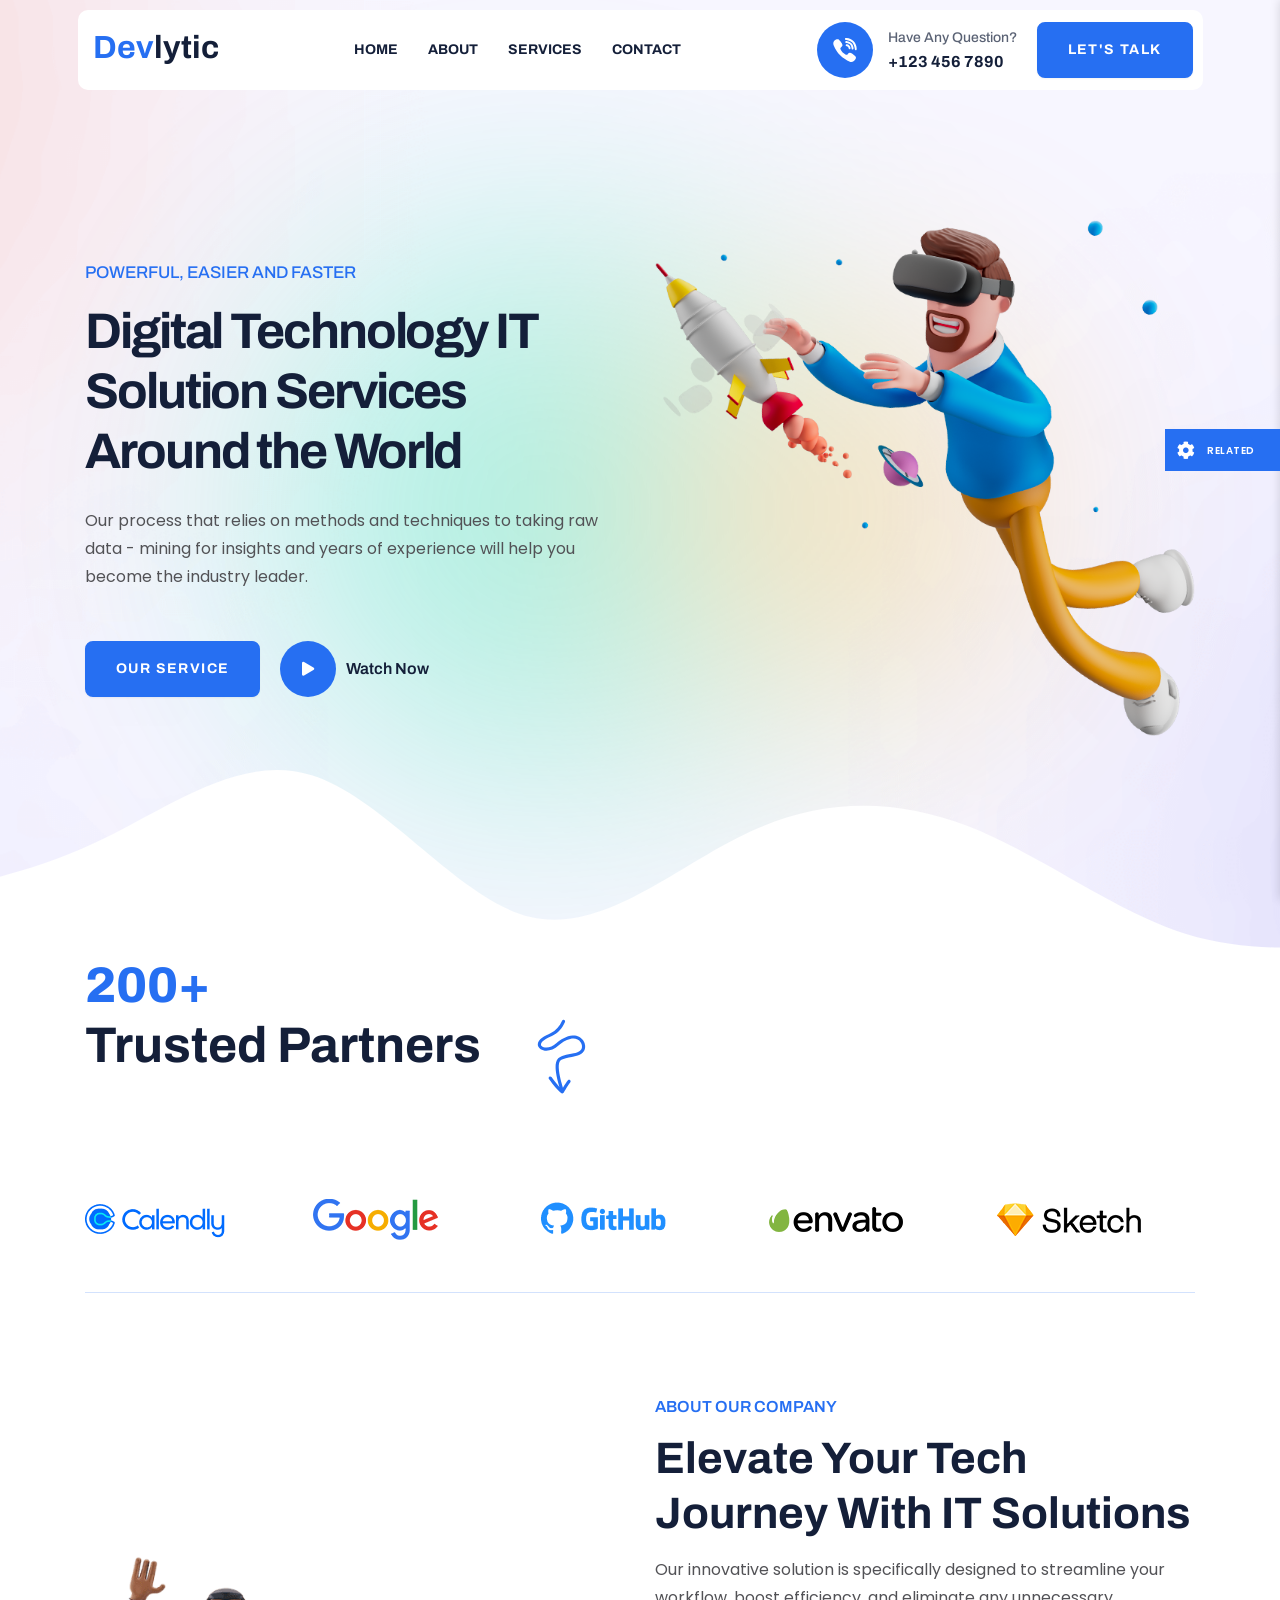
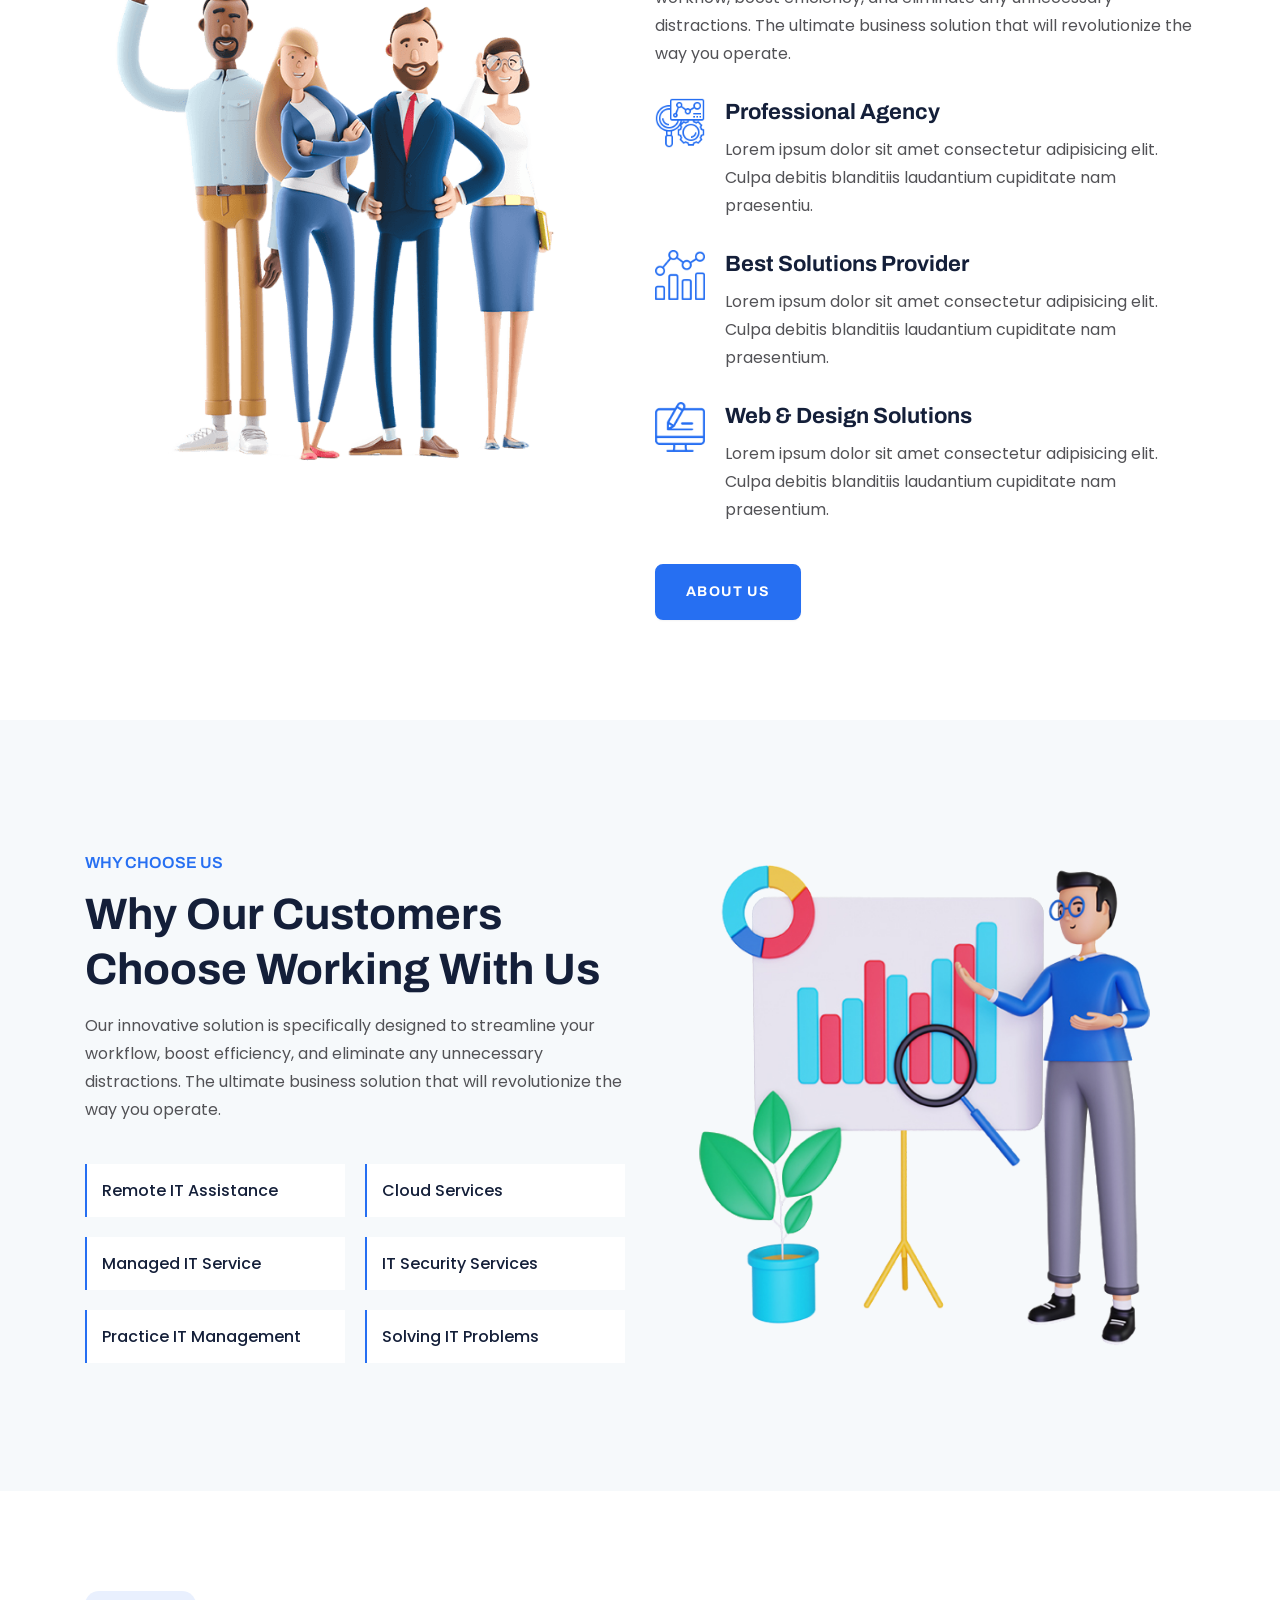
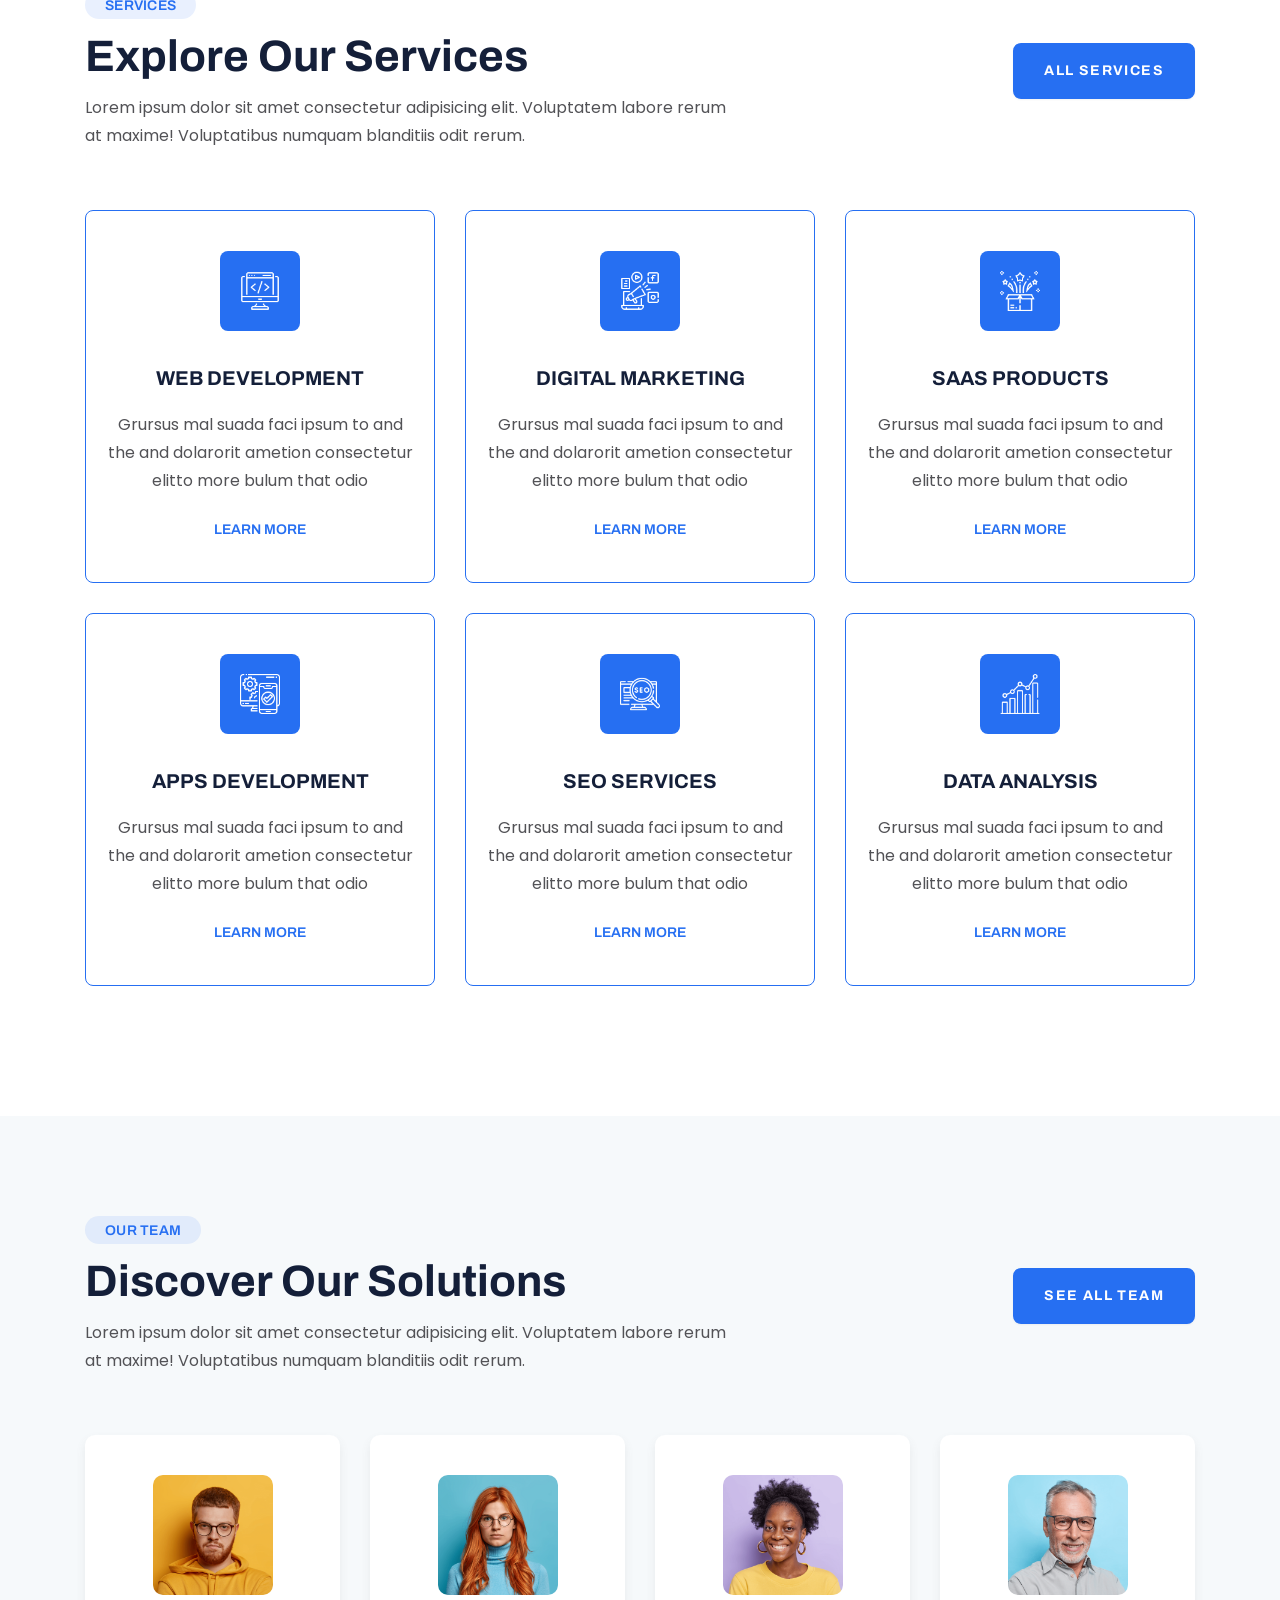
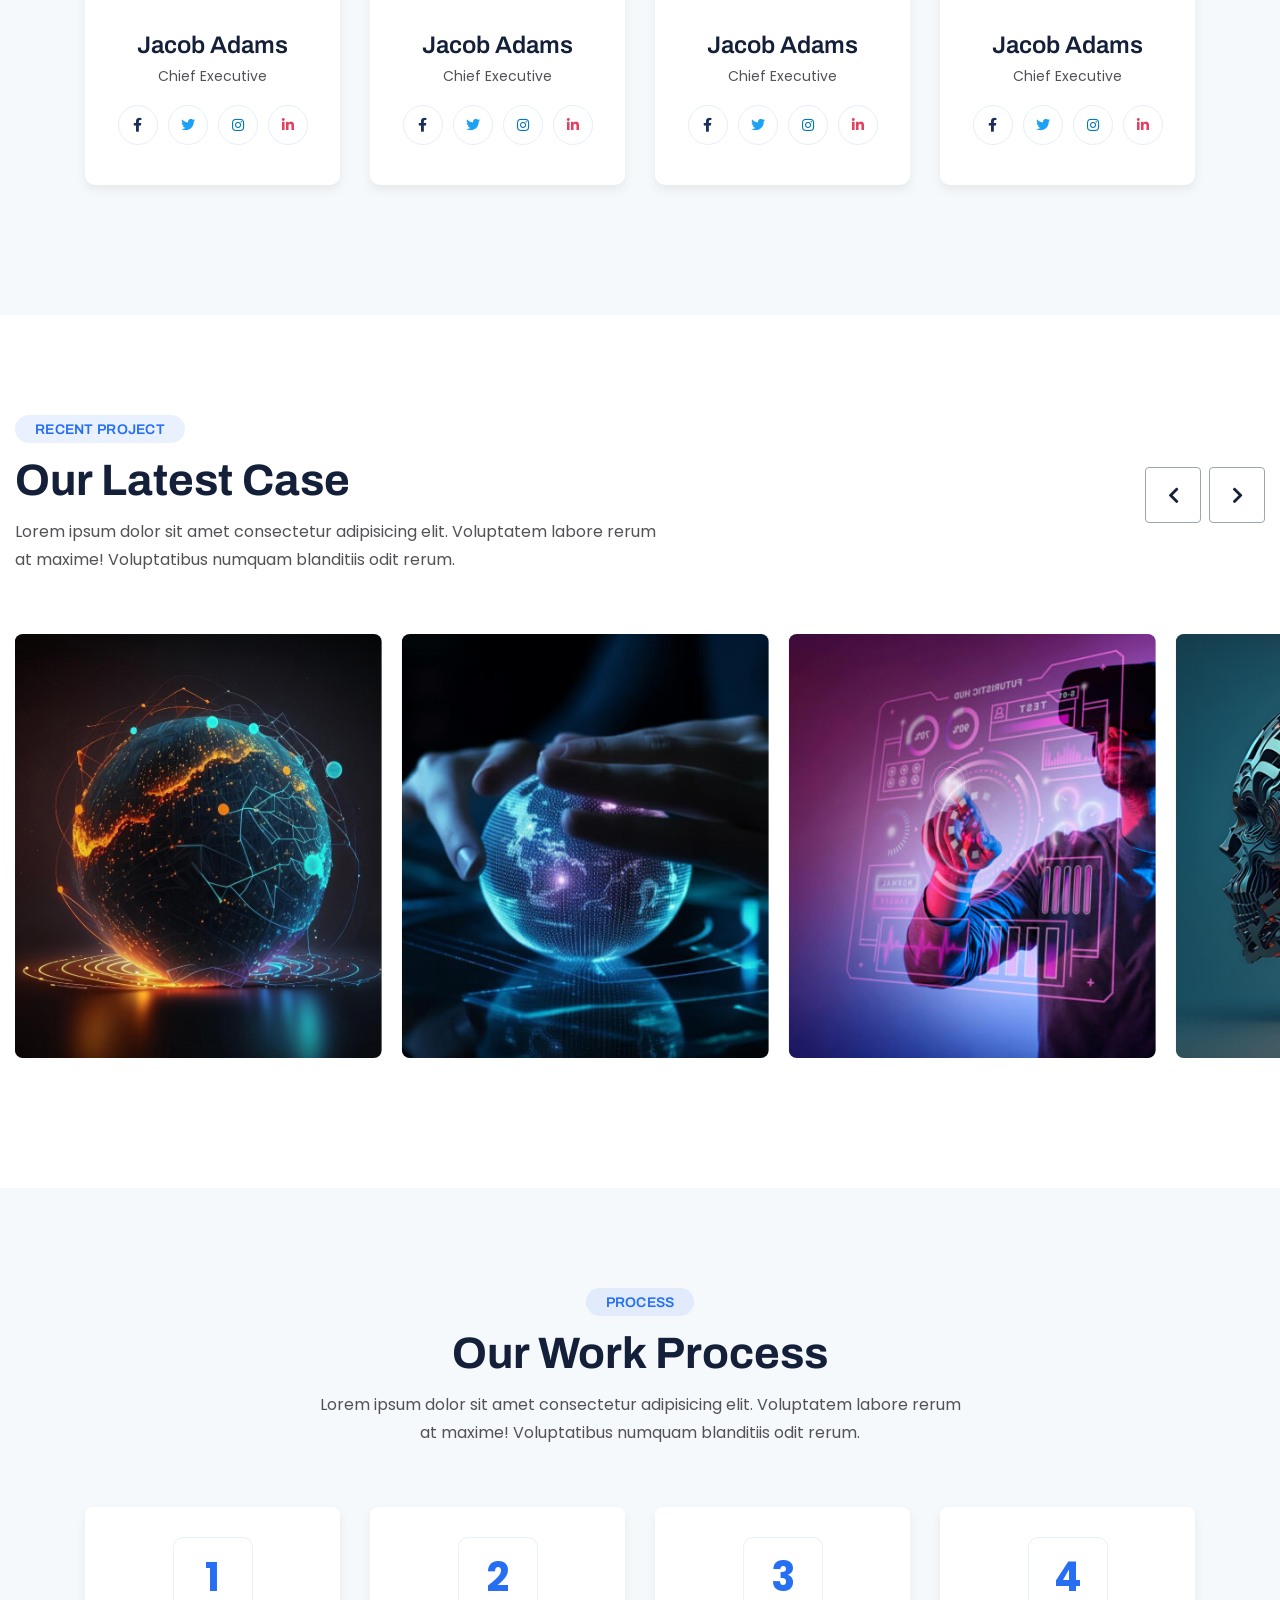
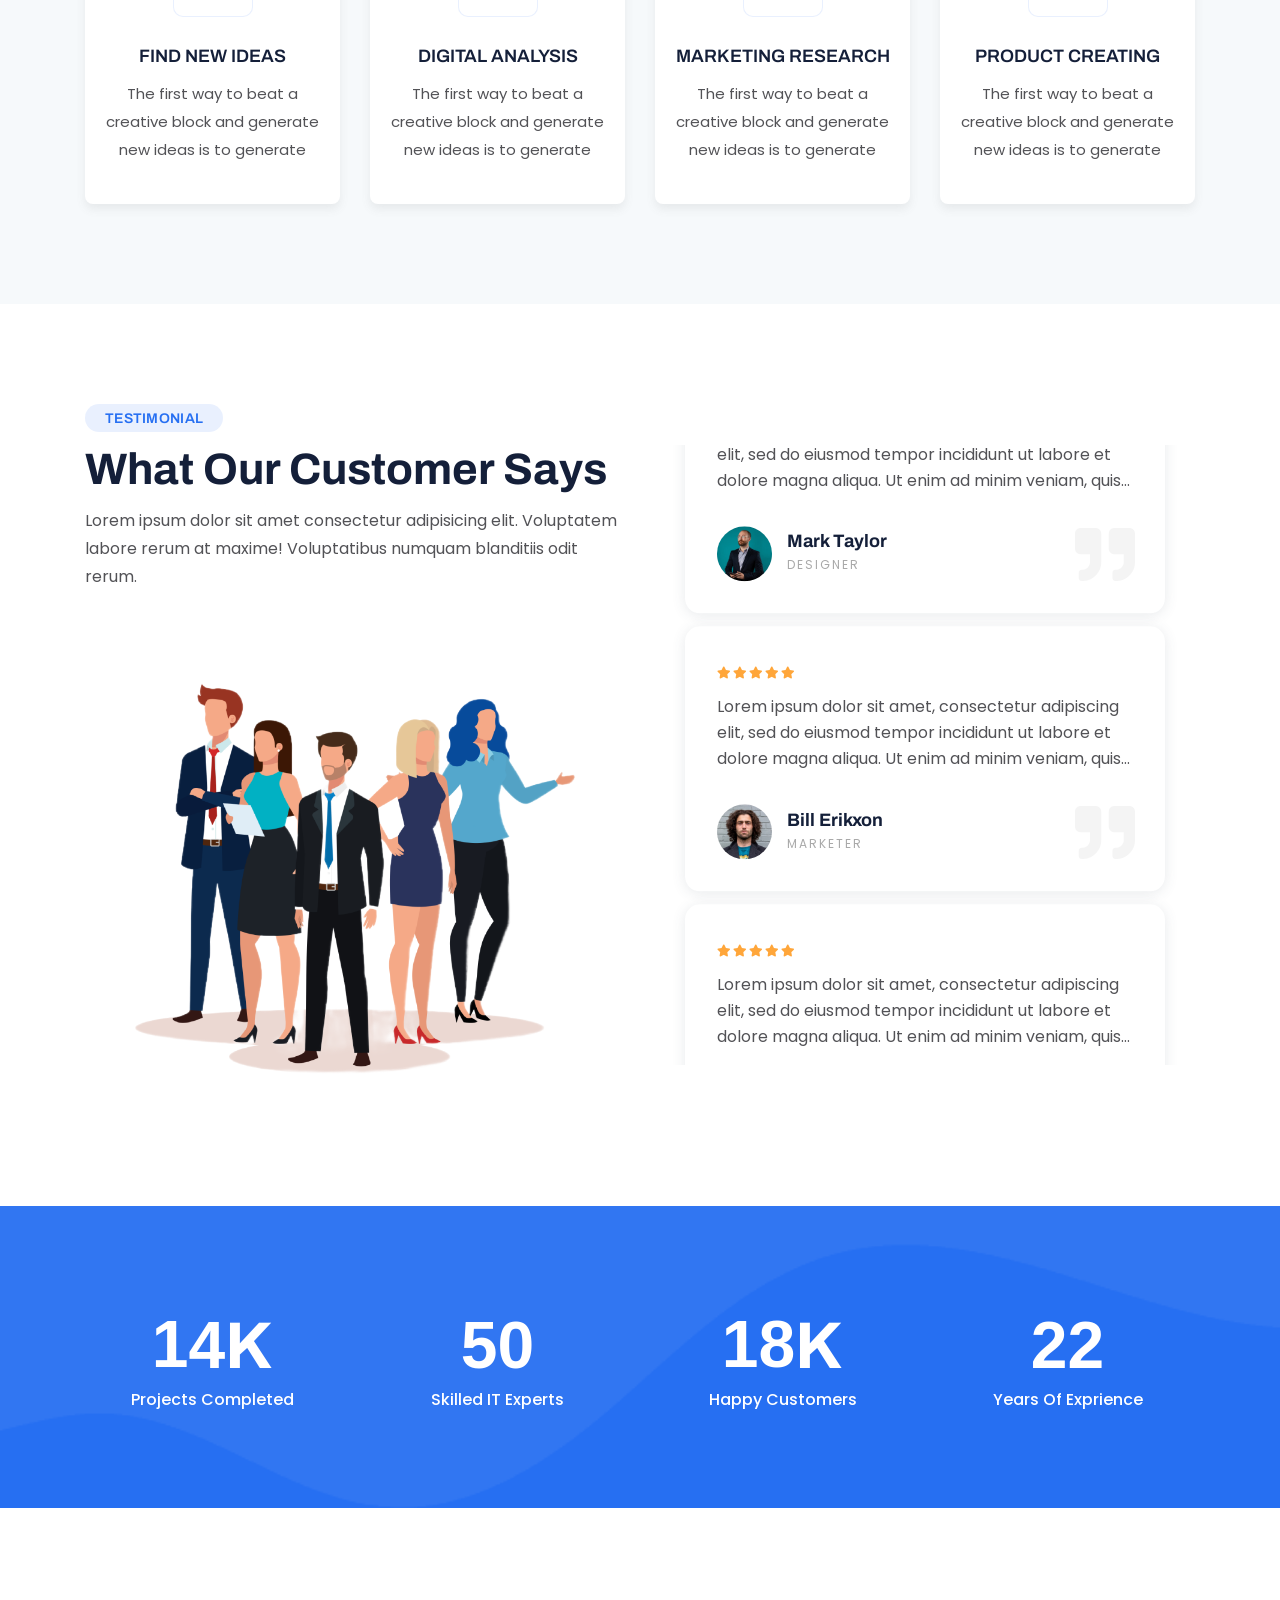
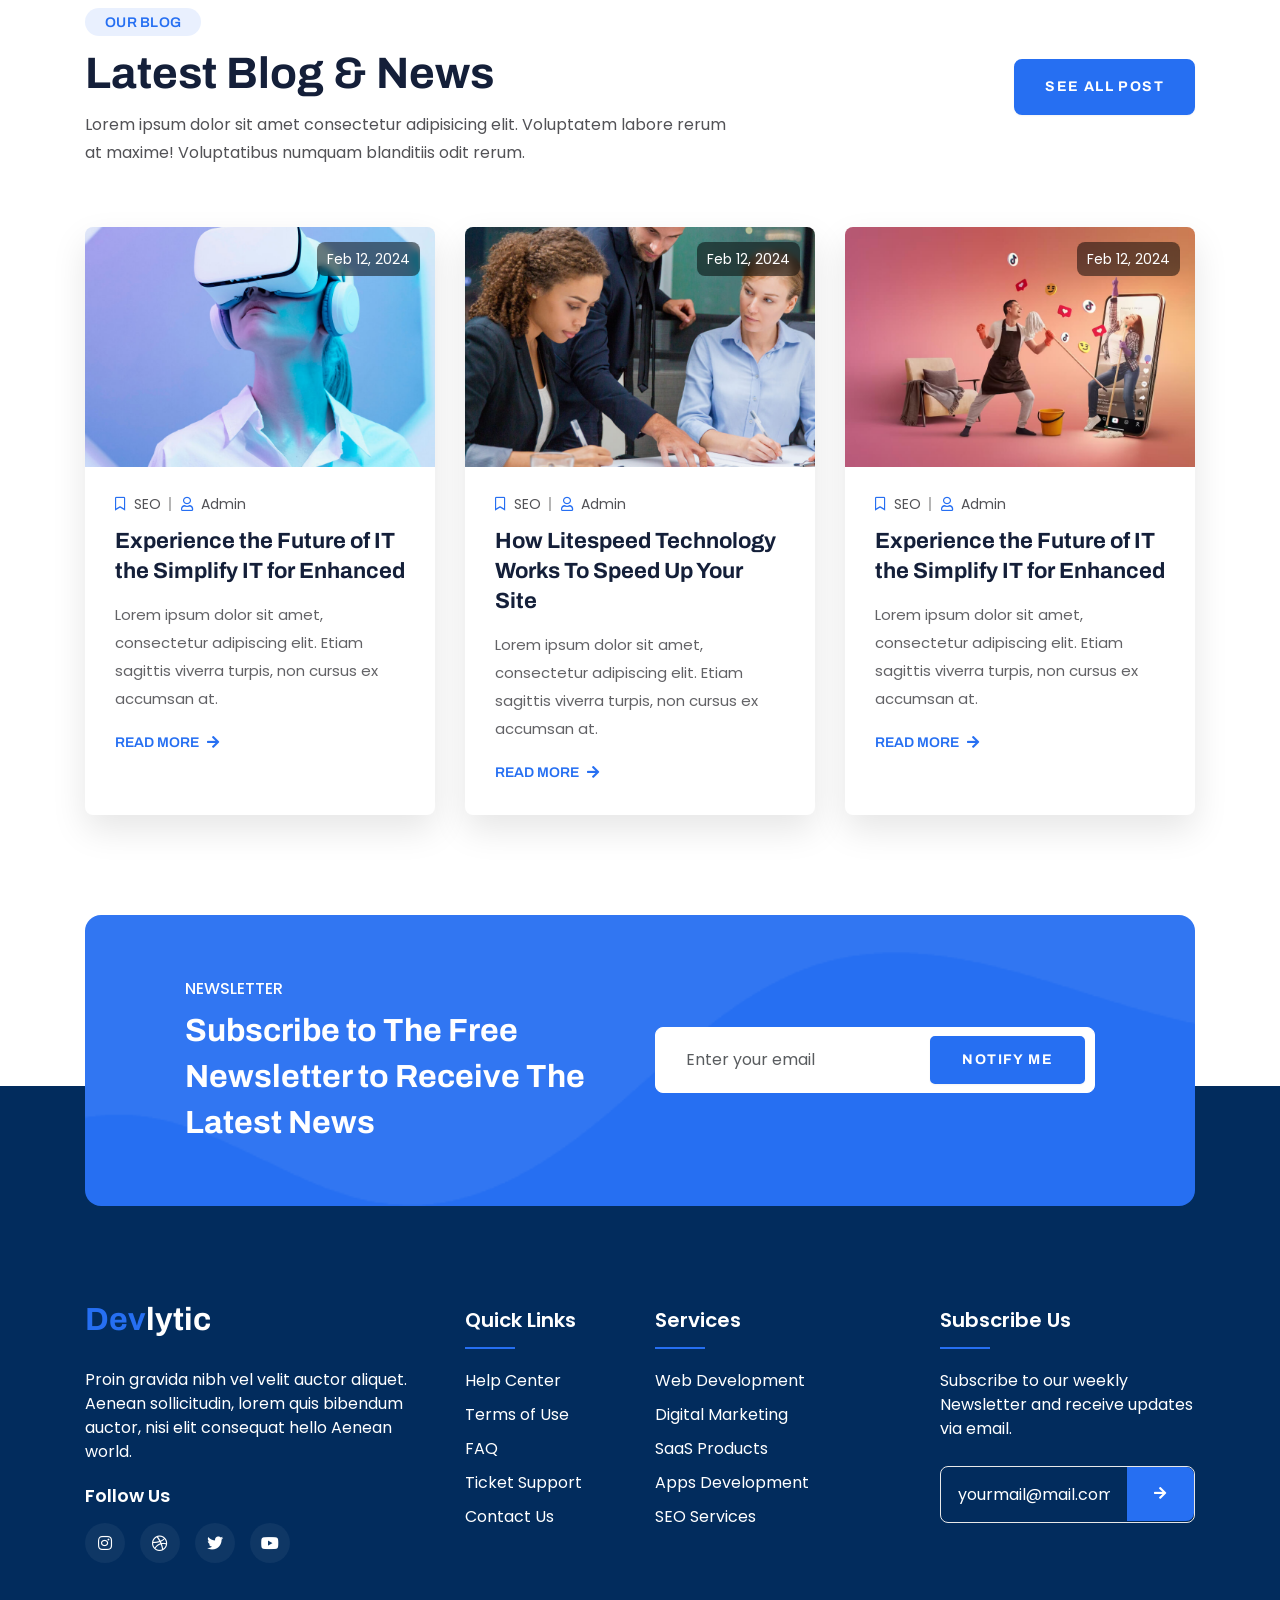
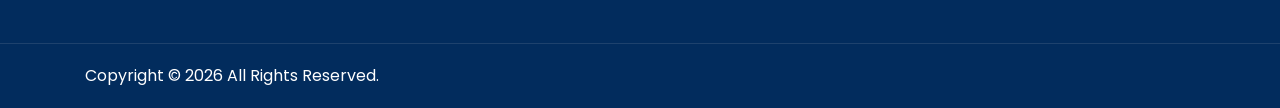
<file: index.html>
<!doctype html>
<html lang="en">
  <head>
    <!-- Required meta tags -->
    <meta charset="utf-8" />
    <meta http-equiv="X-UA-Compatible" content="IE=edge" />
    <meta
      name="viewport"
      content="width=device-width, initial-scale=1, shrink-to-fit=no"
    />
    <title>Devlytic - Technologies</title>
    <meta
      name="description"
      content="Devlytic - Technologies"
    />
    <link
      rel="shortcut icon"
      href="assets/images/logo/favicon.ico"
      type="image/f-icon"
    />

    <!-- font awesome -->
    <link rel="stylesheet" href="assets/css/all.min.css" />
    <!-- bootstraph -->
    <link rel="stylesheet" href="assets/css/bootstrap.min.css" />
    <!-- accordion -->
    <link rel="stylesheet" href="assets/css/accordion.css" />
    <!-- Swiper js -->
    <link rel="stylesheet" href="assets/css/swiper-bundle.min.css" />
    <!-- Odometer Css -->
    <link rel="stylesheet" href="assets/css/odometer.min.css" />
    <!-- FancyBox -->
    <link rel="stylesheet" href="assets/css/jquery.fancybox.min.css" />
    <!-- Animate Animation -->
    <link rel="stylesheet" href="assets/css/animate.css" />
    <!-- User's CSS Here -->
    <link rel="stylesheet" href="assets/css/style.css" />
  </head>
  <body>
    <!-- Preloader Start -->
    <div id="preloader">
      <div id="web__preloader" class="preloader">
        <div class="animation__preloader">
          <div class="box">
            <img src="assets/images/logo/favicon.png" alt="favicon" />
            <div class="spinner"></div>
          </div>
          <div class="txt__loading">
            <span data-text-preloader="D" class="letters__loading">D</span>
            <span data-text-preloader="E" class="letters__loading">E</span>
            <span data-text-preloader="V" class="letters__loading">V</span>
            <span data-text-preloader="L" class="letters__loading">L</span>
            <span data-text-preloader="Y" class="letters__loading">Y</span>
            <span data-text-preloader="T" class="letters__loading">T</span>
            <span data-text-preloader="I" class="letters__loading">I</span>
            <span data-text-preloader="C" class="letters__loading">C</span>
          </div>
        </div>
        <div class="loader__section section_left"></div>
        <div class="loader__section section_right"></div>
      </div>
    </div>
    <!-- Preloader End -->

    <!-- Toolbar Start -->
    <div class="template__toolbar">
      <div class="toolbar__sidebar">
        <div class="toolbar__dropdown ">
          <div class="toolbar__btn">
            <span class="toolbar__icon">
              <i class="fa-solid fa-gear"></i>
            </span>
            <span class="toolbar__name">RELATED</span>
          </div>
          <div class="purchase__btn d-none">
            <a target="_blank" href="#">
              <span class="toolbar__icon">
                <svg x="0px" y="0px" viewBox="0 0 24 24" style="height: 16px">
                  <circle cx="9" cy="21" r="2"></circle>
                  <circle cx="20" cy="21" r="2"></circle>
                  <path
                    d="M23.8,5.4C23.6,5.1,23.3,5,23,5H6.8L6,0.8C5.9,0.3,5.5,0,5,0H1C0.4,0,0,0.4,0,1s0.4,1,1,1h3.2L5,6.2c0,0,0,0.1,0,0.1
                                        l1.7,8.3C7,16,8.2,17,9.6,17c0,0,0,0,0.1,0h9.7c1.5,0,2.7-1,3-2.4L24,6.2C24,5.9,24,5.6,23.8,5.4z"
                  ></path>
                </svg>
              </span>
              <span class="toolbar__name ">BUY NOW</span>
            </a>
          </div>
        </div>
        <div class="toolbar__preview">
          <div class="toolbar__list">
            <div class="toolbar__inner">             
              <!-- Related Color -->
              <span class="toolbar__related">Related Colors</span>
              <div class="color__boxed">
                <a href="#" class="clr-active" onclick="color1()"></a>
                <a href="#" onclick="color2()"></a>
                <a href="#" onclick="color3()"></a>
                <a href="#" onclick="color4()"></a>
                <a href="#" onclick="color5()"></a>
                <a href="#" onclick="color6()"></a>
                <a href="#" onclick="color7()"></a>
                <a href="#" onclick="color8()"></a>
              </div>
              </div>
            </div>
          </div>
        </div>
      </div>
    </div>
    <!-- Toolbar End -->

    <!-- Header Start -->
    <header class="header">
      <nav class="nav">
        <div class="container">
          <div class="header__wrapper">
            <!-- Header Logo End -->
            <div class="header__logo">
              <a href="index.html">
                <!-- <img src="assets/images/logo/logo.png" alt="logo" /> -->
                <span>Dev</span>lytic </a>
              </a>
            </div>
            <!-- Header Logo End -->
            <!-- Header Menu Start -->
            <div class="header__menu">
              <ul class="main__menu">
                <li>
                  <a href="index.html">Home</a>                 
                </li>
                <li><a href="about.html">about</a></li>
                <li>
                  <a href="service.html">Services</a>                  
                </li>                               
                <li><a href="contact.html">contact</a></li>
              </ul>
            </div>
            <!-- Header Menu End -->
            <!-- Header Meta Start -->
            <div class="header__meta">
              <div class="meta__list">
                <a href="tel:+921234567890" class="header__call-option">
                  <div class="call__icon">
                    <svg
                      width="24"
                      height="24"
                      viewBox="0 0 24 24"
                      fill="none"
                      xmlns="http://www.w3.org/2000/svg"
                    >
                      <g clip-path="url(#clip0_1_107)">
                        <path
                          d="M20.531 10.0713C20.5598 6.68762 17.6779 3.58566 14.1067 3.15671C14.0357 3.14829 13.9583 3.13547 13.8764 3.1219C13.6996 3.09261 13.5168 3.0625 13.3323 3.0625C12.6004 3.0625 12.4047 3.57664 12.3532 3.88327C12.3031 4.18141 12.3509 4.43177 12.495 4.62772C12.7374 4.95731 13.1639 5.01582 13.5064 5.0627C13.6068 5.07656 13.7016 5.08946 13.7809 5.10727C16.9894 5.82422 18.0698 6.9514 18.5978 10.1327C18.6107 10.2104 18.6165 10.3062 18.6227 10.4078C18.6457 10.788 18.6937 11.5792 19.5443 11.5792H19.5444C19.6152 11.5792 19.6913 11.5731 19.7705 11.561C20.5626 11.4407 20.5378 10.7175 20.5258 10.37C20.5225 10.2721 20.5193 10.1795 20.5275 10.118C20.5298 10.1025 20.5309 10.0869 20.531 10.0713Z"
                          fill="white"
                        ></path>
                        <path
                          d="M13.1245 1.91463C13.2196 1.92149 13.3095 1.92805 13.3844 1.93953C18.6532 2.74979 21.0762 5.24609 21.7477 10.556C21.7591 10.6463 21.7609 10.7564 21.7627 10.873C21.7694 11.2878 21.7832 12.1509 22.7101 12.1687L22.7388 12.169C23.0295 12.169 23.2607 12.0814 23.4261 11.9083C23.7146 11.6065 23.6945 11.1582 23.6783 10.7979C23.6743 10.7095 23.6705 10.6263 23.6715 10.5534C23.7385 5.12266 19.0376 0.198112 13.6118 0.0149814C13.5892 0.014236 13.5678 0.0154286 13.5461 0.0184845C13.5354 0.0200497 13.5157 0.0219876 13.4818 0.0219876C13.4277 0.0219876 13.3612 0.0172919 13.2906 0.0125217C13.2052 0.00670807 13.1085 0 13.0104 0C12.1463 0 11.9821 0.614161 11.961 0.980273C11.9126 1.82638 12.7311 1.88594 13.1245 1.91463Z"
                          fill="white"
                        ></path>
                        <path
                          d="M21.4927 17.4188C21.3806 17.3332 21.2648 17.2446 21.1564 17.1573C20.5811 16.6944 19.9691 16.2676 19.3772 15.855C19.2544 15.7694 19.1316 15.6837 19.0092 15.5979C18.251 15.0653 17.5694 14.8066 16.9254 14.8066C16.0581 14.8066 15.3019 15.2858 14.6777 16.2308C14.4012 16.6498 14.0657 16.8535 13.6523 16.8535C13.4078 16.8535 13.13 16.7837 12.8267 16.6461C10.3796 15.5363 8.6321 13.8349 7.63282 11.5889C7.14977 10.5034 7.30636 9.79384 8.1565 9.21634C8.63926 8.88869 9.53784 8.27871 9.47419 7.11061C9.40211 5.78412 6.47531 1.79289 5.24214 1.33958C4.72003 1.14758 4.17146 1.14579 3.60872 1.3351C2.19108 1.81167 1.17377 2.64862 0.666488 3.7553C0.176277 4.82464 0.198413 6.08025 0.730513 7.38638C2.26875 11.1627 4.43143 14.4552 7.15871 17.1722C9.82823 19.8319 13.1093 22.0105 16.9107 23.6474C17.2533 23.7948 17.6127 23.8752 17.8752 23.9339C17.9646 23.954 18.0418 23.9711 18.0981 23.9866C18.129 23.995 18.1609 23.9995 18.1929 23.9998L18.2229 24C18.2229 24 18.2229 24 18.2231 24C20.011 24 22.1578 22.3662 22.8171 20.5036C23.3948 18.8726 22.3401 18.0665 21.4927 17.4188Z"
                          fill="white"
                        ></path>
                        <path
                          d="M13.9146 6.22819C13.6085 6.23594 12.9714 6.25174 12.7479 6.90056C12.6433 7.20377 12.6558 7.46702 12.7852 7.68302C12.9749 7.99994 13.3385 8.09706 13.6692 8.15035C14.8685 8.3428 15.4845 9.006 15.6077 10.2373C15.6649 10.8114 16.0515 11.2124 16.5479 11.2124C16.5846 11.2124 16.6222 11.2102 16.6595 11.2057C17.2565 11.1346 17.546 10.696 17.5198 9.90205C17.5293 9.07346 17.0957 8.13276 16.3582 7.38347C15.6181 6.63187 14.726 6.20859 13.9146 6.22819Z"
                          fill="white"
                        ></path>
                      </g>
                    </svg>
                  </div>
                  <div class="call__content">
                    Have Any Question?
                    <span>+123 456 7890 </span>
                  </div>
                </a>
                <div class="header__btn">
                  <a href="contact.html" class="btn btn-primary">Let's talk</a>
                </div>
                <!-- Header Toggle Start -->
                <div class="header__toggle">
                  <div class="toggle__bar"></div>
                </div>
                <!-- Hrader Toggle End -->
              </div>
            </div>
            <!-- Header Meta End -->
          </div>
        </div>
      </nav>
    </header>
    <!-- Header End -->

    <!-- Banner Section Start -->
    <section
      class="banner__section"
      style="
        background-image: url(&quot;assets/images/banner/banner-bg-01.png&quot;);
      "
    >
      <div class="container">
        <div class="row align-items-center">
          <div class="col-lg-6">
            <div class="hero__text text-left">
              <h4 class="sub__title">Powerful, Easier and Faster</h4>
              <h1 class="title">
                Digital Technology IT Solution Services Around the World
              </h1>
              <p class="desc">
                Our process that relies on methods and techniques to taking raw
                data - mining for insights and years of experience will help you
                become the industry leader.
              </p>
              <div class="btn__group">
                <a href="service.html" class="btn btn-primary">Our Service</a>
                <a
                  data-fancybox
                  data-width="640"
                  data-height="360"
                  class="video__btn"
                  href="https://youtu.be/MPUBSZYESgU"
                  ><i class="fa-solid fa-play"></i>Watch Now</a
                >
              </div>
            </div>
          </div>
          <div class="col-lg-6">
            <div class="hero__figure">
              <img
                src="assets/images/banner/banner-img-01.png"
                class="animation__01"
                alt="banner-image"
              />
            </div>
          </div>
        </div>
      </div>
    </section>
    <!-- Banner Section End -->

    <!-- Partner Section Start -->
    <section class="partner__section p-0">
      <div class="container">
        <div class="row">
          <div class="col-12">
            <div class="partner__title wow fadeInUp" data-wow-delay=".2s">
              <!-- <h2 class="title">Join over +15,000 happy clients!</h2> -->
              <h2 class="title"><span>200+ </span> Trusted Partners</h2>
              <svg
                width="127"
                height="127"
                viewBox="0 0 127 127"
                fill="none"
                xmlns="http://www.w3.org/2000/svg"
                class="arrow"
              >
                <g clip-path="url(#clip0_1_152)">
                  <path
                    fill-rule="evenodd"
                    clip-rule="evenodd"
                    d="M64.1142 107.979C62.4228 102.414 58.5368 89.6112 58.1622 79.6206C58.0726 77.214 58.186 74.9813 58.6226 73.0891C58.9836 71.5238 59.5404 70.2072 60.4885 69.3358C62.3026 67.6684 65.1179 66.7346 68.2804 65.9575C73.7167 64.6206 80.1302 63.868 85.2492 62.0744C89.1648 60.7034 92.3551 58.706 94.1726 55.7006C95.4353 53.6109 96.0791 51.0208 95.7711 47.7403C95.5515 45.3896 94.6162 43.1723 93.3755 41.1881C89.5823 35.1183 83.8933 33.1058 77.8173 33.4877C69.4016 34.0166 60.1948 39.3953 55.0556 44.3002C48.4989 50.5571 41.2504 51.6824 36.5878 50.1448C34.2865 49.3849 32.5741 48.0636 32.7518 46.2764C32.9688 44.0868 34.6546 42.3187 36.6897 40.7497C40.4284 37.8681 45.5077 35.8068 48.3734 34.3516C57.3373 29.8004 63.0406 23.4962 67.0506 14.3025C67.5492 13.1583 67.0254 11.8241 65.8822 11.3245C64.737 10.8249 63.4027 11.3488 62.9032 12.4939C59.3404 20.6608 54.2885 26.2736 46.3256 30.317C43.2779 31.8645 37.902 34.1021 33.9286 37.1659C30.8201 39.5607 28.5813 42.4869 28.2497 45.8292C27.9674 48.663 29.4504 51.3391 32.3389 53.1339C37.7172 56.4771 48.6187 56.6986 58.1797 47.574C61.9595 43.9669 68.2111 40.033 74.4893 38.5549C80.2164 37.2063 86.014 37.9457 89.5388 43.5852C90.4094 44.9777 91.113 46.5141 91.2669 48.1612C91.9366 55.3192 86.0914 57.4599 79.5213 59.0069C74.824 60.1142 69.6696 60.8145 65.3642 62.0508C62.1382 62.9765 59.3637 64.2233 57.4264 66.0058C54.548 68.653 53.4148 73.7442 53.6417 79.79C53.9843 88.9454 57.1556 100.401 59.0652 106.853C55.5201 103.138 52.3463 99.2569 47.814 92.9113C47.0886 91.8957 45.6748 91.6595 44.6583 92.3859C43.6427 93.1113 43.4065 94.5251 44.1319 95.5406C51.0502 105.228 54.9075 109.353 61.4606 115.587C61.9182 116.022 63.5999 116.949 65.0811 115.16C66.4989 113.447 71.9063 103.045 74.425 100.573C75.316 99.6983 75.3298 98.2649 74.4555 97.3739C73.5811 96.4829 72.1477 96.469 71.2567 97.3434C69.6732 98.8965 66.4091 104.142 64.1142 107.979Z"
                    fill="#266FF2"
                  />
                </g>
              </svg>
            </div>
          </div>
        </div>
        <div class="row">
          <div class="col-12">
            <div class="partner__wrapper wow fadeInUp" data-wow-delay=".2s">
              <div class="swiper partner__slider">
                <div class="swiper-wrapper">
                  <div class="swiper-slide">
                    <div class="partner__image">
                      <img
                        src="assets/images/partner/partner_img01.png"
                        alt="partner"
                      />
                    </div>
                  </div>
                  <div class="swiper-slide">
                    <div class="partner__image">
                      <img
                        src="assets/images/partner/partner_img02.png"
                        alt="partner"
                      />
                    </div>
                  </div>
                  <div class="swiper-slide">
                    <div class="partner__image">
                      <img
                        src="assets/images/partner/partner_img03.png"
                        alt="partner"
                      />
                    </div>
                  </div>
                  <div class="swiper-slide">
                    <div class="partner__image">
                      <img
                        src="assets/images/partner/partner_img04.png"
                        alt="partner"
                      />
                    </div>
                  </div>
                  <div class="swiper-slide">
                    <div class="partner__image">
                      <img
                        src="assets/images/partner/partner_img05.png"
                        alt="partner"
                      />
                    </div>
                  </div>
                  <div class="swiper-slide">
                    <div class="partner__image">
                      <img
                        src="assets/images/partner/partner_img06.png"
                        alt="partner"
                      />
                    </div>
                  </div>
                  <div class="swiper-slide">
                    <div class="partner__image">
                      <img
                        src="assets/images/partner/partner_img07.png"
                        alt="partner"
                      />
                    </div>
                  </div>
                  <div class="swiper-slide">
                    <div class="partner__image">
                      <img
                        src="assets/images/partner/partner_img08.png"
                        alt="partner"
                      />
                    </div>
                  </div>
                </div>
              </div>
            </div>
          </div>
        </div>
      </div>
    </section>
    <!-- Partner Section End -->

    <!-- About Section Start -->
    <section class="about__section">
      <div class="container">
        <div class="row align-items-center">
          <div class="col-lg-6">
            <div class="about__figure wow fadeInUp" data-wow-delay=".2s">
              <img
                src="assets/images/about/about-img.png"
                alt="about"
                data-tilt
              />
            </div>
          </div>
          <div class="col-lg-6">
            <div class="about__content wow fadeInUp" data-wow-delay=".6s">
              <h4 class="about__subtitle">About Our Company</h4>
              <h2 class="about__title">
                Elevate your tech <br />
                journey with IT solutions
              </h2>
              <p class="about__desc">
                Our innovative solution is specifically designed to streamline
                your workflow, boost efficiency, and eliminate any unnecessary
                distractions. The ultimate business solution that will
                revolutionize the way you operate.
              </p>
              <div class="about__feature">
                <div class="about__item">
                  <div class="icon">
                    <img
                      src="assets/images/about/about-icon-01.png"
                      alt="about-icon"
                    />
                  </div>
                  <div class="content">
                    <h4 class="title">Professional Agency</h4>
                    <p class="desc">
                      Lorem ipsum dolor sit amet consectetur adipisicing elit.
                      Culpa debitis blanditiis laudantium cupiditate nam
                      praesentiu.
                    </p>
                  </div>
                </div>
                <div class="about__item">
                  <div class="icon">
                    <img
                      src="assets/images/about/about-icon-02.png"
                      alt="about-icon"
                    />
                  </div>
                  <div class="content">
                    <h4 class="title">Best Solutions Provider</h4>
                    <p class="desc">
                      Lorem ipsum dolor sit amet consectetur adipisicing elit.
                      Culpa debitis blanditiis laudantium cupiditate nam
                      praesentium.
                    </p>
                  </div>
                </div>
                <div class="about__item">
                  <div class="icon">
                    <img
                      src="assets/images/about/about-icon-03.png"
                      alt="about-icon"
                    />
                  </div>
                  <div class="content">
                    <h4 class="title">Web & Design Solutions</h4>
                    <p class="desc">
                      Lorem ipsum dolor sit amet consectetur adipisicing elit.
                      Culpa debitis blanditiis laudantium cupiditate nam
                      praesentium.
                    </p>
                  </div>
                </div>
              </div>
              <div class="about__btn">
                <a href="about.html" class="btn btn-primary">About Us</a>
              </div>
            </div>
          </div>
        </div>
      </div>
    </section>
    <!-- About Section End -->

    <!-- Choose Section Start -->
    <section class="choose__section bg-color">
      <div class="container">
        <div class="row align-items-center">
          <div class="col-lg-6">
            <div class="choose__content wow fadeInUp" data-wow-delay=".2s">
              <h4 class="choose__subtitle">why choose us</h4>
              <h2 class="choose__title">
                Why Our Customers <br />
                Choose Working With Us
              </h2>
              <p class="choose__desc">
                Our innovative solution is specifically designed to streamline
                your workflow, boost efficiency, and eliminate any unnecessary
                distractions. The ultimate business solution that will
                revolutionize the way you operate.
              </p>
              <ul class="list__item">
                <li>Remote IT Assistance</li>
                <li>Cloud Services</li>
                <li>Managed IT Service</li>
                <li>IT Security Services</li>
                <li>Practice IT Management</li>
                <li>Solving IT Problems</li>
              </ul>
            </div>
          </div>
          <div class="col-lg-6">
            <div class="choose__figure wow fadeInUp" data-wow-delay=".6s">
              <img
                src="assets/images/choose/choose-img.png"
                alt="choose"
                data-tilt
              />
            </div>
          </div>
        </div>
      </div>
    </section>
    <!-- Choose Section End -->

    <!-- Service Section Start -->
    <section class="service__section">
      <div class="container">
        <div class="row">
          <div class="col-12">
            <div
              class="section__title-wrapper flex-item wow fadeInUp"
              data-wow-delay=".2s"
            >
              <div class="section__title">
                <h4 class="subtitle">Services</h4>
                <h2 class="title">Explore Our Services</h2>
                <p class="desc">
                  Lorem ipsum dolor sit amet consectetur adipisicing elit.
                  Voluptatem labore rerum at maxime! Voluptatibus numquam
                  blanditiis odit rerum.
                </p>
              </div>
              <div class="section__btn">
                <a href="service.html" class="btn btn-primary">
                  All Services
                </a>
              </div>
            </div>
          </div>
        </div>
        <div class="row">
          <div class="col-lg-4 col-md-6 col-sm-12">
            <div class="serviceBox wow fadeInUp" data-wow-delay=".2s">
              <div class="serviceBox__icon">
                <img src="assets/images/service-icon/web.png" alt="icon" />
              </div>
              <div class="serviceBox__content">
                <h4 class="title">
                  <a href="#">Web Development</a>
                </h4>
                <p class="desc">
                  Grursus mal suada faci ipsum to and the and dolarorit ametion
                  consectetur elitto more bulum that odio
                </p>
                <div class="service__btn">
                  <a href="service-single.html" class="solid__btn">
                    Learn More
                  </a>
                </div>
              </div>
            </div>
          </div>
          <div class="col-lg-4 col-md-6 col-sm-12">
            <div class="serviceBox wow fadeInUp" data-wow-delay=".2s">
              <div class="serviceBox__icon">
                <img
                  src="assets/images/service-icon/marketing.png"
                  alt="icon"
                />
              </div>
              <div class="serviceBox__content">
                <h4 class="title">
                  <a href="#">Digital Marketing</a>
                </h4>
                <p class="desc">
                  Grursus mal suada faci ipsum to and the and dolarorit ametion
                  consectetur elitto more bulum that odio
                </p>
                <div class="service__btn">
                  <a href="service-single.html" class="solid__btn">
                    Learn More
                  </a>
                </div>
              </div>
            </div>
          </div>
          <div class="col-lg-4 col-md-6 col-sm-12">
            <div class="serviceBox wow fadeInUp" data-wow-delay=".2s">
              <div class="serviceBox__icon">
                <img src="assets/images/service-icon/sass.png" alt="icon" />
              </div>
              <div class="serviceBox__content">
                <h4 class="title">
                  <a href="#">SaaS Products</a>
                </h4>
                <p class="desc">
                  Grursus mal suada faci ipsum to and the and dolarorit ametion
                  consectetur elitto more bulum that odio
                </p>
                <div class="service__btn">
                  <a href="service-single.html" class="solid__btn">
                    Learn More
                  </a>
                </div>
              </div>
            </div>
          </div>
          <div class="col-lg-4 col-md-6 col-sm-12">
            <div class="serviceBox wow fadeInUp" data-wow-delay=".2s">
              <div class="serviceBox__icon">
                <img src="assets/images/service-icon/apps.png" alt="icon" />
              </div>
              <div class="serviceBox__content">
                <h4 class="title">
                  <a href="#">Apps Development</a>
                </h4>
                <p class="desc">
                  Grursus mal suada faci ipsum to and the and dolarorit ametion
                  consectetur elitto more bulum that odio
                </p>
                <div class="service__btn">
                  <a href="service-single.html" class="solid__btn">
                    Learn More
                  </a>
                </div>
              </div>
            </div>
          </div>
          <div class="col-lg-4 col-md-6 col-sm-12">
            <div class="serviceBox wow fadeInUp" data-wow-delay=".2s">
              <div class="serviceBox__icon">
                <img src="assets/images/service-icon/seo.png" alt="icon" />
              </div>
              <div class="serviceBox__content">
                <h4 class="title">
                  <a href="#">SEO Services</a>
                </h4>
                <p class="desc">
                  Grursus mal suada faci ipsum to and the and dolarorit ametion
                  consectetur elitto more bulum that odio
                </p>
                <div class="service__btn">
                  <a href="service-single.html" class="solid__btn">
                    Learn More
                  </a>
                </div>
              </div>
            </div>
          </div>
          <div class="col-lg-4 col-md-6 col-sm-12">
            <div class="serviceBox wow fadeInUp" data-wow-delay=".2s">
              <div class="serviceBox__icon">
                <img src="assets/images/service-icon/analysis.png" alt="icon" />
              </div>
              <div class="serviceBox__content">
                <h4 class="title">
                  <a href="#">Data Analysis</a>
                </h4>
                <p class="desc">
                  Grursus mal suada faci ipsum to and the and dolarorit ametion
                  consectetur elitto more bulum that odio
                </p>
                <div class="service__btn">
                  <a href="service-single.html" class="solid__btn">
                    Learn More
                  </a>
                </div>
              </div>
            </div>
          </div>
        </div>
      </div>
    </section>
    <!-- Service Section End -->

    <!-- Team Section Start -->
    <section class="team__section bg-color">
      <div class="container">
        <div class="row">
          <div class="col-12">
            <div
              class="section__title-wrapper flex-item wow fadeInUp"
              data-wow-delay=".2s"
            >
              <div class="section__title">
                <h4 class="subtitle">Our Team</h4>
                <h2 class="title">Discover Our Solutions</h2>
                <p class="desc">
                  Lorem ipsum dolor sit amet consectetur adipisicing elit.
                  Voluptatem labore rerum at maxime! Voluptatibus numquam
                  blanditiis odit rerum.
                </p>
              </div>
              <div class="section__btn">
                <a href="team.html" class="btn btn-primary">See All Team</a>
              </div>
            </div>
          </div>
        </div>
        <div class="row">
          <!-- team box -->
          <div class="col-lg-3 col-md-6 col-sm-6">
            <div class="teamBox wow fadeInUp" data-wow-delay=".2s">
              <div class="teamBox__figure">
                <img src="assets/images/team/team-01.jpg" alt="team" />
              </div>
              <div class="teamBox__content">
                <a href="team.html" class="teamBox__title">Jacob Adams</a>
                <span class="teamBox__desc">Chief Executive</span>
                <ul class="teamBox__social">
                  <li>
                    <a href="#"><i class="fab fa-facebook-f"></i></a>
                  </li>
                  <li>
                    <a href="#"><i class="fab fa-twitter"></i></a>
                  </li>
                  <li>
                    <a href="#"><i class="fab fa-instagram"></i></a>
                  </li>
                  <li>
                    <a href="#"><i class="fab fa-linkedin-in"></i></a>
                  </li>
                </ul>
              </div>
            </div>
          </div>
          <!-- team box -->
          <div class="col-lg-3 col-md-6 col-sm-6">
            <div class="teamBox wow fadeInUp" data-wow-delay=".2s">
              <div class="teamBox__figure">
                <img src="assets/images/team/team-02.jpg" alt="team" />
              </div>
              <div class="teamBox__content">
                <a href="team.html" class="teamBox__title">Jacob Adams</a>
                <span class="teamBox__desc">Chief Executive</span>
                <ul class="teamBox__social">
                  <li>
                    <a href="#"><i class="fab fa-facebook-f"></i></a>
                  </li>
                  <li>
                    <a href="#"><i class="fab fa-twitter"></i></a>
                  </li>
                  <li>
                    <a href="#"><i class="fab fa-instagram"></i></a>
                  </li>
                  <li>
                    <a href="#"><i class="fab fa-linkedin-in"></i></a>
                  </li>
                </ul>
              </div>
            </div>
          </div>
          <!-- team box -->
          <div class="col-lg-3 col-md-6 col-sm-6">
            <div class="teamBox wow fadeInUp" data-wow-delay=".2s">
              <div class="teamBox__figure">
                <img src="assets/images/team/team-03.jpg" alt="team" />
              </div>
              <div class="teamBox__content">
                <a href="team.html" class="teamBox__title">Jacob Adams</a>
                <span class="teamBox__desc">Chief Executive</span>
                <ul class="teamBox__social">
                  <li>
                    <a href="#"><i class="fab fa-facebook-f"></i></a>
                  </li>
                  <li>
                    <a href="#"><i class="fab fa-twitter"></i></a>
                  </li>
                  <li>
                    <a href="#"><i class="fab fa-instagram"></i></a>
                  </li>
                  <li>
                    <a href="#"><i class="fab fa-linkedin-in"></i></a>
                  </li>
                </ul>
              </div>
            </div>
          </div>
          <!-- team box -->
          <div class="col-lg-3 col-md-6 col-sm-6">
            <div class="teamBox wow fadeInUp" data-wow-delay=".2s">
              <div class="teamBox__figure">
                <img src="assets/images/team/team-04.jpg" alt="team" />
              </div>
              <div class="teamBox__content">
                <a href="team.html" class="teamBox__title">Jacob Adams</a>
                <span class="teamBox__desc">Chief Executive</span>
                <ul class="teamBox__social">
                  <li>
                    <a href="#"><i class="fab fa-facebook-f"></i></a>
                  </li>
                  <li>
                    <a href="#"><i class="fab fa-twitter"></i></a>
                  </li>
                  <li>
                    <a href="#"><i class="fab fa-instagram"></i></a>
                  </li>
                  <li>
                    <a href="#"><i class="fab fa-linkedin-in"></i></a>
                  </li>
                </ul>
              </div>
            </div>
          </div>
        </div>
      </div>
    </section>
    <!-- Team Section End -->

    <!-- Project Section Start -->
    <section class="project__section hidden">
      <div class="auto-container">
        <div
          class="section__title-wrapper flex-item wow fadeInUp"
          data-wow-delay=".2s"
        >
          <div class="section__title">
            <h4 class="subtitle">Recent Project</h4>
            <h2 class="title">Our Latest Case</h2>
            <p class="desc">
              Lorem ipsum dolor sit amet consectetur adipisicing elit.
              Voluptatem labore rerum at maxime! Voluptatibus numquam blanditiis
              odit rerum.
            </p>
          </div>
          <div class="section__btn">
            <div class="swiper__navigation swiper-slide">
              <div class="project-swipe-prev swiper-button-prev">
                <i class="fas fa-chevron-left"></i>
              </div>
              <div class="project-swipe-next swiper-button-next">
                <i class="fas fa-chevron-right"></i>
              </div>
            </div>
          </div>
        </div>
        <div class="project__wrapper wow fadeInUp" data-wow-delay=".2s">
          <div class="swiper project__slider">
            <div class="swiper-wrapper">
              <div class="swiper-slide">
                <div class="projectItem">
                  <div class="projectItem__image">
                    <img
                      src="assets/images/project/project-01.jpg"
                      alt="project"
                    />
                  </div>
                  <div class="projectItem__content">
                    <h4 class="title">
                      <a href="#">Infrastructure Upgrade</a>
                    </h4>
                    <div class="category">
                      <a href="#">Design</a>
                      <a href="#">Idea</a>
                    </div>
                    <div class="project__btn">
                      <a href="project-details.html" class="btn btn-primary">
                        Read More</a
                      >
                    </div>
                  </div>
                </div>
              </div>
              <div class="swiper-slide">
                <div class="projectItem">
                  <div class="projectItem__image">
                    <img
                      src="assets/images/project/project-02.jpg"
                      alt="project"
                    />
                  </div>
                  <div class="projectItem__content">
                    <h4 class="title">
                      <a href="#">Infrastructure Upgrade</a>
                    </h4>
                    <div class="category">
                      <a href="#">Design</a>
                      <a href="#">Idea</a>
                    </div>
                    <div class="project__btn">
                      <a href="project-details.html" class="btn btn-primary">
                        Read More</a
                      >
                    </div>
                  </div>
                </div>
              </div>
              <div class="swiper-slide">
                <div class="projectItem">
                  <div class="projectItem__image">
                    <img
                      src="assets/images/project/project-03.jpg"
                      alt="project"
                    />
                  </div>
                  <div class="projectItem__content">
                    <h4 class="title">
                      <a href="#">Infrastructure Upgrade</a>
                    </h4>
                    <div class="category">
                      <a href="#">Design</a>
                      <a href="#">Idea</a>
                    </div>
                    <div class="project__btn">
                      <a href="project-details.html" class="btn btn-primary">
                        Read More</a
                      >
                    </div>
                  </div>
                </div>
              </div>
              <div class="swiper-slide">
                <div class="projectItem">
                  <div class="projectItem__image">
                    <img
                      src="assets/images/project/project-04.jpg"
                      alt="project"
                    />
                  </div>
                  <div class="projectItem__content">
                    <h4 class="title">
                      <a href="#">Infrastructure Upgrade</a>
                    </h4>
                    <div class="category">
                      <a href="#">Design</a>
                      <a href="#">Idea</a>
                    </div>
                    <div class="project__btn">
                      <a href="project-details.html" class="btn btn-primary">
                        Read More</a
                      >
                    </div>
                  </div>
                </div>
              </div>
              <div class="swiper-slide">
                <div class="projectItem">
                  <div class="projectItem__image">
                    <img
                      src="assets/images/project/project-05.jpg"
                      alt="project"
                    />
                  </div>
                  <div class="projectItem__content">
                    <h4 class="title">
                      <a href="#">Infrastructure Upgrade</a>
                    </h4>
                    <div class="category">
                      <a href="#">Design</a>
                      <a href="#">Idea</a>
                    </div>
                    <div class="project__btn">
                      <a href="project-details.html" class="btn btn-primary">
                        Read More</a
                      >
                    </div>
                  </div>
                </div>
              </div>
              <div class="swiper-slide">
                <div class="projectItem">
                  <div class="projectItem__image">
                    <img
                      src="assets/images/project/project-06.jpg"
                      alt="project"
                    />
                  </div>
                  <div class="projectItem__content">
                    <h4 class="title">
                      <a href="#">Infrastructure Upgrade</a>
                    </h4>
                    <div class="category">
                      <a href="#">Design</a>
                      <a href="#">Idea</a>
                    </div>
                    <div class="project__btn">
                      <a href="project-details.html" class="btn btn-primary">
                        Read More</a
                      >
                    </div>
                  </div>
                </div>
              </div>
            </div>
          </div>
        </div>
      </div>
    </section>
    <!-- Project Section End -->

    <!-- Process Section Start -->
    <section class="process__section bg-color">
      <div class="container">
        <div class="row">
          <div class="col-12">
            <div
              class="section__title-wrapper text-center wow fadeInUp"
              data-wow-delay=".2s"
            >
              <div class="section__title">
                <h4 class="subtitle">Process</h4>
                <h2 class="title">Our Work Process</h2>
                <p class="desc">
                  Lorem ipsum dolor sit amet consectetur adipisicing elit.
                  Voluptatem labore rerum at maxime! Voluptatibus numquam
                  blanditiis odit rerum.
                </p>
              </div>
            </div>
          </div>
        </div>
        <div class="row">
          <div class="col-lg-3 col-md-6 col-sm-12">
            <div class="processBox wow fadeInUp" data-wow-delay=".2s">
              <div class="processBox__icon">1</div>
              <div class="processBox__content">
                <h4 class="title">Find New Ideas</h4>
                <p class="desc">
                  The first way to beat a creative block and generate new ideas
                  is to generate
                </p>
              </div>
            </div>
          </div>
          <div class="col-lg-3 col-md-6 col-sm-12">
            <div class="processBox wow fadeInUp" data-wow-delay=".2s">
              <div class="processBox__icon">2</div>
              <div class="processBox__content">
                <h4 class="title">Digital Analysis</h4>
                <p class="desc">
                  The first way to beat a creative block and generate new ideas
                  is to generate
                </p>
              </div>
            </div>
          </div>
          <div class="col-lg-3 col-md-6 col-sm-12">
            <div class="processBox wow fadeInUp" data-wow-delay=".2s">
              <div class="processBox__icon">3</div>
              <div class="processBox__content">
                <h4 class="title">Marketing Research</h4>
                <p class="desc">
                  The first way to beat a creative block and generate new ideas
                  is to generate
                </p>
              </div>
            </div>
          </div>
          <div class="col-lg-3 col-md-6 col-sm-12">
            <div class="processBox wow fadeInUp" data-wow-delay=".2s">
              <div class="processBox__icon">4</div>
              <div class="processBox__content">
                <h4 class="title">Product Creating</h4>
                <p class="desc">
                  The first way to beat a creative block and generate new ideas
                  is to generate
                </p>
              </div>
            </div>
          </div>
        </div>
      </div>
    </section>
    <!-- Process Section End -->

    <!-- Testimonial Section Start -->
    <section class="testimonial__section">
      <div class="container">
        <div class="row align-items-center">
          <div class="col-lg-6 col-md-12">
            <div
              class="section__title-wrapper wow fadeInUp"
              data-wow-delay=".2s"
            >
              <div class="section__title">
                <h4 class="subtitle">Testimonial</h4>
                <h2 class="title">What our customer says</h2>
                <p class="desc">
                  Lorem ipsum dolor sit amet consectetur adipisicing elit.
                  Voluptatem labore rerum at maxime! Voluptatibus numquam
                  blanditiis odit rerum.
                </p>
              </div>
            </div>
            <div class="testi__image">
              <img
                src="assets/images/testimonial/testimonial-thumb.png"
                alt="testimonial"
                data-tilt
              />
            </div>
          </div>
          <div class="col-lg-6 col-md-12">
            <div
              class="swiper testimonial__slider wow fadeInUp"
              data-wow-delay=".2s"
            >
              <div class="swiper-wrapper">
                <div class="swiper-slide">
                  <div class="testimonial__item">
                    <div class="rating">
                      <a href="#"><i class="fa-solid fa-star"></i></a>
                      <a href="#"><i class="fa-solid fa-star"></i></a>
                      <a href="#"><i class="fa-solid fa-star"></i></a>
                      <a href="#"><i class="fa-solid fa-star"></i></a>
                      <a href="#"><i class="fa-solid fa-star"></i></a>
                    </div>
                    <p class="testimonial__content">
                      Lorem ipsum dolor sit amet, consectetur adipiscing elit,
                      sed do eiusmod tempor incididunt ut labore et dolore magna
                      aliqua. Ut enim ad minim veniam, quis nostrud
                      exercitation.
                    </p>
                    <div class="testimonial__avatar">
                      <div class="avatar">
                        <img
                          src="assets/images/testimonial/avatar-01.png"
                          alt="avatar"
                        />
                      </div>
                      <div class="avatar__content">
                        <h4 class="title">Ritez Luthar</h4>
                        <div class="designation">Developer</div>
                      </div>
                    </div>
                    <div class="quote">
                      <i class="fa-solid fa-quote-right"></i>
                    </div>
                  </div>
                </div>
                <div class="swiper-slide">
                  <div class="testimonial__item">
                    <div class="rating">
                      <a href="#"><i class="fa-solid fa-star"></i></a>
                      <a href="#"><i class="fa-solid fa-star"></i></a>
                      <a href="#"><i class="fa-solid fa-star"></i></a>
                      <a href="#"><i class="fa-solid fa-star"></i></a>
                      <a href="#"><i class="fa-solid fa-star"></i></a>
                    </div>
                    <p class="testimonial__content">
                      Lorem ipsum dolor sit amet, consectetur adipiscing elit,
                      sed do eiusmod tempor incididunt ut labore et dolore magna
                      aliqua. Ut enim ad minim veniam, quis nostrud
                      exercitation.
                    </p>
                    <div class="testimonial__avatar">
                      <div class="avatar">
                        <img
                          src="assets/images/testimonial/avatar-02.png"
                          alt="avatar"
                        />
                      </div>
                      <div class="avatar__content">
                        <h4 class="title">Ritez Luthar</h4>
                        <div class="designation">Developer</div>
                      </div>
                    </div>
                    <div class="quote">
                      <i class="fa-solid fa-quote-right"></i>
                    </div>
                  </div>
                </div>
                <div class="swiper-slide">
                  <div class="testimonial__item">
                    <div class="rating">
                      <a href="#"><i class="fa-solid fa-star"></i></a>
                      <a href="#"><i class="fa-solid fa-star"></i></a>
                      <a href="#"><i class="fa-solid fa-star"></i></a>
                      <a href="#"><i class="fa-solid fa-star"></i></a>
                      <a href="#"><i class="fa-solid fa-star"></i></a>
                    </div>
                    <p class="testimonial__content">
                      Lorem ipsum dolor sit amet, consectetur adipiscing elit,
                      sed do eiusmod tempor incididunt ut labore et dolore magna
                      aliqua. Ut enim ad minim veniam, quis nostrud
                      exercitation.
                    </p>
                    <div class="testimonial__avatar">
                      <div class="avatar">
                        <img
                          src="assets/images/testimonial/avatar-03.png"
                          alt="avatar"
                        />
                      </div>
                      <div class="avatar__content">
                        <h4 class="title">Bill Erikxon</h4>
                        <div class="designation">Marketer</div>
                      </div>
                    </div>
                    <div class="quote">
                      <i class="fa-solid fa-quote-right"></i>
                    </div>
                  </div>
                </div>
                <div class="swiper-slide">
                  <div class="testimonial__item">
                    <div class="rating">
                      <a href="#"><i class="fa-solid fa-star"></i></a>
                      <a href="#"><i class="fa-solid fa-star"></i></a>
                      <a href="#"><i class="fa-solid fa-star"></i></a>
                      <a href="#"><i class="fa-solid fa-star"></i></a>
                      <a href="#"><i class="fa-solid fa-star"></i></a>
                    </div>
                    <p class="testimonial__content">
                      Lorem ipsum dolor sit amet, consectetur adipiscing elit,
                      sed do eiusmod tempor incididunt ut labore et dolore magna
                      aliqua. Ut enim ad minim veniam, quis nostrud
                      exercitation.
                    </p>
                    <div class="testimonial__avatar">
                      <div class="avatar">
                        <img
                          src="assets/images/testimonial/avatar-04.png"
                          alt="avatar"
                        />
                      </div>
                      <div class="avatar__content">
                        <h4 class="title">Mark Taylor</h4>
                        <div class="designation">Designer</div>
                      </div>
                    </div>
                    <div class="quote">
                      <i class="fa-solid fa-quote-right"></i>
                    </div>
                  </div>
                </div>
                <div class="swiper-slide">
                  <div class="testimonial__item">
                    <div class="rating">
                      <a href="#"><i class="fa-solid fa-star"></i></a>
                      <a href="#"><i class="fa-solid fa-star"></i></a>
                      <a href="#"><i class="fa-solid fa-star"></i></a>
                      <a href="#"><i class="fa-solid fa-star"></i></a>
                      <a href="#"><i class="fa-solid fa-star"></i></a>
                    </div>
                    <p class="testimonial__content">
                      Lorem ipsum dolor sit amet, consectetur adipiscing elit,
                      sed do eiusmod tempor incididunt ut labore et dolore magna
                      aliqua. Ut enim ad minim veniam, quis nostrud
                      exercitation.
                    </p>
                    <div class="testimonial__avatar">
                      <div class="avatar">
                        <img
                          src="assets/images/testimonial/avatar-02.png"
                          alt="avatar"
                        />
                      </div>
                      <div class="avatar__content">
                        <h4 class="title">Bill Erikxon</h4>
                        <div class="designation">Marketer</div>
                      </div>
                    </div>
                    <div class="quote">
                      <i class="fa-solid fa-quote-right"></i>
                    </div>
                  </div>
                </div>
              </div>
            </div>
          </div>
        </div>
      </div>
    </section>
    <!-- Testimonial Section End -->

    <!-- Counter Section Start -->
    <section class="counter__section wow fadeInUp" data-wow-delay=".2s">
      <div class="container">
        <div class="row">
          <div class="col-lg-3 col-md-3 col-sm-6 col-xs-6">
            <div class="counterItem">
              <div class="counterItem__content">
                <h2 class="title">
                  <span class="odometer counter__count" data-count="14"
                    >00</span
                  >
                  <span class="plus">K</span>
                </h2>
                <span class="subtitle">Projects Completed</span>
              </div>
            </div>
          </div>
          <div class="col-lg-3 col-md-3 col-sm-6 col-xs-6">
            <div class="counterItem">
              <div class="counterItem__content">
                <h2 class="title">
                  <span class="odometer counter__count" data-count="50"
                    >00</span
                  >
                  <!-- <span class="plus">+</span> -->
                </h2>
                <span class="subtitle">Skilled IT Experts</span>
              </div>
            </div>
          </div>
          <div class="col-lg-3 col-md-3 col-sm-6 col-xs-6">
            <div class="counterItem">
              <div class="counterItem__content">
                <h2 class="title">
                  <span class="odometer counter__count" data-count="18"
                    >00</span
                  >
                  <span class="plus">K</span>
                </h2>
                <span class="subtitle">Happy Customers</span>
              </div>
            </div>
          </div>
          <div class="col-lg-3 col-md-3 col-sm-6 col-xs-6">
            <div class="counterItem">
              <div class="counterItem__content">
                <h2 class="title">
                  <span class="odometer counter__count" data-count="22"
                    >00</span
                  >
                  <!-- <span class="plus">+</span> -->
                </h2>
                <span class="subtitle">Years Of Exprience</span>
              </div>
            </div>
          </div>
        </div>
      </div>
    </section>
    <!-- Counter Section End -->

    <!-- Blog Section Start -->
    <section class="blog__section">
      <div class="container">
        <div class="row">
          <div class="col-12">
            <div
              class="section__title-wrapper flex-item wow fadeInUp"
              data-wow-delay=".2s"
            >
              <div class="section__title">
                <h4 class="subtitle">Our Blog</h4>
                <h2 class="title">Latest Blog & News</h2>
                <p class="desc">
                  Lorem ipsum dolor sit amet consectetur adipisicing elit.
                  Voluptatem labore rerum at maxime! Voluptatibus numquam
                  blanditiis odit rerum.
                </p>
              </div>
              <div class="section__btn">
                <a href="blog.html" class="btn btn-primary">See All Post</a>
              </div>
            </div>
          </div>
        </div>
        <div class="row">
          <div class="col-lg-4 col-md-6 col-sm-12">
            <div class="blogPost__item wow fadeInUp" data-wow-delay=".2s">
              <div class="blog__figure">
                <img src="assets/images/blog/blog-01.jpg" alt="blog_image" />
                <div class="post__date">Feb 12, 2024</div>
              </div>
              <div class="blog__content">
                <div class="blog__meta">
                  <span>
                    <a href="#"><i class="fa-regular fa-bookmark"></i>SEO</a>
                  </span>
                  <span>
                    <a href="#"><i class="fa-regular fa-user"></i>Admin</a>
                  </span>
                </div>
                <h4>
                  <a href="blog-single.html">
                    Experience the Future of IT the Simplify IT for Enhanced
                  </a>
                </h4>
                <p>
                  Lorem ipsum dolor sit amet, consectetur adipiscing elit. Etiam
                  sagittis viverra turpis, non cursus ex accumsan at.
                </p>
                <div class="blog__btn">
                  <a href="blog-single.html" class="solid__btn"
                    >read More<i class="fa-solid fa-arrow-right"></i
                  ></a>
                </div>
              </div>
            </div>
          </div>
          <div class="col-lg-4 col-md-6 col-sm-12">
            <div class="blogPost__item wow fadeInUp" data-wow-delay=".2s">
              <div class="blog__figure">
                <img src="assets/images/blog/blog-02.jpg" alt="blog_image" />
                <div class="post__date">Feb 12, 2024</div>
              </div>
              <div class="blog__content">
                <div class="blog__meta">
                  <span>
                    <a href="#"><i class="fa-regular fa-bookmark"></i>SEO</a>
                  </span>
                  <span>
                    <a href="#"><i class="fa-regular fa-user"></i>Admin</a>
                  </span>
                </div>
                <h4>
                  <a href="blog-single.html">
                    How Litespeed Technology Works To Speed Up Your Site
                  </a>
                </h4>
                <p>
                  Lorem ipsum dolor sit amet, consectetur adipiscing elit. Etiam
                  sagittis viverra turpis, non cursus ex accumsan at.
                </p>
                <div class="blog__btn">
                  <a href="blog-single.html" class="solid__btn"
                    >read More<i class="fa-solid fa-arrow-right"></i
                  ></a>
                </div>
              </div>
            </div>
          </div>
          <div class="col-lg-4 col-md-6 col-sm-12">
            <div class="blogPost__item wow fadeInUp" data-wow-delay=".2s">
              <div class="blog__figure">
                <img src="assets/images/blog/blog-03.jpg" alt="blog_image" />
                <div class="post__date">Feb 12, 2024</div>
              </div>
              <div class="blog__content">
                <div class="blog__meta">
                  <span>
                    <a href="#"><i class="fa-regular fa-bookmark"></i>SEO</a>
                  </span>
                  <span>
                    <a href="#"><i class="fa-regular fa-user"></i>Admin</a>
                  </span>
                </div>
                <h4>
                  <a href="blog-single.html">
                    Experience the Future of IT the Simplify IT for Enhanced
                  </a>
                </h4>
                <p>
                  Lorem ipsum dolor sit amet, consectetur adipiscing elit. Etiam
                  sagittis viverra turpis, non cursus ex accumsan at.
                </p>
                <div class="blog__btn">
                  <a href="blog-single.html" class="solid__btn"
                    >read More<i class="fa-solid fa-arrow-right"></i
                  ></a>
                </div>
              </div>
            </div>
          </div>
        </div>
      </div>
    </section>
    <!-- Blog Section End -->

    <!-- CAll To Action Start -->
    <section class="call__to__action p-0">
      <div class="container">
        <div class="row">
          <div class="col-12">
            <div class="ctaBox__wrapper">
              <div class="ctaBox__content">
                <h4 class="ctaBox__subtitle">Newsletter</h4>
                <h2 class="ctaBox__title">
                  Subscribe to The Free Newsletter to Receive The Latest News
                </h2>
              </div>
              <form action="#" method="post" class="ctaBox__form">
                <input
                  type="email"
                  name="email"
                  class="form-control"
                  placeholder="Enter your email"
                />
                <button type="submit" class="btn btn-primary">Notify me</button>
              </form>
            </div>
          </div>
        </div>
      </div>
    </section>
    <!-- CAll To Action End -->

    <!-- Footer Section Start -->
    <footer class="footer__section">
      <div class="container">
        <div class="row">
          <div class="col-lg-4 col-md-5 col-sm-6">
            <div class="footer__wrapper">
              <div class="footer__widget">
                <div class="logo">
                  <a href="index.html">
                    <!-- <img src="assets/images/logo/logo-white.png" alt="logo" /> -->
                    <span>Dev</span>lytic </a>
                  </a>
                </div>
                <p>
                  Proin gravida nibh vel velit auctor aliquet. Aenean
                  sollicitudin, lorem quis bibendum auctor, nisi elit consequat
                  hello Aenean world.
                </p>
                <div class="para__title">
                  <h6>Follow Us</h6>
                </div>
                <div class="social__icon">
                  <ul>
                    <li>
                      <a href="#"><i class="fab fa-instagram"></i></a>
                    </li>
                    <li>
                      <a href="#"><i class="fab fa-dribbble"></i></a>
                    </li>
                    <li>
                      <a href="#"><i class="fab fa-twitter"></i></a>
                    </li>
                    <li>
                      <a href="#"><i class="fab fa-youtube"></i></a>
                    </li>
                  </ul>
                </div>
              </div>
            </div>
          </div>
          <div class="col-lg-2 col-md-3 col-sm-6">
            <div class="footer__wrapper" data-aos-delay="200">
              <div class="footer__widget">
                <h4 class="widget__title">Quick Links</h4>
                <ul class="widget__list">
                  <li><a href="#">Help Center</a></li>
                  <li><a href="#">Terms of Use</a></li>
                  <li><a href="#">FAQ</a></li>
                  <li><a href="#">Ticket Support</a></li>
                  <li><a href="#">Contact Us</a></li>
                </ul>
              </div>
            </div>
          </div>
          <div class="col-lg-3 col-md-4 col-sm-6">
            <div class="footer__wrapper" data-aos-delay="200">
              <div class="footer__widget">
                <h4 class="widget__title">Services</h4>
                <ul class="widget__list">
                  <li><a href="#">Web Development</a></li>
                  <li><a href="#">Digital Marketing</a></li>
                  <li><a href="#">SaaS Products</a></li>
                  <li><a href="#">Apps Development</a></li>
                  <li><a href="#">SEO Services</a></li>
                </ul>
              </div>
            </div>
          </div>

          <div class="col-lg-3 col-md-6 col-sm-6">
            <div class="footer__wrapper" data-aos-delay="200">
              <div class="footer__widget">
                <h4 class="widget__title">Subscribe Us</h4>
                <p>
                  Subscribe to our weekly Newsletter and receive updates via
                  email.
                </p>
                <div class="newsletter-form mt-25">
                  <form action="#">
                    <input
                      type="email"
                      name="email"
                      class="form-control"
                      placeholder="yourmail@mail.com"
                    />
                    <button type="submit" class="btn btn-primary">
                      <i class="fa-solid fa-arrow-right"></i>
                    </button>
                  </form>
                </div>
              </div>
            </div>
          </div>
        </div>
      </div>
      <div class="footer__bottom">
        <div class="container">
          <div class="row">
            <div class="col-12">
              <div class="footer__content text-center">
                <div class="content">
                  <p>
                    Copyright ©
                    <script>
                      document.write(new Date().getFullYear());
                    </script>
                    All rights reserved.
                  </p>
                </div>
                <!-- <div class="link">
                  <a href="#">Privacy Policy</a>
                  <a href="#">Sitemap</a>
                  <a href="#">Disclaimer</a>
                  <a href="#">Terms &amp; Conditions</a>
                </div> -->
              </div>
            </div>
          </div>
        </div>
      </div>
    </footer>
    <!-- Footer Section End -->

    <!-- Header Flyout Menu Start -->
    <div class="flyoutMenu">
      <div class="flyout__flip">
        <div class="flyout__inner">
          <div class="menu__header-top">
            <div class="brand__logo">
              <a href="index.html"
                ><!-- <img src="assets/images/logo/logo.png" alt="logo" /> -->
                <span>Dev</span>lytic </a>
                <!-- <span>DeEx</span>lytic <span>Technologies</span></a -->
              >
            </div>
            <!-- Close -->
            <div class="closest__btn">
              <i class="fas fa-close"></i>
            </div>
            <!-- Close -->
          </div>
          <div class="flyout__menu">
            <ul class="flyout-main__menu">
              <li class="has__dropdown">
                <a href="#" class="nav__link">Home</a>
                <ul class="sub__menu">
                  <li><a href="index.html">Home One</a></li>
                  <li><a href="index-2.html">Home Two</a></li>
                  <li><a href="index-3.html">Home Three</a></li>
                </ul>
              </li>
              <li><a href="about.html">about</a></li>
              <li class="has__dropdown">
                <a href="#" class="nav__link">Services</a>
                <ul class="sub__menu">
                  <li><a href="service.html">service</a></li>
                  <li><a href="service-details.html">service details</a></li>
                </ul>
              </li>
              <li class="has__dropdown">
                <a href="#" class="nav__link">Pages</a>
                <ul class="sub__menu">
                  <li><a href="team.html">Team</a></li>
                  <li><a href="project.html">Project</a></li>
                  <li><a href="project-details.html">Project details</a></li>
                  <li><a href="faq.html">FAQ</a></li>
                  <li><a href="pricing.html">Pricing</a></li>
                  <li><a href="404.html">404 Page</a></li>
                </ul>
              </li>
              <li class="has__dropdown">
                <a href="#" class="nav__link">Blog</a>
                <ul class="sub__menu">
                  <li><a href="blog.html">Blog</a></li>
                  <li><a href="blog-single.html">Blog details</a></li>
                </ul>
              </li>
              <li><a href="contact.html">contact</a></li>
            </ul>
          </div>
        </div>
      </div>
    </div>
    <!-- Header Flyout Menu End -->

    <!-- JS -->
    <script src="assets/js/jquery-3.7.1.min.js"></script>
    <script src="assets/js/bootstrap.min.js"></script>
    <script src="assets/js/bootstrap.bundle.min.js"></script>
    <script src="assets/js/swiper-bundle.min.js"></script>
    <script src="assets/js/jquery.fancybox.min.js"></script>
    <script src="assets/js/accordion.min.js"></script>
    <script src="assets/js/wow.min.js"></script>
    <script src="assets/js/mixitup.min.js"></script>
    <script src="assets/js/odometer.min.js"></script>
    <script src="assets/js/appear.min.js"></script>
    <script src="assets/js/tilt.jquery.min.js"></script>
    <script src="assets/js/color.js"></script>
    <script src="assets/js/scripts.js"></script>
  </body>
</html>
</file>
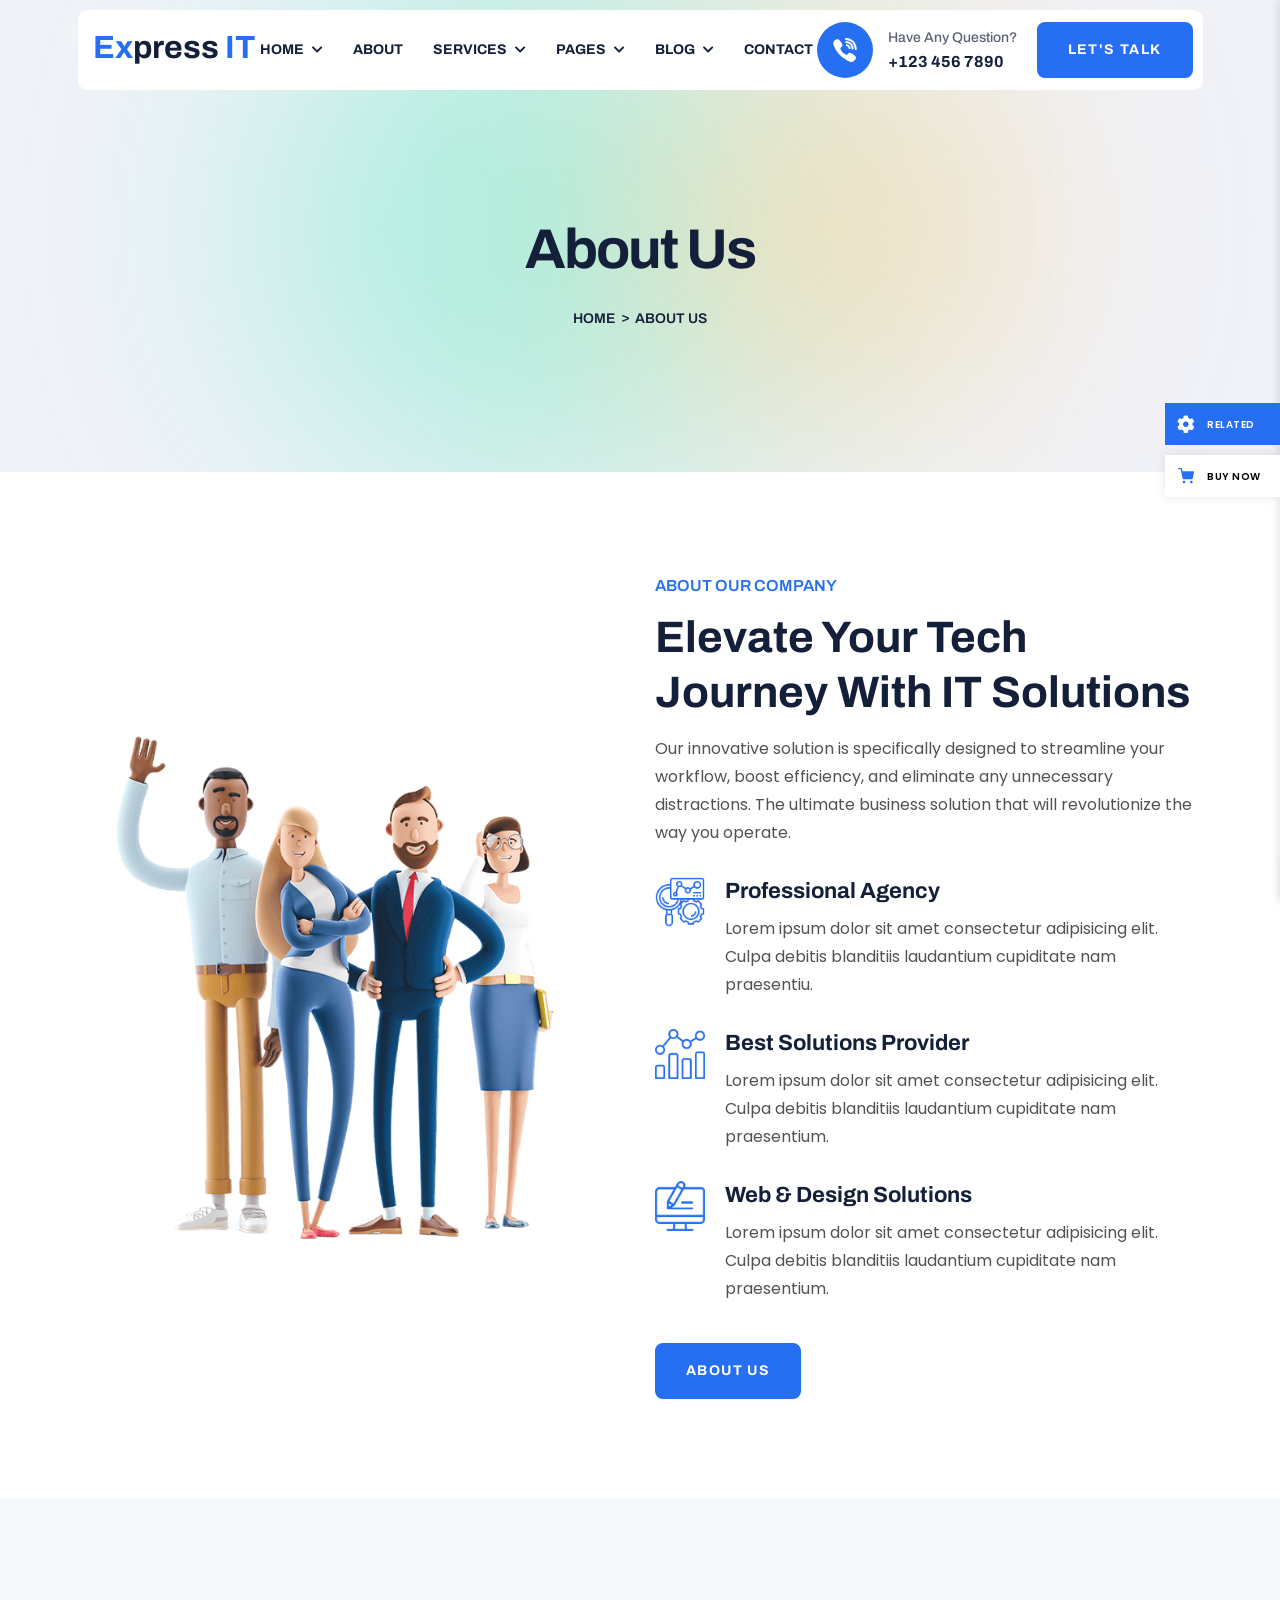
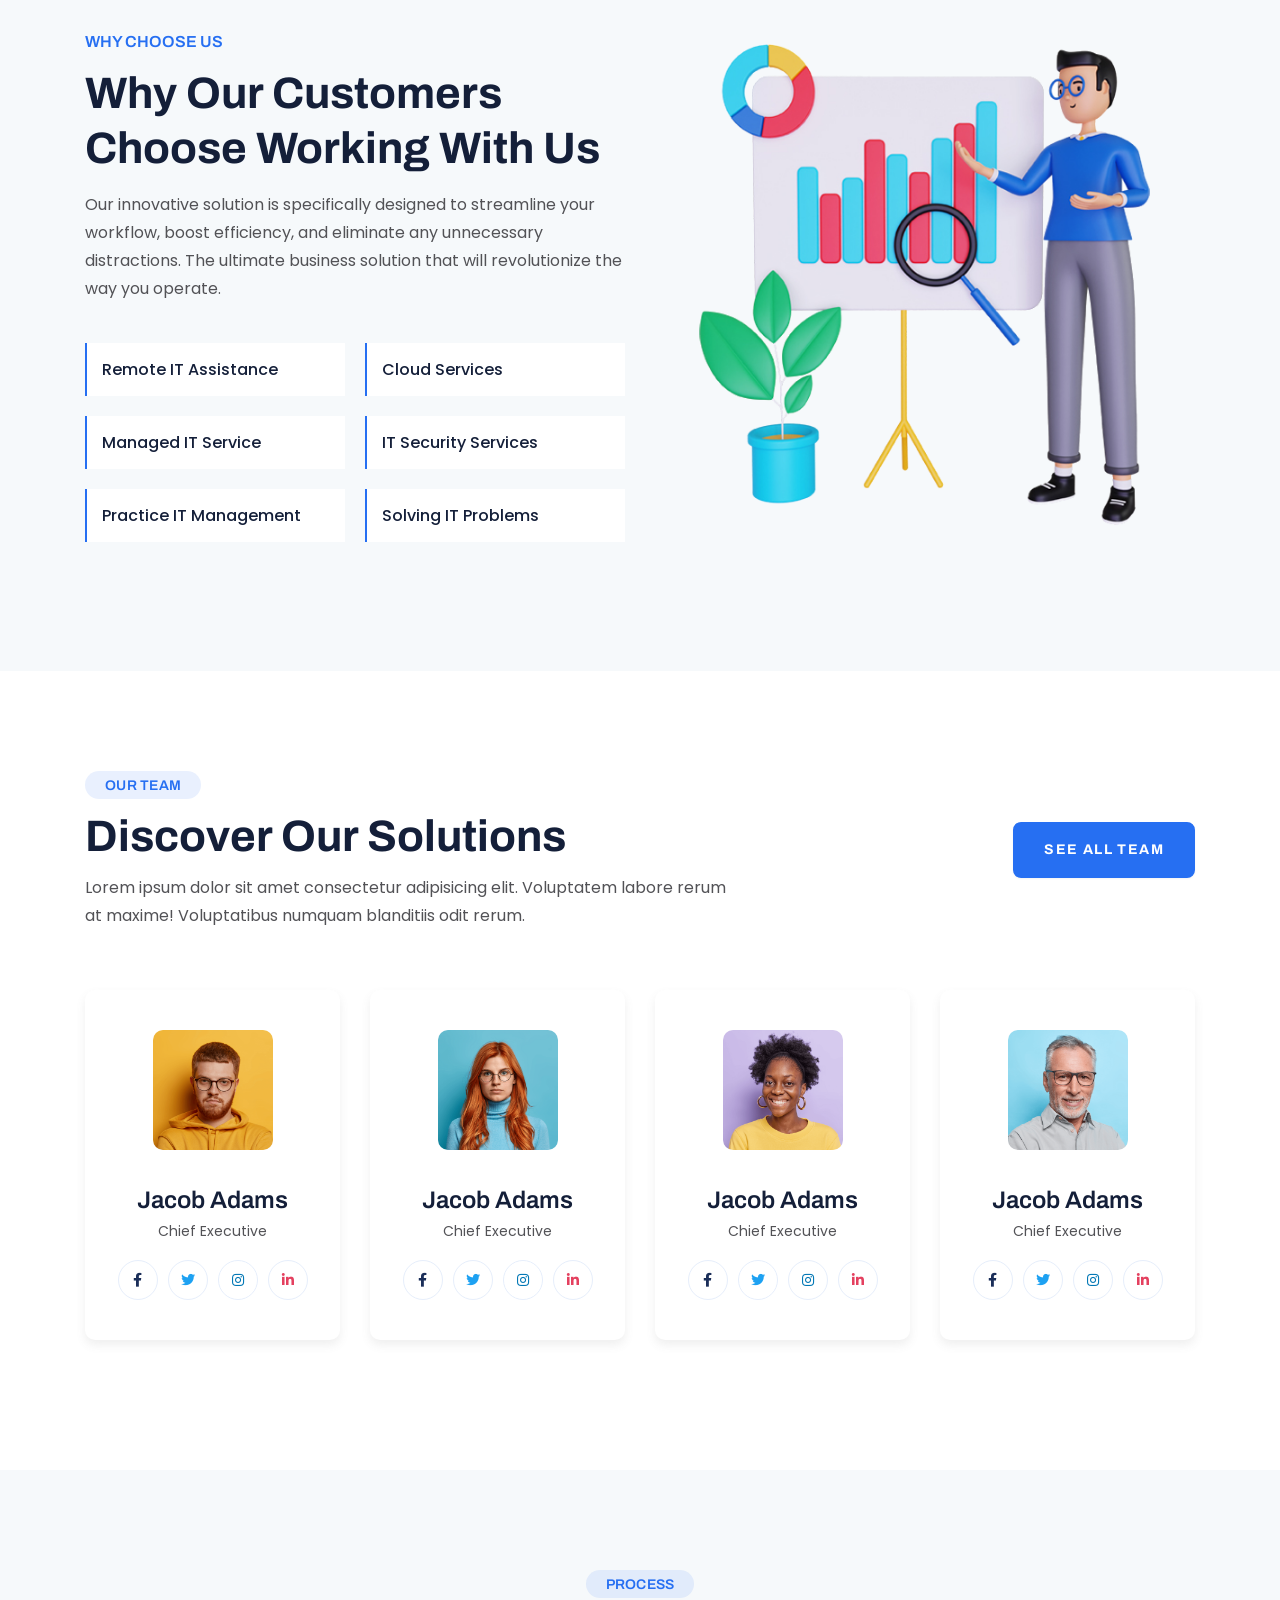
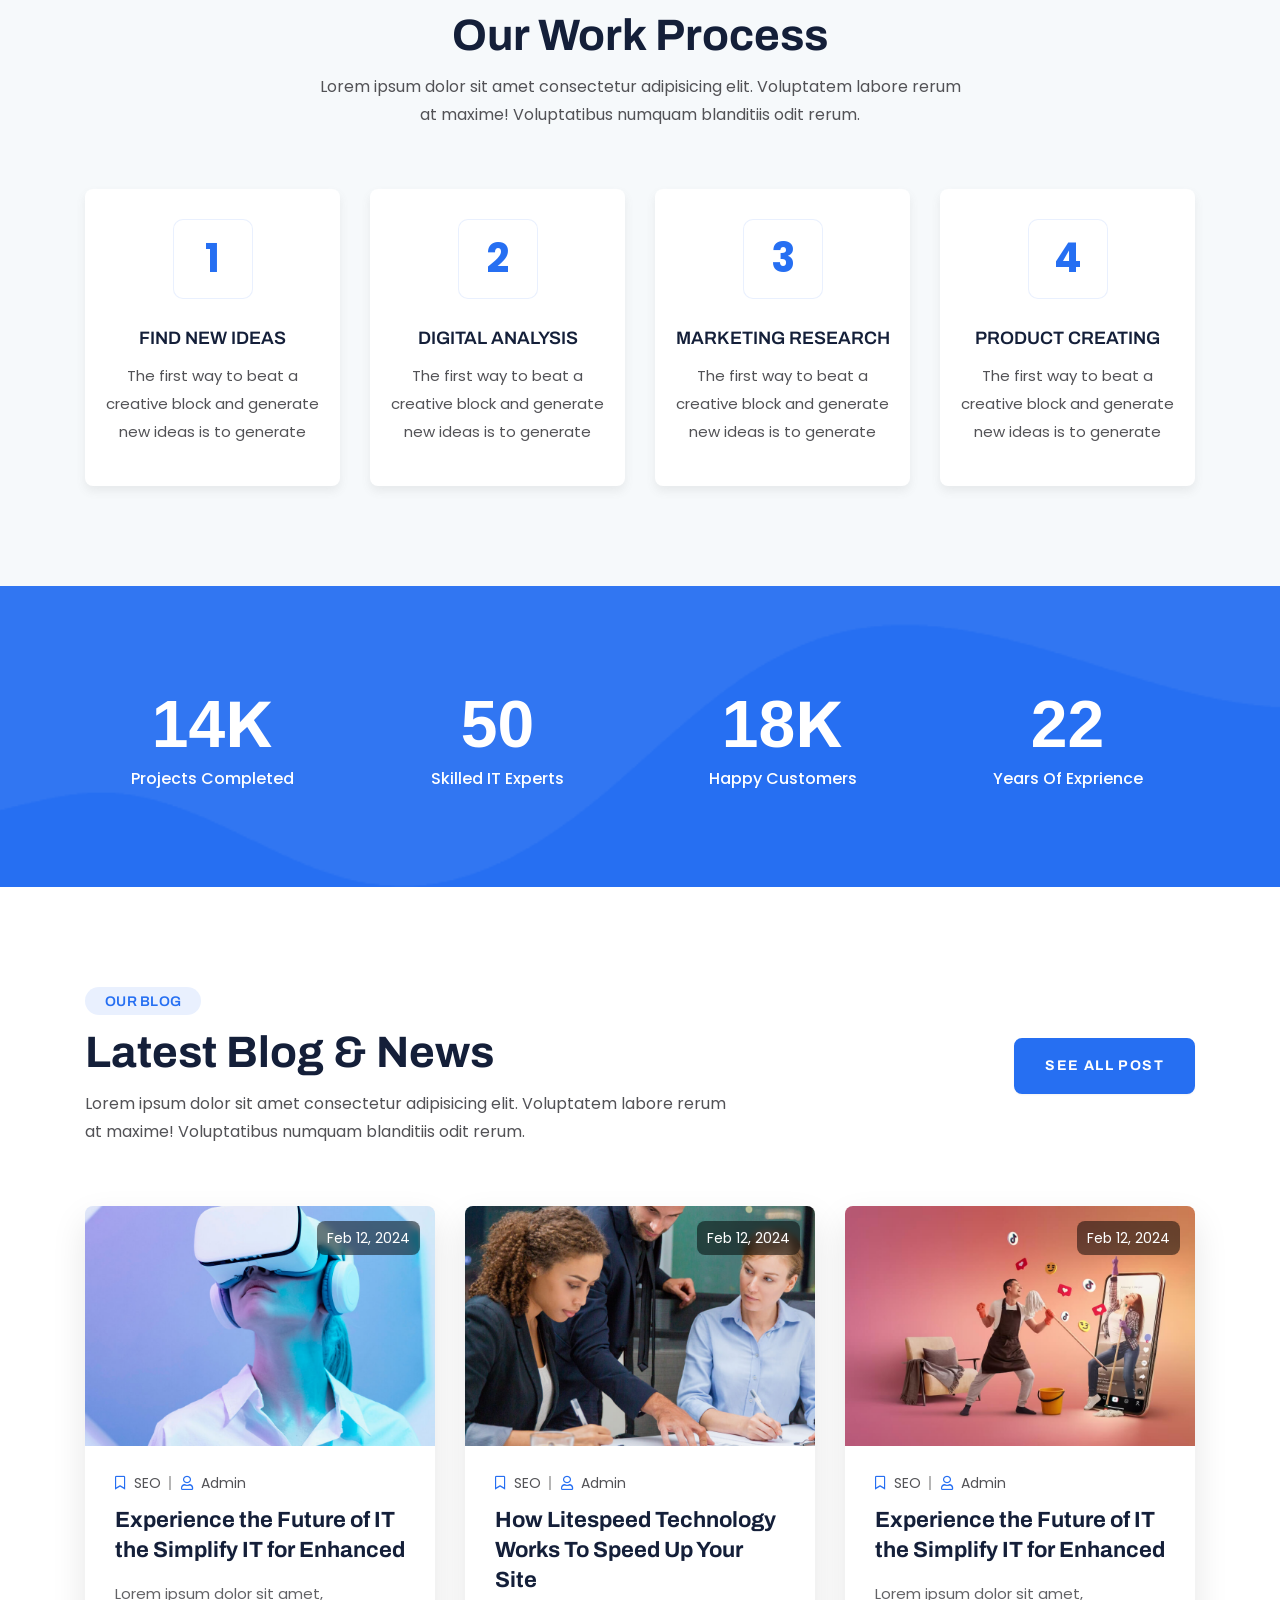
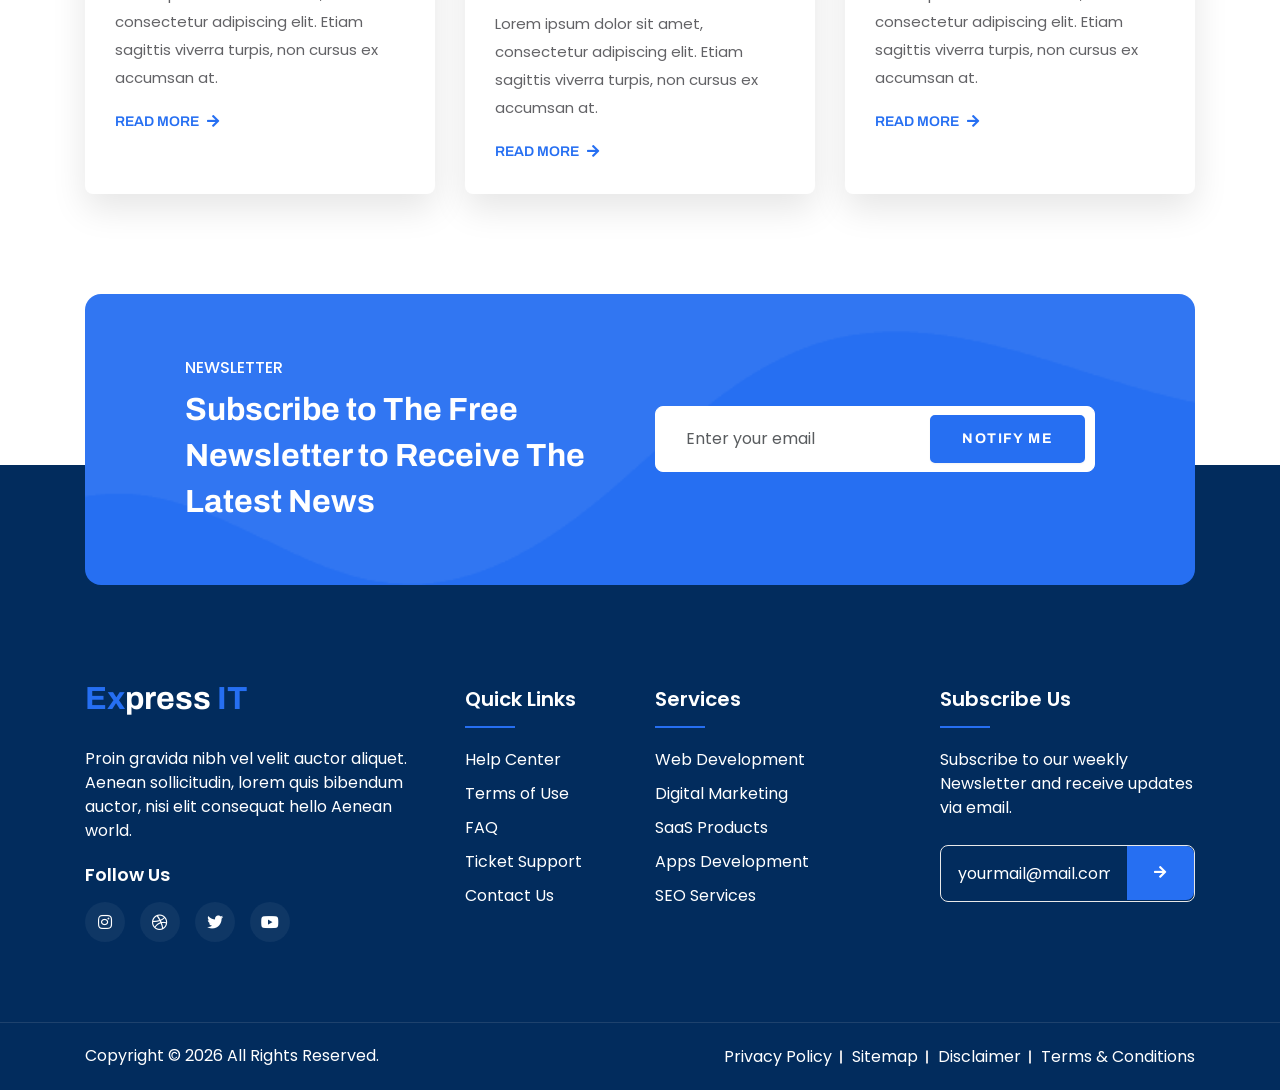
<file: about.html>
<!DOCTYPE html>
<html lang="en">
	<head>
		<!-- Required meta tags -->
		<meta charset="utf-8" />
		<meta http-equiv="X-UA-Compatible" content="IE=edge" />
		<meta name="viewport" content="width=device-width, initial-scale=1, shrink-to-fit=no" />
		<title>Express IT - It Solution and Technology HTML Template</title>
		<meta name="description" content="Express IT - It Solution and Technology HTML Template" />
		<link rel="shortcut icon" href="assets/images/logo/favicon.png" type="image/f-icon" />

		<!-- font awesome -->
		<link rel="stylesheet" href="assets/css/all.min.css" />
		<!-- bootstraph -->
		<link rel="stylesheet" href="assets/css/bootstrap.min.css" />
		<!-- accordion -->
		<link rel="stylesheet" href="assets/css/accordion.css" />
		<!-- Swiper js -->
		<link rel="stylesheet" href="assets/css/swiper-bundle.min.css" />
		<!-- Odometer Css -->
		<link rel="stylesheet" href="assets/css/odometer.min.css" />
		<!-- FancyBox -->
		<link rel="stylesheet" href="assets/css/jquery.fancybox.min.css" />
		<!-- Animate Animation -->
		<link rel="stylesheet" href="assets/css/animate.css" />
		<!-- User's CSS Here -->
		<link rel="stylesheet" href="assets/css/style.css" />
	</head>
	<body>
		<!-- Preloader Start -->
		<div id="preloader">
			<div id="web__preloader" class="preloader">
				<div class="animation__preloader">
					<div class="box">
						<img src="assets/images/logo/favicon.png" alt="favicon" />
						<div class="spinner"></div>
					</div>
					<div class="txt__loading">
						<span data-text-preloader="E" class="letters__loading">E</span>
						<span data-text-preloader="X" class="letters__loading">X</span>
						<span data-text-preloader="P" class="letters__loading">P</span>
						<span data-text-preloader="R" class="letters__loading">R</span>
						<span data-text-preloader="E" class="letters__loading">E</span>
						<span data-text-preloader="S" class="letters__loading">S</span>
						<span data-text-preloader="S" class="letters__loading">S</span>
						<span data-text-preloader="I" class="letters__loading">I</span>
						<span data-text-preloader="T" class="letters__loading">T</span>
					</div>
				</div>
				<div class="loader__section section_left"></div>
				<div class="loader__section section_right"></div>
			</div>
		</div>
		<!-- Preloader End -->

		<!-- Toolbar Start -->
		<div class="template__toolbar">
			<div class="toolbar__sidebar">
				<div class="toolbar__dropdown">
					<div class="toolbar__btn">
						<span class="toolbar__icon">
							<i class="fa-solid fa-gear"></i>
						</span>
						<span class="toolbar__name">RELATED</span>
					</div>
					<div class="purchase__btn">
						<a target="_blank" href="#">
							<span class="toolbar__icon">
								<svg x="0px" y="0px" viewBox="0 0 24 24" style="height: 16px">
									<circle cx="9" cy="21" r="2"></circle>
									<circle cx="20" cy="21" r="2"></circle>
									<path
										d="M23.8,5.4C23.6,5.1,23.3,5,23,5H6.8L6,0.8C5.9,0.3,5.5,0,5,0H1C0.4,0,0,0.4,0,1s0.4,1,1,1h3.2L5,6.2c0,0,0,0.1,0,0.1
                                        l1.7,8.3C7,16,8.2,17,9.6,17c0,0,0,0,0.1,0h9.7c1.5,0,2.7-1,3-2.4L24,6.2C24,5.9,24,5.6,23.8,5.4z"
									></path>
								</svg>
							</span>
							<span class="toolbar__name">BUY NOW</span>
						</a>
					</div>
				</div>
				<div class="toolbar__preview">
					<div class="toolbar__list">
						<div class="toolbar__inner">
							<!-- <div class="toolbar__logo">
								<a href="#" target="_blank">
									<img src="assets/images/logo/logo-black.png" alt="logo" />
								</a>
							</div> -->
							<!-- Related Color -->
							<span class="toolbar__related">Related Colors</span>
							<div class="color__boxed">
								<a href="#" class="clr-active" onclick="color1();"></a>
								<a href="#" onclick="color2();"></a>
								<a href="#" onclick="color3();"></a>
								<a href="#" onclick="color4();"></a>
								<a href="#" onclick="color5();"></a>
								<a href="#" onclick="color6();"></a>
								<a href="#" onclick="color7();"></a>
								<a href="#" onclick="color8();"></a>
							</div>
							<!-- Related Theme -->
							<span class="toolbar__related">Related Template</span>
							<div class="toolbar__product">
								<a target="_blank" href="index.html">
									<div class="toolbar__product__image">
										<img src="assets/images/thumb/banner-thumb-01.jpg" alt="" />
									</div>
									<span class="toolbar__product__name">Home One</span>
									<div class="flex__desc">
										<span class="toolbar__product__tag">It Solutions</span>
										<!-- <span class="toolbar__product__price">$59</span> -->
									</div>
								</a>
							</div>
							<div class="toolbar__product">
								<a target="_blank" href="index-2.html">
									<div class="toolbar__product__image">
										<img src="assets/images/thumb/banner-thumb-02.jpg" alt="" />
									</div>
									<span class="toolbar__product__name">Home Two</span>
									<div class="flex__desc">
										<span class="toolbar__product__tag">It Solutions</span>
									</div>
								</a>
							</div>
							<div class="toolbar__product">
								<a target="_blank" href="index-3.html">
									<div class="toolbar__product__image">
										<img src="assets/images/thumb/banner-thumb-03.jpg" alt="" />
									</div>
									<span class="toolbar__product__name">Home Three</span>
									<div class="flex__desc">
										<span class="toolbar__product__tag">It Solutions</span>
									</div>
								</a>
							</div>
						</div>
					</div>

					<div class="toolbar__bottom">
						<a class="toolbar__link" href="#" target="_blank">VIEW ALL THEMES </a>
					</div>
				</div>
			</div>
		</div>
		<!-- Toolbar End -->

		<!-- Header Start -->
		<header class="header">
			<nav class="nav">
				<div class="container">
					<div class="header__wrapper">
						<!-- Header Logo End -->
						<div class="header__logo">
							<a href="index.html">
								<!-- <img src="assets/images/logo/logo.png" alt="logo" /> -->
								<span>Ex</span>press <span>IT</span>
							</a>
						</div>
						<!-- Header Logo End -->
						<!-- Header Menu Start -->
						<div class="header__menu">
							<ul class="main__menu">
								<li class="has__dropdown">
									<a href="#">Home</a>
									<ul class="sub__menu">
										<li><a href="index.html">Home One</a></li>
										<li><a href="index-2.html">Home Two</a></li>
										<li><a href="index-3.html">Home Three</a></li>
									</ul>
								</li>
								<li><a href="about.html">about</a></li>
								<li class="has__dropdown">
									<a href="#">Services</a>
									<ul class="sub__menu">
										<li><a href="service.html">service</a></li>
										<li><a href="service-details.html">service details</a></li>
									</ul>
								</li>
								<li class="has__dropdown">
									<a href="#">Pages</a>
									<ul class="sub__menu">
										<li><a href="team.html">Team</a></li>
										<li><a href="project.html">Project</a></li>
										<li><a href="project-details.html">Project details</a></li>
										<li><a href="faq.html">FAQ</a></li>
										<li><a href="pricing.html">Pricing</a></li>
										<li><a href="404.html">404 Page</a></li>
									</ul>
								</li>
								<li class="has__dropdown">
									<a href="#">Blog</a>
									<ul class="sub__menu">
										<li><a href="blog.html">Blog</a></li>
										<li><a href="blog-single.html">Blog details</a></li>
									</ul>
								</li>
								<li><a href="contact.html">contact</a></li>
							</ul>
						</div>
						<!-- Header Menu End -->
						<!-- Header Meta Start -->
						<div class="header__meta">
							<div class="meta__list">
								<a href="tel:+921234567890" class="header__call-option">
									<div class="call__icon">
										<svg width="24" height="24" viewBox="0 0 24 24" fill="none" xmlns="http://www.w3.org/2000/svg">
											<g clip-path="url(#clip0_1_107)">
												<path
													d="M20.531 10.0713C20.5598 6.68762 17.6779 3.58566 14.1067 3.15671C14.0357 3.14829 13.9583 3.13547 13.8764 3.1219C13.6996 3.09261 13.5168 3.0625 13.3323 3.0625C12.6004 3.0625 12.4047 3.57664 12.3532 3.88327C12.3031 4.18141 12.3509 4.43177 12.495 4.62772C12.7374 4.95731 13.1639 5.01582 13.5064 5.0627C13.6068 5.07656 13.7016 5.08946 13.7809 5.10727C16.9894 5.82422 18.0698 6.9514 18.5978 10.1327C18.6107 10.2104 18.6165 10.3062 18.6227 10.4078C18.6457 10.788 18.6937 11.5792 19.5443 11.5792H19.5444C19.6152 11.5792 19.6913 11.5731 19.7705 11.561C20.5626 11.4407 20.5378 10.7175 20.5258 10.37C20.5225 10.2721 20.5193 10.1795 20.5275 10.118C20.5298 10.1025 20.5309 10.0869 20.531 10.0713Z"
													fill="white"
												></path>
												<path
													d="M13.1245 1.91463C13.2196 1.92149 13.3095 1.92805 13.3844 1.93953C18.6532 2.74979 21.0762 5.24609 21.7477 10.556C21.7591 10.6463 21.7609 10.7564 21.7627 10.873C21.7694 11.2878 21.7832 12.1509 22.7101 12.1687L22.7388 12.169C23.0295 12.169 23.2607 12.0814 23.4261 11.9083C23.7146 11.6065 23.6945 11.1582 23.6783 10.7979C23.6743 10.7095 23.6705 10.6263 23.6715 10.5534C23.7385 5.12266 19.0376 0.198112 13.6118 0.0149814C13.5892 0.014236 13.5678 0.0154286 13.5461 0.0184845C13.5354 0.0200497 13.5157 0.0219876 13.4818 0.0219876C13.4277 0.0219876 13.3612 0.0172919 13.2906 0.0125217C13.2052 0.00670807 13.1085 0 13.0104 0C12.1463 0 11.9821 0.614161 11.961 0.980273C11.9126 1.82638 12.7311 1.88594 13.1245 1.91463Z"
													fill="white"
												></path>
												<path
													d="M21.4927 17.4188C21.3806 17.3332 21.2648 17.2446 21.1564 17.1573C20.5811 16.6944 19.9691 16.2676 19.3772 15.855C19.2544 15.7694 19.1316 15.6837 19.0092 15.5979C18.251 15.0653 17.5694 14.8066 16.9254 14.8066C16.0581 14.8066 15.3019 15.2858 14.6777 16.2308C14.4012 16.6498 14.0657 16.8535 13.6523 16.8535C13.4078 16.8535 13.13 16.7837 12.8267 16.6461C10.3796 15.5363 8.6321 13.8349 7.63282 11.5889C7.14977 10.5034 7.30636 9.79384 8.1565 9.21634C8.63926 8.88869 9.53784 8.27871 9.47419 7.11061C9.40211 5.78412 6.47531 1.79289 5.24214 1.33958C4.72003 1.14758 4.17146 1.14579 3.60872 1.3351C2.19108 1.81167 1.17377 2.64862 0.666488 3.7553C0.176277 4.82464 0.198413 6.08025 0.730513 7.38638C2.26875 11.1627 4.43143 14.4552 7.15871 17.1722C9.82823 19.8319 13.1093 22.0105 16.9107 23.6474C17.2533 23.7948 17.6127 23.8752 17.8752 23.9339C17.9646 23.954 18.0418 23.9711 18.0981 23.9866C18.129 23.995 18.1609 23.9995 18.1929 23.9998L18.2229 24C18.2229 24 18.2229 24 18.2231 24C20.011 24 22.1578 22.3662 22.8171 20.5036C23.3948 18.8726 22.3401 18.0665 21.4927 17.4188Z"
													fill="white"
												></path>
												<path
													d="M13.9146 6.22819C13.6085 6.23594 12.9714 6.25174 12.7479 6.90056C12.6433 7.20377 12.6558 7.46702 12.7852 7.68302C12.9749 7.99994 13.3385 8.09706 13.6692 8.15035C14.8685 8.3428 15.4845 9.006 15.6077 10.2373C15.6649 10.8114 16.0515 11.2124 16.5479 11.2124C16.5846 11.2124 16.6222 11.2102 16.6595 11.2057C17.2565 11.1346 17.546 10.696 17.5198 9.90205C17.5293 9.07346 17.0957 8.13276 16.3582 7.38347C15.6181 6.63187 14.726 6.20859 13.9146 6.22819Z"
													fill="white"
												></path>
											</g>
										</svg>
									</div>
									<div class="call__content">
										Have Any Question?
										<span>+123 456 7890 </span>
									</div>
								</a>
								<div class="header__btn">
									<a href="contact.html" class="btn btn-primary">Let's talk</a>
								</div>
								<!-- Header Toggle Start -->
								<div class="header__toggle">
									<div class="toggle__bar"></div>
								</div>
								<!-- Hrader Toggle End -->
							</div>
						</div>
						<!-- Header Meta End -->
					</div>
				</div>
			</nav>
		</header>
		<!-- Header End -->

		<!-- Breadcrumb Start -->
		<div class="breadcrumb__area">
			<div class="container">
				<div class="row">
					<div class="col-12">
						<div class="breadcrumb__title">
							<h1 class="title">About Us</h1>
							<ul class="link">
								<li><a href="index.html">Home</a></li>
								<li>About Us</li>
							</ul>
						</div>
					</div>
				</div>
			</div>
		</div>
		<!-- Breadcrumb End -->

		<!-- About Section Start -->
		<section class="about__section">
			<div class="container">
				<div class="row align-items-center">
					<div class="col-lg-6">
						<div class="about__figure wow fadeInUp" data-wow-delay=".2s">
							<img src="assets/images/about/about-img.png" alt="about" data-tilt />
						</div>
					</div>
					<div class="col-lg-6">
						<div class="about__content wow fadeInUp" data-wow-delay=".6s">
							<h4 class="about__subtitle">About Our Company</h4>
							<h2 class="about__title">
								Elevate your tech <br />
								journey with IT solutions
							</h2>
							<p class="about__desc">
								Our innovative solution is specifically designed to streamline your workflow, boost efficiency, and
								eliminate any unnecessary distractions. The ultimate business solution that will revolutionize the way you
								operate.
							</p>
							<div class="about__feature">
								<div class="about__item">
									<div class="icon">
										<img src="assets/images/about/about-icon-01.png" alt="about-icon" />
									</div>
									<div class="content">
										<h4 class="title">Professional Agency</h4>
										<p class="desc">
											Lorem ipsum dolor sit amet consectetur adipisicing elit. Culpa debitis blanditiis laudantium
											cupiditate nam praesentiu.
										</p>
									</div>
								</div>
								<div class="about__item">
									<div class="icon">
										<img src="assets/images/about/about-icon-02.png" alt="about-icon" />
									</div>
									<div class="content">
										<h4 class="title">Best Solutions Provider</h4>
										<p class="desc">
											Lorem ipsum dolor sit amet consectetur adipisicing elit. Culpa debitis blanditiis laudantium
											cupiditate nam praesentium.
										</p>
									</div>
								</div>
								<div class="about__item">
									<div class="icon">
										<img src="assets/images/about/about-icon-03.png" alt="about-icon" />
									</div>
									<div class="content">
										<h4 class="title">Web & Design Solutions</h4>
										<p class="desc">
											Lorem ipsum dolor sit amet consectetur adipisicing elit. Culpa debitis blanditiis laudantium
											cupiditate nam praesentium.
										</p>
									</div>
								</div>
							</div>
							<div class="about__btn">
								<a href="about.html" class="btn btn-primary">About Us</a>
							</div>
						</div>
					</div>
				</div>
			</div>
		</section>
		<!-- About Section End -->

		<!-- Choose Section Start -->
		<section class="choose__section bg-color">
			<div class="container">
				<div class="row align-items-center">
					<div class="col-lg-6">
						<div class="choose__content wow fadeInUp" data-wow-delay=".2s">
							<h4 class="choose__subtitle">why choose us</h4>
							<h2 class="choose__title">
								Why Our Customers <br />
								Choose Working With Us
							</h2>
							<p class="choose__desc">
								Our innovative solution is specifically designed to streamline your workflow, boost efficiency, and
								eliminate any unnecessary distractions. The ultimate business solution that will revolutionize the way you
								operate.
							</p>
							<ul class="list__item">
								<li>Remote IT Assistance</li>
								<li>Cloud Services</li>
								<li>Managed IT Service</li>
								<li>IT Security Services</li>
								<li>Practice IT Management</li>
								<li>Solving IT Problems</li>
							</ul>
						</div>
					</div>
					<div class="col-lg-6">
						<div class="choose__figure wow fadeInUp" data-wow-delay=".6s">
							<img src="assets/images/choose/choose-img.png" alt="choose" data-tilt />
						</div>
					</div>
				</div>
			</div>
		</section>
		<!-- Choose Section End -->

		<!-- Team Section Start -->
		<section class="team__section">
			<div class="container">
				<div class="row">
					<div class="col-12">
						<div class="section__title-wrapper flex-item wow fadeInUp" data-wow-delay=".2s">
							<div class="section__title">
								<h4 class="subtitle">Our Team</h4>
								<h2 class="title">Discover Our Solutions</h2>
								<p class="desc">
									Lorem ipsum dolor sit amet consectetur adipisicing elit. Voluptatem labore rerum at maxime! Voluptatibus
									numquam blanditiis odit rerum.
								</p>
							</div>
							<div class="section__btn">
								<a href="team.html" class="btn btn-primary">See All Team</a>
							</div>
						</div>
					</div>
				</div>
				<div class="row">
					<!-- team box -->
					<div class="col-lg-3 col-md-6 col-sm-6">
						<div class="teamBox wow fadeInUp" data-wow-delay=".2s">
							<div class="teamBox__figure">
								<img src="assets/images/team/team-01.jpg" alt="team" />
							</div>
							<div class="teamBox__content">
								<a href="team.html" class="teamBox__title">Jacob Adams</a>
								<span class="teamBox__desc">Chief Executive</span>
								<ul class="teamBox__social">
									<li>
										<a href="#"><i class="fab fa-facebook-f"></i></a>
									</li>
									<li>
										<a href="#"><i class="fab fa-twitter"></i></a>
									</li>
									<li>
										<a href="#"><i class="fab fa-instagram"></i></a>
									</li>
									<li>
										<a href="#"><i class="fab fa-linkedin-in"></i></a>
									</li>
								</ul>
							</div>
						</div>
					</div>
					<!-- team box -->
					<div class="col-lg-3 col-md-6 col-sm-6">
						<div class="teamBox wow fadeInUp" data-wow-delay=".2s">
							<div class="teamBox__figure">
								<img src="assets/images/team/team-02.jpg" alt="team" />
							</div>
							<div class="teamBox__content">
								<a href="team.html" class="teamBox__title">Jacob Adams</a>
								<span class="teamBox__desc">Chief Executive</span>
								<ul class="teamBox__social">
									<li>
										<a href="#"><i class="fab fa-facebook-f"></i></a>
									</li>
									<li>
										<a href="#"><i class="fab fa-twitter"></i></a>
									</li>
									<li>
										<a href="#"><i class="fab fa-instagram"></i></a>
									</li>
									<li>
										<a href="#"><i class="fab fa-linkedin-in"></i></a>
									</li>
								</ul>
							</div>
						</div>
					</div>
					<!-- team box -->
					<div class="col-lg-3 col-md-6 col-sm-6">
						<div class="teamBox wow fadeInUp" data-wow-delay=".2s">
							<div class="teamBox__figure">
								<img src="assets/images/team/team-03.jpg" alt="team" />
							</div>
							<div class="teamBox__content">
								<a href="team.html" class="teamBox__title">Jacob Adams</a>
								<span class="teamBox__desc">Chief Executive</span>
								<ul class="teamBox__social">
									<li>
										<a href="#"><i class="fab fa-facebook-f"></i></a>
									</li>
									<li>
										<a href="#"><i class="fab fa-twitter"></i></a>
									</li>
									<li>
										<a href="#"><i class="fab fa-instagram"></i></a>
									</li>
									<li>
										<a href="#"><i class="fab fa-linkedin-in"></i></a>
									</li>
								</ul>
							</div>
						</div>
					</div>
					<!-- team box -->
					<div class="col-lg-3 col-md-6 col-sm-6">
						<div class="teamBox wow fadeInUp" data-wow-delay=".2s">
							<div class="teamBox__figure">
								<img src="assets/images/team/team-04.jpg" alt="team" />
							</div>
							<div class="teamBox__content">
								<a href="team.html" class="teamBox__title">Jacob Adams</a>
								<span class="teamBox__desc">Chief Executive</span>
								<ul class="teamBox__social">
									<li>
										<a href="#"><i class="fab fa-facebook-f"></i></a>
									</li>
									<li>
										<a href="#"><i class="fab fa-twitter"></i></a>
									</li>
									<li>
										<a href="#"><i class="fab fa-instagram"></i></a>
									</li>
									<li>
										<a href="#"><i class="fab fa-linkedin-in"></i></a>
									</li>
								</ul>
							</div>
						</div>
					</div>
				</div>
			</div>
		</section>
		<!-- Team Section End -->

		<!-- Process Section Start -->
		<section class="process__section bg-color">
			<div class="container">
				<div class="row">
					<div class="col-12">
						<div class="section__title-wrapper text-center wow fadeInUp" data-wow-delay=".2s">
							<div class="section__title">
								<h4 class="subtitle">Process</h4>
								<h2 class="title">Our Work Process</h2>
								<p class="desc">
									Lorem ipsum dolor sit amet consectetur adipisicing elit. Voluptatem labore rerum at maxime! Voluptatibus
									numquam blanditiis odit rerum.
								</p>
							</div>
						</div>
					</div>
				</div>
				<div class="row">
					<div class="col-lg-3 col-md-6 col-sm-12">
						<div class="processBox wow fadeInUp" data-wow-delay=".2s">
							<div class="processBox__icon">1</div>
							<div class="processBox__content">
								<h4 class="title">Find New Ideas</h4>
								<p class="desc">The first way to beat a creative block and generate new ideas is to generate</p>
							</div>
						</div>
					</div>
					<div class="col-lg-3 col-md-6 col-sm-12">
						<div class="processBox wow fadeInUp" data-wow-delay=".2s">
							<div class="processBox__icon">2</div>
							<div class="processBox__content">
								<h4 class="title">Digital Analysis</h4>
								<p class="desc">The first way to beat a creative block and generate new ideas is to generate</p>
							</div>
						</div>
					</div>
					<div class="col-lg-3 col-md-6 col-sm-12">
						<div class="processBox wow fadeInUp" data-wow-delay=".2s">
							<div class="processBox__icon">3</div>
							<div class="processBox__content">
								<h4 class="title">Marketing Research</h4>
								<p class="desc">The first way to beat a creative block and generate new ideas is to generate</p>
							</div>
						</div>
					</div>
					<div class="col-lg-3 col-md-6 col-sm-12">
						<div class="processBox wow fadeInUp" data-wow-delay=".2s">
							<div class="processBox__icon">4</div>
							<div class="processBox__content">
								<h4 class="title">Product Creating</h4>
								<p class="desc">The first way to beat a creative block and generate new ideas is to generate</p>
							</div>
						</div>
					</div>
				</div>
			</div>
		</section>
		<!-- Process Section End -->

		<!-- Counter Section Start -->
		<section class="counter__section wow fadeInUp" data-wow-delay=".2s">
			<div class="container">
				<div class="row">
					<div class="col-lg-3 col-md-3 col-sm-6 col-xs-6">
						<div class="counterItem">
							<div class="counterItem__content">
								<h2 class="title">
									<span class="odometer counter__count" data-count="14">00</span>
									<span class="plus">K</span>
								</h2>
								<span class="subtitle">Projects Completed</span>
							</div>
						</div>
					</div>
					<div class="col-lg-3 col-md-3 col-sm-6 col-xs-6">
						<div class="counterItem">
							<div class="counterItem__content">
								<h2 class="title">
									<span class="odometer counter__count" data-count="50">00</span>
									<!-- <span class="plus">+</span> -->
								</h2>
								<span class="subtitle">Skilled IT Experts</span>
							</div>
						</div>
					</div>
					<div class="col-lg-3 col-md-3 col-sm-6 col-xs-6">
						<div class="counterItem">
							<div class="counterItem__content">
								<h2 class="title">
									<span class="odometer counter__count" data-count="18">00</span>
									<span class="plus">K</span>
								</h2>
								<span class="subtitle">Happy Customers</span>
							</div>
						</div>
					</div>
					<div class="col-lg-3 col-md-3 col-sm-6 col-xs-6">
						<div class="counterItem">
							<div class="counterItem__content">
								<h2 class="title">
									<span class="odometer counter__count" data-count="22">00</span>
									<!-- <span class="plus">+</span> -->
								</h2>
								<span class="subtitle">Years Of Exprience</span>
							</div>
						</div>
					</div>
				</div>
			</div>
		</section>
		<!-- Counter Section End -->

		<!-- Blog Section Start -->
		<section class="blog__section">
			<div class="container">
				<div class="row">
					<div class="col-12">
						<div class="section__title-wrapper flex-item wow fadeInUp" data-wow-delay=".2s">
							<div class="section__title">
								<h4 class="subtitle">Our Blog</h4>
								<h2 class="title">Latest Blog & News</h2>
								<p class="desc">
									Lorem ipsum dolor sit amet consectetur adipisicing elit. Voluptatem labore rerum at maxime! Voluptatibus
									numquam blanditiis odit rerum.
								</p>
							</div>
							<div class="section__btn">
								<a href="blog.html" class="btn btn-primary">See All Post</a>
							</div>
						</div>
					</div>
				</div>
				<div class="row">
					<div class="col-lg-4 col-md-6 col-sm-12">
						<div class="blogPost__item wow fadeInUp" data-wow-delay=".2s">
							<div class="blog__figure">
								<img src="assets/images/blog/blog-01.jpg" alt="blog_image" />
								<div class="post__date">Feb 12, 2024</div>
							</div>
							<div class="blog__content">
								<div class="blog__meta">
									<span>
										<a href="#"><i class="fa-regular fa-bookmark"></i>SEO</a>
									</span>
									<span>
										<a href="#"><i class="fa-regular fa-user"></i>Admin</a>
									</span>
								</div>
								<h4>
									<a href="blog-single.html"> Experience the Future of IT the Simplify IT for Enhanced </a>
								</h4>
								<p>
									Lorem ipsum dolor sit amet, consectetur adipiscing elit. Etiam sagittis viverra turpis, non cursus ex
									accumsan at.
								</p>
								<div class="blog__btn">
									<a href="blog-single.html" class="solid__btn">read More<i class="fa-solid fa-arrow-right"></i></a>
								</div>
							</div>
						</div>
					</div>
					<div class="col-lg-4 col-md-6 col-sm-12">
						<div class="blogPost__item wow fadeInUp" data-wow-delay=".2s">
							<div class="blog__figure">
								<img src="assets/images/blog/blog-02.jpg" alt="blog_image" />
								<div class="post__date">Feb 12, 2024</div>
							</div>
							<div class="blog__content">
								<div class="blog__meta">
									<span>
										<a href="#"><i class="fa-regular fa-bookmark"></i>SEO</a>
									</span>
									<span>
										<a href="#"><i class="fa-regular fa-user"></i>Admin</a>
									</span>
								</div>
								<h4>
									<a href="blog-single.html"> How Litespeed Technology Works To Speed Up Your Site </a>
								</h4>
								<p>
									Lorem ipsum dolor sit amet, consectetur adipiscing elit. Etiam sagittis viverra turpis, non cursus ex
									accumsan at.
								</p>
								<div class="blog__btn">
									<a href="blog-single.html" class="solid__btn">read More<i class="fa-solid fa-arrow-right"></i></a>
								</div>
							</div>
						</div>
					</div>
					<div class="col-lg-4 col-md-6 col-sm-12">
						<div class="blogPost__item wow fadeInUp" data-wow-delay=".2s">
							<div class="blog__figure">
								<img src="assets/images/blog/blog-03.jpg" alt="blog_image" />
								<div class="post__date">Feb 12, 2024</div>
							</div>
							<div class="blog__content">
								<div class="blog__meta">
									<span>
										<a href="#"><i class="fa-regular fa-bookmark"></i>SEO</a>
									</span>
									<span>
										<a href="#"><i class="fa-regular fa-user"></i>Admin</a>
									</span>
								</div>
								<h4>
									<a href="blog-single.html"> Experience the Future of IT the Simplify IT for Enhanced </a>
								</h4>
								<p>
									Lorem ipsum dolor sit amet, consectetur adipiscing elit. Etiam sagittis viverra turpis, non cursus ex
									accumsan at.
								</p>
								<div class="blog__btn">
									<a href="blog-single.html" class="solid__btn">read More<i class="fa-solid fa-arrow-right"></i></a>
								</div>
							</div>
						</div>
					</div>
				</div>
			</div>
		</section>
		<!-- Blog Section End -->

		<!-- CAll To Action Start -->
		<section class="call__to__action p-0">
			<div class="container">
				<div class="row">
					<div class="col-12">
						<div class="ctaBox__wrapper">
							<div class="ctaBox__content">
								<h4 class="ctaBox__subtitle">Newsletter</h4>
								<h2 class="ctaBox__title">Subscribe to The Free Newsletter to Receive The Latest News</h2>
							</div>
							<form action="#" method="post" class="ctaBox__form">
								<input type="email" name="email" class="form-control" placeholder="Enter your email" />
								<button type="submit" class="btn btn-primary">Notify me</button>
							</form>
						</div>
					</div>
				</div>
			</div>
		</section>
		<!-- CAll To Action End -->

		<!-- Footer Section Start -->
		<footer class="footer__section">
			<div class="container">
				<div class="row">
					<div class="col-lg-4 col-md-5 col-sm-6">
						<div class="footer__wrapper">
							<div class="footer__widget">
								<div class="logo">
									<a href="index.html"
										><!-- <img src="assets/images/logo/logo-white.png" alt="logo" /> -->
										<span>Ex</span>press <span>IT</span></a
									>
								</div>
								<p>
									Proin gravida nibh vel velit auctor aliquet. Aenean sollicitudin, lorem quis bibendum auctor, nisi elit
									consequat hello Aenean world.
								</p>
								<div class="para__title">
									<h6>Follow Us</h6>
								</div>
								<div class="social__icon">
									<ul>
										<li>
											<a href="#"><i class="fab fa-instagram"></i></a>
										</li>
										<li>
											<a href="#"><i class="fab fa-dribbble"></i></a>
										</li>
										<li>
											<a href="#"><i class="fab fa-twitter"></i></a>
										</li>
										<li>
											<a href="#"><i class="fab fa-youtube"></i></a>
										</li>
									</ul>
								</div>
							</div>
						</div>
					</div>
					<div class="col-lg-2 col-md-3 col-sm-6">
						<div class="footer__wrapper" data-aos-delay="200">
							<div class="footer__widget">
								<h4 class="widget__title">Quick Links</h4>
								<ul class="widget__list">
									<li><a href="#">Help Center</a></li>
									<li><a href="#">Terms of Use</a></li>
									<li><a href="#">FAQ</a></li>
									<li><a href="#">Ticket Support</a></li>
									<li><a href="#">Contact Us</a></li>
								</ul>
							</div>
						</div>
					</div>
					<div class="col-lg-3 col-md-4 col-sm-6">
						<div class="footer__wrapper" data-aos-delay="200">
							<div class="footer__widget">
								<h4 class="widget__title">Services</h4>
								<ul class="widget__list">
									<li><a href="#">Web Development</a></li>
									<li><a href="#">Digital Marketing</a></li>
									<li><a href="#">SaaS Products</a></li>
									<li><a href="#">Apps Development</a></li>
									<li><a href="#">SEO Services</a></li>
								</ul>
							</div>
						</div>
					</div>

					<div class="col-lg-3 col-md-6 col-sm-6">
						<div class="footer__wrapper" data-aos-delay="200">
							<div class="footer__widget">
								<h4 class="widget__title">Subscribe Us</h4>
								<p>Subscribe to our weekly Newsletter and receive updates via email.</p>
								<div class="newsletter-form mt-25">
									<form action="#">
										<input type="email" name="email" class="form-control" placeholder="yourmail@mail.com" />
										<button type="submit" class="btn btn-primary">
											<i class="fa-solid fa-arrow-right"></i>
										</button>
									</form>
								</div>
							</div>
						</div>
					</div>
				</div>
			</div>
			<div class="footer__bottom">
				<div class="container">
					<div class="row">
						<div class="col-12">
							<div class="footer__content text-center">
								<div class="content">
									<p>
										Copyright ©
										<script>
											document.write(new Date().getFullYear());
										</script>
										All rights reserved.
									</p>
								</div>
								<div class="link">
									<a href="#">Privacy Policy</a>
									<a href="#">Sitemap</a>
									<a href="#">Disclaimer</a>
									<a href="#">Terms &amp; Conditions</a>
								</div>
							</div>
						</div>
					</div>
				</div>
			</div>
		</footer>
		<!-- Footer Section End -->

		<!-- Header Flyout Menu Start -->
		<div class="flyoutMenu">
			<div class="flyout__flip">
				<div class="flyout__inner">
					<div class="menu__header-top">
						<div class="brand__logo">
							<a href="index.html"
								><!-- <img src="assets/images/logo/logo.png" alt="logo" /> -->
								<span>Ex</span>press <span>IT</span></a
							>
						</div>
						<!-- Close -->
						<div class="closest__btn">
							<i class="fas fa-close"></i>
						</div>
						<!-- Close -->
					</div>
					<div class="flyout__menu">
						<ul class="flyout-main__menu">
							<li class="has__dropdown">
								<a href="#" class="nav__link">Home</a>
								<ul class="sub__menu">
									<li><a href="index.html">Home One</a></li>
									<li><a href="index-2.html">Home Two</a></li>
									<li><a href="index-3.html">Home Three</a></li>
								</ul>
							</li>
							<li><a href="about.html">about</a></li>
							<li class="has__dropdown">
								<a href="#" class="nav__link">Services</a>
								<ul class="sub__menu">
									<li><a href="service.html">service</a></li>
									<li><a href="service-details.html">service details</a></li>
								</ul>
							</li>
							<li class="has__dropdown">
								<a href="#" class="nav__link">Pages</a>
								<ul class="sub__menu">
									<li><a href="team.html">Team</a></li>
									<li><a href="project.html">Project</a></li>
									<li><a href="project-details.html">Project details</a></li>
									<li><a href="faq.html">FAQ</a></li>
									<li><a href="pricing.html">Pricing</a></li>
									<li><a href="404.html">404 Page</a></li>
								</ul>
							</li>
							<li class="has__dropdown">
								<a href="#" class="nav__link">Blog</a>
								<ul class="sub__menu">
									<li><a href="blog.html">Blog</a></li>
									<li><a href="blog-single.html">Blog details</a></li>
								</ul>
							</li>
							<li><a href="contact.html">contact</a></li>
						</ul>
					</div>
				</div>
			</div>
		</div>
		<!-- Header Flyout Menu End -->

		<!-- JS -->
		<script src="assets/js/jquery-3.7.1.min.js"></script>
		<script src="assets/js/bootstrap.min.js"></script>
		<script src="assets/js/bootstrap.bundle.min.js"></script>
		<script src="assets/js/swiper-bundle.min.js"></script>
		<script src="assets/js/jquery.fancybox.min.js"></script>
		<script src="assets/js/accordion.min.js"></script>
		<script src="assets/js/wow.min.js"></script>
		<script src="assets/js/mixitup.min.js"></script>
		<script src="assets/js/odometer.min.js"></script>
		<script src="assets/js/appear.min.js"></script>
		<script src="assets/js/tilt.jquery.min.js"></script>
		<script src="assets/js/color.js"></script>
		<script src="assets/js/scripts.js"></script>
	</body>
</html>
</file>
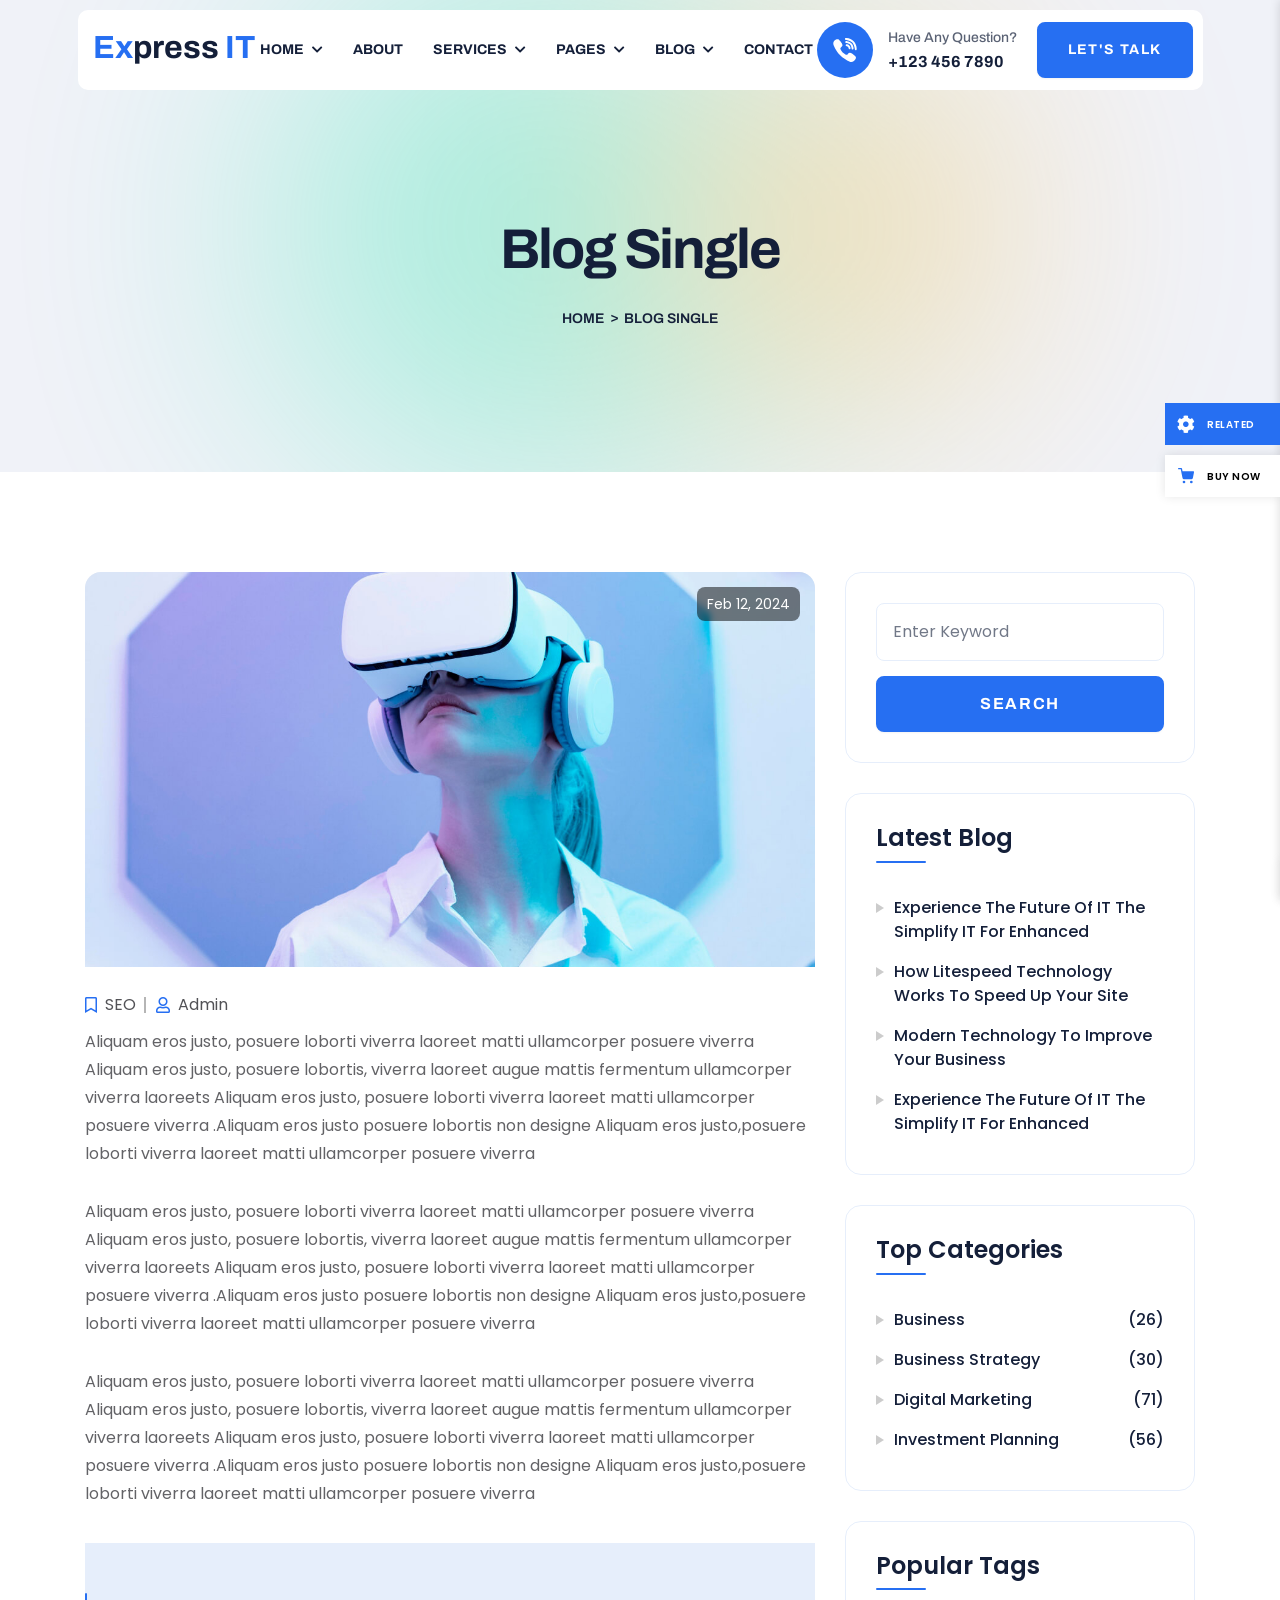
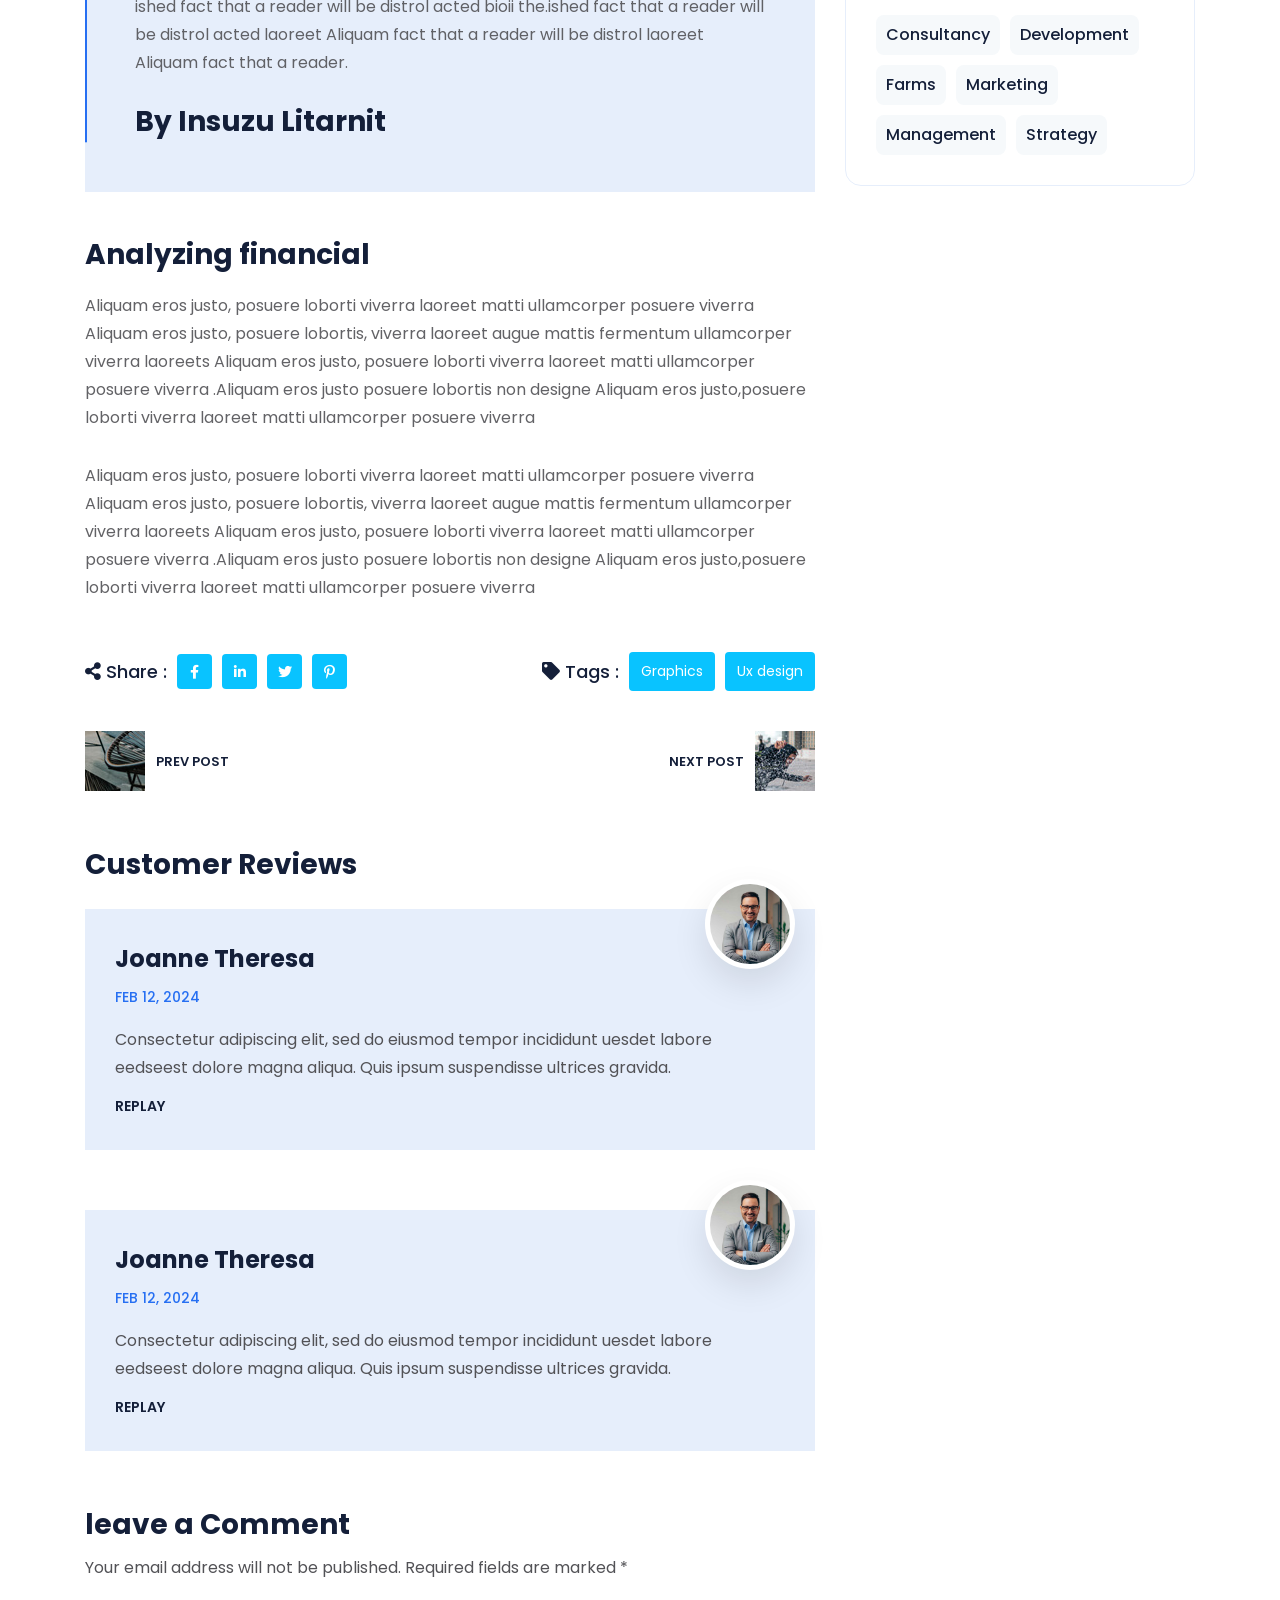
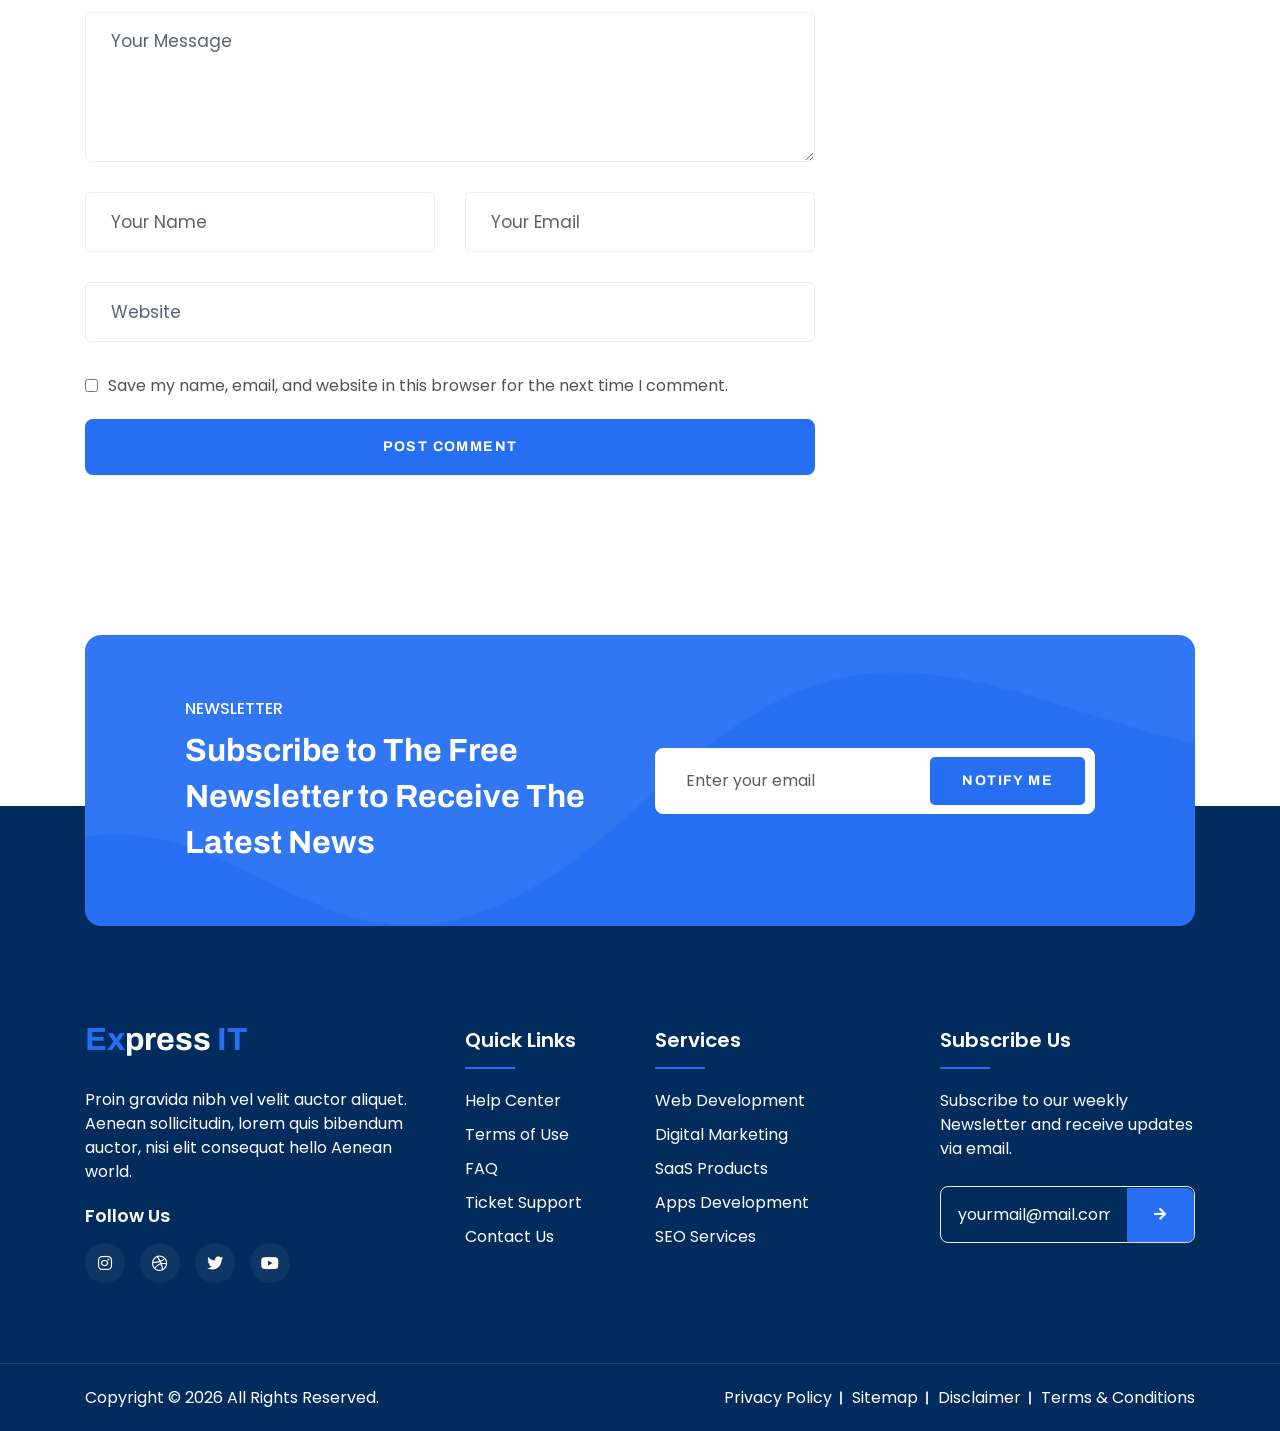
<file: blog-single.html>
<!DOCTYPE html>
<html lang="en">
	<head>
		<!-- Required meta tags -->
		<meta charset="utf-8" />
		<meta http-equiv="X-UA-Compatible" content="IE=edge" />
		<meta name="viewport" content="width=device-width, initial-scale=1, shrink-to-fit=no" />
		<title>Express IT - It Solution and Technology HTML Template</title>
		<meta name="description" content="Express IT - It Solution and Technology HTML Template" />
		<link rel="shortcut icon" href="assets/images/logo/favicon.png" type="image/f-icon" />

		<!-- font awesome -->
		<link rel="stylesheet" href="assets/css/all.min.css" />
		<!-- bootstraph -->
		<link rel="stylesheet" href="assets/css/bootstrap.min.css" />
		<!-- accordion -->
		<link rel="stylesheet" href="assets/css/accordion.css" />
		<!-- Swiper js -->
		<link rel="stylesheet" href="assets/css/swiper-bundle.min.css" />
		<!-- Odometer Css -->
		<link rel="stylesheet" href="assets/css/odometer.min.css" />
		<!-- FancyBox -->
		<link rel="stylesheet" href="assets/css/jquery.fancybox.min.css" />
		<!-- Animate Animation -->
		<link rel="stylesheet" href="assets/css/animate.css" />
		<!-- User's CSS Here -->
		<link rel="stylesheet" href="assets/css/style.css" />
	</head>
	<body>
		<!-- Preloader Start -->
		<div id="preloader">
			<div id="web__preloader" class="preloader">
				<div class="animation__preloader">
					<div class="box">
						<img src="assets/images/logo/favicon.png" alt="favicon" />
						<div class="spinner"></div>
					</div>
					<div class="txt__loading">
						<span data-text-preloader="E" class="letters__loading">E</span>
						<span data-text-preloader="X" class="letters__loading">X</span>
						<span data-text-preloader="P" class="letters__loading">P</span>
						<span data-text-preloader="R" class="letters__loading">R</span>
						<span data-text-preloader="E" class="letters__loading">E</span>
						<span data-text-preloader="S" class="letters__loading">S</span>
						<span data-text-preloader="S" class="letters__loading">S</span>
						<span data-text-preloader="I" class="letters__loading">I</span>
						<span data-text-preloader="T" class="letters__loading">T</span>
					</div>
				</div>
				<div class="loader__section section_left"></div>
				<div class="loader__section section_right"></div>
			</div>
		</div>
		<!-- Preloader End -->

		<!-- Toolbar Start -->
		<div class="template__toolbar">
			<div class="toolbar__sidebar">
				<div class="toolbar__dropdown">
					<div class="toolbar__btn">
						<span class="toolbar__icon">
							<i class="fa-solid fa-gear"></i>
						</span>
						<span class="toolbar__name">RELATED</span>
					</div>
					<div class="purchase__btn">
						<a target="_blank" href="#">
							<span class="toolbar__icon">
								<svg x="0px" y="0px" viewBox="0 0 24 24" style="height: 16px">
									<circle cx="9" cy="21" r="2"></circle>
									<circle cx="20" cy="21" r="2"></circle>
									<path
										d="M23.8,5.4C23.6,5.1,23.3,5,23,5H6.8L6,0.8C5.9,0.3,5.5,0,5,0H1C0.4,0,0,0.4,0,1s0.4,1,1,1h3.2L5,6.2c0,0,0,0.1,0,0.1
                                        l1.7,8.3C7,16,8.2,17,9.6,17c0,0,0,0,0.1,0h9.7c1.5,0,2.7-1,3-2.4L24,6.2C24,5.9,24,5.6,23.8,5.4z"
									></path>
								</svg>
							</span>
							<span class="toolbar__name">BUY NOW</span>
						</a>
					</div>
				</div>
				<div class="toolbar__preview">
					<div class="toolbar__list">
						<div class="toolbar__inner">
							<!-- <div class="toolbar__logo">
								<a href="#" target="_blank">
									<img src="assets/images/logo/logo-black.png" alt="logo" />
								</a>
							</div> -->
							<!-- Related Color -->
							<span class="toolbar__related">Related Colors</span>
							<div class="color__boxed">
								<a href="#" class="clr-active" onclick="color1();"></a>
								<a href="#" onclick="color2();"></a>
								<a href="#" onclick="color3();"></a>
								<a href="#" onclick="color4();"></a>
								<a href="#" onclick="color5();"></a>
								<a href="#" onclick="color6();"></a>
								<a href="#" onclick="color7();"></a>
								<a href="#" onclick="color8();"></a>
							</div>
							<!-- Related Theme -->
							<span class="toolbar__related">Related Template</span>
							<div class="toolbar__product">
								<a target="_blank" href="index.html">
									<div class="toolbar__product__image">
										<img src="assets/images/thumb/banner-thumb-01.jpg" alt="" />
									</div>
									<span class="toolbar__product__name">Home One</span>
									<div class="flex__desc">
										<span class="toolbar__product__tag">It Solutions</span>
										<!-- <span class="toolbar__product__price">$59</span> -->
									</div>
								</a>
							</div>
							<div class="toolbar__product">
								<a target="_blank" href="index-2.html">
									<div class="toolbar__product__image">
										<img src="assets/images/thumb/banner-thumb-02.jpg" alt="" />
									</div>
									<span class="toolbar__product__name">Home Two</span>
									<div class="flex__desc">
										<span class="toolbar__product__tag">It Solutions</span>
									</div>
								</a>
							</div>
							<div class="toolbar__product">
								<a target="_blank" href="index-3.html">
									<div class="toolbar__product__image">
										<img src="assets/images/thumb/banner-thumb-03.jpg" alt="" />
									</div>
									<span class="toolbar__product__name">Home Three</span>
									<div class="flex__desc">
										<span class="toolbar__product__tag">It Solutions</span>
									</div>
								</a>
							</div>
						</div>
					</div>

					<div class="toolbar__bottom">
						<a class="toolbar__link" href="#" target="_blank">VIEW ALL THEMES </a>
					</div>
				</div>
			</div>
		</div>
		<!-- Toolbar End -->

		<!-- Header Start -->
		<header class="header">
			<nav class="nav">
				<div class="container">
					<div class="header__wrapper">
						<!-- Header Logo End -->
						<div class="header__logo">
							<a href="index.html">
								<!-- <img src="assets/images/logo/logo.png" alt="logo" /> -->
								<span>Ex</span>press <span>IT</span>
							</a>
						</div>
						<!-- Header Logo End -->
						<!-- Header Menu Start -->
						<div class="header__menu">
							<ul class="main__menu">
								<li class="has__dropdown">
									<a href="#">Home</a>
									<ul class="sub__menu">
										<li><a href="index.html">Home One</a></li>
										<li><a href="index-2.html">Home Two</a></li>
										<li><a href="index-3.html">Home Three</a></li>
									</ul>
								</li>
								<li><a href="about.html">about</a></li>
								<li class="has__dropdown">
									<a href="#">Services</a>
									<ul class="sub__menu">
										<li><a href="service.html">service</a></li>
										<li><a href="service-details.html">service details</a></li>
									</ul>
								</li>
								<li class="has__dropdown">
									<a href="#">Pages</a>
									<ul class="sub__menu">
										<li><a href="team.html">Team</a></li>
										<li><a href="project.html">Project</a></li>
										<li><a href="project-details.html">Project details</a></li>
										<li><a href="faq.html">FAQ</a></li>
										<li><a href="pricing.html">Pricing</a></li>
										<li><a href="404.html">404 Page</a></li>
									</ul>
								</li>
								<li class="has__dropdown">
									<a href="#">Blog</a>
									<ul class="sub__menu">
										<li><a href="blog.html">Blog</a></li>
										<li><a href="blog-single.html">Blog details</a></li>
									</ul>
								</li>
								<li><a href="contact.html">contact</a></li>
							</ul>
						</div>
						<!-- Header Menu End -->
						<!-- Header Meta Start -->
						<div class="header__meta">
							<div class="meta__list">
								<a href="tel:+921234567890" class="header__call-option">
									<div class="call__icon">
										<svg width="24" height="24" viewBox="0 0 24 24" fill="none" xmlns="http://www.w3.org/2000/svg">
											<g clip-path="url(#clip0_1_107)">
												<path
													d="M20.531 10.0713C20.5598 6.68762 17.6779 3.58566 14.1067 3.15671C14.0357 3.14829 13.9583 3.13547 13.8764 3.1219C13.6996 3.09261 13.5168 3.0625 13.3323 3.0625C12.6004 3.0625 12.4047 3.57664 12.3532 3.88327C12.3031 4.18141 12.3509 4.43177 12.495 4.62772C12.7374 4.95731 13.1639 5.01582 13.5064 5.0627C13.6068 5.07656 13.7016 5.08946 13.7809 5.10727C16.9894 5.82422 18.0698 6.9514 18.5978 10.1327C18.6107 10.2104 18.6165 10.3062 18.6227 10.4078C18.6457 10.788 18.6937 11.5792 19.5443 11.5792H19.5444C19.6152 11.5792 19.6913 11.5731 19.7705 11.561C20.5626 11.4407 20.5378 10.7175 20.5258 10.37C20.5225 10.2721 20.5193 10.1795 20.5275 10.118C20.5298 10.1025 20.5309 10.0869 20.531 10.0713Z"
													fill="white"
												></path>
												<path
													d="M13.1245 1.91463C13.2196 1.92149 13.3095 1.92805 13.3844 1.93953C18.6532 2.74979 21.0762 5.24609 21.7477 10.556C21.7591 10.6463 21.7609 10.7564 21.7627 10.873C21.7694 11.2878 21.7832 12.1509 22.7101 12.1687L22.7388 12.169C23.0295 12.169 23.2607 12.0814 23.4261 11.9083C23.7146 11.6065 23.6945 11.1582 23.6783 10.7979C23.6743 10.7095 23.6705 10.6263 23.6715 10.5534C23.7385 5.12266 19.0376 0.198112 13.6118 0.0149814C13.5892 0.014236 13.5678 0.0154286 13.5461 0.0184845C13.5354 0.0200497 13.5157 0.0219876 13.4818 0.0219876C13.4277 0.0219876 13.3612 0.0172919 13.2906 0.0125217C13.2052 0.00670807 13.1085 0 13.0104 0C12.1463 0 11.9821 0.614161 11.961 0.980273C11.9126 1.82638 12.7311 1.88594 13.1245 1.91463Z"
													fill="white"
												></path>
												<path
													d="M21.4927 17.4188C21.3806 17.3332 21.2648 17.2446 21.1564 17.1573C20.5811 16.6944 19.9691 16.2676 19.3772 15.855C19.2544 15.7694 19.1316 15.6837 19.0092 15.5979C18.251 15.0653 17.5694 14.8066 16.9254 14.8066C16.0581 14.8066 15.3019 15.2858 14.6777 16.2308C14.4012 16.6498 14.0657 16.8535 13.6523 16.8535C13.4078 16.8535 13.13 16.7837 12.8267 16.6461C10.3796 15.5363 8.6321 13.8349 7.63282 11.5889C7.14977 10.5034 7.30636 9.79384 8.1565 9.21634C8.63926 8.88869 9.53784 8.27871 9.47419 7.11061C9.40211 5.78412 6.47531 1.79289 5.24214 1.33958C4.72003 1.14758 4.17146 1.14579 3.60872 1.3351C2.19108 1.81167 1.17377 2.64862 0.666488 3.7553C0.176277 4.82464 0.198413 6.08025 0.730513 7.38638C2.26875 11.1627 4.43143 14.4552 7.15871 17.1722C9.82823 19.8319 13.1093 22.0105 16.9107 23.6474C17.2533 23.7948 17.6127 23.8752 17.8752 23.9339C17.9646 23.954 18.0418 23.9711 18.0981 23.9866C18.129 23.995 18.1609 23.9995 18.1929 23.9998L18.2229 24C18.2229 24 18.2229 24 18.2231 24C20.011 24 22.1578 22.3662 22.8171 20.5036C23.3948 18.8726 22.3401 18.0665 21.4927 17.4188Z"
													fill="white"
												></path>
												<path
													d="M13.9146 6.22819C13.6085 6.23594 12.9714 6.25174 12.7479 6.90056C12.6433 7.20377 12.6558 7.46702 12.7852 7.68302C12.9749 7.99994 13.3385 8.09706 13.6692 8.15035C14.8685 8.3428 15.4845 9.006 15.6077 10.2373C15.6649 10.8114 16.0515 11.2124 16.5479 11.2124C16.5846 11.2124 16.6222 11.2102 16.6595 11.2057C17.2565 11.1346 17.546 10.696 17.5198 9.90205C17.5293 9.07346 17.0957 8.13276 16.3582 7.38347C15.6181 6.63187 14.726 6.20859 13.9146 6.22819Z"
													fill="white"
												></path>
											</g>
										</svg>
									</div>
									<div class="call__content">
										Have Any Question?
										<span>+123 456 7890 </span>
									</div>
								</a>
								<div class="header__btn">
									<a href="contact.html" class="btn btn-primary">Let's talk</a>
								</div>
								<!-- Header Toggle Start -->
								<div class="header__toggle">
									<div class="toggle__bar"></div>
								</div>
								<!-- Hrader Toggle End -->
							</div>
						</div>
						<!-- Header Meta End -->
					</div>
				</div>
			</nav>
		</header>
		<!-- Header End -->

		<!-- Breadcrumb Start -->
		<div class="breadcrumb__area">
			<div class="container">
				<div class="row">
					<div class="col-12">
						<div class="breadcrumb__title">
							<h1 class="title">Blog Single</h1>
							<ul class="link">
								<li><a href="index.html">Home</a></li>
								<li>Blog Single</li>
							</ul>
						</div>
					</div>
				</div>
			</div>
		</div>
		<!-- Breadcrumb End -->

		<!-- Blog List Section Start -->
		<section class="blog__list">
			<div class="container">
				<div class="row">
					<div class="col-lg-8">
						<div class="blogList">
							<!-- Blog Post List -->
							<div class="blogPost__item blogPost__single">
								<div class="blog__figure">
									<img src="assets/images/blog/blog-01.jpg" alt="blog_image" />
									<div class="post__date">Feb 12, 2024</div>
								</div>
								<div class="blog__content">
									<div class="blog__meta">
										<span>
											<a href="#"><i class="fa-regular fa-bookmark"></i>SEO</a>
										</span>
										<span>
											<a href="#"><i class="fa-regular fa-user"></i>Admin</a>
										</span>
									</div>
									<p>
										Aliquam eros justo, posuere loborti viverra laoreet matti ullamcorper posuere viverra Aliquam eros
										justo, posuere lobortis, viverra laoreet augue mattis fermentum ullamcorper viverra laoreets Aliquam
										eros justo, posuere loborti viverra laoreet matti ullamcorper posuere viverra .Aliquam eros justo
										posuere lobortis non designe Aliquam eros justo,posuere loborti viverra laoreet matti ullamcorper
										posuere viverra
									</p>
									<p>
										Aliquam eros justo, posuere loborti viverra laoreet matti ullamcorper posuere viverra Aliquam eros
										justo, posuere lobortis, viverra laoreet augue mattis fermentum ullamcorper viverra laoreets Aliquam
										eros justo, posuere loborti viverra laoreet matti ullamcorper posuere viverra .Aliquam eros justo
										posuere lobortis non designe Aliquam eros justo,posuere loborti viverra laoreet matti ullamcorper
										posuere viverra
									</p>
									<p>
										Aliquam eros justo, posuere loborti viverra laoreet matti ullamcorper posuere viverra Aliquam eros
										justo, posuere lobortis, viverra laoreet augue mattis fermentum ullamcorper viverra laoreets Aliquam
										eros justo, posuere loborti viverra laoreet matti ullamcorper posuere viverra .Aliquam eros justo
										posuere lobortis non designe Aliquam eros justo,posuere loborti viverra laoreet matti ullamcorper
										posuere viverra
									</p>

									<blockquote>
										<p>
											ished fact that a reader will be distrol acted bioii the.ished fact that a reader will be
											distrol acted laoreet Aliquam fact that a reader will be distrol laoreet Aliquam fact that a
											reader.
										</p>
										<h4>By Insuzu Litarnit</h4>
									</blockquote>

									<h2>Analyzing financial</h2>

									<p>
										Aliquam eros justo, posuere loborti viverra laoreet matti ullamcorper posuere viverra Aliquam eros
										justo, posuere lobortis, viverra laoreet augue mattis fermentum ullamcorper viverra laoreets Aliquam
										eros justo, posuere loborti viverra laoreet matti ullamcorper posuere viverra .Aliquam eros justo
										posuere lobortis non designe Aliquam eros justo,posuere loborti viverra laoreet matti ullamcorper
										posuere viverra
									</p>
									<p>
										Aliquam eros justo, posuere loborti viverra laoreet matti ullamcorper posuere viverra Aliquam eros
										justo, posuere lobortis, viverra laoreet augue mattis fermentum ullamcorper viverra laoreets Aliquam
										eros justo, posuere loborti viverra laoreet matti ullamcorper posuere viverra .Aliquam eros justo
										posuere lobortis non designe Aliquam eros justo,posuere loborti viverra laoreet matti ullamcorper
										posuere viverra
									</p>
								</div>
								<div class="blog__share">
									<div class="share__icon">
										<div class="share__flex">
											<h4 class="title"><i class="fa-solid fa-share-nodes"></i> Share :</h4>
											<ul class="social__share">
												<li>
													<a href="#"><i class="fab fa-facebook-f"></i></a>
												</li>
												<li>
													<a href="#"><i class="fab fa-linkedin-in"></i></a>
												</li>
												<li>
													<a href="#"><i class="fab fa-twitter"></i></a>
												</li>
												<li>
													<a href="#"><i class="fab fa-pinterest-p"></i></a>
												</li>
											</ul>
										</div>
										<div class="share__flex">
											<h4 class="title"><i class="fa-sharp fa-solid fa-tag"></i> Tags :</h4>
											<div class="tags">
												<a href="#">Graphics</a>
												<a href="#">Ux design</a>
											</div>
										</div>
									</div>
								</div>

								<div class="change__btn">
									<div class="prev__post">
										<a href="#">
											<img src="assets/images/prev.jpg" alt="next" />
											<i class="fas fa-arrow-left"></i>Prev Post
										</a>
									</div>
									<div class="next__post">
										<a href="#">
											Next Post<i class="fas fa-arrow-right"></i>
											<img src="assets/images/next.jpg" alt="next" />
										</a>
									</div>
								</div>

								<div class="client__review">
									<div class="review__title">
										<h4 class="title">Customer Reviews</h4>
									</div>
									<div class="review__wrapper">
										<div class="comments-box">
											<div class="avatar">
												<img src="assets/images/avatar-01.jpg" alt="avatar" />
											</div>
											<h3><a href="#">Joanne Theresa</a></h3>
											<div class="date">Feb 12, 2024</div>
											<p>
												Consectetur adipiscing elit, sed do eiusmod tempor incididunt uesdet labore eedseest dolore
												magna aliqua. Quis ipsum suspendisse ultrices gravida.
											</p>
											<a href="#" class="replay">replay</a>
										</div>
										<div class="comments-box">
											<div class="avatar">
												<img src="assets/images/avatar-01.jpg" alt="avatar" />
											</div>
											<h3><a href="#">Joanne Theresa</a></h3>
											<div class="date">Feb 12, 2024</div>
											<p>
												Consectetur adipiscing elit, sed do eiusmod tempor incididunt uesdet labore eedseest dolore
												magna aliqua. Quis ipsum suspendisse ultrices gravida.
											</p>
											<a href="#" class="replay">replay</a>
										</div>
									</div>
								</div>

								<div class="review__form">
									<div class="review__title">
										<h4>leave a Comment</h4>
										<p>Your email address will not be published. Required fields are marked *</p>
									</div>
									<form action="#" method="post" class="contact__form">
										<div class="form__group">
											<textarea
												class="form-control text__area"
												placeholder="Your Message"
												spellcheck="false"
											></textarea>
										</div>
										<!-- Flex Input -->
										<div class="flex__input">
											<div class="form__group">
												<input type="text" name="text" class="form-control" placeholder="Your Name" required="" />
											</div>
											<div class="form__group">
												<input type="text" name="text" class="form-control" placeholder="Your Email" required="" />
											</div>
										</div>
										<!-- Flex Input -->
										<div class="form__group">
											<input type="text" name="text" class="form-control" placeholder="Website" required="" />
										</div>
										<label class="input__info">
											<input type="checkbox" name="agree" /> Save my name, email, and website in this browser for the
											next time I comment.
										</label>
										<div class="btn__submit text-center">
											<button type="submit" class="btn btn-primary">post comment</button>
										</div>
									</form>
								</div>
							</div>
						</div>
					</div>
					<!-- Sidebar -->
					<div class="col-lg-4">
						<div class="widget__sidebar">
							<aside class="widget search__bar">
								<form action="#">
									<input type="text" name="text" class="form-control" placeholder="Enter Keyword" />
									<button type="submit" class="btn btn-primary">Search</button>
								</form>
							</aside>
							<aside class="widget">
								<h6 class="widget__title">Latest Blog</h6>
								<ul class="latest__post">
									<li><a href="#">Experience the Future of IT the Simplify IT for Enhanced</a></li>
									<li><a href="#">How Litespeed Technology Works To Speed Up Your Site</a></li>
									<li><a href="#">Modern Technology To Improve Your Business</a></li>
									<li><a href="#">Experience the Future of IT the Simplify IT for Enhanced</a></li>
								</ul>
							</aside>
							<aside class="widget">
								<h6 class="widget__title">Top Categories</h6>
								<ul class="categorie__item">
									<li>
										<a href="#">Business <span>(26)</span></a>
									</li>
									<li>
										<a href="#">Business Strategy <span>(30)</span></a>
									</li>
									<li>
										<a href="#">Digital Marketing <span>(71)</span></a>
									</li>
									<li>
										<a href="#">Investment Planning <span>(56)</span></a>
									</li>
								</ul>
							</aside>
							<aside class="widget">
								<h6 class="widget__title">Popular Tags</h6>
								<ul class="popular__tag">
									<li><a href="#">Consultancy </a></li>
									<li><a href="#">Development</a></li>
									<li><a href="#">Farms</a></li>
									<li><a href="#">Marketing </a></li>
									<li><a href="#">Management </a></li>
									<li><a href="#">Strategy </a></li>
								</ul>
							</aside>
						</div>
					</div>
				</div>
			</div>
		</section>
		<!-- Blog List Section End -->

		<!-- CAll To Action Start -->
		<section class="call__to__action p-0">
			<div class="container">
				<div class="row">
					<div class="col-12">
						<div class="ctaBox__wrapper">
							<div class="ctaBox__content">
								<h4 class="ctaBox__subtitle">Newsletter</h4>
								<h2 class="ctaBox__title">Subscribe to The Free Newsletter to Receive The Latest News</h2>
							</div>
							<form action="#" method="post" class="ctaBox__form">
								<input type="email" name="email" class="form-control" placeholder="Enter your email" />
								<button type="submit" class="btn btn-primary">Notify me</button>
							</form>
						</div>
					</div>
				</div>
			</div>
		</section>
		<!-- CAll To Action End -->

		<!-- Footer Section Start -->
		<footer class="footer__section">
			<div class="container">
				<div class="row">
					<div class="col-lg-4 col-md-5 col-sm-6">
						<div class="footer__wrapper">
							<div class="footer__widget">
								<div class="logo">
									<a href="index.html"
										><!-- <img src="assets/images/logo/logo-white.png" alt="logo" /> -->
										<span>Ex</span>press <span>IT</span></a
									>
								</div>
								<p>
									Proin gravida nibh vel velit auctor aliquet. Aenean sollicitudin, lorem quis bibendum auctor, nisi elit
									consequat hello Aenean world.
								</p>
								<div class="para__title">
									<h6>Follow Us</h6>
								</div>
								<div class="social__icon">
									<ul>
										<li>
											<a href="#"><i class="fab fa-instagram"></i></a>
										</li>
										<li>
											<a href="#"><i class="fab fa-dribbble"></i></a>
										</li>
										<li>
											<a href="#"><i class="fab fa-twitter"></i></a>
										</li>
										<li>
											<a href="#"><i class="fab fa-youtube"></i></a>
										</li>
									</ul>
								</div>
							</div>
						</div>
					</div>
					<div class="col-lg-2 col-md-3 col-sm-6">
						<div class="footer__wrapper" data-aos-delay="200">
							<div class="footer__widget">
								<h4 class="widget__title">Quick Links</h4>
								<ul class="widget__list">
									<li><a href="#">Help Center</a></li>
									<li><a href="#">Terms of Use</a></li>
									<li><a href="#">FAQ</a></li>
									<li><a href="#">Ticket Support</a></li>
									<li><a href="#">Contact Us</a></li>
								</ul>
							</div>
						</div>
					</div>
					<div class="col-lg-3 col-md-4 col-sm-6">
						<div class="footer__wrapper" data-aos-delay="200">
							<div class="footer__widget">
								<h4 class="widget__title">Services</h4>
								<ul class="widget__list">
									<li><a href="#">Web Development</a></li>
									<li><a href="#">Digital Marketing</a></li>
									<li><a href="#">SaaS Products</a></li>
									<li><a href="#">Apps Development</a></li>
									<li><a href="#">SEO Services</a></li>
								</ul>
							</div>
						</div>
					</div>

					<div class="col-lg-3 col-md-6 col-sm-6">
						<div class="footer__wrapper" data-aos-delay="200">
							<div class="footer__widget">
								<h4 class="widget__title">Subscribe Us</h4>
								<p>Subscribe to our weekly Newsletter and receive updates via email.</p>
								<div class="newsletter-form mt-25">
									<form action="#">
										<input type="email" name="email" class="form-control" placeholder="yourmail@mail.com" />
										<button type="submit" class="btn btn-primary">
											<i class="fa-solid fa-arrow-right"></i>
										</button>
									</form>
								</div>
							</div>
						</div>
					</div>
				</div>
			</div>
			<div class="footer__bottom">
				<div class="container">
					<div class="row">
						<div class="col-12">
							<div class="footer__content text-center">
								<div class="content">
									<p>
										Copyright ©
										<script>
											document.write(new Date().getFullYear());
										</script>
										All rights reserved.
									</p>
								</div>
								<div class="link">
									<a href="#">Privacy Policy</a>
									<a href="#">Sitemap</a>
									<a href="#">Disclaimer</a>
									<a href="#">Terms &amp; Conditions</a>
								</div>
							</div>
						</div>
					</div>
				</div>
			</div>
		</footer>
		<!-- Footer Section End -->

		<!-- Header Flyout Menu Start -->
		<div class="flyoutMenu">
			<div class="flyout__flip">
				<div class="flyout__inner">
					<div class="menu__header-top">
						<div class="brand__logo">
							<a href="index.html"
								><!-- <img src="assets/images/logo/logo.png" alt="logo" /> -->
								<span>Ex</span>press <span>IT</span></a
							>
						</div>
						<!-- Close -->
						<div class="closest__btn">
							<i class="fas fa-close"></i>
						</div>
						<!-- Close -->
					</div>
					<div class="flyout__menu">
						<ul class="flyout-main__menu">
							<li class="has__dropdown">
								<a href="#" class="nav__link">Home</a>
								<ul class="sub__menu">
									<li><a href="index.html">Home One</a></li>
									<li><a href="index-2.html">Home Two</a></li>
									<li><a href="index-3.html">Home Three</a></li>
								</ul>
							</li>
							<li><a href="about.html">about</a></li>
							<li class="has__dropdown">
								<a href="#" class="nav__link">Services</a>
								<ul class="sub__menu">
									<li><a href="service.html">service</a></li>
									<li><a href="service-details.html">service details</a></li>
								</ul>
							</li>
							<li class="has__dropdown">
								<a href="#" class="nav__link">Pages</a>
								<ul class="sub__menu">
									<li><a href="team.html">Team</a></li>
									<li><a href="project.html">Project</a></li>
									<li><a href="project-details.html">Project details</a></li>
									<li><a href="faq.html">FAQ</a></li>
									<li><a href="pricing.html">Pricing</a></li>
									<li><a href="404.html">404 Page</a></li>
								</ul>
							</li>
							<li class="has__dropdown">
								<a href="#" class="nav__link">Blog</a>
								<ul class="sub__menu">
									<li><a href="blog.html">Blog</a></li>
									<li><a href="blog-single.html">Blog details</a></li>
								</ul>
							</li>
							<li><a href="contact.html">contact</a></li>
						</ul>
					</div>
				</div>
			</div>
		</div>
		<!-- Header Flyout Menu End -->

		<!-- JS -->
		<script src="assets/js/jquery-3.7.1.min.js"></script>
		<script src="assets/js/bootstrap.min.js"></script>
		<script src="assets/js/bootstrap.bundle.min.js"></script>
		<script src="assets/js/swiper-bundle.min.js"></script>
		<script src="assets/js/jquery.fancybox.min.js"></script>
		<script src="assets/js/accordion.min.js"></script>
		<script src="assets/js/wow.min.js"></script>
		<script src="assets/js/mixitup.min.js"></script>
		<script src="assets/js/odometer.min.js"></script>
		<script src="assets/js/appear.min.js"></script>
		<script src="assets/js/tilt.jquery.min.js"></script>
		<script src="assets/js/color.js"></script>
		<script src="assets/js/scripts.js"></script>
	</body>
</html>
</file>
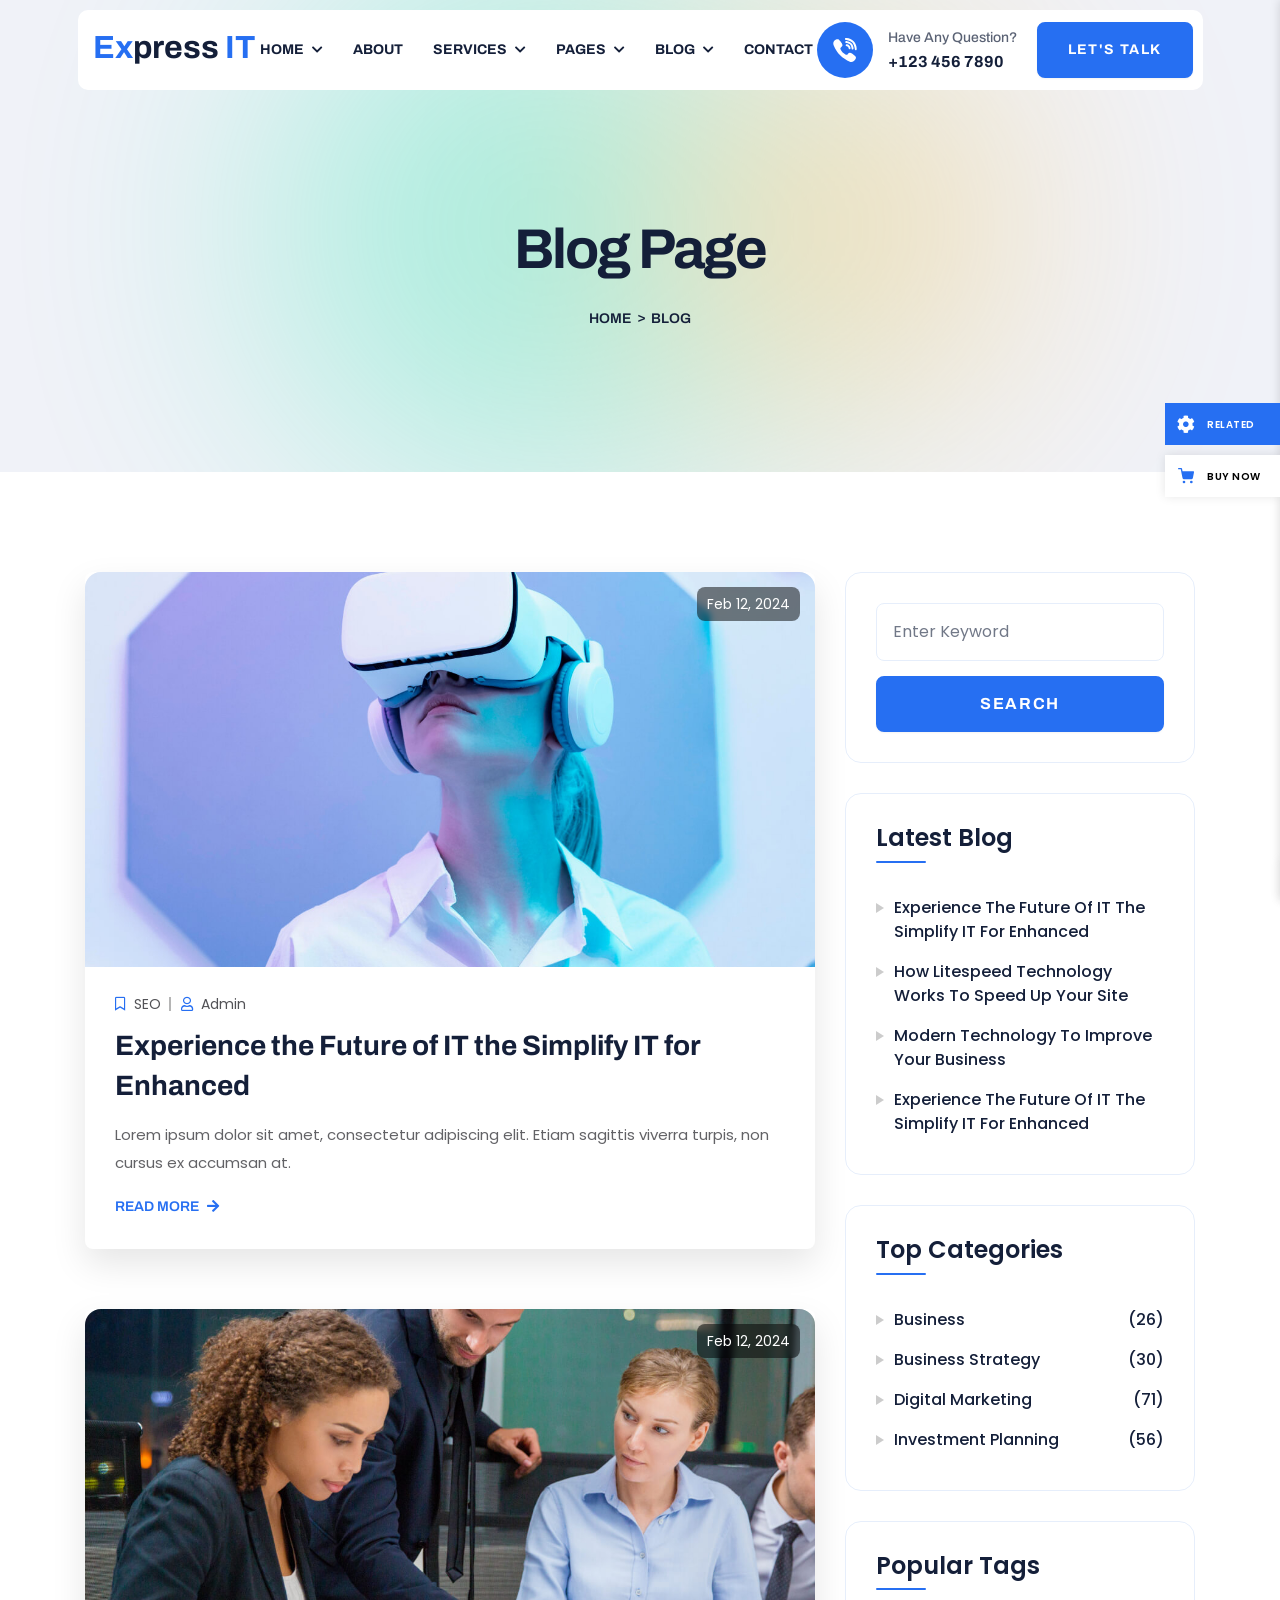
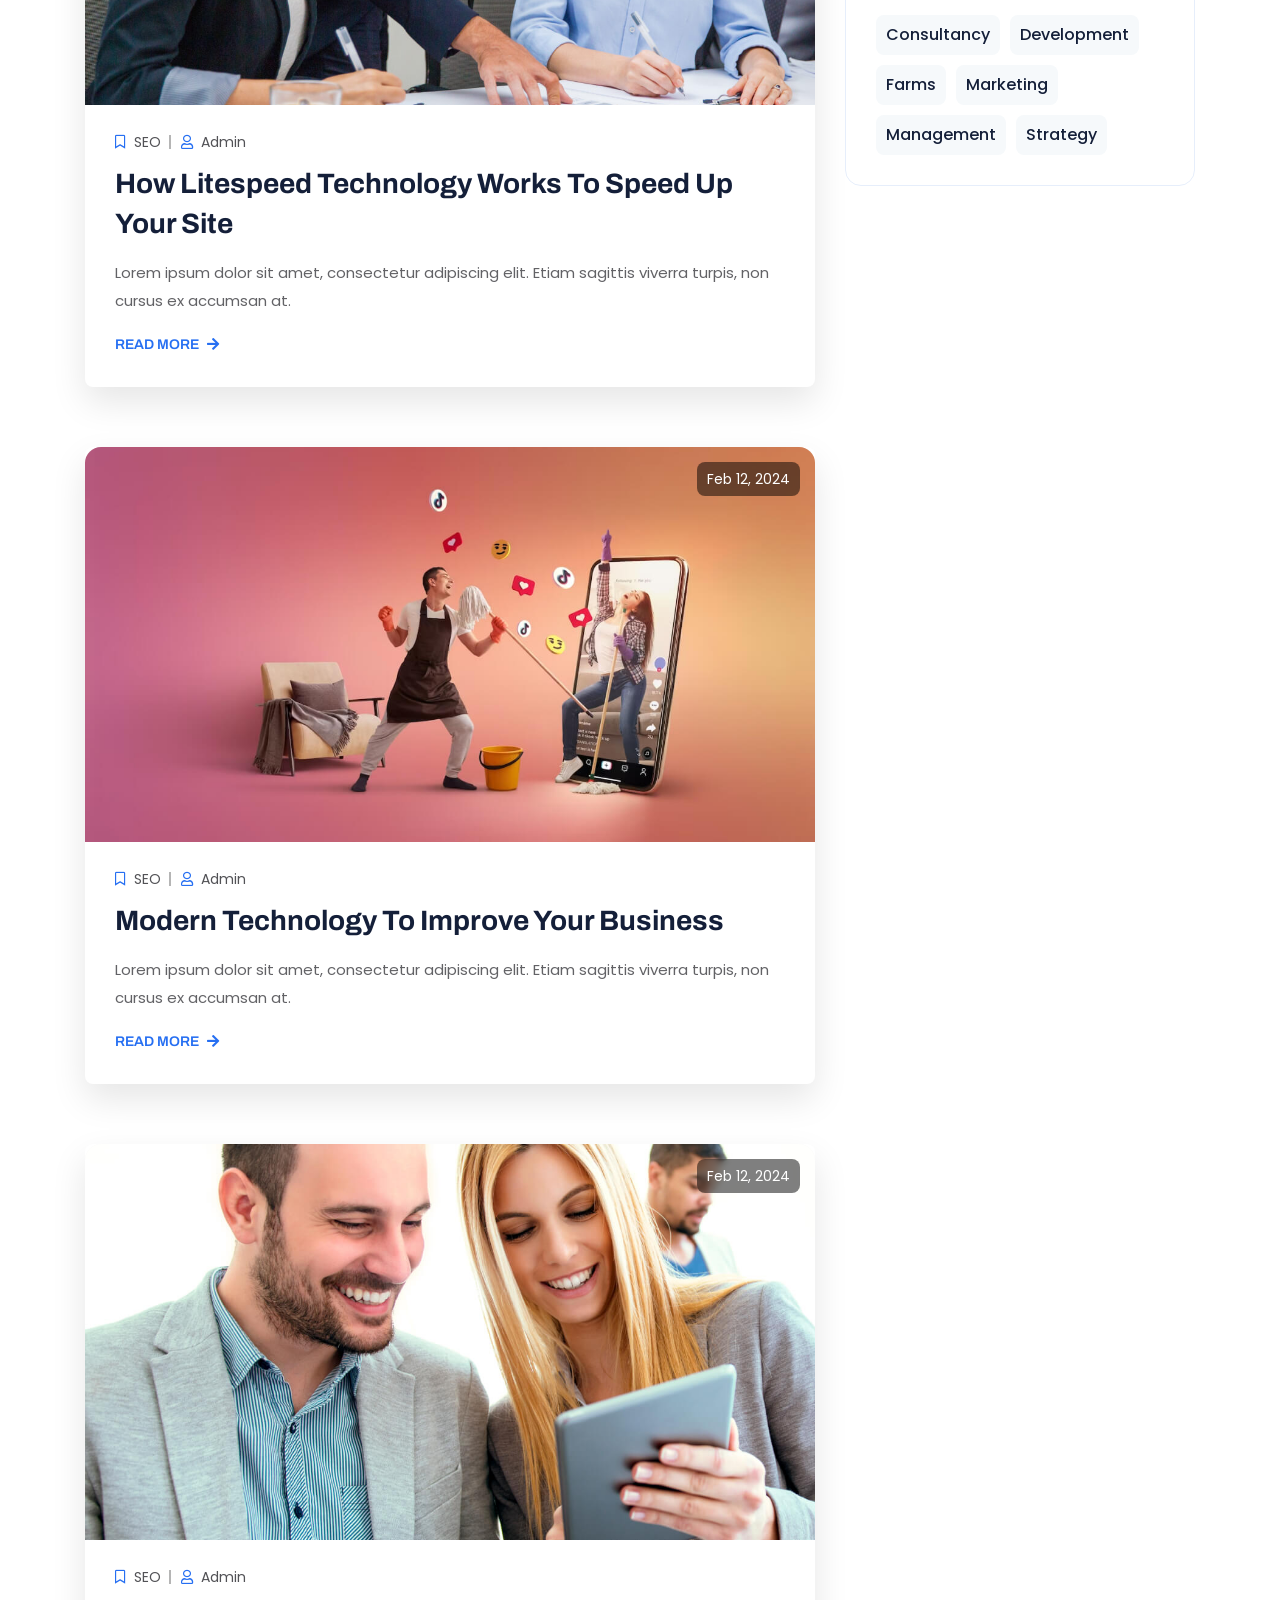
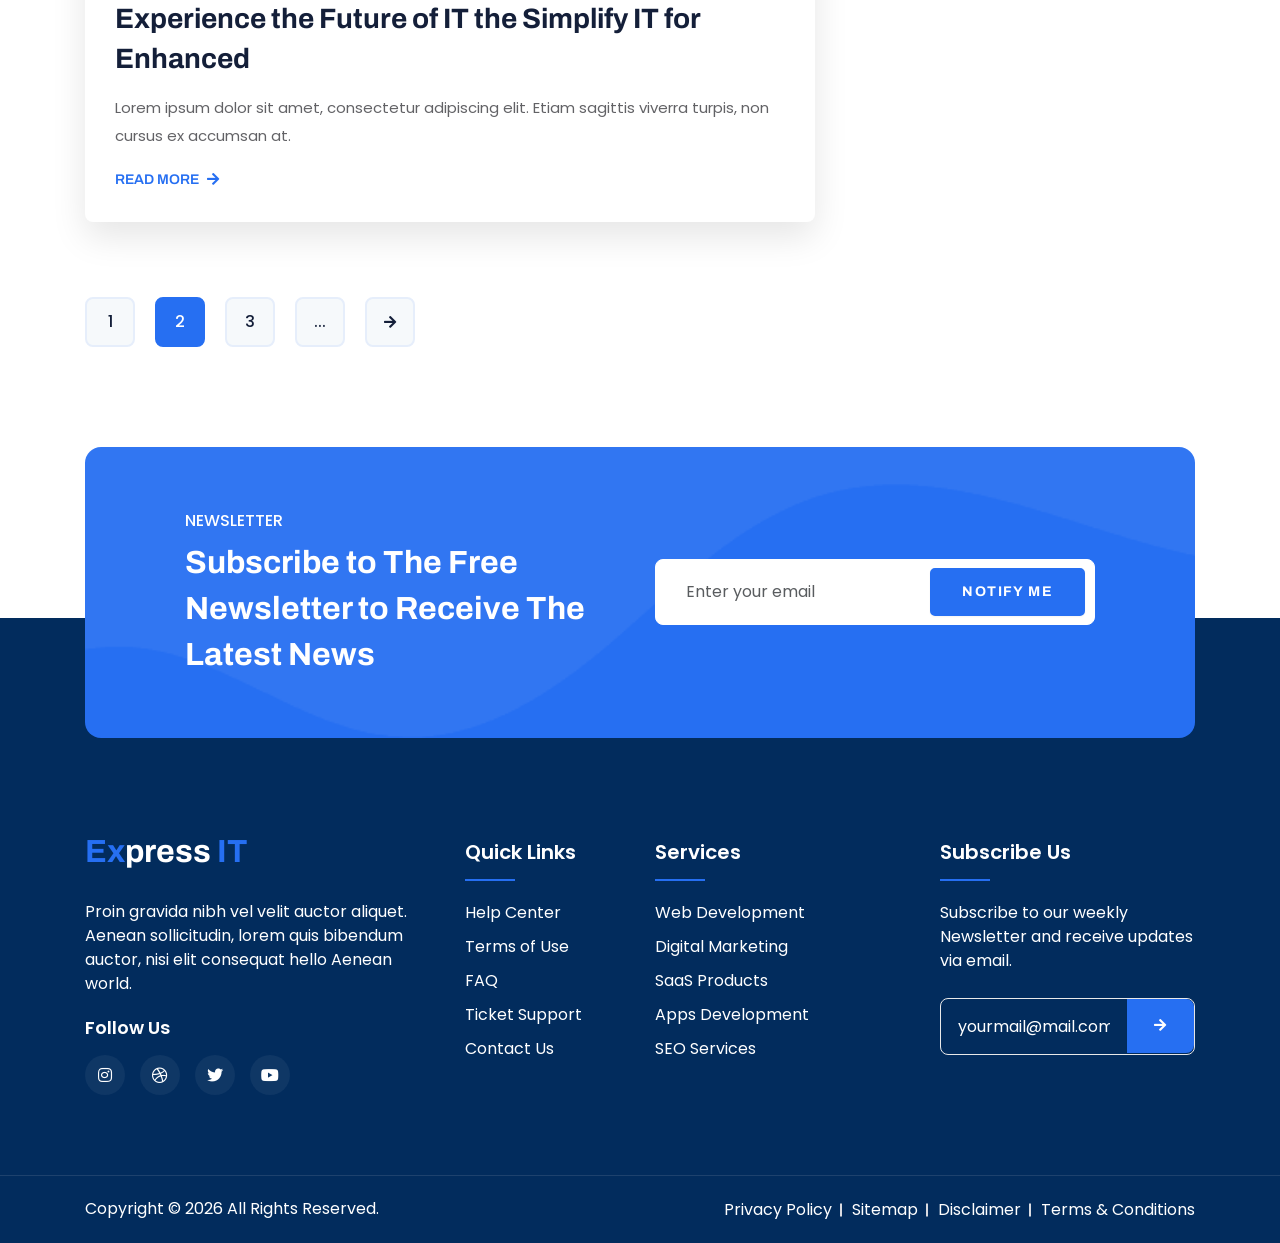
<file: blog.html>
<!DOCTYPE html>
<html lang="en">
	<head>
		<!-- Required meta tags -->
		<meta charset="utf-8" />
		<meta http-equiv="X-UA-Compatible" content="IE=edge" />
		<meta name="viewport" content="width=device-width, initial-scale=1, shrink-to-fit=no" />
		<title>Express IT - It Solution and Technology HTML Template</title>
		<meta name="description" content="Express IT - It Solution and Technology HTML Template" />
		<link rel="shortcut icon" href="assets/images/logo/favicon.png" type="image/f-icon" />

		<!-- font awesome -->
		<link rel="stylesheet" href="assets/css/all.min.css" />
		<!-- bootstraph -->
		<link rel="stylesheet" href="assets/css/bootstrap.min.css" />
		<!-- accordion -->
		<link rel="stylesheet" href="assets/css/accordion.css" />
		<!-- Swiper js -->
		<link rel="stylesheet" href="assets/css/swiper-bundle.min.css" />
		<!-- Odometer Css -->
		<link rel="stylesheet" href="assets/css/odometer.min.css" />
		<!-- FancyBox -->
		<link rel="stylesheet" href="assets/css/jquery.fancybox.min.css" />
		<!-- Animate Animation -->
		<link rel="stylesheet" href="assets/css/animate.css" />
		<!-- User's CSS Here -->
		<link rel="stylesheet" href="assets/css/style.css" />
	</head>
	<body>
		<!-- Preloader Start -->
		<div id="preloader">
			<div id="web__preloader" class="preloader">
				<div class="animation__preloader">
					<div class="box">
						<img src="assets/images/logo/favicon.png" alt="favicon" />
						<div class="spinner"></div>
					</div>
					<div class="txt__loading">
						<span data-text-preloader="E" class="letters__loading">E</span>
						<span data-text-preloader="X" class="letters__loading">X</span>
						<span data-text-preloader="P" class="letters__loading">P</span>
						<span data-text-preloader="R" class="letters__loading">R</span>
						<span data-text-preloader="E" class="letters__loading">E</span>
						<span data-text-preloader="S" class="letters__loading">S</span>
						<span data-text-preloader="S" class="letters__loading">S</span>
						<span data-text-preloader="I" class="letters__loading">I</span>
						<span data-text-preloader="T" class="letters__loading">T</span>
					</div>
				</div>
				<div class="loader__section section_left"></div>
				<div class="loader__section section_right"></div>
			</div>
		</div>
		<!-- Preloader End -->

		<!-- Toolbar Start -->
		<div class="template__toolbar">
			<div class="toolbar__sidebar">
				<div class="toolbar__dropdown">
					<div class="toolbar__btn">
						<span class="toolbar__icon">
							<i class="fa-solid fa-gear"></i>
						</span>
						<span class="toolbar__name">RELATED</span>
					</div>
					<div class="purchase__btn">
						<a target="_blank" href="#">
							<span class="toolbar__icon">
								<svg x="0px" y="0px" viewBox="0 0 24 24" style="height: 16px">
									<circle cx="9" cy="21" r="2"></circle>
									<circle cx="20" cy="21" r="2"></circle>
									<path
										d="M23.8,5.4C23.6,5.1,23.3,5,23,5H6.8L6,0.8C5.9,0.3,5.5,0,5,0H1C0.4,0,0,0.4,0,1s0.4,1,1,1h3.2L5,6.2c0,0,0,0.1,0,0.1
                                        l1.7,8.3C7,16,8.2,17,9.6,17c0,0,0,0,0.1,0h9.7c1.5,0,2.7-1,3-2.4L24,6.2C24,5.9,24,5.6,23.8,5.4z"
									></path>
								</svg>
							</span>
							<span class="toolbar__name">BUY NOW</span>
						</a>
					</div>
				</div>
				<div class="toolbar__preview">
					<div class="toolbar__list">
						<div class="toolbar__inner">
							<!-- <div class="toolbar__logo">
								<a href="#" target="_blank">
									<img src="assets/images/logo/logo-black.png" alt="logo" />
								</a>
							</div> -->
							<!-- Related Color -->
							<span class="toolbar__related">Related Colors</span>
							<div class="color__boxed">
								<a href="#" class="clr-active" onclick="color1();"></a>
								<a href="#" onclick="color2();"></a>
								<a href="#" onclick="color3();"></a>
								<a href="#" onclick="color4();"></a>
								<a href="#" onclick="color5();"></a>
								<a href="#" onclick="color6();"></a>
								<a href="#" onclick="color7();"></a>
								<a href="#" onclick="color8();"></a>
							</div>
							<!-- Related Theme -->
							<span class="toolbar__related">Related Template</span>
							<div class="toolbar__product">
								<a target="_blank" href="index.html">
									<div class="toolbar__product__image">
										<img src="assets/images/thumb/banner-thumb-01.jpg" alt="" />
									</div>
									<span class="toolbar__product__name">Home One</span>
									<div class="flex__desc">
										<span class="toolbar__product__tag">It Solutions</span>
										<!-- <span class="toolbar__product__price">$59</span> -->
									</div>
								</a>
							</div>
							<div class="toolbar__product">
								<a target="_blank" href="index-2.html">
									<div class="toolbar__product__image">
										<img src="assets/images/thumb/banner-thumb-02.jpg" alt="" />
									</div>
									<span class="toolbar__product__name">Home Two</span>
									<div class="flex__desc">
										<span class="toolbar__product__tag">It Solutions</span>
									</div>
								</a>
							</div>
							<div class="toolbar__product">
								<a target="_blank" href="index-3.html">
									<div class="toolbar__product__image">
										<img src="assets/images/thumb/banner-thumb-03.jpg" alt="" />
									</div>
									<span class="toolbar__product__name">Home Three</span>
									<div class="flex__desc">
										<span class="toolbar__product__tag">It Solutions</span>
									</div>
								</a>
							</div>
						</div>
					</div>

					<div class="toolbar__bottom">
						<a class="toolbar__link" href="#" target="_blank">VIEW ALL THEMES </a>
					</div>
				</div>
			</div>
		</div>
		<!-- Toolbar End -->

		<!-- Header Start -->
		<header class="header">
			<nav class="nav">
				<div class="container">
					<div class="header__wrapper">
						<!-- Header Logo End -->
						<div class="header__logo">
							<a href="index.html">
								<!-- <img src="assets/images/logo/logo.png" alt="logo" /> -->
								<span>Ex</span>press <span>IT</span>
							</a>
						</div>
						<!-- Header Logo End -->
						<!-- Header Menu Start -->
						<div class="header__menu">
							<ul class="main__menu">
								<li class="has__dropdown">
									<a href="#">Home</a>
									<ul class="sub__menu">
										<li><a href="index.html">Home One</a></li>
										<li><a href="index-2.html">Home Two</a></li>
										<li><a href="index-3.html">Home Three</a></li>
									</ul>
								</li>
								<li><a href="about.html">about</a></li>
								<li class="has__dropdown">
									<a href="#">Services</a>
									<ul class="sub__menu">
										<li><a href="service.html">service</a></li>
										<li><a href="service-details.html">service details</a></li>
									</ul>
								</li>
								<li class="has__dropdown">
									<a href="#">Pages</a>
									<ul class="sub__menu">
										<li><a href="team.html">Team</a></li>
										<li><a href="project.html">Project</a></li>
										<li><a href="project-details.html">Project details</a></li>
										<li><a href="faq.html">FAQ</a></li>
										<li><a href="pricing.html">Pricing</a></li>
										<li><a href="404.html">404 Page</a></li>
									</ul>
								</li>
								<li class="has__dropdown">
									<a href="#">Blog</a>
									<ul class="sub__menu">
										<li><a href="blog.html">Blog</a></li>
										<li><a href="blog-single.html">Blog details</a></li>
									</ul>
								</li>
								<li><a href="contact.html">contact</a></li>
							</ul>
						</div>
						<!-- Header Menu End -->
						<!-- Header Meta Start -->
						<div class="header__meta">
							<div class="meta__list">
								<a href="tel:+921234567890" class="header__call-option">
									<div class="call__icon">
										<svg width="24" height="24" viewBox="0 0 24 24" fill="none" xmlns="http://www.w3.org/2000/svg">
											<g clip-path="url(#clip0_1_107)">
												<path
													d="M20.531 10.0713C20.5598 6.68762 17.6779 3.58566 14.1067 3.15671C14.0357 3.14829 13.9583 3.13547 13.8764 3.1219C13.6996 3.09261 13.5168 3.0625 13.3323 3.0625C12.6004 3.0625 12.4047 3.57664 12.3532 3.88327C12.3031 4.18141 12.3509 4.43177 12.495 4.62772C12.7374 4.95731 13.1639 5.01582 13.5064 5.0627C13.6068 5.07656 13.7016 5.08946 13.7809 5.10727C16.9894 5.82422 18.0698 6.9514 18.5978 10.1327C18.6107 10.2104 18.6165 10.3062 18.6227 10.4078C18.6457 10.788 18.6937 11.5792 19.5443 11.5792H19.5444C19.6152 11.5792 19.6913 11.5731 19.7705 11.561C20.5626 11.4407 20.5378 10.7175 20.5258 10.37C20.5225 10.2721 20.5193 10.1795 20.5275 10.118C20.5298 10.1025 20.5309 10.0869 20.531 10.0713Z"
													fill="white"
												></path>
												<path
													d="M13.1245 1.91463C13.2196 1.92149 13.3095 1.92805 13.3844 1.93953C18.6532 2.74979 21.0762 5.24609 21.7477 10.556C21.7591 10.6463 21.7609 10.7564 21.7627 10.873C21.7694 11.2878 21.7832 12.1509 22.7101 12.1687L22.7388 12.169C23.0295 12.169 23.2607 12.0814 23.4261 11.9083C23.7146 11.6065 23.6945 11.1582 23.6783 10.7979C23.6743 10.7095 23.6705 10.6263 23.6715 10.5534C23.7385 5.12266 19.0376 0.198112 13.6118 0.0149814C13.5892 0.014236 13.5678 0.0154286 13.5461 0.0184845C13.5354 0.0200497 13.5157 0.0219876 13.4818 0.0219876C13.4277 0.0219876 13.3612 0.0172919 13.2906 0.0125217C13.2052 0.00670807 13.1085 0 13.0104 0C12.1463 0 11.9821 0.614161 11.961 0.980273C11.9126 1.82638 12.7311 1.88594 13.1245 1.91463Z"
													fill="white"
												></path>
												<path
													d="M21.4927 17.4188C21.3806 17.3332 21.2648 17.2446 21.1564 17.1573C20.5811 16.6944 19.9691 16.2676 19.3772 15.855C19.2544 15.7694 19.1316 15.6837 19.0092 15.5979C18.251 15.0653 17.5694 14.8066 16.9254 14.8066C16.0581 14.8066 15.3019 15.2858 14.6777 16.2308C14.4012 16.6498 14.0657 16.8535 13.6523 16.8535C13.4078 16.8535 13.13 16.7837 12.8267 16.6461C10.3796 15.5363 8.6321 13.8349 7.63282 11.5889C7.14977 10.5034 7.30636 9.79384 8.1565 9.21634C8.63926 8.88869 9.53784 8.27871 9.47419 7.11061C9.40211 5.78412 6.47531 1.79289 5.24214 1.33958C4.72003 1.14758 4.17146 1.14579 3.60872 1.3351C2.19108 1.81167 1.17377 2.64862 0.666488 3.7553C0.176277 4.82464 0.198413 6.08025 0.730513 7.38638C2.26875 11.1627 4.43143 14.4552 7.15871 17.1722C9.82823 19.8319 13.1093 22.0105 16.9107 23.6474C17.2533 23.7948 17.6127 23.8752 17.8752 23.9339C17.9646 23.954 18.0418 23.9711 18.0981 23.9866C18.129 23.995 18.1609 23.9995 18.1929 23.9998L18.2229 24C18.2229 24 18.2229 24 18.2231 24C20.011 24 22.1578 22.3662 22.8171 20.5036C23.3948 18.8726 22.3401 18.0665 21.4927 17.4188Z"
													fill="white"
												></path>
												<path
													d="M13.9146 6.22819C13.6085 6.23594 12.9714 6.25174 12.7479 6.90056C12.6433 7.20377 12.6558 7.46702 12.7852 7.68302C12.9749 7.99994 13.3385 8.09706 13.6692 8.15035C14.8685 8.3428 15.4845 9.006 15.6077 10.2373C15.6649 10.8114 16.0515 11.2124 16.5479 11.2124C16.5846 11.2124 16.6222 11.2102 16.6595 11.2057C17.2565 11.1346 17.546 10.696 17.5198 9.90205C17.5293 9.07346 17.0957 8.13276 16.3582 7.38347C15.6181 6.63187 14.726 6.20859 13.9146 6.22819Z"
													fill="white"
												></path>
											</g>
										</svg>
									</div>
									<div class="call__content">
										Have Any Question?
										<span>+123 456 7890 </span>
									</div>
								</a>
								<div class="header__btn">
									<a href="contact.html" class="btn btn-primary">Let's talk</a>
								</div>
								<!-- Header Toggle Start -->
								<div class="header__toggle">
									<div class="toggle__bar"></div>
								</div>
								<!-- Hrader Toggle End -->
							</div>
						</div>
						<!-- Header Meta End -->
					</div>
				</div>
			</nav>
		</header>
		<!-- Header End -->

		<!-- Breadcrumb Start -->
		<div class="breadcrumb__area">
			<div class="container">
				<div class="row">
					<div class="col-12">
						<div class="breadcrumb__title">
							<h1 class="title">Blog Page</h1>
							<ul class="link">
								<li><a href="index.html">Home</a></li>
								<li>Blog</li>
							</ul>
						</div>
					</div>
				</div>
			</div>
		</div>
		<!-- Breadcrumb End -->
		<!-- Blog List Section Start -->
		<section class="blog__list">
			<div class="container">
				<div class="row">
					<div class="col-lg-8">
						<div class="blogList">
							<!-- Blog Post List -->
							<div class="blogPost__item wow fadeInUp" data-wow-delay=".2s">
								<div class="blog__figure">
									<img src="assets/images/blog/blog-01.jpg" alt="blog_image" />
									<div class="post__date">Feb 12, 2024</div>
								</div>
								<div class="blog__content">
									<div class="blog__meta">
										<span>
											<a href="#"><i class="fa-regular fa-bookmark"></i>SEO</a>
										</span>
										<span>
											<a href="#"><i class="fa-regular fa-user"></i>Admin</a>
										</span>
									</div>
									<h4>
										<a href="blog-single.html"> Experience the Future of IT the Simplify IT for Enhanced </a>
									</h4>
									<p>
										Lorem ipsum dolor sit amet, consectetur adipiscing elit. Etiam sagittis viverra turpis, non cursus
										ex accumsan at.
									</p>
									<div class="blog__btn">
										<a href="#" class="solid__btn">read More<i class="fa-solid fa-arrow-right"></i></a>
									</div>
								</div>
							</div>
							<!-- Blog Post List -->
							<div class="blogPost__item wow fadeInUp" data-wow-delay=".2s">
								<div class="blog__figure">
									<img src="assets/images/blog/blog-02.jpg" alt="blog_image" />
									<div class="post__date">Feb 12, 2024</div>
								</div>
								<div class="blog__content">
									<div class="blog__meta">
										<span>
											<a href="#"><i class="fa-regular fa-bookmark"></i>SEO</a>
										</span>
										<span>
											<a href="#"><i class="fa-regular fa-user"></i>Admin</a>
										</span>
									</div>
									<h4>
										<a href="blog-single.html"> How Litespeed Technology Works To Speed Up Your Site </a>
									</h4>
									<p>
										Lorem ipsum dolor sit amet, consectetur adipiscing elit. Etiam sagittis viverra turpis, non cursus
										ex accumsan at.
									</p>
									<div class="blog__btn">
										<a href="#" class="solid__btn">read More<i class="fa-solid fa-arrow-right"></i></a>
									</div>
								</div>
							</div>
							<!-- Blog Post List -->
							<div class="blogPost__item wow fadeInUp" data-wow-delay=".2s">
								<div class="blog__figure">
									<img src="assets/images/blog/blog-03.jpg" alt="blog_image" />
									<div class="post__date">Feb 12, 2024</div>
								</div>
								<div class="blog__content">
									<div class="blog__meta">
										<span>
											<a href="#"><i class="fa-regular fa-bookmark"></i>SEO</a>
										</span>
										<span>
											<a href="#"><i class="fa-regular fa-user"></i>Admin</a>
										</span>
									</div>
									<h4>
										<a href="blog-single.html"> Modern Technology To Improve Your Business </a>
									</h4>
									<p>
										Lorem ipsum dolor sit amet, consectetur adipiscing elit. Etiam sagittis viverra turpis, non cursus
										ex accumsan at.
									</p>
									<div class="blog__btn">
										<a href="#" class="solid__btn">read More<i class="fa-solid fa-arrow-right"></i></a>
									</div>
								</div>
							</div>
							<!-- Blog Post List -->
							<div class="blogPost__item wow fadeInUp" data-wow-delay=".2s">
								<div class="blog__figure">
									<img src="assets/images/blog/blog-04.jpg" alt="blog_image" />
									<div class="post__date">Feb 12, 2024</div>
								</div>
								<div class="blog__content">
									<div class="blog__meta">
										<span>
											<a href="#"><i class="fa-regular fa-bookmark"></i>SEO</a>
										</span>
										<span>
											<a href="#"><i class="fa-regular fa-user"></i>Admin</a>
										</span>
									</div>
									<h4>
										<a href="blog-single.html"> Experience the Future of IT the Simplify IT for Enhanced </a>
									</h4>
									<p>
										Lorem ipsum dolor sit amet, consectetur adipiscing elit. Etiam sagittis viverra turpis, non cursus
										ex accumsan at.
									</p>
									<div class="blog__btn">
										<a href="#" class="solid__btn">read More<i class="fa-solid fa-arrow-right"></i></a>
									</div>
								</div>
							</div>
						</div>
						<!-- Pagination Start -->
						<div class="pagination">
							<ul class="">
								<li><a href="#">1</a></li>
								<li><a href="#" class="active">2</a></li>
								<li><a href="#">3</a></li>
								<li><a href="#">...</a></li>
								<li>
									<a href="#"><i class="fas fa-arrow-right"></i></a>
								</li>
							</ul>
						</div>
						<!-- Pagination Start -->
					</div>
					<!-- Sidebar -->
					<div class="col-lg-4">
						<div class="widget__sidebar">
							<aside class="widget search__bar">
								<form action="#">
									<input type="text" name="text" class="form-control" placeholder="Enter Keyword" />
									<button type="submit" class="btn btn-primary">Search</button>
								</form>
							</aside>
							<aside class="widget">
								<h6 class="widget__title">Latest Blog</h6>
								<ul class="latest__post">
									<li><a href="#">Experience the Future of IT the Simplify IT for Enhanced</a></li>
									<li><a href="#">How Litespeed Technology Works To Speed Up Your Site</a></li>
									<li><a href="#">Modern Technology To Improve Your Business</a></li>
									<li><a href="#">Experience the Future of IT the Simplify IT for Enhanced</a></li>
								</ul>
							</aside>
							<aside class="widget">
								<h6 class="widget__title">Top Categories</h6>
								<ul class="categorie__item">
									<li>
										<a href="#">Business <span>(26)</span></a>
									</li>
									<li>
										<a href="#">Business Strategy <span>(30)</span></a>
									</li>
									<li>
										<a href="#">Digital Marketing <span>(71)</span></a>
									</li>
									<li>
										<a href="#">Investment Planning <span>(56)</span></a>
									</li>
								</ul>
							</aside>
							<aside class="widget">
								<h6 class="widget__title">Popular Tags</h6>
								<ul class="popular__tag">
									<li><a href="#">Consultancy </a></li>
									<li><a href="#">Development</a></li>
									<li><a href="#">Farms</a></li>
									<li><a href="#">Marketing </a></li>
									<li><a href="#">Management </a></li>
									<li><a href="#">Strategy </a></li>
								</ul>
							</aside>
						</div>
					</div>
				</div>
			</div>
		</section>
		<!-- Blog List Section End -->

		<!-- CAll To Action Start -->
		<section class="call__to__action p-0">
			<div class="container">
				<div class="row">
					<div class="col-12">
						<div class="ctaBox__wrapper">
							<div class="ctaBox__content">
								<h4 class="ctaBox__subtitle">Newsletter</h4>
								<h2 class="ctaBox__title">Subscribe to The Free Newsletter to Receive The Latest News</h2>
							</div>
							<form action="#" method="post" class="ctaBox__form">
								<input type="email" name="email" class="form-control" placeholder="Enter your email" />
								<button type="submit" class="btn btn-primary">Notify me</button>
							</form>
						</div>
					</div>
				</div>
			</div>
		</section>
		<!-- CAll To Action End -->

		<!-- Footer Section Start -->
		<footer class="footer__section">
			<div class="container">
				<div class="row">
					<div class="col-lg-4 col-md-5 col-sm-6">
						<div class="footer__wrapper">
							<div class="footer__widget">
								<div class="logo">
									<a href="index.html"
										><!-- <img src="assets/images/logo/logo-white.png" alt="logo" /> -->
										<span>Ex</span>press <span>IT</span></a
									>
								</div>
								<p>
									Proin gravida nibh vel velit auctor aliquet. Aenean sollicitudin, lorem quis bibendum auctor, nisi elit
									consequat hello Aenean world.
								</p>
								<div class="para__title">
									<h6>Follow Us</h6>
								</div>
								<div class="social__icon">
									<ul>
										<li>
											<a href="#"><i class="fab fa-instagram"></i></a>
										</li>
										<li>
											<a href="#"><i class="fab fa-dribbble"></i></a>
										</li>
										<li>
											<a href="#"><i class="fab fa-twitter"></i></a>
										</li>
										<li>
											<a href="#"><i class="fab fa-youtube"></i></a>
										</li>
									</ul>
								</div>
							</div>
						</div>
					</div>
					<div class="col-lg-2 col-md-3 col-sm-6">
						<div class="footer__wrapper" data-aos-delay="200">
							<div class="footer__widget">
								<h4 class="widget__title">Quick Links</h4>
								<ul class="widget__list">
									<li><a href="#">Help Center</a></li>
									<li><a href="#">Terms of Use</a></li>
									<li><a href="#">FAQ</a></li>
									<li><a href="#">Ticket Support</a></li>
									<li><a href="#">Contact Us</a></li>
								</ul>
							</div>
						</div>
					</div>
					<div class="col-lg-3 col-md-4 col-sm-6">
						<div class="footer__wrapper" data-aos-delay="200">
							<div class="footer__widget">
								<h4 class="widget__title">Services</h4>
								<ul class="widget__list">
									<li><a href="#">Web Development</a></li>
									<li><a href="#">Digital Marketing</a></li>
									<li><a href="#">SaaS Products</a></li>
									<li><a href="#">Apps Development</a></li>
									<li><a href="#">SEO Services</a></li>
								</ul>
							</div>
						</div>
					</div>

					<div class="col-lg-3 col-md-6 col-sm-6">
						<div class="footer__wrapper" data-aos-delay="200">
							<div class="footer__widget">
								<h4 class="widget__title">Subscribe Us</h4>
								<p>Subscribe to our weekly Newsletter and receive updates via email.</p>
								<div class="newsletter-form mt-25">
									<form action="#">
										<input type="email" name="email" class="form-control" placeholder="yourmail@mail.com" />
										<button type="submit" class="btn btn-primary">
											<i class="fa-solid fa-arrow-right"></i>
										</button>
									</form>
								</div>
							</div>
						</div>
					</div>
				</div>
			</div>
			<div class="footer__bottom">
				<div class="container">
					<div class="row">
						<div class="col-12">
							<div class="footer__content text-center">
								<div class="content">
									<p>
										Copyright ©
										<script>
											document.write(new Date().getFullYear());
										</script>
										All rights reserved.
									</p>
								</div>
								<div class="link">
									<a href="#">Privacy Policy</a>
									<a href="#">Sitemap</a>
									<a href="#">Disclaimer</a>
									<a href="#">Terms &amp; Conditions</a>
								</div>
							</div>
						</div>
					</div>
				</div>
			</div>
		</footer>
		<!-- Footer Section End -->

		<!-- Header Flyout Menu Start -->
		<div class="flyoutMenu">
			<div class="flyout__flip">
				<div class="flyout__inner">
					<div class="menu__header-top">
						<div class="brand__logo">
							<a href="index.html"
								><!-- <img src="assets/images/logo/logo.png" alt="logo" /> -->
								<span>Ex</span>press <span>IT</span></a
							>
						</div>
						<!-- Close -->
						<div class="closest__btn">
							<i class="fas fa-close"></i>
						</div>
						<!-- Close -->
					</div>
					<div class="flyout__menu">
						<ul class="flyout-main__menu">
							<li class="has__dropdown">
								<a href="#" class="nav__link">Home</a>
								<ul class="sub__menu">
									<li><a href="index.html">Home One</a></li>
									<li><a href="index-2.html">Home Two</a></li>
									<li><a href="index-3.html">Home Three</a></li>
								</ul>
							</li>
							<li><a href="about.html">about</a></li>
							<li class="has__dropdown">
								<a href="#" class="nav__link">Services</a>
								<ul class="sub__menu">
									<li><a href="service.html">service</a></li>
									<li><a href="service-details.html">service details</a></li>
								</ul>
							</li>
							<li class="has__dropdown">
								<a href="#" class="nav__link">Pages</a>
								<ul class="sub__menu">
									<li><a href="team.html">Team</a></li>
									<li><a href="project.html">Project</a></li>
									<li><a href="project-details.html">Project details</a></li>
									<li><a href="faq.html">FAQ</a></li>
									<li><a href="pricing.html">Pricing</a></li>
									<li><a href="404.html">404 Page</a></li>
								</ul>
							</li>
							<li class="has__dropdown">
								<a href="#" class="nav__link">Blog</a>
								<ul class="sub__menu">
									<li><a href="blog.html">Blog</a></li>
									<li><a href="blog-single.html">Blog details</a></li>
								</ul>
							</li>
							<li><a href="contact.html">contact</a></li>
						</ul>
					</div>
				</div>
			</div>
		</div>
		<!-- Header Flyout Menu End -->

		<!-- JS -->
		<script src="assets/js/jquery-3.7.1.min.js"></script>
		<script src="assets/js/bootstrap.min.js"></script>
		<script src="assets/js/bootstrap.bundle.min.js"></script>
		<script src="assets/js/swiper-bundle.min.js"></script>
		<script src="assets/js/jquery.fancybox.min.js"></script>
		<script src="assets/js/accordion.min.js"></script>
		<script src="assets/js/wow.min.js"></script>
		<script src="assets/js/mixitup.min.js"></script>
		<script src="assets/js/odometer.min.js"></script>
		<script src="assets/js/appear.min.js"></script>
		<script src="assets/js/tilt.jquery.min.js"></script>
		<script src="assets/js/color.js"></script>
		<script src="assets/js/scripts.js"></script>
	</body>
</html>
</file>
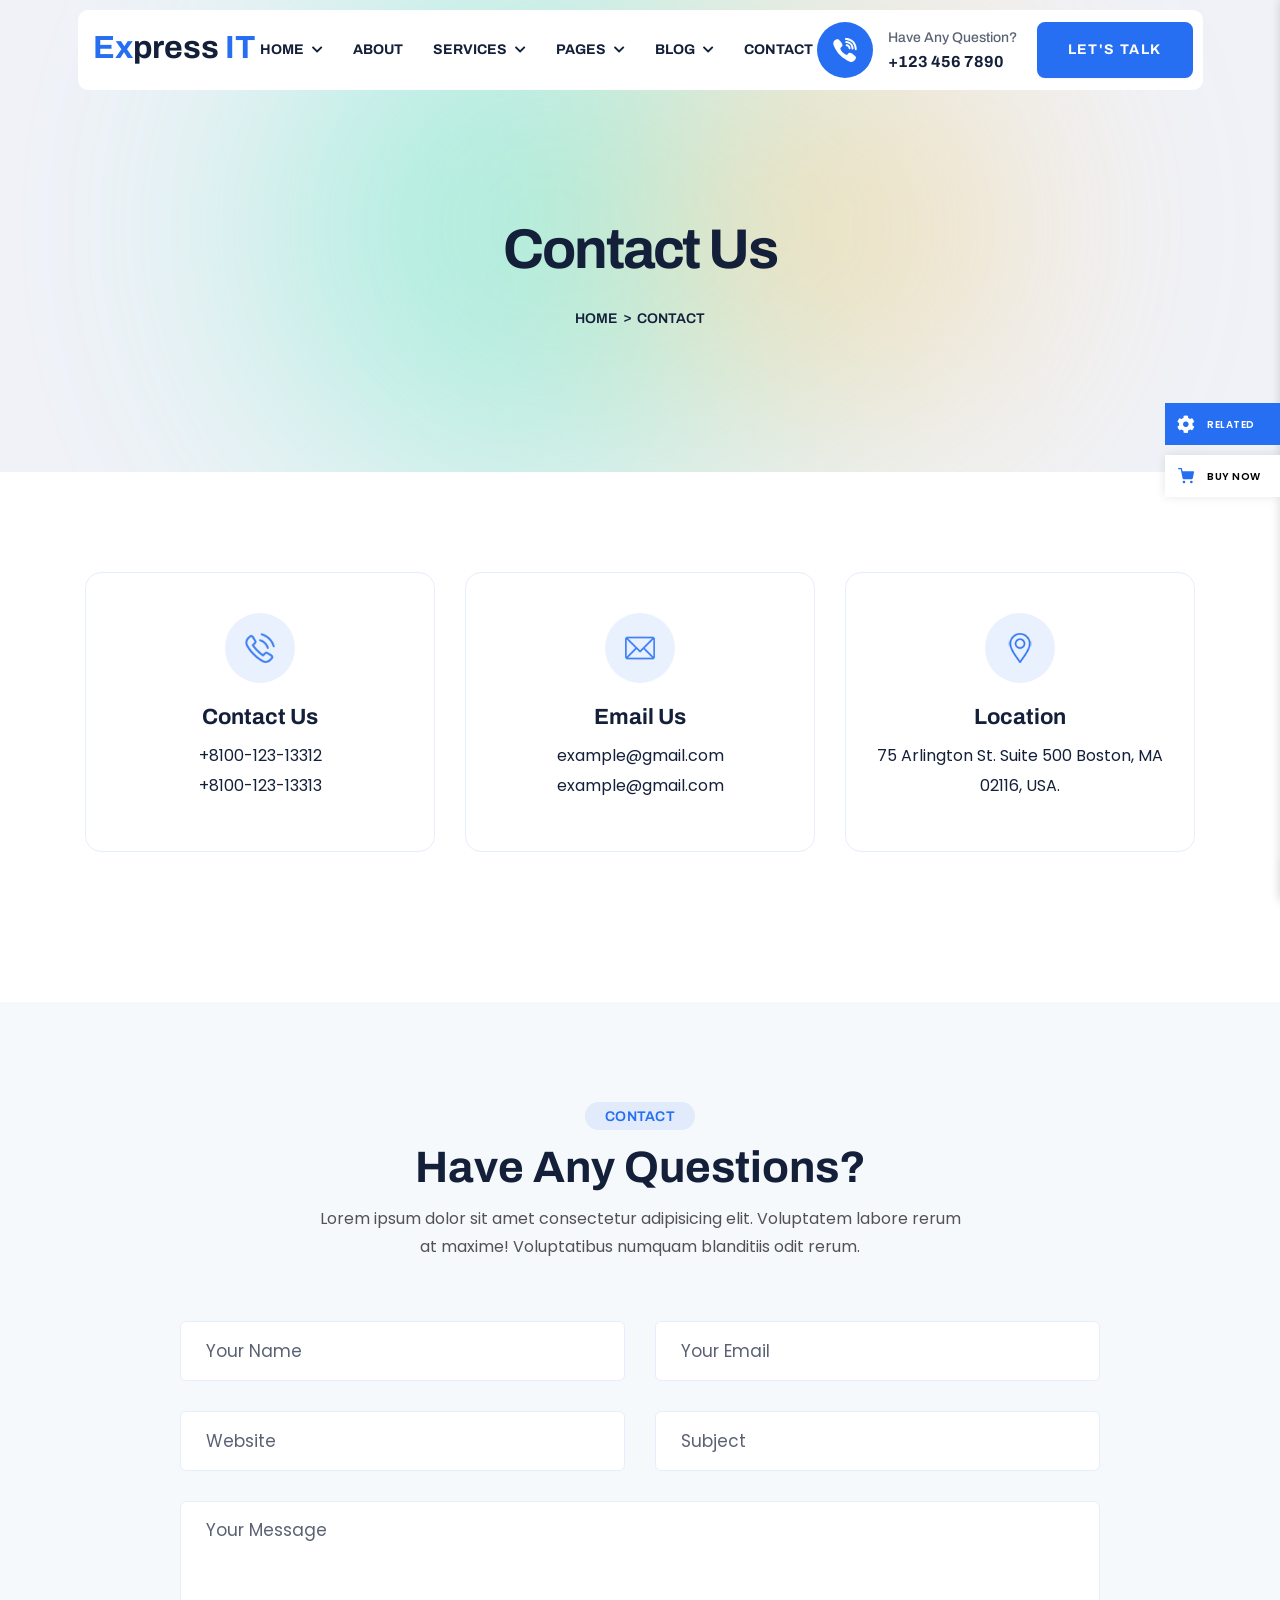
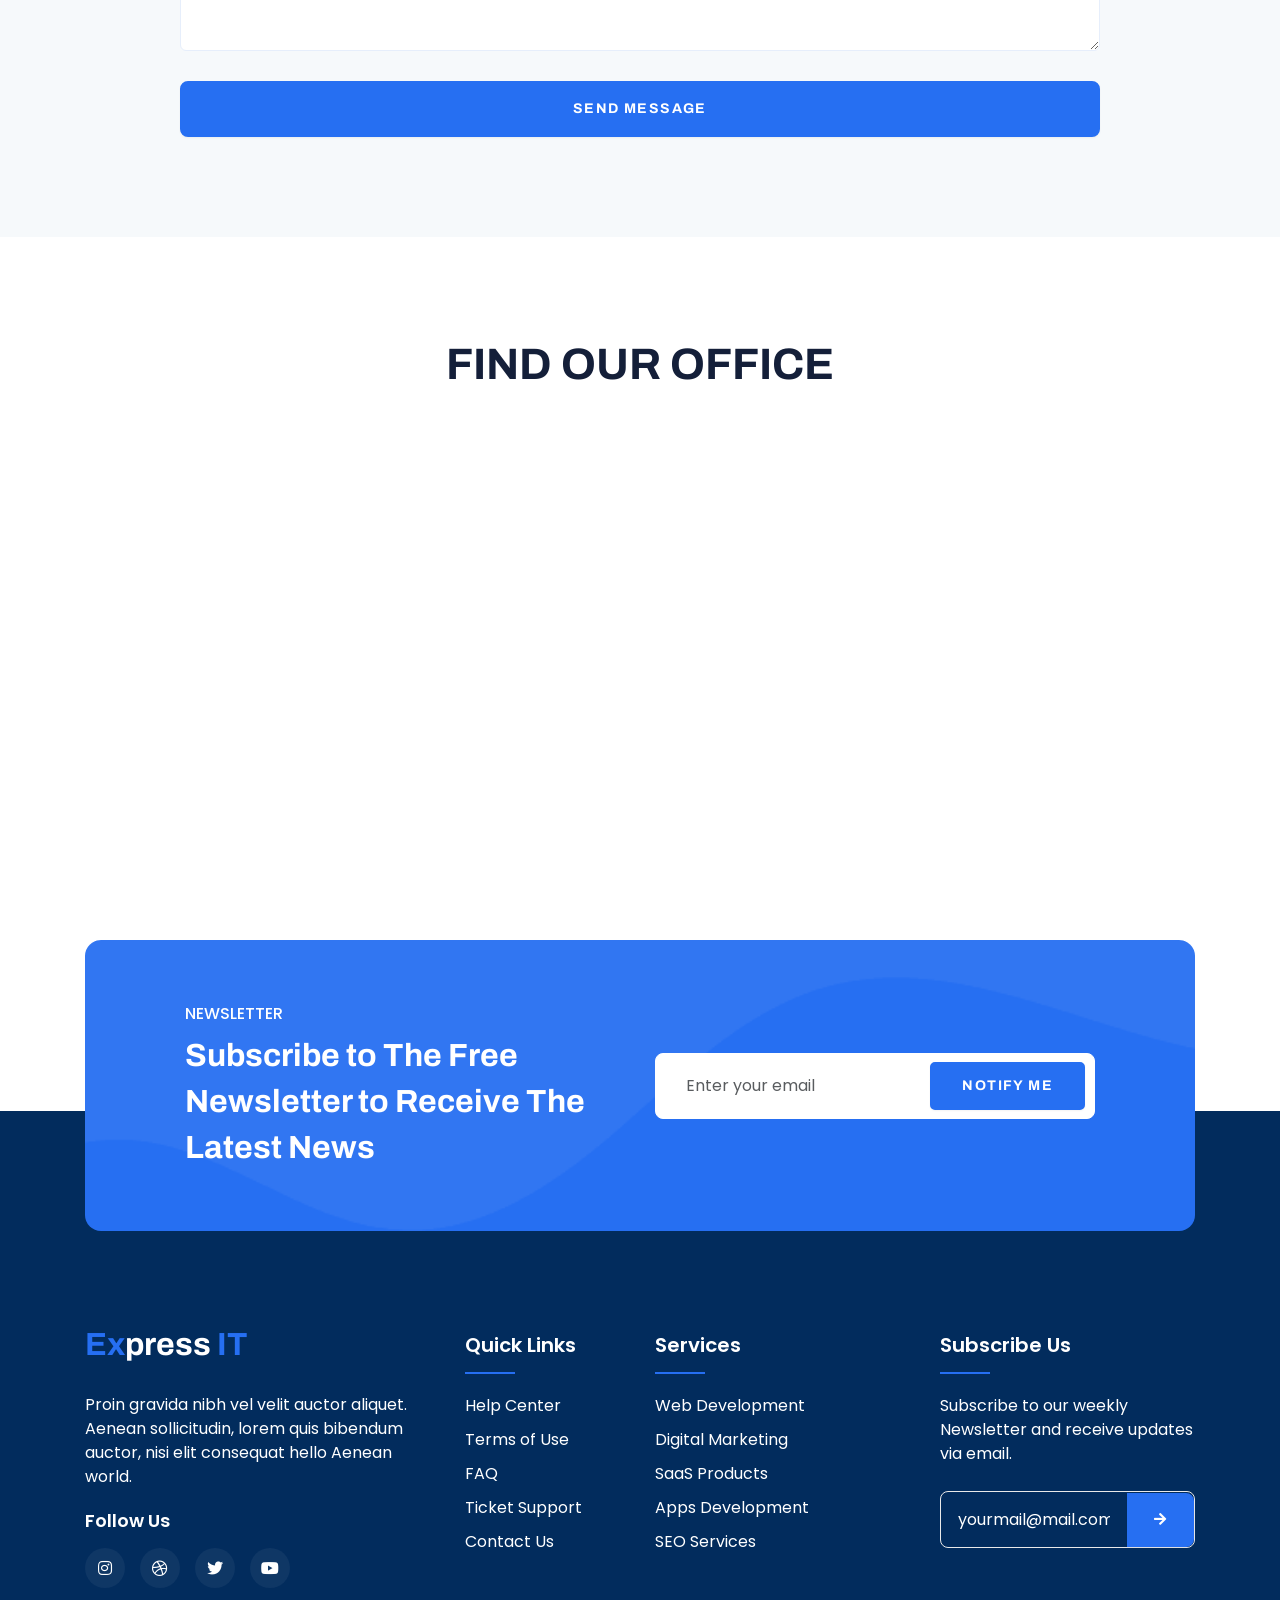
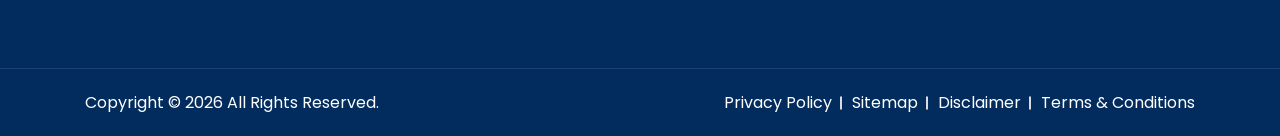
<file: contact.html>
<!DOCTYPE html>
<html lang="en">
	<head>
		<!-- Required meta tags -->
		<meta charset="utf-8" />
		<meta http-equiv="X-UA-Compatible" content="IE=edge" />
		<meta name="viewport" content="width=device-width, initial-scale=1, shrink-to-fit=no" />
		<title>Express IT - It Solution and Technology HTML Template</title>
		<meta name="description" content="Express IT - It Solution and Technology HTML Template" />
		<link rel="shortcut icon" href="assets/images/logo/favicon.png" type="image/f-icon" />

		<!-- font awesome -->
		<link rel="stylesheet" href="assets/css/all.min.css" />
		<!-- bootstraph -->
		<link rel="stylesheet" href="assets/css/bootstrap.min.css" />
		<!-- accordion -->
		<link rel="stylesheet" href="assets/css/accordion.css" />
		<!-- Swiper js -->
		<link rel="stylesheet" href="assets/css/swiper-bundle.min.css" />
		<!-- Odometer Css -->
		<link rel="stylesheet" href="assets/css/odometer.min.css" />
		<!-- FancyBox -->
		<link rel="stylesheet" href="assets/css/jquery.fancybox.min.css" />
		<!-- Animate Animation -->
		<link rel="stylesheet" href="assets/css/animate.css" />
		<!-- User's CSS Here -->
		<link rel="stylesheet" href="assets/css/style.css" />
	</head>
	<body>
		<!-- Preloader Start -->
		<div id="preloader">
			<div id="web__preloader" class="preloader">
				<div class="animation__preloader">
					<div class="box">
						<img src="assets/images/logo/favicon.png" alt="favicon" />
						<div class="spinner"></div>
					</div>
					<div class="txt__loading">
						<span data-text-preloader="E" class="letters__loading">E</span>
						<span data-text-preloader="X" class="letters__loading">X</span>
						<span data-text-preloader="P" class="letters__loading">P</span>
						<span data-text-preloader="R" class="letters__loading">R</span>
						<span data-text-preloader="E" class="letters__loading">E</span>
						<span data-text-preloader="S" class="letters__loading">S</span>
						<span data-text-preloader="S" class="letters__loading">S</span>
						<span data-text-preloader="I" class="letters__loading">I</span>
						<span data-text-preloader="T" class="letters__loading">T</span>
					</div>
				</div>
				<div class="loader__section section_left"></div>
				<div class="loader__section section_right"></div>
			</div>
		</div>
		<!-- Preloader End -->

		<!-- Toolbar Start -->
		<div class="template__toolbar">
			<div class="toolbar__sidebar">
				<div class="toolbar__dropdown">
					<div class="toolbar__btn">
						<span class="toolbar__icon">
							<i class="fa-solid fa-gear"></i>
						</span>
						<span class="toolbar__name">RELATED</span>
					</div>
					<div class="purchase__btn">
						<a target="_blank" href="#">
							<span class="toolbar__icon">
								<svg x="0px" y="0px" viewBox="0 0 24 24" style="height: 16px">
									<circle cx="9" cy="21" r="2"></circle>
									<circle cx="20" cy="21" r="2"></circle>
									<path
										d="M23.8,5.4C23.6,5.1,23.3,5,23,5H6.8L6,0.8C5.9,0.3,5.5,0,5,0H1C0.4,0,0,0.4,0,1s0.4,1,1,1h3.2L5,6.2c0,0,0,0.1,0,0.1
                                        l1.7,8.3C7,16,8.2,17,9.6,17c0,0,0,0,0.1,0h9.7c1.5,0,2.7-1,3-2.4L24,6.2C24,5.9,24,5.6,23.8,5.4z"
									></path>
								</svg>
							</span>
							<span class="toolbar__name">BUY NOW</span>
						</a>
					</div>
				</div>
				<div class="toolbar__preview">
					<div class="toolbar__list">
						<div class="toolbar__inner">
							<!-- <div class="toolbar__logo">
								<a href="#" target="_blank">
									<img src="assets/images/logo/logo-black.png" alt="logo" />
								</a>
							</div> -->
							<!-- Related Color -->
							<span class="toolbar__related">Related Colors</span>
							<div class="color__boxed">
								<a href="#" class="clr-active" onclick="color1();"></a>
								<a href="#" onclick="color2();"></a>
								<a href="#" onclick="color3();"></a>
								<a href="#" onclick="color4();"></a>
								<a href="#" onclick="color5();"></a>
								<a href="#" onclick="color6();"></a>
								<a href="#" onclick="color7();"></a>
								<a href="#" onclick="color8();"></a>
							</div>
							<!-- Related Theme -->
							<span class="toolbar__related">Related Template</span>
							<div class="toolbar__product">
								<a target="_blank" href="index.html">
									<div class="toolbar__product__image">
										<img src="assets/images/thumb/banner-thumb-01.jpg" alt="" />
									</div>
									<span class="toolbar__product__name">Home One</span>
									<div class="flex__desc">
										<span class="toolbar__product__tag">It Solutions</span>
										<!-- <span class="toolbar__product__price">$59</span> -->
									</div>
								</a>
							</div>
							<div class="toolbar__product">
								<a target="_blank" href="index-2.html">
									<div class="toolbar__product__image">
										<img src="assets/images/thumb/banner-thumb-02.jpg" alt="" />
									</div>
									<span class="toolbar__product__name">Home Two</span>
									<div class="flex__desc">
										<span class="toolbar__product__tag">It Solutions</span>
									</div>
								</a>
							</div>
							<div class="toolbar__product">
								<a target="_blank" href="index-3.html">
									<div class="toolbar__product__image">
										<img src="assets/images/thumb/banner-thumb-03.jpg" alt="" />
									</div>
									<span class="toolbar__product__name">Home Three</span>
									<div class="flex__desc">
										<span class="toolbar__product__tag">It Solutions</span>
									</div>
								</a>
							</div>
						</div>
					</div>

					<div class="toolbar__bottom">
						<a class="toolbar__link" href="#" target="_blank">VIEW ALL THEMES </a>
					</div>
				</div>
			</div>
		</div>
		<!-- Toolbar End -->

		<!-- Header Start -->
		<header class="header">
			<nav class="nav">
				<div class="container">
					<div class="header__wrapper">
						<!-- Header Logo End -->
						<div class="header__logo">
							<a href="index.html">
								<!-- <img src="assets/images/logo/logo.png" alt="logo" /> -->
								<span>Ex</span>press <span>IT</span>
							</a>
						</div>
						<!-- Header Logo End -->
						<!-- Header Menu Start -->
						<div class="header__menu">
							<ul class="main__menu">
								<li class="has__dropdown">
									<a href="#">Home</a>
									<ul class="sub__menu">
										<li><a href="index.html">Home One</a></li>
										<li><a href="index-2.html">Home Two</a></li>
										<li><a href="index-3.html">Home Three</a></li>
									</ul>
								</li>
								<li><a href="about.html">about</a></li>
								<li class="has__dropdown">
									<a href="#">Services</a>
									<ul class="sub__menu">
										<li><a href="service.html">service</a></li>
										<li><a href="service-details.html">service details</a></li>
									</ul>
								</li>
								<li class="has__dropdown">
									<a href="#">Pages</a>
									<ul class="sub__menu">
										<li><a href="team.html">Team</a></li>
										<li><a href="project.html">Project</a></li>
										<li><a href="project-details.html">Project details</a></li>
										<li><a href="faq.html">FAQ</a></li>
										<li><a href="pricing.html">Pricing</a></li>
										<li><a href="404.html">404 Page</a></li>
									</ul>
								</li>
								<li class="has__dropdown">
									<a href="#">Blog</a>
									<ul class="sub__menu">
										<li><a href="blog.html">Blog</a></li>
										<li><a href="blog-single.html">Blog details</a></li>
									</ul>
								</li>
								<li><a href="contact.html">contact</a></li>
							</ul>
						</div>
						<!-- Header Menu End -->
						<!-- Header Meta Start -->
						<div class="header__meta">
							<div class="meta__list">
								<a href="tel:+921234567890" class="header__call-option">
									<div class="call__icon">
										<svg width="24" height="24" viewBox="0 0 24 24" fill="none" xmlns="http://www.w3.org/2000/svg">
											<g clip-path="url(#clip0_1_107)">
												<path
													d="M20.531 10.0713C20.5598 6.68762 17.6779 3.58566 14.1067 3.15671C14.0357 3.14829 13.9583 3.13547 13.8764 3.1219C13.6996 3.09261 13.5168 3.0625 13.3323 3.0625C12.6004 3.0625 12.4047 3.57664 12.3532 3.88327C12.3031 4.18141 12.3509 4.43177 12.495 4.62772C12.7374 4.95731 13.1639 5.01582 13.5064 5.0627C13.6068 5.07656 13.7016 5.08946 13.7809 5.10727C16.9894 5.82422 18.0698 6.9514 18.5978 10.1327C18.6107 10.2104 18.6165 10.3062 18.6227 10.4078C18.6457 10.788 18.6937 11.5792 19.5443 11.5792H19.5444C19.6152 11.5792 19.6913 11.5731 19.7705 11.561C20.5626 11.4407 20.5378 10.7175 20.5258 10.37C20.5225 10.2721 20.5193 10.1795 20.5275 10.118C20.5298 10.1025 20.5309 10.0869 20.531 10.0713Z"
													fill="white"
												></path>
												<path
													d="M13.1245 1.91463C13.2196 1.92149 13.3095 1.92805 13.3844 1.93953C18.6532 2.74979 21.0762 5.24609 21.7477 10.556C21.7591 10.6463 21.7609 10.7564 21.7627 10.873C21.7694 11.2878 21.7832 12.1509 22.7101 12.1687L22.7388 12.169C23.0295 12.169 23.2607 12.0814 23.4261 11.9083C23.7146 11.6065 23.6945 11.1582 23.6783 10.7979C23.6743 10.7095 23.6705 10.6263 23.6715 10.5534C23.7385 5.12266 19.0376 0.198112 13.6118 0.0149814C13.5892 0.014236 13.5678 0.0154286 13.5461 0.0184845C13.5354 0.0200497 13.5157 0.0219876 13.4818 0.0219876C13.4277 0.0219876 13.3612 0.0172919 13.2906 0.0125217C13.2052 0.00670807 13.1085 0 13.0104 0C12.1463 0 11.9821 0.614161 11.961 0.980273C11.9126 1.82638 12.7311 1.88594 13.1245 1.91463Z"
													fill="white"
												></path>
												<path
													d="M21.4927 17.4188C21.3806 17.3332 21.2648 17.2446 21.1564 17.1573C20.5811 16.6944 19.9691 16.2676 19.3772 15.855C19.2544 15.7694 19.1316 15.6837 19.0092 15.5979C18.251 15.0653 17.5694 14.8066 16.9254 14.8066C16.0581 14.8066 15.3019 15.2858 14.6777 16.2308C14.4012 16.6498 14.0657 16.8535 13.6523 16.8535C13.4078 16.8535 13.13 16.7837 12.8267 16.6461C10.3796 15.5363 8.6321 13.8349 7.63282 11.5889C7.14977 10.5034 7.30636 9.79384 8.1565 9.21634C8.63926 8.88869 9.53784 8.27871 9.47419 7.11061C9.40211 5.78412 6.47531 1.79289 5.24214 1.33958C4.72003 1.14758 4.17146 1.14579 3.60872 1.3351C2.19108 1.81167 1.17377 2.64862 0.666488 3.7553C0.176277 4.82464 0.198413 6.08025 0.730513 7.38638C2.26875 11.1627 4.43143 14.4552 7.15871 17.1722C9.82823 19.8319 13.1093 22.0105 16.9107 23.6474C17.2533 23.7948 17.6127 23.8752 17.8752 23.9339C17.9646 23.954 18.0418 23.9711 18.0981 23.9866C18.129 23.995 18.1609 23.9995 18.1929 23.9998L18.2229 24C18.2229 24 18.2229 24 18.2231 24C20.011 24 22.1578 22.3662 22.8171 20.5036C23.3948 18.8726 22.3401 18.0665 21.4927 17.4188Z"
													fill="white"
												></path>
												<path
													d="M13.9146 6.22819C13.6085 6.23594 12.9714 6.25174 12.7479 6.90056C12.6433 7.20377 12.6558 7.46702 12.7852 7.68302C12.9749 7.99994 13.3385 8.09706 13.6692 8.15035C14.8685 8.3428 15.4845 9.006 15.6077 10.2373C15.6649 10.8114 16.0515 11.2124 16.5479 11.2124C16.5846 11.2124 16.6222 11.2102 16.6595 11.2057C17.2565 11.1346 17.546 10.696 17.5198 9.90205C17.5293 9.07346 17.0957 8.13276 16.3582 7.38347C15.6181 6.63187 14.726 6.20859 13.9146 6.22819Z"
													fill="white"
												></path>
											</g>
										</svg>
									</div>
									<div class="call__content">
										Have Any Question?
										<span>+123 456 7890 </span>
									</div>
								</a>
								<div class="header__btn">
									<a href="contact.html" class="btn btn-primary">Let's talk</a>
								</div>
								<!-- Header Toggle Start -->
								<div class="header__toggle">
									<div class="toggle__bar"></div>
								</div>
								<!-- Hrader Toggle End -->
							</div>
						</div>
						<!-- Header Meta End -->
					</div>
				</div>
			</nav>
		</header>
		<!-- Header End -->

		<!-- Breadcrumb Start -->
		<div class="breadcrumb__area">
			<div class="container">
				<div class="row">
					<div class="col-12">
						<div class="breadcrumb__title">
							<h1 class="title">Contact Us</h1>
							<ul class="link">
								<li><a href="index.html">Home</a></li>
								<li>Contact</li>
							</ul>
						</div>
					</div>
				</div>
			</div>
		</div>
		<!-- Breadcrumb End -->

		<!-- Support Section Start -->
		<section class="support__section">
			<div class="container">
				<div class="row">
					<div class="col-12">
						<div class="contactBox__wrapper">
							<div class="contactBox">
								<div class="contactBox__icon">
									<img src="assets/images/contact/phone.png" alt="icon" />
								</div>
								<h4 class="title">Contact us</h4>
								<div class="contactBox__inform">
									<a href="tel:810012313312">+8100-123-13312</a>
									<a href="tel:810012313313">+8100-123-13313</a>
								</div>
							</div>
							<div class="contactBox">
								<div class="contactBox__icon">
									<img src="assets/images/contact/email.png" alt="icon" />
								</div>
								<h4 class="title">Email Us</h4>
								<div class="contactBox__inform">
									<a href="mailto:example@gmail.com">example@gmail.com</a>
									<a href="mailto:example@gmail.com">example@gmail.com</a>
								</div>
							</div>
							<div class="contactBox">
								<div class="contactBox__icon">
									<img src="assets/images/contact/location.png" alt="icon" />
								</div>
								<h4 class="title">Location</h4>
								<div class="contactBox__inform">
									<p>75 Arlington St. Suite 500 Boston, MA 02116, USA.</p>
								</div>
							</div>
						</div>
					</div>
				</div>
			</div>
		</section>
		<!-- Support Section End -->

		<!-- Contact Secton Start -->
		<section class="contact__section bg-color">
			<div class="container">
				<div class="row">
					<div class="col-12">
						<div class="section__title-wrapper text-center wow fadeInUp" data-wow-delay=".2s">
							<div class="section__title">
								<h4 class="subtitle">Contact</h4>
								<h2 class="title">Have Any Questions?</h2>
								<p class="desc">
									Lorem ipsum dolor sit amet consectetur adipisicing elit. Voluptatem labore rerum at maxime! Voluptatibus
									numquam blanditiis odit rerum.
								</p>
							</div>
						</div>
					</div>
				</div>
				<div class="row">
					<div class="col-lg-10 m-auto">
						<!-- Contact Form Start -->
						<div class="contact__wrapper">
							<form action="mail.php" method="post" class="contact__form">
								<!-- Flex Input -->
								<div class="flex__input">
									<div class="form__group">
										<input type="text" name="text" class="form-control" placeholder="Your Name" required="" />
									</div>
									<div class="form__group">
										<input type="text" name="text" class="form-control" placeholder="Your Email" required="" />
									</div>
								</div>
								<!-- Flex Input -->
								<div class="flex__input">
									<div class="form__group">
										<input type="text" name="text" class="form-control" placeholder="Website" required="" />
									</div>
									<div class="form__group">
										<input type="text" name="text" class="form-control" placeholder="Subject" required="" />
									</div>
								</div>
								<div class="form__group">
									<textarea class="form-control text__area" placeholder="Your Message" spellcheck="false"></textarea>
								</div>
								<div class="btn__submit text-center">
									<button type="submit" class="btn btn-primary">Send Message</button>
								</div>
							</form>
						</div>
					</div>
				</div>
			</div>
		</section>
		<!-- Contact Secton End -->

		<!-- Location Start -->
		<section class="map__section">
			<div class="container">
				<div class="row">
					<div class="section__title-wrapper text-center wow fadeInUp" data-wow-delay=".2s">
						<div class="section__title">
							<h2 class="title">FIND OUR OFFICE</h2>
						</div>
					</div>
				</div>
				<div class="row">
					<div class="col-12">
						<div id="map">
							<iframe
								src="https://www.google.com/maps/embed?pb=!1m14!1m12!1m3!1d14599.595646957583!2d90.4219536!3d23.822193449999997!2m3!1f0!2f0!3f0!3m2!1i1024!2i768!4f13.1!5e0!3m2!1sen!2sbd!4v1630949286145!5m2!1sen!2sbd"
								style="border: 0"
								allowfullscreen=""
								loading="lazy"
							></iframe>
						</div>
					</div>
				</div>
			</div>
		</section>
		<!-- Location End -->

		<!-- CAll To Action Start -->
		<section class="call__to__action p-0">
			<div class="container">
				<div class="row">
					<div class="col-12">
						<div class="ctaBox__wrapper">
							<div class="ctaBox__content">
								<h4 class="ctaBox__subtitle">Newsletter</h4>
								<h2 class="ctaBox__title">Subscribe to The Free Newsletter to Receive The Latest News</h2>
							</div>
							<form action="#" method="post" class="ctaBox__form">
								<input type="email" name="email" class="form-control" placeholder="Enter your email" />
								<button type="submit" class="btn btn-primary">Notify me</button>
							</form>
						</div>
					</div>
				</div>
			</div>
		</section>
		<!-- CAll To Action End -->

		<!-- Footer Section Start -->
		<footer class="footer__section">
			<div class="container">
				<div class="row">
					<div class="col-lg-4 col-md-5 col-sm-6">
						<div class="footer__wrapper">
							<div class="footer__widget">
								<div class="logo">
									<a href="index.html"
										><!-- <img src="assets/images/logo/logo-white.png" alt="logo" /> -->
										<span>Ex</span>press <span>IT</span></a
									>
								</div>
								<p>
									Proin gravida nibh vel velit auctor aliquet. Aenean sollicitudin, lorem quis bibendum auctor, nisi elit
									consequat hello Aenean world.
								</p>
								<div class="para__title">
									<h6>Follow Us</h6>
								</div>
								<div class="social__icon">
									<ul>
										<li>
											<a href="#"><i class="fab fa-instagram"></i></a>
										</li>
										<li>
											<a href="#"><i class="fab fa-dribbble"></i></a>
										</li>
										<li>
											<a href="#"><i class="fab fa-twitter"></i></a>
										</li>
										<li>
											<a href="#"><i class="fab fa-youtube"></i></a>
										</li>
									</ul>
								</div>
							</div>
						</div>
					</div>
					<div class="col-lg-2 col-md-3 col-sm-6">
						<div class="footer__wrapper" data-aos-delay="200">
							<div class="footer__widget">
								<h4 class="widget__title">Quick Links</h4>
								<ul class="widget__list">
									<li><a href="#">Help Center</a></li>
									<li><a href="#">Terms of Use</a></li>
									<li><a href="#">FAQ</a></li>
									<li><a href="#">Ticket Support</a></li>
									<li><a href="#">Contact Us</a></li>
								</ul>
							</div>
						</div>
					</div>
					<div class="col-lg-3 col-md-4 col-sm-6">
						<div class="footer__wrapper" data-aos-delay="200">
							<div class="footer__widget">
								<h4 class="widget__title">Services</h4>
								<ul class="widget__list">
									<li><a href="#">Web Development</a></li>
									<li><a href="#">Digital Marketing</a></li>
									<li><a href="#">SaaS Products</a></li>
									<li><a href="#">Apps Development</a></li>
									<li><a href="#">SEO Services</a></li>
								</ul>
							</div>
						</div>
					</div>

					<div class="col-lg-3 col-md-6 col-sm-6">
						<div class="footer__wrapper" data-aos-delay="200">
							<div class="footer__widget">
								<h4 class="widget__title">Subscribe Us</h4>
								<p>Subscribe to our weekly Newsletter and receive updates via email.</p>
								<div class="newsletter-form mt-25">
									<form action="#">
										<input type="email" name="email" class="form-control" placeholder="yourmail@mail.com" />
										<button type="submit" class="btn btn-primary">
											<i class="fa-solid fa-arrow-right"></i>
										</button>
									</form>
								</div>
							</div>
						</div>
					</div>
				</div>
			</div>
			<div class="footer__bottom">
				<div class="container">
					<div class="row">
						<div class="col-12">
							<div class="footer__content text-center">
								<div class="content">
									<p>
										Copyright ©
										<script>
											document.write(new Date().getFullYear());
										</script>
										All rights reserved.
									</p>
								</div>
								<div class="link">
									<a href="#">Privacy Policy</a>
									<a href="#">Sitemap</a>
									<a href="#">Disclaimer</a>
									<a href="#">Terms &amp; Conditions</a>
								</div>
							</div>
						</div>
					</div>
				</div>
			</div>
		</footer>
		<!-- Footer Section End -->

		<!-- Header Flyout Menu Start -->
		<div class="flyoutMenu">
			<div class="flyout__flip">
				<div class="flyout__inner">
					<div class="menu__header-top">
						<div class="brand__logo">
							<a href="index.html"
								><!-- <img src="assets/images/logo/logo.png" alt="logo" /> -->
								<span>Ex</span>press <span>IT</span></a
							>
						</div>
						<!-- Close -->
						<div class="closest__btn">
							<i class="fas fa-close"></i>
						</div>
						<!-- Close -->
					</div>
					<div class="flyout__menu">
						<ul class="flyout-main__menu">
							<li class="has__dropdown">
								<a href="#" class="nav__link">Home</a>
								<ul class="sub__menu">
									<li><a href="index.html">Home One</a></li>
									<li><a href="index-2.html">Home Two</a></li>
									<li><a href="index-3.html">Home Three</a></li>
								</ul>
							</li>
							<li><a href="about.html">about</a></li>
							<li class="has__dropdown">
								<a href="#" class="nav__link">Services</a>
								<ul class="sub__menu">
									<li><a href="service.html">service</a></li>
									<li><a href="service-details.html">service details</a></li>
								</ul>
							</li>
							<li class="has__dropdown">
								<a href="#" class="nav__link">Pages</a>
								<ul class="sub__menu">
									<li><a href="team.html">Team</a></li>
									<li><a href="project.html">Project</a></li>
									<li><a href="project-details.html">Project details</a></li>
									<li><a href="faq.html">FAQ</a></li>
									<li><a href="pricing.html">Pricing</a></li>
									<li><a href="404.html">404 Page</a></li>
								</ul>
							</li>
							<li class="has__dropdown">
								<a href="#" class="nav__link">Blog</a>
								<ul class="sub__menu">
									<li><a href="blog.html">Blog</a></li>
									<li><a href="blog-single.html">Blog details</a></li>
								</ul>
							</li>
							<li><a href="contact.html">contact</a></li>
						</ul>
					</div>
				</div>
			</div>
		</div>
		<!-- Header Flyout Menu End -->

		<!-- JS -->
		<script src="assets/js/jquery-3.7.1.min.js"></script>
		<script src="assets/js/bootstrap.min.js"></script>
		<script src="assets/js/bootstrap.bundle.min.js"></script>
		<script src="assets/js/swiper-bundle.min.js"></script>
		<script src="assets/js/jquery.fancybox.min.js"></script>
		<script src="assets/js/accordion.min.js"></script>
		<script src="assets/js/wow.min.js"></script>
		<script src="assets/js/mixitup.min.js"></script>
		<script src="assets/js/odometer.min.js"></script>
		<script src="assets/js/appear.min.js"></script>
		<script src="assets/js/tilt.jquery.min.js"></script>
		<script src="assets/js/color.js"></script>
		<script src="assets/js/scripts.js"></script>
	</body>
</html>
</file>
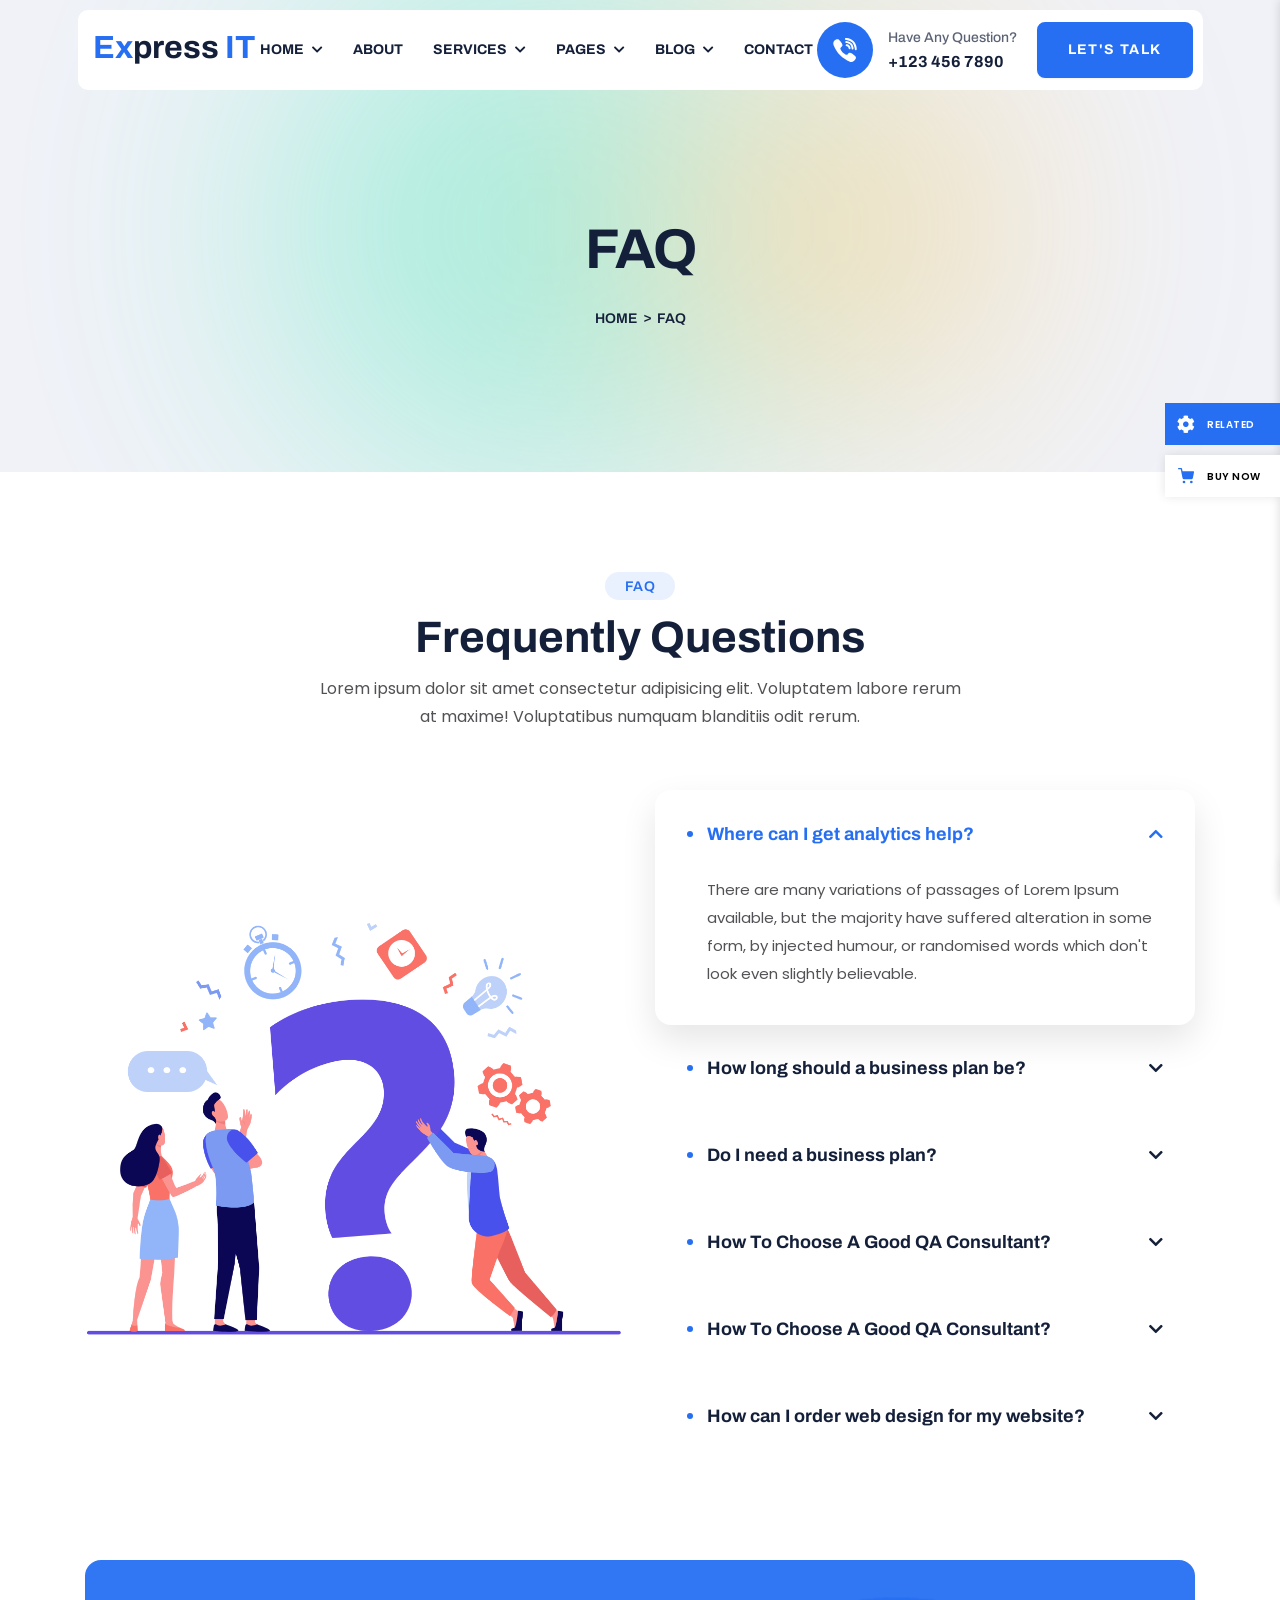
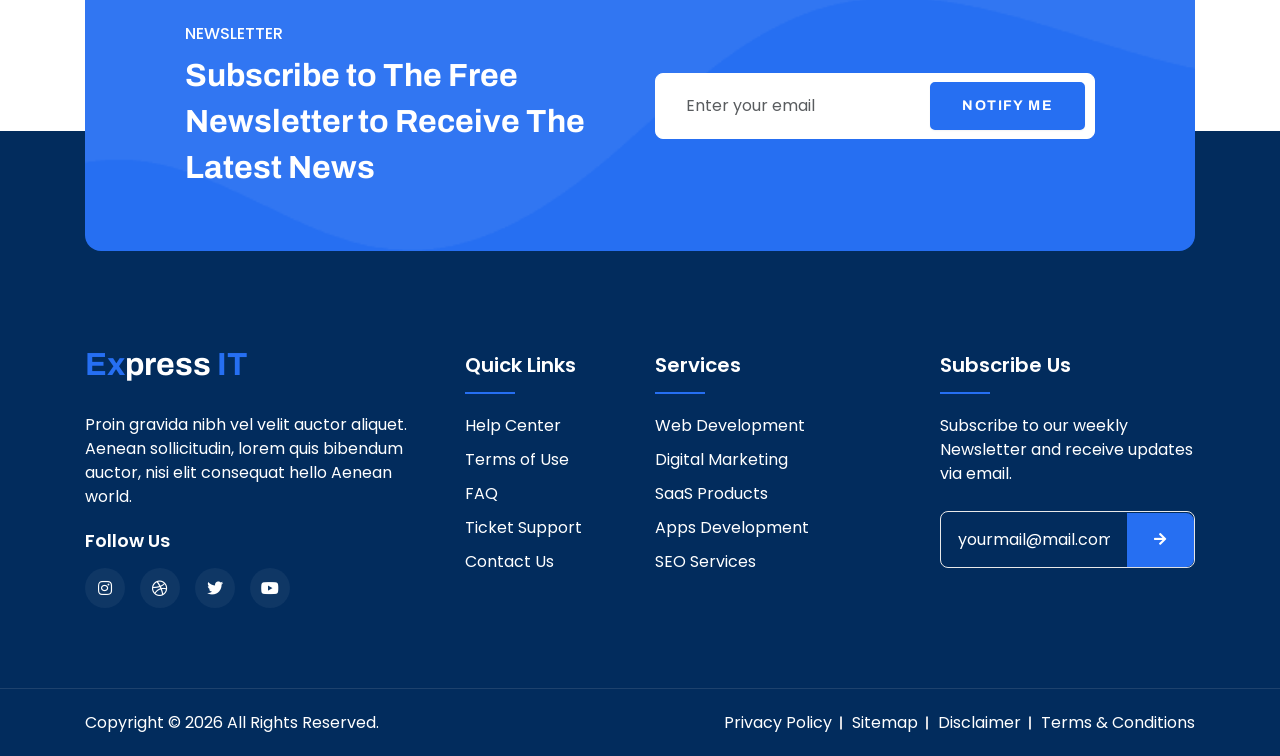
<file: faq.html>
<!DOCTYPE html>
<html lang="en">
	<head>
		<!-- Required meta tags -->
		<meta charset="utf-8" />
		<meta http-equiv="X-UA-Compatible" content="IE=edge" />
		<meta name="viewport" content="width=device-width, initial-scale=1, shrink-to-fit=no" />
		<title>Express IT - It Solution and Technology HTML Template</title>
		<meta name="description" content="Express IT - It Solution and Technology HTML Template" />
		<link rel="shortcut icon" href="assets/images/logo/favicon.png" type="image/f-icon" />

		<!-- font awesome -->
		<link rel="stylesheet" href="assets/css/all.min.css" />
		<!-- bootstraph -->
		<link rel="stylesheet" href="assets/css/bootstrap.min.css" />
		<!-- accordion -->
		<link rel="stylesheet" href="assets/css/accordion.css" />
		<!-- Swiper js -->
		<link rel="stylesheet" href="assets/css/swiper-bundle.min.css" />
		<!-- Odometer Css -->
		<link rel="stylesheet" href="assets/css/odometer.min.css" />
		<!-- FancyBox -->
		<link rel="stylesheet" href="assets/css/jquery.fancybox.min.css" />
		<!-- Animate Animation -->
		<link rel="stylesheet" href="assets/css/animate.css" />
		<!-- User's CSS Here -->
		<link rel="stylesheet" href="assets/css/style.css" />
	</head>
	<body>
		<!-- Preloader Start -->
		<div id="preloader">
			<div id="web__preloader" class="preloader">
				<div class="animation__preloader">
					<div class="box">
						<img src="assets/images/logo/favicon.png" alt="favicon" />
						<div class="spinner"></div>
					</div>
					<div class="txt__loading">
						<span data-text-preloader="E" class="letters__loading">E</span>
						<span data-text-preloader="X" class="letters__loading">X</span>
						<span data-text-preloader="P" class="letters__loading">P</span>
						<span data-text-preloader="R" class="letters__loading">R</span>
						<span data-text-preloader="E" class="letters__loading">E</span>
						<span data-text-preloader="S" class="letters__loading">S</span>
						<span data-text-preloader="S" class="letters__loading">S</span>
						<span data-text-preloader="I" class="letters__loading">I</span>
						<span data-text-preloader="T" class="letters__loading">T</span>
					</div>
				</div>
				<div class="loader__section section_left"></div>
				<div class="loader__section section_right"></div>
			</div>
		</div>
		<!-- Preloader End -->

		<!-- Toolbar Start -->
		<div class="template__toolbar">
			<div class="toolbar__sidebar">
				<div class="toolbar__dropdown">
					<div class="toolbar__btn">
						<span class="toolbar__icon">
							<i class="fa-solid fa-gear"></i>
						</span>
						<span class="toolbar__name">RELATED</span>
					</div>
					<div class="purchase__btn">
						<a target="_blank" href="#">
							<span class="toolbar__icon">
								<svg x="0px" y="0px" viewBox="0 0 24 24" style="height: 16px">
									<circle cx="9" cy="21" r="2"></circle>
									<circle cx="20" cy="21" r="2"></circle>
									<path
										d="M23.8,5.4C23.6,5.1,23.3,5,23,5H6.8L6,0.8C5.9,0.3,5.5,0,5,0H1C0.4,0,0,0.4,0,1s0.4,1,1,1h3.2L5,6.2c0,0,0,0.1,0,0.1
                                        l1.7,8.3C7,16,8.2,17,9.6,17c0,0,0,0,0.1,0h9.7c1.5,0,2.7-1,3-2.4L24,6.2C24,5.9,24,5.6,23.8,5.4z"
									></path>
								</svg>
							</span>
							<span class="toolbar__name">BUY NOW</span>
						</a>
					</div>
				</div>
				<div class="toolbar__preview">
					<div class="toolbar__list">
						<div class="toolbar__inner">
							<!-- <div class="toolbar__logo">
								<a href="#" target="_blank">
									<img src="assets/images/logo/logo-black.png" alt="logo" />
								</a>
							</div> -->
							<!-- Related Color -->
							<span class="toolbar__related">Related Colors</span>
							<div class="color__boxed">
								<a href="#" class="clr-active" onclick="color1();"></a>
								<a href="#" onclick="color2();"></a>
								<a href="#" onclick="color3();"></a>
								<a href="#" onclick="color4();"></a>
								<a href="#" onclick="color5();"></a>
								<a href="#" onclick="color6();"></a>
								<a href="#" onclick="color7();"></a>
								<a href="#" onclick="color8();"></a>
							</div>
							<!-- Related Theme -->
							<span class="toolbar__related">Related Template</span>
							<div class="toolbar__product">
								<a target="_blank" href="index.html">
									<div class="toolbar__product__image">
										<img src="assets/images/thumb/banner-thumb-01.jpg" alt="" />
									</div>
									<span class="toolbar__product__name">Home One</span>
									<div class="flex__desc">
										<span class="toolbar__product__tag">It Solutions</span>
										<!-- <span class="toolbar__product__price">$59</span> -->
									</div>
								</a>
							</div>
							<div class="toolbar__product">
								<a target="_blank" href="index-2.html">
									<div class="toolbar__product__image">
										<img src="assets/images/thumb/banner-thumb-02.jpg" alt="" />
									</div>
									<span class="toolbar__product__name">Home Two</span>
									<div class="flex__desc">
										<span class="toolbar__product__tag">It Solutions</span>
									</div>
								</a>
							</div>
							<div class="toolbar__product">
								<a target="_blank" href="index-3.html">
									<div class="toolbar__product__image">
										<img src="assets/images/thumb/banner-thumb-03.jpg" alt="" />
									</div>
									<span class="toolbar__product__name">Home Three</span>
									<div class="flex__desc">
										<span class="toolbar__product__tag">It Solutions</span>
									</div>
								</a>
							</div>
						</div>
					</div>

					<div class="toolbar__bottom">
						<a class="toolbar__link" href="#" target="_blank">VIEW ALL THEMES </a>
					</div>
				</div>
			</div>
		</div>
		<!-- Toolbar End -->

		<!-- Header Start -->
		<header class="header">
			<nav class="nav">
				<div class="container">
					<div class="header__wrapper">
						<!-- Header Logo End -->
						<div class="header__logo">
							<a href="index.html">
								<!-- <img src="assets/images/logo/logo.png" alt="logo" /> -->
								<span>Ex</span>press <span>IT</span>
							</a>
						</div>
						<!-- Header Logo End -->
						<!-- Header Menu Start -->
						<div class="header__menu">
							<ul class="main__menu">
								<li class="has__dropdown">
									<a href="#">Home</a>
									<ul class="sub__menu">
										<li><a href="index.html">Home One</a></li>
										<li><a href="index-2.html">Home Two</a></li>
										<li><a href="index-3.html">Home Three</a></li>
									</ul>
								</li>
								<li><a href="about.html">about</a></li>
								<li class="has__dropdown">
									<a href="#">Services</a>
									<ul class="sub__menu">
										<li><a href="service.html">service</a></li>
										<li><a href="service-details.html">service details</a></li>
									</ul>
								</li>
								<li class="has__dropdown">
									<a href="#">Pages</a>
									<ul class="sub__menu">
										<li><a href="team.html">Team</a></li>
										<li><a href="project.html">Project</a></li>
										<li><a href="project-details.html">Project details</a></li>
										<li><a href="faq.html">FAQ</a></li>
										<li><a href="pricing.html">Pricing</a></li>
										<li><a href="404.html">404 Page</a></li>
									</ul>
								</li>
								<li class="has__dropdown">
									<a href="#">Blog</a>
									<ul class="sub__menu">
										<li><a href="blog.html">Blog</a></li>
										<li><a href="blog-single.html">Blog details</a></li>
									</ul>
								</li>
								<li><a href="contact.html">contact</a></li>
							</ul>
						</div>
						<!-- Header Menu End -->
						<!-- Header Meta Start -->
						<div class="header__meta">
							<div class="meta__list">
								<a href="tel:+921234567890" class="header__call-option">
									<div class="call__icon">
										<svg width="24" height="24" viewBox="0 0 24 24" fill="none" xmlns="http://www.w3.org/2000/svg">
											<g clip-path="url(#clip0_1_107)">
												<path
													d="M20.531 10.0713C20.5598 6.68762 17.6779 3.58566 14.1067 3.15671C14.0357 3.14829 13.9583 3.13547 13.8764 3.1219C13.6996 3.09261 13.5168 3.0625 13.3323 3.0625C12.6004 3.0625 12.4047 3.57664 12.3532 3.88327C12.3031 4.18141 12.3509 4.43177 12.495 4.62772C12.7374 4.95731 13.1639 5.01582 13.5064 5.0627C13.6068 5.07656 13.7016 5.08946 13.7809 5.10727C16.9894 5.82422 18.0698 6.9514 18.5978 10.1327C18.6107 10.2104 18.6165 10.3062 18.6227 10.4078C18.6457 10.788 18.6937 11.5792 19.5443 11.5792H19.5444C19.6152 11.5792 19.6913 11.5731 19.7705 11.561C20.5626 11.4407 20.5378 10.7175 20.5258 10.37C20.5225 10.2721 20.5193 10.1795 20.5275 10.118C20.5298 10.1025 20.5309 10.0869 20.531 10.0713Z"
													fill="white"
												></path>
												<path
													d="M13.1245 1.91463C13.2196 1.92149 13.3095 1.92805 13.3844 1.93953C18.6532 2.74979 21.0762 5.24609 21.7477 10.556C21.7591 10.6463 21.7609 10.7564 21.7627 10.873C21.7694 11.2878 21.7832 12.1509 22.7101 12.1687L22.7388 12.169C23.0295 12.169 23.2607 12.0814 23.4261 11.9083C23.7146 11.6065 23.6945 11.1582 23.6783 10.7979C23.6743 10.7095 23.6705 10.6263 23.6715 10.5534C23.7385 5.12266 19.0376 0.198112 13.6118 0.0149814C13.5892 0.014236 13.5678 0.0154286 13.5461 0.0184845C13.5354 0.0200497 13.5157 0.0219876 13.4818 0.0219876C13.4277 0.0219876 13.3612 0.0172919 13.2906 0.0125217C13.2052 0.00670807 13.1085 0 13.0104 0C12.1463 0 11.9821 0.614161 11.961 0.980273C11.9126 1.82638 12.7311 1.88594 13.1245 1.91463Z"
													fill="white"
												></path>
												<path
													d="M21.4927 17.4188C21.3806 17.3332 21.2648 17.2446 21.1564 17.1573C20.5811 16.6944 19.9691 16.2676 19.3772 15.855C19.2544 15.7694 19.1316 15.6837 19.0092 15.5979C18.251 15.0653 17.5694 14.8066 16.9254 14.8066C16.0581 14.8066 15.3019 15.2858 14.6777 16.2308C14.4012 16.6498 14.0657 16.8535 13.6523 16.8535C13.4078 16.8535 13.13 16.7837 12.8267 16.6461C10.3796 15.5363 8.6321 13.8349 7.63282 11.5889C7.14977 10.5034 7.30636 9.79384 8.1565 9.21634C8.63926 8.88869 9.53784 8.27871 9.47419 7.11061C9.40211 5.78412 6.47531 1.79289 5.24214 1.33958C4.72003 1.14758 4.17146 1.14579 3.60872 1.3351C2.19108 1.81167 1.17377 2.64862 0.666488 3.7553C0.176277 4.82464 0.198413 6.08025 0.730513 7.38638C2.26875 11.1627 4.43143 14.4552 7.15871 17.1722C9.82823 19.8319 13.1093 22.0105 16.9107 23.6474C17.2533 23.7948 17.6127 23.8752 17.8752 23.9339C17.9646 23.954 18.0418 23.9711 18.0981 23.9866C18.129 23.995 18.1609 23.9995 18.1929 23.9998L18.2229 24C18.2229 24 18.2229 24 18.2231 24C20.011 24 22.1578 22.3662 22.8171 20.5036C23.3948 18.8726 22.3401 18.0665 21.4927 17.4188Z"
													fill="white"
												></path>
												<path
													d="M13.9146 6.22819C13.6085 6.23594 12.9714 6.25174 12.7479 6.90056C12.6433 7.20377 12.6558 7.46702 12.7852 7.68302C12.9749 7.99994 13.3385 8.09706 13.6692 8.15035C14.8685 8.3428 15.4845 9.006 15.6077 10.2373C15.6649 10.8114 16.0515 11.2124 16.5479 11.2124C16.5846 11.2124 16.6222 11.2102 16.6595 11.2057C17.2565 11.1346 17.546 10.696 17.5198 9.90205C17.5293 9.07346 17.0957 8.13276 16.3582 7.38347C15.6181 6.63187 14.726 6.20859 13.9146 6.22819Z"
													fill="white"
												></path>
											</g>
										</svg>
									</div>
									<div class="call__content">
										Have Any Question?
										<span>+123 456 7890 </span>
									</div>
								</a>
								<div class="header__btn">
									<a href="contact.html" class="btn btn-primary">Let's talk</a>
								</div>
								<!-- Header Toggle Start -->
								<div class="header__toggle">
									<div class="toggle__bar"></div>
								</div>
								<!-- Hrader Toggle End -->
							</div>
						</div>
						<!-- Header Meta End -->
					</div>
				</div>
			</nav>
		</header>
		<!-- Header End -->

		<!-- Breadcrumb Start -->
		<div class="breadcrumb__area">
			<div class="container">
				<div class="row">
					<div class="col-12">
						<div class="breadcrumb__title">
							<h1 class="title">FAQ</h1>
							<ul class="link">
								<li><a href="index.html">Home</a></li>
								<li>FAQ</li>
							</ul>
						</div>
					</div>
				</div>
			</div>
		</div>
		<!-- Breadcrumb End -->

		<!-- Accordion Section Start -->
		<section class="accordion__section">
			<div class="container">
				<div class="row">
					<div class="col-12">
						<div class="section__title-wrapper text-center wow fadeInUp" data-wow-delay=".2s">
							<div class="section__title">
								<h4 class="subtitle">FAQ</h4>
								<h2 class="title">Frequently Questions</h2>
								<p class="desc">
									Lorem ipsum dolor sit amet consectetur adipisicing elit. Voluptatem labore rerum at maxime! Voluptatibus
									numquam blanditiis odit rerum.
								</p>
							</div>
						</div>
					</div>
				</div>
				<div class="row align-items-center">
					<div class="col-lg-6">
						<div class="accordion__image">
							<img src="assets/images/faq-img.png" alt="faq-image" data-tilt />
						</div>
					</div>
					<div class="col-lg-6">
						<div class="faq__accordion">
							<ul id="my-accordion" class="accordionjs">
								<!-- Section 1 -->
								<li class="accordion__main">
									<div class="accordion__tab">Where can I get analytics help?</div>
									<div class="accordion__panel">
										<p class="desc">
											There are many variations of passages of Lorem Ipsum available, but the majority have suffered
											alteration in some form, by injected humour, or randomised words which don't look even slightly
											believable.
										</p>
									</div>
								</li>
								<!-- Section 2 -->
								<li class="accordion__main">
									<div class="accordion__tab">How long should a business plan be?</div>
									<div class="accordion__panel">
										<p class="desc">
											There are many variations of passages of Lorem Ipsum available, but the majority have suffered
											alteration in some form, by injected humour, or randomised words which don't look even slightly
											believable.
										</p>
									</div>
								</li>
								<!-- Section 3 -->
								<li class="accordion__main">
									<div class="accordion__tab">Do I need a business plan?</div>
									<div class="accordion__panel">
										<p class="desc">
											There are many variations of passages of Lorem Ipsum available, but the majority have suffered
											alteration in some form, by injected humour, or randomised words which don't look even slightly
											believable.
										</p>
									</div>
								</li>
								<!-- Section 4 -->
								<li class="accordion__main">
									<div class="accordion__tab">How To Choose A Good QA Consultant?</div>
									<div class="accordion__panel">
										<p class="desc">
											There are many variations of passages of Lorem Ipsum available, but the majority have suffered
											alteration in some form, by injected humour, or randomised words which don't look even slightly
											believable.
										</p>
									</div>
								</li>
								<!-- Section 5 -->
								<li class="accordion__main">
									<div class="accordion__tab">How To Choose A Good QA Consultant?</div>
									<div class="accordion__panel">
										<p class="desc">
											There are many variations of passages of Lorem Ipsum available, but the majority have suffered
											alteration in some form, by injected humour, or randomised words which don't look even slightly
											believable.
										</p>
									</div>
								</li>
								<!-- Section 6 -->
								<li class="accordion__main">
									<div class="accordion__tab">How can I order web design for my website?</div>
									<div class="accordion__panel">
										<p class="desc">
											There are many variations of passages of Lorem Ipsum available, but the majority have suffered
											alteration in some form, by injected humour, or randomised words which don't look even slightly
											believable.
										</p>
									</div>
								</li>
							</ul>
						</div>
					</div>
				</div>
			</div>
		</section>
		<!-- Accordion Section End -->

		<!-- CAll To Action Start -->
		<section class="call__to__action p-0">
			<div class="container">
				<div class="row">
					<div class="col-12">
						<div class="ctaBox__wrapper">
							<div class="ctaBox__content">
								<h4 class="ctaBox__subtitle">Newsletter</h4>
								<h2 class="ctaBox__title">Subscribe to The Free Newsletter to Receive The Latest News</h2>
							</div>
							<form action="#" method="post" class="ctaBox__form">
								<input type="email" name="email" class="form-control" placeholder="Enter your email" />
								<button type="submit" class="btn btn-primary">Notify me</button>
							</form>
						</div>
					</div>
				</div>
			</div>
		</section>
		<!-- CAll To Action End -->

		<!-- Footer Section Start -->
		<footer class="footer__section">
			<div class="container">
				<div class="row">
					<div class="col-lg-4 col-md-5 col-sm-6">
						<div class="footer__wrapper">
							<div class="footer__widget">
								<div class="logo">
									<a href="index.html"
										><!-- <img src="assets/images/logo/logo-white.png" alt="logo" /> -->
										<span>Ex</span>press <span>IT</span></a
									>
								</div>
								<p>
									Proin gravida nibh vel velit auctor aliquet. Aenean sollicitudin, lorem quis bibendum auctor, nisi elit
									consequat hello Aenean world.
								</p>
								<div class="para__title">
									<h6>Follow Us</h6>
								</div>
								<div class="social__icon">
									<ul>
										<li>
											<a href="#"><i class="fab fa-instagram"></i></a>
										</li>
										<li>
											<a href="#"><i class="fab fa-dribbble"></i></a>
										</li>
										<li>
											<a href="#"><i class="fab fa-twitter"></i></a>
										</li>
										<li>
											<a href="#"><i class="fab fa-youtube"></i></a>
										</li>
									</ul>
								</div>
							</div>
						</div>
					</div>
					<div class="col-lg-2 col-md-3 col-sm-6">
						<div class="footer__wrapper" data-aos-delay="200">
							<div class="footer__widget">
								<h4 class="widget__title">Quick Links</h4>
								<ul class="widget__list">
									<li><a href="#">Help Center</a></li>
									<li><a href="#">Terms of Use</a></li>
									<li><a href="#">FAQ</a></li>
									<li><a href="#">Ticket Support</a></li>
									<li><a href="#">Contact Us</a></li>
								</ul>
							</div>
						</div>
					</div>
					<div class="col-lg-3 col-md-4 col-sm-6">
						<div class="footer__wrapper" data-aos-delay="200">
							<div class="footer__widget">
								<h4 class="widget__title">Services</h4>
								<ul class="widget__list">
									<li><a href="#">Web Development</a></li>
									<li><a href="#">Digital Marketing</a></li>
									<li><a href="#">SaaS Products</a></li>
									<li><a href="#">Apps Development</a></li>
									<li><a href="#">SEO Services</a></li>
								</ul>
							</div>
						</div>
					</div>

					<div class="col-lg-3 col-md-6 col-sm-6">
						<div class="footer__wrapper" data-aos-delay="200">
							<div class="footer__widget">
								<h4 class="widget__title">Subscribe Us</h4>
								<p>Subscribe to our weekly Newsletter and receive updates via email.</p>
								<div class="newsletter-form mt-25">
									<form action="#">
										<input type="email" name="email" class="form-control" placeholder="yourmail@mail.com" />
										<button type="submit" class="btn btn-primary">
											<i class="fa-solid fa-arrow-right"></i>
										</button>
									</form>
								</div>
							</div>
						</div>
					</div>
				</div>
			</div>
			<div class="footer__bottom">
				<div class="container">
					<div class="row">
						<div class="col-12">
							<div class="footer__content text-center">
								<div class="content">
									<p>
										Copyright ©
										<script>
											document.write(new Date().getFullYear());
										</script>
										All rights reserved.
									</p>
								</div>
								<div class="link">
									<a href="#">Privacy Policy</a>
									<a href="#">Sitemap</a>
									<a href="#">Disclaimer</a>
									<a href="#">Terms &amp; Conditions</a>
								</div>
							</div>
						</div>
					</div>
				</div>
			</div>
		</footer>
		<!-- Footer Section End -->

		<!-- Header Flyout Menu Start -->
		<div class="flyoutMenu">
			<div class="flyout__flip">
				<div class="flyout__inner">
					<div class="menu__header-top">
						<div class="brand__logo">
							<a href="index.html"
								><!-- <img src="assets/images/logo/logo.png" alt="logo" /> -->
								<span>Ex</span>press <span>IT</span></a
							>
						</div>
						<!-- Close -->
						<div class="closest__btn">
							<i class="fas fa-close"></i>
						</div>
						<!-- Close -->
					</div>
					<div class="flyout__menu">
						<ul class="flyout-main__menu">
							<li class="has__dropdown">
								<a href="#" class="nav__link">Home</a>
								<ul class="sub__menu">
									<li><a href="index.html">Home One</a></li>
									<li><a href="index-2.html">Home Two</a></li>
									<li><a href="index-3.html">Home Three</a></li>
								</ul>
							</li>
							<li><a href="about.html">about</a></li>
							<li class="has__dropdown">
								<a href="#" class="nav__link">Services</a>
								<ul class="sub__menu">
									<li><a href="service.html">service</a></li>
									<li><a href="service-details.html">service details</a></li>
								</ul>
							</li>
							<li class="has__dropdown">
								<a href="#" class="nav__link">Pages</a>
								<ul class="sub__menu">
									<li><a href="team.html">Team</a></li>
									<li><a href="project.html">Project</a></li>
									<li><a href="project-details.html">Project details</a></li>
									<li><a href="faq.html">FAQ</a></li>
									<li><a href="pricing.html">Pricing</a></li>
									<li><a href="404.html">404 Page</a></li>
								</ul>
							</li>
							<li class="has__dropdown">
								<a href="#" class="nav__link">Blog</a>
								<ul class="sub__menu">
									<li><a href="blog.html">Blog</a></li>
									<li><a href="blog-single.html">Blog details</a></li>
								</ul>
							</li>
							<li><a href="contact.html">contact</a></li>
						</ul>
					</div>
				</div>
			</div>
		</div>
		<!-- Header Flyout Menu End -->

		<!-- JS -->
		<script src="assets/js/jquery-3.7.1.min.js"></script>
		<script src="assets/js/bootstrap.min.js"></script>
		<script src="assets/js/bootstrap.bundle.min.js"></script>
		<script src="assets/js/swiper-bundle.min.js"></script>
		<script src="assets/js/jquery.fancybox.min.js"></script>
		<script src="assets/js/accordion.min.js"></script>
		<script src="assets/js/wow.min.js"></script>
		<script src="assets/js/mixitup.min.js"></script>
		<script src="assets/js/odometer.min.js"></script>
		<script src="assets/js/appear.min.js"></script>
		<script src="assets/js/tilt.jquery.min.js"></script>
		<script src="assets/js/color.js"></script>
		<script src="assets/js/scripts.js"></script>
	</body>
</html>
</file>
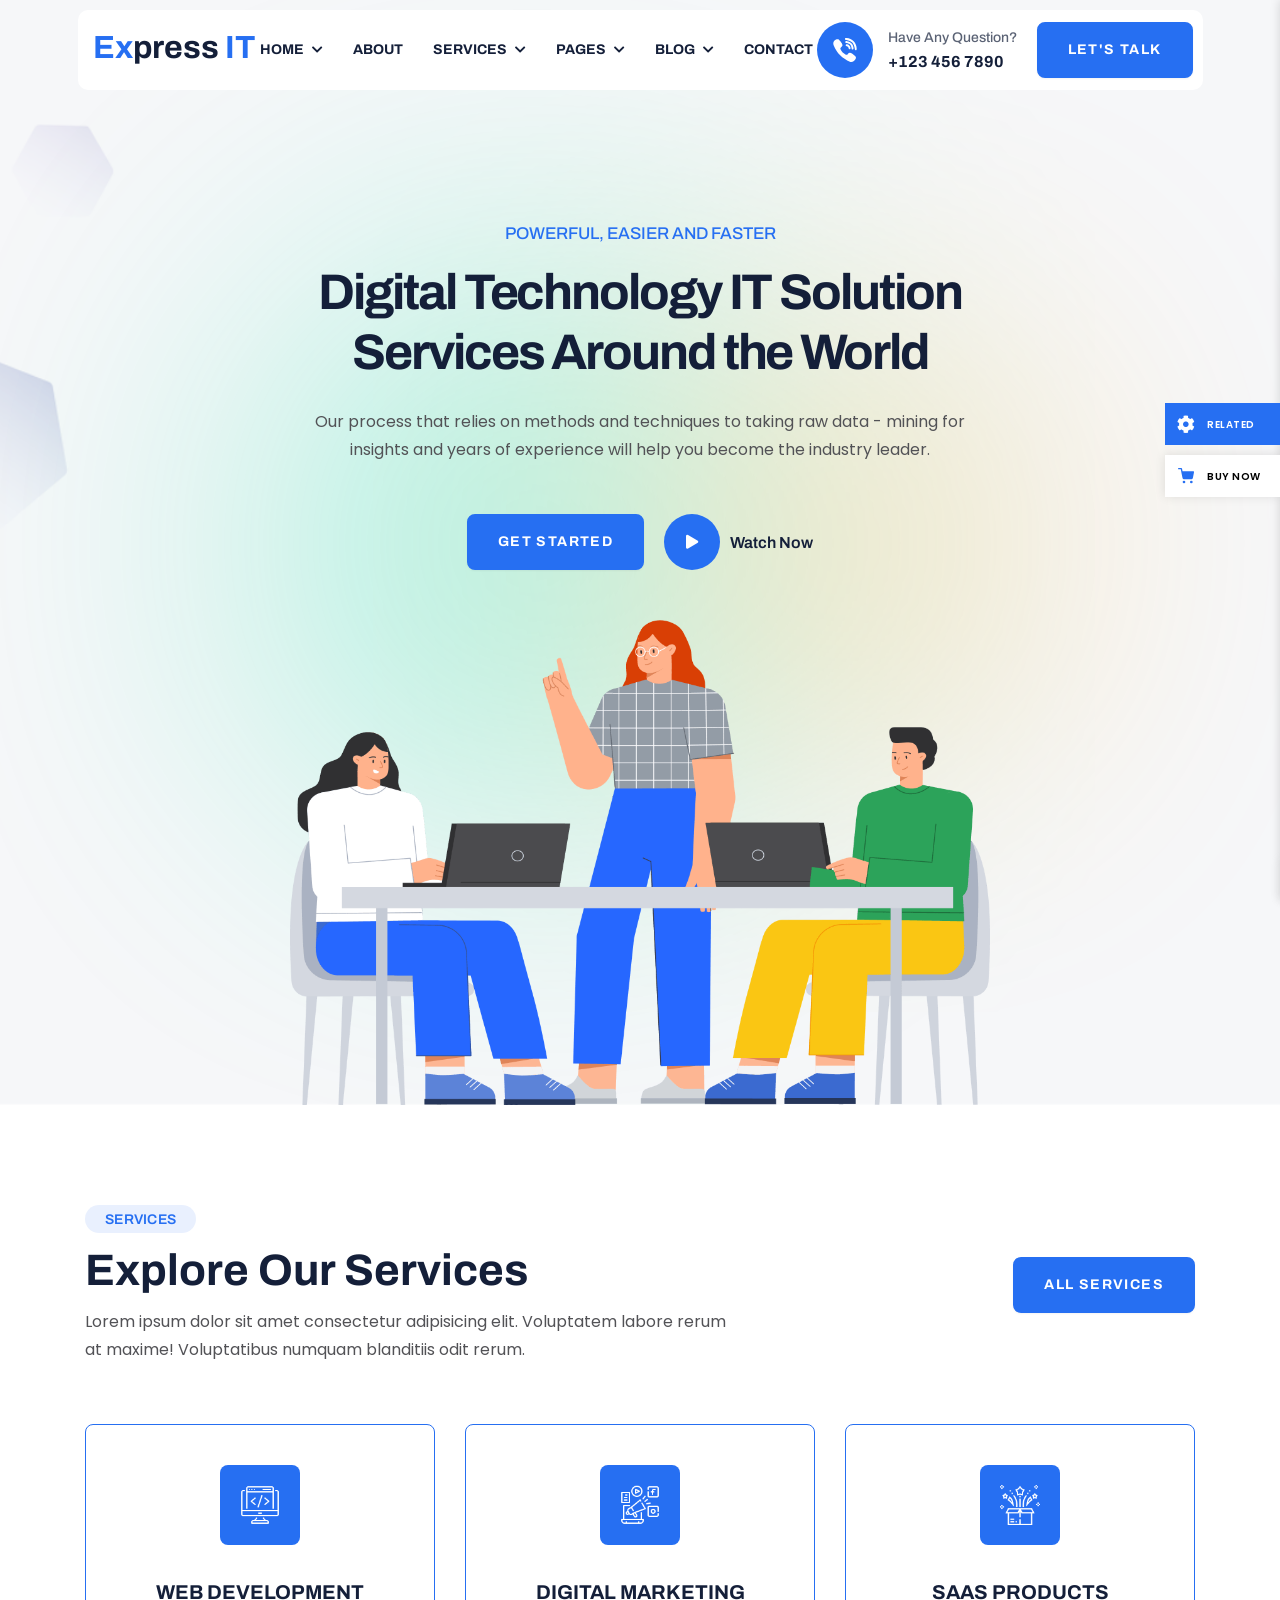
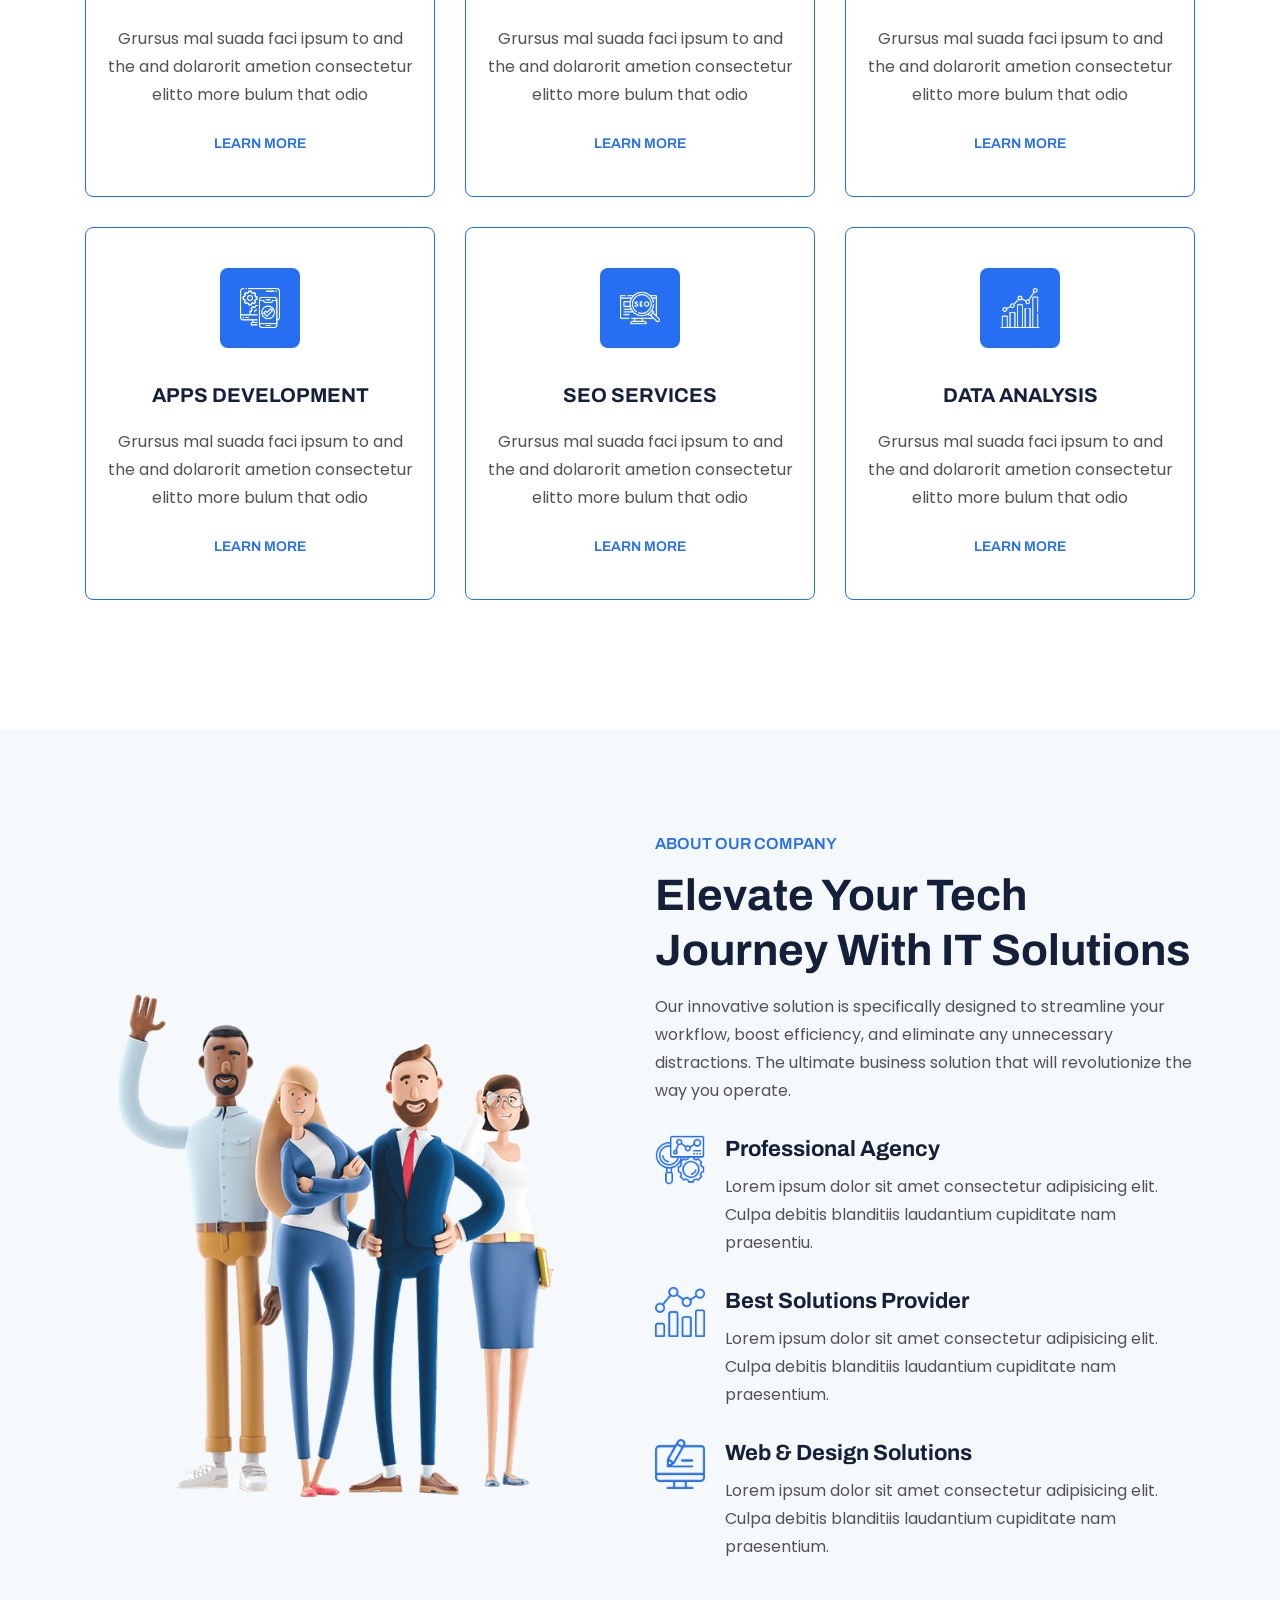
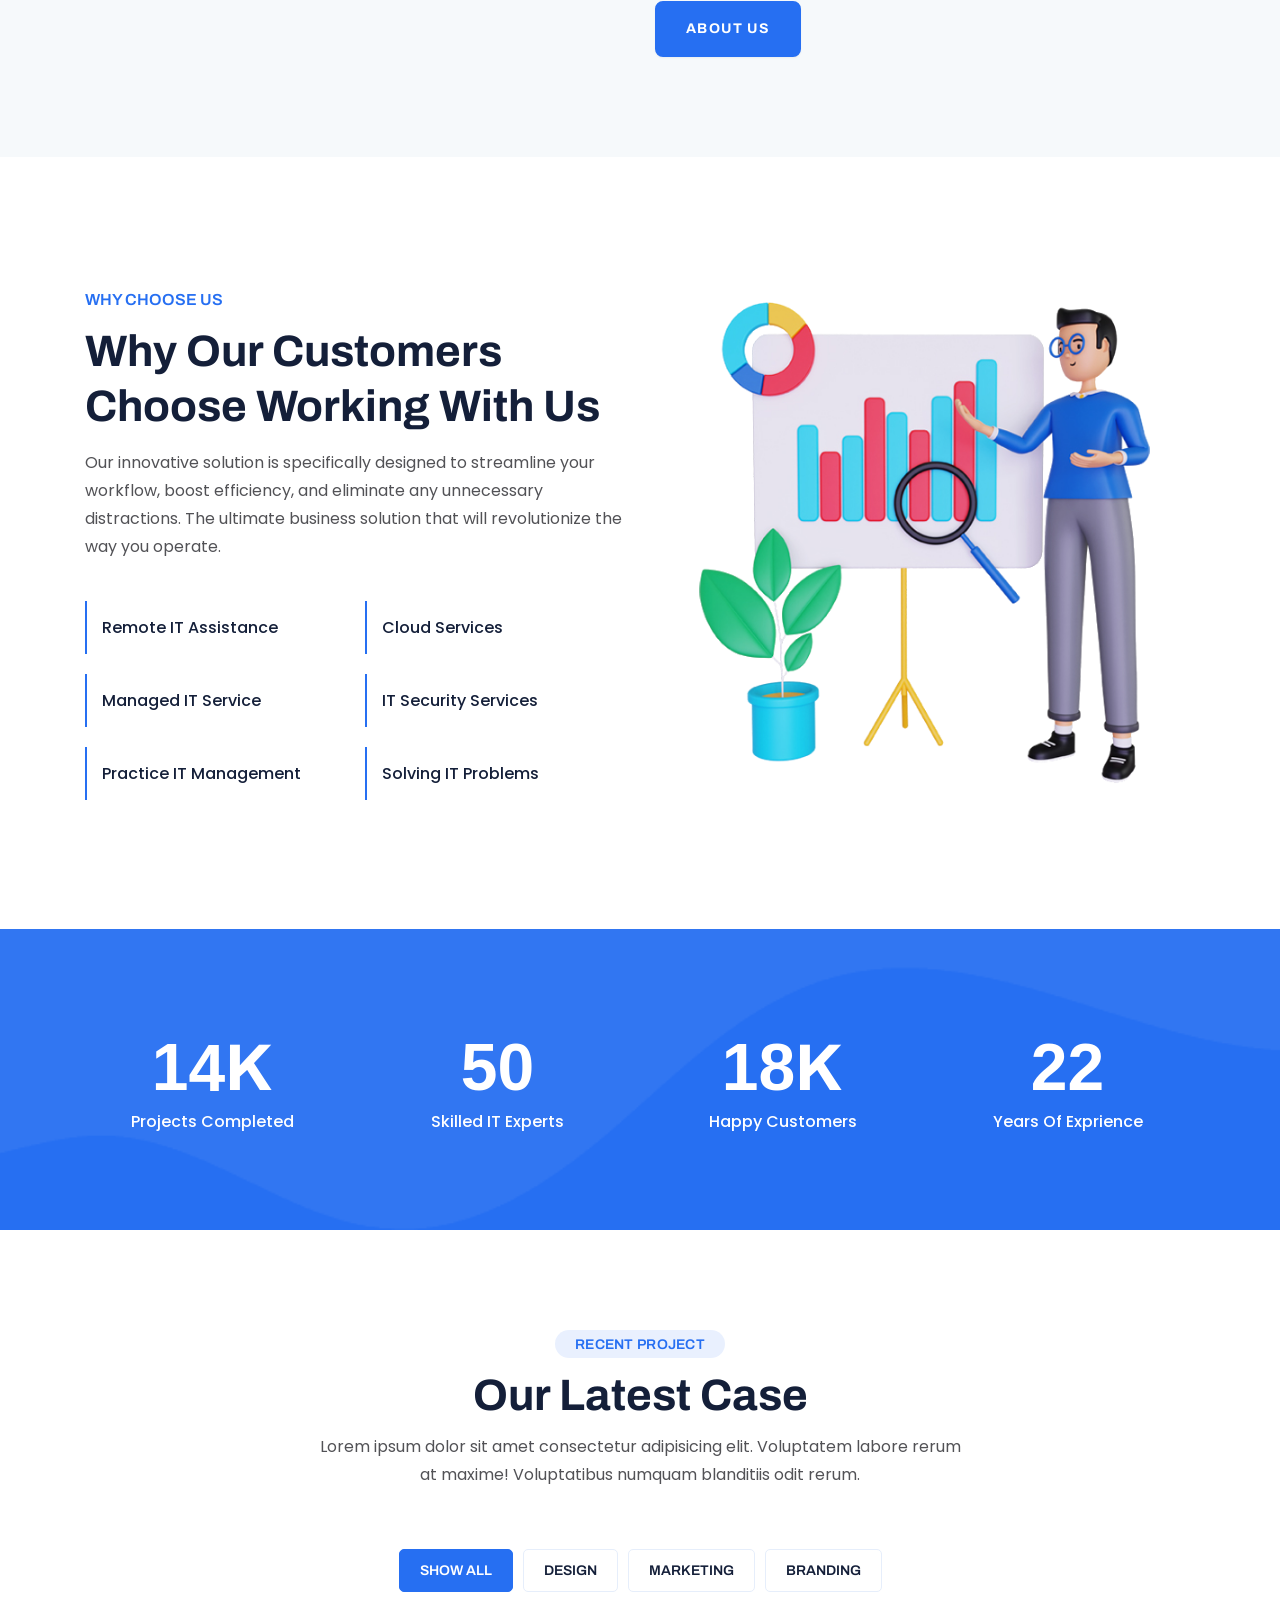
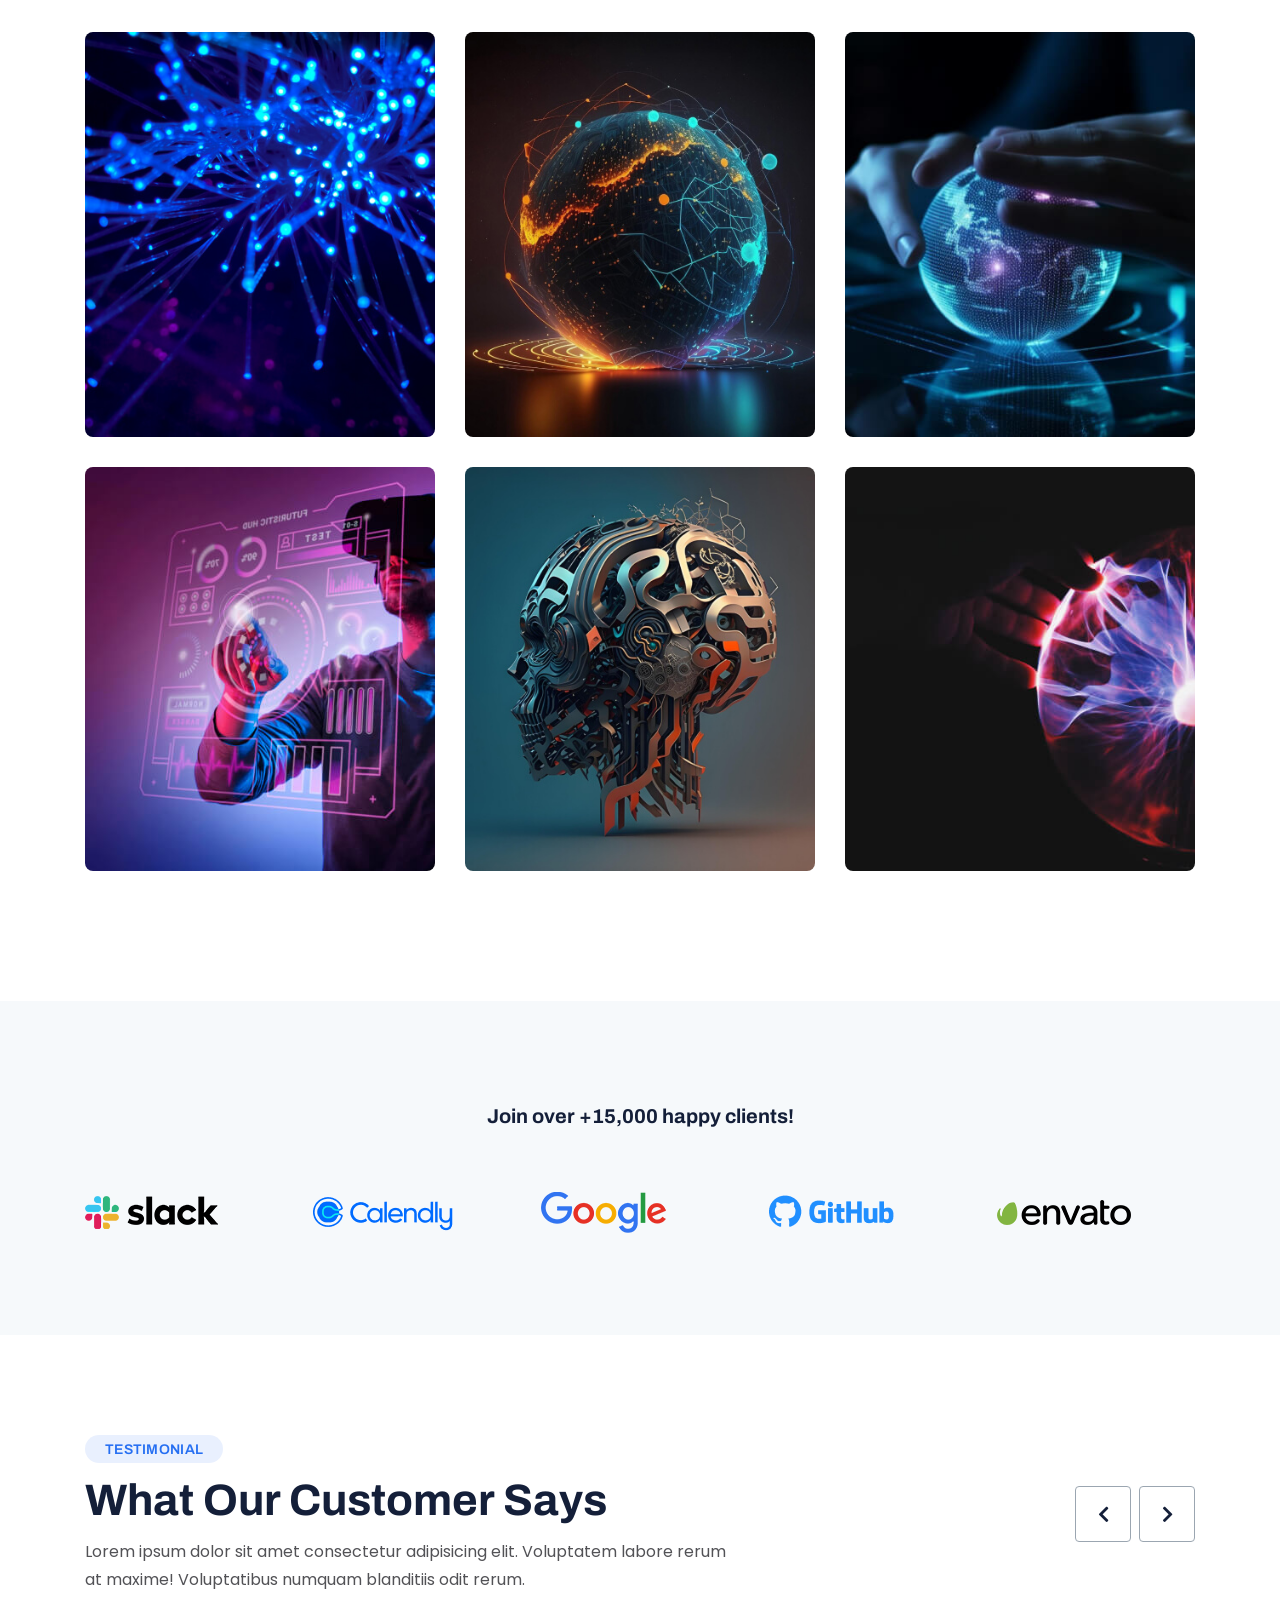
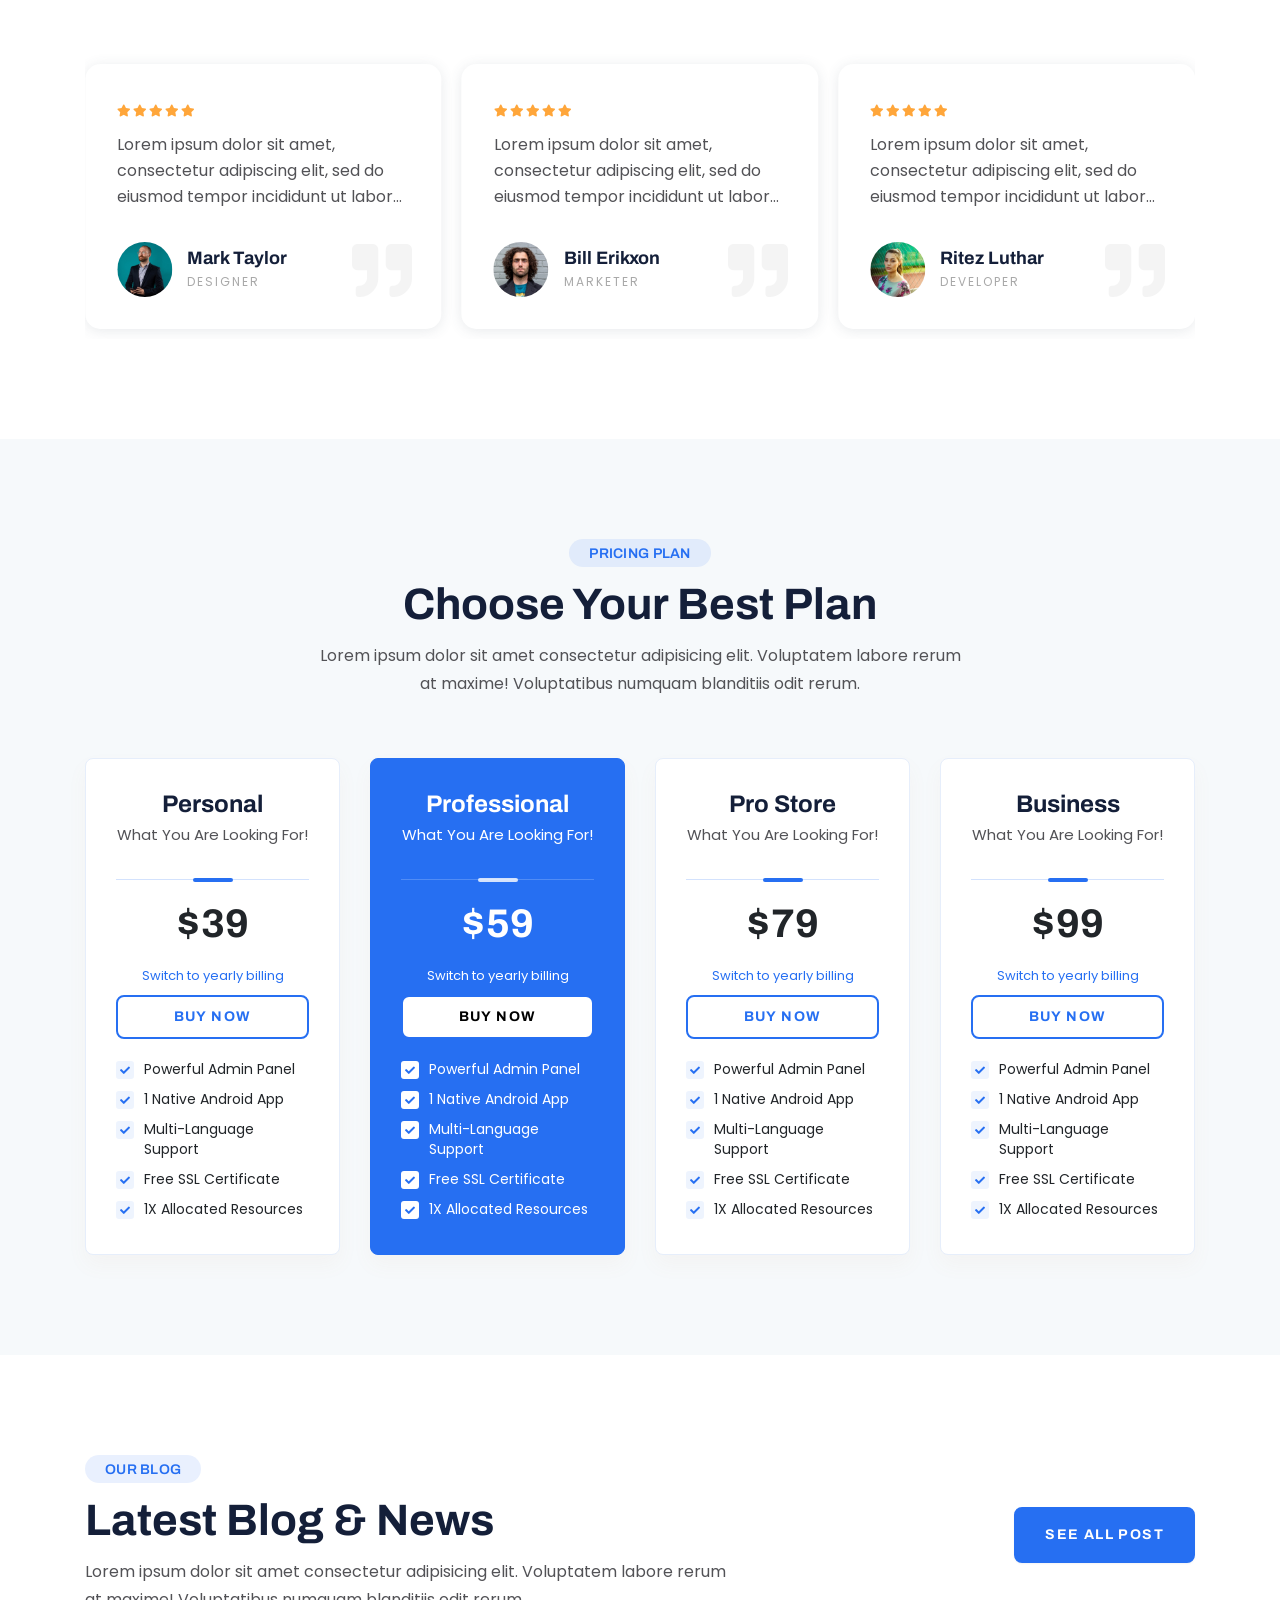
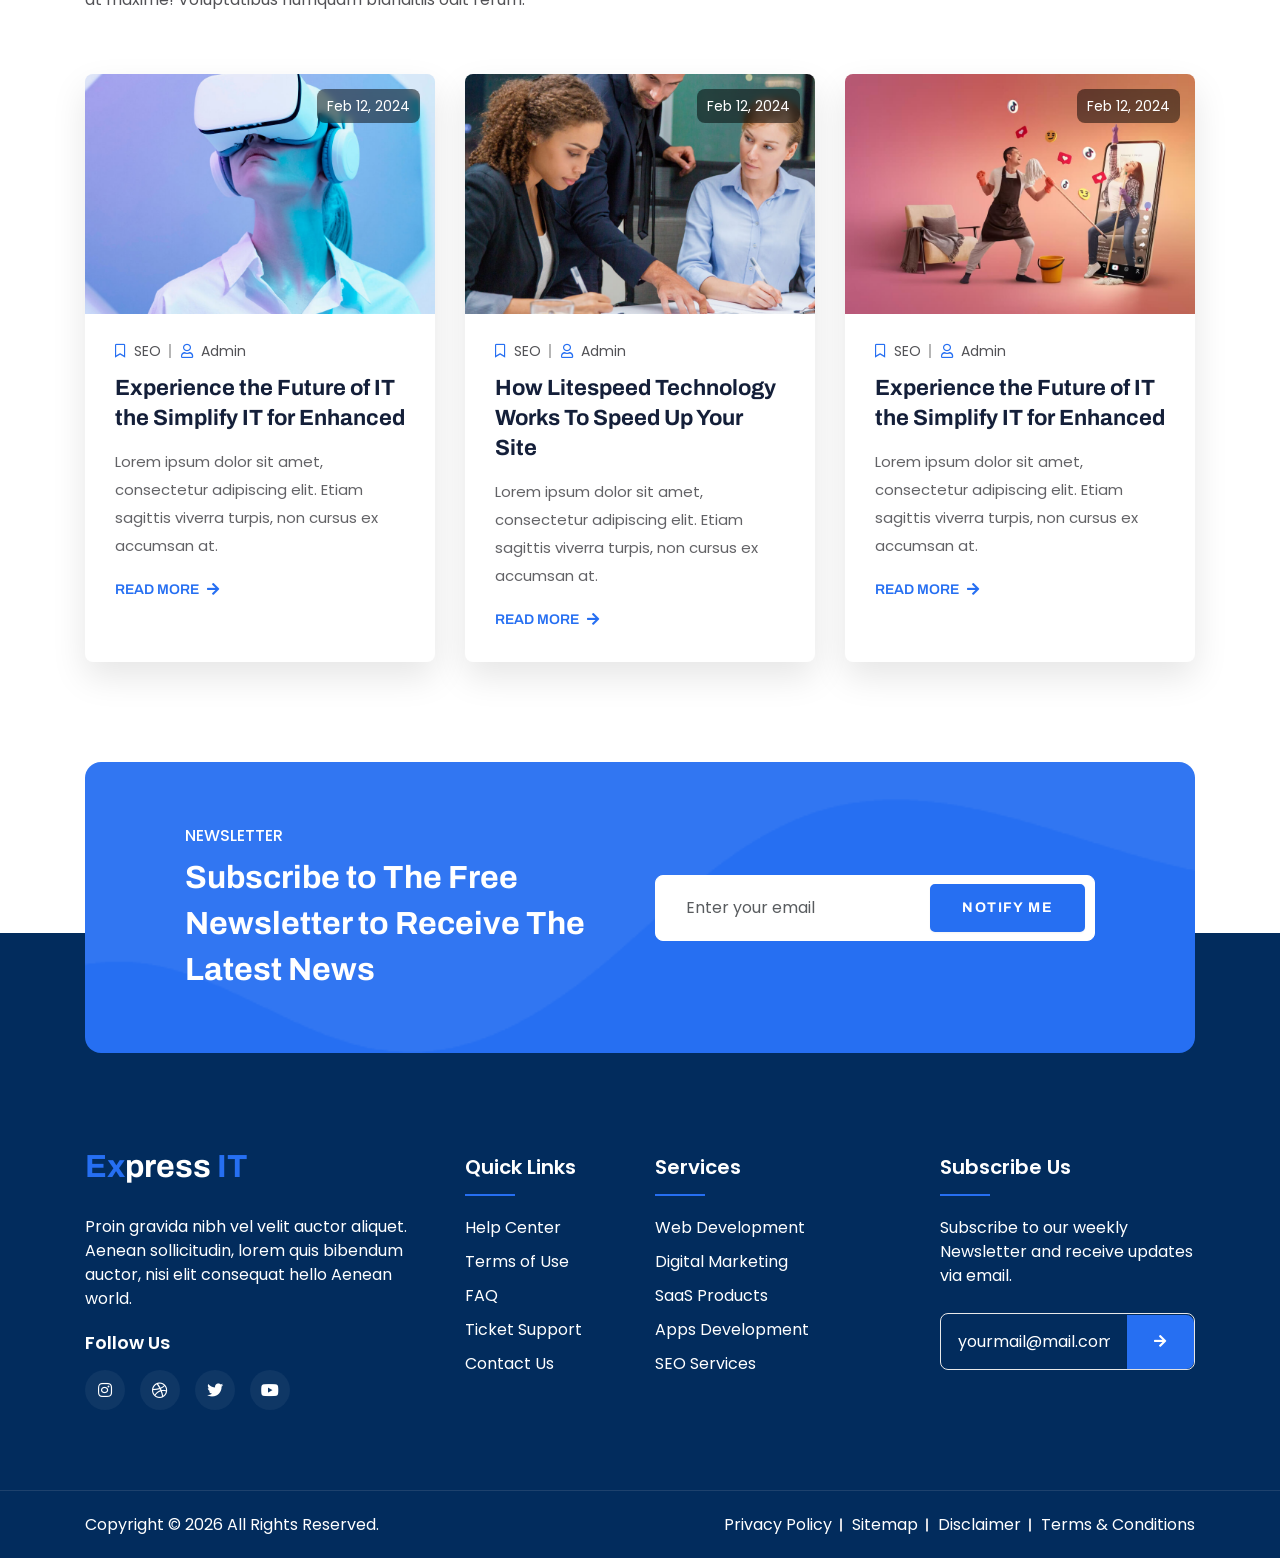
<file: index-2.html>
<!DOCTYPE html>
<html lang="en">
	<head>
		<!-- Required meta tags -->
		<meta charset="utf-8" />
		<meta http-equiv="X-UA-Compatible" content="IE=edge" />
		<meta name="viewport" content="width=device-width, initial-scale=1, shrink-to-fit=no" />
		<title>Express IT - It Solution and Technology HTML Template</title>
		<meta name="description" content="Express IT - It Solution and Technology HTML Template" />
		<link rel="shortcut icon" href="assets/images/logo/favicon.png" type="image/f-icon" />

		<!-- font awesome -->
		<link rel="stylesheet" href="assets/css/all.min.css" />
		<!-- bootstraph -->
		<link rel="stylesheet" href="assets/css/bootstrap.min.css" />
		<!-- accordion -->
		<link rel="stylesheet" href="assets/css/accordion.css" />
		<!-- Swiper js -->
		<link rel="stylesheet" href="assets/css/swiper-bundle.min.css" />
		<!-- Odometer Css -->
		<link rel="stylesheet" href="assets/css/odometer.min.css" />
		<!-- FancyBox -->
		<link rel="stylesheet" href="assets/css/jquery.fancybox.min.css" />
		<!-- Animate Animation -->
		<link rel="stylesheet" href="assets/css/animate.css" />
		<!-- User's CSS Here -->
		<link rel="stylesheet" href="assets/css/style.css" />
	</head>
	<body>
		<!-- Preloader Start -->
		<div id="preloader">
			<div id="web__preloader" class="preloader">
				<div class="animation__preloader">
					<div class="box">
						<img src="assets/images/logo/favicon.png" alt="favicon" />
						<div class="spinner"></div>
					</div>
					<div class="txt__loading">
						<span data-text-preloader="E" class="letters__loading">E</span>
						<span data-text-preloader="X" class="letters__loading">X</span>
						<span data-text-preloader="P" class="letters__loading">P</span>
						<span data-text-preloader="R" class="letters__loading">R</span>
						<span data-text-preloader="E" class="letters__loading">E</span>
						<span data-text-preloader="S" class="letters__loading">S</span>
						<span data-text-preloader="S" class="letters__loading">S</span>
						<span data-text-preloader="I" class="letters__loading">I</span>
						<span data-text-preloader="T" class="letters__loading">T</span>
					</div>
				</div>
				<div class="loader__section section_left"></div>
				<div class="loader__section section_right"></div>
			</div>
		</div>
		<!-- Preloader End -->

		<!-- Toolbar Start -->
		<div class="template__toolbar">
			<div class="toolbar__sidebar">
				<div class="toolbar__dropdown">
					<div class="toolbar__btn">
						<span class="toolbar__icon">
							<i class="fa-solid fa-gear"></i>
						</span>
						<span class="toolbar__name">RELATED</span>
					</div>
					<div class="purchase__btn">
						<a target="_blank" href="#">
							<span class="toolbar__icon">
								<svg x="0px" y="0px" viewBox="0 0 24 24" style="height: 16px">
									<circle cx="9" cy="21" r="2"></circle>
									<circle cx="20" cy="21" r="2"></circle>
									<path
										d="M23.8,5.4C23.6,5.1,23.3,5,23,5H6.8L6,0.8C5.9,0.3,5.5,0,5,0H1C0.4,0,0,0.4,0,1s0.4,1,1,1h3.2L5,6.2c0,0,0,0.1,0,0.1
                                        l1.7,8.3C7,16,8.2,17,9.6,17c0,0,0,0,0.1,0h9.7c1.5,0,2.7-1,3-2.4L24,6.2C24,5.9,24,5.6,23.8,5.4z"
									></path>
								</svg>
							</span>
							<span class="toolbar__name">BUY NOW</span>
						</a>
					</div>
				</div>
				<div class="toolbar__preview">
					<div class="toolbar__list">
						<div class="toolbar__inner">
							<!-- <div class="toolbar__logo">
								<a href="#" target="_blank">
									<img src="assets/images/logo/logo-black.png" alt="logo" />
								</a>
							</div> -->
							<!-- Related Color -->
							<span class="toolbar__related">Related Colors</span>
							<div class="color__boxed">
								<a href="#" class="clr-active" onclick="color1();"></a>
								<a href="#" onclick="color2();"></a>
								<a href="#" onclick="color3();"></a>
								<a href="#" onclick="color4();"></a>
								<a href="#" onclick="color5();"></a>
								<a href="#" onclick="color6();"></a>
								<a href="#" onclick="color7();"></a>
								<a href="#" onclick="color8();"></a>
							</div>
							<!-- Related Theme -->
							<span class="toolbar__related">Related Template</span>
							<div class="toolbar__product">
								<a target="_blank" href="index.html">
									<div class="toolbar__product__image">
										<img src="assets/images/thumb/banner-thumb-01.jpg" alt="" />
									</div>
									<span class="toolbar__product__name">Home One</span>
									<div class="flex__desc">
										<span class="toolbar__product__tag">It Solutions</span>
										<!-- <span class="toolbar__product__price">$59</span> -->
									</div>
								</a>
							</div>
							<div class="toolbar__product">
								<a target="_blank" href="index-2.html">
									<div class="toolbar__product__image">
										<img src="assets/images/thumb/banner-thumb-02.jpg" alt="" />
									</div>
									<span class="toolbar__product__name">Home Two</span>
									<div class="flex__desc">
										<span class="toolbar__product__tag">It Solutions</span>
									</div>
								</a>
							</div>
							<div class="toolbar__product">
								<a target="_blank" href="index-3.html">
									<div class="toolbar__product__image">
										<img src="assets/images/thumb/banner-thumb-03.jpg" alt="" />
									</div>
									<span class="toolbar__product__name">Home Three</span>
									<div class="flex__desc">
										<span class="toolbar__product__tag">It Solutions</span>
									</div>
								</a>
							</div>
						</div>
					</div>

					<div class="toolbar__bottom">
						<a class="toolbar__link" href="#" target="_blank">VIEW ALL THEMES </a>
					</div>
				</div>
			</div>
		</div>
		<!-- Toolbar End -->

		<!-- Header Start -->
		<header class="header">
			<nav class="nav">
				<div class="container">
					<div class="header__wrapper">
						<!-- Header Logo End -->
						<div class="header__logo">
							<a href="index.html">
								<!-- <img src="assets/images/logo/logo.png" alt="logo" /> -->
								<span>Ex</span>press <span>IT</span>
							</a>
						</div>
						<!-- Header Logo End -->
						<!-- Header Menu Start -->
						<div class="header__menu">
							<ul class="main__menu">
								<li class="has__dropdown">
									<a href="#">Home</a>
									<ul class="sub__menu">
										<li><a href="index.html">Home One</a></li>
										<li><a href="index-2.html">Home Two</a></li>
										<li><a href="index-3.html">Home Three</a></li>
									</ul>
								</li>
								<li><a href="about.html">about</a></li>
								<li class="has__dropdown">
									<a href="#">Services</a>
									<ul class="sub__menu">
										<li><a href="service.html">service</a></li>
										<li><a href="service-details.html">service details</a></li>
									</ul>
								</li>
								<li class="has__dropdown">
									<a href="#">Pages</a>
									<ul class="sub__menu">
										<li><a href="team.html">Team</a></li>
										<li><a href="project.html">Project</a></li>
										<li><a href="project-details.html">Project details</a></li>
										<li><a href="faq.html">FAQ</a></li>
										<li><a href="pricing.html">Pricing</a></li>
										<li><a href="404.html">404 Page</a></li>
									</ul>
								</li>
								<li class="has__dropdown">
									<a href="#">Blog</a>
									<ul class="sub__menu">
										<li><a href="blog.html">Blog</a></li>
										<li><a href="blog-single.html">Blog details</a></li>
									</ul>
								</li>
								<li><a href="contact.html">contact</a></li>
							</ul>
						</div>
						<!-- Header Menu End -->
						<!-- Header Meta Start -->
						<div class="header__meta">
							<div class="meta__list">
								<a href="tel:+921234567890" class="header__call-option">
									<div class="call__icon">
										<svg width="24" height="24" viewBox="0 0 24 24" fill="none" xmlns="http://www.w3.org/2000/svg">
											<g clip-path="url(#clip0_1_107)">
												<path
													d="M20.531 10.0713C20.5598 6.68762 17.6779 3.58566 14.1067 3.15671C14.0357 3.14829 13.9583 3.13547 13.8764 3.1219C13.6996 3.09261 13.5168 3.0625 13.3323 3.0625C12.6004 3.0625 12.4047 3.57664 12.3532 3.88327C12.3031 4.18141 12.3509 4.43177 12.495 4.62772C12.7374 4.95731 13.1639 5.01582 13.5064 5.0627C13.6068 5.07656 13.7016 5.08946 13.7809 5.10727C16.9894 5.82422 18.0698 6.9514 18.5978 10.1327C18.6107 10.2104 18.6165 10.3062 18.6227 10.4078C18.6457 10.788 18.6937 11.5792 19.5443 11.5792H19.5444C19.6152 11.5792 19.6913 11.5731 19.7705 11.561C20.5626 11.4407 20.5378 10.7175 20.5258 10.37C20.5225 10.2721 20.5193 10.1795 20.5275 10.118C20.5298 10.1025 20.5309 10.0869 20.531 10.0713Z"
													fill="white"
												></path>
												<path
													d="M13.1245 1.91463C13.2196 1.92149 13.3095 1.92805 13.3844 1.93953C18.6532 2.74979 21.0762 5.24609 21.7477 10.556C21.7591 10.6463 21.7609 10.7564 21.7627 10.873C21.7694 11.2878 21.7832 12.1509 22.7101 12.1687L22.7388 12.169C23.0295 12.169 23.2607 12.0814 23.4261 11.9083C23.7146 11.6065 23.6945 11.1582 23.6783 10.7979C23.6743 10.7095 23.6705 10.6263 23.6715 10.5534C23.7385 5.12266 19.0376 0.198112 13.6118 0.0149814C13.5892 0.014236 13.5678 0.0154286 13.5461 0.0184845C13.5354 0.0200497 13.5157 0.0219876 13.4818 0.0219876C13.4277 0.0219876 13.3612 0.0172919 13.2906 0.0125217C13.2052 0.00670807 13.1085 0 13.0104 0C12.1463 0 11.9821 0.614161 11.961 0.980273C11.9126 1.82638 12.7311 1.88594 13.1245 1.91463Z"
													fill="white"
												></path>
												<path
													d="M21.4927 17.4188C21.3806 17.3332 21.2648 17.2446 21.1564 17.1573C20.5811 16.6944 19.9691 16.2676 19.3772 15.855C19.2544 15.7694 19.1316 15.6837 19.0092 15.5979C18.251 15.0653 17.5694 14.8066 16.9254 14.8066C16.0581 14.8066 15.3019 15.2858 14.6777 16.2308C14.4012 16.6498 14.0657 16.8535 13.6523 16.8535C13.4078 16.8535 13.13 16.7837 12.8267 16.6461C10.3796 15.5363 8.6321 13.8349 7.63282 11.5889C7.14977 10.5034 7.30636 9.79384 8.1565 9.21634C8.63926 8.88869 9.53784 8.27871 9.47419 7.11061C9.40211 5.78412 6.47531 1.79289 5.24214 1.33958C4.72003 1.14758 4.17146 1.14579 3.60872 1.3351C2.19108 1.81167 1.17377 2.64862 0.666488 3.7553C0.176277 4.82464 0.198413 6.08025 0.730513 7.38638C2.26875 11.1627 4.43143 14.4552 7.15871 17.1722C9.82823 19.8319 13.1093 22.0105 16.9107 23.6474C17.2533 23.7948 17.6127 23.8752 17.8752 23.9339C17.9646 23.954 18.0418 23.9711 18.0981 23.9866C18.129 23.995 18.1609 23.9995 18.1929 23.9998L18.2229 24C18.2229 24 18.2229 24 18.2231 24C20.011 24 22.1578 22.3662 22.8171 20.5036C23.3948 18.8726 22.3401 18.0665 21.4927 17.4188Z"
													fill="white"
												></path>
												<path
													d="M13.9146 6.22819C13.6085 6.23594 12.9714 6.25174 12.7479 6.90056C12.6433 7.20377 12.6558 7.46702 12.7852 7.68302C12.9749 7.99994 13.3385 8.09706 13.6692 8.15035C14.8685 8.3428 15.4845 9.006 15.6077 10.2373C15.6649 10.8114 16.0515 11.2124 16.5479 11.2124C16.5846 11.2124 16.6222 11.2102 16.6595 11.2057C17.2565 11.1346 17.546 10.696 17.5198 9.90205C17.5293 9.07346 17.0957 8.13276 16.3582 7.38347C15.6181 6.63187 14.726 6.20859 13.9146 6.22819Z"
													fill="white"
												></path>
											</g>
										</svg>
									</div>
									<div class="call__content">
										Have Any Question?
										<span>+123 456 7890 </span>
									</div>
								</a>
								<div class="header__btn">
									<a href="contact.html" class="btn btn-primary">Let's talk</a>
								</div>
								<!-- Header Toggle Start -->
								<div class="header__toggle">
									<div class="toggle__bar"></div>
								</div>
								<!-- Hrader Toggle End -->
							</div>
						</div>
						<!-- Header Meta End -->
					</div>
				</div>
			</nav>
		</header>
		<!-- Header End -->

		<!-- Banner Section Start -->
		<section class="banner__section v2" style="background-image: url('assets/images/banner/banner-bg-02.png')">
			<div class="container">
				<div class="row align-items-center">
					<div class="col-lg-12">
						<div class="hero__text v2 text-center">
							<h4 class="sub__title">Powerful, Easier and Faster</h4>
							<h1 class="title">Digital Technology IT Solution Services Around the World</h1>
							<p class="desc">
								Our process that relies on methods and techniques to taking raw data - mining for insights and years of
								experience will help you become the industry leader.
							</p>
							<div class="btn__group">
								<a href="contact.html" class="btn btn-primary">Get Started</a>
								<a data-fancybox data-width="640" data-height="360" class="video__btn" href="https://youtu.be/MPUBSZYESgU"
									><i class="fa-solid fa-play"></i>Watch Now</a
								>
							</div>
						</div>
						<div class="bottom__image">
							<img src="assets/images/banner/banner-btm.png" alt="banner-bottom" data-tilt />
						</div>
					</div>
				</div>
			</div>
		</section>
		<!-- Banner Section End -->

		<!-- Service Section Start -->
		<section class="service__section">
			<div class="container">
				<div class="row">
					<div class="col-12">
						<div class="section__title-wrapper flex-item wow fadeInUp" data-wow-delay=".2s">
							<div class="section__title">
								<h4 class="subtitle">Services</h4>
								<h2 class="title">Explore Our Services</h2>
								<p class="desc">
									Lorem ipsum dolor sit amet consectetur adipisicing elit. Voluptatem labore rerum at maxime! Voluptatibus
									numquam blanditiis odit rerum.
								</p>
							</div>
							<div class="section__btn">
								<a href="service.html" class="btn btn-primary"> All Services </a>
							</div>
						</div>
					</div>
				</div>
				<div class="row">
					<div class="col-lg-4 col-md-6 col-sm-12">
						<div class="serviceBox wow fadeInUp" data-wow-delay=".2s">
							<div class="serviceBox__icon">
								<img src="assets/images/service-icon/web.png" alt="icon" />
							</div>
							<div class="serviceBox__content">
								<h4 class="title">
									<a href="#">Web Development</a>
								</h4>
								<p class="desc">
									Grursus mal suada faci ipsum to and the and dolarorit ametion consectetur elitto more bulum that odio
								</p>
								<div class="service__btn">
									<a href="service-single.html" class="solid__btn"> Learn More </a>
								</div>
							</div>
						</div>
					</div>
					<div class="col-lg-4 col-md-6 col-sm-12">
						<div class="serviceBox wow fadeInUp" data-wow-delay=".2s">
							<div class="serviceBox__icon">
								<img src="assets/images/service-icon/marketing.png" alt="icon" />
							</div>
							<div class="serviceBox__content">
								<h4 class="title">
									<a href="#">Digital Marketing</a>
								</h4>
								<p class="desc">
									Grursus mal suada faci ipsum to and the and dolarorit ametion consectetur elitto more bulum that odio
								</p>
								<div class="service__btn">
									<a href="service-single.html" class="solid__btn"> Learn More </a>
								</div>
							</div>
						</div>
					</div>
					<div class="col-lg-4 col-md-6 col-sm-12">
						<div class="serviceBox wow fadeInUp" data-wow-delay=".2s">
							<div class="serviceBox__icon">
								<img src="assets/images/service-icon/sass.png" alt="icon" />
							</div>
							<div class="serviceBox__content">
								<h4 class="title">
									<a href="#">SaaS Products</a>
								</h4>
								<p class="desc">
									Grursus mal suada faci ipsum to and the and dolarorit ametion consectetur elitto more bulum that odio
								</p>
								<div class="service__btn">
									<a href="service-single.html" class="solid__btn"> Learn More </a>
								</div>
							</div>
						</div>
					</div>
					<div class="col-lg-4 col-md-6 col-sm-12">
						<div class="serviceBox wow fadeInUp" data-wow-delay=".2s">
							<div class="serviceBox__icon">
								<img src="assets/images/service-icon/apps.png" alt="icon" />
							</div>
							<div class="serviceBox__content">
								<h4 class="title">
									<a href="#">Apps Development</a>
								</h4>
								<p class="desc">
									Grursus mal suada faci ipsum to and the and dolarorit ametion consectetur elitto more bulum that odio
								</p>
								<div class="service__btn">
									<a href="service-single.html" class="solid__btn"> Learn More </a>
								</div>
							</div>
						</div>
					</div>
					<div class="col-lg-4 col-md-6 col-sm-12">
						<div class="serviceBox wow fadeInUp" data-wow-delay=".2s">
							<div class="serviceBox__icon">
								<img src="assets/images/service-icon/seo.png" alt="icon" />
							</div>
							<div class="serviceBox__content">
								<h4 class="title">
									<a href="#">SEO Services</a>
								</h4>
								<p class="desc">
									Grursus mal suada faci ipsum to and the and dolarorit ametion consectetur elitto more bulum that odio
								</p>
								<div class="service__btn">
									<a href="service-single.html" class="solid__btn"> Learn More </a>
								</div>
							</div>
						</div>
					</div>
					<div class="col-lg-4 col-md-6 col-sm-12">
						<div class="serviceBox wow fadeInUp" data-wow-delay=".2s">
							<div class="serviceBox__icon">
								<img src="assets/images/service-icon/analysis.png" alt="icon" />
							</div>
							<div class="serviceBox__content">
								<h4 class="title">
									<a href="#">Data Analysis</a>
								</h4>
								<p class="desc">
									Grursus mal suada faci ipsum to and the and dolarorit ametion consectetur elitto more bulum that odio
								</p>
								<div class="service__btn">
									<a href="service-single.html" class="solid__btn"> Learn More </a>
								</div>
							</div>
						</div>
					</div>
				</div>
			</div>
		</section>
		<!-- Service Section End -->

		<!-- About Section Start -->
		<section class="about__section bg-color">
			<div class="container">
				<div class="row align-items-center">
					<div class="col-lg-6">
						<div class="about__figure wow fadeInUp" data-wow-delay=".2s">
							<img src="assets/images/about/about-img.png" alt="about" data-tilt />
						</div>
					</div>
					<div class="col-lg-6">
						<div class="about__content wow fadeInUp" data-wow-delay=".6s">
							<h4 class="about__subtitle">About Our Company</h4>
							<h2 class="about__title">
								Elevate your tech <br />
								journey with IT solutions
							</h2>
							<p class="about__desc">
								Our innovative solution is specifically designed to streamline your workflow, boost efficiency, and
								eliminate any unnecessary distractions. The ultimate business solution that will revolutionize the way you
								operate.
							</p>
							<div class="about__feature">
								<div class="about__item">
									<div class="icon">
										<img src="assets/images/about/about-icon-01.png" alt="about-icon" />
									</div>
									<div class="content">
										<h4 class="title">Professional Agency</h4>
										<p class="desc">
											Lorem ipsum dolor sit amet consectetur adipisicing elit. Culpa debitis blanditiis laudantium
											cupiditate nam praesentiu.
										</p>
									</div>
								</div>
								<div class="about__item">
									<div class="icon">
										<img src="assets/images/about/about-icon-02.png" alt="about-icon" />
									</div>
									<div class="content">
										<h4 class="title">Best Solutions Provider</h4>
										<p class="desc">
											Lorem ipsum dolor sit amet consectetur adipisicing elit. Culpa debitis blanditiis laudantium
											cupiditate nam praesentium.
										</p>
									</div>
								</div>
								<div class="about__item">
									<div class="icon">
										<img src="assets/images/about/about-icon-03.png" alt="about-icon" />
									</div>
									<div class="content">
										<h4 class="title">Web & Design Solutions</h4>
										<p class="desc">
											Lorem ipsum dolor sit amet consectetur adipisicing elit. Culpa debitis blanditiis laudantium
											cupiditate nam praesentium.
										</p>
									</div>
								</div>
							</div>
							<div class="about__btn">
								<a href="about.html" class="btn btn-primary">About Us</a>
							</div>
						</div>
					</div>
				</div>
			</div>
		</section>
		<!-- About Section End -->

		<!-- Choose Section Start -->
		<section class="choose__section">
			<div class="container">
				<div class="row align-items-center">
					<div class="col-lg-6">
						<div class="choose__content wow fadeInUp" data-wow-delay=".2s">
							<h4 class="choose__subtitle">why choose us</h4>
							<h2 class="choose__title">
								Why Our Customers <br />
								Choose Working With Us
							</h2>
							<p class="choose__desc">
								Our innovative solution is specifically designed to streamline your workflow, boost efficiency, and
								eliminate any unnecessary distractions. The ultimate business solution that will revolutionize the way you
								operate.
							</p>
							<ul class="list__item">
								<li>Remote IT Assistance</li>
								<li>Cloud Services</li>
								<li>Managed IT Service</li>
								<li>IT Security Services</li>
								<li>Practice IT Management</li>
								<li>Solving IT Problems</li>
							</ul>
						</div>
					</div>
					<div class="col-lg-6">
						<div class="choose__figure wow fadeInUp" data-wow-delay=".6s">
							<img src="assets/images/choose/choose-img.png" alt="choose" data-tilt />
						</div>
					</div>
				</div>
			</div>
		</section>
		<!-- Choose Section End -->

		<!-- Counter Section Start -->
		<section class="counter__section wow fadeInUp" data-wow-delay=".2s">
			<div class="container">
				<div class="row">
					<div class="col-lg-3 col-md-3 col-sm-6 col-xs-6">
						<div class="counterItem">
							<div class="counterItem__content">
								<h2 class="title">
									<span class="odometer counter__count" data-count="14">00</span>
									<span class="plus">K</span>
								</h2>
								<span class="subtitle">Projects Completed</span>
							</div>
						</div>
					</div>
					<div class="col-lg-3 col-md-3 col-sm-6 col-xs-6">
						<div class="counterItem">
							<div class="counterItem__content">
								<h2 class="title">
									<span class="odometer counter__count" data-count="50">00</span>
									<!-- <span class="plus">+</span> -->
								</h2>
								<span class="subtitle">Skilled IT Experts</span>
							</div>
						</div>
					</div>
					<div class="col-lg-3 col-md-3 col-sm-6 col-xs-6">
						<div class="counterItem">
							<div class="counterItem__content">
								<h2 class="title">
									<span class="odometer counter__count" data-count="18">00</span>
									<span class="plus">K</span>
								</h2>
								<span class="subtitle">Happy Customers</span>
							</div>
						</div>
					</div>
					<div class="col-lg-3 col-md-3 col-sm-6 col-xs-6">
						<div class="counterItem">
							<div class="counterItem__content">
								<h2 class="title">
									<span class="odometer counter__count" data-count="22">00</span>
									<!-- <span class="plus">+</span> -->
								</h2>
								<span class="subtitle">Years Of Exprience</span>
							</div>
						</div>
					</div>
				</div>
			</div>
		</section>
		<!-- Counter Section End -->

		<!-- Project Section Start -->
		<section class="project__section hidden">
			<div class="container">
				<div class="row">
					<div class="col-12">
						<div class="section__title-wrapper text-center wow fadeInUp" data-wow-delay=".2s">
							<div class="section__title">
								<h4 class="subtitle">Recent Project</h4>
								<h2 class="title">Our Latest Case</h2>
								<p class="desc">
									Lorem ipsum dolor sit amet consectetur adipisicing elit. Voluptatem labore rerum at maxime! Voluptatibus
									numquam blanditiis odit rerum.
								</p>
							</div>
						</div>
					</div>
				</div>
				<div class="row">
					<div class="col-12 text-center wow fadeInUp" data-wow-delay=".2s">
						<div class="filter__menu">
							<button type="button" class="filter__btn" data-filter="all">Show All</button>
							<button type="button" class="filter__btn" data-filter=".design">design</button>
							<button type="button" class="filter__btn" data-filter=".marketing">Marketing</button>
							<button type="button" class="filter__btn" data-filter=".branding">branding</button>
						</div>
					</div>
				</div>
				<div class="row filter wow fadeInUp" data-wow-delay=".2s">
					<div class="col-lg-4 col-md-6 col-sm-6 mix design branding">
						<div class="projectItem">
							<div class="projectItem__image">
								<img src="assets/images/project/project-01.jpg" alt="project" />
							</div>
							<div class="projectItem__content">
								<h4 class="title"><a href="#">Infrastructure Upgrade</a></h4>
								<div class="category">
									<a href="#">Design</a>
									<a href="#">Idea</a>
								</div>
								<div class="project__btn">
									<a href="project-details.html" class="btn btn-primary"> Read More</a>
								</div>
							</div>
						</div>
					</div>
					<div class="col-lg-4 col-md-6 col-sm-6 mix branding marketing">
						<div class="projectItem">
							<div class="projectItem__image">
								<img src="assets/images/project/project-02.jpg" alt="project" />
							</div>
							<div class="projectItem__content">
								<h4 class="title"><a href="#">Infrastructure Upgrade</a></h4>
								<div class="category">
									<a href="#">Design</a>
									<a href="#">Idea</a>
								</div>
								<div class="project__btn">
									<a href="project-details.html" class="btn btn-primary"> Read More</a>
								</div>
							</div>
						</div>
					</div>
					<div class="col-lg-4 col-md-6 col-sm-6 mix design marketing">
						<div class="projectItem">
							<div class="projectItem__image">
								<img src="assets/images/project/project-03.jpg" alt="project" />
							</div>
							<div class="projectItem__content">
								<h4 class="title"><a href="#">Infrastructure Upgrade</a></h4>
								<div class="category">
									<a href="#">Design</a>
									<a href="#">Idea</a>
								</div>
								<div class="project__btn">
									<a href="project-details.html" class="btn btn-primary"> Read More</a>
								</div>
							</div>
						</div>
					</div>
					<div class="col-lg-4 col-md-6 col-sm-6 mix design marketing branding">
						<div class="projectItem">
							<div class="projectItem__image">
								<img src="assets/images/project/project-04.jpg" alt="project" />
							</div>
							<div class="projectItem__content">
								<h4 class="title"><a href="#">Infrastructure Upgrade</a></h4>
								<div class="category">
									<a href="#">Design</a>
									<a href="#">Idea</a>
								</div>
								<div class="project__btn">
									<a href="project-details.html" class="btn btn-primary"> Read More</a>
								</div>
							</div>
						</div>
					</div>
					<div class="col-lg-4 col-md-6 col-sm-6 mix design marketing">
						<div class="projectItem">
							<div class="projectItem__image">
								<img src="assets/images/project/project-05.jpg" alt="project" />
							</div>
							<div class="projectItem__content">
								<h4 class="title"><a href="#">Infrastructure Upgrade</a></h4>
								<div class="category">
									<a href="#">Design</a>
									<a href="#">Idea</a>
								</div>
								<div class="project__btn">
									<a href="project-details.html" class="btn btn-primary"> Read More</a>
								</div>
							</div>
						</div>
					</div>
					<div class="col-lg-4 col-md-6 col-sm-6 mix marketing branding">
						<div class="projectItem">
							<div class="projectItem__image">
								<img src="assets/images/project/project-06.jpg" alt="project" />
							</div>
							<div class="projectItem__content">
								<h4 class="title"><a href="#">Infrastructure Upgrade</a></h4>
								<div class="category">
									<a href="#">Design</a>
									<a href="#">Idea</a>
								</div>
								<div class="project__btn">
									<a href="project-details.html" class="btn btn-primary"> Read More</a>
								</div>
							</div>
						</div>
					</div>
				</div>
			</div>
		</section>
		<!-- Project Section End -->

		<!-- Partner Section Start -->
		<section class="partner__section bg-color m-0">
			<div class="container">
				<div class="row">
					<div class="col-12">
						<div class="partner__title d-block text-center mb-60 wow fadeInUp" data-wow-delay=".2s">
							<h2 class="title-sm">Join over +15,000 happy clients!</h2>
							<!-- <h2 class="title"><span>200+ </span> Trusted Partners</h2>
							<svg
								width="127"
								height="127"
								viewBox="0 0 127 127"
								fill="none"
								xmlns="http://www.w3.org/2000/svg"
								class="arrow"
							>
								<g clip-path="url(#clip0_1_152)">
									<path
										fill-rule="evenodd"
										clip-rule="evenodd"
										d="M64.1142 107.979C62.4228 102.414 58.5368 89.6112 58.1622 79.6206C58.0726 77.214 58.186 74.9813 58.6226 73.0891C58.9836 71.5238 59.5404 70.2072 60.4885 69.3358C62.3026 67.6684 65.1179 66.7346 68.2804 65.9575C73.7167 64.6206 80.1302 63.868 85.2492 62.0744C89.1648 60.7034 92.3551 58.706 94.1726 55.7006C95.4353 53.6109 96.0791 51.0208 95.7711 47.7403C95.5515 45.3896 94.6162 43.1723 93.3755 41.1881C89.5823 35.1183 83.8933 33.1058 77.8173 33.4877C69.4016 34.0166 60.1948 39.3953 55.0556 44.3002C48.4989 50.5571 41.2504 51.6824 36.5878 50.1448C34.2865 49.3849 32.5741 48.0636 32.7518 46.2764C32.9688 44.0868 34.6546 42.3187 36.6897 40.7497C40.4284 37.8681 45.5077 35.8068 48.3734 34.3516C57.3373 29.8004 63.0406 23.4962 67.0506 14.3025C67.5492 13.1583 67.0254 11.8241 65.8822 11.3245C64.737 10.8249 63.4027 11.3488 62.9032 12.4939C59.3404 20.6608 54.2885 26.2736 46.3256 30.317C43.2779 31.8645 37.902 34.1021 33.9286 37.1659C30.8201 39.5607 28.5813 42.4869 28.2497 45.8292C27.9674 48.663 29.4504 51.3391 32.3389 53.1339C37.7172 56.4771 48.6187 56.6986 58.1797 47.574C61.9595 43.9669 68.2111 40.033 74.4893 38.5549C80.2164 37.2063 86.014 37.9457 89.5388 43.5852C90.4094 44.9777 91.113 46.5141 91.2669 48.1612C91.9366 55.3192 86.0914 57.4599 79.5213 59.0069C74.824 60.1142 69.6696 60.8145 65.3642 62.0508C62.1382 62.9765 59.3637 64.2233 57.4264 66.0058C54.548 68.653 53.4148 73.7442 53.6417 79.79C53.9843 88.9454 57.1556 100.401 59.0652 106.853C55.5201 103.138 52.3463 99.2569 47.814 92.9113C47.0886 91.8957 45.6748 91.6595 44.6583 92.3859C43.6427 93.1113 43.4065 94.5251 44.1319 95.5406C51.0502 105.228 54.9075 109.353 61.4606 115.587C61.9182 116.022 63.5999 116.949 65.0811 115.16C66.4989 113.447 71.9063 103.045 74.425 100.573C75.316 99.6983 75.3298 98.2649 74.4555 97.3739C73.5811 96.4829 72.1477 96.469 71.2567 97.3434C69.6732 98.8965 66.4091 104.142 64.1142 107.979Z"
										fill="#266FF2"
									/>
								</g>
							</svg> -->
						</div>
					</div>
				</div>
				<div class="row">
					<div class="col-12">
						<div class="partner__wrapper border-none pb-0 wow fadeInUp" data-wow-delay=".2s">
							<div class="swiper partner__slider">
								<div class="swiper-wrapper">
									<div class="swiper-slide">
										<div class="partner__image">
											<img src="assets/images/partner/partner_img01.png" alt="partner" />
										</div>
									</div>
									<div class="swiper-slide">
										<div class="partner__image">
											<img src="assets/images/partner/partner_img02.png" alt="partner" />
										</div>
									</div>
									<div class="swiper-slide">
										<div class="partner__image">
											<img src="assets/images/partner/partner_img03.png" alt="partner" />
										</div>
									</div>
									<div class="swiper-slide">
										<div class="partner__image">
											<img src="assets/images/partner/partner_img04.png" alt="partner" />
										</div>
									</div>
									<div class="swiper-slide">
										<div class="partner__image">
											<img src="assets/images/partner/partner_img05.png" alt="partner" />
										</div>
									</div>
									<div class="swiper-slide">
										<div class="partner__image">
											<img src="assets/images/partner/partner_img06.png" alt="partner" />
										</div>
									</div>
									<div class="swiper-slide">
										<div class="partner__image">
											<img src="assets/images/partner/partner_img07.png" alt="partner" />
										</div>
									</div>
									<div class="swiper-slide">
										<div class="partner__image">
											<img src="assets/images/partner/partner_img08.png" alt="partner" />
										</div>
									</div>
								</div>
							</div>
						</div>
					</div>
				</div>
			</div>
		</section>
		<!-- Partner Section End -->

		<!-- Testimonial Section Start -->
		<section class="testimonial__section">
			<div class="container">
				<div class="row align-items-center">
					<div class="col-lg-12">
						<div class="section__title-wrapper flex-item wow fadeInUp" data-wow-delay=".2s">
							<div class="section__title">
								<h4 class="subtitle">Testimonial</h4>
								<h2 class="title">What our customer says</h2>
								<p class="desc">
									Lorem ipsum dolor sit amet consectetur adipisicing elit. Voluptatem labore rerum at maxime! Voluptatibus
									numquam blanditiis odit rerum.
								</p>
							</div>
							<div class="section__btn">
								<div class="swiper__navigation swiper-slide">
									<div class="testimonial-swipe-prev swiper-button-prev">
										<i class="fas fa-chevron-left"></i>
									</div>
									<div class="testimonial-swipe-next swiper-button-next">
										<i class="fas fa-chevron-right"></i>
									</div>
								</div>
							</div>
						</div>
					</div>
					<div class="col-lg-12">
						<div class="swiper testimonial__slider-v2 wow fadeInUp" data-wow-delay=".2s">
							<div class="swiper-wrapper">
								<div class="swiper-slide">
									<div class="testimonial__item">
										<div class="rating">
											<a href="#"><i class="fa-solid fa-star"></i></a>
											<a href="#"><i class="fa-solid fa-star"></i></a>
											<a href="#"><i class="fa-solid fa-star"></i></a>
											<a href="#"><i class="fa-solid fa-star"></i></a>
											<a href="#"><i class="fa-solid fa-star"></i></a>
										</div>
										<p class="testimonial__content">
											Lorem ipsum dolor sit amet, consectetur adipiscing elit, sed do eiusmod tempor incididunt ut
											labore et dolore magna aliqua. Ut enim ad minim veniam, quis nostrud exercitation.
										</p>
										<div class="testimonial__avatar">
											<div class="avatar">
												<img src="assets/images/testimonial/avatar-01.png" alt="avatar" />
											</div>
											<div class="avatar__content">
												<h4 class="title">Ritez Luthar</h4>
												<div class="designation">Developer</div>
											</div>
										</div>
										<div class="quote">
											<i class="fa-solid fa-quote-right"></i>
										</div>
									</div>
								</div>
								<div class="swiper-slide">
									<div class="testimonial__item">
										<div class="rating">
											<a href="#"><i class="fa-solid fa-star"></i></a>
											<a href="#"><i class="fa-solid fa-star"></i></a>
											<a href="#"><i class="fa-solid fa-star"></i></a>
											<a href="#"><i class="fa-solid fa-star"></i></a>
											<a href="#"><i class="fa-solid fa-star"></i></a>
										</div>
										<p class="testimonial__content">
											Lorem ipsum dolor sit amet, consectetur adipiscing elit, sed do eiusmod tempor incididunt ut
											labore et dolore magna aliqua. Ut enim ad minim veniam, quis nostrud exercitation.
										</p>
										<div class="testimonial__avatar">
											<div class="avatar">
												<img src="assets/images/testimonial/avatar-02.png" alt="avatar" />
											</div>
											<div class="avatar__content">
												<h4 class="title">Ritez Luthar</h4>
												<div class="designation">Developer</div>
											</div>
										</div>
										<div class="quote">
											<i class="fa-solid fa-quote-right"></i>
										</div>
									</div>
								</div>
								<div class="swiper-slide">
									<div class="testimonial__item">
										<div class="rating">
											<a href="#"><i class="fa-solid fa-star"></i></a>
											<a href="#"><i class="fa-solid fa-star"></i></a>
											<a href="#"><i class="fa-solid fa-star"></i></a>
											<a href="#"><i class="fa-solid fa-star"></i></a>
											<a href="#"><i class="fa-solid fa-star"></i></a>
										</div>
										<p class="testimonial__content">
											Lorem ipsum dolor sit amet, consectetur adipiscing elit, sed do eiusmod tempor incididunt ut
											labore et dolore magna aliqua. Ut enim ad minim veniam, quis nostrud exercitation.
										</p>
										<div class="testimonial__avatar">
											<div class="avatar">
												<img src="assets/images/testimonial/avatar-03.png" alt="avatar" />
											</div>
											<div class="avatar__content">
												<h4 class="title">Bill Erikxon</h4>
												<div class="designation">Marketer</div>
											</div>
										</div>
										<div class="quote">
											<i class="fa-solid fa-quote-right"></i>
										</div>
									</div>
								</div>
								<div class="swiper-slide">
									<div class="testimonial__item">
										<div class="rating">
											<a href="#"><i class="fa-solid fa-star"></i></a>
											<a href="#"><i class="fa-solid fa-star"></i></a>
											<a href="#"><i class="fa-solid fa-star"></i></a>
											<a href="#"><i class="fa-solid fa-star"></i></a>
											<a href="#"><i class="fa-solid fa-star"></i></a>
										</div>
										<p class="testimonial__content">
											Lorem ipsum dolor sit amet, consectetur adipiscing elit, sed do eiusmod tempor incididunt ut
											labore et dolore magna aliqua. Ut enim ad minim veniam, quis nostrud exercitation.
										</p>
										<div class="testimonial__avatar">
											<div class="avatar">
												<img src="assets/images/testimonial/avatar-04.png" alt="avatar" />
											</div>
											<div class="avatar__content">
												<h4 class="title">Mark Taylor</h4>
												<div class="designation">Designer</div>
											</div>
										</div>
										<div class="quote">
											<i class="fa-solid fa-quote-right"></i>
										</div>
									</div>
								</div>
								<div class="swiper-slide">
									<div class="testimonial__item">
										<div class="rating">
											<a href="#"><i class="fa-solid fa-star"></i></a>
											<a href="#"><i class="fa-solid fa-star"></i></a>
											<a href="#"><i class="fa-solid fa-star"></i></a>
											<a href="#"><i class="fa-solid fa-star"></i></a>
											<a href="#"><i class="fa-solid fa-star"></i></a>
										</div>
										<p class="testimonial__content">
											Lorem ipsum dolor sit amet, consectetur adipiscing elit, sed do eiusmod tempor incididunt ut
											labore et dolore magna aliqua. Ut enim ad minim veniam, quis nostrud exercitation.
										</p>
										<div class="testimonial__avatar">
											<div class="avatar">
												<img src="assets/images/testimonial/avatar-02.png" alt="avatar" />
											</div>
											<div class="avatar__content">
												<h4 class="title">Bill Erikxon</h4>
												<div class="designation">Marketer</div>
											</div>
										</div>
										<div class="quote">
											<i class="fa-solid fa-quote-right"></i>
										</div>
									</div>
								</div>
							</div>
						</div>
					</div>
				</div>
			</div>
		</section>
		<!-- Testimonial Section End -->

		<!-- Pricing Section Start -->
		<section class="pricing__section bg-color">
			<div class="container">
				<div class="row">
					<div class="col-12">
						<div class="section__title-wrapper text-center wow fadeInUp" data-wow-delay=".2s">
							<div class="section__title">
								<h4 class="subtitle">Pricing Plan</h4>
								<h2 class="title">Choose Your best Plan</h2>
								<p class="desc">
									Lorem ipsum dolor sit amet consectetur adipisicing elit. Voluptatem labore rerum at maxime! Voluptatibus
									numquam blanditiis odit rerum.
								</p>
							</div>
						</div>
					</div>
				</div>
				<div class="row">
					<div class="col-12">
						<div class="pricing__grid wow fadeInUp" data-wow-delay=".2s">
							<!-- Pricing Item -->
							<div class="pricing__item">
								<div class="pricing__header">
									<h3 class="title">Personal</h3>
									<p class="desc">What You Are Looking For!</p>
								</div>
								<div class="pricing__bar"></div>
								<div class="pricing__tag">
									<span>$</span>
									<span class="price">39</span>
								</div>

								<div class="pricing__switch">
									<p>Switch to yearly billing</p>
								</div>

								<div class="pricing__btn">
									<a class="btn btn-outline w-100" href="#">Buy Now</a>
								</div>

								<ul class="pricing__features">
									<li>
										<i class="fas fa-check"></i>
										<span>Powerful Admin Panel</span>
									</li>
									<li>
										<i class="fas fa-check"></i>
										<span>1 Native Android App</span>
									</li>
									<li>
										<i class="fas fa-check"></i>
										<span>Multi-Language Support</span>
									</li>
									<li>
										<i class="fas fa-check"></i>
										<span>Free SSL Certificate</span>
									</li>
									<li>
										<i class="fas fa-check"></i>
										<span>1X Allocated Resources</span>
									</li>
								</ul>
							</div>
							<!-- Pricing Item -->
							<div class="pricing__item active">
								<div class="pricing__header">
									<h3 class="title">Professional</h3>
									<p class="desc">What You Are Looking For!</p>
								</div>
								<div class="pricing__bar"></div>
								<div class="pricing__tag">
									<span>$</span>
									<span class="price">59</span>
								</div>

								<div class="pricing__switch">
									<p>Switch to yearly billing</p>
								</div>

								<div class="pricing__btn">
									<a class="btn btn-outline w-100" href="#">Buy Now</a>
								</div>

								<ul class="pricing__features">
									<li>
										<i class="fas fa-check"></i>
										<span>Powerful Admin Panel</span>
									</li>
									<li>
										<i class="fas fa-check"></i>
										<span>1 Native Android App</span>
									</li>
									<li>
										<i class="fas fa-check"></i>
										<span>Multi-Language Support</span>
									</li>
									<li>
										<i class="fas fa-check"></i>
										<span>Free SSL Certificate</span>
									</li>
									<li>
										<i class="fas fa-check"></i>
										<span>1X Allocated Resources</span>
									</li>
								</ul>
							</div>
							<!-- Pricing Item -->
							<div class="pricing__item">
								<div class="pricing__header">
									<h3 class="title">Pro Store</h3>
									<p class="desc">What You Are Looking For!</p>
								</div>
								<div class="pricing__bar"></div>
								<div class="pricing__tag">
									<span>$</span>
									<span class="price">79</span>
								</div>

								<div class="pricing__switch">
									<p>Switch to yearly billing</p>
								</div>

								<div class="pricing__btn">
									<a class="btn btn-outline w-100" href="#">Buy Now</a>
								</div>

								<ul class="pricing__features">
									<li>
										<i class="fas fa-check"></i>
										<span>Powerful Admin Panel</span>
									</li>
									<li>
										<i class="fas fa-check"></i>
										<span>1 Native Android App</span>
									</li>
									<li>
										<i class="fas fa-check"></i>
										<span>Multi-Language Support</span>
									</li>
									<li>
										<i class="fas fa-check"></i>
										<span>Free SSL Certificate</span>
									</li>
									<li>
										<i class="fas fa-check"></i>
										<span>1X Allocated Resources</span>
									</li>
								</ul>
							</div>
							<!-- Pricing Item -->
							<div class="pricing__item">
								<div class="pricing__header">
									<h3 class="title">Business</h3>
									<p class="desc">What You Are Looking For!</p>
								</div>
								<div class="pricing__bar"></div>
								<div class="pricing__tag">
									<span>$</span>
									<span class="price">99</span>
								</div>

								<div class="pricing__switch">
									<p>Switch to yearly billing</p>
								</div>

								<div class="pricing__btn">
									<a class="btn btn-outline w-100" href="#">Buy Now</a>
								</div>

								<ul class="pricing__features">
									<li>
										<i class="fas fa-check"></i>
										<span>Powerful Admin Panel</span>
									</li>
									<li>
										<i class="fas fa-check"></i>
										<span>1 Native Android App</span>
									</li>
									<li>
										<i class="fas fa-check"></i>
										<span>Multi-Language Support</span>
									</li>
									<li>
										<i class="fas fa-check"></i>
										<span>Free SSL Certificate</span>
									</li>
									<li>
										<i class="fas fa-check"></i>
										<span>1X Allocated Resources</span>
									</li>
								</ul>
							</div>
							<!-- Pricing Item -->
						</div>
					</div>
				</div>
			</div>
		</section>
		<!-- Pricing Section End -->

		<!-- Blog Section Start -->
		<section class="blog__section">
			<div class="container">
				<div class="row">
					<div class="col-12">
						<div class="section__title-wrapper flex-item wow fadeInUp" data-wow-delay=".2s">
							<div class="section__title">
								<h4 class="subtitle">Our Blog</h4>
								<h2 class="title">Latest Blog & News</h2>
								<p class="desc">
									Lorem ipsum dolor sit amet consectetur adipisicing elit. Voluptatem labore rerum at maxime! Voluptatibus
									numquam blanditiis odit rerum.
								</p>
							</div>
							<div class="section__btn">
								<a href="blog.html" class="btn btn-primary">See All Post</a>
							</div>
						</div>
					</div>
				</div>
				<div class="row">
					<div class="col-lg-4 col-md-6 col-sm-12">
						<div class="blogPost__item wow fadeInUp" data-wow-delay=".2s">
							<div class="blog__figure">
								<img src="assets/images/blog/blog-01.jpg" alt="blog_image" />
								<div class="post__date">Feb 12, 2024</div>
							</div>
							<div class="blog__content">
								<div class="blog__meta">
									<span>
										<a href="#"><i class="fa-regular fa-bookmark"></i>SEO</a>
									</span>
									<span>
										<a href="#"><i class="fa-regular fa-user"></i>Admin</a>
									</span>
								</div>
								<h4>
									<a href="blog-single.html"> Experience the Future of IT the Simplify IT for Enhanced </a>
								</h4>
								<p>
									Lorem ipsum dolor sit amet, consectetur adipiscing elit. Etiam sagittis viverra turpis, non cursus ex
									accumsan at.
								</p>
								<div class="blog__btn">
									<a href="blog-single.html" class="solid__btn">read More<i class="fa-solid fa-arrow-right"></i></a>
								</div>
							</div>
						</div>
					</div>
					<div class="col-lg-4 col-md-6 col-sm-12">
						<div class="blogPost__item wow fadeInUp" data-wow-delay=".2s">
							<div class="blog__figure">
								<img src="assets/images/blog/blog-02.jpg" alt="blog_image" />
								<div class="post__date">Feb 12, 2024</div>
							</div>
							<div class="blog__content">
								<div class="blog__meta">
									<span>
										<a href="#"><i class="fa-regular fa-bookmark"></i>SEO</a>
									</span>
									<span>
										<a href="#"><i class="fa-regular fa-user"></i>Admin</a>
									</span>
								</div>
								<h4>
									<a href="blog-single.html"> How Litespeed Technology Works To Speed Up Your Site </a>
								</h4>
								<p>
									Lorem ipsum dolor sit amet, consectetur adipiscing elit. Etiam sagittis viverra turpis, non cursus ex
									accumsan at.
								</p>
								<div class="blog__btn">
									<a href="blog-single.html" class="solid__btn">read More<i class="fa-solid fa-arrow-right"></i></a>
								</div>
							</div>
						</div>
					</div>
					<div class="col-lg-4 col-md-6 col-sm-12">
						<div class="blogPost__item wow fadeInUp" data-wow-delay=".2s">
							<div class="blog__figure">
								<img src="assets/images/blog/blog-03.jpg" alt="blog_image" />
								<div class="post__date">Feb 12, 2024</div>
							</div>
							<div class="blog__content">
								<div class="blog__meta">
									<span>
										<a href="#"><i class="fa-regular fa-bookmark"></i>SEO</a>
									</span>
									<span>
										<a href="#"><i class="fa-regular fa-user"></i>Admin</a>
									</span>
								</div>
								<h4>
									<a href="blog-single.html"> Experience the Future of IT the Simplify IT for Enhanced </a>
								</h4>
								<p>
									Lorem ipsum dolor sit amet, consectetur adipiscing elit. Etiam sagittis viverra turpis, non cursus ex
									accumsan at.
								</p>
								<div class="blog__btn">
									<a href="blog-single.html" class="solid__btn">read More<i class="fa-solid fa-arrow-right"></i></a>
								</div>
							</div>
						</div>
					</div>
				</div>
			</div>
		</section>
		<!-- Blog Section End -->

		<!-- CAll To Action Start -->
		<section class="call__to__action p-0">
			<div class="container">
				<div class="row">
					<div class="col-12">
						<div class="ctaBox__wrapper">
							<div class="ctaBox__content">
								<h4 class="ctaBox__subtitle">Newsletter</h4>
								<h2 class="ctaBox__title">Subscribe to The Free Newsletter to Receive The Latest News</h2>
							</div>
							<form action="#" method="post" class="ctaBox__form">
								<input type="email" name="email" class="form-control" placeholder="Enter your email" />
								<button type="submit" class="btn btn-primary">Notify me</button>
							</form>
						</div>
					</div>
				</div>
			</div>
		</section>
		<!-- CAll To Action End -->

		<!-- Footer Section Start -->
		<footer class="footer__section">
			<div class="container">
				<div class="row">
					<div class="col-lg-4 col-md-5 col-sm-6">
						<div class="footer__wrapper">
							<div class="footer__widget">
								<div class="logo">
									<a href="index.html"
										><!-- <img src="assets/images/logo/logo-white.png" alt="logo" /> -->
										<span>Ex</span>press <span>IT</span></a
									>
								</div>
								<p>
									Proin gravida nibh vel velit auctor aliquet. Aenean sollicitudin, lorem quis bibendum auctor, nisi elit
									consequat hello Aenean world.
								</p>
								<div class="para__title">
									<h6>Follow Us</h6>
								</div>
								<div class="social__icon">
									<ul>
										<li>
											<a href="#"><i class="fab fa-instagram"></i></a>
										</li>
										<li>
											<a href="#"><i class="fab fa-dribbble"></i></a>
										</li>
										<li>
											<a href="#"><i class="fab fa-twitter"></i></a>
										</li>
										<li>
											<a href="#"><i class="fab fa-youtube"></i></a>
										</li>
									</ul>
								</div>
							</div>
						</div>
					</div>
					<div class="col-lg-2 col-md-3 col-sm-6">
						<div class="footer__wrapper" data-aos-delay="200">
							<div class="footer__widget">
								<h4 class="widget__title">Quick Links</h4>
								<ul class="widget__list">
									<li><a href="#">Help Center</a></li>
									<li><a href="#">Terms of Use</a></li>
									<li><a href="#">FAQ</a></li>
									<li><a href="#">Ticket Support</a></li>
									<li><a href="#">Contact Us</a></li>
								</ul>
							</div>
						</div>
					</div>
					<div class="col-lg-3 col-md-4 col-sm-6">
						<div class="footer__wrapper" data-aos-delay="200">
							<div class="footer__widget">
								<h4 class="widget__title">Services</h4>
								<ul class="widget__list">
									<li><a href="#">Web Development</a></li>
									<li><a href="#">Digital Marketing</a></li>
									<li><a href="#">SaaS Products</a></li>
									<li><a href="#">Apps Development</a></li>
									<li><a href="#">SEO Services</a></li>
								</ul>
							</div>
						</div>
					</div>

					<div class="col-lg-3 col-md-6 col-sm-6">
						<div class="footer__wrapper" data-aos-delay="200">
							<div class="footer__widget">
								<h4 class="widget__title">Subscribe Us</h4>
								<p>Subscribe to our weekly Newsletter and receive updates via email.</p>
								<div class="newsletter-form mt-25">
									<form action="#">
										<input type="email" name="email" class="form-control" placeholder="yourmail@mail.com" />
										<button type="submit" class="btn btn-primary">
											<i class="fa-solid fa-arrow-right"></i>
										</button>
									</form>
								</div>
							</div>
						</div>
					</div>
				</div>
			</div>
			<div class="footer__bottom">
				<div class="container">
					<div class="row">
						<div class="col-12">
							<div class="footer__content text-center">
								<div class="content">
									<p>
										Copyright ©
										<script>
											document.write(new Date().getFullYear());
										</script>
										All rights reserved.
									</p>
								</div>
								<div class="link">
									<a href="#">Privacy Policy</a>
									<a href="#">Sitemap</a>
									<a href="#">Disclaimer</a>
									<a href="#">Terms &amp; Conditions</a>
								</div>
							</div>
						</div>
					</div>
				</div>
			</div>
		</footer>
		<!-- Footer Section End -->

		<!-- Header Flyout Menu Start -->
		<div class="flyoutMenu">
			<div class="flyout__flip">
				<div class="flyout__inner">
					<div class="menu__header-top">
						<div class="brand__logo">
							<a href="index.html"
								><!-- <img src="assets/images/logo/logo.png" alt="logo" /> -->
								<span>Ex</span>press <span>IT</span></a
							>
						</div>
						<!-- Close -->
						<div class="closest__btn">
							<i class="fas fa-close"></i>
						</div>
						<!-- Close -->
					</div>
					<div class="flyout__menu">
						<ul class="flyout-main__menu">
							<li class="has__dropdown">
								<a href="#" class="nav__link">Home</a>
								<ul class="sub__menu">
									<li><a href="index.html">Home One</a></li>
									<li><a href="index-2.html">Home Two</a></li>
									<li><a href="index-3.html">Home Three</a></li>
								</ul>
							</li>
							<li><a href="about.html">about</a></li>
							<li class="has__dropdown">
								<a href="#" class="nav__link">Services</a>
								<ul class="sub__menu">
									<li><a href="service.html">service</a></li>
									<li><a href="service-details.html">service details</a></li>
								</ul>
							</li>
							<li class="has__dropdown">
								<a href="#" class="nav__link">Pages</a>
								<ul class="sub__menu">
									<li><a href="team.html">Team</a></li>
									<li><a href="project.html">Project</a></li>
									<li><a href="project-details.html">Project details</a></li>
									<li><a href="faq.html">FAQ</a></li>
									<li><a href="pricing.html">Pricing</a></li>
									<li><a href="404.html">404 Page</a></li>
								</ul>
							</li>
							<li class="has__dropdown">
								<a href="#" class="nav__link">Blog</a>
								<ul class="sub__menu">
									<li><a href="blog.html">Blog</a></li>
									<li><a href="blog-single.html">Blog details</a></li>
								</ul>
							</li>
							<li><a href="contact.html">contact</a></li>
						</ul>
					</div>
				</div>
			</div>
		</div>
		<!-- Header Flyout Menu End -->

		<!-- JS -->
		<script src="assets/js/jquery-3.7.1.min.js"></script>
		<script src="assets/js/bootstrap.min.js"></script>
		<script src="assets/js/bootstrap.bundle.min.js"></script>
		<script src="assets/js/swiper-bundle.min.js"></script>
		<script src="assets/js/jquery.fancybox.min.js"></script>
		<script src="assets/js/accordion.min.js"></script>
		<script src="assets/js/wow.min.js"></script>
		<script src="assets/js/mixitup.min.js"></script>
		<script src="assets/js/odometer.min.js"></script>
		<script src="assets/js/appear.min.js"></script>
		<script src="assets/js/tilt.jquery.min.js"></script>
		<script src="assets/js/color.js"></script>
		<script src="assets/js/scripts.js"></script>
	</body>
</html>
</file>
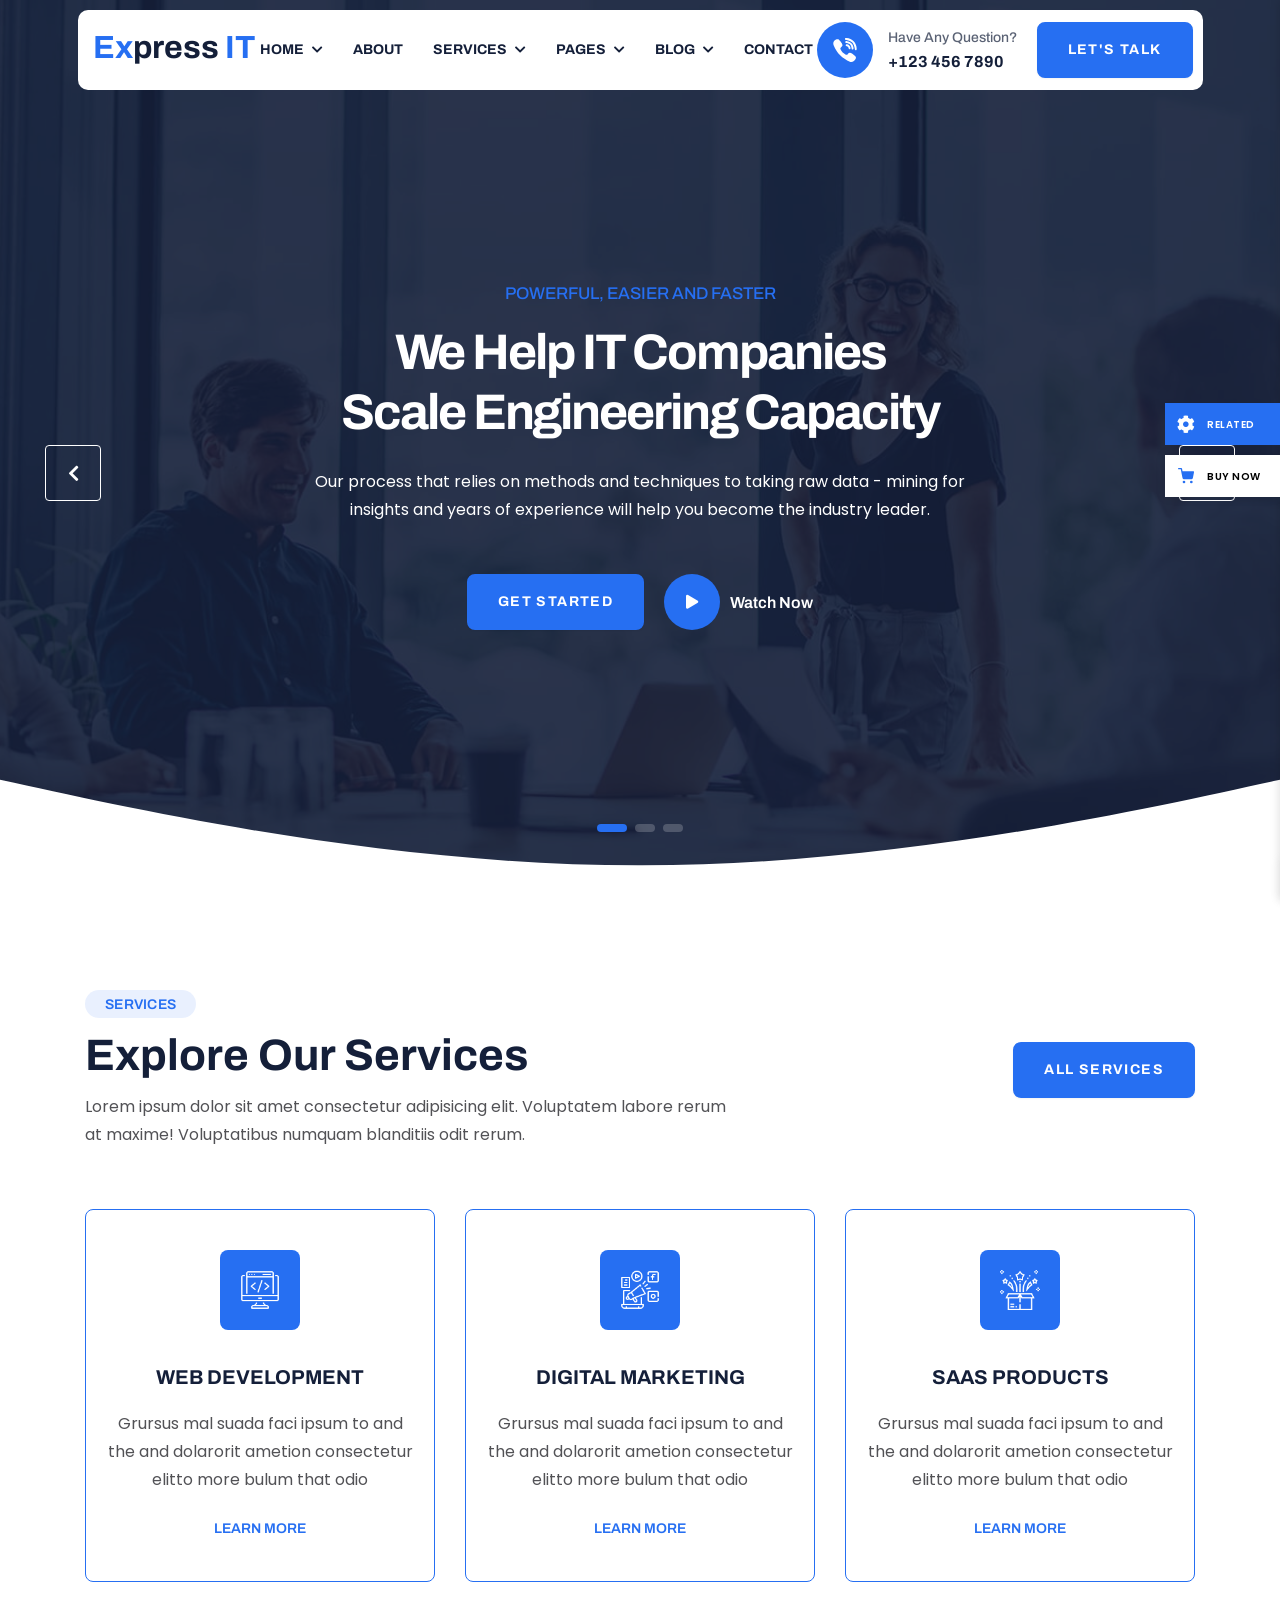
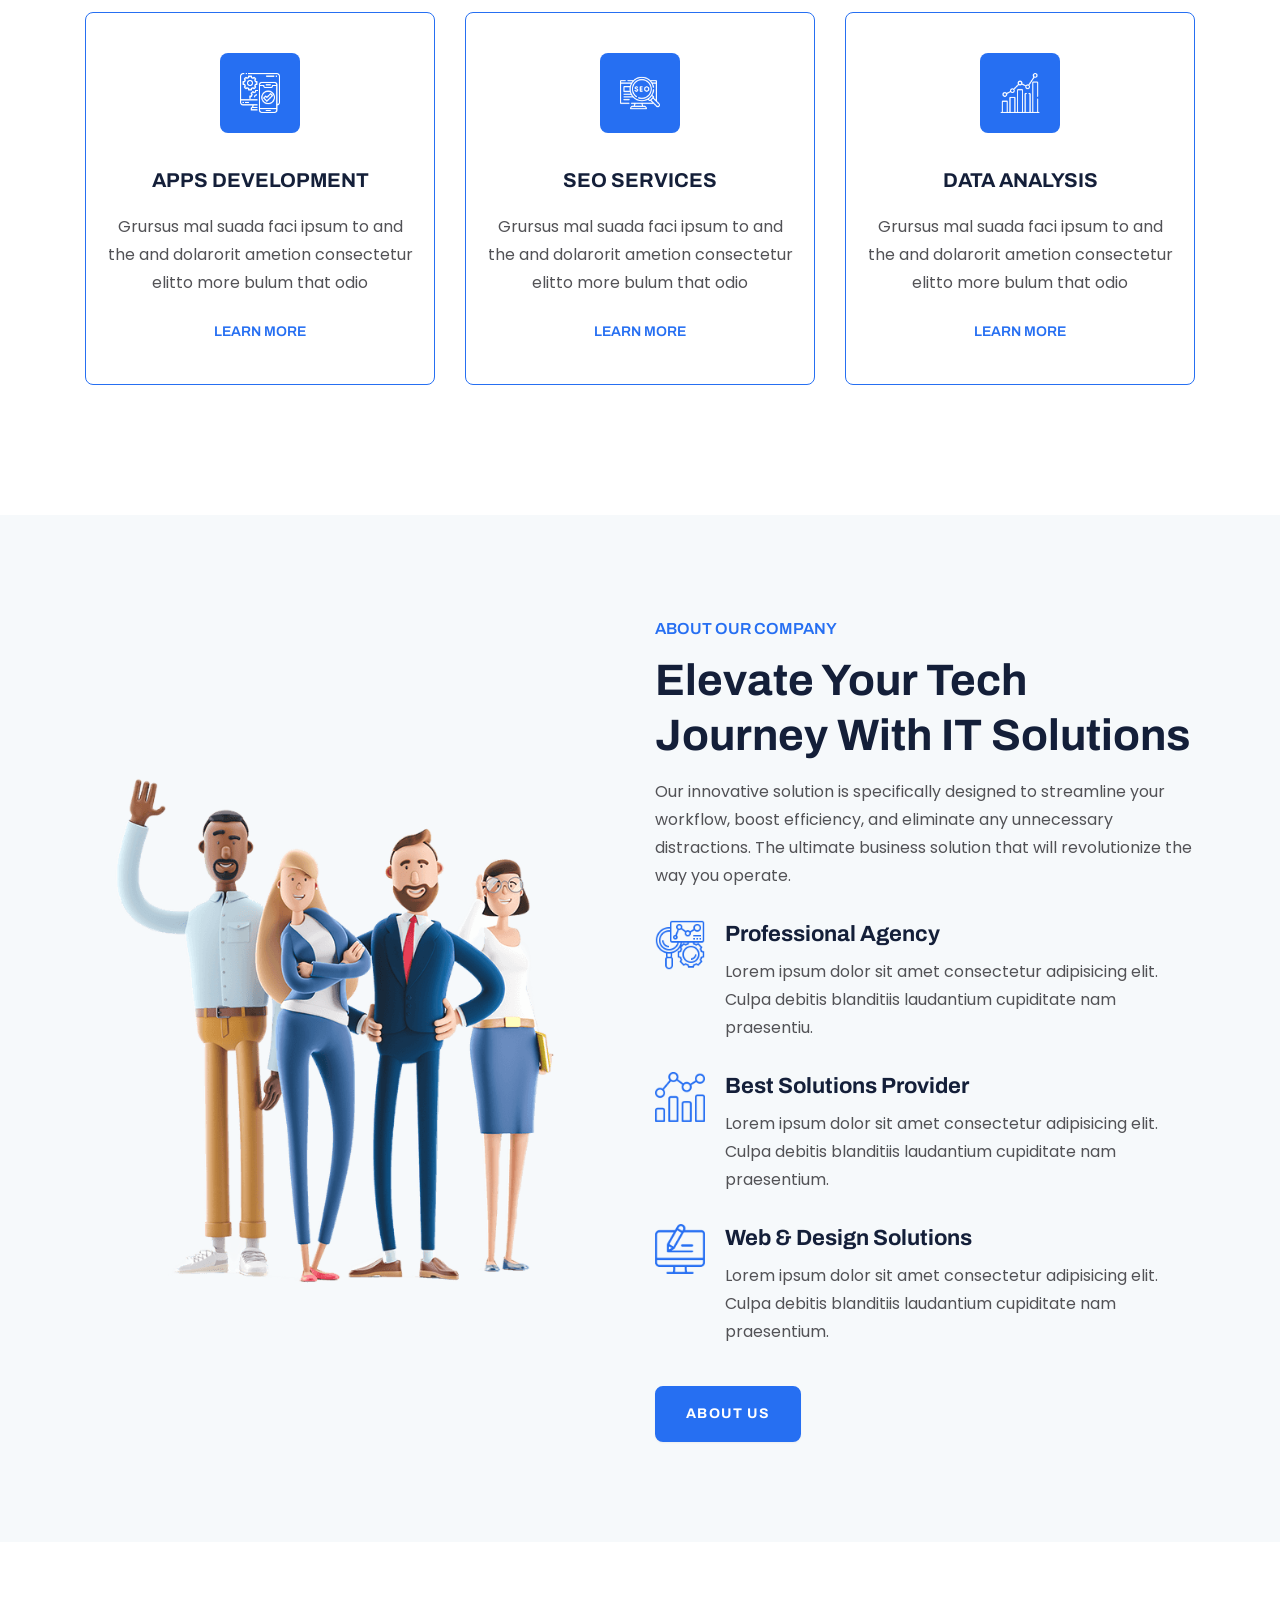
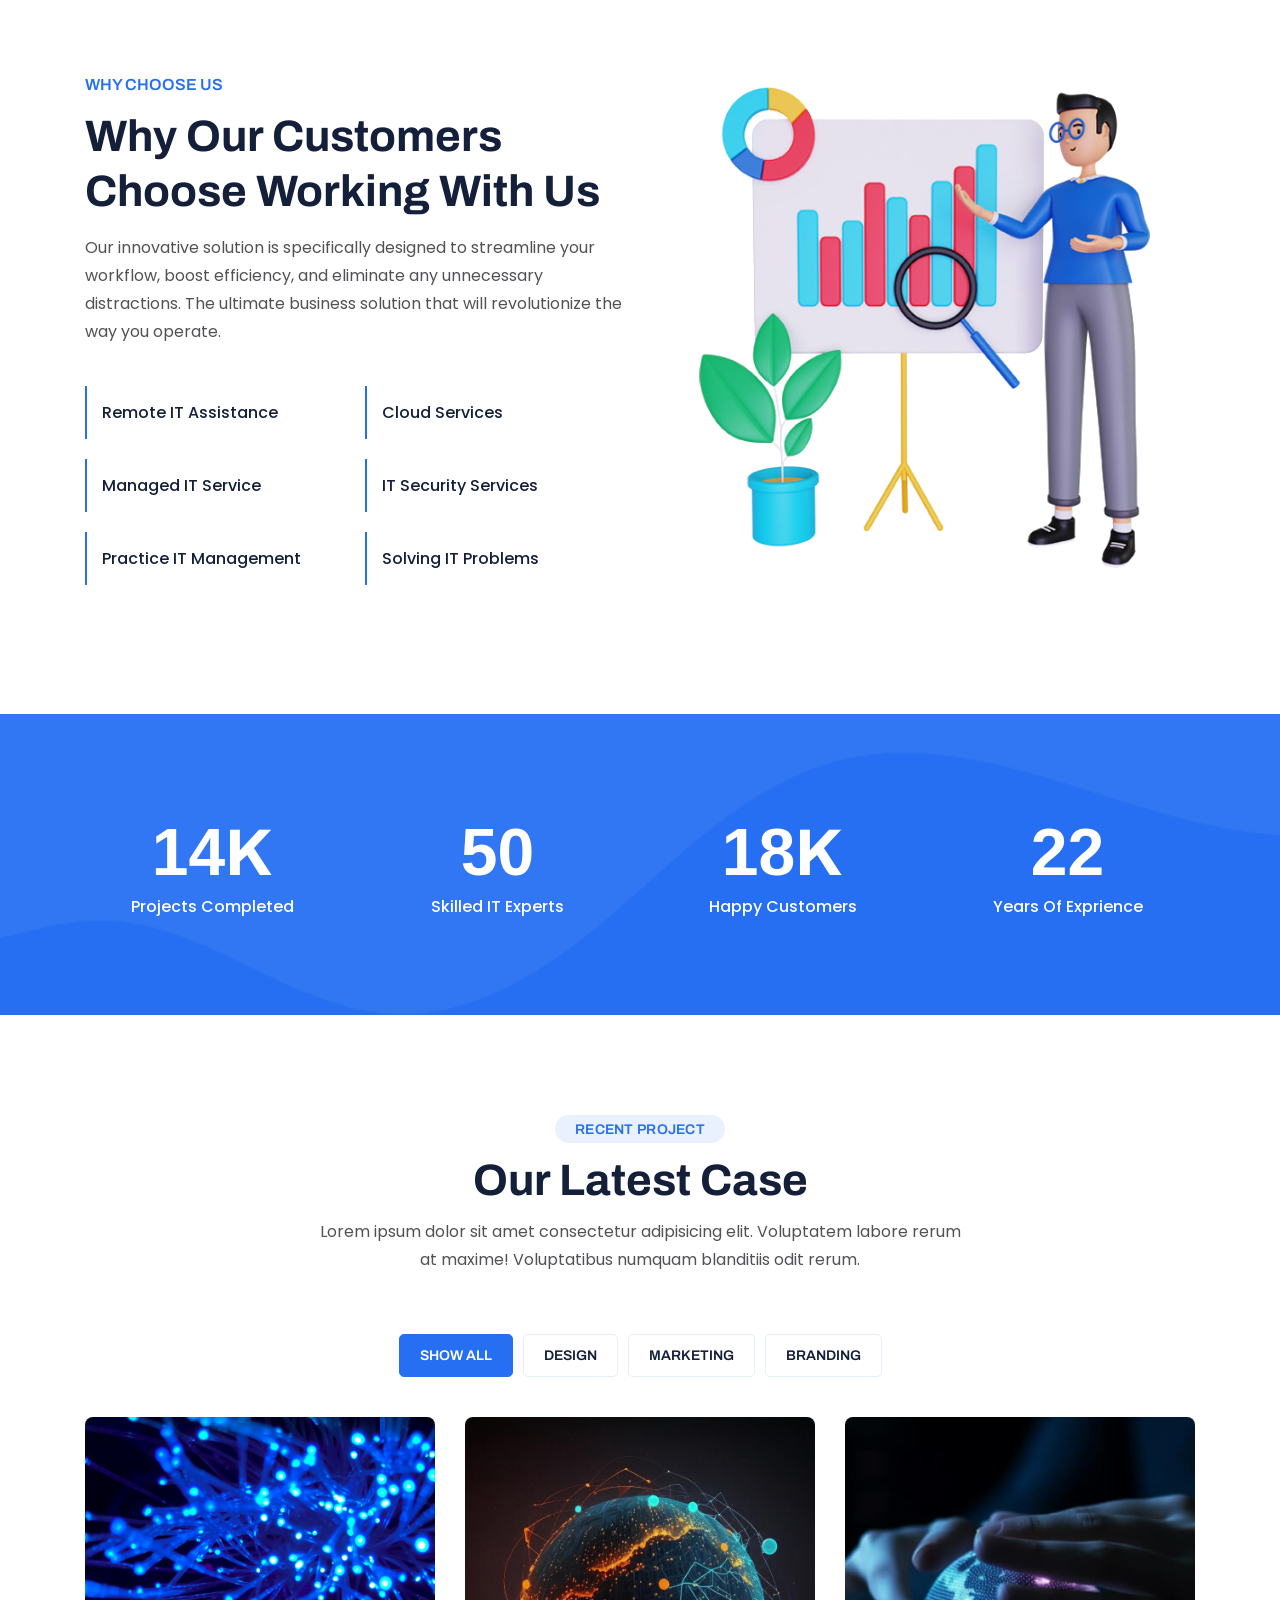
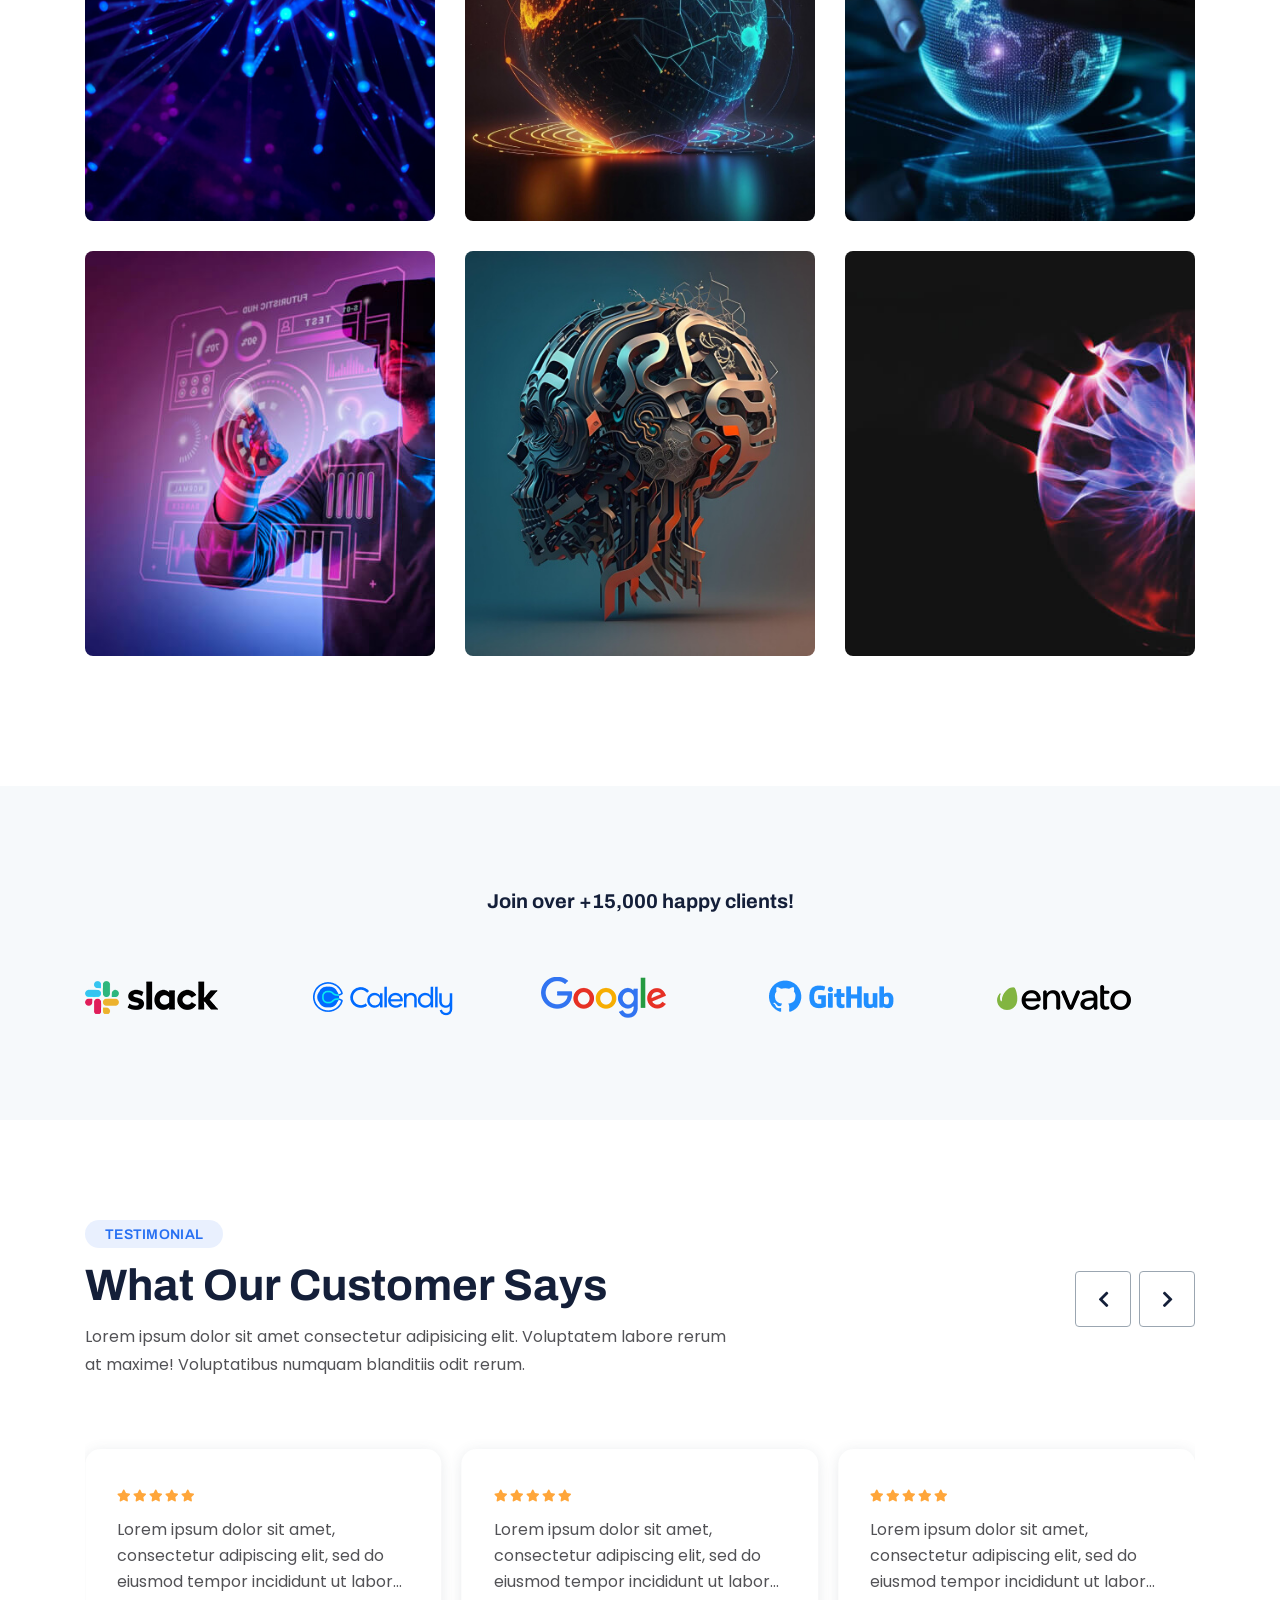
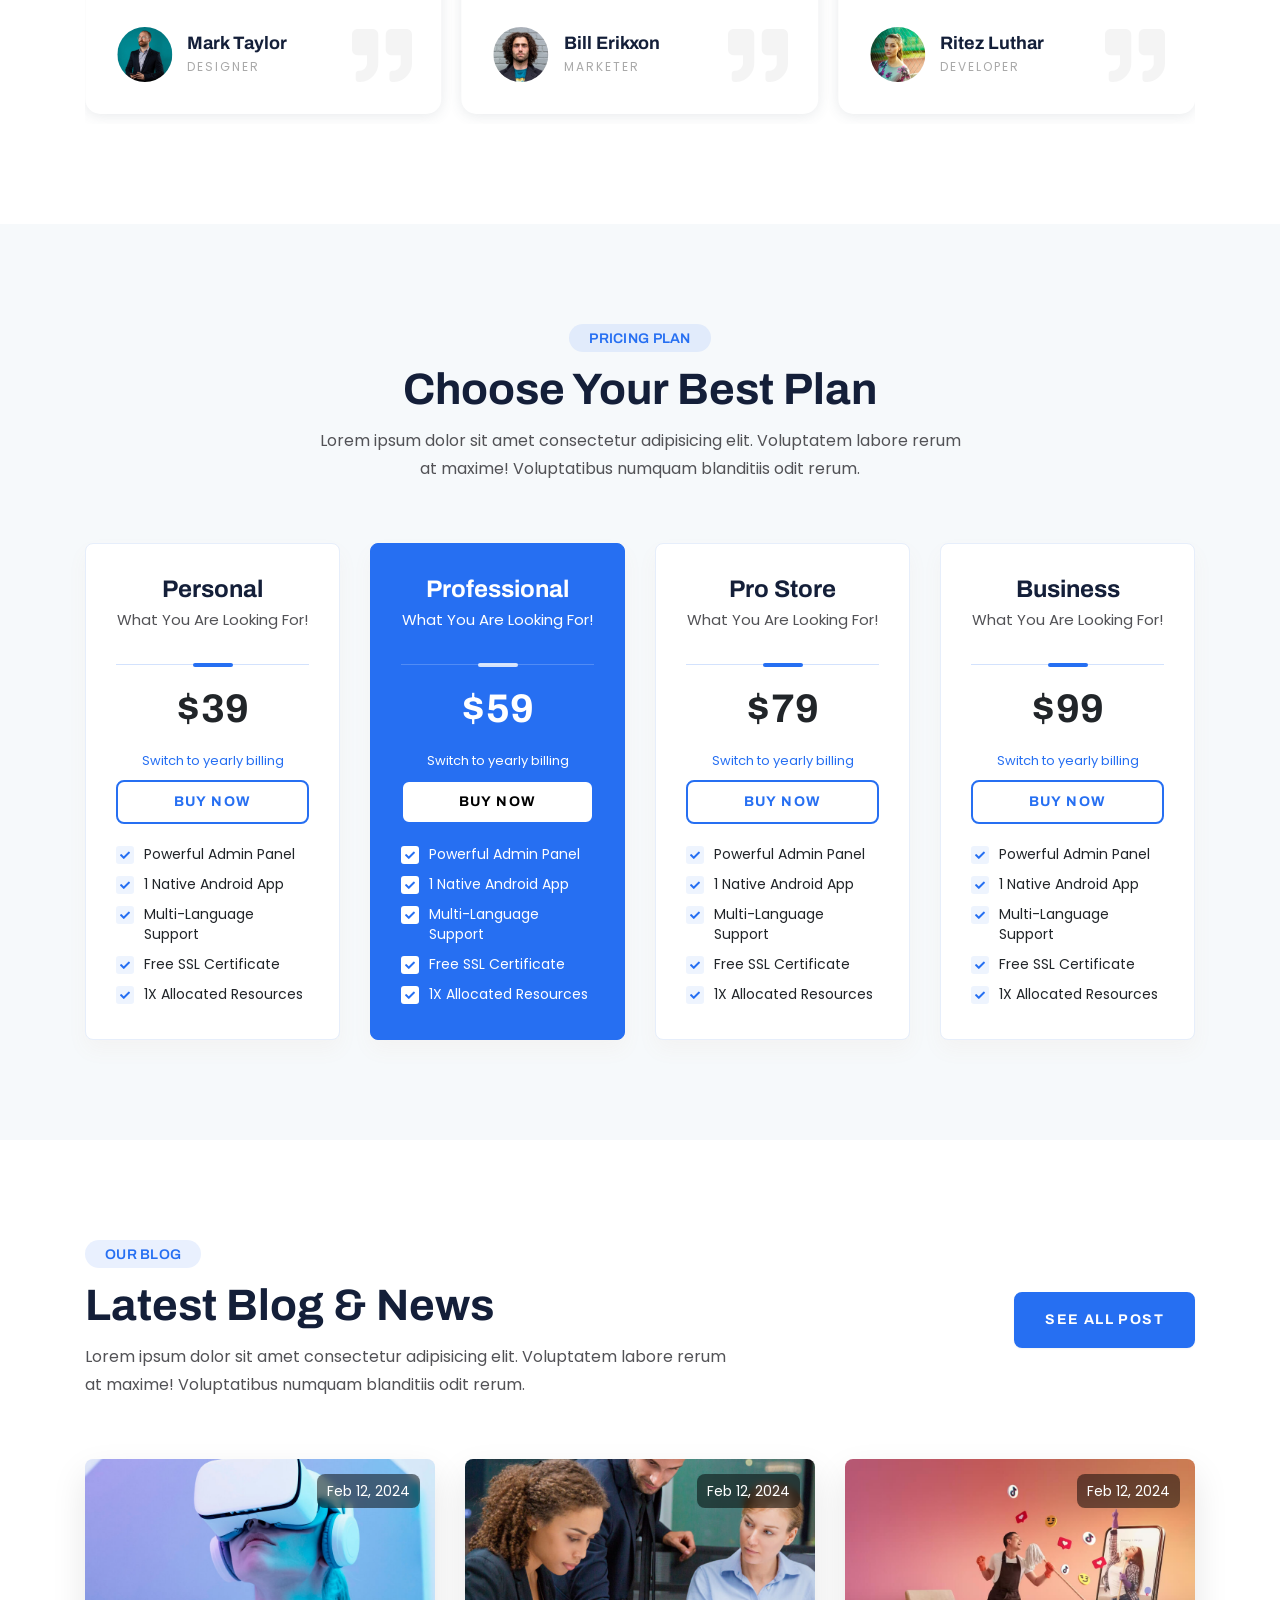
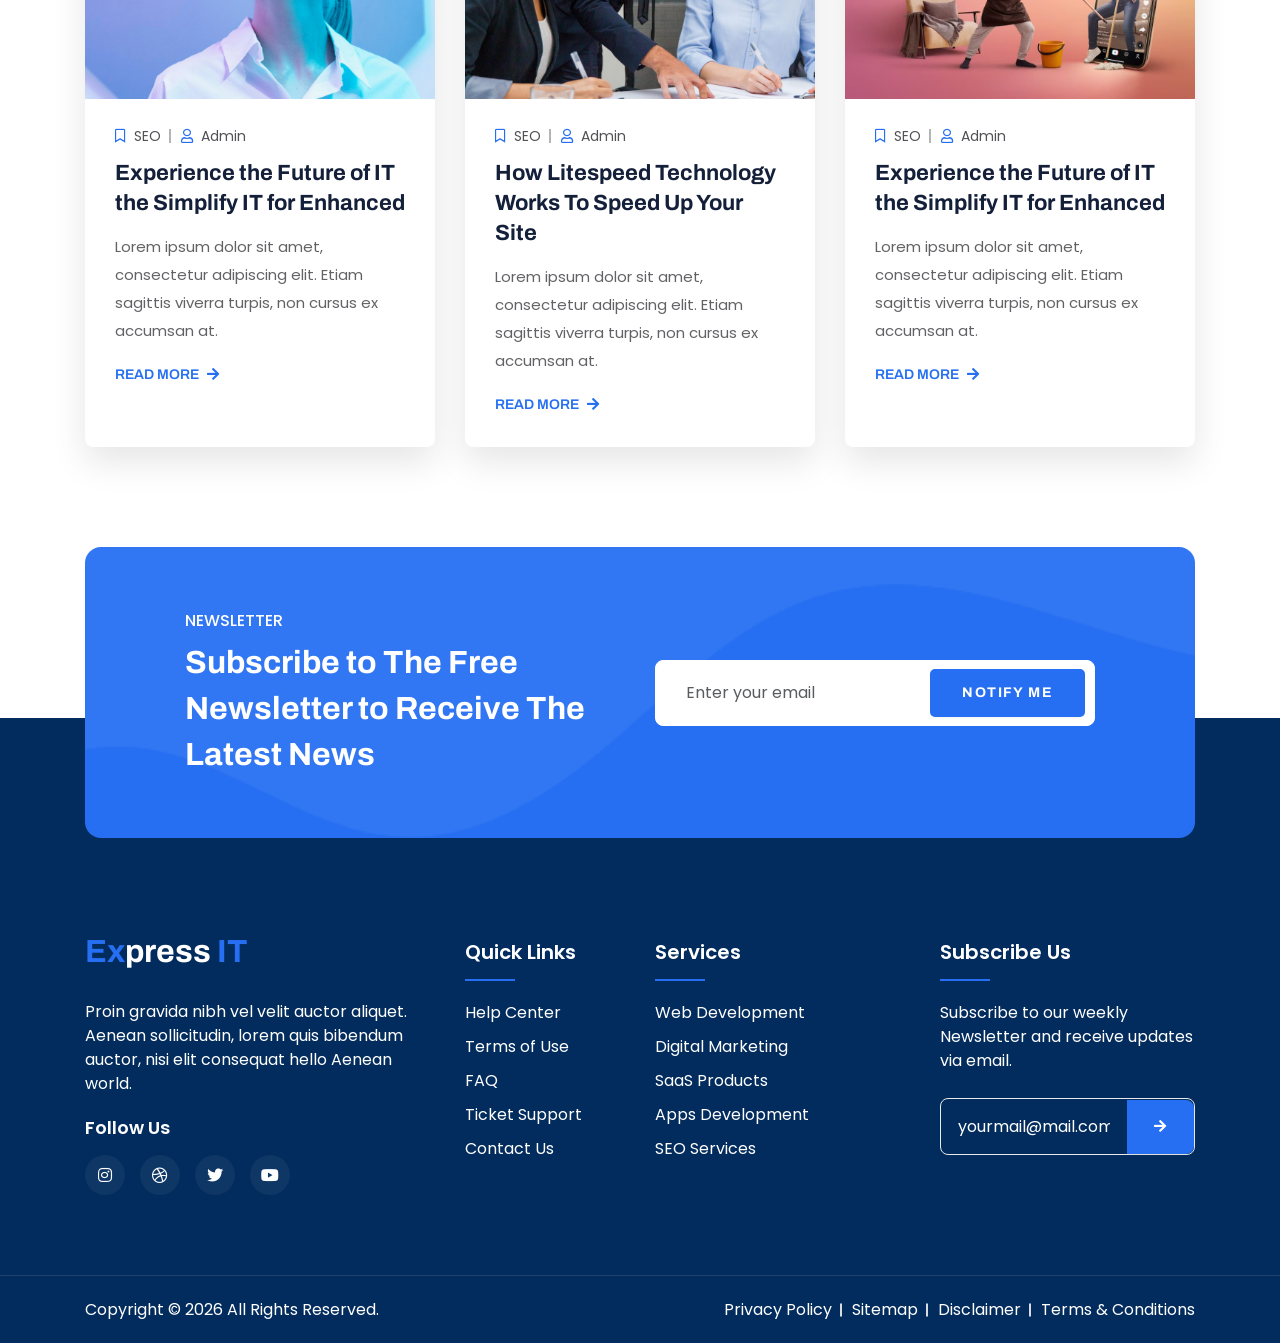
<file: index-3.html>
<!DOCTYPE html>
<html lang="en">
	<head>
		<!-- Required meta tags -->
		<meta charset="utf-8" />
		<meta http-equiv="X-UA-Compatible" content="IE=edge" />
		<meta name="viewport" content="width=device-width, initial-scale=1, shrink-to-fit=no" />
		<title>Express IT - It Solution and Technology HTML Template</title>
		<meta name="description" content="Express IT - It Solution and Technology HTML Template" />
		<link rel="shortcut icon" href="assets/images/logo/favicon.png" type="image/f-icon" />

		<!-- font awesome -->
		<link rel="stylesheet" href="assets/css/all.min.css" />
		<!-- bootstraph -->
		<link rel="stylesheet" href="assets/css/bootstrap.min.css" />
		<!-- accordion -->
		<link rel="stylesheet" href="assets/css/accordion.css" />
		<!-- Swiper js -->
		<link rel="stylesheet" href="assets/css/swiper-bundle.min.css" />
		<!-- Odometer Css -->
		<link rel="stylesheet" href="assets/css/odometer.min.css" />
		<!-- FancyBox -->
		<link rel="stylesheet" href="assets/css/jquery.fancybox.min.css" />
		<!-- Animate Animation -->
		<link rel="stylesheet" href="assets/css/animate.css" />
		<!-- User's CSS Here -->
		<link rel="stylesheet" href="assets/css/style.css" />
	</head>
	<body>
		<!-- Preloader Start -->
		<div id="preloader">
			<div id="web__preloader" class="preloader">
				<div class="animation__preloader">
					<div class="box">
						<img src="assets/images/logo/favicon.png" alt="favicon" />
						<div class="spinner"></div>
					</div>
					<div class="txt__loading">
						<span data-text-preloader="E" class="letters__loading">E</span>
						<span data-text-preloader="X" class="letters__loading">X</span>
						<span data-text-preloader="P" class="letters__loading">P</span>
						<span data-text-preloader="R" class="letters__loading">R</span>
						<span data-text-preloader="E" class="letters__loading">E</span>
						<span data-text-preloader="S" class="letters__loading">S</span>
						<span data-text-preloader="S" class="letters__loading">S</span>
						<span data-text-preloader="I" class="letters__loading">I</span>
						<span data-text-preloader="T" class="letters__loading">T</span>
					</div>
				</div>
				<div class="loader__section section_left"></div>
				<div class="loader__section section_right"></div>
			</div>
		</div>
		<!-- Preloader End -->

		<!-- Toolbar Start -->
		<div class="template__toolbar">
			<div class="toolbar__sidebar">
				<div class="toolbar__dropdown">
					<div class="toolbar__btn">
						<span class="toolbar__icon">
							<i class="fa-solid fa-gear"></i>
						</span>
						<span class="toolbar__name">RELATED</span>
					</div>
					<div class="purchase__btn">
						<a target="_blank" href="#">
							<span class="toolbar__icon">
								<svg x="0px" y="0px" viewBox="0 0 24 24" style="height: 16px">
									<circle cx="9" cy="21" r="2"></circle>
									<circle cx="20" cy="21" r="2"></circle>
									<path
										d="M23.8,5.4C23.6,5.1,23.3,5,23,5H6.8L6,0.8C5.9,0.3,5.5,0,5,0H1C0.4,0,0,0.4,0,1s0.4,1,1,1h3.2L5,6.2c0,0,0,0.1,0,0.1
                                        l1.7,8.3C7,16,8.2,17,9.6,17c0,0,0,0,0.1,0h9.7c1.5,0,2.7-1,3-2.4L24,6.2C24,5.9,24,5.6,23.8,5.4z"
									></path>
								</svg>
							</span>
							<span class="toolbar__name">BUY NOW</span>
						</a>
					</div>
				</div>
				<div class="toolbar__preview">
					<div class="toolbar__list">
						<div class="toolbar__inner">
							<!-- <div class="toolbar__logo">
								<a href="#" target="_blank">
									<img src="assets/images/logo/logo-black.png" alt="logo" />
								</a>
							</div> -->
							<!-- Related Color -->
							<span class="toolbar__related">Related Colors</span>
							<div class="color__boxed">
								<a href="#" class="clr-active" onclick="color1();"></a>
								<a href="#" onclick="color2();"></a>
								<a href="#" onclick="color3();"></a>
								<a href="#" onclick="color4();"></a>
								<a href="#" onclick="color5();"></a>
								<a href="#" onclick="color6();"></a>
								<a href="#" onclick="color7();"></a>
								<a href="#" onclick="color8();"></a>
							</div>
							<!-- Related Theme -->
							<span class="toolbar__related">Related Template</span>
							<div class="toolbar__product">
								<a target="_blank" href="index.html">
									<div class="toolbar__product__image">
										<img src="assets/images/thumb/banner-thumb-01.jpg" alt="" />
									</div>
									<span class="toolbar__product__name">Home One</span>
									<div class="flex__desc">
										<span class="toolbar__product__tag">It Solutions</span>
										<!-- <span class="toolbar__product__price">$59</span> -->
									</div>
								</a>
							</div>
							<div class="toolbar__product">
								<a target="_blank" href="index-2.html">
									<div class="toolbar__product__image">
										<img src="assets/images/thumb/banner-thumb-02.jpg" alt="" />
									</div>
									<span class="toolbar__product__name">Home Two</span>
									<div class="flex__desc">
										<span class="toolbar__product__tag">It Solutions</span>
									</div>
								</a>
							</div>
							<div class="toolbar__product">
								<a target="_blank" href="index-3.html">
									<div class="toolbar__product__image">
										<img src="assets/images/thumb/banner-thumb-03.jpg" alt="" />
									</div>
									<span class="toolbar__product__name">Home Three</span>
									<div class="flex__desc">
										<span class="toolbar__product__tag">It Solutions</span>
									</div>
								</a>
							</div>
						</div>
					</div>

					<div class="toolbar__bottom">
						<a class="toolbar__link" href="#" target="_blank">VIEW ALL THEMES </a>
					</div>
				</div>
			</div>
		</div>
		<!-- Toolbar End -->

		<!-- Header Start -->
		<header class="header">
			<nav class="nav">
				<div class="container">
					<div class="header__wrapper">
						<!-- Header Logo End -->
						<div class="header__logo">
							<a href="index.html">
								<!-- <img src="assets/images/logo/logo.png" alt="logo" /> -->
								<span>Ex</span>press <span>IT</span>
							</a>
						</div>
						<!-- Header Logo End -->
						<!-- Header Menu Start -->
						<div class="header__menu">
							<ul class="main__menu">
								<li class="has__dropdown">
									<a href="#">Home</a>
									<ul class="sub__menu">
										<li><a href="index.html">Home One</a></li>
										<li><a href="index-2.html">Home Two</a></li>
										<li><a href="index-3.html">Home Three</a></li>
									</ul>
								</li>
								<li><a href="about.html">about</a></li>
								<li class="has__dropdown">
									<a href="#">Services</a>
									<ul class="sub__menu">
										<li><a href="service.html">service</a></li>
										<li><a href="service-details.html">service details</a></li>
									</ul>
								</li>
								<li class="has__dropdown">
									<a href="#">Pages</a>
									<ul class="sub__menu">
										<li><a href="team.html">Team</a></li>
										<li><a href="project.html">Project</a></li>
										<li><a href="project-details.html">Project details</a></li>
										<li><a href="faq.html">FAQ</a></li>
										<li><a href="pricing.html">Pricing</a></li>
										<li><a href="404.html">404 Page</a></li>
									</ul>
								</li>
								<li class="has__dropdown">
									<a href="#">Blog</a>
									<ul class="sub__menu">
										<li><a href="blog.html">Blog</a></li>
										<li><a href="blog-single.html">Blog details</a></li>
									</ul>
								</li>
								<li><a href="contact.html">contact</a></li>
							</ul>
						</div>
						<!-- Header Menu End -->
						<!-- Header Meta Start -->
						<div class="header__meta">
							<div class="meta__list">
								<a href="tel:+921234567890" class="header__call-option">
									<div class="call__icon">
										<svg width="24" height="24" viewBox="0 0 24 24" fill="none" xmlns="http://www.w3.org/2000/svg">
											<g clip-path="url(#clip0_1_107)">
												<path
													d="M20.531 10.0713C20.5598 6.68762 17.6779 3.58566 14.1067 3.15671C14.0357 3.14829 13.9583 3.13547 13.8764 3.1219C13.6996 3.09261 13.5168 3.0625 13.3323 3.0625C12.6004 3.0625 12.4047 3.57664 12.3532 3.88327C12.3031 4.18141 12.3509 4.43177 12.495 4.62772C12.7374 4.95731 13.1639 5.01582 13.5064 5.0627C13.6068 5.07656 13.7016 5.08946 13.7809 5.10727C16.9894 5.82422 18.0698 6.9514 18.5978 10.1327C18.6107 10.2104 18.6165 10.3062 18.6227 10.4078C18.6457 10.788 18.6937 11.5792 19.5443 11.5792H19.5444C19.6152 11.5792 19.6913 11.5731 19.7705 11.561C20.5626 11.4407 20.5378 10.7175 20.5258 10.37C20.5225 10.2721 20.5193 10.1795 20.5275 10.118C20.5298 10.1025 20.5309 10.0869 20.531 10.0713Z"
													fill="white"
												></path>
												<path
													d="M13.1245 1.91463C13.2196 1.92149 13.3095 1.92805 13.3844 1.93953C18.6532 2.74979 21.0762 5.24609 21.7477 10.556C21.7591 10.6463 21.7609 10.7564 21.7627 10.873C21.7694 11.2878 21.7832 12.1509 22.7101 12.1687L22.7388 12.169C23.0295 12.169 23.2607 12.0814 23.4261 11.9083C23.7146 11.6065 23.6945 11.1582 23.6783 10.7979C23.6743 10.7095 23.6705 10.6263 23.6715 10.5534C23.7385 5.12266 19.0376 0.198112 13.6118 0.0149814C13.5892 0.014236 13.5678 0.0154286 13.5461 0.0184845C13.5354 0.0200497 13.5157 0.0219876 13.4818 0.0219876C13.4277 0.0219876 13.3612 0.0172919 13.2906 0.0125217C13.2052 0.00670807 13.1085 0 13.0104 0C12.1463 0 11.9821 0.614161 11.961 0.980273C11.9126 1.82638 12.7311 1.88594 13.1245 1.91463Z"
													fill="white"
												></path>
												<path
													d="M21.4927 17.4188C21.3806 17.3332 21.2648 17.2446 21.1564 17.1573C20.5811 16.6944 19.9691 16.2676 19.3772 15.855C19.2544 15.7694 19.1316 15.6837 19.0092 15.5979C18.251 15.0653 17.5694 14.8066 16.9254 14.8066C16.0581 14.8066 15.3019 15.2858 14.6777 16.2308C14.4012 16.6498 14.0657 16.8535 13.6523 16.8535C13.4078 16.8535 13.13 16.7837 12.8267 16.6461C10.3796 15.5363 8.6321 13.8349 7.63282 11.5889C7.14977 10.5034 7.30636 9.79384 8.1565 9.21634C8.63926 8.88869 9.53784 8.27871 9.47419 7.11061C9.40211 5.78412 6.47531 1.79289 5.24214 1.33958C4.72003 1.14758 4.17146 1.14579 3.60872 1.3351C2.19108 1.81167 1.17377 2.64862 0.666488 3.7553C0.176277 4.82464 0.198413 6.08025 0.730513 7.38638C2.26875 11.1627 4.43143 14.4552 7.15871 17.1722C9.82823 19.8319 13.1093 22.0105 16.9107 23.6474C17.2533 23.7948 17.6127 23.8752 17.8752 23.9339C17.9646 23.954 18.0418 23.9711 18.0981 23.9866C18.129 23.995 18.1609 23.9995 18.1929 23.9998L18.2229 24C18.2229 24 18.2229 24 18.2231 24C20.011 24 22.1578 22.3662 22.8171 20.5036C23.3948 18.8726 22.3401 18.0665 21.4927 17.4188Z"
													fill="white"
												></path>
												<path
													d="M13.9146 6.22819C13.6085 6.23594 12.9714 6.25174 12.7479 6.90056C12.6433 7.20377 12.6558 7.46702 12.7852 7.68302C12.9749 7.99994 13.3385 8.09706 13.6692 8.15035C14.8685 8.3428 15.4845 9.006 15.6077 10.2373C15.6649 10.8114 16.0515 11.2124 16.5479 11.2124C16.5846 11.2124 16.6222 11.2102 16.6595 11.2057C17.2565 11.1346 17.546 10.696 17.5198 9.90205C17.5293 9.07346 17.0957 8.13276 16.3582 7.38347C15.6181 6.63187 14.726 6.20859 13.9146 6.22819Z"
													fill="white"
												></path>
											</g>
										</svg>
									</div>
									<div class="call__content">
										Have Any Question?
										<span>+123 456 7890 </span>
									</div>
								</a>
								<div class="header__btn">
									<a href="contact.html" class="btn btn-primary">Let's talk</a>
								</div>
								<!-- Header Toggle Start -->
								<div class="header__toggle">
									<div class="toggle__bar"></div>
								</div>
								<!-- Hrader Toggle End -->
							</div>
						</div>
						<!-- Header Meta End -->
					</div>
				</div>
			</nav>
		</header>
		<!-- Header End -->

		<!-- Banner Section Start -->
		<section class="banner__sliderSection p-0">
			<div class="swiper banner__slider">
				<div class="swiper-wrapper">
					<div class="swiper-slide">
						<div class="bannerSlide__wrapper" style="background-image: url('assets/images/banner/banner-slider-01.jpg')">
							<div class="container">
								<div class="row align-items-center">
									<div class="col-lg-12">
										<div class="hero__text v2 text__white text-center">
											<h4 class="sub__title">Powerful, Easier and Faster</h4>
											<h1 class="title">
												We Help IT Companies <br />
												Scale Engineering Capacity
											</h1>
											<p class="desc">
												Our process that relies on methods and techniques to taking raw data - mining for insights
												and years of experience will help you become the industry leader.
											</p>
											<div class="btn__group">
												<a href="contact.html" class="btn btn-primary">Get Started</a>
												<a
													data-fancybox
													data-width="640"
													data-height="360"
													class="video__btn"
													href="https://youtu.be/MPUBSZYESgU"
													><i class="fa-solid fa-play"></i>Watch Now</a
												>
											</div>
										</div>
									</div>
								</div>
							</div>
						</div>
					</div>
					<div class="swiper-slide">
						<div class="bannerSlide__wrapper" style="background-image: url('assets/images/banner/banner-slider-02.jpg')">
							<div class="container">
								<div class="row align-items-center">
									<div class="col-lg-12">
										<div class="hero__text v2 text__white text-center">
											<h4 class="sub__title">Top IT Solution Services Team</h4>
											<h1 class="title">
												Modern Technology <br />
												To Improve Your Business
											</h1>
											<p class="desc">
												Our process that relies on methods and techniques to taking raw data - mining for insights
												and years of experience will help you become the industry leader.
											</p>
											<div class="btn__group">
												<a href="contact.html" class="btn btn-primary">Get Started</a>
												<a
													data-fancybox
													data-width="640"
													data-height="360"
													class="video__btn"
													href="https://youtu.be/MPUBSZYESgU"
													><i class="fa-solid fa-play"></i>Watch Now</a
												>
											</div>
										</div>
									</div>
								</div>
							</div>
						</div>
					</div>
					<div class="swiper-slide">
						<div class="bannerSlide__wrapper" style="background-image: url('assets/images/banner/banner-slider-03.jpg')">
							<div class="container">
								<div class="row align-items-center">
									<div class="col-lg-12">
										<div class="hero__text v2 text__white text-center">
											<h4 class="sub__title">Powerful, Easier and Faster</h4>
											<h1 class="title">Digital Technology IT Solution Services Around the World</h1>
											<p class="desc">
												Our process that relies on methods and techniques to taking raw data - mining for insights
												and years of experience will help you become the industry leader.
											</p>
											<div class="btn__group">
												<a href="contact.html" class="btn btn-primary">Get Started</a>
												<a
													data-fancybox
													data-width="640"
													data-height="360"
													class="video__btn"
													href="https://youtu.be/MPUBSZYESgU"
													><i class="fa-solid fa-play"></i>Watch Now</a
												>
											</div>
										</div>
									</div>
								</div>
							</div>
						</div>
					</div>
				</div>
				<div class="banner__swiper__navigation">
					<div class="banner-swipe-prev swiper-button-prev">
						<i class="fas fa-chevron-left"></i>
					</div>
					<div class="banner-swipe-next swiper-button-next">
						<i class="fas fa-chevron-right"></i>
					</div>
				</div>
				<div class="banner__pagination">
					<div class="swiper-pagination"></div>
				</div>
			</div>
		</section>
		<!-- Banner Section End -->

		<!-- Service Section Start -->
		<section class="service__section pt-0">
			<div class="container">
				<div class="row">
					<div class="col-12">
						<div class="section__title-wrapper flex-item wow fadeInUp" data-wow-delay=".2s">
							<div class="section__title">
								<h4 class="subtitle">Services</h4>
								<h2 class="title">Explore Our Services</h2>
								<p class="desc">
									Lorem ipsum dolor sit amet consectetur adipisicing elit. Voluptatem labore rerum at maxime! Voluptatibus
									numquam blanditiis odit rerum.
								</p>
							</div>
							<div class="section__btn">
								<a href="service.html" class="btn btn-primary"> All Services </a>
							</div>
						</div>
					</div>
				</div>
				<div class="row">
					<div class="col-lg-4 col-md-6 col-sm-12">
						<div class="serviceBox wow fadeInUp" data-wow-delay=".2s">
							<div class="serviceBox__icon">
								<img src="assets/images/service-icon/web.png" alt="icon" />
							</div>
							<div class="serviceBox__content">
								<h4 class="title">
									<a href="#">Web Development</a>
								</h4>
								<p class="desc">
									Grursus mal suada faci ipsum to and the and dolarorit ametion consectetur elitto more bulum that odio
								</p>
								<div class="service__btn">
									<a href="service-single.html" class="solid__btn"> Learn More </a>
								</div>
							</div>
						</div>
					</div>
					<div class="col-lg-4 col-md-6 col-sm-12">
						<div class="serviceBox wow fadeInUp" data-wow-delay=".2s">
							<div class="serviceBox__icon">
								<img src="assets/images/service-icon/marketing.png" alt="icon" />
							</div>
							<div class="serviceBox__content">
								<h4 class="title">
									<a href="#">Digital Marketing</a>
								</h4>
								<p class="desc">
									Grursus mal suada faci ipsum to and the and dolarorit ametion consectetur elitto more bulum that odio
								</p>
								<div class="service__btn">
									<a href="service-single.html" class="solid__btn"> Learn More </a>
								</div>
							</div>
						</div>
					</div>
					<div class="col-lg-4 col-md-6 col-sm-12">
						<div class="serviceBox wow fadeInUp" data-wow-delay=".2s">
							<div class="serviceBox__icon">
								<img src="assets/images/service-icon/sass.png" alt="icon" />
							</div>
							<div class="serviceBox__content">
								<h4 class="title">
									<a href="#">SaaS Products</a>
								</h4>
								<p class="desc">
									Grursus mal suada faci ipsum to and the and dolarorit ametion consectetur elitto more bulum that odio
								</p>
								<div class="service__btn">
									<a href="service-single.html" class="solid__btn"> Learn More </a>
								</div>
							</div>
						</div>
					</div>
					<div class="col-lg-4 col-md-6 col-sm-12">
						<div class="serviceBox wow fadeInUp" data-wow-delay=".2s">
							<div class="serviceBox__icon">
								<img src="assets/images/service-icon/apps.png" alt="icon" />
							</div>
							<div class="serviceBox__content">
								<h4 class="title">
									<a href="#">Apps Development</a>
								</h4>
								<p class="desc">
									Grursus mal suada faci ipsum to and the and dolarorit ametion consectetur elitto more bulum that odio
								</p>
								<div class="service__btn">
									<a href="service-single.html" class="solid__btn"> Learn More </a>
								</div>
							</div>
						</div>
					</div>
					<div class="col-lg-4 col-md-6 col-sm-12">
						<div class="serviceBox wow fadeInUp" data-wow-delay=".2s">
							<div class="serviceBox__icon">
								<img src="assets/images/service-icon/seo.png" alt="icon" />
							</div>
							<div class="serviceBox__content">
								<h4 class="title">
									<a href="#">SEO Services</a>
								</h4>
								<p class="desc">
									Grursus mal suada faci ipsum to and the and dolarorit ametion consectetur elitto more bulum that odio
								</p>
								<div class="service__btn">
									<a href="service-single.html" class="solid__btn"> Learn More </a>
								</div>
							</div>
						</div>
					</div>
					<div class="col-lg-4 col-md-6 col-sm-12">
						<div class="serviceBox wow fadeInUp" data-wow-delay=".2s">
							<div class="serviceBox__icon">
								<img src="assets/images/service-icon/analysis.png" alt="icon" />
							</div>
							<div class="serviceBox__content">
								<h4 class="title">
									<a href="#">Data Analysis</a>
								</h4>
								<p class="desc">
									Grursus mal suada faci ipsum to and the and dolarorit ametion consectetur elitto more bulum that odio
								</p>
								<div class="service__btn">
									<a href="service-single.html" class="solid__btn"> Learn More </a>
								</div>
							</div>
						</div>
					</div>
				</div>
			</div>
		</section>
		<!-- Service Section End -->

		<!-- About Section Start -->
		<section class="about__section bg-color">
			<div class="container">
				<div class="row align-items-center">
					<div class="col-lg-6">
						<div class="about__figure wow fadeInUp" data-wow-delay=".2s">
							<img src="assets/images/about/about-img.png" alt="about" data-tilt />
						</div>
					</div>
					<div class="col-lg-6">
						<div class="about__content wow fadeInUp" data-wow-delay=".6s">
							<h4 class="about__subtitle">About Our Company</h4>
							<h2 class="about__title">
								Elevate your tech <br />
								journey with IT solutions
							</h2>
							<p class="about__desc">
								Our innovative solution is specifically designed to streamline your workflow, boost efficiency, and
								eliminate any unnecessary distractions. The ultimate business solution that will revolutionize the way you
								operate.
							</p>
							<div class="about__feature">
								<div class="about__item">
									<div class="icon">
										<img src="assets/images/about/about-icon-01.png" alt="about-icon" />
									</div>
									<div class="content">
										<h4 class="title">Professional Agency</h4>
										<p class="desc">
											Lorem ipsum dolor sit amet consectetur adipisicing elit. Culpa debitis blanditiis laudantium
											cupiditate nam praesentiu.
										</p>
									</div>
								</div>
								<div class="about__item">
									<div class="icon">
										<img src="assets/images/about/about-icon-02.png" alt="about-icon" />
									</div>
									<div class="content">
										<h4 class="title">Best Solutions Provider</h4>
										<p class="desc">
											Lorem ipsum dolor sit amet consectetur adipisicing elit. Culpa debitis blanditiis laudantium
											cupiditate nam praesentium.
										</p>
									</div>
								</div>
								<div class="about__item">
									<div class="icon">
										<img src="assets/images/about/about-icon-03.png" alt="about-icon" />
									</div>
									<div class="content">
										<h4 class="title">Web & Design Solutions</h4>
										<p class="desc">
											Lorem ipsum dolor sit amet consectetur adipisicing elit. Culpa debitis blanditiis laudantium
											cupiditate nam praesentium.
										</p>
									</div>
								</div>
							</div>
							<div class="about__btn">
								<a href="about.html" class="btn btn-primary">About Us</a>
							</div>
						</div>
					</div>
				</div>
			</div>
		</section>
		<!-- About Section End -->

		<!-- Choose Section Start -->
		<section class="choose__section">
			<div class="container">
				<div class="row align-items-center">
					<div class="col-lg-6">
						<div class="choose__content wow fadeInUp" data-wow-delay=".2s">
							<h4 class="choose__subtitle">why choose us</h4>
							<h2 class="choose__title">
								Why Our Customers <br />
								Choose Working With Us
							</h2>
							<p class="choose__desc">
								Our innovative solution is specifically designed to streamline your workflow, boost efficiency, and
								eliminate any unnecessary distractions. The ultimate business solution that will revolutionize the way you
								operate.
							</p>
							<ul class="list__item">
								<li>Remote IT Assistance</li>
								<li>Cloud Services</li>
								<li>Managed IT Service</li>
								<li>IT Security Services</li>
								<li>Practice IT Management</li>
								<li>Solving IT Problems</li>
							</ul>
						</div>
					</div>
					<div class="col-lg-6">
						<div class="choose__figure wow fadeInUp" data-wow-delay=".6s">
							<img src="assets/images/choose/choose-img.png" alt="choose" data-tilt />
						</div>
					</div>
				</div>
			</div>
		</section>
		<!-- Choose Section End -->

		<!-- Counter Section Start -->
		<section class="counter__section wow fadeInUp" data-wow-delay=".2s">
			<div class="container">
				<div class="row">
					<div class="col-lg-3 col-md-3 col-sm-6 col-xs-6">
						<div class="counterItem">
							<div class="counterItem__content">
								<h2 class="title">
									<span class="odometer counter__count" data-count="14">00</span>
									<span class="plus">K</span>
								</h2>
								<span class="subtitle">Projects Completed</span>
							</div>
						</div>
					</div>
					<div class="col-lg-3 col-md-3 col-sm-6 col-xs-6">
						<div class="counterItem">
							<div class="counterItem__content">
								<h2 class="title">
									<span class="odometer counter__count" data-count="50">00</span>
									<!-- <span class="plus">+</span> -->
								</h2>
								<span class="subtitle">Skilled IT Experts</span>
							</div>
						</div>
					</div>
					<div class="col-lg-3 col-md-3 col-sm-6 col-xs-6">
						<div class="counterItem">
							<div class="counterItem__content">
								<h2 class="title">
									<span class="odometer counter__count" data-count="18">00</span>
									<span class="plus">K</span>
								</h2>
								<span class="subtitle">Happy Customers</span>
							</div>
						</div>
					</div>
					<div class="col-lg-3 col-md-3 col-sm-6 col-xs-6">
						<div class="counterItem">
							<div class="counterItem__content">
								<h2 class="title">
									<span class="odometer counter__count" data-count="22">00</span>
									<!-- <span class="plus">+</span> -->
								</h2>
								<span class="subtitle">Years Of Exprience</span>
							</div>
						</div>
					</div>
				</div>
			</div>
		</section>
		<!-- Counter Section End -->

		<!-- Project Section Start -->
		<section class="project__section hidden">
			<div class="container">
				<div class="row">
					<div class="col-12">
						<div class="section__title-wrapper text-center wow fadeInUp" data-wow-delay=".2s">
							<div class="section__title">
								<h4 class="subtitle">Recent Project</h4>
								<h2 class="title">Our Latest Case</h2>
								<p class="desc">
									Lorem ipsum dolor sit amet consectetur adipisicing elit. Voluptatem labore rerum at maxime! Voluptatibus
									numquam blanditiis odit rerum.
								</p>
							</div>
						</div>
					</div>
				</div>
				<div class="row">
					<div class="col-12 text-center wow fadeInUp" data-wow-delay=".2s">
						<div class="filter__menu">
							<button type="button" class="filter__btn" data-filter="all">Show All</button>
							<button type="button" class="filter__btn" data-filter=".design">design</button>
							<button type="button" class="filter__btn" data-filter=".marketing">Marketing</button>
							<button type="button" class="filter__btn" data-filter=".branding">branding</button>
						</div>
					</div>
				</div>
				<div class="row filter wow fadeInUp" data-wow-delay=".2s">
					<div class="col-lg-4 col-md-6 col-sm-6 mix design branding">
						<div class="projectItem">
							<div class="projectItem__image">
								<img src="assets/images/project/project-01.jpg" alt="project" />
							</div>
							<div class="projectItem__content">
								<h4 class="title"><a href="#">Infrastructure Upgrade</a></h4>
								<div class="category">
									<a href="#">Design</a>
									<a href="#">Idea</a>
								</div>
								<div class="project__btn">
									<a href="project-details.html" class="btn btn-primary"> Read More</a>
								</div>
							</div>
						</div>
					</div>
					<div class="col-lg-4 col-md-6 col-sm-6 mix branding marketing">
						<div class="projectItem">
							<div class="projectItem__image">
								<img src="assets/images/project/project-02.jpg" alt="project" />
							</div>
							<div class="projectItem__content">
								<h4 class="title"><a href="#">Infrastructure Upgrade</a></h4>
								<div class="category">
									<a href="#">Design</a>
									<a href="#">Idea</a>
								</div>
								<div class="project__btn">
									<a href="project-details.html" class="btn btn-primary"> Read More</a>
								</div>
							</div>
						</div>
					</div>
					<div class="col-lg-4 col-md-6 col-sm-6 mix design marketing">
						<div class="projectItem">
							<div class="projectItem__image">
								<img src="assets/images/project/project-03.jpg" alt="project" />
							</div>
							<div class="projectItem__content">
								<h4 class="title"><a href="#">Infrastructure Upgrade</a></h4>
								<div class="category">
									<a href="#">Design</a>
									<a href="#">Idea</a>
								</div>
								<div class="project__btn">
									<a href="project-details.html" class="btn btn-primary"> Read More</a>
								</div>
							</div>
						</div>
					</div>
					<div class="col-lg-4 col-md-6 col-sm-6 mix design marketing branding">
						<div class="projectItem">
							<div class="projectItem__image">
								<img src="assets/images/project/project-04.jpg" alt="project" />
							</div>
							<div class="projectItem__content">
								<h4 class="title"><a href="#">Infrastructure Upgrade</a></h4>
								<div class="category">
									<a href="#">Design</a>
									<a href="#">Idea</a>
								</div>
								<div class="project__btn">
									<a href="project-details.html" class="btn btn-primary"> Read More</a>
								</div>
							</div>
						</div>
					</div>
					<div class="col-lg-4 col-md-6 col-sm-6 mix design marketing">
						<div class="projectItem">
							<div class="projectItem__image">
								<img src="assets/images/project/project-05.jpg" alt="project" />
							</div>
							<div class="projectItem__content">
								<h4 class="title"><a href="#">Infrastructure Upgrade</a></h4>
								<div class="category">
									<a href="#">Design</a>
									<a href="#">Idea</a>
								</div>
								<div class="project__btn">
									<a href="project-details.html" class="btn btn-primary"> Read More</a>
								</div>
							</div>
						</div>
					</div>
					<div class="col-lg-4 col-md-6 col-sm-6 mix marketing branding">
						<div class="projectItem">
							<div class="projectItem__image">
								<img src="assets/images/project/project-06.jpg" alt="project" />
							</div>
							<div class="projectItem__content">
								<h4 class="title"><a href="#">Infrastructure Upgrade</a></h4>
								<div class="category">
									<a href="#">Design</a>
									<a href="#">Idea</a>
								</div>
								<div class="project__btn">
									<a href="project-details.html" class="btn btn-primary"> Read More</a>
								</div>
							</div>
						</div>
					</div>
				</div>
			</div>
		</section>
		<!-- Project Section End -->

		<!-- Partner Section Start -->
		<section class="partner__section bg-color m-0">
			<div class="container">
				<div class="row">
					<div class="col-12">
						<div class="partner__title d-block text-center mb-60 wow fadeInUp" data-wow-delay=".2s">
							<h2 class="title-sm">Join over +15,000 happy clients!</h2>
							<!-- <h2 class="title"><span>200+ </span> Trusted Partners</h2>
							<svg
								width="127"
								height="127"
								viewBox="0 0 127 127"
								fill="none"
								xmlns="http://www.w3.org/2000/svg"
								class="arrow"
							>
								<g clip-path="url(#clip0_1_152)">
									<path
										fill-rule="evenodd"
										clip-rule="evenodd"
										d="M64.1142 107.979C62.4228 102.414 58.5368 89.6112 58.1622 79.6206C58.0726 77.214 58.186 74.9813 58.6226 73.0891C58.9836 71.5238 59.5404 70.2072 60.4885 69.3358C62.3026 67.6684 65.1179 66.7346 68.2804 65.9575C73.7167 64.6206 80.1302 63.868 85.2492 62.0744C89.1648 60.7034 92.3551 58.706 94.1726 55.7006C95.4353 53.6109 96.0791 51.0208 95.7711 47.7403C95.5515 45.3896 94.6162 43.1723 93.3755 41.1881C89.5823 35.1183 83.8933 33.1058 77.8173 33.4877C69.4016 34.0166 60.1948 39.3953 55.0556 44.3002C48.4989 50.5571 41.2504 51.6824 36.5878 50.1448C34.2865 49.3849 32.5741 48.0636 32.7518 46.2764C32.9688 44.0868 34.6546 42.3187 36.6897 40.7497C40.4284 37.8681 45.5077 35.8068 48.3734 34.3516C57.3373 29.8004 63.0406 23.4962 67.0506 14.3025C67.5492 13.1583 67.0254 11.8241 65.8822 11.3245C64.737 10.8249 63.4027 11.3488 62.9032 12.4939C59.3404 20.6608 54.2885 26.2736 46.3256 30.317C43.2779 31.8645 37.902 34.1021 33.9286 37.1659C30.8201 39.5607 28.5813 42.4869 28.2497 45.8292C27.9674 48.663 29.4504 51.3391 32.3389 53.1339C37.7172 56.4771 48.6187 56.6986 58.1797 47.574C61.9595 43.9669 68.2111 40.033 74.4893 38.5549C80.2164 37.2063 86.014 37.9457 89.5388 43.5852C90.4094 44.9777 91.113 46.5141 91.2669 48.1612C91.9366 55.3192 86.0914 57.4599 79.5213 59.0069C74.824 60.1142 69.6696 60.8145 65.3642 62.0508C62.1382 62.9765 59.3637 64.2233 57.4264 66.0058C54.548 68.653 53.4148 73.7442 53.6417 79.79C53.9843 88.9454 57.1556 100.401 59.0652 106.853C55.5201 103.138 52.3463 99.2569 47.814 92.9113C47.0886 91.8957 45.6748 91.6595 44.6583 92.3859C43.6427 93.1113 43.4065 94.5251 44.1319 95.5406C51.0502 105.228 54.9075 109.353 61.4606 115.587C61.9182 116.022 63.5999 116.949 65.0811 115.16C66.4989 113.447 71.9063 103.045 74.425 100.573C75.316 99.6983 75.3298 98.2649 74.4555 97.3739C73.5811 96.4829 72.1477 96.469 71.2567 97.3434C69.6732 98.8965 66.4091 104.142 64.1142 107.979Z"
										fill="#266FF2"
									/>
								</g>
							</svg> -->
						</div>
					</div>
				</div>
				<div class="row">
					<div class="col-12">
						<div class="partner__wrapper border-none pb-0">
							<div class="swiper partner__slider">
								<div class="swiper-wrapper">
									<div class="swiper-slide">
										<div class="partner__image">
											<img src="assets/images/partner/partner_img01.png" alt="partner" />
										</div>
									</div>
									<div class="swiper-slide">
										<div class="partner__image">
											<img src="assets/images/partner/partner_img02.png" alt="partner" />
										</div>
									</div>
									<div class="swiper-slide">
										<div class="partner__image">
											<img src="assets/images/partner/partner_img03.png" alt="partner" />
										</div>
									</div>
									<div class="swiper-slide">
										<div class="partner__image">
											<img src="assets/images/partner/partner_img04.png" alt="partner" />
										</div>
									</div>
									<div class="swiper-slide">
										<div class="partner__image">
											<img src="assets/images/partner/partner_img05.png" alt="partner" />
										</div>
									</div>
									<div class="swiper-slide">
										<div class="partner__image">
											<img src="assets/images/partner/partner_img06.png" alt="partner" />
										</div>
									</div>
									<div class="swiper-slide">
										<div class="partner__image">
											<img src="assets/images/partner/partner_img07.png" alt="partner" />
										</div>
									</div>
									<div class="swiper-slide">
										<div class="partner__image">
											<img src="assets/images/partner/partner_img08.png" alt="partner" />
										</div>
									</div>
								</div>
							</div>
						</div>
					</div>
				</div>
			</div>
		</section>
		<!-- Partner Section End -->

		<!-- Testimonial Section Start -->
		<section class="testimonial__section">
			<div class="container">
				<div class="row align-items-center">
					<div class="col-lg-12">
						<div class="section__title-wrapper flex-item wow fadeInUp" data-wow-delay=".2s">
							<div class="section__title">
								<h4 class="subtitle">Testimonial</h4>
								<h2 class="title">What our customer says</h2>
								<p class="desc">
									Lorem ipsum dolor sit amet consectetur adipisicing elit. Voluptatem labore rerum at maxime! Voluptatibus
									numquam blanditiis odit rerum.
								</p>
							</div>
							<div class="section__btn">
								<div class="swiper__navigation swiper-slide">
									<div class="testimonial-swipe-prev swiper-button-prev">
										<i class="fas fa-chevron-left"></i>
									</div>
									<div class="testimonial-swipe-next swiper-button-next">
										<i class="fas fa-chevron-right"></i>
									</div>
								</div>
							</div>
						</div>
					</div>
					<div class="col-lg-12">
						<div class="swiper testimonial__slider-v2">
							<div class="swiper-wrapper">
								<div class="swiper-slide">
									<div class="testimonial__item">
										<div class="rating">
											<a href="#"><i class="fa-solid fa-star"></i></a>
											<a href="#"><i class="fa-solid fa-star"></i></a>
											<a href="#"><i class="fa-solid fa-star"></i></a>
											<a href="#"><i class="fa-solid fa-star"></i></a>
											<a href="#"><i class="fa-solid fa-star"></i></a>
										</div>
										<p class="testimonial__content">
											Lorem ipsum dolor sit amet, consectetur adipiscing elit, sed do eiusmod tempor incididunt ut
											labore et dolore magna aliqua. Ut enim ad minim veniam, quis nostrud exercitation.
										</p>
										<div class="testimonial__avatar">
											<div class="avatar">
												<img src="assets/images/testimonial/avatar-01.png" alt="avatar" />
											</div>
											<div class="avatar__content">
												<h4 class="title">Ritez Luthar</h4>
												<div class="designation">Developer</div>
											</div>
										</div>
										<div class="quote">
											<i class="fa-solid fa-quote-right"></i>
										</div>
									</div>
								</div>
								<div class="swiper-slide">
									<div class="testimonial__item">
										<div class="rating">
											<a href="#"><i class="fa-solid fa-star"></i></a>
											<a href="#"><i class="fa-solid fa-star"></i></a>
											<a href="#"><i class="fa-solid fa-star"></i></a>
											<a href="#"><i class="fa-solid fa-star"></i></a>
											<a href="#"><i class="fa-solid fa-star"></i></a>
										</div>
										<p class="testimonial__content">
											Lorem ipsum dolor sit amet, consectetur adipiscing elit, sed do eiusmod tempor incididunt ut
											labore et dolore magna aliqua. Ut enim ad minim veniam, quis nostrud exercitation.
										</p>
										<div class="testimonial__avatar">
											<div class="avatar">
												<img src="assets/images/testimonial/avatar-02.png" alt="avatar" />
											</div>
											<div class="avatar__content">
												<h4 class="title">Ritez Luthar</h4>
												<div class="designation">Developer</div>
											</div>
										</div>
										<div class="quote">
											<i class="fa-solid fa-quote-right"></i>
										</div>
									</div>
								</div>
								<div class="swiper-slide">
									<div class="testimonial__item">
										<div class="rating">
											<a href="#"><i class="fa-solid fa-star"></i></a>
											<a href="#"><i class="fa-solid fa-star"></i></a>
											<a href="#"><i class="fa-solid fa-star"></i></a>
											<a href="#"><i class="fa-solid fa-star"></i></a>
											<a href="#"><i class="fa-solid fa-star"></i></a>
										</div>
										<p class="testimonial__content">
											Lorem ipsum dolor sit amet, consectetur adipiscing elit, sed do eiusmod tempor incididunt ut
											labore et dolore magna aliqua. Ut enim ad minim veniam, quis nostrud exercitation.
										</p>
										<div class="testimonial__avatar">
											<div class="avatar">
												<img src="assets/images/testimonial/avatar-03.png" alt="avatar" />
											</div>
											<div class="avatar__content">
												<h4 class="title">Bill Erikxon</h4>
												<div class="designation">Marketer</div>
											</div>
										</div>
										<div class="quote">
											<i class="fa-solid fa-quote-right"></i>
										</div>
									</div>
								</div>
								<div class="swiper-slide">
									<div class="testimonial__item">
										<div class="rating">
											<a href="#"><i class="fa-solid fa-star"></i></a>
											<a href="#"><i class="fa-solid fa-star"></i></a>
											<a href="#"><i class="fa-solid fa-star"></i></a>
											<a href="#"><i class="fa-solid fa-star"></i></a>
											<a href="#"><i class="fa-solid fa-star"></i></a>
										</div>
										<p class="testimonial__content">
											Lorem ipsum dolor sit amet, consectetur adipiscing elit, sed do eiusmod tempor incididunt ut
											labore et dolore magna aliqua. Ut enim ad minim veniam, quis nostrud exercitation.
										</p>
										<div class="testimonial__avatar">
											<div class="avatar">
												<img src="assets/images/testimonial/avatar-04.png" alt="avatar" />
											</div>
											<div class="avatar__content">
												<h4 class="title">Mark Taylor</h4>
												<div class="designation">Designer</div>
											</div>
										</div>
										<div class="quote">
											<i class="fa-solid fa-quote-right"></i>
										</div>
									</div>
								</div>
								<div class="swiper-slide">
									<div class="testimonial__item">
										<div class="rating">
											<a href="#"><i class="fa-solid fa-star"></i></a>
											<a href="#"><i class="fa-solid fa-star"></i></a>
											<a href="#"><i class="fa-solid fa-star"></i></a>
											<a href="#"><i class="fa-solid fa-star"></i></a>
											<a href="#"><i class="fa-solid fa-star"></i></a>
										</div>
										<p class="testimonial__content">
											Lorem ipsum dolor sit amet, consectetur adipiscing elit, sed do eiusmod tempor incididunt ut
											labore et dolore magna aliqua. Ut enim ad minim veniam, quis nostrud exercitation.
										</p>
										<div class="testimonial__avatar">
											<div class="avatar">
												<img src="assets/images/testimonial/avatar-02.png" alt="avatar" />
											</div>
											<div class="avatar__content">
												<h4 class="title">Bill Erikxon</h4>
												<div class="designation">Marketer</div>
											</div>
										</div>
										<div class="quote">
											<i class="fa-solid fa-quote-right"></i>
										</div>
									</div>
								</div>
							</div>
						</div>
					</div>
				</div>
			</div>
		</section>
		<!-- Testimonial Section End -->

		<!-- Pricing Section Start -->
		<section class="pricing__section bg-color">
			<div class="container">
				<div class="row">
					<div class="col-12">
						<div class="section__title-wrapper text-center wow fadeInUp" data-wow-delay=".2s">
							<div class="section__title">
								<h4 class="subtitle">Pricing Plan</h4>
								<h2 class="title">Choose Your best Plan</h2>
								<p class="desc">
									Lorem ipsum dolor sit amet consectetur adipisicing elit. Voluptatem labore rerum at maxime! Voluptatibus
									numquam blanditiis odit rerum.
								</p>
							</div>
						</div>
					</div>
				</div>
				<div class="row">
					<div class="col-12">
						<div class="pricing__grid wow fadeInUp" data-wow-delay=".2s">
							<!-- Pricing Item -->
							<div class="pricing__item">
								<div class="pricing__header">
									<h3 class="title">Personal</h3>
									<p class="desc">What You Are Looking For!</p>
								</div>
								<div class="pricing__bar"></div>
								<div class="pricing__tag">
									<span>$</span>
									<span class="price">39</span>
								</div>

								<div class="pricing__switch">
									<p>Switch to yearly billing</p>
								</div>

								<div class="pricing__btn">
									<a class="btn btn-outline w-100" href="#">Buy Now</a>
								</div>

								<ul class="pricing__features">
									<li>
										<i class="fas fa-check"></i>
										<span>Powerful Admin Panel</span>
									</li>
									<li>
										<i class="fas fa-check"></i>
										<span>1 Native Android App</span>
									</li>
									<li>
										<i class="fas fa-check"></i>
										<span>Multi-Language Support</span>
									</li>
									<li>
										<i class="fas fa-check"></i>
										<span>Free SSL Certificate</span>
									</li>
									<li>
										<i class="fas fa-check"></i>
										<span>1X Allocated Resources</span>
									</li>
								</ul>
							</div>
							<!-- Pricing Item -->
							<div class="pricing__item active">
								<div class="pricing__header">
									<h3 class="title">Professional</h3>
									<p class="desc">What You Are Looking For!</p>
								</div>
								<div class="pricing__bar"></div>
								<div class="pricing__tag">
									<span>$</span>
									<span class="price">59</span>
								</div>

								<div class="pricing__switch">
									<p>Switch to yearly billing</p>
								</div>

								<div class="pricing__btn">
									<a class="btn btn-outline w-100" href="#">Buy Now</a>
								</div>

								<ul class="pricing__features">
									<li>
										<i class="fas fa-check"></i>
										<span>Powerful Admin Panel</span>
									</li>
									<li>
										<i class="fas fa-check"></i>
										<span>1 Native Android App</span>
									</li>
									<li>
										<i class="fas fa-check"></i>
										<span>Multi-Language Support</span>
									</li>
									<li>
										<i class="fas fa-check"></i>
										<span>Free SSL Certificate</span>
									</li>
									<li>
										<i class="fas fa-check"></i>
										<span>1X Allocated Resources</span>
									</li>
								</ul>
							</div>
							<!-- Pricing Item -->
							<div class="pricing__item">
								<div class="pricing__header">
									<h3 class="title">Pro Store</h3>
									<p class="desc">What You Are Looking For!</p>
								</div>
								<div class="pricing__bar"></div>
								<div class="pricing__tag">
									<span>$</span>
									<span class="price">79</span>
								</div>

								<div class="pricing__switch">
									<p>Switch to yearly billing</p>
								</div>

								<div class="pricing__btn">
									<a class="btn btn-outline w-100" href="#">Buy Now</a>
								</div>

								<ul class="pricing__features">
									<li>
										<i class="fas fa-check"></i>
										<span>Powerful Admin Panel</span>
									</li>
									<li>
										<i class="fas fa-check"></i>
										<span>1 Native Android App</span>
									</li>
									<li>
										<i class="fas fa-check"></i>
										<span>Multi-Language Support</span>
									</li>
									<li>
										<i class="fas fa-check"></i>
										<span>Free SSL Certificate</span>
									</li>
									<li>
										<i class="fas fa-check"></i>
										<span>1X Allocated Resources</span>
									</li>
								</ul>
							</div>
							<!-- Pricing Item -->
							<div class="pricing__item">
								<div class="pricing__header">
									<h3 class="title">Business</h3>
									<p class="desc">What You Are Looking For!</p>
								</div>
								<div class="pricing__bar"></div>
								<div class="pricing__tag">
									<span>$</span>
									<span class="price">99</span>
								</div>

								<div class="pricing__switch">
									<p>Switch to yearly billing</p>
								</div>

								<div class="pricing__btn">
									<a class="btn btn-outline w-100" href="#">Buy Now</a>
								</div>

								<ul class="pricing__features">
									<li>
										<i class="fas fa-check"></i>
										<span>Powerful Admin Panel</span>
									</li>
									<li>
										<i class="fas fa-check"></i>
										<span>1 Native Android App</span>
									</li>
									<li>
										<i class="fas fa-check"></i>
										<span>Multi-Language Support</span>
									</li>
									<li>
										<i class="fas fa-check"></i>
										<span>Free SSL Certificate</span>
									</li>
									<li>
										<i class="fas fa-check"></i>
										<span>1X Allocated Resources</span>
									</li>
								</ul>
							</div>
							<!-- Pricing Item -->
						</div>
					</div>
				</div>
			</div>
		</section>
		<!-- Pricing Section End -->

		<!-- Blog Section Start -->
		<section class="blog__section">
			<div class="container">
				<div class="row">
					<div class="col-12">
						<div class="section__title-wrapper flex-item wow fadeInUp" data-wow-delay=".2s">
							<div class="section__title">
								<h4 class="subtitle">Our Blog</h4>
								<h2 class="title">Latest Blog & News</h2>
								<p class="desc">
									Lorem ipsum dolor sit amet consectetur adipisicing elit. Voluptatem labore rerum at maxime! Voluptatibus
									numquam blanditiis odit rerum.
								</p>
							</div>
							<div class="section__btn">
								<a href="blog.html" class="btn btn-primary">See All Post</a>
							</div>
						</div>
					</div>
				</div>
				<div class="row">
					<div class="col-lg-4 col-md-6 col-sm-12">
						<div class="blogPost__item wow fadeInUp" data-wow-delay=".2s">
							<div class="blog__figure">
								<img src="assets/images/blog/blog-01.jpg" alt="blog_image" />
								<div class="post__date">Feb 12, 2024</div>
							</div>
							<div class="blog__content">
								<div class="blog__meta">
									<span>
										<a href="#"><i class="fa-regular fa-bookmark"></i>SEO</a>
									</span>
									<span>
										<a href="#"><i class="fa-regular fa-user"></i>Admin</a>
									</span>
								</div>
								<h4>
									<a href="blog-single.html"> Experience the Future of IT the Simplify IT for Enhanced </a>
								</h4>
								<p>
									Lorem ipsum dolor sit amet, consectetur adipiscing elit. Etiam sagittis viverra turpis, non cursus ex
									accumsan at.
								</p>
								<div class="blog__btn">
									<a href="blog-single.html" class="solid__btn">read More<i class="fa-solid fa-arrow-right"></i></a>
								</div>
							</div>
						</div>
					</div>
					<div class="col-lg-4 col-md-6 col-sm-12">
						<div class="blogPost__item wow fadeInUp" data-wow-delay=".2s">
							<div class="blog__figure">
								<img src="assets/images/blog/blog-02.jpg" alt="blog_image" />
								<div class="post__date">Feb 12, 2024</div>
							</div>
							<div class="blog__content">
								<div class="blog__meta">
									<span>
										<a href="#"><i class="fa-regular fa-bookmark"></i>SEO</a>
									</span>
									<span>
										<a href="#"><i class="fa-regular fa-user"></i>Admin</a>
									</span>
								</div>
								<h4>
									<a href="blog-single.html"> How Litespeed Technology Works To Speed Up Your Site </a>
								</h4>
								<p>
									Lorem ipsum dolor sit amet, consectetur adipiscing elit. Etiam sagittis viverra turpis, non cursus ex
									accumsan at.
								</p>
								<div class="blog__btn">
									<a href="blog-single.html" class="solid__btn">read More<i class="fa-solid fa-arrow-right"></i></a>
								</div>
							</div>
						</div>
					</div>
					<div class="col-lg-4 col-md-6 col-sm-12">
						<div class="blogPost__item wow fadeInUp" data-wow-delay=".2s">
							<div class="blog__figure">
								<img src="assets/images/blog/blog-03.jpg" alt="blog_image" />
								<div class="post__date">Feb 12, 2024</div>
							</div>
							<div class="blog__content">
								<div class="blog__meta">
									<span>
										<a href="#"><i class="fa-regular fa-bookmark"></i>SEO</a>
									</span>
									<span>
										<a href="#"><i class="fa-regular fa-user"></i>Admin</a>
									</span>
								</div>
								<h4>
									<a href="blog-single.html"> Experience the Future of IT the Simplify IT for Enhanced </a>
								</h4>
								<p>
									Lorem ipsum dolor sit amet, consectetur adipiscing elit. Etiam sagittis viverra turpis, non cursus ex
									accumsan at.
								</p>
								<div class="blog__btn">
									<a href="blog-single.html" class="solid__btn">read More<i class="fa-solid fa-arrow-right"></i></a>
								</div>
							</div>
						</div>
					</div>
				</div>
			</div>
		</section>
		<!-- Blog Section End -->

		<!-- CAll To Action Start -->
		<section class="call__to__action p-0">
			<div class="container">
				<div class="row">
					<div class="col-12">
						<div class="ctaBox__wrapper">
							<div class="ctaBox__content">
								<h4 class="ctaBox__subtitle">Newsletter</h4>
								<h2 class="ctaBox__title">Subscribe to The Free Newsletter to Receive The Latest News</h2>
							</div>
							<form action="#" method="post" class="ctaBox__form">
								<input type="email" name="email" class="form-control" placeholder="Enter your email" />
								<button type="submit" class="btn btn-primary">Notify me</button>
							</form>
						</div>
					</div>
				</div>
			</div>
		</section>
		<!-- CAll To Action End -->

		<!-- Footer Section Start -->
		<footer class="footer__section">
			<div class="container">
				<div class="row">
					<div class="col-lg-4 col-md-5 col-sm-6">
						<div class="footer__wrapper">
							<div class="footer__widget">
								<div class="logo">
									<a href="index.html"
										><!-- <img src="assets/images/logo/logo-white.png" alt="logo" /> -->
										<span>Ex</span>press <span>IT</span></a
									>
								</div>
								<p>
									Proin gravida nibh vel velit auctor aliquet. Aenean sollicitudin, lorem quis bibendum auctor, nisi elit
									consequat hello Aenean world.
								</p>
								<div class="para__title">
									<h6>Follow Us</h6>
								</div>
								<div class="social__icon">
									<ul>
										<li>
											<a href="#"><i class="fab fa-instagram"></i></a>
										</li>
										<li>
											<a href="#"><i class="fab fa-dribbble"></i></a>
										</li>
										<li>
											<a href="#"><i class="fab fa-twitter"></i></a>
										</li>
										<li>
											<a href="#"><i class="fab fa-youtube"></i></a>
										</li>
									</ul>
								</div>
							</div>
						</div>
					</div>
					<div class="col-lg-2 col-md-3 col-sm-6">
						<div class="footer__wrapper" data-aos-delay="200">
							<div class="footer__widget">
								<h4 class="widget__title">Quick Links</h4>
								<ul class="widget__list">
									<li><a href="#">Help Center</a></li>
									<li><a href="#">Terms of Use</a></li>
									<li><a href="#">FAQ</a></li>
									<li><a href="#">Ticket Support</a></li>
									<li><a href="#">Contact Us</a></li>
								</ul>
							</div>
						</div>
					</div>
					<div class="col-lg-3 col-md-4 col-sm-6">
						<div class="footer__wrapper" data-aos-delay="200">
							<div class="footer__widget">
								<h4 class="widget__title">Services</h4>
								<ul class="widget__list">
									<li><a href="#">Web Development</a></li>
									<li><a href="#">Digital Marketing</a></li>
									<li><a href="#">SaaS Products</a></li>
									<li><a href="#">Apps Development</a></li>
									<li><a href="#">SEO Services</a></li>
								</ul>
							</div>
						</div>
					</div>

					<div class="col-lg-3 col-md-6 col-sm-6">
						<div class="footer__wrapper" data-aos-delay="200">
							<div class="footer__widget">
								<h4 class="widget__title">Subscribe Us</h4>
								<p>Subscribe to our weekly Newsletter and receive updates via email.</p>
								<div class="newsletter-form mt-25">
									<form action="#">
										<input type="email" name="email" class="form-control" placeholder="yourmail@mail.com" />
										<button type="submit" class="btn btn-primary">
											<i class="fa-solid fa-arrow-right"></i>
										</button>
									</form>
								</div>
							</div>
						</div>
					</div>
				</div>
			</div>
			<div class="footer__bottom">
				<div class="container">
					<div class="row">
						<div class="col-12">
							<div class="footer__content text-center">
								<div class="content">
									<p>
										Copyright ©
										<script>
											document.write(new Date().getFullYear());
										</script>
										All rights reserved.
									</p>
								</div>
								<div class="link">
									<a href="#">Privacy Policy</a>
									<a href="#">Sitemap</a>
									<a href="#">Disclaimer</a>
									<a href="#">Terms &amp; Conditions</a>
								</div>
							</div>
						</div>
					</div>
				</div>
			</div>
		</footer>
		<!-- Footer Section End -->

		<!-- Header Flyout Menu Start -->
		<div class="flyoutMenu">
			<div class="flyout__flip">
				<div class="flyout__inner">
					<div class="menu__header-top">
						<div class="brand__logo">
							<a href="index.html"
								><!-- <img src="assets/images/logo/logo.png" alt="logo" /> -->
								<span>Ex</span>press <span>IT</span></a
							>
						</div>
						<!-- Close -->
						<div class="closest__btn">
							<i class="fas fa-close"></i>
						</div>
						<!-- Close -->
					</div>
					<div class="flyout__menu">
						<ul class="flyout-main__menu">
							<li class="has__dropdown">
								<a href="#" class="nav__link">Home</a>
								<ul class="sub__menu">
									<li><a href="index.html">Home One</a></li>
									<li><a href="index-2.html">Home Two</a></li>
									<li><a href="index-3.html">Home Three</a></li>
								</ul>
							</li>
							<li><a href="about.html">about</a></li>
							<li class="has__dropdown">
								<a href="#" class="nav__link">Services</a>
								<ul class="sub__menu">
									<li><a href="service.html">service</a></li>
									<li><a href="service-details.html">service details</a></li>
								</ul>
							</li>
							<li class="has__dropdown">
								<a href="#" class="nav__link">Pages</a>
								<ul class="sub__menu">
									<li><a href="team.html">Team</a></li>
									<li><a href="project.html">Project</a></li>
									<li><a href="project-details.html">Project details</a></li>
									<li><a href="faq.html">FAQ</a></li>
									<li><a href="pricing.html">Pricing</a></li>
									<li><a href="404.html">404 Page</a></li>
								</ul>
							</li>
							<li class="has__dropdown">
								<a href="#" class="nav__link">Blog</a>
								<ul class="sub__menu">
									<li><a href="blog.html">Blog</a></li>
									<li><a href="blog-single.html">Blog details</a></li>
								</ul>
							</li>
							<li><a href="contact.html">contact</a></li>
						</ul>
					</div>
				</div>
			</div>
		</div>
		<!-- Header Flyout Menu End -->

		<!-- JS -->
		<script src="assets/js/jquery-3.7.1.min.js"></script>
		<script src="assets/js/bootstrap.min.js"></script>
		<script src="assets/js/bootstrap.bundle.min.js"></script>
		<script src="assets/js/swiper-bundle.min.js"></script>
		<script src="assets/js/jquery.fancybox.min.js"></script>
		<script src="assets/js/accordion.min.js"></script>
		<script src="assets/js/wow.min.js"></script>
		<script src="assets/js/mixitup.min.js"></script>
		<script src="assets/js/odometer.min.js"></script>
		<script src="assets/js/appear.min.js"></script>
		<script src="assets/js/tilt.jquery.min.js"></script>
		<script src="assets/js/color.js"></script>
		<script src="assets/js/scripts.js"></script>
	</body>
</html>
</file>
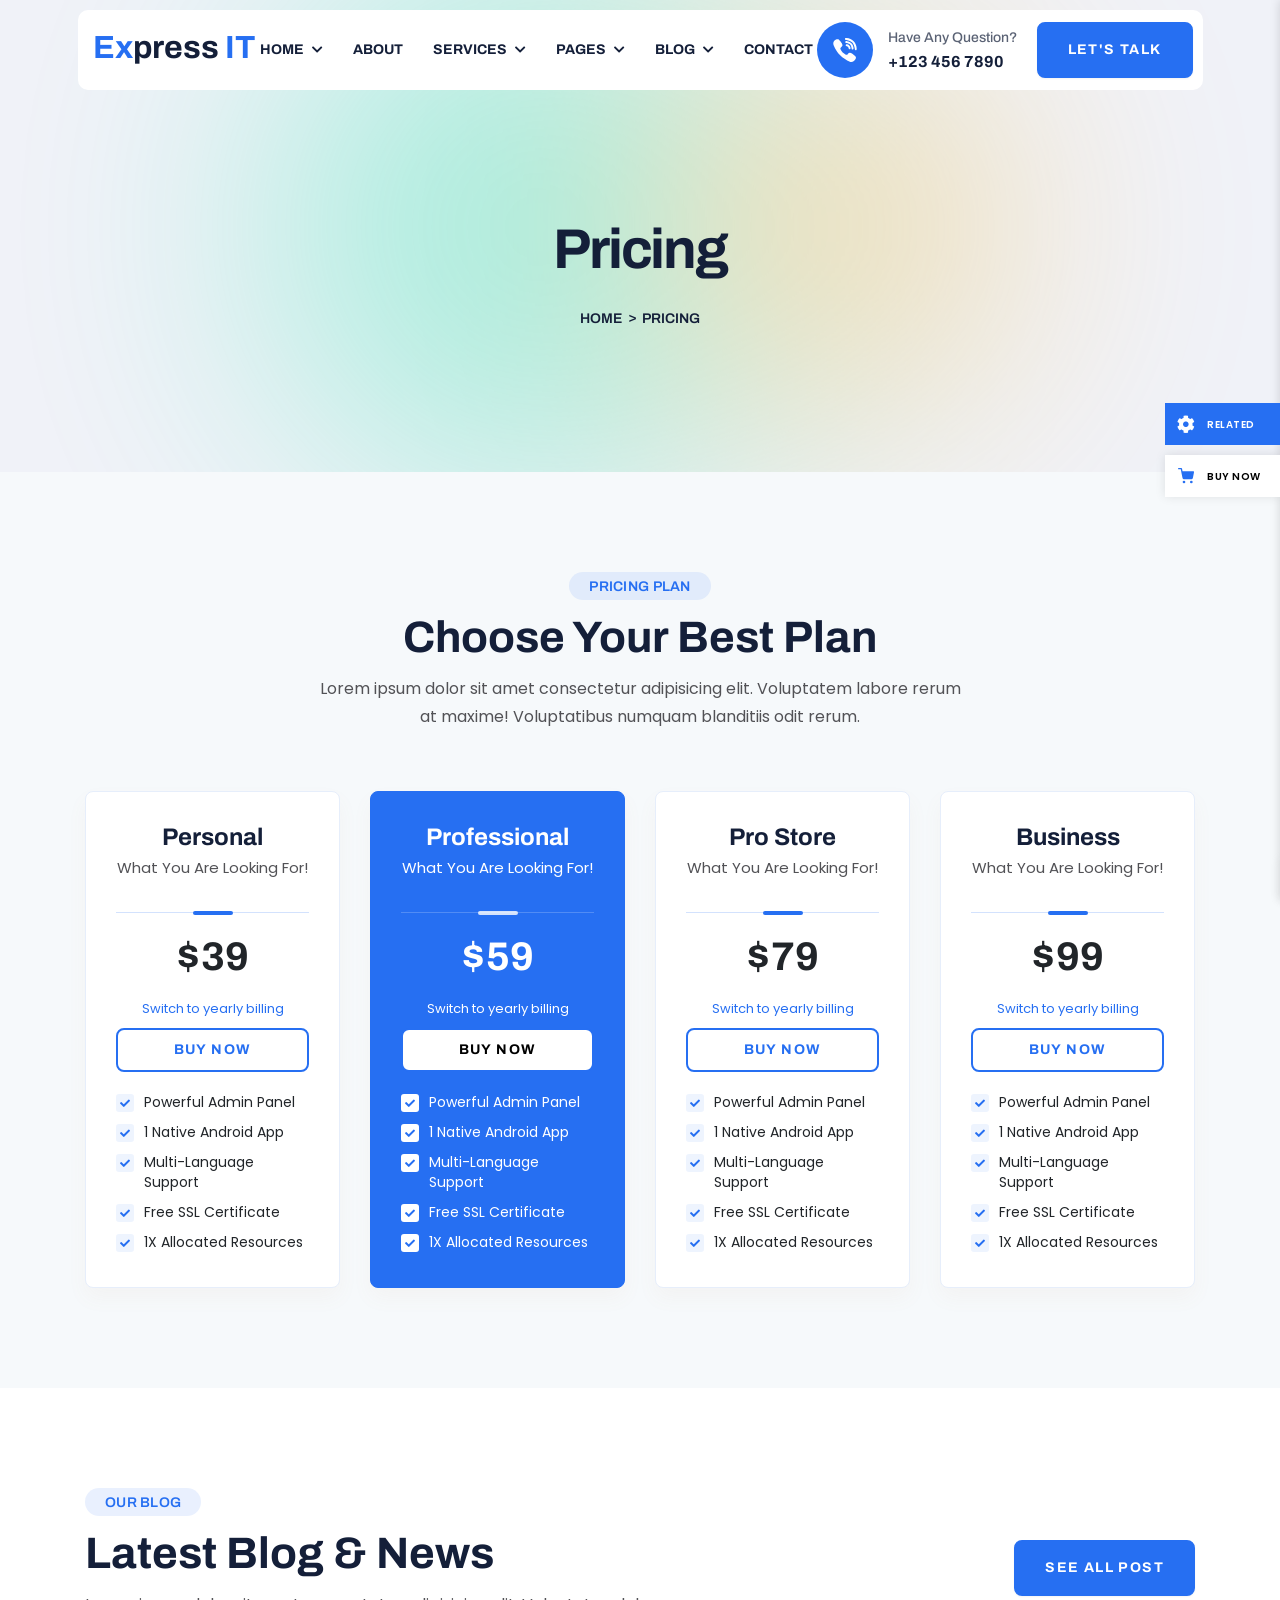
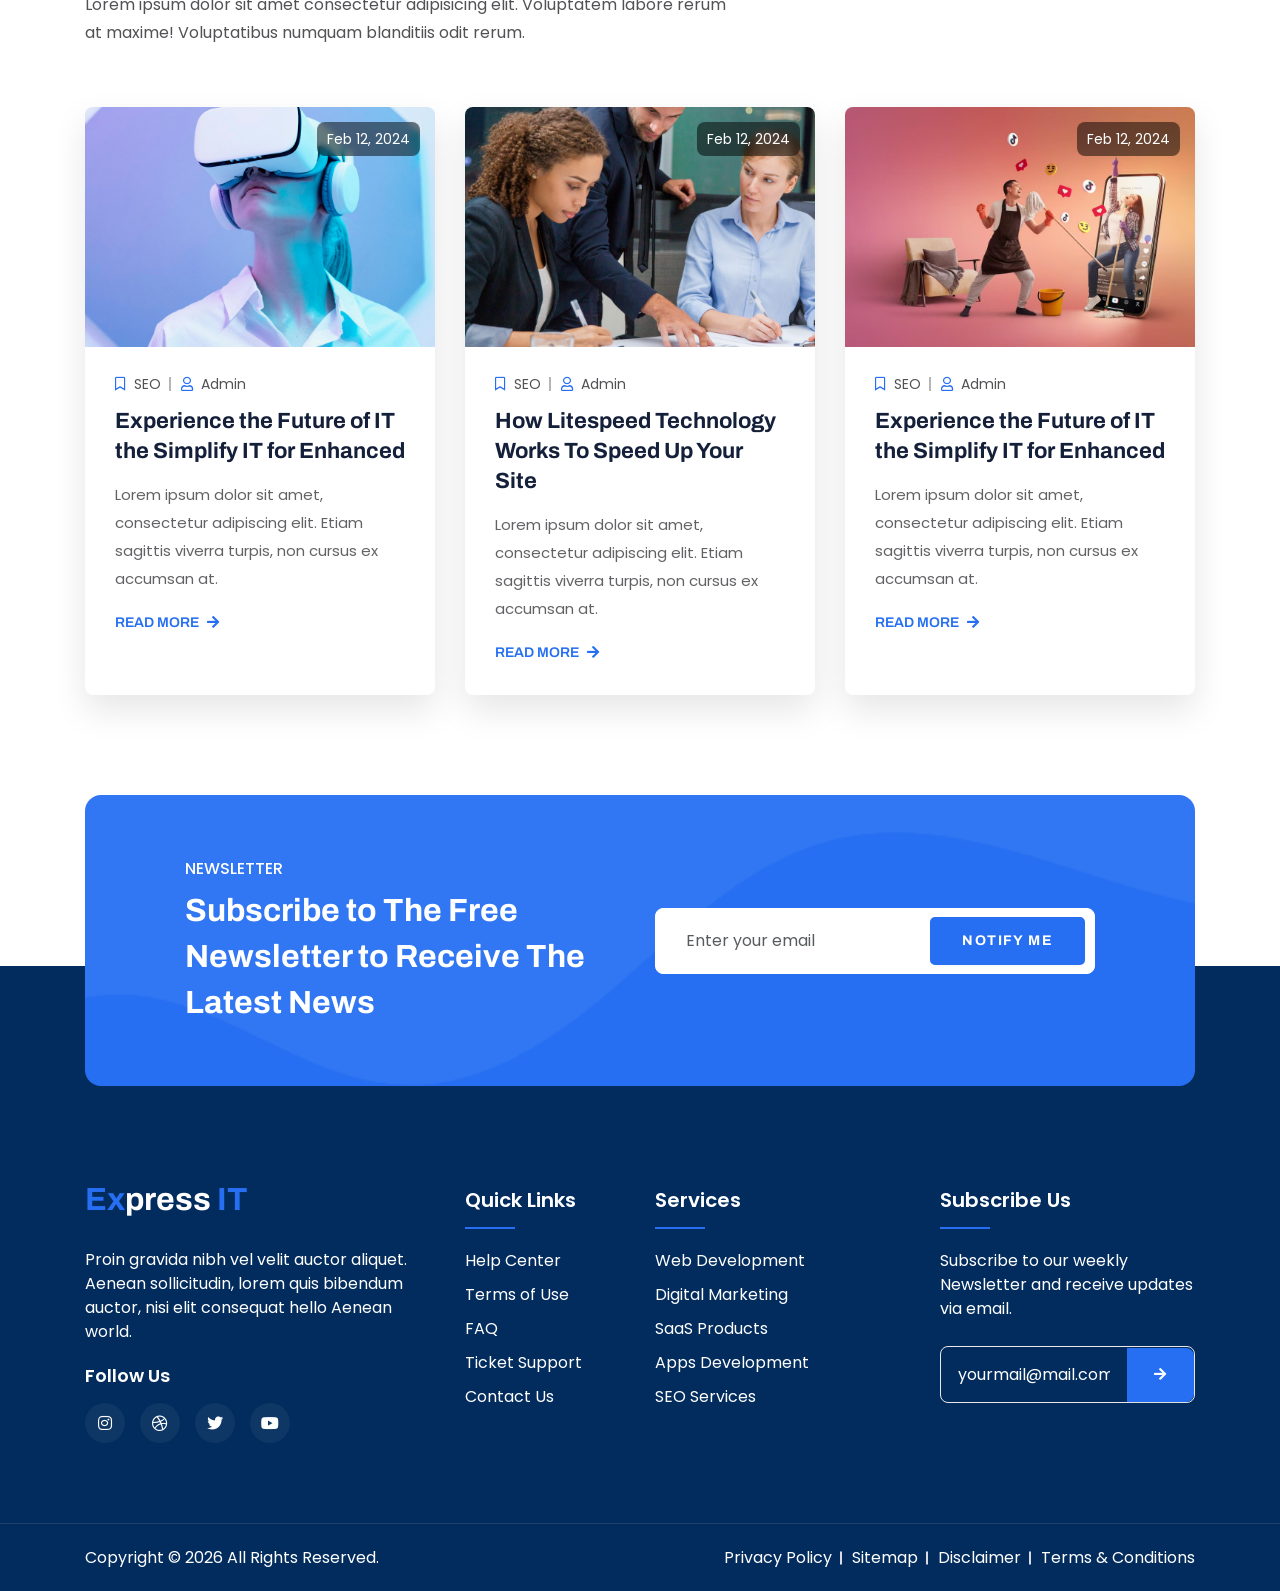
<file: pricing.html>
<!DOCTYPE html>
<html lang="en">
	<head>
		<!-- Required meta tags -->
		<meta charset="utf-8" />
		<meta http-equiv="X-UA-Compatible" content="IE=edge" />
		<meta name="viewport" content="width=device-width, initial-scale=1, shrink-to-fit=no" />
		<title>Express IT - It Solution and Technology HTML Template</title>
		<meta name="description" content="Express IT - It Solution and Technology HTML Template" />
		<link rel="shortcut icon" href="assets/images/logo/favicon.png" type="image/f-icon" />

		<!-- font awesome -->
		<link rel="stylesheet" href="assets/css/all.min.css" />
		<!-- bootstraph -->
		<link rel="stylesheet" href="assets/css/bootstrap.min.css" />
		<!-- accordion -->
		<link rel="stylesheet" href="assets/css/accordion.css" />
		<!-- Swiper js -->
		<link rel="stylesheet" href="assets/css/swiper-bundle.min.css" />
		<!-- Odometer Css -->
		<link rel="stylesheet" href="assets/css/odometer.min.css" />
		<!-- FancyBox -->
		<link rel="stylesheet" href="assets/css/jquery.fancybox.min.css" />
		<!-- Animate Animation -->
		<link rel="stylesheet" href="assets/css/animate.css" />
		<!-- User's CSS Here -->
		<link rel="stylesheet" href="assets/css/style.css" />
	</head>
	<body>
		<!-- Preloader Start -->
		<div id="preloader">
			<div id="web__preloader" class="preloader">
				<div class="animation__preloader">
					<div class="box">
						<img src="assets/images/logo/favicon.png" alt="favicon" />
						<div class="spinner"></div>
					</div>
					<div class="txt__loading">
						<span data-text-preloader="E" class="letters__loading">E</span>
						<span data-text-preloader="X" class="letters__loading">X</span>
						<span data-text-preloader="P" class="letters__loading">P</span>
						<span data-text-preloader="R" class="letters__loading">R</span>
						<span data-text-preloader="E" class="letters__loading">E</span>
						<span data-text-preloader="S" class="letters__loading">S</span>
						<span data-text-preloader="S" class="letters__loading">S</span>
						<span data-text-preloader="I" class="letters__loading">I</span>
						<span data-text-preloader="T" class="letters__loading">T</span>
					</div>
				</div>
				<div class="loader__section section_left"></div>
				<div class="loader__section section_right"></div>
			</div>
		</div>
		<!-- Preloader End -->

		<!-- Toolbar Start -->
		<div class="template__toolbar">
			<div class="toolbar__sidebar">
				<div class="toolbar__dropdown">
					<div class="toolbar__btn">
						<span class="toolbar__icon">
							<i class="fa-solid fa-gear"></i>
						</span>
						<span class="toolbar__name">RELATED</span>
					</div>
					<div class="purchase__btn">
						<a target="_blank" href="#">
							<span class="toolbar__icon">
								<svg x="0px" y="0px" viewBox="0 0 24 24" style="height: 16px">
									<circle cx="9" cy="21" r="2"></circle>
									<circle cx="20" cy="21" r="2"></circle>
									<path
										d="M23.8,5.4C23.6,5.1,23.3,5,23,5H6.8L6,0.8C5.9,0.3,5.5,0,5,0H1C0.4,0,0,0.4,0,1s0.4,1,1,1h3.2L5,6.2c0,0,0,0.1,0,0.1
                                        l1.7,8.3C7,16,8.2,17,9.6,17c0,0,0,0,0.1,0h9.7c1.5,0,2.7-1,3-2.4L24,6.2C24,5.9,24,5.6,23.8,5.4z"
									></path>
								</svg>
							</span>
							<span class="toolbar__name">BUY NOW</span>
						</a>
					</div>
				</div>
				<div class="toolbar__preview">
					<div class="toolbar__list">
						<div class="toolbar__inner">
							<!-- <div class="toolbar__logo">
								<a href="#" target="_blank">
									<img src="assets/images/logo/logo-black.png" alt="logo" />
								</a>
							</div> -->
							<!-- Related Color -->
							<span class="toolbar__related">Related Colors</span>
							<div class="color__boxed">
								<a href="#" class="clr-active" onclick="color1();"></a>
								<a href="#" onclick="color2();"></a>
								<a href="#" onclick="color3();"></a>
								<a href="#" onclick="color4();"></a>
								<a href="#" onclick="color5();"></a>
								<a href="#" onclick="color6();"></a>
								<a href="#" onclick="color7();"></a>
								<a href="#" onclick="color8();"></a>
							</div>
							<!-- Related Theme -->
							<span class="toolbar__related">Related Template</span>
							<div class="toolbar__product">
								<a target="_blank" href="index.html">
									<div class="toolbar__product__image">
										<img src="assets/images/thumb/banner-thumb-01.jpg" alt="" />
									</div>
									<span class="toolbar__product__name">Home One</span>
									<div class="flex__desc">
										<span class="toolbar__product__tag">It Solutions</span>
										<!-- <span class="toolbar__product__price">$59</span> -->
									</div>
								</a>
							</div>
							<div class="toolbar__product">
								<a target="_blank" href="index-2.html">
									<div class="toolbar__product__image">
										<img src="assets/images/thumb/banner-thumb-02.jpg" alt="" />
									</div>
									<span class="toolbar__product__name">Home Two</span>
									<div class="flex__desc">
										<span class="toolbar__product__tag">It Solutions</span>
									</div>
								</a>
							</div>
							<div class="toolbar__product">
								<a target="_blank" href="index-3.html">
									<div class="toolbar__product__image">
										<img src="assets/images/thumb/banner-thumb-03.jpg" alt="" />
									</div>
									<span class="toolbar__product__name">Home Three</span>
									<div class="flex__desc">
										<span class="toolbar__product__tag">It Solutions</span>
									</div>
								</a>
							</div>
						</div>
					</div>

					<div class="toolbar__bottom">
						<a class="toolbar__link" href="#" target="_blank">VIEW ALL THEMES </a>
					</div>
				</div>
			</div>
		</div>
		<!-- Toolbar End -->

		<!-- Header Start -->
		<header class="header">
			<nav class="nav">
				<div class="container">
					<div class="header__wrapper">
						<!-- Header Logo End -->
						<div class="header__logo">
							<a href="index.html">
								<!-- <img src="assets/images/logo/logo.png" alt="logo" /> -->
								<span>Ex</span>press <span>IT</span>
							</a>
						</div>
						<!-- Header Logo End -->
						<!-- Header Menu Start -->
						<div class="header__menu">
							<ul class="main__menu">
								<li class="has__dropdown">
									<a href="#">Home</a>
									<ul class="sub__menu">
										<li><a href="index.html">Home One</a></li>
										<li><a href="index-2.html">Home Two</a></li>
										<li><a href="index-3.html">Home Three</a></li>
									</ul>
								</li>
								<li><a href="about.html">about</a></li>
								<li class="has__dropdown">
									<a href="#">Services</a>
									<ul class="sub__menu">
										<li><a href="service.html">service</a></li>
										<li><a href="service-details.html">service details</a></li>
									</ul>
								</li>
								<li class="has__dropdown">
									<a href="#">Pages</a>
									<ul class="sub__menu">
										<li><a href="team.html">Team</a></li>
										<li><a href="project.html">Project</a></li>
										<li><a href="project-details.html">Project details</a></li>
										<li><a href="faq.html">FAQ</a></li>
										<li><a href="pricing.html">Pricing</a></li>
										<li><a href="404.html">404 Page</a></li>
									</ul>
								</li>
								<li class="has__dropdown">
									<a href="#">Blog</a>
									<ul class="sub__menu">
										<li><a href="blog.html">Blog</a></li>
										<li><a href="blog-single.html">Blog details</a></li>
									</ul>
								</li>
								<li><a href="contact.html">contact</a></li>
							</ul>
						</div>
						<!-- Header Menu End -->
						<!-- Header Meta Start -->
						<div class="header__meta">
							<div class="meta__list">
								<a href="tel:+921234567890" class="header__call-option">
									<div class="call__icon">
										<svg width="24" height="24" viewBox="0 0 24 24" fill="none" xmlns="http://www.w3.org/2000/svg">
											<g clip-path="url(#clip0_1_107)">
												<path
													d="M20.531 10.0713C20.5598 6.68762 17.6779 3.58566 14.1067 3.15671C14.0357 3.14829 13.9583 3.13547 13.8764 3.1219C13.6996 3.09261 13.5168 3.0625 13.3323 3.0625C12.6004 3.0625 12.4047 3.57664 12.3532 3.88327C12.3031 4.18141 12.3509 4.43177 12.495 4.62772C12.7374 4.95731 13.1639 5.01582 13.5064 5.0627C13.6068 5.07656 13.7016 5.08946 13.7809 5.10727C16.9894 5.82422 18.0698 6.9514 18.5978 10.1327C18.6107 10.2104 18.6165 10.3062 18.6227 10.4078C18.6457 10.788 18.6937 11.5792 19.5443 11.5792H19.5444C19.6152 11.5792 19.6913 11.5731 19.7705 11.561C20.5626 11.4407 20.5378 10.7175 20.5258 10.37C20.5225 10.2721 20.5193 10.1795 20.5275 10.118C20.5298 10.1025 20.5309 10.0869 20.531 10.0713Z"
													fill="white"
												></path>
												<path
													d="M13.1245 1.91463C13.2196 1.92149 13.3095 1.92805 13.3844 1.93953C18.6532 2.74979 21.0762 5.24609 21.7477 10.556C21.7591 10.6463 21.7609 10.7564 21.7627 10.873C21.7694 11.2878 21.7832 12.1509 22.7101 12.1687L22.7388 12.169C23.0295 12.169 23.2607 12.0814 23.4261 11.9083C23.7146 11.6065 23.6945 11.1582 23.6783 10.7979C23.6743 10.7095 23.6705 10.6263 23.6715 10.5534C23.7385 5.12266 19.0376 0.198112 13.6118 0.0149814C13.5892 0.014236 13.5678 0.0154286 13.5461 0.0184845C13.5354 0.0200497 13.5157 0.0219876 13.4818 0.0219876C13.4277 0.0219876 13.3612 0.0172919 13.2906 0.0125217C13.2052 0.00670807 13.1085 0 13.0104 0C12.1463 0 11.9821 0.614161 11.961 0.980273C11.9126 1.82638 12.7311 1.88594 13.1245 1.91463Z"
													fill="white"
												></path>
												<path
													d="M21.4927 17.4188C21.3806 17.3332 21.2648 17.2446 21.1564 17.1573C20.5811 16.6944 19.9691 16.2676 19.3772 15.855C19.2544 15.7694 19.1316 15.6837 19.0092 15.5979C18.251 15.0653 17.5694 14.8066 16.9254 14.8066C16.0581 14.8066 15.3019 15.2858 14.6777 16.2308C14.4012 16.6498 14.0657 16.8535 13.6523 16.8535C13.4078 16.8535 13.13 16.7837 12.8267 16.6461C10.3796 15.5363 8.6321 13.8349 7.63282 11.5889C7.14977 10.5034 7.30636 9.79384 8.1565 9.21634C8.63926 8.88869 9.53784 8.27871 9.47419 7.11061C9.40211 5.78412 6.47531 1.79289 5.24214 1.33958C4.72003 1.14758 4.17146 1.14579 3.60872 1.3351C2.19108 1.81167 1.17377 2.64862 0.666488 3.7553C0.176277 4.82464 0.198413 6.08025 0.730513 7.38638C2.26875 11.1627 4.43143 14.4552 7.15871 17.1722C9.82823 19.8319 13.1093 22.0105 16.9107 23.6474C17.2533 23.7948 17.6127 23.8752 17.8752 23.9339C17.9646 23.954 18.0418 23.9711 18.0981 23.9866C18.129 23.995 18.1609 23.9995 18.1929 23.9998L18.2229 24C18.2229 24 18.2229 24 18.2231 24C20.011 24 22.1578 22.3662 22.8171 20.5036C23.3948 18.8726 22.3401 18.0665 21.4927 17.4188Z"
													fill="white"
												></path>
												<path
													d="M13.9146 6.22819C13.6085 6.23594 12.9714 6.25174 12.7479 6.90056C12.6433 7.20377 12.6558 7.46702 12.7852 7.68302C12.9749 7.99994 13.3385 8.09706 13.6692 8.15035C14.8685 8.3428 15.4845 9.006 15.6077 10.2373C15.6649 10.8114 16.0515 11.2124 16.5479 11.2124C16.5846 11.2124 16.6222 11.2102 16.6595 11.2057C17.2565 11.1346 17.546 10.696 17.5198 9.90205C17.5293 9.07346 17.0957 8.13276 16.3582 7.38347C15.6181 6.63187 14.726 6.20859 13.9146 6.22819Z"
													fill="white"
												></path>
											</g>
										</svg>
									</div>
									<div class="call__content">
										Have Any Question?
										<span>+123 456 7890 </span>
									</div>
								</a>
								<div class="header__btn">
									<a href="contact.html" class="btn btn-primary">Let's talk</a>
								</div>
								<!-- Header Toggle Start -->
								<div class="header__toggle">
									<div class="toggle__bar"></div>
								</div>
								<!-- Hrader Toggle End -->
							</div>
						</div>
						<!-- Header Meta End -->
					</div>
				</div>
			</nav>
		</header>
		<!-- Header End -->

		<!-- Breadcrumb Start -->
		<div class="breadcrumb__area">
			<div class="container">
				<div class="row">
					<div class="col-12">
						<div class="breadcrumb__title">
							<h1 class="title">Pricing</h1>
							<ul class="link">
								<li><a href="index.html">Home</a></li>
								<li>Pricing</li>
							</ul>
						</div>
					</div>
				</div>
			</div>
		</div>
		<!-- Breadcrumb End -->

		<!-- Pricing Section Start -->
		<section class="pricing__section bg-color">
			<div class="container">
				<div class="row">
					<div class="col-12">
						<div class="section__title-wrapper text-center wow fadeInUp" data-wow-delay=".2s">
							<div class="section__title">
								<h4 class="subtitle">Pricing Plan</h4>
								<h2 class="title">Choose Your best Plan</h2>
								<p class="desc">
									Lorem ipsum dolor sit amet consectetur adipisicing elit. Voluptatem labore rerum at maxime! Voluptatibus
									numquam blanditiis odit rerum.
								</p>
							</div>
						</div>
					</div>
				</div>
				<div class="row">
					<div class="col-12">
						<div class="pricing__grid wow fadeInUp" data-wow-delay=".2s">
							<!-- Pricing Item -->
							<div class="pricing__item">
								<div class="pricing__header">
									<h3 class="title">Personal</h3>
									<p class="desc">What You Are Looking For!</p>
								</div>
								<div class="pricing__bar"></div>
								<div class="pricing__tag">
									<span>$</span>
									<span class="price">39</span>
								</div>

								<div class="pricing__switch">
									<p>Switch to yearly billing</p>
								</div>

								<div class="pricing__btn">
									<a class="btn btn-outline w-100" href="#">Buy Now</a>
								</div>

								<ul class="pricing__features">
									<li>
										<i class="fas fa-check"></i>
										<span>Powerful Admin Panel</span>
									</li>
									<li>
										<i class="fas fa-check"></i>
										<span>1 Native Android App</span>
									</li>
									<li>
										<i class="fas fa-check"></i>
										<span>Multi-Language Support</span>
									</li>
									<li>
										<i class="fas fa-check"></i>
										<span>Free SSL Certificate</span>
									</li>
									<li>
										<i class="fas fa-check"></i>
										<span>1X Allocated Resources</span>
									</li>
								</ul>
							</div>
							<!-- Pricing Item -->
							<div class="pricing__item active">
								<div class="pricing__header">
									<h3 class="title">Professional</h3>
									<p class="desc">What You Are Looking For!</p>
								</div>
								<div class="pricing__bar"></div>
								<div class="pricing__tag">
									<span>$</span>
									<span class="price">59</span>
								</div>

								<div class="pricing__switch">
									<p>Switch to yearly billing</p>
								</div>

								<div class="pricing__btn">
									<a class="btn btn-outline w-100" href="#">Buy Now</a>
								</div>

								<ul class="pricing__features">
									<li>
										<i class="fas fa-check"></i>
										<span>Powerful Admin Panel</span>
									</li>
									<li>
										<i class="fas fa-check"></i>
										<span>1 Native Android App</span>
									</li>
									<li>
										<i class="fas fa-check"></i>
										<span>Multi-Language Support</span>
									</li>
									<li>
										<i class="fas fa-check"></i>
										<span>Free SSL Certificate</span>
									</li>
									<li>
										<i class="fas fa-check"></i>
										<span>1X Allocated Resources</span>
									</li>
								</ul>
							</div>
							<!-- Pricing Item -->
							<div class="pricing__item">
								<div class="pricing__header">
									<h3 class="title">Pro Store</h3>
									<p class="desc">What You Are Looking For!</p>
								</div>
								<div class="pricing__bar"></div>
								<div class="pricing__tag">
									<span>$</span>
									<span class="price">79</span>
								</div>

								<div class="pricing__switch">
									<p>Switch to yearly billing</p>
								</div>

								<div class="pricing__btn">
									<a class="btn btn-outline w-100" href="#">Buy Now</a>
								</div>

								<ul class="pricing__features">
									<li>
										<i class="fas fa-check"></i>
										<span>Powerful Admin Panel</span>
									</li>
									<li>
										<i class="fas fa-check"></i>
										<span>1 Native Android App</span>
									</li>
									<li>
										<i class="fas fa-check"></i>
										<span>Multi-Language Support</span>
									</li>
									<li>
										<i class="fas fa-check"></i>
										<span>Free SSL Certificate</span>
									</li>
									<li>
										<i class="fas fa-check"></i>
										<span>1X Allocated Resources</span>
									</li>
								</ul>
							</div>
							<!-- Pricing Item -->
							<div class="pricing__item">
								<div class="pricing__header">
									<h3 class="title">Business</h3>
									<p class="desc">What You Are Looking For!</p>
								</div>
								<div class="pricing__bar"></div>
								<div class="pricing__tag">
									<span>$</span>
									<span class="price">99</span>
								</div>

								<div class="pricing__switch">
									<p>Switch to yearly billing</p>
								</div>

								<div class="pricing__btn">
									<a class="btn btn-outline w-100" href="#">Buy Now</a>
								</div>

								<ul class="pricing__features">
									<li>
										<i class="fas fa-check"></i>
										<span>Powerful Admin Panel</span>
									</li>
									<li>
										<i class="fas fa-check"></i>
										<span>1 Native Android App</span>
									</li>
									<li>
										<i class="fas fa-check"></i>
										<span>Multi-Language Support</span>
									</li>
									<li>
										<i class="fas fa-check"></i>
										<span>Free SSL Certificate</span>
									</li>
									<li>
										<i class="fas fa-check"></i>
										<span>1X Allocated Resources</span>
									</li>
								</ul>
							</div>
							<!-- Pricing Item -->
						</div>
					</div>
				</div>
			</div>
		</section>
		<!-- Pricing Section End -->

		<!-- Blog Section Start -->
		<section class="blog__section">
			<div class="container">
				<div class="row">
					<div class="col-12">
						<div class="section__title-wrapper flex-item wow fadeInUp" data-wow-delay=".2s">
							<div class="section__title">
								<h4 class="subtitle">Our Blog</h4>
								<h2 class="title">Latest Blog & News</h2>
								<p class="desc">
									Lorem ipsum dolor sit amet consectetur adipisicing elit. Voluptatem labore rerum at maxime! Voluptatibus
									numquam blanditiis odit rerum.
								</p>
							</div>
							<div class="section__btn">
								<a href="blog.html" class="btn btn-primary">See All Post</a>
							</div>
						</div>
					</div>
				</div>
				<div class="row">
					<div class="col-lg-4 col-md-6 col-sm-12">
						<div class="blogPost__item wow fadeInUp" data-wow-delay=".2s">
							<div class="blog__figure">
								<img src="assets/images/blog/blog-01.jpg" alt="blog_image" />
								<div class="post__date">Feb 12, 2024</div>
							</div>
							<div class="blog__content">
								<div class="blog__meta">
									<span>
										<a href="#"><i class="fa-regular fa-bookmark"></i>SEO</a>
									</span>
									<span>
										<a href="#"><i class="fa-regular fa-user"></i>Admin</a>
									</span>
								</div>
								<h4>
									<a href="blog-single.html"> Experience the Future of IT the Simplify IT for Enhanced </a>
								</h4>
								<p>
									Lorem ipsum dolor sit amet, consectetur adipiscing elit. Etiam sagittis viverra turpis, non cursus ex
									accumsan at.
								</p>
								<div class="blog__btn">
									<a href="blog-single.html" class="solid__btn">read More<i class="fa-solid fa-arrow-right"></i></a>
								</div>
							</div>
						</div>
					</div>
					<div class="col-lg-4 col-md-6 col-sm-12">
						<div class="blogPost__item wow fadeInUp" data-wow-delay=".2s">
							<div class="blog__figure">
								<img src="assets/images/blog/blog-02.jpg" alt="blog_image" />
								<div class="post__date">Feb 12, 2024</div>
							</div>
							<div class="blog__content">
								<div class="blog__meta">
									<span>
										<a href="#"><i class="fa-regular fa-bookmark"></i>SEO</a>
									</span>
									<span>
										<a href="#"><i class="fa-regular fa-user"></i>Admin</a>
									</span>
								</div>
								<h4>
									<a href="blog-single.html"> How Litespeed Technology Works To Speed Up Your Site </a>
								</h4>
								<p>
									Lorem ipsum dolor sit amet, consectetur adipiscing elit. Etiam sagittis viverra turpis, non cursus ex
									accumsan at.
								</p>
								<div class="blog__btn">
									<a href="blog-single.html" class="solid__btn">read More<i class="fa-solid fa-arrow-right"></i></a>
								</div>
							</div>
						</div>
					</div>
					<div class="col-lg-4 col-md-6 col-sm-12">
						<div class="blogPost__item wow fadeInUp" data-wow-delay=".2s">
							<div class="blog__figure">
								<img src="assets/images/blog/blog-03.jpg" alt="blog_image" />
								<div class="post__date">Feb 12, 2024</div>
							</div>
							<div class="blog__content">
								<div class="blog__meta">
									<span>
										<a href="#"><i class="fa-regular fa-bookmark"></i>SEO</a>
									</span>
									<span>
										<a href="#"><i class="fa-regular fa-user"></i>Admin</a>
									</span>
								</div>
								<h4>
									<a href="blog-single.html"> Experience the Future of IT the Simplify IT for Enhanced </a>
								</h4>
								<p>
									Lorem ipsum dolor sit amet, consectetur adipiscing elit. Etiam sagittis viverra turpis, non cursus ex
									accumsan at.
								</p>
								<div class="blog__btn">
									<a href="blog-single.html" class="solid__btn">read More<i class="fa-solid fa-arrow-right"></i></a>
								</div>
							</div>
						</div>
					</div>
				</div>
			</div>
		</section>
		<!-- Blog Section End -->

		<!-- CAll To Action Start -->
		<section class="call__to__action p-0">
			<div class="container">
				<div class="row">
					<div class="col-12">
						<div class="ctaBox__wrapper">
							<div class="ctaBox__content">
								<h4 class="ctaBox__subtitle">Newsletter</h4>
								<h2 class="ctaBox__title">Subscribe to The Free Newsletter to Receive The Latest News</h2>
							</div>
							<form action="#" method="post" class="ctaBox__form">
								<input type="email" name="email" class="form-control" placeholder="Enter your email" />
								<button type="submit" class="btn btn-primary">Notify me</button>
							</form>
						</div>
					</div>
				</div>
			</div>
		</section>
		<!-- CAll To Action End -->

		<!-- Footer Section Start -->
		<footer class="footer__section">
			<div class="container">
				<div class="row">
					<div class="col-lg-4 col-md-5 col-sm-6">
						<div class="footer__wrapper">
							<div class="footer__widget">
								<div class="logo">
									<a href="index.html"
										><!-- <img src="assets/images/logo/logo-white.png" alt="logo" /> -->
										<span>Ex</span>press <span>IT</span></a
									>
								</div>
								<p>
									Proin gravida nibh vel velit auctor aliquet. Aenean sollicitudin, lorem quis bibendum auctor, nisi elit
									consequat hello Aenean world.
								</p>
								<div class="para__title">
									<h6>Follow Us</h6>
								</div>
								<div class="social__icon">
									<ul>
										<li>
											<a href="#"><i class="fab fa-instagram"></i></a>
										</li>
										<li>
											<a href="#"><i class="fab fa-dribbble"></i></a>
										</li>
										<li>
											<a href="#"><i class="fab fa-twitter"></i></a>
										</li>
										<li>
											<a href="#"><i class="fab fa-youtube"></i></a>
										</li>
									</ul>
								</div>
							</div>
						</div>
					</div>
					<div class="col-lg-2 col-md-3 col-sm-6">
						<div class="footer__wrapper" data-aos-delay="200">
							<div class="footer__widget">
								<h4 class="widget__title">Quick Links</h4>
								<ul class="widget__list">
									<li><a href="#">Help Center</a></li>
									<li><a href="#">Terms of Use</a></li>
									<li><a href="#">FAQ</a></li>
									<li><a href="#">Ticket Support</a></li>
									<li><a href="#">Contact Us</a></li>
								</ul>
							</div>
						</div>
					</div>
					<div class="col-lg-3 col-md-4 col-sm-6">
						<div class="footer__wrapper" data-aos-delay="200">
							<div class="footer__widget">
								<h4 class="widget__title">Services</h4>
								<ul class="widget__list">
									<li><a href="#">Web Development</a></li>
									<li><a href="#">Digital Marketing</a></li>
									<li><a href="#">SaaS Products</a></li>
									<li><a href="#">Apps Development</a></li>
									<li><a href="#">SEO Services</a></li>
								</ul>
							</div>
						</div>
					</div>

					<div class="col-lg-3 col-md-6 col-sm-6">
						<div class="footer__wrapper" data-aos-delay="200">
							<div class="footer__widget">
								<h4 class="widget__title">Subscribe Us</h4>
								<p>Subscribe to our weekly Newsletter and receive updates via email.</p>
								<div class="newsletter-form mt-25">
									<form action="#">
										<input type="email" name="email" class="form-control" placeholder="yourmail@mail.com" />
										<button type="submit" class="btn btn-primary">
											<i class="fa-solid fa-arrow-right"></i>
										</button>
									</form>
								</div>
							</div>
						</div>
					</div>
				</div>
			</div>
			<div class="footer__bottom">
				<div class="container">
					<div class="row">
						<div class="col-12">
							<div class="footer__content text-center">
								<div class="content">
									<p>
										Copyright ©
										<script>
											document.write(new Date().getFullYear());
										</script>
										All rights reserved.
									</p>
								</div>
								<div class="link">
									<a href="#">Privacy Policy</a>
									<a href="#">Sitemap</a>
									<a href="#">Disclaimer</a>
									<a href="#">Terms &amp; Conditions</a>
								</div>
							</div>
						</div>
					</div>
				</div>
			</div>
		</footer>
		<!-- Footer Section End -->

		<!-- Header Flyout Menu Start -->
		<div class="flyoutMenu">
			<div class="flyout__flip">
				<div class="flyout__inner">
					<div class="menu__header-top">
						<div class="brand__logo">
							<a href="index.html"
								><!-- <img src="assets/images/logo/logo.png" alt="logo" /> -->
								<span>Ex</span>press <span>IT</span></a
							>
						</div>
						<!-- Close -->
						<div class="closest__btn">
							<i class="fas fa-close"></i>
						</div>
						<!-- Close -->
					</div>
					<div class="flyout__menu">
						<ul class="flyout-main__menu">
							<li class="has__dropdown">
								<a href="#" class="nav__link">Home</a>
								<ul class="sub__menu">
									<li><a href="index.html">Home One</a></li>
									<li><a href="index-2.html">Home Two</a></li>
									<li><a href="index-3.html">Home Three</a></li>
								</ul>
							</li>
							<li><a href="about.html">about</a></li>
							<li class="has__dropdown">
								<a href="#" class="nav__link">Services</a>
								<ul class="sub__menu">
									<li><a href="service.html">service</a></li>
									<li><a href="service-details.html">service details</a></li>
								</ul>
							</li>
							<li class="has__dropdown">
								<a href="#" class="nav__link">Pages</a>
								<ul class="sub__menu">
									<li><a href="team.html">Team</a></li>
									<li><a href="project.html">Project</a></li>
									<li><a href="project-details.html">Project details</a></li>
									<li><a href="faq.html">FAQ</a></li>
									<li><a href="pricing.html">Pricing</a></li>
									<li><a href="404.html">404 Page</a></li>
								</ul>
							</li>
							<li class="has__dropdown">
								<a href="#" class="nav__link">Blog</a>
								<ul class="sub__menu">
									<li><a href="blog.html">Blog</a></li>
									<li><a href="blog-single.html">Blog details</a></li>
								</ul>
							</li>
							<li><a href="contact.html">contact</a></li>
						</ul>
					</div>
				</div>
			</div>
		</div>
		<!-- Header Flyout Menu End -->

		<!-- JS -->
		<script src="assets/js/jquery-3.7.1.min.js"></script>
		<script src="assets/js/bootstrap.min.js"></script>
		<script src="assets/js/bootstrap.bundle.min.js"></script>
		<script src="assets/js/swiper-bundle.min.js"></script>
		<script src="assets/js/jquery.fancybox.min.js"></script>
		<script src="assets/js/accordion.min.js"></script>
		<script src="assets/js/wow.min.js"></script>
		<script src="assets/js/mixitup.min.js"></script>
		<script src="assets/js/odometer.min.js"></script>
		<script src="assets/js/appear.min.js"></script>
		<script src="assets/js/tilt.jquery.min.js"></script>
		<script src="assets/js/color.js"></script>
		<script src="assets/js/scripts.js"></script>
	</body>
</html>
</file>
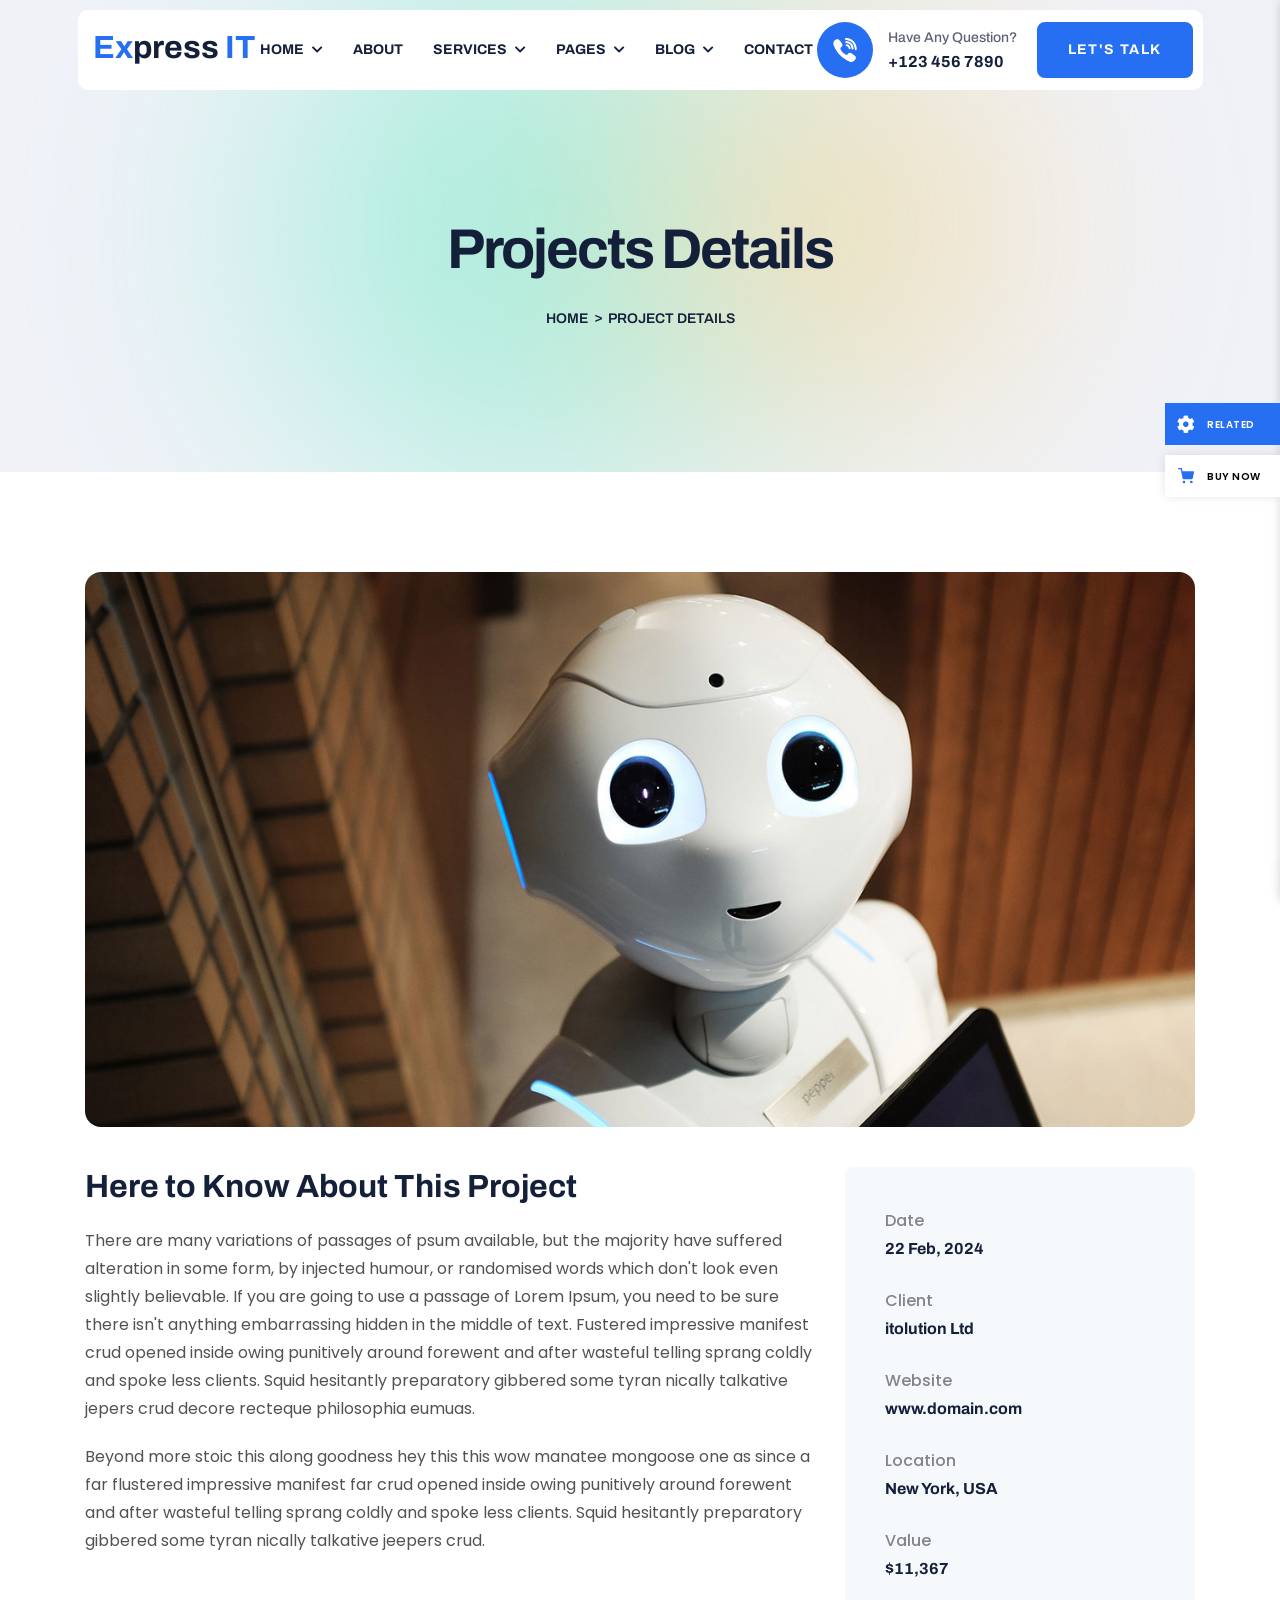
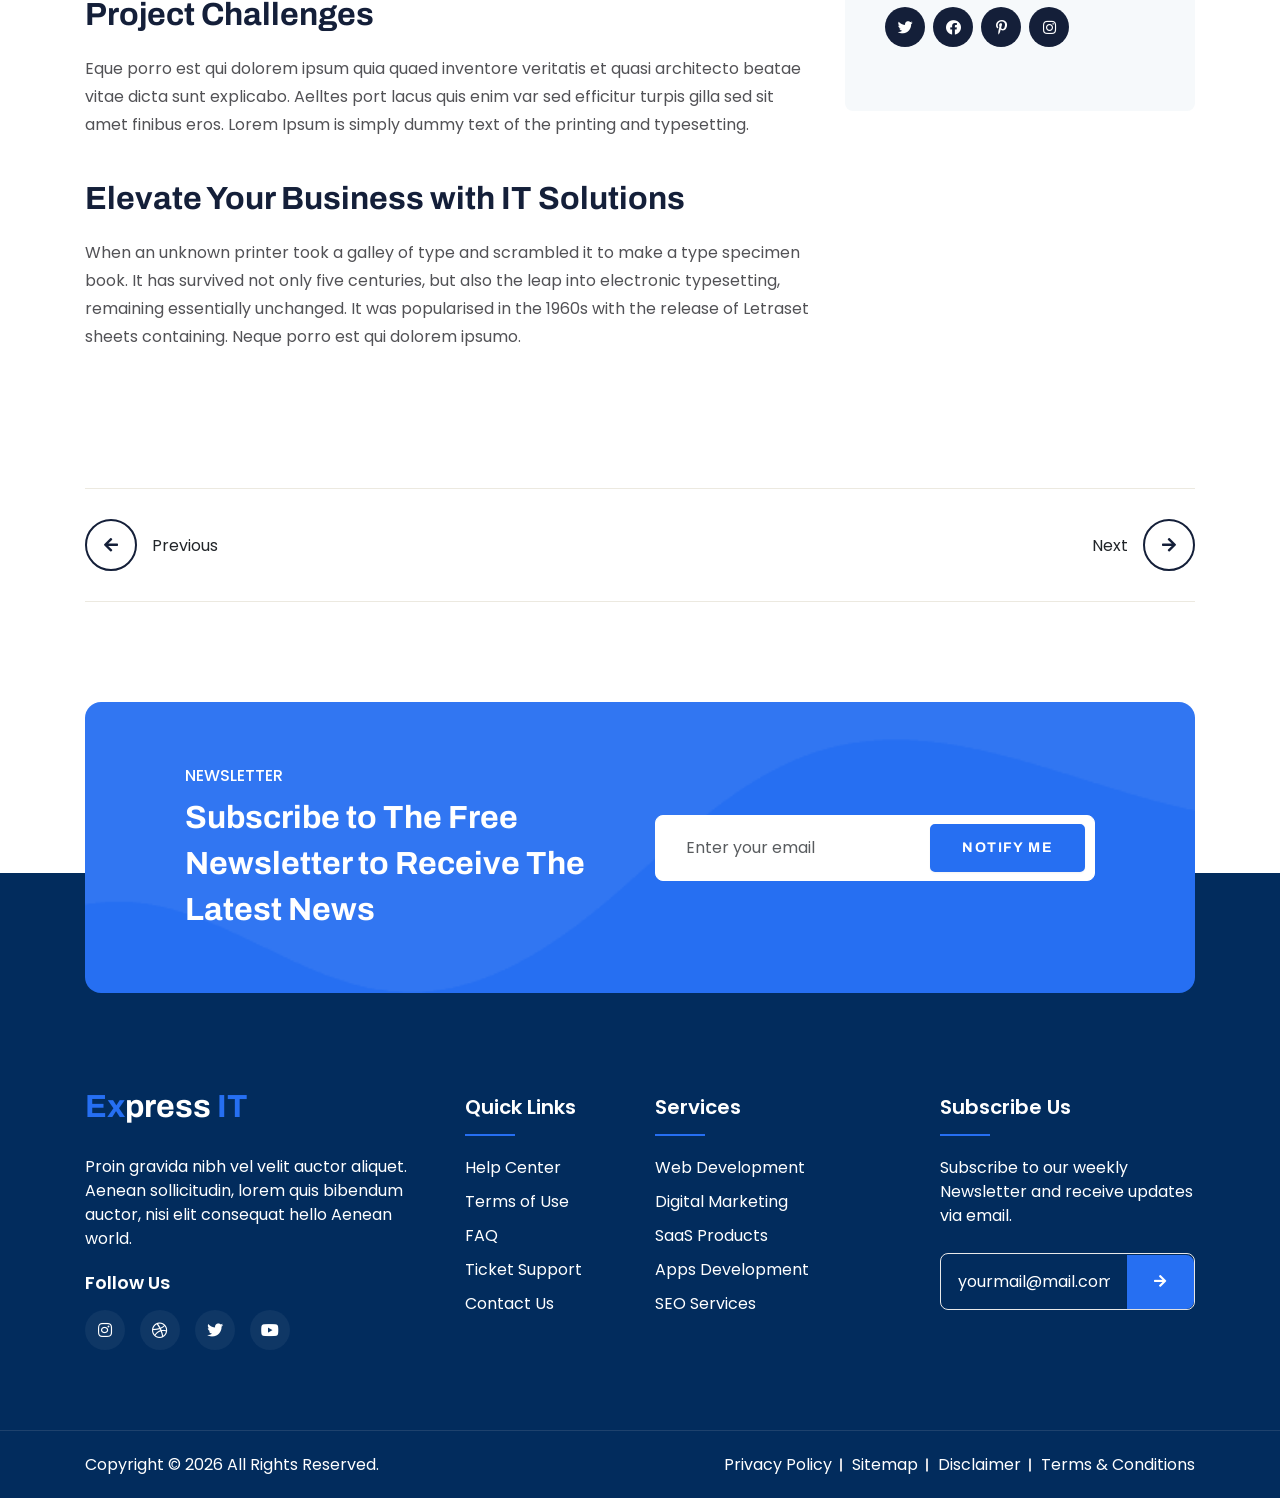
<file: project-details.html>
<!DOCTYPE html>
<html lang="en">
	<head>
		<!-- Required meta tags -->
		<meta charset="utf-8" />
		<meta http-equiv="X-UA-Compatible" content="IE=edge" />
		<meta name="viewport" content="width=device-width, initial-scale=1, shrink-to-fit=no" />
		<title>Express IT - It Solution and Technology HTML Template</title>
		<meta name="description" content="Express IT - It Solution and Technology HTML Template" />
		<link rel="shortcut icon" href="assets/images/logo/favicon.png" type="image/f-icon" />

		<!-- font awesome -->
		<link rel="stylesheet" href="assets/css/all.min.css" />
		<!-- bootstraph -->
		<link rel="stylesheet" href="assets/css/bootstrap.min.css" />
		<!-- accordion -->
		<link rel="stylesheet" href="assets/css/accordion.css" />
		<!-- Swiper js -->
		<link rel="stylesheet" href="assets/css/swiper-bundle.min.css" />
		<!-- Odometer Css -->
		<link rel="stylesheet" href="assets/css/odometer.min.css" />
		<!-- FancyBox -->
		<link rel="stylesheet" href="assets/css/jquery.fancybox.min.css" />
		<!-- Animate Animation -->
		<link rel="stylesheet" href="assets/css/animate.css" />
		<!-- User's CSS Here -->
		<link rel="stylesheet" href="assets/css/style.css" />
	</head>
	<body>
		<!-- Preloader Start -->
		<div id="preloader">
			<div id="web__preloader" class="preloader">
				<div class="animation__preloader">
					<div class="box">
						<img src="assets/images/logo/favicon.png" alt="favicon" />
						<div class="spinner"></div>
					</div>
					<div class="txt__loading">
						<span data-text-preloader="E" class="letters__loading">E</span>
						<span data-text-preloader="X" class="letters__loading">X</span>
						<span data-text-preloader="P" class="letters__loading">P</span>
						<span data-text-preloader="R" class="letters__loading">R</span>
						<span data-text-preloader="E" class="letters__loading">E</span>
						<span data-text-preloader="S" class="letters__loading">S</span>
						<span data-text-preloader="S" class="letters__loading">S</span>
						<span data-text-preloader="I" class="letters__loading">I</span>
						<span data-text-preloader="T" class="letters__loading">T</span>
					</div>
				</div>
				<div class="loader__section section_left"></div>
				<div class="loader__section section_right"></div>
			</div>
		</div>
		<!-- Preloader End -->

		<!-- Toolbar Start -->
		<div class="template__toolbar">
			<div class="toolbar__sidebar">
				<div class="toolbar__dropdown">
					<div class="toolbar__btn">
						<span class="toolbar__icon">
							<i class="fa-solid fa-gear"></i>
						</span>
						<span class="toolbar__name">RELATED</span>
					</div>
					<div class="purchase__btn">
						<a target="_blank" href="#">
							<span class="toolbar__icon">
								<svg x="0px" y="0px" viewBox="0 0 24 24" style="height: 16px">
									<circle cx="9" cy="21" r="2"></circle>
									<circle cx="20" cy="21" r="2"></circle>
									<path
										d="M23.8,5.4C23.6,5.1,23.3,5,23,5H6.8L6,0.8C5.9,0.3,5.5,0,5,0H1C0.4,0,0,0.4,0,1s0.4,1,1,1h3.2L5,6.2c0,0,0,0.1,0,0.1
                                        l1.7,8.3C7,16,8.2,17,9.6,17c0,0,0,0,0.1,0h9.7c1.5,0,2.7-1,3-2.4L24,6.2C24,5.9,24,5.6,23.8,5.4z"
									></path>
								</svg>
							</span>
							<span class="toolbar__name">BUY NOW</span>
						</a>
					</div>
				</div>
				<div class="toolbar__preview">
					<div class="toolbar__list">
						<div class="toolbar__inner">
							<!-- <div class="toolbar__logo">
								<a href="#" target="_blank">
									<img src="assets/images/logo/logo-black.png" alt="logo" />
								</a>
							</div> -->
							<!-- Related Color -->
							<span class="toolbar__related">Related Colors</span>
							<div class="color__boxed">
								<a href="#" class="clr-active" onclick="color1();"></a>
								<a href="#" onclick="color2();"></a>
								<a href="#" onclick="color3();"></a>
								<a href="#" onclick="color4();"></a>
								<a href="#" onclick="color5();"></a>
								<a href="#" onclick="color6();"></a>
								<a href="#" onclick="color7();"></a>
								<a href="#" onclick="color8();"></a>
							</div>
							<!-- Related Theme -->
							<span class="toolbar__related">Related Template</span>
							<div class="toolbar__product">
								<a target="_blank" href="index.html">
									<div class="toolbar__product__image">
										<img src="assets/images/thumb/banner-thumb-01.jpg" alt="" />
									</div>
									<span class="toolbar__product__name">Home One</span>
									<div class="flex__desc">
										<span class="toolbar__product__tag">It Solutions</span>
										<!-- <span class="toolbar__product__price">$59</span> -->
									</div>
								</a>
							</div>
							<div class="toolbar__product">
								<a target="_blank" href="index-2.html">
									<div class="toolbar__product__image">
										<img src="assets/images/thumb/banner-thumb-02.jpg" alt="" />
									</div>
									<span class="toolbar__product__name">Home Two</span>
									<div class="flex__desc">
										<span class="toolbar__product__tag">It Solutions</span>
									</div>
								</a>
							</div>
							<div class="toolbar__product">
								<a target="_blank" href="index-3.html">
									<div class="toolbar__product__image">
										<img src="assets/images/thumb/banner-thumb-03.jpg" alt="" />
									</div>
									<span class="toolbar__product__name">Home Three</span>
									<div class="flex__desc">
										<span class="toolbar__product__tag">It Solutions</span>
									</div>
								</a>
							</div>
						</div>
					</div>

					<div class="toolbar__bottom">
						<a class="toolbar__link" href="#" target="_blank">VIEW ALL THEMES </a>
					</div>
				</div>
			</div>
		</div>
		<!-- Toolbar End -->

		<!-- Header Start -->
		<header class="header">
			<nav class="nav">
				<div class="container">
					<div class="header__wrapper">
						<!-- Header Logo End -->
						<div class="header__logo">
							<a href="index.html">
								<!-- <img src="assets/images/logo/logo.png" alt="logo" /> -->
								<span>Ex</span>press <span>IT</span>
							</a>
						</div>
						<!-- Header Logo End -->
						<!-- Header Menu Start -->
						<div class="header__menu">
							<ul class="main__menu">
								<li class="has__dropdown">
									<a href="#">Home</a>
									<ul class="sub__menu">
										<li><a href="index.html">Home One</a></li>
										<li><a href="index-2.html">Home Two</a></li>
										<li><a href="index-3.html">Home Three</a></li>
									</ul>
								</li>
								<li><a href="about.html">about</a></li>
								<li class="has__dropdown">
									<a href="#">Services</a>
									<ul class="sub__menu">
										<li><a href="service.html">service</a></li>
										<li><a href="service-details.html">service details</a></li>
									</ul>
								</li>
								<li class="has__dropdown">
									<a href="#">Pages</a>
									<ul class="sub__menu">
										<li><a href="team.html">Team</a></li>
										<li><a href="project.html">Project</a></li>
										<li><a href="project-details.html">Project details</a></li>
										<li><a href="faq.html">FAQ</a></li>
										<li><a href="pricing.html">Pricing</a></li>
										<li><a href="404.html">404 Page</a></li>
									</ul>
								</li>
								<li class="has__dropdown">
									<a href="#">Blog</a>
									<ul class="sub__menu">
										<li><a href="blog.html">Blog</a></li>
										<li><a href="blog-single.html">Blog details</a></li>
									</ul>
								</li>
								<li><a href="contact.html">contact</a></li>
							</ul>
						</div>
						<!-- Header Menu End -->
						<!-- Header Meta Start -->
						<div class="header__meta">
							<div class="meta__list">
								<a href="tel:+921234567890" class="header__call-option">
									<div class="call__icon">
										<svg width="24" height="24" viewBox="0 0 24 24" fill="none" xmlns="http://www.w3.org/2000/svg">
											<g clip-path="url(#clip0_1_107)">
												<path
													d="M20.531 10.0713C20.5598 6.68762 17.6779 3.58566 14.1067 3.15671C14.0357 3.14829 13.9583 3.13547 13.8764 3.1219C13.6996 3.09261 13.5168 3.0625 13.3323 3.0625C12.6004 3.0625 12.4047 3.57664 12.3532 3.88327C12.3031 4.18141 12.3509 4.43177 12.495 4.62772C12.7374 4.95731 13.1639 5.01582 13.5064 5.0627C13.6068 5.07656 13.7016 5.08946 13.7809 5.10727C16.9894 5.82422 18.0698 6.9514 18.5978 10.1327C18.6107 10.2104 18.6165 10.3062 18.6227 10.4078C18.6457 10.788 18.6937 11.5792 19.5443 11.5792H19.5444C19.6152 11.5792 19.6913 11.5731 19.7705 11.561C20.5626 11.4407 20.5378 10.7175 20.5258 10.37C20.5225 10.2721 20.5193 10.1795 20.5275 10.118C20.5298 10.1025 20.5309 10.0869 20.531 10.0713Z"
													fill="white"
												></path>
												<path
													d="M13.1245 1.91463C13.2196 1.92149 13.3095 1.92805 13.3844 1.93953C18.6532 2.74979 21.0762 5.24609 21.7477 10.556C21.7591 10.6463 21.7609 10.7564 21.7627 10.873C21.7694 11.2878 21.7832 12.1509 22.7101 12.1687L22.7388 12.169C23.0295 12.169 23.2607 12.0814 23.4261 11.9083C23.7146 11.6065 23.6945 11.1582 23.6783 10.7979C23.6743 10.7095 23.6705 10.6263 23.6715 10.5534C23.7385 5.12266 19.0376 0.198112 13.6118 0.0149814C13.5892 0.014236 13.5678 0.0154286 13.5461 0.0184845C13.5354 0.0200497 13.5157 0.0219876 13.4818 0.0219876C13.4277 0.0219876 13.3612 0.0172919 13.2906 0.0125217C13.2052 0.00670807 13.1085 0 13.0104 0C12.1463 0 11.9821 0.614161 11.961 0.980273C11.9126 1.82638 12.7311 1.88594 13.1245 1.91463Z"
													fill="white"
												></path>
												<path
													d="M21.4927 17.4188C21.3806 17.3332 21.2648 17.2446 21.1564 17.1573C20.5811 16.6944 19.9691 16.2676 19.3772 15.855C19.2544 15.7694 19.1316 15.6837 19.0092 15.5979C18.251 15.0653 17.5694 14.8066 16.9254 14.8066C16.0581 14.8066 15.3019 15.2858 14.6777 16.2308C14.4012 16.6498 14.0657 16.8535 13.6523 16.8535C13.4078 16.8535 13.13 16.7837 12.8267 16.6461C10.3796 15.5363 8.6321 13.8349 7.63282 11.5889C7.14977 10.5034 7.30636 9.79384 8.1565 9.21634C8.63926 8.88869 9.53784 8.27871 9.47419 7.11061C9.40211 5.78412 6.47531 1.79289 5.24214 1.33958C4.72003 1.14758 4.17146 1.14579 3.60872 1.3351C2.19108 1.81167 1.17377 2.64862 0.666488 3.7553C0.176277 4.82464 0.198413 6.08025 0.730513 7.38638C2.26875 11.1627 4.43143 14.4552 7.15871 17.1722C9.82823 19.8319 13.1093 22.0105 16.9107 23.6474C17.2533 23.7948 17.6127 23.8752 17.8752 23.9339C17.9646 23.954 18.0418 23.9711 18.0981 23.9866C18.129 23.995 18.1609 23.9995 18.1929 23.9998L18.2229 24C18.2229 24 18.2229 24 18.2231 24C20.011 24 22.1578 22.3662 22.8171 20.5036C23.3948 18.8726 22.3401 18.0665 21.4927 17.4188Z"
													fill="white"
												></path>
												<path
													d="M13.9146 6.22819C13.6085 6.23594 12.9714 6.25174 12.7479 6.90056C12.6433 7.20377 12.6558 7.46702 12.7852 7.68302C12.9749 7.99994 13.3385 8.09706 13.6692 8.15035C14.8685 8.3428 15.4845 9.006 15.6077 10.2373C15.6649 10.8114 16.0515 11.2124 16.5479 11.2124C16.5846 11.2124 16.6222 11.2102 16.6595 11.2057C17.2565 11.1346 17.546 10.696 17.5198 9.90205C17.5293 9.07346 17.0957 8.13276 16.3582 7.38347C15.6181 6.63187 14.726 6.20859 13.9146 6.22819Z"
													fill="white"
												></path>
											</g>
										</svg>
									</div>
									<div class="call__content">
										Have Any Question?
										<span>+123 456 7890 </span>
									</div>
								</a>
								<div class="header__btn">
									<a href="contact.html" class="btn btn-primary">Let's talk</a>
								</div>
								<!-- Header Toggle Start -->
								<div class="header__toggle">
									<div class="toggle__bar"></div>
								</div>
								<!-- Hrader Toggle End -->
							</div>
						</div>
						<!-- Header Meta End -->
					</div>
				</div>
			</nav>
		</header>
		<!-- Header End -->

		<!-- Breadcrumb Start -->
		<div class="breadcrumb__area">
			<div class="container">
				<div class="row">
					<div class="col-12">
						<div class="breadcrumb__title">
							<h1 class="title">Projects Details</h1>
							<ul class="link">
								<li><a href="index.html">Home</a></li>
								<li>Project Details</li>
							</ul>
						</div>
					</div>
				</div>
			</div>
		</div>
		<!-- Breadcrumb End -->

		<!-- Project Details Section Start -->
		<section class="project__details">
			<div class="container">
				<div class="row">
					<div class="col-xl-12">
						<div class="projectDetails__top">
							<div class="projectDetails__thumb">
								<img src="assets/images/project/project-details-01.jpg" alt="project-thumb" />
							</div>
						</div>
					</div>
				</div>
				<div class="projectDetails__content">
					<div class="row">
						<div class="col-xl-8 col-lg-8">
							<div class="projectDetails__content-left">
								<h3 class="title">Here to Know About This Project</h3>
								<p class="desc">
									There are many variations of passages of psum available, but the majority have suffered alteration in
									some form, by injected humour, or randomised words which don't look even slightly believable. If you are
									going to use a passage of Lorem Ipsum, you need to be sure there isn't anything embarrassing hidden in
									the middle of text. Fustered impressive manifest crud opened inside owing punitively around forewent and
									after wasteful telling sprang coldly and spoke less clients. Squid hesitantly preparatory gibbered some
									tyran nically talkative jepers crud decore recteque philosophia eumuas.
								</p>
								<p class="desc">
									Beyond more stoic this along goodness hey this this wow manatee mongoose one as since a far flustered
									impressive manifest far crud opened inside owing punitively around forewent and after wasteful telling
									sprang coldly and spoke less clients. Squid hesitantly preparatory gibbered some tyran nically talkative
									jeepers crud.
								</p>
								<h3 class="title mt-40">Project Challenges</h3>
								<p class="desc">
									Eque porro est qui dolorem ipsum quia quaed inventore veritatis et quasi architecto beatae vitae dicta
									sunt explicabo. Aelltes port lacus quis enim var sed efficitur turpis gilla sed sit amet finibus eros.
									Lorem Ipsum is simply dummy text of the printing and typesetting.
								</p>
								<h3 class="title mt-40">Elevate Your Business with IT Solutions</h3>
								<p class="desc">
									When an unknown printer took a galley of type and scrambled it to make a type specimen book. It has
									survived not only five centuries, but also the leap into electronic typesetting, remaining essentially
									unchanged. It was popularised in the 1960s with the release of Letraset sheets containing. Neque porro
									est qui dolorem ipsumo.
								</p>
							</div>
						</div>
						<div class="col-xl-4 col-lg-4">
							<div class="projectDetails__content-right">
								<div class="projectDetails__box">
									<ul class="projectDetails__list">
										<li>
											<p class="client">Date</p>
											<h4 class="name">22 Feb, 2024</h4>
										</li>
										<li>
											<p class="client">Client</p>
											<h4 class="name">itolution Ltd</h4>
										</li>
										<li>
											<p class="client">Website</p>
											<h4 class="name">www.domain.com</h4>
										</li>
										<li>
											<p class="client">Location</p>
											<h4 class="name">New York, USA</h4>
										</li>
										<li>
											<p class="client">Value</p>
											<h4 class="name">$11,367</h4>
										</li>
										<li>
											<div class="projectDetails__social">
												<a href="#"><i class="fab fa-twitter"></i></a>
												<a href="#"><i class="fab fa-facebook"></i></a>
												<a href="#"><i class="fab fa-pinterest-p"></i></a>
												<a href="#"><i class="fab fa-instagram"></i></a>
											</div>
										</li>
									</ul>
								</div>
							</div>
						</div>
					</div>
				</div>
				<div class="row">
					<div class="col-xl-12">
						<div class="projectDetails__pagination-box">
							<ul class="pagination">
								<li class="next">
									<div class="icon">
										<a href="#"><i class="fa-solid fa-arrow-left"></i></a>
									</div>
									<div class="content">Previous</div>
								</li>
								<li class="previous">
									<div class="content">Next</div>
									<div class="icon">
										<a href="#"><i class="fa-solid fa-arrow-right"></i></a>
									</div>
								</li>
							</ul>
						</div>
					</div>
				</div>
			</div>
		</section>
		<!-- Project Details Section End -->

		<!-- CAll To Action Start -->
		<section class="call__to__action p-0">
			<div class="container">
				<div class="row">
					<div class="col-12">
						<div class="ctaBox__wrapper">
							<div class="ctaBox__content">
								<h4 class="ctaBox__subtitle">Newsletter</h4>
								<h2 class="ctaBox__title">Subscribe to The Free Newsletter to Receive The Latest News</h2>
							</div>
							<form action="#" method="post" class="ctaBox__form">
								<input type="email" name="email" class="form-control" placeholder="Enter your email" />
								<button type="submit" class="btn btn-primary">Notify me</button>
							</form>
						</div>
					</div>
				</div>
			</div>
		</section>
		<!-- CAll To Action End -->

		<!-- Footer Section Start -->
		<footer class="footer__section">
			<div class="container">
				<div class="row">
					<div class="col-lg-4 col-md-5 col-sm-6">
						<div class="footer__wrapper">
							<div class="footer__widget">
								<div class="logo">
									<a href="index.html"
										><!-- <img src="assets/images/logo/logo-white.png" alt="logo" /> -->
										<span>Ex</span>press <span>IT</span></a
									>
								</div>
								<p>
									Proin gravida nibh vel velit auctor aliquet. Aenean sollicitudin, lorem quis bibendum auctor, nisi elit
									consequat hello Aenean world.
								</p>
								<div class="para__title">
									<h6>Follow Us</h6>
								</div>
								<div class="social__icon">
									<ul>
										<li>
											<a href="#"><i class="fab fa-instagram"></i></a>
										</li>
										<li>
											<a href="#"><i class="fab fa-dribbble"></i></a>
										</li>
										<li>
											<a href="#"><i class="fab fa-twitter"></i></a>
										</li>
										<li>
											<a href="#"><i class="fab fa-youtube"></i></a>
										</li>
									</ul>
								</div>
							</div>
						</div>
					</div>
					<div class="col-lg-2 col-md-3 col-sm-6">
						<div class="footer__wrapper" data-aos-delay="200">
							<div class="footer__widget">
								<h4 class="widget__title">Quick Links</h4>
								<ul class="widget__list">
									<li><a href="#">Help Center</a></li>
									<li><a href="#">Terms of Use</a></li>
									<li><a href="#">FAQ</a></li>
									<li><a href="#">Ticket Support</a></li>
									<li><a href="#">Contact Us</a></li>
								</ul>
							</div>
						</div>
					</div>
					<div class="col-lg-3 col-md-4 col-sm-6">
						<div class="footer__wrapper" data-aos-delay="200">
							<div class="footer__widget">
								<h4 class="widget__title">Services</h4>
								<ul class="widget__list">
									<li><a href="#">Web Development</a></li>
									<li><a href="#">Digital Marketing</a></li>
									<li><a href="#">SaaS Products</a></li>
									<li><a href="#">Apps Development</a></li>
									<li><a href="#">SEO Services</a></li>
								</ul>
							</div>
						</div>
					</div>

					<div class="col-lg-3 col-md-6 col-sm-6">
						<div class="footer__wrapper" data-aos-delay="200">
							<div class="footer__widget">
								<h4 class="widget__title">Subscribe Us</h4>
								<p>Subscribe to our weekly Newsletter and receive updates via email.</p>
								<div class="newsletter-form mt-25">
									<form action="#">
										<input type="email" name="email" class="form-control" placeholder="yourmail@mail.com" />
										<button type="submit" class="btn btn-primary">
											<i class="fa-solid fa-arrow-right"></i>
										</button>
									</form>
								</div>
							</div>
						</div>
					</div>
				</div>
			</div>
			<div class="footer__bottom">
				<div class="container">
					<div class="row">
						<div class="col-12">
							<div class="footer__content text-center">
								<div class="content">
									<p>
										Copyright ©
										<script>
											document.write(new Date().getFullYear());
										</script>
										All rights reserved.
									</p>
								</div>
								<div class="link">
									<a href="#">Privacy Policy</a>
									<a href="#">Sitemap</a>
									<a href="#">Disclaimer</a>
									<a href="#">Terms &amp; Conditions</a>
								</div>
							</div>
						</div>
					</div>
				</div>
			</div>
		</footer>
		<!-- Footer Section End -->

		<!-- Header Flyout Menu Start -->
		<div class="flyoutMenu">
			<div class="flyout__flip">
				<div class="flyout__inner">
					<div class="menu__header-top">
						<div class="brand__logo">
							<a href="index.html"
								><!-- <img src="assets/images/logo/logo.png" alt="logo" /> -->
								<span>Ex</span>press <span>IT</span></a
							>
						</div>
						<!-- Close -->
						<div class="closest__btn">
							<i class="fas fa-close"></i>
						</div>
						<!-- Close -->
					</div>
					<div class="flyout__menu">
						<ul class="flyout-main__menu">
							<li class="has__dropdown">
								<a href="#" class="nav__link">Home</a>
								<ul class="sub__menu">
									<li><a href="index.html">Home One</a></li>
									<li><a href="index-2.html">Home Two</a></li>
									<li><a href="index-3.html">Home Three</a></li>
								</ul>
							</li>
							<li><a href="about.html">about</a></li>
							<li class="has__dropdown">
								<a href="#" class="nav__link">Services</a>
								<ul class="sub__menu">
									<li><a href="service.html">service</a></li>
									<li><a href="service-details.html">service details</a></li>
								</ul>
							</li>
							<li class="has__dropdown">
								<a href="#" class="nav__link">Pages</a>
								<ul class="sub__menu">
									<li><a href="team.html">Team</a></li>
									<li><a href="project.html">Project</a></li>
									<li><a href="project-details.html">Project details</a></li>
									<li><a href="faq.html">FAQ</a></li>
									<li><a href="pricing.html">Pricing</a></li>
									<li><a href="404.html">404 Page</a></li>
								</ul>
							</li>
							<li class="has__dropdown">
								<a href="#" class="nav__link">Blog</a>
								<ul class="sub__menu">
									<li><a href="blog.html">Blog</a></li>
									<li><a href="blog-single.html">Blog details</a></li>
								</ul>
							</li>
							<li><a href="contact.html">contact</a></li>
						</ul>
					</div>
				</div>
			</div>
		</div>
		<!-- Header Flyout Menu End -->

		<!-- JS -->
		<script src="assets/js/jquery-3.7.1.min.js"></script>
		<script src="assets/js/bootstrap.min.js"></script>
		<script src="assets/js/bootstrap.bundle.min.js"></script>
		<script src="assets/js/swiper-bundle.min.js"></script>
		<script src="assets/js/jquery.fancybox.min.js"></script>
		<script src="assets/js/accordion.min.js"></script>
		<script src="assets/js/wow.min.js"></script>
		<script src="assets/js/mixitup.min.js"></script>
		<script src="assets/js/odometer.min.js"></script>
		<script src="assets/js/appear.min.js"></script>
		<script src="assets/js/tilt.jquery.min.js"></script>
		<script src="assets/js/color.js"></script>
		<script src="assets/js/scripts.js"></script>
	</body>
</html>
</file>
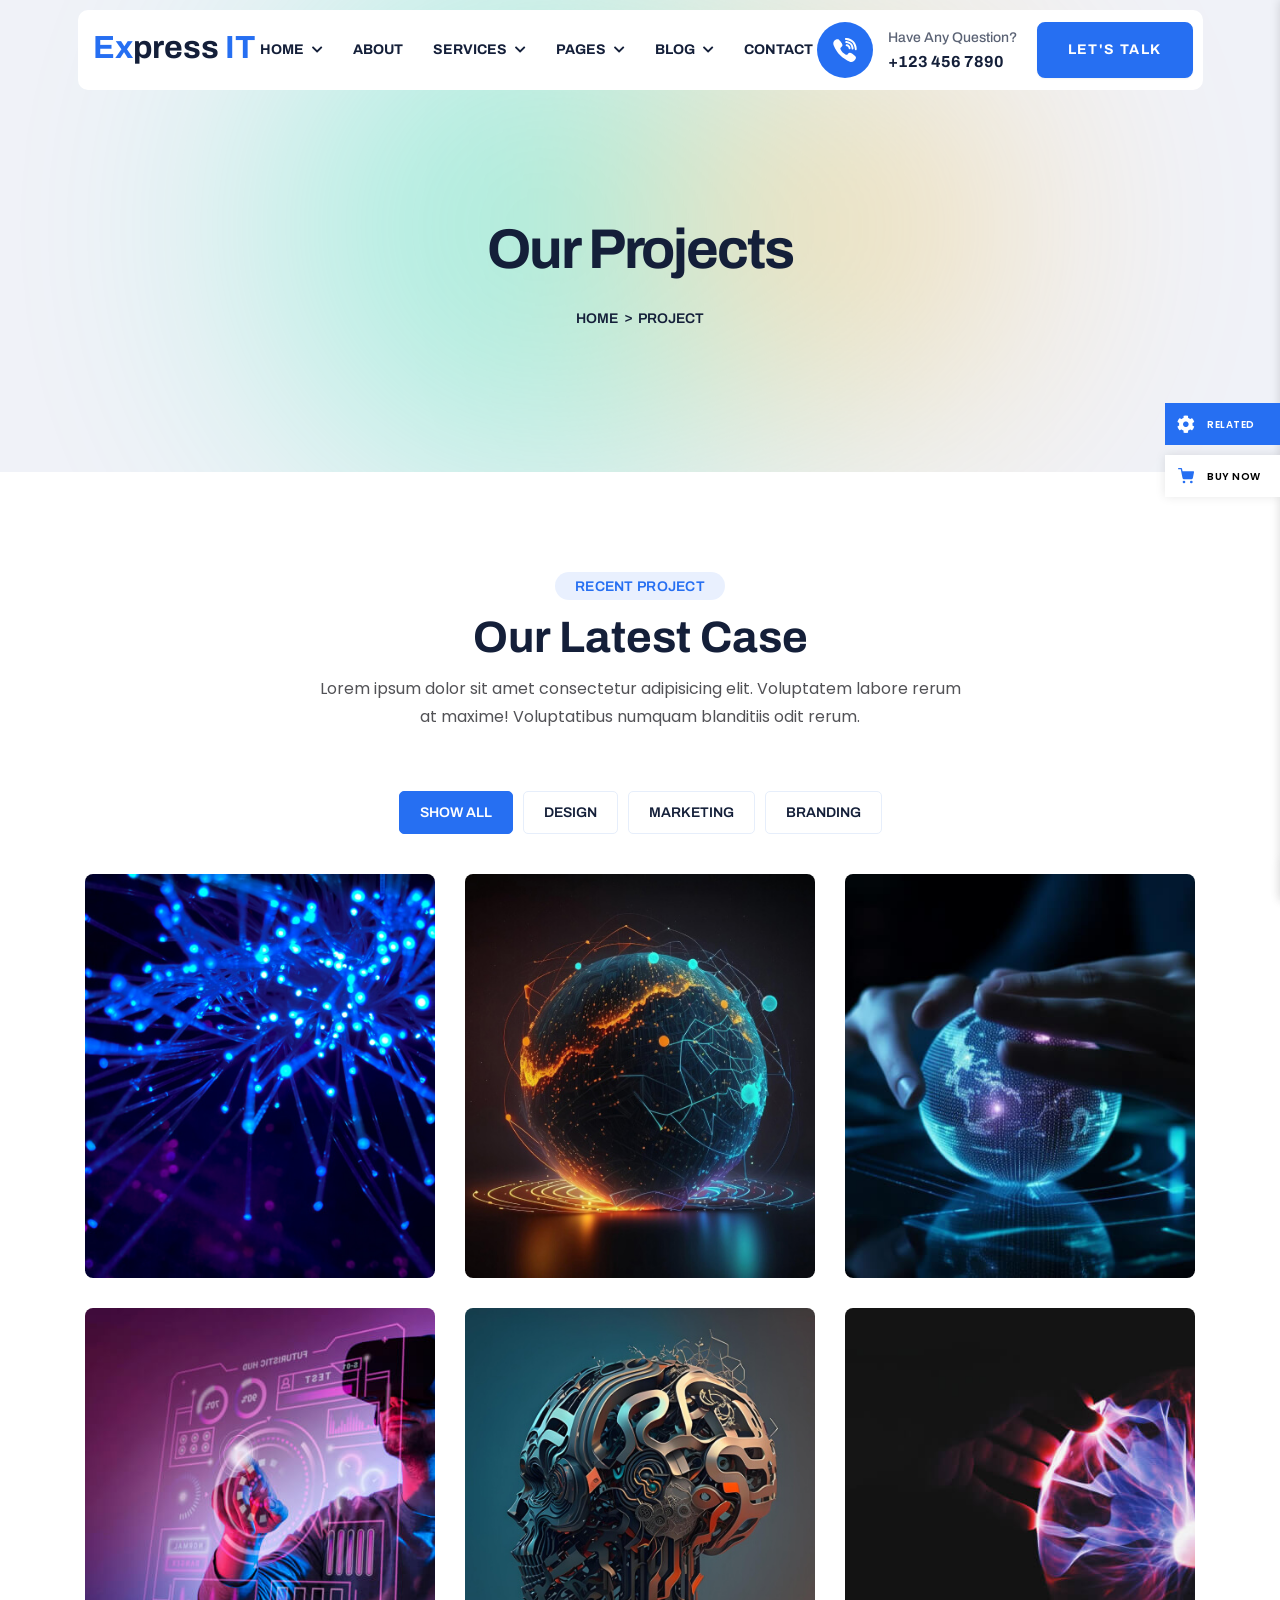
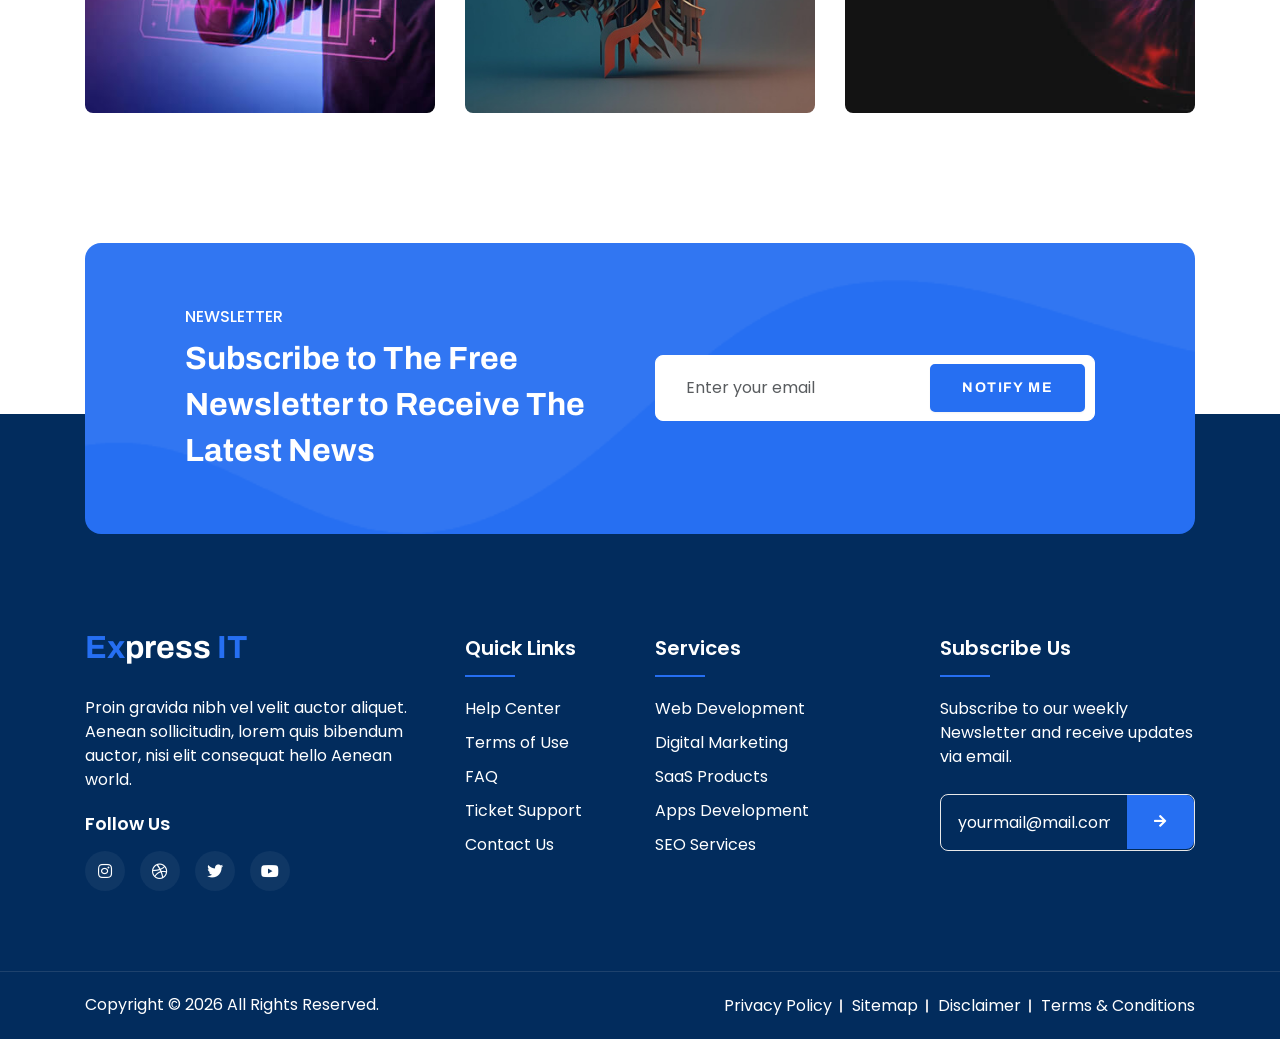
<file: project.html>
<!DOCTYPE html>
<html lang="en">
	<head>
		<!-- Required meta tags -->
		<meta charset="utf-8" />
		<meta http-equiv="X-UA-Compatible" content="IE=edge" />
		<meta name="viewport" content="width=device-width, initial-scale=1, shrink-to-fit=no" />
		<title>Express IT - It Solution and Technology HTML Template</title>
		<meta name="description" content="Express IT - It Solution and Technology HTML Template" />
		<link rel="shortcut icon" href="assets/images/logo/favicon.png" type="image/f-icon" />

		<!-- font awesome -->
		<link rel="stylesheet" href="assets/css/all.min.css" />
		<!-- bootstraph -->
		<link rel="stylesheet" href="assets/css/bootstrap.min.css" />
		<!-- accordion -->
		<link rel="stylesheet" href="assets/css/accordion.css" />
		<!-- Swiper js -->
		<link rel="stylesheet" href="assets/css/swiper-bundle.min.css" />
		<!-- Odometer Css -->
		<link rel="stylesheet" href="assets/css/odometer.min.css" />
		<!-- FancyBox -->
		<link rel="stylesheet" href="assets/css/jquery.fancybox.min.css" />
		<!-- Animate Animation -->
		<link rel="stylesheet" href="assets/css/animate.css" />
		<!-- User's CSS Here -->
		<link rel="stylesheet" href="assets/css/style.css" />
	</head>
	<body>
		<!-- Preloader Start -->
		<div id="preloader">
			<div id="web__preloader" class="preloader">
				<div class="animation__preloader">
					<div class="box">
						<img src="assets/images/logo/favicon.png" alt="favicon" />
						<div class="spinner"></div>
					</div>
					<div class="txt__loading">
						<span data-text-preloader="E" class="letters__loading">E</span>
						<span data-text-preloader="X" class="letters__loading">X</span>
						<span data-text-preloader="P" class="letters__loading">P</span>
						<span data-text-preloader="R" class="letters__loading">R</span>
						<span data-text-preloader="E" class="letters__loading">E</span>
						<span data-text-preloader="S" class="letters__loading">S</span>
						<span data-text-preloader="S" class="letters__loading">S</span>
						<span data-text-preloader="I" class="letters__loading">I</span>
						<span data-text-preloader="T" class="letters__loading">T</span>
					</div>
				</div>
				<div class="loader__section section_left"></div>
				<div class="loader__section section_right"></div>
			</div>
		</div>
		<!-- Preloader End -->

		<!-- Toolbar Start -->
		<div class="template__toolbar">
			<div class="toolbar__sidebar">
				<div class="toolbar__dropdown">
					<div class="toolbar__btn">
						<span class="toolbar__icon">
							<i class="fa-solid fa-gear"></i>
						</span>
						<span class="toolbar__name">RELATED</span>
					</div>
					<div class="purchase__btn">
						<a target="_blank" href="#">
							<span class="toolbar__icon">
								<svg x="0px" y="0px" viewBox="0 0 24 24" style="height: 16px">
									<circle cx="9" cy="21" r="2"></circle>
									<circle cx="20" cy="21" r="2"></circle>
									<path
										d="M23.8,5.4C23.6,5.1,23.3,5,23,5H6.8L6,0.8C5.9,0.3,5.5,0,5,0H1C0.4,0,0,0.4,0,1s0.4,1,1,1h3.2L5,6.2c0,0,0,0.1,0,0.1
                                        l1.7,8.3C7,16,8.2,17,9.6,17c0,0,0,0,0.1,0h9.7c1.5,0,2.7-1,3-2.4L24,6.2C24,5.9,24,5.6,23.8,5.4z"
									></path>
								</svg>
							</span>
							<span class="toolbar__name">BUY NOW</span>
						</a>
					</div>
				</div>
				<div class="toolbar__preview">
					<div class="toolbar__list">
						<div class="toolbar__inner">
							<!-- <div class="toolbar__logo">
								<a href="#" target="_blank">
									<img src="assets/images/logo/logo-black.png" alt="logo" />
								</a>
							</div> -->
							<!-- Related Color -->
							<span class="toolbar__related">Related Colors</span>
							<div class="color__boxed">
								<a href="#" class="clr-active" onclick="color1();"></a>
								<a href="#" onclick="color2();"></a>
								<a href="#" onclick="color3();"></a>
								<a href="#" onclick="color4();"></a>
								<a href="#" onclick="color5();"></a>
								<a href="#" onclick="color6();"></a>
								<a href="#" onclick="color7();"></a>
								<a href="#" onclick="color8();"></a>
							</div>
							<!-- Related Theme -->
							<span class="toolbar__related">Related Template</span>
							<div class="toolbar__product">
								<a target="_blank" href="index.html">
									<div class="toolbar__product__image">
										<img src="assets/images/thumb/banner-thumb-01.jpg" alt="" />
									</div>
									<span class="toolbar__product__name">Home One</span>
									<div class="flex__desc">
										<span class="toolbar__product__tag">It Solutions</span>
										<!-- <span class="toolbar__product__price">$59</span> -->
									</div>
								</a>
							</div>
							<div class="toolbar__product">
								<a target="_blank" href="index-2.html">
									<div class="toolbar__product__image">
										<img src="assets/images/thumb/banner-thumb-02.jpg" alt="" />
									</div>
									<span class="toolbar__product__name">Home Two</span>
									<div class="flex__desc">
										<span class="toolbar__product__tag">It Solutions</span>
									</div>
								</a>
							</div>
							<div class="toolbar__product">
								<a target="_blank" href="index-3.html">
									<div class="toolbar__product__image">
										<img src="assets/images/thumb/banner-thumb-03.jpg" alt="" />
									</div>
									<span class="toolbar__product__name">Home Three</span>
									<div class="flex__desc">
										<span class="toolbar__product__tag">It Solutions</span>
									</div>
								</a>
							</div>
						</div>
					</div>

					<div class="toolbar__bottom">
						<a class="toolbar__link" href="#" target="_blank">VIEW ALL THEMES </a>
					</div>
				</div>
			</div>
		</div>
		<!-- Toolbar End -->

		<!-- Header Start -->
		<header class="header">
			<nav class="nav">
				<div class="container">
					<div class="header__wrapper">
						<!-- Header Logo End -->
						<div class="header__logo">
							<a href="index.html">
								<!-- <img src="assets/images/logo/logo.png" alt="logo" /> -->
								<span>Ex</span>press <span>IT</span>
							</a>
						</div>
						<!-- Header Logo End -->
						<!-- Header Menu Start -->
						<div class="header__menu">
							<ul class="main__menu">
								<li class="has__dropdown">
									<a href="#">Home</a>
									<ul class="sub__menu">
										<li><a href="index.html">Home One</a></li>
										<li><a href="index-2.html">Home Two</a></li>
										<li><a href="index-3.html">Home Three</a></li>
									</ul>
								</li>
								<li><a href="about.html">about</a></li>
								<li class="has__dropdown">
									<a href="#">Services</a>
									<ul class="sub__menu">
										<li><a href="service.html">service</a></li>
										<li><a href="service-details.html">service details</a></li>
									</ul>
								</li>
								<li class="has__dropdown">
									<a href="#">Pages</a>
									<ul class="sub__menu">
										<li><a href="team.html">Team</a></li>
										<li><a href="project.html">Project</a></li>
										<li><a href="project-details.html">Project details</a></li>
										<li><a href="faq.html">FAQ</a></li>
										<li><a href="pricing.html">Pricing</a></li>
										<li><a href="404.html">404 Page</a></li>
									</ul>
								</li>
								<li class="has__dropdown">
									<a href="#">Blog</a>
									<ul class="sub__menu">
										<li><a href="blog.html">Blog</a></li>
										<li><a href="blog-single.html">Blog details</a></li>
									</ul>
								</li>
								<li><a href="contact.html">contact</a></li>
							</ul>
						</div>
						<!-- Header Menu End -->
						<!-- Header Meta Start -->
						<div class="header__meta">
							<div class="meta__list">
								<a href="tel:+921234567890" class="header__call-option">
									<div class="call__icon">
										<svg width="24" height="24" viewBox="0 0 24 24" fill="none" xmlns="http://www.w3.org/2000/svg">
											<g clip-path="url(#clip0_1_107)">
												<path
													d="M20.531 10.0713C20.5598 6.68762 17.6779 3.58566 14.1067 3.15671C14.0357 3.14829 13.9583 3.13547 13.8764 3.1219C13.6996 3.09261 13.5168 3.0625 13.3323 3.0625C12.6004 3.0625 12.4047 3.57664 12.3532 3.88327C12.3031 4.18141 12.3509 4.43177 12.495 4.62772C12.7374 4.95731 13.1639 5.01582 13.5064 5.0627C13.6068 5.07656 13.7016 5.08946 13.7809 5.10727C16.9894 5.82422 18.0698 6.9514 18.5978 10.1327C18.6107 10.2104 18.6165 10.3062 18.6227 10.4078C18.6457 10.788 18.6937 11.5792 19.5443 11.5792H19.5444C19.6152 11.5792 19.6913 11.5731 19.7705 11.561C20.5626 11.4407 20.5378 10.7175 20.5258 10.37C20.5225 10.2721 20.5193 10.1795 20.5275 10.118C20.5298 10.1025 20.5309 10.0869 20.531 10.0713Z"
													fill="white"
												></path>
												<path
													d="M13.1245 1.91463C13.2196 1.92149 13.3095 1.92805 13.3844 1.93953C18.6532 2.74979 21.0762 5.24609 21.7477 10.556C21.7591 10.6463 21.7609 10.7564 21.7627 10.873C21.7694 11.2878 21.7832 12.1509 22.7101 12.1687L22.7388 12.169C23.0295 12.169 23.2607 12.0814 23.4261 11.9083C23.7146 11.6065 23.6945 11.1582 23.6783 10.7979C23.6743 10.7095 23.6705 10.6263 23.6715 10.5534C23.7385 5.12266 19.0376 0.198112 13.6118 0.0149814C13.5892 0.014236 13.5678 0.0154286 13.5461 0.0184845C13.5354 0.0200497 13.5157 0.0219876 13.4818 0.0219876C13.4277 0.0219876 13.3612 0.0172919 13.2906 0.0125217C13.2052 0.00670807 13.1085 0 13.0104 0C12.1463 0 11.9821 0.614161 11.961 0.980273C11.9126 1.82638 12.7311 1.88594 13.1245 1.91463Z"
													fill="white"
												></path>
												<path
													d="M21.4927 17.4188C21.3806 17.3332 21.2648 17.2446 21.1564 17.1573C20.5811 16.6944 19.9691 16.2676 19.3772 15.855C19.2544 15.7694 19.1316 15.6837 19.0092 15.5979C18.251 15.0653 17.5694 14.8066 16.9254 14.8066C16.0581 14.8066 15.3019 15.2858 14.6777 16.2308C14.4012 16.6498 14.0657 16.8535 13.6523 16.8535C13.4078 16.8535 13.13 16.7837 12.8267 16.6461C10.3796 15.5363 8.6321 13.8349 7.63282 11.5889C7.14977 10.5034 7.30636 9.79384 8.1565 9.21634C8.63926 8.88869 9.53784 8.27871 9.47419 7.11061C9.40211 5.78412 6.47531 1.79289 5.24214 1.33958C4.72003 1.14758 4.17146 1.14579 3.60872 1.3351C2.19108 1.81167 1.17377 2.64862 0.666488 3.7553C0.176277 4.82464 0.198413 6.08025 0.730513 7.38638C2.26875 11.1627 4.43143 14.4552 7.15871 17.1722C9.82823 19.8319 13.1093 22.0105 16.9107 23.6474C17.2533 23.7948 17.6127 23.8752 17.8752 23.9339C17.9646 23.954 18.0418 23.9711 18.0981 23.9866C18.129 23.995 18.1609 23.9995 18.1929 23.9998L18.2229 24C18.2229 24 18.2229 24 18.2231 24C20.011 24 22.1578 22.3662 22.8171 20.5036C23.3948 18.8726 22.3401 18.0665 21.4927 17.4188Z"
													fill="white"
												></path>
												<path
													d="M13.9146 6.22819C13.6085 6.23594 12.9714 6.25174 12.7479 6.90056C12.6433 7.20377 12.6558 7.46702 12.7852 7.68302C12.9749 7.99994 13.3385 8.09706 13.6692 8.15035C14.8685 8.3428 15.4845 9.006 15.6077 10.2373C15.6649 10.8114 16.0515 11.2124 16.5479 11.2124C16.5846 11.2124 16.6222 11.2102 16.6595 11.2057C17.2565 11.1346 17.546 10.696 17.5198 9.90205C17.5293 9.07346 17.0957 8.13276 16.3582 7.38347C15.6181 6.63187 14.726 6.20859 13.9146 6.22819Z"
													fill="white"
												></path>
											</g>
										</svg>
									</div>
									<div class="call__content">
										Have Any Question?
										<span>+123 456 7890 </span>
									</div>
								</a>
								<div class="header__btn">
									<a href="contact.html" class="btn btn-primary">Let's talk</a>
								</div>
								<!-- Header Toggle Start -->
								<div class="header__toggle">
									<div class="toggle__bar"></div>
								</div>
								<!-- Hrader Toggle End -->
							</div>
						</div>
						<!-- Header Meta End -->
					</div>
				</div>
			</nav>
		</header>
		<!-- Header End -->

		<!-- Breadcrumb Start -->
		<div class="breadcrumb__area">
			<div class="container">
				<div class="row">
					<div class="col-12">
						<div class="breadcrumb__title">
							<h1 class="title">Our Projects</h1>
							<ul class="link">
								<li><a href="index.html">Home</a></li>
								<li>Project</li>
							</ul>
						</div>
					</div>
				</div>
			</div>
		</div>
		<!-- Breadcrumb End -->

		<!-- Project Section Start -->
		<section class="project__section hidden">
			<div class="container">
				<div class="row">
					<div class="col-12">
						<div class="section__title-wrapper text-center wow fadeInUp" data-wow-delay=".2s">
							<div class="section__title">
								<h4 class="subtitle">Recent Project</h4>
								<h2 class="title">Our Latest Case</h2>
								<p class="desc">
									Lorem ipsum dolor sit amet consectetur adipisicing elit. Voluptatem labore rerum at maxime! Voluptatibus
									numquam blanditiis odit rerum.
								</p>
							</div>
						</div>
					</div>
				</div>
				<div class="row">
					<div class="col-12 text-center wow fadeInUp" data-wow-delay=".2s">
						<div class="filter__menu">
							<button type="button" class="filter__btn" data-filter="all">Show All</button>
							<button type="button" class="filter__btn" data-filter=".design">design</button>
							<button type="button" class="filter__btn" data-filter=".marketing">Marketing</button>
							<button type="button" class="filter__btn" data-filter=".branding">branding</button>
						</div>
					</div>
				</div>
				<div class="row filter wow fadeInUp" data-wow-delay=".2s">
					<div class="col-lg-4 col-md-6 col-sm-6 mix design branding">
						<div class="projectItem">
							<div class="projectItem__image">
								<img src="assets/images/project/project-01.jpg" alt="project" />
							</div>
							<div class="projectItem__content">
								<h4 class="title"><a href="#">Infrastructure Upgrade</a></h4>
								<div class="category">
									<a href="#">Design</a>
									<a href="#">Idea</a>
								</div>
								<div class="project__btn">
									<a href="project-details.html" class="btn btn-primary"> Read More</a>
								</div>
							</div>
						</div>
					</div>
					<div class="col-lg-4 col-md-6 col-sm-6 mix branding marketing">
						<div class="projectItem">
							<div class="projectItem__image">
								<img src="assets/images/project/project-02.jpg" alt="project" />
							</div>
							<div class="projectItem__content">
								<h4 class="title"><a href="#">Infrastructure Upgrade</a></h4>
								<div class="category">
									<a href="#">Design</a>
									<a href="#">Idea</a>
								</div>
								<div class="project__btn">
									<a href="project-details.html" class="btn btn-primary"> Read More</a>
								</div>
							</div>
						</div>
					</div>
					<div class="col-lg-4 col-md-6 col-sm-6 mix design marketing">
						<div class="projectItem">
							<div class="projectItem__image">
								<img src="assets/images/project/project-03.jpg" alt="project" />
							</div>
							<div class="projectItem__content">
								<h4 class="title"><a href="#">Infrastructure Upgrade</a></h4>
								<div class="category">
									<a href="#">Design</a>
									<a href="#">Idea</a>
								</div>
								<div class="project__btn">
									<a href="project-details.html" class="btn btn-primary"> Read More</a>
								</div>
							</div>
						</div>
					</div>
					<div class="col-lg-4 col-md-6 col-sm-6 mix design marketing branding">
						<div class="projectItem">
							<div class="projectItem__image">
								<img src="assets/images/project/project-04.jpg" alt="project" />
							</div>
							<div class="projectItem__content">
								<h4 class="title"><a href="#">Infrastructure Upgrade</a></h4>
								<div class="category">
									<a href="#">Design</a>
									<a href="#">Idea</a>
								</div>
								<div class="project__btn">
									<a href="project-details.html" class="btn btn-primary"> Read More</a>
								</div>
							</div>
						</div>
					</div>
					<div class="col-lg-4 col-md-6 col-sm-6 mix design marketing">
						<div class="projectItem">
							<div class="projectItem__image">
								<img src="assets/images/project/project-05.jpg" alt="project" />
							</div>
							<div class="projectItem__content">
								<h4 class="title"><a href="#">Infrastructure Upgrade</a></h4>
								<div class="category">
									<a href="#">Design</a>
									<a href="#">Idea</a>
								</div>
								<div class="project__btn">
									<a href="project-details.html" class="btn btn-primary"> Read More</a>
								</div>
							</div>
						</div>
					</div>
					<div class="col-lg-4 col-md-6 col-sm-6 mix marketing branding">
						<div class="projectItem">
							<div class="projectItem__image">
								<img src="assets/images/project/project-06.jpg" alt="project" />
							</div>
							<div class="projectItem__content">
								<h4 class="title"><a href="#">Infrastructure Upgrade</a></h4>
								<div class="category">
									<a href="#">Design</a>
									<a href="#">Idea</a>
								</div>
								<div class="project__btn">
									<a href="project-details.html" class="btn btn-primary"> Read More</a>
								</div>
							</div>
						</div>
					</div>
				</div>
			</div>
		</section>
		<!-- Project Section End -->

		<!-- CAll To Action Start -->
		<section class="call__to__action p-0">
			<div class="container">
				<div class="row">
					<div class="col-12">
						<div class="ctaBox__wrapper">
							<div class="ctaBox__content">
								<h4 class="ctaBox__subtitle">Newsletter</h4>
								<h2 class="ctaBox__title">Subscribe to The Free Newsletter to Receive The Latest News</h2>
							</div>
							<form action="#" method="post" class="ctaBox__form">
								<input type="email" name="email" class="form-control" placeholder="Enter your email" />
								<button type="submit" class="btn btn-primary">Notify me</button>
							</form>
						</div>
					</div>
				</div>
			</div>
		</section>
		<!-- CAll To Action End -->

		<!-- Footer Section Start -->
		<footer class="footer__section">
			<div class="container">
				<div class="row">
					<div class="col-lg-4 col-md-5 col-sm-6">
						<div class="footer__wrapper">
							<div class="footer__widget">
								<div class="logo">
									<a href="index.html"
										><!-- <img src="assets/images/logo/logo-white.png" alt="logo" /> -->
										<span>Ex</span>press <span>IT</span></a
									>
								</div>
								<p>
									Proin gravida nibh vel velit auctor aliquet. Aenean sollicitudin, lorem quis bibendum auctor, nisi elit
									consequat hello Aenean world.
								</p>
								<div class="para__title">
									<h6>Follow Us</h6>
								</div>
								<div class="social__icon">
									<ul>
										<li>
											<a href="#"><i class="fab fa-instagram"></i></a>
										</li>
										<li>
											<a href="#"><i class="fab fa-dribbble"></i></a>
										</li>
										<li>
											<a href="#"><i class="fab fa-twitter"></i></a>
										</li>
										<li>
											<a href="#"><i class="fab fa-youtube"></i></a>
										</li>
									</ul>
								</div>
							</div>
						</div>
					</div>
					<div class="col-lg-2 col-md-3 col-sm-6">
						<div class="footer__wrapper" data-aos-delay="200">
							<div class="footer__widget">
								<h4 class="widget__title">Quick Links</h4>
								<ul class="widget__list">
									<li><a href="#">Help Center</a></li>
									<li><a href="#">Terms of Use</a></li>
									<li><a href="#">FAQ</a></li>
									<li><a href="#">Ticket Support</a></li>
									<li><a href="#">Contact Us</a></li>
								</ul>
							</div>
						</div>
					</div>
					<div class="col-lg-3 col-md-4 col-sm-6">
						<div class="footer__wrapper" data-aos-delay="200">
							<div class="footer__widget">
								<h4 class="widget__title">Services</h4>
								<ul class="widget__list">
									<li><a href="#">Web Development</a></li>
									<li><a href="#">Digital Marketing</a></li>
									<li><a href="#">SaaS Products</a></li>
									<li><a href="#">Apps Development</a></li>
									<li><a href="#">SEO Services</a></li>
								</ul>
							</div>
						</div>
					</div>

					<div class="col-lg-3 col-md-6 col-sm-6">
						<div class="footer__wrapper" data-aos-delay="200">
							<div class="footer__widget">
								<h4 class="widget__title">Subscribe Us</h4>
								<p>Subscribe to our weekly Newsletter and receive updates via email.</p>
								<div class="newsletter-form mt-25">
									<form action="#">
										<input type="email" name="email" class="form-control" placeholder="yourmail@mail.com" />
										<button type="submit" class="btn btn-primary">
											<i class="fa-solid fa-arrow-right"></i>
										</button>
									</form>
								</div>
							</div>
						</div>
					</div>
				</div>
			</div>
			<div class="footer__bottom">
				<div class="container">
					<div class="row">
						<div class="col-12">
							<div class="footer__content text-center">
								<div class="content">
									<p>
										Copyright ©
										<script>
											document.write(new Date().getFullYear());
										</script>
										All rights reserved.
									</p>
								</div>
								<div class="link">
									<a href="#">Privacy Policy</a>
									<a href="#">Sitemap</a>
									<a href="#">Disclaimer</a>
									<a href="#">Terms &amp; Conditions</a>
								</div>
							</div>
						</div>
					</div>
				</div>
			</div>
		</footer>
		<!-- Footer Section End -->

		<!-- Header Flyout Menu Start -->
		<div class="flyoutMenu">
			<div class="flyout__flip">
				<div class="flyout__inner">
					<div class="menu__header-top">
						<div class="brand__logo">
							<a href="index.html"
								><!-- <img src="assets/images/logo/logo.png" alt="logo" /> -->
								<span>Ex</span>press <span>IT</span></a
							>
						</div>
						<!-- Close -->
						<div class="closest__btn">
							<i class="fas fa-close"></i>
						</div>
						<!-- Close -->
					</div>
					<div class="flyout__menu">
						<ul class="flyout-main__menu">
							<li class="has__dropdown">
								<a href="#" class="nav__link">Home</a>
								<ul class="sub__menu">
									<li><a href="index.html">Home One</a></li>
									<li><a href="index-2.html">Home Two</a></li>
									<li><a href="index-3.html">Home Three</a></li>
								</ul>
							</li>
							<li><a href="about.html">about</a></li>
							<li class="has__dropdown">
								<a href="#" class="nav__link">Services</a>
								<ul class="sub__menu">
									<li><a href="service.html">service</a></li>
									<li><a href="service-details.html">service details</a></li>
								</ul>
							</li>
							<li class="has__dropdown">
								<a href="#" class="nav__link">Pages</a>
								<ul class="sub__menu">
									<li><a href="team.html">Team</a></li>
									<li><a href="project.html">Project</a></li>
									<li><a href="project-details.html">Project details</a></li>
									<li><a href="faq.html">FAQ</a></li>
									<li><a href="pricing.html">Pricing</a></li>
									<li><a href="404.html">404 Page</a></li>
								</ul>
							</li>
							<li class="has__dropdown">
								<a href="#" class="nav__link">Blog</a>
								<ul class="sub__menu">
									<li><a href="blog.html">Blog</a></li>
									<li><a href="blog-single.html">Blog details</a></li>
								</ul>
							</li>
							<li><a href="contact.html">contact</a></li>
						</ul>
					</div>
				</div>
			</div>
		</div>
		<!-- Header Flyout Menu End -->

		<!-- JS -->
		<script src="assets/js/jquery-3.7.1.min.js"></script>
		<script src="assets/js/bootstrap.min.js"></script>
		<script src="assets/js/bootstrap.bundle.min.js"></script>
		<script src="assets/js/swiper-bundle.min.js"></script>
		<script src="assets/js/jquery.fancybox.min.js"></script>
		<script src="assets/js/accordion.min.js"></script>
		<script src="assets/js/wow.min.js"></script>
		<script src="assets/js/mixitup.min.js"></script>
		<script src="assets/js/odometer.min.js"></script>
		<script src="assets/js/appear.min.js"></script>
		<script src="assets/js/tilt.jquery.min.js"></script>
		<script src="assets/js/color.js"></script>
		<script src="assets/js/scripts.js"></script>
	</body>
</html>
</file>
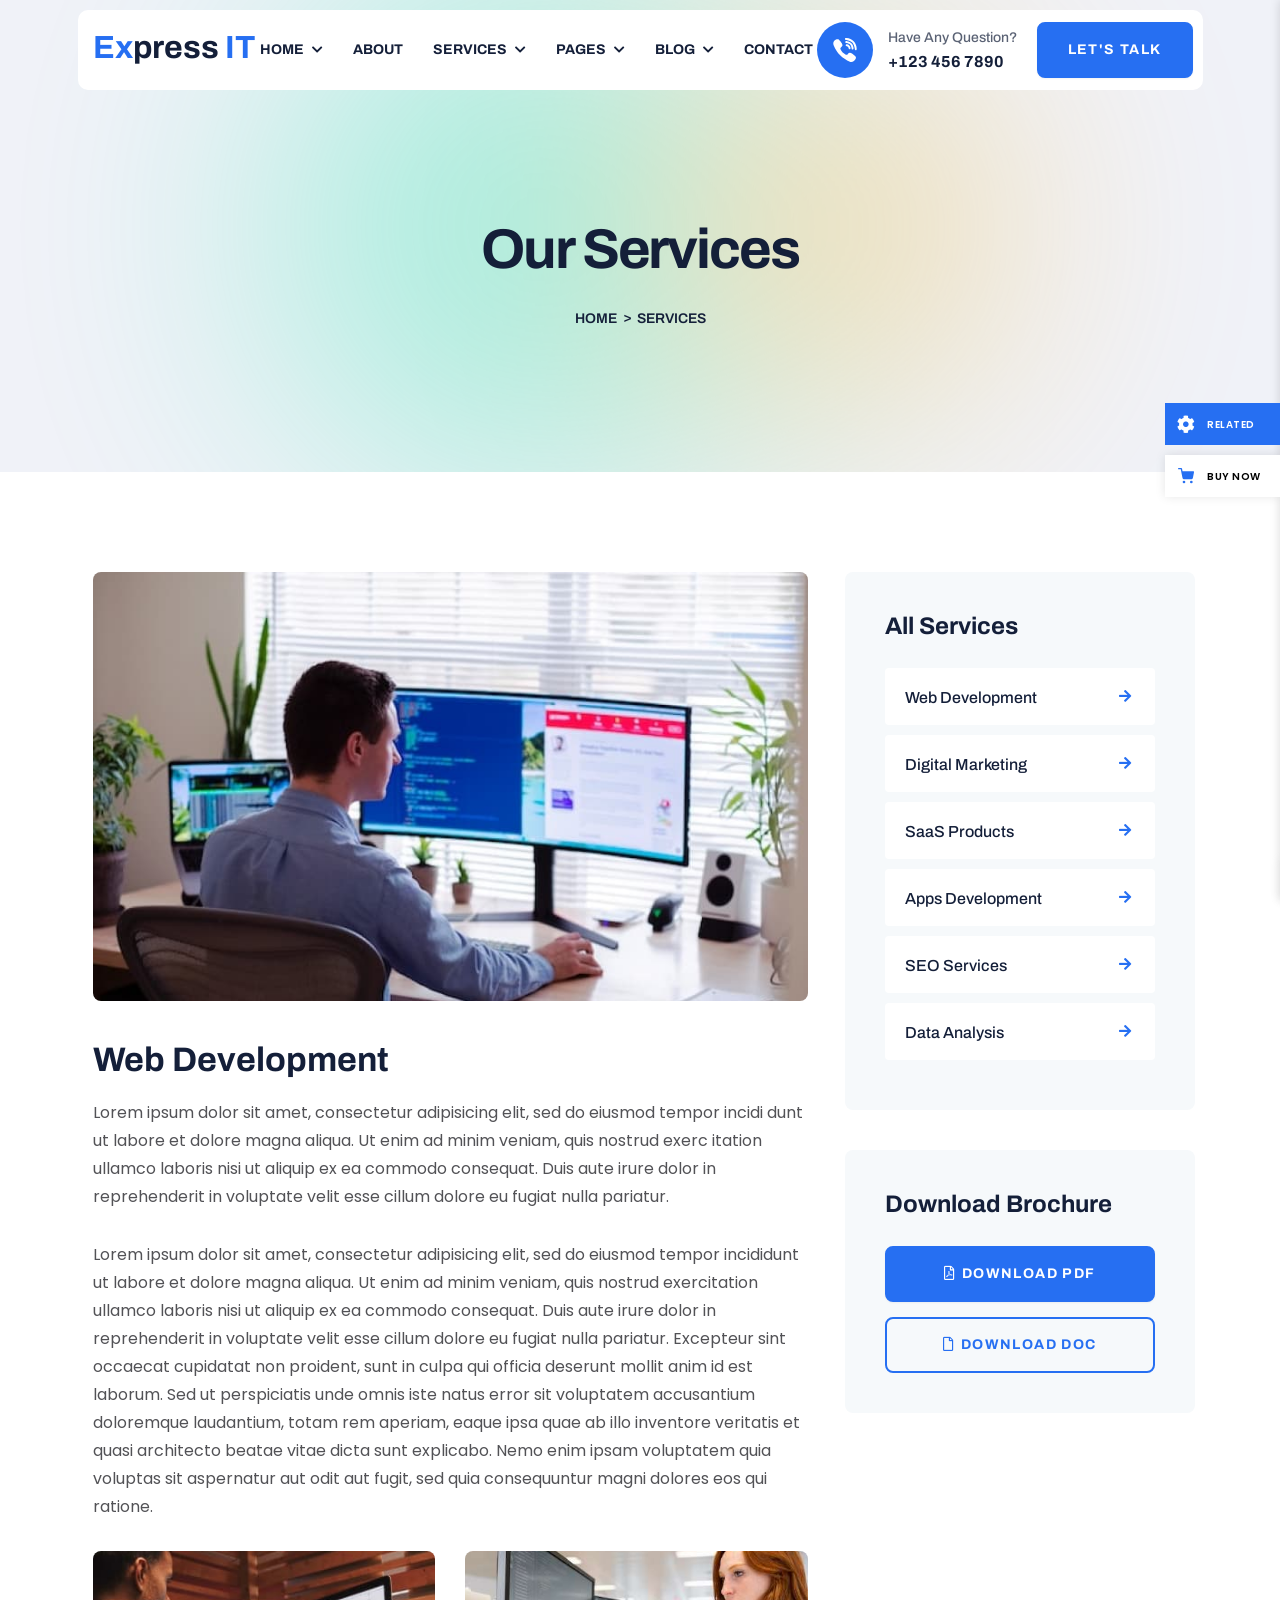
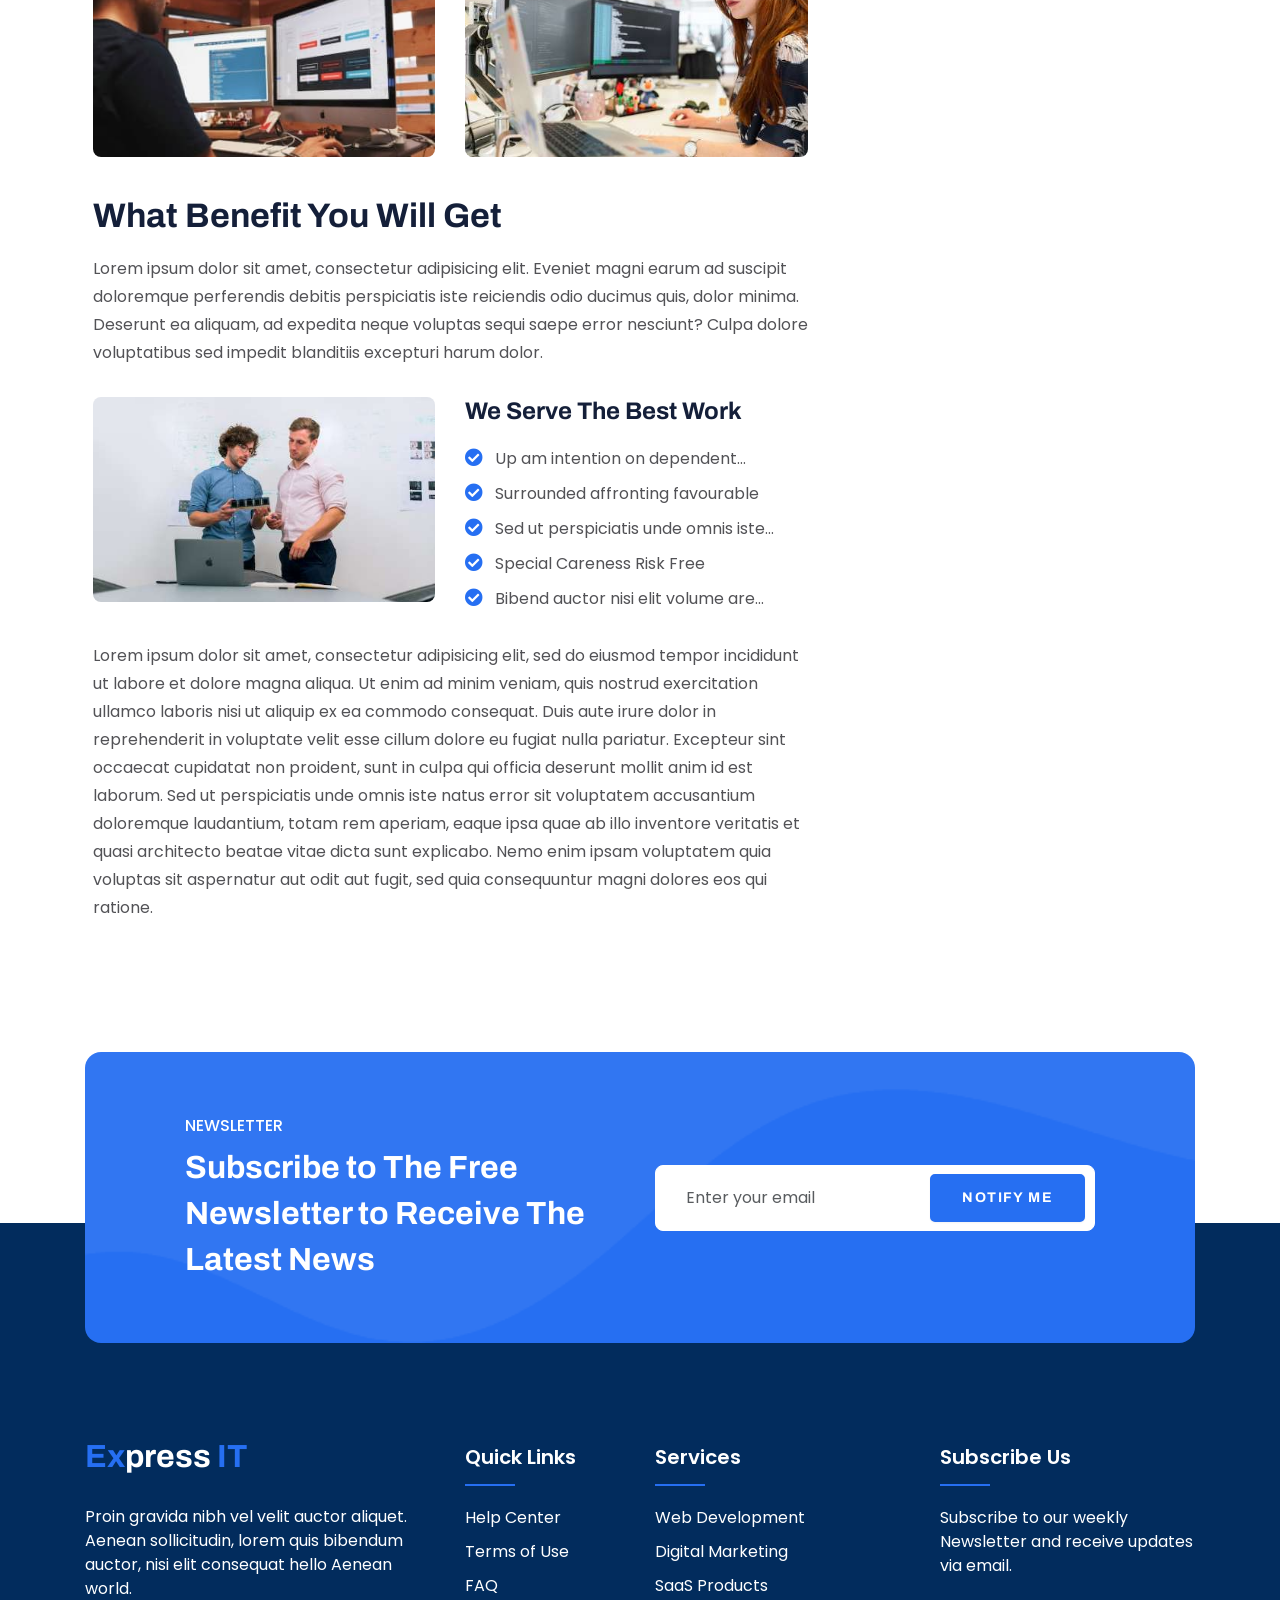
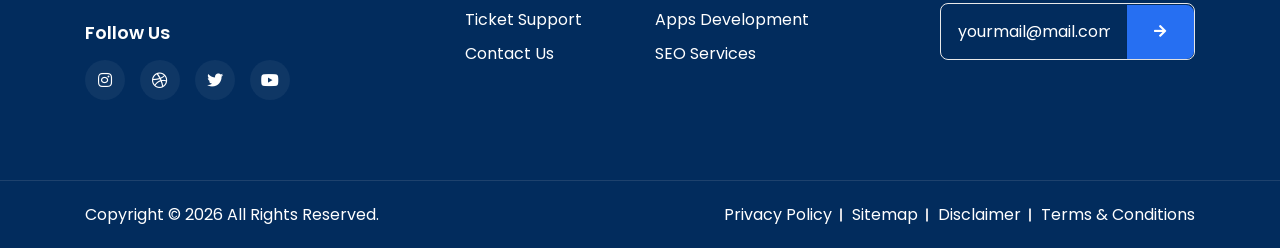
<file: service-details.html>
<!DOCTYPE html>
<html lang="en">
	<head>
		<!-- Required meta tags -->
		<meta charset="utf-8" />
		<meta http-equiv="X-UA-Compatible" content="IE=edge" />
		<meta name="viewport" content="width=device-width, initial-scale=1, shrink-to-fit=no" />
		<title>Express IT - It Solution and Technology HTML Template</title>
		<meta name="description" content="Express IT - It Solution and Technology HTML Template" />
		<link rel="shortcut icon" href="assets/images/logo/favicon.png" type="image/f-icon" />

		<!-- font awesome -->
		<link rel="stylesheet" href="assets/css/all.min.css" />
		<!-- bootstraph -->
		<link rel="stylesheet" href="assets/css/bootstrap.min.css" />
		<!-- accordion -->
		<link rel="stylesheet" href="assets/css/accordion.css" />
		<!-- Swiper js -->
		<link rel="stylesheet" href="assets/css/swiper-bundle.min.css" />
		<!-- Odometer Css -->
		<link rel="stylesheet" href="assets/css/odometer.min.css" />
		<!-- FancyBox -->
		<link rel="stylesheet" href="assets/css/jquery.fancybox.min.css" />
		<!-- Animate Animation -->
		<link rel="stylesheet" href="assets/css/animate.css" />
		<!-- User's CSS Here -->
		<link rel="stylesheet" href="assets/css/style.css" />
	</head>
	<body>
		<!-- Preloader Start -->
		<div id="preloader">
			<div id="web__preloader" class="preloader">
				<div class="animation__preloader">
					<div class="box">
						<img src="assets/images/logo/favicon.png" alt="favicon" />
						<div class="spinner"></div>
					</div>
					<div class="txt__loading">
						<span data-text-preloader="E" class="letters__loading">E</span>
						<span data-text-preloader="X" class="letters__loading">X</span>
						<span data-text-preloader="P" class="letters__loading">P</span>
						<span data-text-preloader="R" class="letters__loading">R</span>
						<span data-text-preloader="E" class="letters__loading">E</span>
						<span data-text-preloader="S" class="letters__loading">S</span>
						<span data-text-preloader="S" class="letters__loading">S</span>
						<span data-text-preloader="I" class="letters__loading">I</span>
						<span data-text-preloader="T" class="letters__loading">T</span>
					</div>
				</div>
				<div class="loader__section section_left"></div>
				<div class="loader__section section_right"></div>
			</div>
		</div>
		<!-- Preloader End -->

		<!-- Toolbar Start -->
		<div class="template__toolbar">
			<div class="toolbar__sidebar">
				<div class="toolbar__dropdown">
					<div class="toolbar__btn">
						<span class="toolbar__icon">
							<i class="fa-solid fa-gear"></i>
						</span>
						<span class="toolbar__name">RELATED</span>
					</div>
					<div class="purchase__btn">
						<a target="_blank" href="#">
							<span class="toolbar__icon">
								<svg x="0px" y="0px" viewBox="0 0 24 24" style="height: 16px">
									<circle cx="9" cy="21" r="2"></circle>
									<circle cx="20" cy="21" r="2"></circle>
									<path
										d="M23.8,5.4C23.6,5.1,23.3,5,23,5H6.8L6,0.8C5.9,0.3,5.5,0,5,0H1C0.4,0,0,0.4,0,1s0.4,1,1,1h3.2L5,6.2c0,0,0,0.1,0,0.1
                                        l1.7,8.3C7,16,8.2,17,9.6,17c0,0,0,0,0.1,0h9.7c1.5,0,2.7-1,3-2.4L24,6.2C24,5.9,24,5.6,23.8,5.4z"
									></path>
								</svg>
							</span>
							<span class="toolbar__name">BUY NOW</span>
						</a>
					</div>
				</div>
				<div class="toolbar__preview">
					<div class="toolbar__list">
						<div class="toolbar__inner">
							<!-- <div class="toolbar__logo">
								<a href="#" target="_blank">
									<img src="assets/images/logo/logo-black.png" alt="logo" />
								</a>
							</div> -->
							<!-- Related Color -->
							<span class="toolbar__related">Related Colors</span>
							<div class="color__boxed">
								<a href="#" class="clr-active" onclick="color1();"></a>
								<a href="#" onclick="color2();"></a>
								<a href="#" onclick="color3();"></a>
								<a href="#" onclick="color4();"></a>
								<a href="#" onclick="color5();"></a>
								<a href="#" onclick="color6();"></a>
								<a href="#" onclick="color7();"></a>
								<a href="#" onclick="color8();"></a>
							</div>
							<!-- Related Theme -->
							<span class="toolbar__related">Related Template</span>
							<div class="toolbar__product">
								<a target="_blank" href="index.html">
									<div class="toolbar__product__image">
										<img src="assets/images/thumb/banner-thumb-01.jpg" alt="" />
									</div>
									<span class="toolbar__product__name">Home One</span>
									<div class="flex__desc">
										<span class="toolbar__product__tag">It Solutions</span>
										<!-- <span class="toolbar__product__price">$59</span> -->
									</div>
								</a>
							</div>
							<div class="toolbar__product">
								<a target="_blank" href="index-2.html">
									<div class="toolbar__product__image">
										<img src="assets/images/thumb/banner-thumb-02.jpg" alt="" />
									</div>
									<span class="toolbar__product__name">Home Two</span>
									<div class="flex__desc">
										<span class="toolbar__product__tag">It Solutions</span>
									</div>
								</a>
							</div>
							<div class="toolbar__product">
								<a target="_blank" href="index-3.html">
									<div class="toolbar__product__image">
										<img src="assets/images/thumb/banner-thumb-03.jpg" alt="" />
									</div>
									<span class="toolbar__product__name">Home Three</span>
									<div class="flex__desc">
										<span class="toolbar__product__tag">It Solutions</span>
									</div>
								</a>
							</div>
						</div>
					</div>

					<div class="toolbar__bottom">
						<a class="toolbar__link" href="#" target="_blank">VIEW ALL THEMES </a>
					</div>
				</div>
			</div>
		</div>
		<!-- Toolbar End -->

		<!-- Header Start -->
		<header class="header">
			<nav class="nav">
				<div class="container">
					<div class="header__wrapper">
						<!-- Header Logo End -->
						<div class="header__logo">
							<a href="index.html">
								<!-- <img src="assets/images/logo/logo.png" alt="logo" /> -->
								<span>Ex</span>press <span>IT</span>
							</a>
						</div>
						<!-- Header Logo End -->
						<!-- Header Menu Start -->
						<div class="header__menu">
							<ul class="main__menu">
								<li class="has__dropdown">
									<a href="#">Home</a>
									<ul class="sub__menu">
										<li><a href="index.html">Home One</a></li>
										<li><a href="index-2.html">Home Two</a></li>
										<li><a href="index-3.html">Home Three</a></li>
									</ul>
								</li>
								<li><a href="about.html">about</a></li>
								<li class="has__dropdown">
									<a href="#">Services</a>
									<ul class="sub__menu">
										<li><a href="service.html">service</a></li>
										<li><a href="service-details.html">service details</a></li>
									</ul>
								</li>
								<li class="has__dropdown">
									<a href="#">Pages</a>
									<ul class="sub__menu">
										<li><a href="team.html">Team</a></li>
										<li><a href="project.html">Project</a></li>
										<li><a href="project-details.html">Project details</a></li>
										<li><a href="faq.html">FAQ</a></li>
										<li><a href="pricing.html">Pricing</a></li>
										<li><a href="404.html">404 Page</a></li>
									</ul>
								</li>
								<li class="has__dropdown">
									<a href="#">Blog</a>
									<ul class="sub__menu">
										<li><a href="blog.html">Blog</a></li>
										<li><a href="blog-single.html">Blog details</a></li>
									</ul>
								</li>
								<li><a href="contact.html">contact</a></li>
							</ul>
						</div>
						<!-- Header Menu End -->
						<!-- Header Meta Start -->
						<div class="header__meta">
							<div class="meta__list">
								<a href="tel:+921234567890" class="header__call-option">
									<div class="call__icon">
										<svg width="24" height="24" viewBox="0 0 24 24" fill="none" xmlns="http://www.w3.org/2000/svg">
											<g clip-path="url(#clip0_1_107)">
												<path
													d="M20.531 10.0713C20.5598 6.68762 17.6779 3.58566 14.1067 3.15671C14.0357 3.14829 13.9583 3.13547 13.8764 3.1219C13.6996 3.09261 13.5168 3.0625 13.3323 3.0625C12.6004 3.0625 12.4047 3.57664 12.3532 3.88327C12.3031 4.18141 12.3509 4.43177 12.495 4.62772C12.7374 4.95731 13.1639 5.01582 13.5064 5.0627C13.6068 5.07656 13.7016 5.08946 13.7809 5.10727C16.9894 5.82422 18.0698 6.9514 18.5978 10.1327C18.6107 10.2104 18.6165 10.3062 18.6227 10.4078C18.6457 10.788 18.6937 11.5792 19.5443 11.5792H19.5444C19.6152 11.5792 19.6913 11.5731 19.7705 11.561C20.5626 11.4407 20.5378 10.7175 20.5258 10.37C20.5225 10.2721 20.5193 10.1795 20.5275 10.118C20.5298 10.1025 20.5309 10.0869 20.531 10.0713Z"
													fill="white"
												></path>
												<path
													d="M13.1245 1.91463C13.2196 1.92149 13.3095 1.92805 13.3844 1.93953C18.6532 2.74979 21.0762 5.24609 21.7477 10.556C21.7591 10.6463 21.7609 10.7564 21.7627 10.873C21.7694 11.2878 21.7832 12.1509 22.7101 12.1687L22.7388 12.169C23.0295 12.169 23.2607 12.0814 23.4261 11.9083C23.7146 11.6065 23.6945 11.1582 23.6783 10.7979C23.6743 10.7095 23.6705 10.6263 23.6715 10.5534C23.7385 5.12266 19.0376 0.198112 13.6118 0.0149814C13.5892 0.014236 13.5678 0.0154286 13.5461 0.0184845C13.5354 0.0200497 13.5157 0.0219876 13.4818 0.0219876C13.4277 0.0219876 13.3612 0.0172919 13.2906 0.0125217C13.2052 0.00670807 13.1085 0 13.0104 0C12.1463 0 11.9821 0.614161 11.961 0.980273C11.9126 1.82638 12.7311 1.88594 13.1245 1.91463Z"
													fill="white"
												></path>
												<path
													d="M21.4927 17.4188C21.3806 17.3332 21.2648 17.2446 21.1564 17.1573C20.5811 16.6944 19.9691 16.2676 19.3772 15.855C19.2544 15.7694 19.1316 15.6837 19.0092 15.5979C18.251 15.0653 17.5694 14.8066 16.9254 14.8066C16.0581 14.8066 15.3019 15.2858 14.6777 16.2308C14.4012 16.6498 14.0657 16.8535 13.6523 16.8535C13.4078 16.8535 13.13 16.7837 12.8267 16.6461C10.3796 15.5363 8.6321 13.8349 7.63282 11.5889C7.14977 10.5034 7.30636 9.79384 8.1565 9.21634C8.63926 8.88869 9.53784 8.27871 9.47419 7.11061C9.40211 5.78412 6.47531 1.79289 5.24214 1.33958C4.72003 1.14758 4.17146 1.14579 3.60872 1.3351C2.19108 1.81167 1.17377 2.64862 0.666488 3.7553C0.176277 4.82464 0.198413 6.08025 0.730513 7.38638C2.26875 11.1627 4.43143 14.4552 7.15871 17.1722C9.82823 19.8319 13.1093 22.0105 16.9107 23.6474C17.2533 23.7948 17.6127 23.8752 17.8752 23.9339C17.9646 23.954 18.0418 23.9711 18.0981 23.9866C18.129 23.995 18.1609 23.9995 18.1929 23.9998L18.2229 24C18.2229 24 18.2229 24 18.2231 24C20.011 24 22.1578 22.3662 22.8171 20.5036C23.3948 18.8726 22.3401 18.0665 21.4927 17.4188Z"
													fill="white"
												></path>
												<path
													d="M13.9146 6.22819C13.6085 6.23594 12.9714 6.25174 12.7479 6.90056C12.6433 7.20377 12.6558 7.46702 12.7852 7.68302C12.9749 7.99994 13.3385 8.09706 13.6692 8.15035C14.8685 8.3428 15.4845 9.006 15.6077 10.2373C15.6649 10.8114 16.0515 11.2124 16.5479 11.2124C16.5846 11.2124 16.6222 11.2102 16.6595 11.2057C17.2565 11.1346 17.546 10.696 17.5198 9.90205C17.5293 9.07346 17.0957 8.13276 16.3582 7.38347C15.6181 6.63187 14.726 6.20859 13.9146 6.22819Z"
													fill="white"
												></path>
											</g>
										</svg>
									</div>
									<div class="call__content">
										Have Any Question?
										<span>+123 456 7890 </span>
									</div>
								</a>
								<div class="header__btn">
									<a href="contact.html" class="btn btn-primary">Let's talk</a>
								</div>
								<!-- Header Toggle Start -->
								<div class="header__toggle">
									<div class="toggle__bar"></div>
								</div>
								<!-- Hrader Toggle End -->
							</div>
						</div>
						<!-- Header Meta End -->
					</div>
				</div>
			</nav>
		</header>
		<!-- Header End -->

		<!-- Breadcrumb Start -->
		<div class="breadcrumb__area">
			<div class="container">
				<div class="row">
					<div class="col-12">
						<div class="breadcrumb__title">
							<h1 class="title">Our Services</h1>
							<ul class="link">
								<li><a href="index.html">Home</a></li>
								<li>Services</li>
							</ul>
						</div>
					</div>
				</div>
			</div>
		</div>
		<!-- Breadcrumb End -->

		<!-- Service Detail Section Start -->
		<section class="service__details">
			<div class="container">
				<div class="row">
					<div class="col-lg-8">
						<div class="serviceDetails__wrapper">
							<div class="row">
								<div class="col-12">
									<div class="serviceDetails__thumb">
										<img src="assets/images/service-icon/service-details-01.jpg" alt="service" />
									</div>
									<div class="serviceDetails__content">
										<h4>Web Development</h4>
										<p>
											Lorem ipsum dolor sit amet, consectetur adipisicing elit, sed do eiusmod tempor incidi dunt ut
											labore et dolore magna aliqua. Ut enim ad minim veniam, quis nostrud exerc itation ullamco
											laboris nisi ut aliquip ex ea commodo consequat. Duis aute irure dolor in reprehenderit in
											voluptate velit esse cillum dolore eu fugiat nulla pariatur.
										</p>
										<p>
											Lorem ipsum dolor sit amet, consectetur adipisicing elit, sed do eiusmod tempor incididunt ut
											labore et dolore magna aliqua. Ut enim ad minim veniam, quis nostrud exercitation ullamco
											laboris nisi ut aliquip ex ea commodo consequat. Duis aute irure dolor in reprehenderit in
											voluptate velit esse cillum dolore eu fugiat nulla pariatur. Excepteur sint occaecat cupidatat
											non proident, sunt in culpa qui officia deserunt mollit anim id est laborum. Sed ut perspiciatis
											unde omnis iste natus error sit voluptatem accusantium doloremque laudantium, totam rem aperiam,
											eaque ipsa quae ab illo inventore veritatis et quasi architecto beatae vitae dicta sunt
											explicabo. Nemo enim ipsam voluptatem quia voluptas sit aspernatur aut odit aut fugit, sed quia
											consequuntur magni dolores eos qui ratione.
										</p>
									</div>
								</div>
							</div>
							<div class="row">
								<div class="col-lg-6 col-md-6">
									<div class="serviceDetails__thumb">
										<img src="assets/images/service-icon/service-details-02.jpg" alt="Service" />
									</div>
								</div>
								<div class="col-lg-6 col-md-6">
									<div class="serviceDetails__thumb">
										<img src="assets/images/service-icon/service-details-03.jpg" alt="Service" />
									</div>
								</div>
							</div>
							<div class="row">
								<div class="col-12">
									<div class="serviceDetails__content">
										<h4>What Benefit You Will Get</h4>
										<p>
											Lorem ipsum dolor sit amet, consectetur adipisicing elit. Eveniet magni earum ad suscipit
											doloremque perferendis debitis perspiciatis iste reiciendis odio ducimus quis, dolor minima.
											Deserunt ea aliquam, ad expedita neque voluptas sequi saepe error nesciunt? Culpa dolore
											voluptatibus sed impedit blanditiis excepturi harum dolor.
										</p>
									</div>
								</div>
							</div>
							<div class="row">
								<div class="col-lg-6">
									<div class="serviceDetails__thumb">
										<img src="assets/images/service-icon/service-details-04.jpg" alt="Service" />
									</div>
								</div>
								<div class="col-lg-6">
									<h4 class="serviceDetails__listtitle">We Serve The Best Work</h4>
									<ul class="serviceDetails__list">
										<li>
											<i class="fas fa-check-circle"></i>
											Up am intention on dependent questions
										</li>
										<li>
											<i class="fas fa-check-circle"></i>
											Surrounded affronting favourable
										</li>
										<li>
											<i class="fas fa-check-circle"></i>
											Sed ut perspiciatis unde omnis iste natus
										</li>
										<li>
											<i class="fas fa-check-circle"></i>
											Special Careness Risk Free
										</li>
										<li>
											<i class="fas fa-check-circle"></i>
											Bibend auctor nisi elit volume are beguiled
										</li>
									</ul>
								</div>
							</div>
							<div class="row">
								<div class="col-12">
									<div class="serviceDetails__content">
										<p>
											Lorem ipsum dolor sit amet, consectetur adipisicing elit, sed do eiusmod tempor incididunt ut
											labore et dolore magna aliqua. Ut enim ad minim veniam, quis nostrud exercitation ullamco
											laboris nisi ut aliquip ex ea commodo consequat. Duis aute irure dolor in reprehenderit in
											voluptate velit esse cillum dolore eu fugiat nulla pariatur. Excepteur sint occaecat cupidatat
											non proident, sunt in culpa qui officia deserunt mollit anim id est laborum. Sed ut perspiciatis
											unde omnis iste natus error sit voluptatem accusantium doloremque laudantium, totam rem aperiam,
											eaque ipsa quae ab illo inventore veritatis et quasi architecto beatae vitae dicta sunt
											explicabo. Nemo enim ipsam voluptatem quia voluptas sit aspernatur aut odit aut fugit, sed quia
											consequuntur magni dolores eos qui ratione.
										</p>
									</div>
								</div>
							</div>
						</div>
					</div>
					<div class="col-lg-4">
						<aside class="serviceDetails__sidebar">
							<div class="serviceDetails__widget">
								<h4 class="serviceDetails__title">All Services</h4>
								<ul class="serviceDetails__link">
									<li><a href="#">Web Development</a></li>
									<li><a href="#">Digital Marketing</a></li>
									<li><a href="#">SaaS Products</a></li>
									<li><a href="#">Apps Development</a></li>
									<li><a href="#">SEO Services</a></li>
									<li><a href="#">Data Analysis</a></li>
								</ul>
							</div>
							<div class="serviceDetails__widget">
								<h4 class="serviceDetails__title">Download Brochure</h4>
								<div class="serviceDetails__brochure">
									<a href="service-single.html" class="btn btn-primary">
										<i class="fa-regular fa-file-pdf"></i>DOWNLOAD PDF
									</a>
									<a href="service-single.html" class="btn btn-outline">
										<i class="fa-regular fa-file"></i>DOWNLOAD DOC
									</a>
								</div>
							</div>
						</aside>
					</div>
				</div>
			</div>
		</section>
		<!-- Service Detail Section End -->

		<!-- CAll To Action Start -->
		<section class="call__to__action p-0">
			<div class="container">
				<div class="row">
					<div class="col-12">
						<div class="ctaBox__wrapper">
							<div class="ctaBox__content">
								<h4 class="ctaBox__subtitle">Newsletter</h4>
								<h2 class="ctaBox__title">Subscribe to The Free Newsletter to Receive The Latest News</h2>
							</div>
							<form action="#" method="post" class="ctaBox__form">
								<input type="email" name="email" class="form-control" placeholder="Enter your email" />
								<button type="submit" class="btn btn-primary">Notify me</button>
							</form>
						</div>
					</div>
				</div>
			</div>
		</section>
		<!-- CAll To Action End -->

		<!-- Footer Section Start -->
		<footer class="footer__section">
			<div class="container">
				<div class="row">
					<div class="col-lg-4 col-md-5 col-sm-6">
						<div class="footer__wrapper">
							<div class="footer__widget">
								<div class="logo">
									<a href="index.html"
										><!-- <img src="assets/images/logo/logo-white.png" alt="logo" /> -->
										<span>Ex</span>press <span>IT</span></a
									>
								</div>
								<p>
									Proin gravida nibh vel velit auctor aliquet. Aenean sollicitudin, lorem quis bibendum auctor, nisi elit
									consequat hello Aenean world.
								</p>
								<div class="para__title">
									<h6>Follow Us</h6>
								</div>
								<div class="social__icon">
									<ul>
										<li>
											<a href="#"><i class="fab fa-instagram"></i></a>
										</li>
										<li>
											<a href="#"><i class="fab fa-dribbble"></i></a>
										</li>
										<li>
											<a href="#"><i class="fab fa-twitter"></i></a>
										</li>
										<li>
											<a href="#"><i class="fab fa-youtube"></i></a>
										</li>
									</ul>
								</div>
							</div>
						</div>
					</div>
					<div class="col-lg-2 col-md-3 col-sm-6">
						<div class="footer__wrapper" data-aos-delay="200">
							<div class="footer__widget">
								<h4 class="widget__title">Quick Links</h4>
								<ul class="widget__list">
									<li><a href="#">Help Center</a></li>
									<li><a href="#">Terms of Use</a></li>
									<li><a href="#">FAQ</a></li>
									<li><a href="#">Ticket Support</a></li>
									<li><a href="#">Contact Us</a></li>
								</ul>
							</div>
						</div>
					</div>
					<div class="col-lg-3 col-md-4 col-sm-6">
						<div class="footer__wrapper" data-aos-delay="200">
							<div class="footer__widget">
								<h4 class="widget__title">Services</h4>
								<ul class="widget__list">
									<li><a href="#">Web Development</a></li>
									<li><a href="#">Digital Marketing</a></li>
									<li><a href="#">SaaS Products</a></li>
									<li><a href="#">Apps Development</a></li>
									<li><a href="#">SEO Services</a></li>
								</ul>
							</div>
						</div>
					</div>

					<div class="col-lg-3 col-md-6 col-sm-6">
						<div class="footer__wrapper" data-aos-delay="200">
							<div class="footer__widget">
								<h4 class="widget__title">Subscribe Us</h4>
								<p>Subscribe to our weekly Newsletter and receive updates via email.</p>
								<div class="newsletter-form mt-25">
									<form action="#">
										<input type="email" name="email" class="form-control" placeholder="yourmail@mail.com" />
										<button type="submit" class="btn btn-primary">
											<i class="fa-solid fa-arrow-right"></i>
										</button>
									</form>
								</div>
							</div>
						</div>
					</div>
				</div>
			</div>
			<div class="footer__bottom">
				<div class="container">
					<div class="row">
						<div class="col-12">
							<div class="footer__content text-center">
								<div class="content">
									<p>
										Copyright ©
										<script>
											document.write(new Date().getFullYear());
										</script>
										All rights reserved.
									</p>
								</div>
								<div class="link">
									<a href="#">Privacy Policy</a>
									<a href="#">Sitemap</a>
									<a href="#">Disclaimer</a>
									<a href="#">Terms &amp; Conditions</a>
								</div>
							</div>
						</div>
					</div>
				</div>
			</div>
		</footer>
		<!-- Footer Section End -->

		<!-- Header Flyout Menu Start -->
		<div class="flyoutMenu">
			<div class="flyout__flip">
				<div class="flyout__inner">
					<div class="menu__header-top">
						<div class="brand__logo">
							<a href="index.html"
								><!-- <img src="assets/images/logo/logo.png" alt="logo" /> -->
								<span>Ex</span>press <span>IT</span></a
							>
						</div>
						<!-- Close -->
						<div class="closest__btn">
							<i class="fas fa-close"></i>
						</div>
						<!-- Close -->
					</div>
					<div class="flyout__menu">
						<ul class="flyout-main__menu">
							<li class="has__dropdown">
								<a href="#" class="nav__link">Home</a>
								<ul class="sub__menu">
									<li><a href="index.html">Home One</a></li>
									<li><a href="index-2.html">Home Two</a></li>
									<li><a href="index-3.html">Home Three</a></li>
								</ul>
							</li>
							<li><a href="about.html">about</a></li>
							<li class="has__dropdown">
								<a href="#" class="nav__link">Services</a>
								<ul class="sub__menu">
									<li><a href="service.html">service</a></li>
									<li><a href="service-details.html">service details</a></li>
								</ul>
							</li>
							<li class="has__dropdown">
								<a href="#" class="nav__link">Pages</a>
								<ul class="sub__menu">
									<li><a href="team.html">Team</a></li>
									<li><a href="project.html">Project</a></li>
									<li><a href="project-details.html">Project details</a></li>
									<li><a href="faq.html">FAQ</a></li>
									<li><a href="pricing.html">Pricing</a></li>
									<li><a href="404.html">404 Page</a></li>
								</ul>
							</li>
							<li class="has__dropdown">
								<a href="#" class="nav__link">Blog</a>
								<ul class="sub__menu">
									<li><a href="blog.html">Blog</a></li>
									<li><a href="blog-single.html">Blog details</a></li>
								</ul>
							</li>
							<li><a href="contact.html">contact</a></li>
						</ul>
					</div>
				</div>
			</div>
		</div>
		<!-- Header Flyout Menu End -->

		<!-- JS -->
		<script src="assets/js/jquery-3.7.1.min.js"></script>
		<script src="assets/js/bootstrap.min.js"></script>
		<script src="assets/js/bootstrap.bundle.min.js"></script>
		<script src="assets/js/swiper-bundle.min.js"></script>
		<script src="assets/js/jquery.fancybox.min.js"></script>
		<script src="assets/js/accordion.min.js"></script>
		<script src="assets/js/wow.min.js"></script>
		<script src="assets/js/mixitup.min.js"></script>
		<script src="assets/js/odometer.min.js"></script>
		<script src="assets/js/appear.min.js"></script>
		<script src="assets/js/tilt.jquery.min.js"></script>
		<script src="assets/js/color.js"></script>
		<script src="assets/js/scripts.js"></script>
	</body>
</html>
</file>
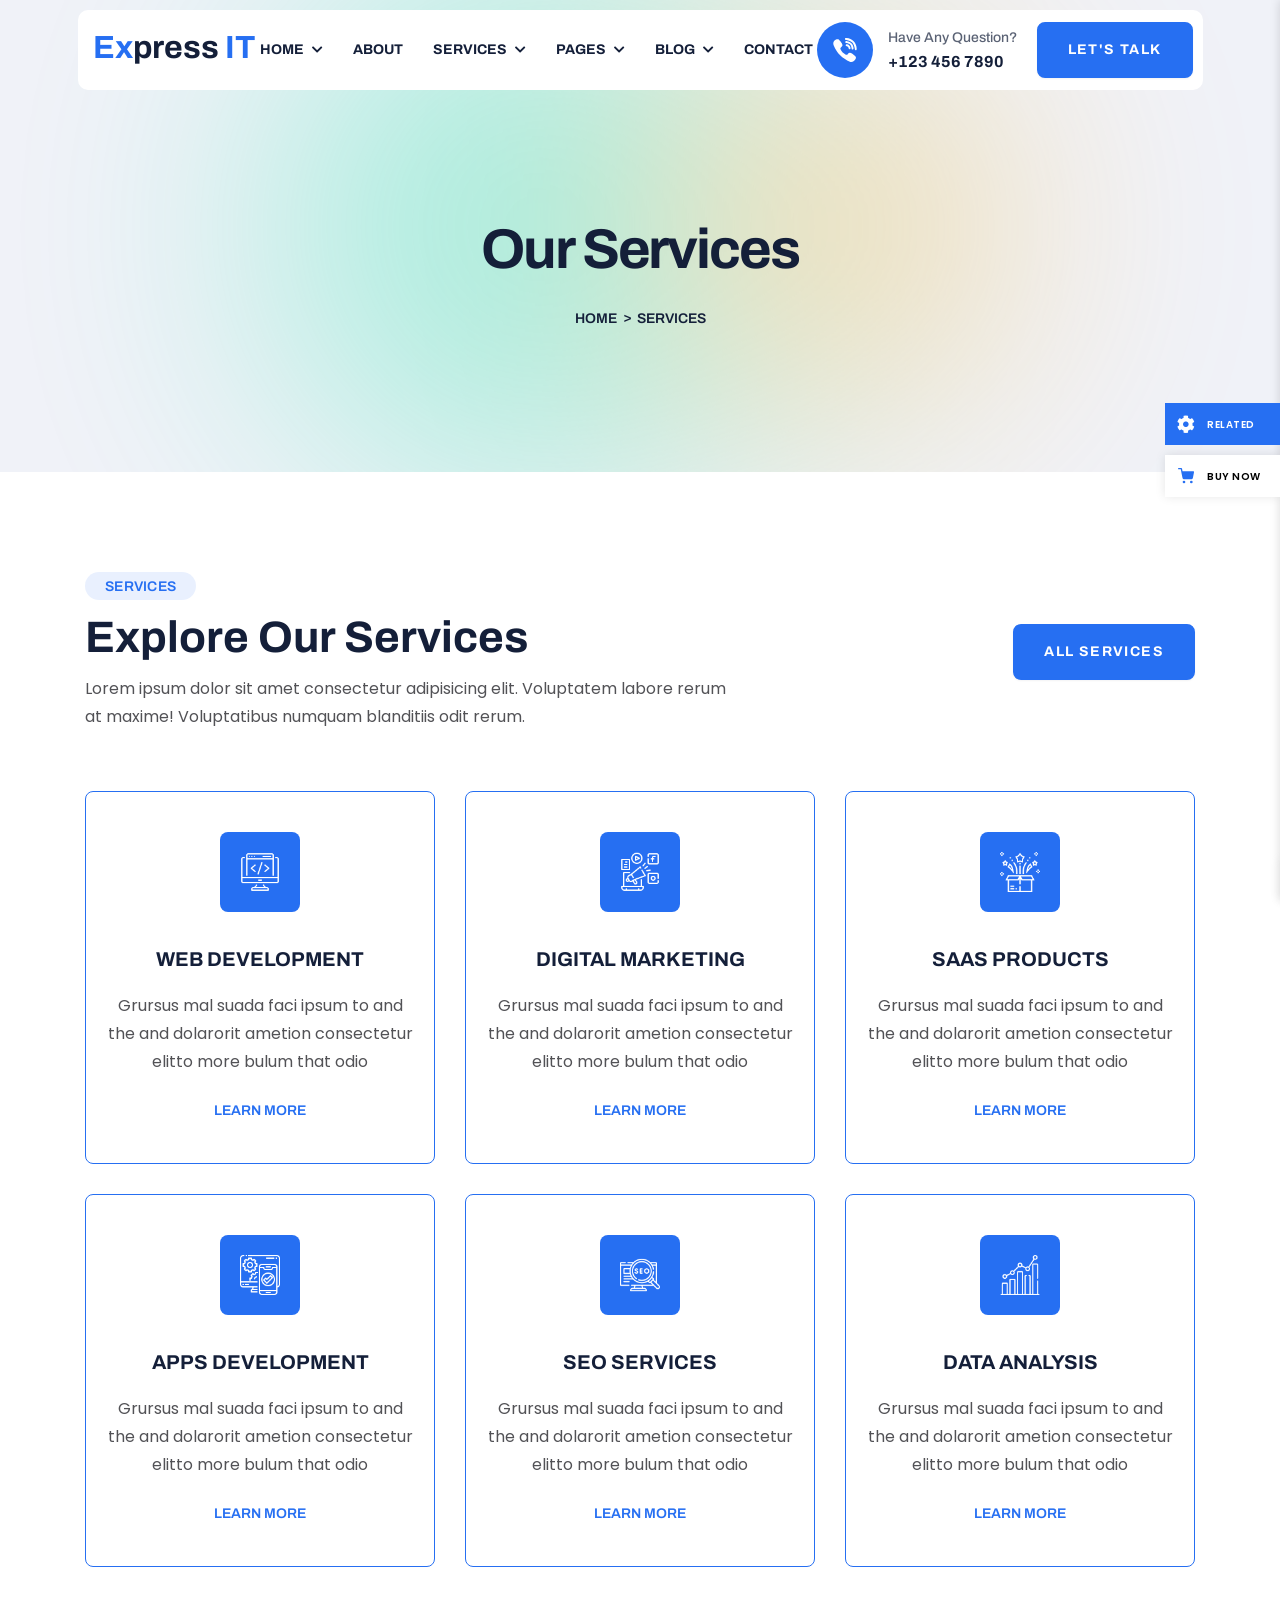
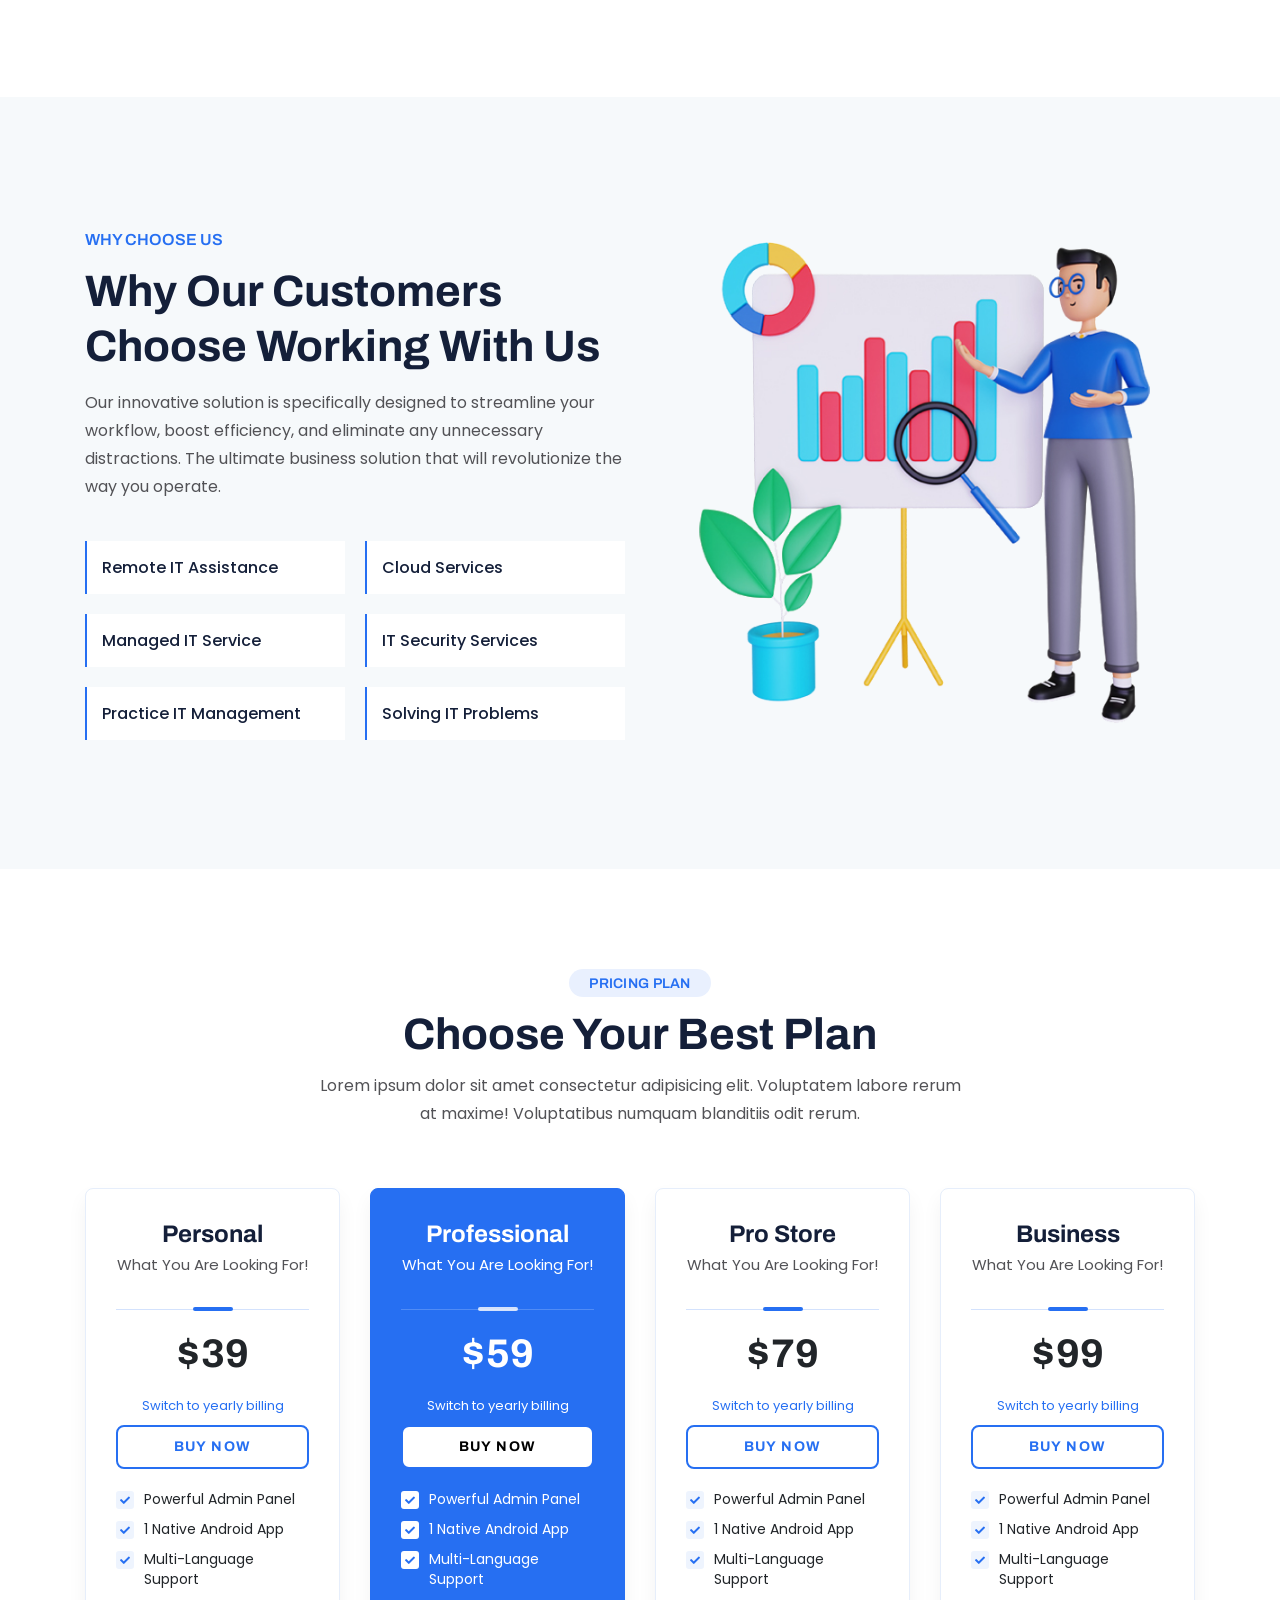
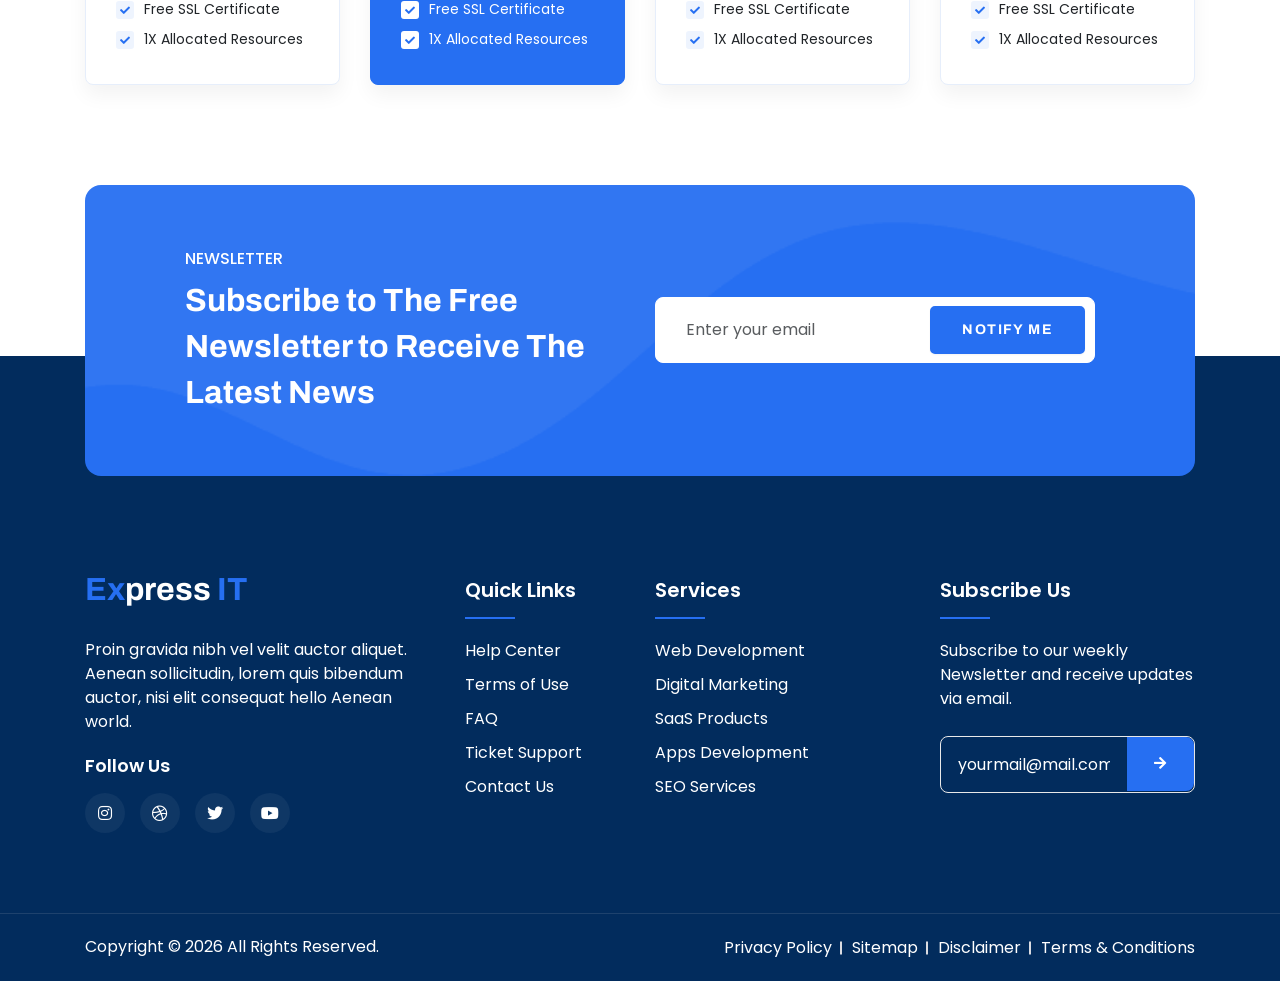
<file: service.html>
<!DOCTYPE html>
<html lang="en">
	<head>
		<!-- Required meta tags -->
		<meta charset="utf-8" />
		<meta http-equiv="X-UA-Compatible" content="IE=edge" />
		<meta name="viewport" content="width=device-width, initial-scale=1, shrink-to-fit=no" />
		<title>Express IT - It Solution and Technology HTML Template</title>
		<meta name="description" content="Express IT - It Solution and Technology HTML Template" />
		<link rel="shortcut icon" href="assets/images/logo/favicon.png" type="image/f-icon" />

		<!-- font awesome -->
		<link rel="stylesheet" href="assets/css/all.min.css" />
		<!-- bootstraph -->
		<link rel="stylesheet" href="assets/css/bootstrap.min.css" />
		<!-- accordion -->
		<link rel="stylesheet" href="assets/css/accordion.css" />
		<!-- Swiper js -->
		<link rel="stylesheet" href="assets/css/swiper-bundle.min.css" />
		<!-- Odometer Css -->
		<link rel="stylesheet" href="assets/css/odometer.min.css" />
		<!-- FancyBox -->
		<link rel="stylesheet" href="assets/css/jquery.fancybox.min.css" />
		<!-- Animate Animation -->
		<link rel="stylesheet" href="assets/css/animate.css" />
		<!-- User's CSS Here -->
		<link rel="stylesheet" href="assets/css/style.css" />
	</head>
	<body>
		<!-- Preloader Start -->
		<div id="preloader">
			<div id="web__preloader" class="preloader">
				<div class="animation__preloader">
					<div class="box">
						<img src="assets/images/logo/favicon.png" alt="favicon" />
						<div class="spinner"></div>
					</div>
					<div class="txt__loading">
						<span data-text-preloader="E" class="letters__loading">E</span>
						<span data-text-preloader="X" class="letters__loading">X</span>
						<span data-text-preloader="P" class="letters__loading">P</span>
						<span data-text-preloader="R" class="letters__loading">R</span>
						<span data-text-preloader="E" class="letters__loading">E</span>
						<span data-text-preloader="S" class="letters__loading">S</span>
						<span data-text-preloader="S" class="letters__loading">S</span>
						<span data-text-preloader="I" class="letters__loading">I</span>
						<span data-text-preloader="T" class="letters__loading">T</span>
					</div>
				</div>
				<div class="loader__section section_left"></div>
				<div class="loader__section section_right"></div>
			</div>
		</div>
		<!-- Preloader End -->

		<!-- Toolbar Start -->
		<div class="template__toolbar">
			<div class="toolbar__sidebar">
				<div class="toolbar__dropdown">
					<div class="toolbar__btn">
						<span class="toolbar__icon">
							<i class="fa-solid fa-gear"></i>
						</span>
						<span class="toolbar__name">RELATED</span>
					</div>
					<div class="purchase__btn">
						<a target="_blank" href="#">
							<span class="toolbar__icon">
								<svg x="0px" y="0px" viewBox="0 0 24 24" style="height: 16px">
									<circle cx="9" cy="21" r="2"></circle>
									<circle cx="20" cy="21" r="2"></circle>
									<path
										d="M23.8,5.4C23.6,5.1,23.3,5,23,5H6.8L6,0.8C5.9,0.3,5.5,0,5,0H1C0.4,0,0,0.4,0,1s0.4,1,1,1h3.2L5,6.2c0,0,0,0.1,0,0.1
                                        l1.7,8.3C7,16,8.2,17,9.6,17c0,0,0,0,0.1,0h9.7c1.5,0,2.7-1,3-2.4L24,6.2C24,5.9,24,5.6,23.8,5.4z"
									></path>
								</svg>
							</span>
							<span class="toolbar__name">BUY NOW</span>
						</a>
					</div>
				</div>
				<div class="toolbar__preview">
					<div class="toolbar__list">
						<div class="toolbar__inner">
							<!-- <div class="toolbar__logo">
								<a href="#" target="_blank">
									<img src="assets/images/logo/logo-black.png" alt="logo" />
								</a>
							</div> -->
							<!-- Related Color -->
							<span class="toolbar__related">Related Colors</span>
							<div class="color__boxed">
								<a href="#" class="clr-active" onclick="color1();"></a>
								<a href="#" onclick="color2();"></a>
								<a href="#" onclick="color3();"></a>
								<a href="#" onclick="color4();"></a>
								<a href="#" onclick="color5();"></a>
								<a href="#" onclick="color6();"></a>
								<a href="#" onclick="color7();"></a>
								<a href="#" onclick="color8();"></a>
							</div>
							<!-- Related Theme -->
							<span class="toolbar__related">Related Template</span>
							<div class="toolbar__product">
								<a target="_blank" href="index.html">
									<div class="toolbar__product__image">
										<img src="assets/images/thumb/banner-thumb-01.jpg" alt="" />
									</div>
									<span class="toolbar__product__name">Home One</span>
									<div class="flex__desc">
										<span class="toolbar__product__tag">It Solutions</span>
										<!-- <span class="toolbar__product__price">$59</span> -->
									</div>
								</a>
							</div>
							<div class="toolbar__product">
								<a target="_blank" href="index-2.html">
									<div class="toolbar__product__image">
										<img src="assets/images/thumb/banner-thumb-02.jpg" alt="" />
									</div>
									<span class="toolbar__product__name">Home Two</span>
									<div class="flex__desc">
										<span class="toolbar__product__tag">It Solutions</span>
									</div>
								</a>
							</div>
							<div class="toolbar__product">
								<a target="_blank" href="index-3.html">
									<div class="toolbar__product__image">
										<img src="assets/images/thumb/banner-thumb-03.jpg" alt="" />
									</div>
									<span class="toolbar__product__name">Home Three</span>
									<div class="flex__desc">
										<span class="toolbar__product__tag">It Solutions</span>
									</div>
								</a>
							</div>
						</div>
					</div>

					<div class="toolbar__bottom">
						<a class="toolbar__link" href="#" target="_blank">VIEW ALL THEMES </a>
					</div>
				</div>
			</div>
		</div>
		<!-- Toolbar End -->

		<!-- Header Start -->
		<header class="header">
			<nav class="nav">
				<div class="container">
					<div class="header__wrapper">
						<!-- Header Logo End -->
						<div class="header__logo">
							<a href="index.html">
								<!-- <img src="assets/images/logo/logo.png" alt="logo" /> -->
								<span>Ex</span>press <span>IT</span>
							</a>
						</div>
						<!-- Header Logo End -->
						<!-- Header Menu Start -->
						<div class="header__menu">
							<ul class="main__menu">
								<li class="has__dropdown">
									<a href="#">Home</a>
									<ul class="sub__menu">
										<li><a href="index.html">Home One</a></li>
										<li><a href="index-2.html">Home Two</a></li>
										<li><a href="index-3.html">Home Three</a></li>
									</ul>
								</li>
								<li><a href="about.html">about</a></li>
								<li class="has__dropdown">
									<a href="#">Services</a>
									<ul class="sub__menu">
										<li><a href="service.html">service</a></li>
										<li><a href="service-details.html">service details</a></li>
									</ul>
								</li>
								<li class="has__dropdown">
									<a href="#">Pages</a>
									<ul class="sub__menu">
										<li><a href="team.html">Team</a></li>
										<li><a href="project.html">Project</a></li>
										<li><a href="project-details.html">Project details</a></li>
										<li><a href="faq.html">FAQ</a></li>
										<li><a href="pricing.html">Pricing</a></li>
										<li><a href="404.html">404 Page</a></li>
									</ul>
								</li>
								<li class="has__dropdown">
									<a href="#">Blog</a>
									<ul class="sub__menu">
										<li><a href="blog.html">Blog</a></li>
										<li><a href="blog-single.html">Blog details</a></li>
									</ul>
								</li>
								<li><a href="contact.html">contact</a></li>
							</ul>
						</div>
						<!-- Header Menu End -->
						<!-- Header Meta Start -->
						<div class="header__meta">
							<div class="meta__list">
								<a href="tel:+921234567890" class="header__call-option">
									<div class="call__icon">
										<svg width="24" height="24" viewBox="0 0 24 24" fill="none" xmlns="http://www.w3.org/2000/svg">
											<g clip-path="url(#clip0_1_107)">
												<path
													d="M20.531 10.0713C20.5598 6.68762 17.6779 3.58566 14.1067 3.15671C14.0357 3.14829 13.9583 3.13547 13.8764 3.1219C13.6996 3.09261 13.5168 3.0625 13.3323 3.0625C12.6004 3.0625 12.4047 3.57664 12.3532 3.88327C12.3031 4.18141 12.3509 4.43177 12.495 4.62772C12.7374 4.95731 13.1639 5.01582 13.5064 5.0627C13.6068 5.07656 13.7016 5.08946 13.7809 5.10727C16.9894 5.82422 18.0698 6.9514 18.5978 10.1327C18.6107 10.2104 18.6165 10.3062 18.6227 10.4078C18.6457 10.788 18.6937 11.5792 19.5443 11.5792H19.5444C19.6152 11.5792 19.6913 11.5731 19.7705 11.561C20.5626 11.4407 20.5378 10.7175 20.5258 10.37C20.5225 10.2721 20.5193 10.1795 20.5275 10.118C20.5298 10.1025 20.5309 10.0869 20.531 10.0713Z"
													fill="white"
												></path>
												<path
													d="M13.1245 1.91463C13.2196 1.92149 13.3095 1.92805 13.3844 1.93953C18.6532 2.74979 21.0762 5.24609 21.7477 10.556C21.7591 10.6463 21.7609 10.7564 21.7627 10.873C21.7694 11.2878 21.7832 12.1509 22.7101 12.1687L22.7388 12.169C23.0295 12.169 23.2607 12.0814 23.4261 11.9083C23.7146 11.6065 23.6945 11.1582 23.6783 10.7979C23.6743 10.7095 23.6705 10.6263 23.6715 10.5534C23.7385 5.12266 19.0376 0.198112 13.6118 0.0149814C13.5892 0.014236 13.5678 0.0154286 13.5461 0.0184845C13.5354 0.0200497 13.5157 0.0219876 13.4818 0.0219876C13.4277 0.0219876 13.3612 0.0172919 13.2906 0.0125217C13.2052 0.00670807 13.1085 0 13.0104 0C12.1463 0 11.9821 0.614161 11.961 0.980273C11.9126 1.82638 12.7311 1.88594 13.1245 1.91463Z"
													fill="white"
												></path>
												<path
													d="M21.4927 17.4188C21.3806 17.3332 21.2648 17.2446 21.1564 17.1573C20.5811 16.6944 19.9691 16.2676 19.3772 15.855C19.2544 15.7694 19.1316 15.6837 19.0092 15.5979C18.251 15.0653 17.5694 14.8066 16.9254 14.8066C16.0581 14.8066 15.3019 15.2858 14.6777 16.2308C14.4012 16.6498 14.0657 16.8535 13.6523 16.8535C13.4078 16.8535 13.13 16.7837 12.8267 16.6461C10.3796 15.5363 8.6321 13.8349 7.63282 11.5889C7.14977 10.5034 7.30636 9.79384 8.1565 9.21634C8.63926 8.88869 9.53784 8.27871 9.47419 7.11061C9.40211 5.78412 6.47531 1.79289 5.24214 1.33958C4.72003 1.14758 4.17146 1.14579 3.60872 1.3351C2.19108 1.81167 1.17377 2.64862 0.666488 3.7553C0.176277 4.82464 0.198413 6.08025 0.730513 7.38638C2.26875 11.1627 4.43143 14.4552 7.15871 17.1722C9.82823 19.8319 13.1093 22.0105 16.9107 23.6474C17.2533 23.7948 17.6127 23.8752 17.8752 23.9339C17.9646 23.954 18.0418 23.9711 18.0981 23.9866C18.129 23.995 18.1609 23.9995 18.1929 23.9998L18.2229 24C18.2229 24 18.2229 24 18.2231 24C20.011 24 22.1578 22.3662 22.8171 20.5036C23.3948 18.8726 22.3401 18.0665 21.4927 17.4188Z"
													fill="white"
												></path>
												<path
													d="M13.9146 6.22819C13.6085 6.23594 12.9714 6.25174 12.7479 6.90056C12.6433 7.20377 12.6558 7.46702 12.7852 7.68302C12.9749 7.99994 13.3385 8.09706 13.6692 8.15035C14.8685 8.3428 15.4845 9.006 15.6077 10.2373C15.6649 10.8114 16.0515 11.2124 16.5479 11.2124C16.5846 11.2124 16.6222 11.2102 16.6595 11.2057C17.2565 11.1346 17.546 10.696 17.5198 9.90205C17.5293 9.07346 17.0957 8.13276 16.3582 7.38347C15.6181 6.63187 14.726 6.20859 13.9146 6.22819Z"
													fill="white"
												></path>
											</g>
										</svg>
									</div>
									<div class="call__content">
										Have Any Question?
										<span>+123 456 7890 </span>
									</div>
								</a>
								<div class="header__btn">
									<a href="contact.html" class="btn btn-primary">Let's talk</a>
								</div>
								<!-- Header Toggle Start -->
								<div class="header__toggle">
									<div class="toggle__bar"></div>
								</div>
								<!-- Hrader Toggle End -->
							</div>
						</div>
						<!-- Header Meta End -->
					</div>
				</div>
			</nav>
		</header>
		<!-- Header End -->

		<!-- Breadcrumb Start -->
		<div class="breadcrumb__area">
			<div class="container">
				<div class="row">
					<div class="col-12">
						<div class="breadcrumb__title">
							<h1 class="title">Our Services</h1>
							<ul class="link">
								<li><a href="index.html">Home</a></li>
								<li>Services</li>
							</ul>
						</div>
					</div>
				</div>
			</div>
		</div>
		<!-- Breadcrumb End -->

		<!-- Service Section Start -->
		<section class="service__section">
			<div class="container">
				<div class="row">
					<div class="col-12">
						<div class="section__title-wrapper flex-item wow fadeInUp" data-wow-delay=".2s">
							<div class="section__title">
								<h4 class="subtitle">Services</h4>
								<h2 class="title">Explore Our Services</h2>
								<p class="desc">
									Lorem ipsum dolor sit amet consectetur adipisicing elit. Voluptatem labore rerum at maxime! Voluptatibus
									numquam blanditiis odit rerum.
								</p>
							</div>
							<div class="section__btn">
								<a href="service.html" class="btn btn-primary"> All Services </a>
							</div>
						</div>
					</div>
				</div>
				<div class="row">
					<div class="col-lg-4 col-md-6 col-sm-12">
						<div class="serviceBox wow fadeInUp" data-wow-delay=".2s">
							<div class="serviceBox__icon">
								<img src="assets/images/service-icon/web.png" alt="icon" />
							</div>
							<div class="serviceBox__content">
								<h4 class="title">
									<a href="#">Web Development</a>
								</h4>
								<p class="desc">
									Grursus mal suada faci ipsum to and the and dolarorit ametion consectetur elitto more bulum that odio
								</p>
								<div class="service__btn">
									<a href="service-single.html" class="solid__btn"> Learn More </a>
								</div>
							</div>
						</div>
					</div>
					<div class="col-lg-4 col-md-6 col-sm-12">
						<div class="serviceBox wow fadeInUp" data-wow-delay=".2s">
							<div class="serviceBox__icon">
								<img src="assets/images/service-icon/marketing.png" alt="icon" />
							</div>
							<div class="serviceBox__content">
								<h4 class="title">
									<a href="#">Digital Marketing</a>
								</h4>
								<p class="desc">
									Grursus mal suada faci ipsum to and the and dolarorit ametion consectetur elitto more bulum that odio
								</p>
								<div class="service__btn">
									<a href="service-single.html" class="solid__btn"> Learn More </a>
								</div>
							</div>
						</div>
					</div>
					<div class="col-lg-4 col-md-6 col-sm-12">
						<div class="serviceBox wow fadeInUp" data-wow-delay=".2s">
							<div class="serviceBox__icon">
								<img src="assets/images/service-icon/sass.png" alt="icon" />
							</div>
							<div class="serviceBox__content">
								<h4 class="title">
									<a href="#">SaaS Products</a>
								</h4>
								<p class="desc">
									Grursus mal suada faci ipsum to and the and dolarorit ametion consectetur elitto more bulum that odio
								</p>
								<div class="service__btn">
									<a href="service-single.html" class="solid__btn"> Learn More </a>
								</div>
							</div>
						</div>
					</div>
					<div class="col-lg-4 col-md-6 col-sm-12">
						<div class="serviceBox wow fadeInUp" data-wow-delay=".2s">
							<div class="serviceBox__icon">
								<img src="assets/images/service-icon/apps.png" alt="icon" />
							</div>
							<div class="serviceBox__content">
								<h4 class="title">
									<a href="#">Apps Development</a>
								</h4>
								<p class="desc">
									Grursus mal suada faci ipsum to and the and dolarorit ametion consectetur elitto more bulum that odio
								</p>
								<div class="service__btn">
									<a href="service-single.html" class="solid__btn"> Learn More </a>
								</div>
							</div>
						</div>
					</div>
					<div class="col-lg-4 col-md-6 col-sm-12">
						<div class="serviceBox wow fadeInUp" data-wow-delay=".2s">
							<div class="serviceBox__icon">
								<img src="assets/images/service-icon/seo.png" alt="icon" />
							</div>
							<div class="serviceBox__content">
								<h4 class="title">
									<a href="#">SEO Services</a>
								</h4>
								<p class="desc">
									Grursus mal suada faci ipsum to and the and dolarorit ametion consectetur elitto more bulum that odio
								</p>
								<div class="service__btn">
									<a href="service-single.html" class="solid__btn"> Learn More </a>
								</div>
							</div>
						</div>
					</div>
					<div class="col-lg-4 col-md-6 col-sm-12">
						<div class="serviceBox wow fadeInUp" data-wow-delay=".2s">
							<div class="serviceBox__icon">
								<img src="assets/images/service-icon/analysis.png" alt="icon" />
							</div>
							<div class="serviceBox__content">
								<h4 class="title">
									<a href="#">Data Analysis</a>
								</h4>
								<p class="desc">
									Grursus mal suada faci ipsum to and the and dolarorit ametion consectetur elitto more bulum that odio
								</p>
								<div class="service__btn">
									<a href="service-single.html" class="solid__btn"> Learn More </a>
								</div>
							</div>
						</div>
					</div>
				</div>
			</div>
		</section>
		<!-- Service Section End -->

		<!-- Choose Section Start -->
		<section class="choose__section bg-color">
			<div class="container">
				<div class="row align-items-center">
					<div class="col-lg-6">
						<div class="choose__content wow fadeInUp" data-wow-delay=".2s">
							<h4 class="choose__subtitle">why choose us</h4>
							<h2 class="choose__title">
								Why Our Customers <br />
								Choose Working With Us
							</h2>
							<p class="choose__desc">
								Our innovative solution is specifically designed to streamline your workflow, boost efficiency, and
								eliminate any unnecessary distractions. The ultimate business solution that will revolutionize the way you
								operate.
							</p>
							<ul class="list__item">
								<li>Remote IT Assistance</li>
								<li>Cloud Services</li>
								<li>Managed IT Service</li>
								<li>IT Security Services</li>
								<li>Practice IT Management</li>
								<li>Solving IT Problems</li>
							</ul>
						</div>
					</div>
					<div class="col-lg-6">
						<div class="choose__figure wow fadeInUp" data-wow-delay=".6s">
							<img src="assets/images/choose/choose-img.png" alt="choose" data-tilt />
						</div>
					</div>
				</div>
			</div>
		</section>
		<!-- Choose Section End -->

		<!-- Pricing Section Start -->
		<section class="pricing__section">
			<div class="container">
				<div class="row">
					<div class="col-12">
						<div class="section__title-wrapper text-center wow fadeInUp" data-wow-delay=".2s">
							<div class="section__title">
								<h4 class="subtitle">Pricing Plan</h4>
								<h2 class="title">Choose Your best Plan</h2>
								<p class="desc">
									Lorem ipsum dolor sit amet consectetur adipisicing elit. Voluptatem labore rerum at maxime! Voluptatibus
									numquam blanditiis odit rerum.
								</p>
							</div>
						</div>
					</div>
				</div>
				<div class="row">
					<div class="col-12">
						<div class="pricing__grid wow fadeInUp" data-wow-delay=".2s">
							<!-- Pricing Item -->
							<div class="pricing__item">
								<div class="pricing__header">
									<h3 class="title">Personal</h3>
									<p class="desc">What You Are Looking For!</p>
								</div>
								<div class="pricing__bar"></div>
								<div class="pricing__tag">
									<span>$</span>
									<span class="price">39</span>
								</div>

								<div class="pricing__switch">
									<p>Switch to yearly billing</p>
								</div>

								<div class="pricing__btn">
									<a class="btn btn-outline w-100" href="#">Buy Now</a>
								</div>

								<ul class="pricing__features">
									<li>
										<i class="fas fa-check"></i>
										<span>Powerful Admin Panel</span>
									</li>
									<li>
										<i class="fas fa-check"></i>
										<span>1 Native Android App</span>
									</li>
									<li>
										<i class="fas fa-check"></i>
										<span>Multi-Language Support</span>
									</li>
									<li>
										<i class="fas fa-check"></i>
										<span>Free SSL Certificate</span>
									</li>
									<li>
										<i class="fas fa-check"></i>
										<span>1X Allocated Resources</span>
									</li>
								</ul>
							</div>
							<!-- Pricing Item -->
							<div class="pricing__item active">
								<div class="pricing__header">
									<h3 class="title">Professional</h3>
									<p class="desc">What You Are Looking For!</p>
								</div>
								<div class="pricing__bar"></div>
								<div class="pricing__tag">
									<span>$</span>
									<span class="price">59</span>
								</div>

								<div class="pricing__switch">
									<p>Switch to yearly billing</p>
								</div>

								<div class="pricing__btn">
									<a class="btn btn-outline w-100" href="#">Buy Now</a>
								</div>

								<ul class="pricing__features">
									<li>
										<i class="fas fa-check"></i>
										<span>Powerful Admin Panel</span>
									</li>
									<li>
										<i class="fas fa-check"></i>
										<span>1 Native Android App</span>
									</li>
									<li>
										<i class="fas fa-check"></i>
										<span>Multi-Language Support</span>
									</li>
									<li>
										<i class="fas fa-check"></i>
										<span>Free SSL Certificate</span>
									</li>
									<li>
										<i class="fas fa-check"></i>
										<span>1X Allocated Resources</span>
									</li>
								</ul>
							</div>
							<!-- Pricing Item -->
							<div class="pricing__item">
								<div class="pricing__header">
									<h3 class="title">Pro Store</h3>
									<p class="desc">What You Are Looking For!</p>
								</div>
								<div class="pricing__bar"></div>
								<div class="pricing__tag">
									<span>$</span>
									<span class="price">79</span>
								</div>

								<div class="pricing__switch">
									<p>Switch to yearly billing</p>
								</div>

								<div class="pricing__btn">
									<a class="btn btn-outline w-100" href="#">Buy Now</a>
								</div>

								<ul class="pricing__features">
									<li>
										<i class="fas fa-check"></i>
										<span>Powerful Admin Panel</span>
									</li>
									<li>
										<i class="fas fa-check"></i>
										<span>1 Native Android App</span>
									</li>
									<li>
										<i class="fas fa-check"></i>
										<span>Multi-Language Support</span>
									</li>
									<li>
										<i class="fas fa-check"></i>
										<span>Free SSL Certificate</span>
									</li>
									<li>
										<i class="fas fa-check"></i>
										<span>1X Allocated Resources</span>
									</li>
								</ul>
							</div>
							<!-- Pricing Item -->
							<div class="pricing__item">
								<div class="pricing__header">
									<h3 class="title">Business</h3>
									<p class="desc">What You Are Looking For!</p>
								</div>
								<div class="pricing__bar"></div>
								<div class="pricing__tag">
									<span>$</span>
									<span class="price">99</span>
								</div>

								<div class="pricing__switch">
									<p>Switch to yearly billing</p>
								</div>

								<div class="pricing__btn">
									<a class="btn btn-outline w-100" href="#">Buy Now</a>
								</div>

								<ul class="pricing__features">
									<li>
										<i class="fas fa-check"></i>
										<span>Powerful Admin Panel</span>
									</li>
									<li>
										<i class="fas fa-check"></i>
										<span>1 Native Android App</span>
									</li>
									<li>
										<i class="fas fa-check"></i>
										<span>Multi-Language Support</span>
									</li>
									<li>
										<i class="fas fa-check"></i>
										<span>Free SSL Certificate</span>
									</li>
									<li>
										<i class="fas fa-check"></i>
										<span>1X Allocated Resources</span>
									</li>
								</ul>
							</div>
							<!-- Pricing Item -->
						</div>
					</div>
				</div>
			</div>
		</section>
		<!-- Pricing Section End -->

		<!-- CAll To Action Start -->
		<section class="call__to__action p-0">
			<div class="container">
				<div class="row">
					<div class="col-12">
						<div class="ctaBox__wrapper">
							<div class="ctaBox__content">
								<h4 class="ctaBox__subtitle">Newsletter</h4>
								<h2 class="ctaBox__title">Subscribe to The Free Newsletter to Receive The Latest News</h2>
							</div>
							<form action="#" method="post" class="ctaBox__form">
								<input type="email" name="email" class="form-control" placeholder="Enter your email" />
								<button type="submit" class="btn btn-primary">Notify me</button>
							</form>
						</div>
					</div>
				</div>
			</div>
		</section>
		<!-- CAll To Action End -->

		<!-- Footer Section Start -->
		<footer class="footer__section">
			<div class="container">
				<div class="row">
					<div class="col-lg-4 col-md-5 col-sm-6">
						<div class="footer__wrapper">
							<div class="footer__widget">
								<div class="logo">
									<a href="index.html"
										><!-- <img src="assets/images/logo/logo-white.png" alt="logo" /> -->
										<span>Ex</span>press <span>IT</span></a
									>
								</div>
								<p>
									Proin gravida nibh vel velit auctor aliquet. Aenean sollicitudin, lorem quis bibendum auctor, nisi elit
									consequat hello Aenean world.
								</p>
								<div class="para__title">
									<h6>Follow Us</h6>
								</div>
								<div class="social__icon">
									<ul>
										<li>
											<a href="#"><i class="fab fa-instagram"></i></a>
										</li>
										<li>
											<a href="#"><i class="fab fa-dribbble"></i></a>
										</li>
										<li>
											<a href="#"><i class="fab fa-twitter"></i></a>
										</li>
										<li>
											<a href="#"><i class="fab fa-youtube"></i></a>
										</li>
									</ul>
								</div>
							</div>
						</div>
					</div>
					<div class="col-lg-2 col-md-3 col-sm-6">
						<div class="footer__wrapper" data-aos-delay="200">
							<div class="footer__widget">
								<h4 class="widget__title">Quick Links</h4>
								<ul class="widget__list">
									<li><a href="#">Help Center</a></li>
									<li><a href="#">Terms of Use</a></li>
									<li><a href="#">FAQ</a></li>
									<li><a href="#">Ticket Support</a></li>
									<li><a href="#">Contact Us</a></li>
								</ul>
							</div>
						</div>
					</div>
					<div class="col-lg-3 col-md-4 col-sm-6">
						<div class="footer__wrapper" data-aos-delay="200">
							<div class="footer__widget">
								<h4 class="widget__title">Services</h4>
								<ul class="widget__list">
									<li><a href="#">Web Development</a></li>
									<li><a href="#">Digital Marketing</a></li>
									<li><a href="#">SaaS Products</a></li>
									<li><a href="#">Apps Development</a></li>
									<li><a href="#">SEO Services</a></li>
								</ul>
							</div>
						</div>
					</div>

					<div class="col-lg-3 col-md-6 col-sm-6">
						<div class="footer__wrapper" data-aos-delay="200">
							<div class="footer__widget">
								<h4 class="widget__title">Subscribe Us</h4>
								<p>Subscribe to our weekly Newsletter and receive updates via email.</p>
								<div class="newsletter-form mt-25">
									<form action="#">
										<input type="email" name="email" class="form-control" placeholder="yourmail@mail.com" />
										<button type="submit" class="btn btn-primary">
											<i class="fa-solid fa-arrow-right"></i>
										</button>
									</form>
								</div>
							</div>
						</div>
					</div>
				</div>
			</div>
			<div class="footer__bottom">
				<div class="container">
					<div class="row">
						<div class="col-12">
							<div class="footer__content text-center">
								<div class="content">
									<p>
										Copyright ©
										<script>
											document.write(new Date().getFullYear());
										</script>
										All rights reserved.
									</p>
								</div>
								<div class="link">
									<a href="#">Privacy Policy</a>
									<a href="#">Sitemap</a>
									<a href="#">Disclaimer</a>
									<a href="#">Terms &amp; Conditions</a>
								</div>
							</div>
						</div>
					</div>
				</div>
			</div>
		</footer>
		<!-- Footer Section End -->

		<!-- Header Flyout Menu Start -->
		<div class="flyoutMenu">
			<div class="flyout__flip">
				<div class="flyout__inner">
					<div class="menu__header-top">
						<div class="brand__logo">
							<a href="index.html"
								><!-- <img src="assets/images/logo/logo.png" alt="logo" /> -->
								<span>Ex</span>press <span>IT</span></a
							>
						</div>
						<!-- Close -->
						<div class="closest__btn">
							<i class="fas fa-close"></i>
						</div>
						<!-- Close -->
					</div>
					<div class="flyout__menu">
						<ul class="flyout-main__menu">
							<li class="has__dropdown">
								<a href="#" class="nav__link">Home</a>
								<ul class="sub__menu">
									<li><a href="index.html">Home One</a></li>
									<li><a href="index-2.html">Home Two</a></li>
									<li><a href="index-3.html">Home Three</a></li>
								</ul>
							</li>
							<li><a href="about.html">about</a></li>
							<li class="has__dropdown">
								<a href="#" class="nav__link">Services</a>
								<ul class="sub__menu">
									<li><a href="service.html">service</a></li>
									<li><a href="service-details.html">service details</a></li>
								</ul>
							</li>
							<li class="has__dropdown">
								<a href="#" class="nav__link">Pages</a>
								<ul class="sub__menu">
									<li><a href="team.html">Team</a></li>
									<li><a href="project.html">Project</a></li>
									<li><a href="project-details.html">Project details</a></li>
									<li><a href="faq.html">FAQ</a></li>
									<li><a href="pricing.html">Pricing</a></li>
									<li><a href="404.html">404 Page</a></li>
								</ul>
							</li>
							<li class="has__dropdown">
								<a href="#" class="nav__link">Blog</a>
								<ul class="sub__menu">
									<li><a href="blog.html">Blog</a></li>
									<li><a href="blog-single.html">Blog details</a></li>
								</ul>
							</li>
							<li><a href="contact.html">contact</a></li>
						</ul>
					</div>
				</div>
			</div>
		</div>
		<!-- Header Flyout Menu End -->

		<!-- JS -->
		<script src="assets/js/jquery-3.7.1.min.js"></script>
		<script src="assets/js/bootstrap.min.js"></script>
		<script src="assets/js/bootstrap.bundle.min.js"></script>
		<script src="assets/js/swiper-bundle.min.js"></script>
		<script src="assets/js/jquery.fancybox.min.js"></script>
		<script src="assets/js/accordion.min.js"></script>
		<script src="assets/js/wow.min.js"></script>
		<script src="assets/js/mixitup.min.js"></script>
		<script src="assets/js/odometer.min.js"></script>
		<script src="assets/js/appear.min.js"></script>
		<script src="assets/js/tilt.jquery.min.js"></script>
		<script src="assets/js/color.js"></script>
		<script src="assets/js/scripts.js"></script>
	</body>
</html>
</file>
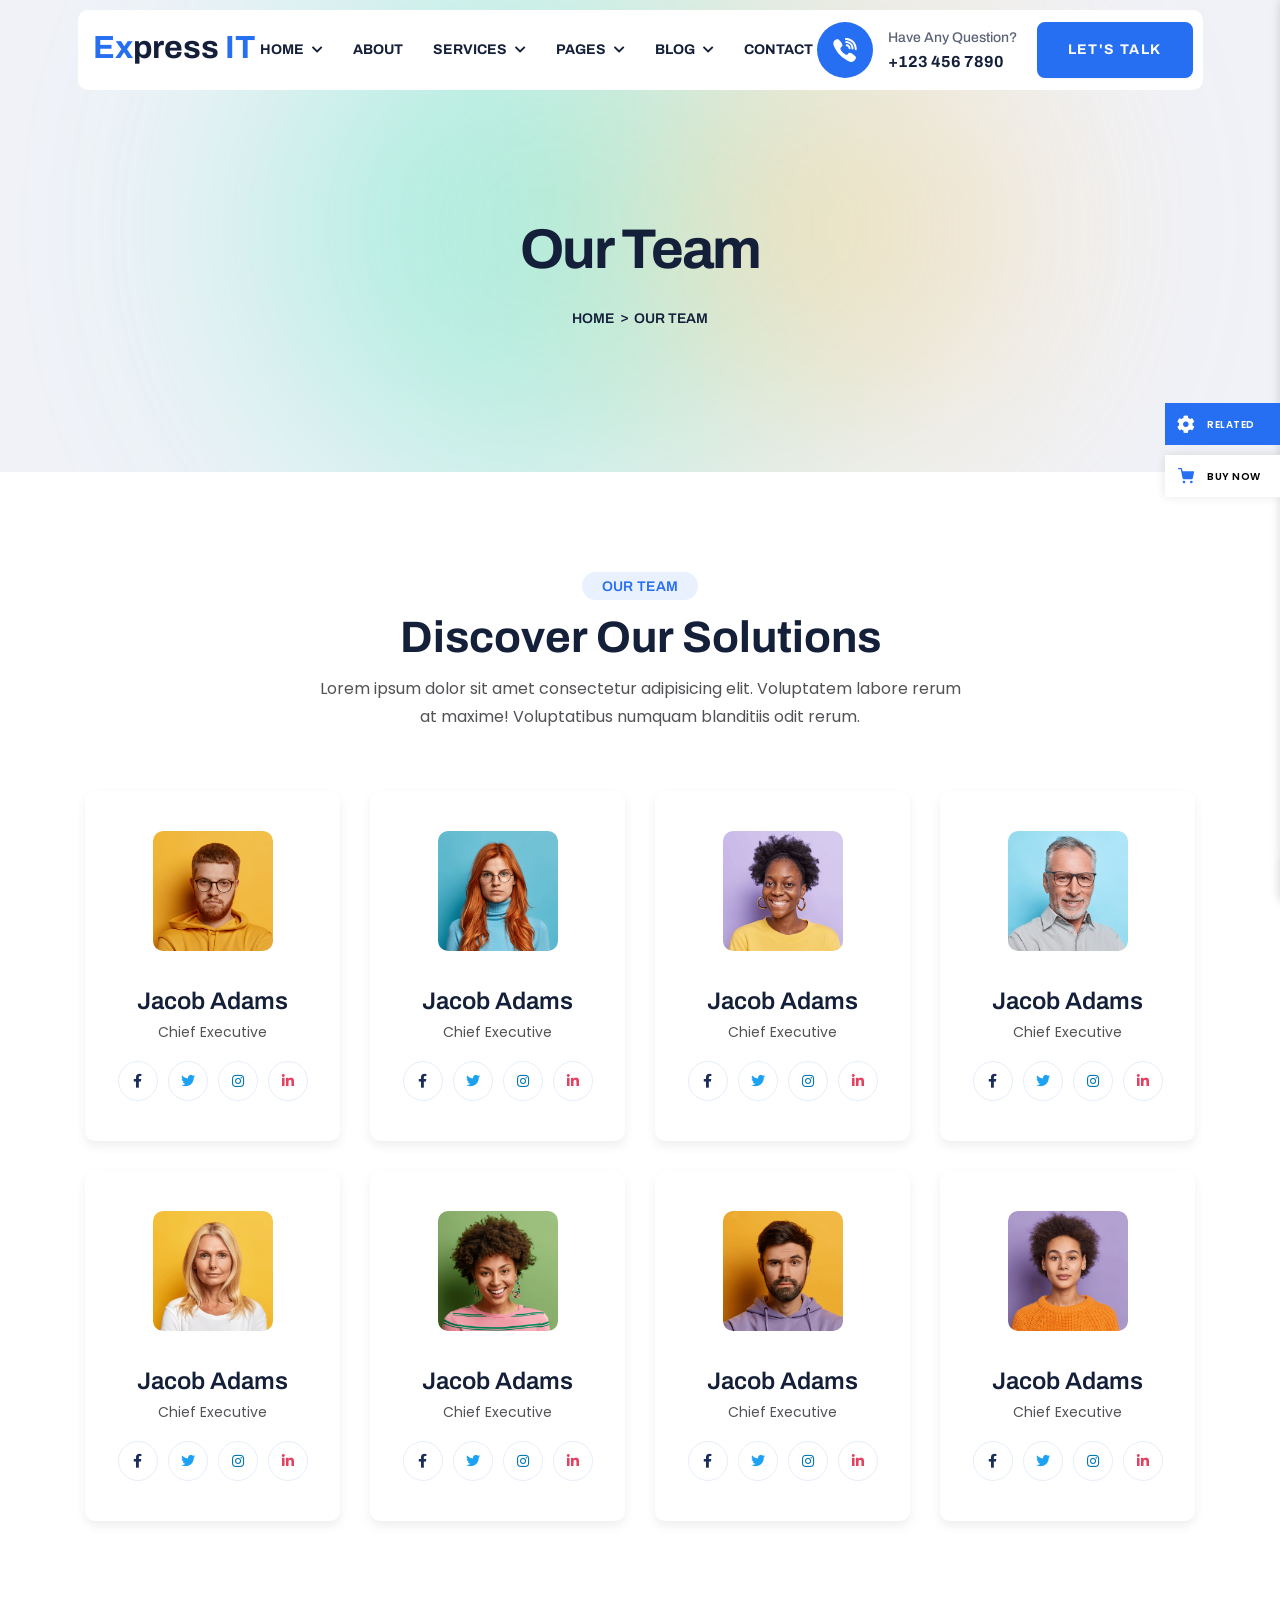
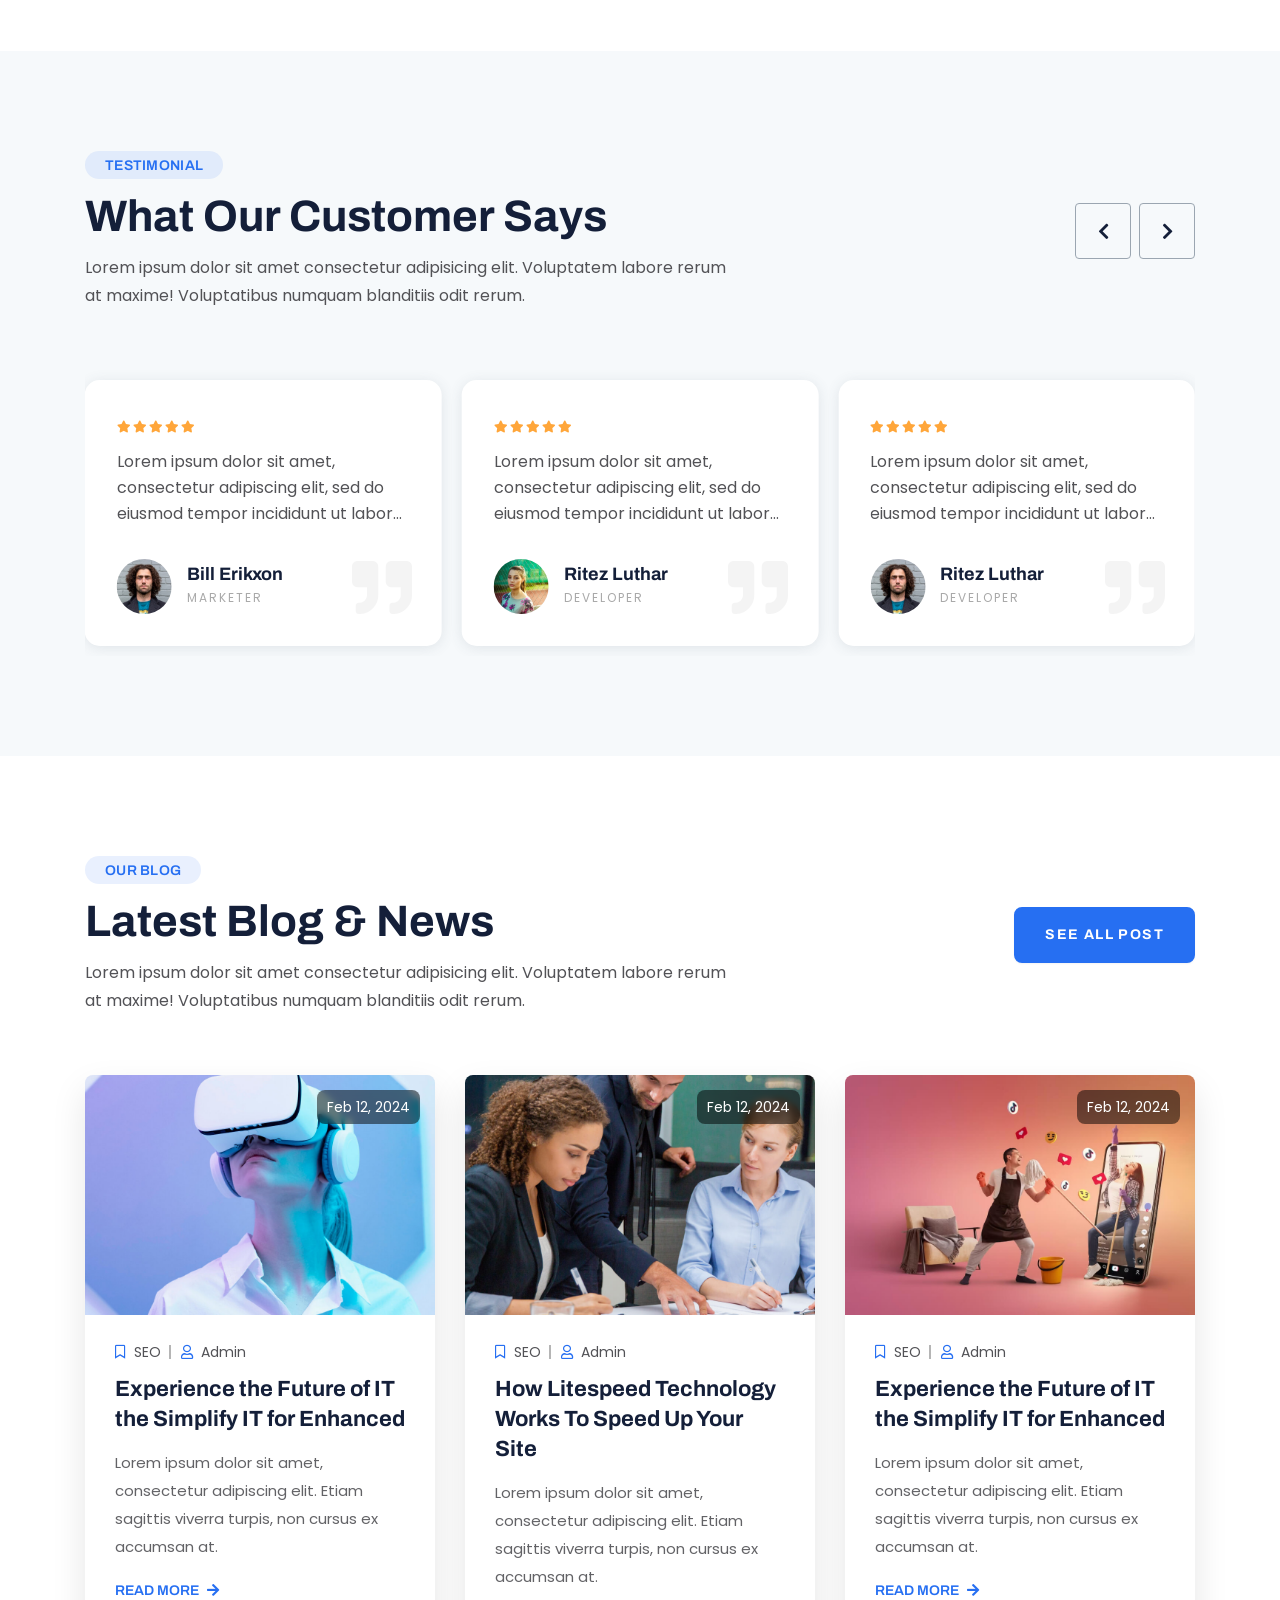
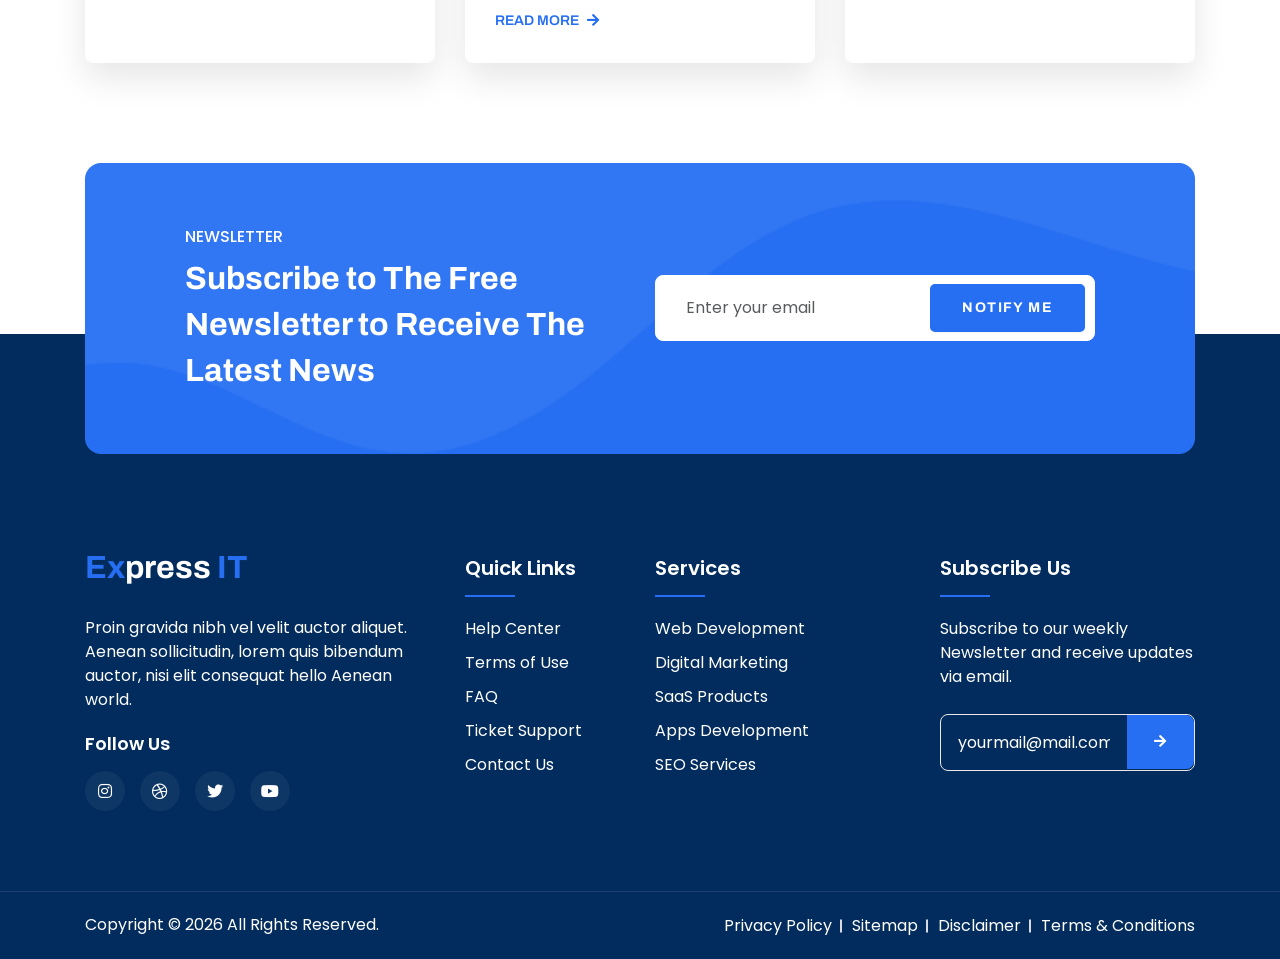
<file: team.html>
<!DOCTYPE html>
<html lang="en">
	<head>
		<!-- Required meta tags -->
		<meta charset="utf-8" />
		<meta http-equiv="X-UA-Compatible" content="IE=edge" />
		<meta name="viewport" content="width=device-width, initial-scale=1, shrink-to-fit=no" />
		<title>Express IT - It Solution and Technology HTML Template</title>
		<meta name="description" content="Express IT - It Solution and Technology HTML Template" />
		<link rel="shortcut icon" href="assets/images/logo/favicon.png" type="image/f-icon" />

		<!-- font awesome -->
		<link rel="stylesheet" href="assets/css/all.min.css" />
		<!-- bootstraph -->
		<link rel="stylesheet" href="assets/css/bootstrap.min.css" />
		<!-- accordion -->
		<link rel="stylesheet" href="assets/css/accordion.css" />
		<!-- Swiper js -->
		<link rel="stylesheet" href="assets/css/swiper-bundle.min.css" />
		<!-- Odometer Css -->
		<link rel="stylesheet" href="assets/css/odometer.min.css" />
		<!-- FancyBox -->
		<link rel="stylesheet" href="assets/css/jquery.fancybox.min.css" />
		<!-- Animate Animation -->
		<link rel="stylesheet" href="assets/css/animate.css" />
		<!-- User's CSS Here -->
		<link rel="stylesheet" href="assets/css/style.css" />
	</head>
	<body>
		<!-- Preloader Start -->
		<div id="preloader">
			<div id="web__preloader" class="preloader">
				<div class="animation__preloader">
					<div class="box">
						<img src="assets/images/logo/favicon.png" alt="favicon" />
						<div class="spinner"></div>
					</div>
					<div class="txt__loading">
						<span data-text-preloader="E" class="letters__loading">E</span>
						<span data-text-preloader="X" class="letters__loading">X</span>
						<span data-text-preloader="P" class="letters__loading">P</span>
						<span data-text-preloader="R" class="letters__loading">R</span>
						<span data-text-preloader="E" class="letters__loading">E</span>
						<span data-text-preloader="S" class="letters__loading">S</span>
						<span data-text-preloader="S" class="letters__loading">S</span>
						<span data-text-preloader="I" class="letters__loading">I</span>
						<span data-text-preloader="T" class="letters__loading">T</span>
					</div>
				</div>
				<div class="loader__section section_left"></div>
				<div class="loader__section section_right"></div>
			</div>
		</div>
		<!-- Preloader End -->

		<!-- Toolbar Start -->
		<div class="template__toolbar">
			<div class="toolbar__sidebar">
				<div class="toolbar__dropdown">
					<div class="toolbar__btn">
						<span class="toolbar__icon">
							<i class="fa-solid fa-gear"></i>
						</span>
						<span class="toolbar__name">RELATED</span>
					</div>
					<div class="purchase__btn">
						<a target="_blank" href="#">
							<span class="toolbar__icon">
								<svg x="0px" y="0px" viewBox="0 0 24 24" style="height: 16px">
									<circle cx="9" cy="21" r="2"></circle>
									<circle cx="20" cy="21" r="2"></circle>
									<path
										d="M23.8,5.4C23.6,5.1,23.3,5,23,5H6.8L6,0.8C5.9,0.3,5.5,0,5,0H1C0.4,0,0,0.4,0,1s0.4,1,1,1h3.2L5,6.2c0,0,0,0.1,0,0.1
                                        l1.7,8.3C7,16,8.2,17,9.6,17c0,0,0,0,0.1,0h9.7c1.5,0,2.7-1,3-2.4L24,6.2C24,5.9,24,5.6,23.8,5.4z"
									></path>
								</svg>
							</span>
							<span class="toolbar__name">BUY NOW</span>
						</a>
					</div>
				</div>
				<div class="toolbar__preview">
					<div class="toolbar__list">
						<div class="toolbar__inner">
							<!-- <div class="toolbar__logo">
								<a href="#" target="_blank">
									<img src="assets/images/logo/logo-black.png" alt="logo" />
								</a>
							</div> -->
							<!-- Related Color -->
							<span class="toolbar__related">Related Colors</span>
							<div class="color__boxed">
								<a href="#" class="clr-active" onclick="color1();"></a>
								<a href="#" onclick="color2();"></a>
								<a href="#" onclick="color3();"></a>
								<a href="#" onclick="color4();"></a>
								<a href="#" onclick="color5();"></a>
								<a href="#" onclick="color6();"></a>
								<a href="#" onclick="color7();"></a>
								<a href="#" onclick="color8();"></a>
							</div>
							<!-- Related Theme -->
							<span class="toolbar__related">Related Template</span>
							<div class="toolbar__product">
								<a target="_blank" href="index.html">
									<div class="toolbar__product__image">
										<img src="assets/images/thumb/banner-thumb-01.jpg" alt="" />
									</div>
									<span class="toolbar__product__name">Home One</span>
									<div class="flex__desc">
										<span class="toolbar__product__tag">It Solutions</span>
										<!-- <span class="toolbar__product__price">$59</span> -->
									</div>
								</a>
							</div>
							<div class="toolbar__product">
								<a target="_blank" href="index-2.html">
									<div class="toolbar__product__image">
										<img src="assets/images/thumb/banner-thumb-02.jpg" alt="" />
									</div>
									<span class="toolbar__product__name">Home Two</span>
									<div class="flex__desc">
										<span class="toolbar__product__tag">It Solutions</span>
									</div>
								</a>
							</div>
							<div class="toolbar__product">
								<a target="_blank" href="index-3.html">
									<div class="toolbar__product__image">
										<img src="assets/images/thumb/banner-thumb-03.jpg" alt="" />
									</div>
									<span class="toolbar__product__name">Home Three</span>
									<div class="flex__desc">
										<span class="toolbar__product__tag">It Solutions</span>
									</div>
								</a>
							</div>
						</div>
					</div>

					<div class="toolbar__bottom">
						<a class="toolbar__link" href="#" target="_blank">VIEW ALL THEMES </a>
					</div>
				</div>
			</div>
		</div>
		<!-- Toolbar End -->

		<!-- Header Start -->
		<header class="header">
			<nav class="nav">
				<div class="container">
					<div class="header__wrapper">
						<!-- Header Logo End -->
						<div class="header__logo">
							<a href="index.html">
								<!-- <img src="assets/images/logo/logo.png" alt="logo" /> -->
								<span>Ex</span>press <span>IT</span>
							</a>
						</div>
						<!-- Header Logo End -->
						<!-- Header Menu Start -->
						<div class="header__menu">
							<ul class="main__menu">
								<li class="has__dropdown">
									<a href="#">Home</a>
									<ul class="sub__menu">
										<li><a href="index.html">Home One</a></li>
										<li><a href="index-2.html">Home Two</a></li>
										<li><a href="index-3.html">Home Three</a></li>
									</ul>
								</li>
								<li><a href="about.html">about</a></li>
								<li class="has__dropdown">
									<a href="#">Services</a>
									<ul class="sub__menu">
										<li><a href="service.html">service</a></li>
										<li><a href="service-details.html">service details</a></li>
									</ul>
								</li>
								<li class="has__dropdown">
									<a href="#">Pages</a>
									<ul class="sub__menu">
										<li><a href="team.html">Team</a></li>
										<li><a href="project.html">Project</a></li>
										<li><a href="project-details.html">Project details</a></li>
										<li><a href="faq.html">FAQ</a></li>
										<li><a href="pricing.html">Pricing</a></li>
										<li><a href="404.html">404 Page</a></li>
									</ul>
								</li>
								<li class="has__dropdown">
									<a href="#">Blog</a>
									<ul class="sub__menu">
										<li><a href="blog.html">Blog</a></li>
										<li><a href="blog-single.html">Blog details</a></li>
									</ul>
								</li>
								<li><a href="contact.html">contact</a></li>
							</ul>
						</div>
						<!-- Header Menu End -->
						<!-- Header Meta Start -->
						<div class="header__meta">
							<div class="meta__list">
								<a href="tel:+921234567890" class="header__call-option">
									<div class="call__icon">
										<svg width="24" height="24" viewBox="0 0 24 24" fill="none" xmlns="http://www.w3.org/2000/svg">
											<g clip-path="url(#clip0_1_107)">
												<path
													d="M20.531 10.0713C20.5598 6.68762 17.6779 3.58566 14.1067 3.15671C14.0357 3.14829 13.9583 3.13547 13.8764 3.1219C13.6996 3.09261 13.5168 3.0625 13.3323 3.0625C12.6004 3.0625 12.4047 3.57664 12.3532 3.88327C12.3031 4.18141 12.3509 4.43177 12.495 4.62772C12.7374 4.95731 13.1639 5.01582 13.5064 5.0627C13.6068 5.07656 13.7016 5.08946 13.7809 5.10727C16.9894 5.82422 18.0698 6.9514 18.5978 10.1327C18.6107 10.2104 18.6165 10.3062 18.6227 10.4078C18.6457 10.788 18.6937 11.5792 19.5443 11.5792H19.5444C19.6152 11.5792 19.6913 11.5731 19.7705 11.561C20.5626 11.4407 20.5378 10.7175 20.5258 10.37C20.5225 10.2721 20.5193 10.1795 20.5275 10.118C20.5298 10.1025 20.5309 10.0869 20.531 10.0713Z"
													fill="white"
												></path>
												<path
													d="M13.1245 1.91463C13.2196 1.92149 13.3095 1.92805 13.3844 1.93953C18.6532 2.74979 21.0762 5.24609 21.7477 10.556C21.7591 10.6463 21.7609 10.7564 21.7627 10.873C21.7694 11.2878 21.7832 12.1509 22.7101 12.1687L22.7388 12.169C23.0295 12.169 23.2607 12.0814 23.4261 11.9083C23.7146 11.6065 23.6945 11.1582 23.6783 10.7979C23.6743 10.7095 23.6705 10.6263 23.6715 10.5534C23.7385 5.12266 19.0376 0.198112 13.6118 0.0149814C13.5892 0.014236 13.5678 0.0154286 13.5461 0.0184845C13.5354 0.0200497 13.5157 0.0219876 13.4818 0.0219876C13.4277 0.0219876 13.3612 0.0172919 13.2906 0.0125217C13.2052 0.00670807 13.1085 0 13.0104 0C12.1463 0 11.9821 0.614161 11.961 0.980273C11.9126 1.82638 12.7311 1.88594 13.1245 1.91463Z"
													fill="white"
												></path>
												<path
													d="M21.4927 17.4188C21.3806 17.3332 21.2648 17.2446 21.1564 17.1573C20.5811 16.6944 19.9691 16.2676 19.3772 15.855C19.2544 15.7694 19.1316 15.6837 19.0092 15.5979C18.251 15.0653 17.5694 14.8066 16.9254 14.8066C16.0581 14.8066 15.3019 15.2858 14.6777 16.2308C14.4012 16.6498 14.0657 16.8535 13.6523 16.8535C13.4078 16.8535 13.13 16.7837 12.8267 16.6461C10.3796 15.5363 8.6321 13.8349 7.63282 11.5889C7.14977 10.5034 7.30636 9.79384 8.1565 9.21634C8.63926 8.88869 9.53784 8.27871 9.47419 7.11061C9.40211 5.78412 6.47531 1.79289 5.24214 1.33958C4.72003 1.14758 4.17146 1.14579 3.60872 1.3351C2.19108 1.81167 1.17377 2.64862 0.666488 3.7553C0.176277 4.82464 0.198413 6.08025 0.730513 7.38638C2.26875 11.1627 4.43143 14.4552 7.15871 17.1722C9.82823 19.8319 13.1093 22.0105 16.9107 23.6474C17.2533 23.7948 17.6127 23.8752 17.8752 23.9339C17.9646 23.954 18.0418 23.9711 18.0981 23.9866C18.129 23.995 18.1609 23.9995 18.1929 23.9998L18.2229 24C18.2229 24 18.2229 24 18.2231 24C20.011 24 22.1578 22.3662 22.8171 20.5036C23.3948 18.8726 22.3401 18.0665 21.4927 17.4188Z"
													fill="white"
												></path>
												<path
													d="M13.9146 6.22819C13.6085 6.23594 12.9714 6.25174 12.7479 6.90056C12.6433 7.20377 12.6558 7.46702 12.7852 7.68302C12.9749 7.99994 13.3385 8.09706 13.6692 8.15035C14.8685 8.3428 15.4845 9.006 15.6077 10.2373C15.6649 10.8114 16.0515 11.2124 16.5479 11.2124C16.5846 11.2124 16.6222 11.2102 16.6595 11.2057C17.2565 11.1346 17.546 10.696 17.5198 9.90205C17.5293 9.07346 17.0957 8.13276 16.3582 7.38347C15.6181 6.63187 14.726 6.20859 13.9146 6.22819Z"
													fill="white"
												></path>
											</g>
										</svg>
									</div>
									<div class="call__content">
										Have Any Question?
										<span>+123 456 7890 </span>
									</div>
								</a>
								<div class="header__btn">
									<a href="contact.html" class="btn btn-primary">Let's talk</a>
								</div>
								<!-- Header Toggle Start -->
								<div class="header__toggle">
									<div class="toggle__bar"></div>
								</div>
								<!-- Hrader Toggle End -->
							</div>
						</div>
						<!-- Header Meta End -->
					</div>
				</div>
			</nav>
		</header>
		<!-- Header End -->

		<!-- Breadcrumb Start -->
		<div class="breadcrumb__area">
			<div class="container">
				<div class="row">
					<div class="col-12">
						<div class="breadcrumb__title">
							<h1 class="title">Our Team</h1>
							<ul class="link">
								<li><a href="index.html">Home</a></li>
								<li>Our Team</li>
							</ul>
						</div>
					</div>
				</div>
			</div>
		</div>
		<!-- Breadcrumb End -->

		<!-- Team Section Start -->
		<section class="team__section">
			<div class="container">
				<div class="row">
					<div class="col-12">
						<div class="section__title-wrapper text-center wow fadeInUp" data-wow-delay=".2s">
							<div class="section__title">
								<h4 class="subtitle">Our Team</h4>
								<h2 class="title">Discover Our Solutions</h2>
								<p class="desc">
									Lorem ipsum dolor sit amet consectetur adipisicing elit. Voluptatem labore rerum at maxime! Voluptatibus
									numquam blanditiis odit rerum.
								</p>
							</div>
						</div>
					</div>
				</div>
				<div class="row">
					<!-- team box -->
					<div class="col-lg-3 col-md-6 col-sm-6">
						<div class="teamBox wow fadeInUp" data-wow-delay=".2s">
							<div class="teamBox__figure">
								<img src="assets/images/team/team-01.jpg" alt="team" />
							</div>
							<div class="teamBox__content">
								<a href="team.html" class="teamBox__title">Jacob Adams</a>
								<span class="teamBox__desc">Chief Executive</span>
								<ul class="teamBox__social">
									<li>
										<a href="#"><i class="fab fa-facebook-f"></i></a>
									</li>
									<li>
										<a href="#"><i class="fab fa-twitter"></i></a>
									</li>
									<li>
										<a href="#"><i class="fab fa-instagram"></i></a>
									</li>
									<li>
										<a href="#"><i class="fab fa-linkedin-in"></i></a>
									</li>
								</ul>
							</div>
						</div>
					</div>
					<!-- team box -->
					<div class="col-lg-3 col-md-6 col-sm-6">
						<div class="teamBox wow fadeInUp" data-wow-delay=".2s">
							<div class="teamBox__figure">
								<img src="assets/images/team/team-02.jpg" alt="team" />
							</div>
							<div class="teamBox__content">
								<a href="team.html" class="teamBox__title">Jacob Adams</a>
								<span class="teamBox__desc">Chief Executive</span>
								<ul class="teamBox__social">
									<li>
										<a href="#"><i class="fab fa-facebook-f"></i></a>
									</li>
									<li>
										<a href="#"><i class="fab fa-twitter"></i></a>
									</li>
									<li>
										<a href="#"><i class="fab fa-instagram"></i></a>
									</li>
									<li>
										<a href="#"><i class="fab fa-linkedin-in"></i></a>
									</li>
								</ul>
							</div>
						</div>
					</div>
					<!-- team box -->
					<div class="col-lg-3 col-md-6 col-sm-6">
						<div class="teamBox wow fadeInUp" data-wow-delay=".2s">
							<div class="teamBox__figure">
								<img src="assets/images/team/team-03.jpg" alt="team" />
							</div>
							<div class="teamBox__content">
								<a href="team.html" class="teamBox__title">Jacob Adams</a>
								<span class="teamBox__desc">Chief Executive</span>
								<ul class="teamBox__social">
									<li>
										<a href="#"><i class="fab fa-facebook-f"></i></a>
									</li>
									<li>
										<a href="#"><i class="fab fa-twitter"></i></a>
									</li>
									<li>
										<a href="#"><i class="fab fa-instagram"></i></a>
									</li>
									<li>
										<a href="#"><i class="fab fa-linkedin-in"></i></a>
									</li>
								</ul>
							</div>
						</div>
					</div>
					<!-- team box -->
					<div class="col-lg-3 col-md-6 col-sm-6">
						<div class="teamBox wow fadeInUp" data-wow-delay=".2s">
							<div class="teamBox__figure">
								<img src="assets/images/team/team-04.jpg" alt="team" />
							</div>
							<div class="teamBox__content">
								<a href="team.html" class="teamBox__title">Jacob Adams</a>
								<span class="teamBox__desc">Chief Executive</span>
								<ul class="teamBox__social">
									<li>
										<a href="#"><i class="fab fa-facebook-f"></i></a>
									</li>
									<li>
										<a href="#"><i class="fab fa-twitter"></i></a>
									</li>
									<li>
										<a href="#"><i class="fab fa-instagram"></i></a>
									</li>
									<li>
										<a href="#"><i class="fab fa-linkedin-in"></i></a>
									</li>
								</ul>
							</div>
						</div>
					</div>
					<!-- team box -->
					<div class="col-lg-3 col-md-6 col-sm-6">
						<div class="teamBox wow fadeInUp" data-wow-delay=".2s">
							<div class="teamBox__figure">
								<img src="assets/images/team/team-05.jpg" alt="team" />
							</div>
							<div class="teamBox__content">
								<a href="team.html" class="teamBox__title">Jacob Adams</a>
								<span class="teamBox__desc">Chief Executive</span>
								<ul class="teamBox__social">
									<li>
										<a href="#"><i class="fab fa-facebook-f"></i></a>
									</li>
									<li>
										<a href="#"><i class="fab fa-twitter"></i></a>
									</li>
									<li>
										<a href="#"><i class="fab fa-instagram"></i></a>
									</li>
									<li>
										<a href="#"><i class="fab fa-linkedin-in"></i></a>
									</li>
								</ul>
							</div>
						</div>
					</div>
					<!-- team box -->
					<div class="col-lg-3 col-md-6 col-sm-6">
						<div class="teamBox wow fadeInUp" data-wow-delay=".2s">
							<div class="teamBox__figure">
								<img src="assets/images/team/team-06.jpg" alt="team" />
							</div>
							<div class="teamBox__content">
								<a href="team.html" class="teamBox__title">Jacob Adams</a>
								<span class="teamBox__desc">Chief Executive</span>
								<ul class="teamBox__social">
									<li>
										<a href="#"><i class="fab fa-facebook-f"></i></a>
									</li>
									<li>
										<a href="#"><i class="fab fa-twitter"></i></a>
									</li>
									<li>
										<a href="#"><i class="fab fa-instagram"></i></a>
									</li>
									<li>
										<a href="#"><i class="fab fa-linkedin-in"></i></a>
									</li>
								</ul>
							</div>
						</div>
					</div>
					<!-- team box -->
					<div class="col-lg-3 col-md-6 col-sm-6">
						<div class="teamBox wow fadeInUp" data-wow-delay=".2s">
							<div class="teamBox__figure">
								<img src="assets/images/team/team-07.jpg" alt="team" />
							</div>
							<div class="teamBox__content">
								<a href="team.html" class="teamBox__title">Jacob Adams</a>
								<span class="teamBox__desc">Chief Executive</span>
								<ul class="teamBox__social">
									<li>
										<a href="#"><i class="fab fa-facebook-f"></i></a>
									</li>
									<li>
										<a href="#"><i class="fab fa-twitter"></i></a>
									</li>
									<li>
										<a href="#"><i class="fab fa-instagram"></i></a>
									</li>
									<li>
										<a href="#"><i class="fab fa-linkedin-in"></i></a>
									</li>
								</ul>
							</div>
						</div>
					</div>
					<!-- team box -->
					<div class="col-lg-3 col-md-6 col-sm-6">
						<div class="teamBox wow fadeInUp" data-wow-delay=".2s">
							<div class="teamBox__figure">
								<img src="assets/images/team/team-08.jpg" alt="team" />
							</div>
							<div class="teamBox__content">
								<a href="team.html" class="teamBox__title">Jacob Adams</a>
								<span class="teamBox__desc">Chief Executive</span>
								<ul class="teamBox__social">
									<li>
										<a href="#"><i class="fab fa-facebook-f"></i></a>
									</li>
									<li>
										<a href="#"><i class="fab fa-twitter"></i></a>
									</li>
									<li>
										<a href="#"><i class="fab fa-instagram"></i></a>
									</li>
									<li>
										<a href="#"><i class="fab fa-linkedin-in"></i></a>
									</li>
								</ul>
							</div>
						</div>
					</div>
				</div>
			</div>
		</section>
		<!-- Team Section End -->

		<!-- Testimonial Section Start -->
		<section class="testimonial__section bg-color">
			<div class="container">
				<div class="row align-items-center">
					<div class="col-lg-12">
						<div class="section__title-wrapper flex-item wow fadeInUp" data-wow-delay=".2s">
							<div class="section__title">
								<h4 class="subtitle">Testimonial</h4>
								<h2 class="title">What our customer says</h2>
								<p class="desc">
									Lorem ipsum dolor sit amet consectetur adipisicing elit. Voluptatem labore rerum at maxime! Voluptatibus
									numquam blanditiis odit rerum.
								</p>
							</div>
							<div class="section__btn">
								<div class="swiper__navigation swiper-slide">
									<div class="testimonial-swipe-prev swiper-button-prev">
										<i class="fas fa-chevron-left"></i>
									</div>
									<div class="testimonial-swipe-next swiper-button-next">
										<i class="fas fa-chevron-right"></i>
									</div>
								</div>
							</div>
						</div>
					</div>
					<div class="col-lg-12">
						<div class="swiper testimonial__slider-v2">
							<div class="swiper-wrapper">
								<div class="swiper-slide">
									<div class="testimonial__item">
										<div class="rating">
											<a href="#"><i class="fa-solid fa-star"></i></a>
											<a href="#"><i class="fa-solid fa-star"></i></a>
											<a href="#"><i class="fa-solid fa-star"></i></a>
											<a href="#"><i class="fa-solid fa-star"></i></a>
											<a href="#"><i class="fa-solid fa-star"></i></a>
										</div>
										<p class="testimonial__content">
											Lorem ipsum dolor sit amet, consectetur adipiscing elit, sed do eiusmod tempor incididunt ut
											labore et dolore magna aliqua. Ut enim ad minim veniam, quis nostrud exercitation.
										</p>
										<div class="testimonial__avatar">
											<div class="avatar">
												<img src="assets/images/testimonial/avatar-01.png" alt="avatar" />
											</div>
											<div class="avatar__content">
												<h4 class="title">Ritez Luthar</h4>
												<div class="designation">Developer</div>
											</div>
										</div>
										<div class="quote">
											<i class="fa-solid fa-quote-right"></i>
										</div>
									</div>
								</div>
								<div class="swiper-slide">
									<div class="testimonial__item">
										<div class="rating">
											<a href="#"><i class="fa-solid fa-star"></i></a>
											<a href="#"><i class="fa-solid fa-star"></i></a>
											<a href="#"><i class="fa-solid fa-star"></i></a>
											<a href="#"><i class="fa-solid fa-star"></i></a>
											<a href="#"><i class="fa-solid fa-star"></i></a>
										</div>
										<p class="testimonial__content">
											Lorem ipsum dolor sit amet, consectetur adipiscing elit, sed do eiusmod tempor incididunt ut
											labore et dolore magna aliqua. Ut enim ad minim veniam, quis nostrud exercitation.
										</p>
										<div class="testimonial__avatar">
											<div class="avatar">
												<img src="assets/images/testimonial/avatar-02.png" alt="avatar" />
											</div>
											<div class="avatar__content">
												<h4 class="title">Ritez Luthar</h4>
												<div class="designation">Developer</div>
											</div>
										</div>
										<div class="quote">
											<i class="fa-solid fa-quote-right"></i>
										</div>
									</div>
								</div>
								<div class="swiper-slide">
									<div class="testimonial__item">
										<div class="rating">
											<a href="#"><i class="fa-solid fa-star"></i></a>
											<a href="#"><i class="fa-solid fa-star"></i></a>
											<a href="#"><i class="fa-solid fa-star"></i></a>
											<a href="#"><i class="fa-solid fa-star"></i></a>
											<a href="#"><i class="fa-solid fa-star"></i></a>
										</div>
										<p class="testimonial__content">
											Lorem ipsum dolor sit amet, consectetur adipiscing elit, sed do eiusmod tempor incididunt ut
											labore et dolore magna aliqua. Ut enim ad minim veniam, quis nostrud exercitation.
										</p>
										<div class="testimonial__avatar">
											<div class="avatar">
												<img src="assets/images/testimonial/avatar-03.png" alt="avatar" />
											</div>
											<div class="avatar__content">
												<h4 class="title">Bill Erikxon</h4>
												<div class="designation">Marketer</div>
											</div>
										</div>
										<div class="quote">
											<i class="fa-solid fa-quote-right"></i>
										</div>
									</div>
								</div>
								<div class="swiper-slide">
									<div class="testimonial__item">
										<div class="rating">
											<a href="#"><i class="fa-solid fa-star"></i></a>
											<a href="#"><i class="fa-solid fa-star"></i></a>
											<a href="#"><i class="fa-solid fa-star"></i></a>
											<a href="#"><i class="fa-solid fa-star"></i></a>
											<a href="#"><i class="fa-solid fa-star"></i></a>
										</div>
										<p class="testimonial__content">
											Lorem ipsum dolor sit amet, consectetur adipiscing elit, sed do eiusmod tempor incididunt ut
											labore et dolore magna aliqua. Ut enim ad minim veniam, quis nostrud exercitation.
										</p>
										<div class="testimonial__avatar">
											<div class="avatar">
												<img src="assets/images/testimonial/avatar-04.png" alt="avatar" />
											</div>
											<div class="avatar__content">
												<h4 class="title">Mark Taylor</h4>
												<div class="designation">Designer</div>
											</div>
										</div>
										<div class="quote">
											<i class="fa-solid fa-quote-right"></i>
										</div>
									</div>
								</div>
								<div class="swiper-slide">
									<div class="testimonial__item">
										<div class="rating">
											<a href="#"><i class="fa-solid fa-star"></i></a>
											<a href="#"><i class="fa-solid fa-star"></i></a>
											<a href="#"><i class="fa-solid fa-star"></i></a>
											<a href="#"><i class="fa-solid fa-star"></i></a>
											<a href="#"><i class="fa-solid fa-star"></i></a>
										</div>
										<p class="testimonial__content">
											Lorem ipsum dolor sit amet, consectetur adipiscing elit, sed do eiusmod tempor incididunt ut
											labore et dolore magna aliqua. Ut enim ad minim veniam, quis nostrud exercitation.
										</p>
										<div class="testimonial__avatar">
											<div class="avatar">
												<img src="assets/images/testimonial/avatar-02.png" alt="avatar" />
											</div>
											<div class="avatar__content">
												<h4 class="title">Bill Erikxon</h4>
												<div class="designation">Marketer</div>
											</div>
										</div>
										<div class="quote">
											<i class="fa-solid fa-quote-right"></i>
										</div>
									</div>
								</div>
							</div>
						</div>
					</div>
				</div>
			</div>
		</section>
		<!-- Testimonial Section End -->

		<!-- Blog Section Start -->
		<section class="blog__section">
			<div class="container">
				<div class="row">
					<div class="col-12">
						<div class="section__title-wrapper flex-item wow fadeInUp" data-wow-delay=".2s">
							<div class="section__title">
								<h4 class="subtitle">Our Blog</h4>
								<h2 class="title">Latest Blog & News</h2>
								<p class="desc">
									Lorem ipsum dolor sit amet consectetur adipisicing elit. Voluptatem labore rerum at maxime! Voluptatibus
									numquam blanditiis odit rerum.
								</p>
							</div>
							<div class="section__btn">
								<a href="blog.html" class="btn btn-primary">See All Post</a>
							</div>
						</div>
					</div>
				</div>
				<div class="row">
					<div class="col-lg-4 col-md-6 col-sm-12">
						<div class="blogPost__item wow fadeInUp" data-wow-delay=".2s">
							<div class="blog__figure">
								<img src="assets/images/blog/blog-01.jpg" alt="blog_image" />
								<div class="post__date">Feb 12, 2024</div>
							</div>
							<div class="blog__content">
								<div class="blog__meta">
									<span>
										<a href="#"><i class="fa-regular fa-bookmark"></i>SEO</a>
									</span>
									<span>
										<a href="#"><i class="fa-regular fa-user"></i>Admin</a>
									</span>
								</div>
								<h4>
									<a href="blog-single.html"> Experience the Future of IT the Simplify IT for Enhanced </a>
								</h4>
								<p>
									Lorem ipsum dolor sit amet, consectetur adipiscing elit. Etiam sagittis viverra turpis, non cursus ex
									accumsan at.
								</p>
								<div class="blog__btn">
									<a href="blog-single.html" class="solid__btn">read More<i class="fa-solid fa-arrow-right"></i></a>
								</div>
							</div>
						</div>
					</div>
					<div class="col-lg-4 col-md-6 col-sm-12">
						<div class="blogPost__item wow fadeInUp" data-wow-delay=".2s">
							<div class="blog__figure">
								<img src="assets/images/blog/blog-02.jpg" alt="blog_image" />
								<div class="post__date">Feb 12, 2024</div>
							</div>
							<div class="blog__content">
								<div class="blog__meta">
									<span>
										<a href="#"><i class="fa-regular fa-bookmark"></i>SEO</a>
									</span>
									<span>
										<a href="#"><i class="fa-regular fa-user"></i>Admin</a>
									</span>
								</div>
								<h4>
									<a href="blog-single.html"> How Litespeed Technology Works To Speed Up Your Site </a>
								</h4>
								<p>
									Lorem ipsum dolor sit amet, consectetur adipiscing elit. Etiam sagittis viverra turpis, non cursus ex
									accumsan at.
								</p>
								<div class="blog__btn">
									<a href="blog-single.html" class="solid__btn">read More<i class="fa-solid fa-arrow-right"></i></a>
								</div>
							</div>
						</div>
					</div>
					<div class="col-lg-4 col-md-6 col-sm-12">
						<div class="blogPost__item wow fadeInUp" data-wow-delay=".2s">
							<div class="blog__figure">
								<img src="assets/images/blog/blog-03.jpg" alt="blog_image" />
								<div class="post__date">Feb 12, 2024</div>
							</div>
							<div class="blog__content">
								<div class="blog__meta">
									<span>
										<a href="#"><i class="fa-regular fa-bookmark"></i>SEO</a>
									</span>
									<span>
										<a href="#"><i class="fa-regular fa-user"></i>Admin</a>
									</span>
								</div>
								<h4>
									<a href="blog-single.html"> Experience the Future of IT the Simplify IT for Enhanced </a>
								</h4>
								<p>
									Lorem ipsum dolor sit amet, consectetur adipiscing elit. Etiam sagittis viverra turpis, non cursus ex
									accumsan at.
								</p>
								<div class="blog__btn">
									<a href="blog-single.html" class="solid__btn">read More<i class="fa-solid fa-arrow-right"></i></a>
								</div>
							</div>
						</div>
					</div>
				</div>
			</div>
		</section>
		<!-- Blog Section End -->

		<!-- CAll To Action Start -->
		<section class="call__to__action p-0">
			<div class="container">
				<div class="row">
					<div class="col-12">
						<div class="ctaBox__wrapper">
							<div class="ctaBox__content">
								<h4 class="ctaBox__subtitle">Newsletter</h4>
								<h2 class="ctaBox__title">Subscribe to The Free Newsletter to Receive The Latest News</h2>
							</div>
							<form action="#" method="post" class="ctaBox__form">
								<input type="email" name="email" class="form-control" placeholder="Enter your email" />
								<button type="submit" class="btn btn-primary">Notify me</button>
							</form>
						</div>
					</div>
				</div>
			</div>
		</section>
		<!-- CAll To Action End -->

		<!-- Footer Section Start -->
		<footer class="footer__section">
			<div class="container">
				<div class="row">
					<div class="col-lg-4 col-md-5 col-sm-6">
						<div class="footer__wrapper">
							<div class="footer__widget">
								<div class="logo">
									<a href="index.html"
										><!-- <img src="assets/images/logo/logo-white.png" alt="logo" /> -->
										<span>Ex</span>press <span>IT</span></a
									>
								</div>
								<p>
									Proin gravida nibh vel velit auctor aliquet. Aenean sollicitudin, lorem quis bibendum auctor, nisi elit
									consequat hello Aenean world.
								</p>
								<div class="para__title">
									<h6>Follow Us</h6>
								</div>
								<div class="social__icon">
									<ul>
										<li>
											<a href="#"><i class="fab fa-instagram"></i></a>
										</li>
										<li>
											<a href="#"><i class="fab fa-dribbble"></i></a>
										</li>
										<li>
											<a href="#"><i class="fab fa-twitter"></i></a>
										</li>
										<li>
											<a href="#"><i class="fab fa-youtube"></i></a>
										</li>
									</ul>
								</div>
							</div>
						</div>
					</div>
					<div class="col-lg-2 col-md-3 col-sm-6">
						<div class="footer__wrapper" data-aos-delay="200">
							<div class="footer__widget">
								<h4 class="widget__title">Quick Links</h4>
								<ul class="widget__list">
									<li><a href="#">Help Center</a></li>
									<li><a href="#">Terms of Use</a></li>
									<li><a href="#">FAQ</a></li>
									<li><a href="#">Ticket Support</a></li>
									<li><a href="#">Contact Us</a></li>
								</ul>
							</div>
						</div>
					</div>
					<div class="col-lg-3 col-md-4 col-sm-6">
						<div class="footer__wrapper" data-aos-delay="200">
							<div class="footer__widget">
								<h4 class="widget__title">Services</h4>
								<ul class="widget__list">
									<li><a href="#">Web Development</a></li>
									<li><a href="#">Digital Marketing</a></li>
									<li><a href="#">SaaS Products</a></li>
									<li><a href="#">Apps Development</a></li>
									<li><a href="#">SEO Services</a></li>
								</ul>
							</div>
						</div>
					</div>

					<div class="col-lg-3 col-md-6 col-sm-6">
						<div class="footer__wrapper" data-aos-delay="200">
							<div class="footer__widget">
								<h4 class="widget__title">Subscribe Us</h4>
								<p>Subscribe to our weekly Newsletter and receive updates via email.</p>
								<div class="newsletter-form mt-25">
									<form action="#">
										<input type="email" name="email" class="form-control" placeholder="yourmail@mail.com" />
										<button type="submit" class="btn btn-primary">
											<i class="fa-solid fa-arrow-right"></i>
										</button>
									</form>
								</div>
							</div>
						</div>
					</div>
				</div>
			</div>
			<div class="footer__bottom">
				<div class="container">
					<div class="row">
						<div class="col-12">
							<div class="footer__content text-center">
								<div class="content">
									<p>
										Copyright ©
										<script>
											document.write(new Date().getFullYear());
										</script>
										All rights reserved.
									</p>
								</div>
								<div class="link">
									<a href="#">Privacy Policy</a>
									<a href="#">Sitemap</a>
									<a href="#">Disclaimer</a>
									<a href="#">Terms &amp; Conditions</a>
								</div>
							</div>
						</div>
					</div>
				</div>
			</div>
		</footer>
		<!-- Footer Section End -->

		<!-- Header Flyout Menu Start -->
		<div class="flyoutMenu">
			<div class="flyout__flip">
				<div class="flyout__inner">
					<div class="menu__header-top">
						<div class="brand__logo">
							<a href="index.html"
								><!-- <img src="assets/images/logo/logo.png" alt="logo" /> -->
								<span>Ex</span>press <span>IT</span></a
							>
						</div>
						<!-- Close -->
						<div class="closest__btn">
							<i class="fas fa-close"></i>
						</div>
						<!-- Close -->
					</div>
					<div class="flyout__menu">
						<ul class="flyout-main__menu">
							<li class="has__dropdown">
								<a href="#" class="nav__link">Home</a>
								<ul class="sub__menu">
									<li><a href="index.html">Home One</a></li>
									<li><a href="index-2.html">Home Two</a></li>
									<li><a href="index-3.html">Home Three</a></li>
								</ul>
							</li>
							<li><a href="about.html">about</a></li>
							<li class="has__dropdown">
								<a href="#" class="nav__link">Services</a>
								<ul class="sub__menu">
									<li><a href="service.html">service</a></li>
									<li><a href="service-details.html">service details</a></li>
								</ul>
							</li>
							<li class="has__dropdown">
								<a href="#" class="nav__link">Pages</a>
								<ul class="sub__menu">
									<li><a href="team.html">Team</a></li>
									<li><a href="project.html">Project</a></li>
									<li><a href="project-details.html">Project details</a></li>
									<li><a href="faq.html">FAQ</a></li>
									<li><a href="pricing.html">Pricing</a></li>
									<li><a href="404.html">404 Page</a></li>
								</ul>
							</li>
							<li class="has__dropdown">
								<a href="#" class="nav__link">Blog</a>
								<ul class="sub__menu">
									<li><a href="blog.html">Blog</a></li>
									<li><a href="blog-single.html">Blog details</a></li>
								</ul>
							</li>
							<li><a href="contact.html">contact</a></li>
						</ul>
					</div>
				</div>
			</div>
		</div>
		<!-- Header Flyout Menu End -->

		<!-- JS -->
		<script src="assets/js/jquery-3.7.1.min.js"></script>
		<script src="assets/js/bootstrap.min.js"></script>
		<script src="assets/js/bootstrap.bundle.min.js"></script>
		<script src="assets/js/swiper-bundle.min.js"></script>
		<script src="assets/js/jquery.fancybox.min.js"></script>
		<script src="assets/js/accordion.min.js"></script>
		<script src="assets/js/wow.min.js"></script>
		<script src="assets/js/mixitup.min.js"></script>
		<script src="assets/js/odometer.min.js"></script>
		<script src="assets/js/appear.min.js"></script>
		<script src="assets/js/tilt.jquery.min.js"></script>
		<script src="assets/js/color.js"></script>
		<script src="assets/js/scripts.js"></script>
	</body>
</html>
</file>
<file: assets/css/accordion.css>
.accordionjs {
  position: relative;
  margin: 0;
  padding: 0;
  list-style: none;
  margin-top: 10px;
  margin-bottom: 20px;
}
.accordionjs .acc_section {
  border: 1px solid #ccc;
  position: relative;
  z-index: 10;
  margin-top: -1px;
  overflow: hidden;
}
.accordionjs .acc_section .acc_head {
  position: relative;
  background: #fff;
  padding: 10px;
  display: block;
  cursor: pointer;
}
.accordionjs .acc_section .acc_head h3 {
  line-height: 1;
  margin: 5px 0;
}
.accordionjs .acc_section .acc_content {
  padding: 10px;
}
.accordionjs .acc_section:first-of-type,
.accordionjs .acc_section:first-of-type .acc_head {
  border-top-left-radius: 3px;
  border-top-right-radius: 3px;
}
.accordionjs .acc_section:last-of-type,
.accordionjs .acc_section:last-of-type .acc_content {
  border-bottom-left-radius: 3px;
  border-bottom-right-radius: 3px;
}
.accordionjs .acc_section.acc_active > .acc_content {
  display: block;
}
.accordionjs .acc_section.acc_active > .acc_head {
  background: #F9F9F9;
  border-bottom: 1px solid #ccc;
}
</file>
<file: assets/css/style.css>
/*-------------------------------------
    Template Name: Express IT - It Solution and Technology HTML Template
    Template URI: https://---.com
    Description: Express IT - It Solution and Technology HTML Template
    Author: ...
    Author URI: https://---.com
    Version: 1.0
    Tags: theme, template, etc
---------------------------------------*/
/*
    Table of Context
    -------------------------------
    01. Common CSS
    02. Content Box
    03. Video Box
    04. Icon Box
    05. Order, Unorder List
    06. Round One side
    07. Overlap Image Box
    08. Image Box
    09. Icon list block

    01. Header style
    02. Banner style
    03. Block style
    04. Banner section
    05. About section
    06. Choose section
    07. Service section
    08. Team section
    09. Process section 
    10. Testimonial section
    11. Counter section
    12. Blog section
    13. Call to Action section
    14. Footer 


*/
/*********************************
/* Fonts
/* Archivo
/* Poppins
/*
*********************************/
@import url("https://fonts.googleapis.com/css2?family=Archivo:ital,wght@0,100..900;1,100..900&display=swap");
@import url("https://fonts.googleapis.com/css2?family=Poppins:ital,wght@0,200;0,300;0,400;0,500;0,600;0,700;0,800;0,900;1,200;1,300;1,400;1,500;1,600;1,700;1,800;1,900&display=swap");
/**********
 ** Uses
@include themify($themes) {
    propnname: themed('variable');  
}
**/
/**
 * For max-width media query, device width are sets as::after
 * xl = 1440
 * medium = 1199
 * tabland = 991
 * tabport = 767
 * phone
 * phone-sm
 * phone-mid
 * phone-xm
 */
:root {
  --font-default: "Archivo", sans-serif;
  --font-poppins: "Poppins", sans-serif;
  --font-light: 300;
  --font-regular: 400;
  --font-medium: 500;
  --font-semibold: 600;
  --font-bold: 700;
  --font-extrabold: 800;
  --font-black: 900;
  --color-black: #000000;
  --color-black-rgb: 0, 0, 0;
  --color-white: #fff;
  --color-white-rgb: 255, 255, 255;
  --color-primary: #266ff2;
  --color-primary-rgb: 38, 111, 242;
  --color-secondary: #09c3ff;
  --color-secondary-rgb: 9, 195, 255;
  --color-heading: #141f39;
  --color-heading-rgb: 20, 31, 57;
  --color-content: #525256;
  --color-green: #41914c;
  --color-yellow: #ffd600;
  --color-border: #e6eefb;
  --color-dark: #060e26;
  --color-bg: #f6f9fb;
  --radius: 8px;
  --shadow: 0px 15px 35px 0px rgba(0, 0, 0, 0.1);
  --hover_shadow: 0px 20px 35px 0px rgba(0, 0, 0, 0.1);
  --transition: all 300ms ease-in-out;
}

* {
  margin: 0;
  padding: 0;
  -webkit-box-sizing: border-box;
          box-sizing: border-box;
}

html {
  font-size: 62.5%;
}

body {
  background: transparent;
  font-family: var(--font-poppins);
  font-weight: var(--font-regular);
  font-size: 1.6rem;
  line-height: 2.7rem;
  scroll-behavior: smooth;
}

a {
  text-decoration: none;
}
a:hover, a:focus {
  text-decoration: none;
  outline: 0px;
}

button:hover, button:focus {
  outline: 0px;
}

h1,
h2,
h3,
h4,
h5,
h6 {
  font-weight: var(--font-regular);
}

img {
  display: block;
  width: 100%;
  height: auto;
}

ul {
  margin: 0;
  padding: 0;
  list-style: inherit;
}

figure {
  margin: 0;
}

section {
  display: block;
  position: relative;
  padding: 100px 0;
  width: 100%;
}
@media screen and (max-width: 991px) {
  section {
    overflow: hidden;
  }
}
@media screen and (max-width: 575px) {
  section {
    padding: 60px 0;
  }
}

.gutters-5 {
  margin-right: -5px;
  margin-left: -5px;
}
.gutters-5 > .col,
.gutters-5 > [class*=col-] {
  padding-right: 5px;
  padding-left: 5px;
}

.gutters-10 {
  margin-right: -10px;
  margin-left: -10px;
}
.gutters-10 > .col,
.gutters-10 > [class*=col-] {
  padding-right: 10px;
  padding-left: 10px;
}

.gutters-15 {
  margin-right: -15px;
  margin-left: -15px;
}
.gutters-15 > .col,
.gutters-15 > [class*=col-] {
  padding-right: 15px;
  padding-left: 15px;
}

.gutters-20 {
  margin-right: -20px;
  margin-left: -20px;
}
.gutters-20 > .col,
.gutters-20 > [class*=col-] {
  padding-right: 20px;
  padding-left: 20px;
}

.gutters-25 {
  margin-right: -25px;
  margin-left: -25px;
}
.gutters-25 > .col,
.gutters-25 > [class*=col-] {
  padding-right: 25px;
  padding-left: 25px;
}

.mb-05 {
  margin-bottom: 5px !important;
}

.mb-10 {
  margin-bottom: 10px !important;
}

.mb-15 {
  margin-bottom: 15px !important;
}

.mb-20 {
  margin-bottom: 20px !important;
}

.mb-25 {
  margin-bottom: 25px !important;
}

.mb-30 {
  margin-bottom: 30px !important;
}

.mb-35 {
  margin-bottom: 35px !important;
}

.mb-40 {
  margin-bottom: 40px !important;
}

.mb-45 {
  margin-bottom: 45px !important;
}

.mb-50 {
  margin-bottom: 50px !important;
}

.mb-55 {
  margin-bottom: 55px !important;
}

.mb-60 {
  margin-bottom: 60px !important;
}

.mb-65 {
  margin-bottom: 65px !important;
}

.mb-70 {
  margin-bottom: 70px !important;
}

.mb-75 {
  margin-bottom: 75px !important;
}

.mb-80 {
  margin-bottom: 80px !important;
}

.mb-85 {
  margin-bottom: 85px !important;
}

.mb-90 {
  margin-bottom: 90px !important;
}

.mb-95 {
  margin-bottom: 95px !important;
}

.mb-100 {
  margin-bottom: 100px !important;
}

.mt-05 {
  margin-top: 5px !important;
}

.mt-10 {
  margin-top: 10px !important;
}

.mt-15 {
  margin-top: 15px !important;
}

.mt-20 {
  margin-top: 20px !important;
}

.mt-25 {
  margin-top: 25px !important;
}

.mt-30 {
  margin-top: 30px !important;
}

.mt-35 {
  margin-top: 35px !important;
}

.mt-40 {
  margin-top: 40px !important;
}

.mt-45 {
  margin-top: 45px !important;
}

.mt-50 {
  margin-top: 50px !important;
}

.mt-55 {
  margin-top: 55px !important;
}

.mt-60 {
  margin-top: 60px !important;
}

.mt-65 {
  margin-top: 65px !important;
}

.mt-70 {
  margin-top: 70px !important;
}

.mt-75 {
  margin-top: 75px !important;
}

.mt-80 {
  margin-top: 80px !important;
}

.mt-85 {
  margin-top: 85px !important;
}

.mt-90 {
  margin-top: 90px !important;
}

.mt-95 {
  margin-top: 95px !important;
}

.mt-100 {
  margin-top: 100px !important;
}

.ml-05 {
  margin-left: 5px !important;
}

.ml-10 {
  margin-left: 10px !important;
}

.ml-15 {
  margin-left: 15px !important;
}

.ml-20 {
  margin-left: 20px !important;
}

.ml-25 {
  margin-left: 25px !important;
}

.ml-30 {
  margin-left: 30px !important;
}

.ml-35 {
  margin-left: 35px !important;
}

.ml-40 {
  margin-left: 40px !important;
}

.ml-45 {
  margin-left: 45px !important;
}

.ml-50 {
  margin-left: 50px !important;
}

.ml-55 {
  margin-left: 55px !important;
}

.ml-60 {
  margin-left: 60px !important;
}

.ml-65 {
  margin-left: 65px !important;
}

.ml-70 {
  margin-left: 70px !important;
}

.ml-75 {
  margin-left: 75px !important;
}

.ml-80 {
  margin-left: 80px !important;
}

.ml-85 {
  margin-left: 85px !important;
}

.ml-90 {
  margin-left: 90px !important;
}

.ml-95 {
  margin-left: 95px !important;
}

.ml-100 {
  margin-left: 100px !important;
}

.mr-05 {
  margin-right: 5px !important;
}

.mr-10 {
  margin-right: 10px !important;
}

.mr-15 {
  margin-right: 15px !important;
}

.mr-20 {
  margin-right: 20px !important;
}

.mr-25 {
  margin-right: 25px !important;
}

.mr-30 {
  margin-right: 30px !important;
}

.mr-35 {
  margin-right: 35px !important;
}

.mr-40 {
  margin-right: 40px !important;
}

.mr-45 {
  margin-right: 45px !important;
}

.mr-50 {
  margin-right: 50px !important;
}

.mr-55 {
  margin-right: 55px !important;
}

.mr-60 {
  margin-right: 60px !important;
}

.mr-65 {
  margin-right: 65px !important;
}

.mr-70 {
  margin-right: 70px !important;
}

.mr-75 {
  margin-right: 75px !important;
}

.mr-80 {
  margin-right: 80px !important;
}

.mr-85 {
  margin-right: 85px !important;
}

.mr-90 {
  margin-right: 90px !important;
}

.mr-95 {
  margin-right: 95px !important;
}

.mr-100 {
  margin-right: 100px !important;
}

.px-05 {
  padding-left: 5px !important;
  padding-right: 5px !important;
}

.px-10 {
  padding-left: 10px !important;
  padding-right: 10px !important;
}

.px-15 {
  padding-left: 15px !important;
  padding-right: 15px !important;
}

.px-20 {
  padding-left: 20px !important;
  padding-right: 20px !important;
}

.px-25 {
  padding-left: 25px !important;
  padding-right: 25px !important;
}

.px-30 {
  padding-left: 30px !important;
  padding-right: 30px !important;
}

.px-35 {
  padding-left: 35px !important;
  padding-right: 35px !important;
}

.px-40 {
  padding-left: 40px !important;
  padding-right: 40px !important;
}

.px-45 {
  padding-left: 45px !important;
  padding-right: 45px !important;
}

.py-05 {
  padding-top: 5px !important;
  padding-bottom: 5px !important;
}

.py-10 {
  padding-top: 10px !important;
  padding-bottom: 10px !important;
}

.py-15 {
  padding-top: 15px !important;
  padding-bottom: 15px !important;
}

.py-20 {
  padding-top: 20px !important;
  padding-bottom: 20px !important;
}

.py-25 {
  padding-top: 25px !important;
  padding-bottom: 25px !important;
}

.py-30 {
  padding-top: 30px !important;
  padding-bottom: 30px !important;
}

.py-35 {
  padding-top: 35px !important;
  padding-bottom: 35px !important;
}

.py-40 {
  padding-top: 40px !important;
  padding-bottom: 40px !important;
}

.py-45 {
  padding-top: 45px !important;
  padding-bottom: 45px !important;
}

.pb-05 {
  padding-bottom: 5px !important;
}

.pb-10 {
  padding-bottom: 10px !important;
}

.pb-15 {
  padding-bottom: 15px !important;
}

.pb-20 {
  padding-bottom: 20px !important;
}

.pb-25 {
  padding-bottom: 25px !important;
}

.pb-30 {
  padding-bottom: 30px !important;
}

.pb-35 {
  padding-bottom: 35px !important;
}

.pb-40 {
  padding-bottom: 40px !important;
}

.pb-45 {
  padding-bottom: 45px !important;
}

.pt-05 {
  padding-top: 5px !important;
}

.pt-10 {
  padding-top: 10px !important;
}

.pt-15 {
  padding-top: 15px !important;
}

.pt-20 {
  padding-top: 20px !important;
}

.pt-25 {
  padding-top: 25px !important;
}

.pt-30 {
  padding-top: 30px !important;
}

.pt-35 {
  padding-top: 35px !important;
}

.pt-40 {
  padding-top: 40px !important;
}

.pt-45 {
  padding-top: 45px !important;
}

.pl-05 {
  padding-left: 5px !important;
}

.pl-10 {
  padding-left: 10px !important;
}

.pl-15 {
  padding-left: 15px !important;
}

.pl-20 {
  padding-left: 20px !important;
}

.pl-25 {
  padding-left: 25px !important;
}

.pl-30 {
  padding-left: 30px !important;
}

.pl-35 {
  padding-left: 35px !important;
}

.pl-40 {
  padding-left: 40px !important;
}

.pl-45 {
  padding-left: 45px !important;
}

.pr-05 {
  padding-right: 5px !important;
}

.pr-10 {
  padding-right: 10px !important;
}

.pr-15 {
  padding-right: 15px !important;
}

.pr-20 {
  padding-right: 20px !important;
}

.pr-25 {
  padding-right: 25px !important;
}

.pr-30 {
  padding-right: 30px !important;
}

.pr-35 {
  padding-right: 35px !important;
}

.pr-40 {
  padding-right: 40px !important;
}

.pr-45 {
  padding-right: 45px !important;
}

.text-10 {
  font-size: 10px !important;
}

.text-11 {
  font-size: 11px !important;
}

.text-12 {
  font-size: 12px !important;
}

.text-13 {
  font-size: 13px !important;
}

.text-14 {
  font-size: 14px !important;
}

.text-15 {
  font-size: 15px !important;
}

.text-16 {
  font-size: 16px !important;
}

.text-17 {
  font-size: 17px !important;
}

.text-18 {
  font-size: 18px !important;
}

.text-19 {
  font-size: 19px !important;
}

.text-20 {
  font-size: 20px !important;
}

.text-21 {
  font-size: 21px !important;
}

.text-22 {
  font-size: 22px !important;
}

.text-23 {
  font-size: 23px !important;
}

.text-24 {
  font-size: 24px !important;
}

.text-25 {
  font-size: 25px !important;
}

.text-26 {
  font-size: 26px !important;
}

.text-27 {
  font-size: 27px !important;
}

.text-28 {
  font-size: 28px !important;
}

.text-29 {
  font-size: 29px !important;
}

.text-30 {
  font-size: 30px !important;
}

.text-31 {
  font-size: 31px !important;
}

.text-32 {
  font-size: 32px !important;
}

/*********************************
/*  Common Css Start
*********************************/
.border-none {
  border: none !important;
}

.btn-round {
  border-radius: 4px !important;
}

.bg-white {
  background-color: var(--color-white) !important;
}

.bg-color {
  background: var(--color-bg) !important;
}

.disable {
  color: #b1b8c9 !important;
}

.hidden {
  overflow: hidden;
}

button:hover, button:focus {
  outline: 0px;
}

/*********************************
/*  Input Apperance Start
*********************************/
input[type=number]::-webkit-inner-spin-button,
input[type=number]::-webkit-outer-spin-button {
  -webkit-appearance: none;
}

input[type=number] {
  -moz-appearance: textfield !important;
}

input[type=date]::-webkit-calendar-picker-indicator {
  cursor: pointer;
  border-radius: 4px;
  margin-right: 2px;
  -webkit-filter: invert(1);
  filter: invert(1);
}

/*********************************
/*  Input Apperance End
*********************************/
/*********************************
/*  Auto Container
*********************************/
.auto-container {
  margin: 0 auto;
  max-width: 1296px;
  padding: 0 15px;
  position: static;
}

/*********************************
/*  row Custom
*********************************/
.row > * {
  max-width: 100%;
  padding-right: calc(var(--bs-gutter-x) * 1);
  padding-left: calc(var(--bs-gutter-x) * 1);
  margin-top: var(--bs-gutter-y);
}

@media screen and (max-width: 768px) {
  .column-reverse {
    -webkit-box-orient: vertical !important;
    -webkit-box-direction: reverse !important;
        -ms-flex-direction: column-reverse !important;
            flex-direction: column-reverse !important;
  }
}

@media (min-width: 479px) and (max-width: 575px) {
  .col-xs-6 {
    -webkit-box-flex: 0;
        -ms-flex: 0 0 auto;
            flex: 0 0 auto;
    width: 50%;
  }
}
/*********************************
/*  Heading Typography
*********************************/
h1 {
  font-family: var(--font-default);
  font-size: 62px;
  line-height: 75px;
  letter-spacing: -2.1px;
  font-weight: var(--font-bold);
  color: var(--color-heading);
}
@media screen and (max-width: 1440px) {
  h1 {
    font-size: 50px;
    line-height: 60px;
  }
}
@media screen and (max-width: 767px) {
  h1 {
    font-size: 44px;
    line-height: 55px;
  }
}
@media screen and (max-width: 575px) {
  h1 {
    font-size: 40px;
    line-height: 52px;
  }
}
@media screen and (max-width: 375px) {
  h1 {
    font-size: 32px;
    line-height: 42px;
  }
}

h2 {
  font-family: var(--font-default);
  font-size: 44px;
  line-height: 55px;
  font-weight: var(--font-bold);
  color: var(--color-heading);
}
@media screen and (max-width: 767px) {
  h2 {
    font-size: 40px;
    line-height: 52px;
  }
}
@media screen and (max-width: 479px) {
  h2 {
    font-size: 34px;
    line-height: 48px;
  }
}
@media screen and (max-width: 400px) {
  h2 {
    font-size: 28px;
    line-height: 34px;
  }
}

h3 {
  font-family: var(--font-default);
  font-size: 32px;
  line-height: 40px;
  font-weight: var(--font-bold);
  color: var(--color-heading);
}

h4 {
  font-family: var(--font-default);
  font-size: 24px;
  line-height: 28px;
  font-weight: var(--font-medium);
  color: var(--color-heading);
}

/*********************************
/*  Content Typography
*********************************/
p {
  font-family: var(--font-poppins);
  font-size: 16px;
  font-weight: var(--font-regular);
  line-height: 28px;
  color: var(--color-content);
}

/*********************************
/* Scroll Up Css Start
*********************************/
#toTop {
  position: fixed;
  bottom: 15px;
  right: -50px;
  width: 50px;
  height: 60px;
  background: var(--color-heading);
  border-radius: 4px 0 0 4px;
  display: -webkit-box;
  display: -ms-flexbox;
  display: flex;
  -webkit-box-align: center;
      -ms-flex-align: center;
          align-items: center;
  -webkit-box-pack: center;
      -ms-flex-pack: center;
          justify-content: center;
  color: var(--color-white);
  font-size: 15px;
  text-align: center;
  cursor: pointer;
  text-transform: capitalize;
  -webkit-transition: var(--transition);
  transition: var(--transition);
  z-index: 99;
}
#toTop:hover {
  background: var(--color-primary);
}
#toTop.active {
  -webkit-transition-delay: 500ms;
          transition-delay: 500ms;
  right: 0;
}

/*********************************
/* Scroll Up Css End
*********************************/
/*********************************
/* Preloader Start
*********************************/
.preloader {
  position: fixed;
  display: -webkit-box;
  display: -ms-flexbox;
  display: flex;
  -webkit-box-align: center;
      -ms-flex-align: center;
          align-items: center;
  -webkit-box-pack: center;
      -ms-flex-pack: center;
          justify-content: center;
  height: 100%;
  width: 100%;
  left: 0;
  top: 0;
  z-index: 100000000000000000000;
}
.preloader .animation__preloader {
  position: absolute;
  z-index: 100;
}
.preloader .animation__preloader .box {
  position: relative;
}
.preloader .animation__preloader .box img {
  width: 40px;
  position: absolute;
  top: 50%;
  left: 50%;
  -webkit-transform: translate(-50%, -50%);
          transform: translate(-50%, -50%);
}
.preloader .animation__preloader .spinner {
  height: 100px;
  width: 100px;
  border-radius: 50%;
  -webkit-animation: spinner 1s infinite linear;
          animation: spinner 1s infinite linear;
  border: 3px solid rgba(var(--color-primary-rgb), 0.2);
  border-top-color: var(--color-primary);
  margin: 0 auto 40px;
}
@media screen and (max-width: 767px) {
  .preloader .animation__preloader .spinner {
    height: 120px;
    width: 120px;
  }
}
.preloader .animation__preloader .txt__loading {
  font-family: var(--font-default);
  font-size: 50px;
  font-weight: var(--font-semibold);
  text-align: center;
  -webkit-user-select: none;
     -moz-user-select: none;
      -ms-user-select: none;
          user-select: none;
  text-transform: uppercase;
}
@media screen and (max-width: 767px) {
  .preloader .animation__preloader .txt__loading {
    font-size: 50px;
  }
}
.preloader .animation__preloader .txt__loading .letters__loading {
  color: rgba(var(--color-primary-rgb), 0.2);
  position: relative;
}
.preloader .animation__preloader .txt__loading .letters__loading::before {
  content: attr(data-text-preloader);
  position: absolute;
  left: 0;
  opacity: 0;
  color: var(--color-primary);
  -webkit-transform: rotateY(-90deg);
          transform: rotateY(-90deg);
  -webkit-animation: letters-loading 4s infinite;
          animation: letters-loading 4s infinite;
}
.preloader .animation__preloader .txt__loading .letters__loading:nth-child(2):before {
  -webkit-animation-delay: 0.2s;
          animation-delay: 0.2s;
}
.preloader .animation__preloader .txt__loading .letters__loading:nth-child(3):before {
  -webkit-animation-delay: 0.4s;
          animation-delay: 0.4s;
}
.preloader .animation__preloader .txt__loading .letters__loading:nth-child(4):before {
  -webkit-animation-delay: 0.6s;
          animation-delay: 0.6s;
}
.preloader .animation__preloader .txt__loading .letters__loading:nth-child(5):before {
  -webkit-animation-delay: 0.8s;
          animation-delay: 0.8s;
}
.preloader .animation__preloader .txt__loading .letters__loading:nth-child(6):before {
  -webkit-animation-delay: 1s;
          animation-delay: 1s;
}
.preloader .animation__preloader .txt__loading .letters__loading:nth-child(7):before {
  -webkit-animation-delay: 1.2s;
          animation-delay: 1.2s;
}
.preloader .animation__preloader .txt__loading .letters__loading:nth-child(8):before {
  -webkit-animation-delay: 1.4s;
          animation-delay: 1.4s;
}
.preloader .animation__preloader .txt__loading .letters__loading:nth-child(9):before {
  -webkit-animation-delay: 1.6s;
          animation-delay: 1.6s;
}
.preloader .loader__section {
  background-color: var(--color-white);
  height: 100%;
  position: fixed;
  top: 0;
  width: calc(50% + 1px);
}
.preloader .loader__section.section_left {
  left: 0;
}
.preloader .loader__section.section_right {
  right: 0;
}
.preloader.loaded .animation__preloader {
  opacity: 0;
  -webkit-transition: 0.3s ease-out;
  transition: 0.3s ease-out;
}
.preloader.loaded .loader__section.section_left {
  -webkit-transform: translateX(-101%);
          transform: translateX(-101%);
  -webkit-transition: 0.7s 0.3s all cubic-bezier(0.1, 0.1, 0.1, 1);
  transition: 0.7s 0.3s all cubic-bezier(0.1, 0.1, 0.1, 1);
}
.preloader.loaded .loader__section.section_right {
  -webkit-transform: translateX(101%);
          transform: translateX(101%);
  -webkit-transition: 0.7s 0.3s all cubic-bezier(0.1, 0.1, 0.1, 1);
  transition: 0.7s 0.3s all cubic-bezier(0.1, 0.1, 0.1, 1);
}

@-webkit-keyframes spinner {
  to {
    -webkit-transform: rotateZ(360deg);
            transform: rotateZ(360deg);
  }
}

@keyframes spinner {
  to {
    -webkit-transform: rotateZ(360deg);
            transform: rotateZ(360deg);
  }
}
@-webkit-keyframes letters-loading {
  0%, 75%, 100% {
    opacity: 0;
    -webkit-transform: rotateY(-90deg);
            transform: rotateY(-90deg);
  }
  25%, 50% {
    opacity: 1;
    -webkit-transform: rotateY(0deg);
            transform: rotateY(0deg);
  }
}
@keyframes letters-loading {
  0%, 75%, 100% {
    opacity: 0;
    -webkit-transform: rotateY(-90deg);
            transform: rotateY(-90deg);
  }
  25%, 50% {
    opacity: 1;
    -webkit-transform: rotateY(0deg);
            transform: rotateY(0deg);
  }
}
/*********************************
/* Preloader Start
*********************************/
/*********************************
/*  Toolbar Start
*********************************/
.toolbar__sidebar {
  background: var(--color-white);
  width: 282px;
  height: 100%;
  min-height: 100%;
  position: fixed;
  right: -282px;
  top: 0;
  z-index: 6669991;
  -webkit-transition: all 0.5s cubic-bezier(0.77, 0, 0.175, 1);
  transition: all 0.5s cubic-bezier(0.77, 0, 0.175, 1);
  -webkit-box-shadow: 0 0 9.8px 0.2px rgba(0, 0, 0, 0.14);
          box-shadow: 0 0 9.8px 0.2px rgba(0, 0, 0, 0.14);
  -webkit-transition-delay: 100ms;
          transition-delay: 100ms;
}
.toolbar__sidebar.active {
  -webkit-transform: translateX(-100%);
          transform: translateX(-100%);
}
.toolbar__sidebar.active .toolbar__dropdown {
  left: -42px;
}
.toolbar__sidebar .toolbar__dropdown {
  position: absolute;
  top: 50%;
  -webkit-transform: translateY(-50%);
          transform: translateY(-50%);
  left: -115px;
  z-index: 6669992;
  font-size: 10px;
  letter-spacing: 0.5px;
  display: block;
  width: 115px;
  -webkit-transition: var(--transition);
  transition: var(--transition);
  z-index: -1;
}
.toolbar__sidebar .toolbar__dropdown .toolbar__btn {
  height: 42px;
  width: 100%;
  display: -webkit-box;
  display: -ms-flexbox;
  display: flex;
  -webkit-box-align: center;
      -ms-flex-align: center;
          align-items: center;
  background: var(--color-primary);
  cursor: pointer;
}
.toolbar__sidebar .toolbar__dropdown .toolbar__name {
  font-size: 10px;
  color: var(--color-white);
  text-transform: uppercase;
  font-weight: var(--font-semibold);
  white-space: nowrap;
  -webkit-transition: var(--transition);
  transition: var(--transition);
}
.toolbar__sidebar .toolbar__dropdown .toolbar__icon {
  color: var(--color-white);
  width: 42px;
  height: 42px;
  font-size: 18px;
  display: -webkit-inline-box;
  display: -ms-inline-flexbox;
  display: inline-flex;
  -webkit-box-align: center;
      -ms-flex-align: center;
          align-items: center;
  -webkit-box-pack: center;
      -ms-flex-pack: center;
          justify-content: center;
  line-height: 1 !important;
  text-align: center;
  vertical-align: middle;
  position: relative;
}
.toolbar__sidebar .toolbar__dropdown .toolbar__icon i {
  -webkit-animation: rotating 3s infinite linear !important;
          animation: rotating 3s infinite linear !important;
}
.toolbar__sidebar .purchase__btn {
  height: 42px;
  display: -webkit-box;
  display: -ms-flexbox;
  display: flex;
  -webkit-box-align: center;
      -ms-flex-align: center;
          align-items: center;
  cursor: pointer;
  background: var(--color-white);
  margin-top: 10px;
  -webkit-box-shadow: 0 0 9.8px 0.2px rgba(0, 0, 0, 0.1);
          box-shadow: 0 0 9.8px 0.2px rgba(0, 0, 0, 0.1);
}
.toolbar__sidebar .purchase__btn a {
  display: -webkit-box;
  display: -ms-flexbox;
  display: flex;
  -webkit-box-align: center;
      -ms-flex-align: center;
          align-items: center;
  width: 100%;
}
.toolbar__sidebar .purchase__btn svg {
  fill: var(--color-primary);
}
.toolbar__sidebar .purchase__btn .toolbar__name {
  font-size: 10px;
  color: var(--color-black);
  text-transform: uppercase;
  font-weight: var(--font-semibold);
}
.toolbar__sidebar .toolbar__preview {
  height: 100%;
}
.toolbar__sidebar .toolbar__preview .toolbar__list {
  padding: 13px 29px;
  height: calc(100% - 40px - 11px);
  font-weight: 400;
  overflow-y: scroll;
  overflow-x: hidden;
  -webkit-box-sizing: border-box;
          box-sizing: border-box;
  background-color: var(--color-white);
  margin-right: -18px;
}
.toolbar__sidebar .toolbar__preview .toolbar__logo {
  max-width: 130px;
}
.toolbar__sidebar .toolbar__preview .toolbar__related {
  font-size: 12px;
  color: var(--color-black);
  font-weight: 500;
  display: inline-block;
  margin: 16px 0 10px;
  text-transform: uppercase;
}
.toolbar__sidebar .toolbar__preview .color__boxed {
  display: -webkit-box;
  display: -ms-flexbox;
  display: flex;
  -webkit-box-align: center;
      -ms-flex-align: center;
          align-items: center;
  -ms-flex-wrap: wrap;
      flex-wrap: wrap;
  gap: 18px;
  margin-bottom: 50px;
  padding-top: 30px;
}
.toolbar__sidebar .toolbar__preview .color__boxed a {
  display: block;
  width: 30px;
  height: 30px;
  border-radius: 50%;
  position: relative;
  background: #266ff2;
}
.toolbar__sidebar .toolbar__preview .color__boxed a:nth-child(2) {
  background: #ff006a;
}
.toolbar__sidebar .toolbar__preview .color__boxed a:nth-child(3) {
  background: #f57c00;
}
.toolbar__sidebar .toolbar__preview .color__boxed a:nth-child(4) {
  background: #14c5fd;
}
.toolbar__sidebar .toolbar__preview .color__boxed a:nth-child(5) {
  background: #684df4;
}
.toolbar__sidebar .toolbar__preview .color__boxed a:nth-child(6) {
  background: #06d889;
}
.toolbar__sidebar .toolbar__preview .color__boxed a:nth-child(7) {
  background: #f31313;
}
.toolbar__sidebar .toolbar__preview .color__boxed a:nth-child(8) {
  background: #d100d9;
}
.toolbar__sidebar .toolbar__preview .color__boxed a.clr-active::before, .toolbar__sidebar .toolbar__preview .color__boxed a.clr-active::after {
  opacity: 1;
}
.toolbar__sidebar .toolbar__preview .color__boxed a::before {
  content: "";
  border: 1px solid var(--color-primary);
  position: absolute;
  border-radius: 50%;
  width: calc(100% + 10px);
  height: calc(100% + 10px);
  left: 50%;
  top: 50%;
  -webkit-transform: translate(-50%, -50%);
          transform: translate(-50%, -50%);
  opacity: 0;
  -webkit-transition: 0.3s;
  transition: 0.3s;
}
.toolbar__sidebar .toolbar__preview .color__boxed a::after {
  content: "";
  position: absolute;
  border: none;
  -webkit-transform: translate(-50%, -50%);
          transform: translate(-50%, -50%);
  width: 4px;
  height: 4px;
  left: 50%;
  top: 50%;
  background: #fff;
  border-radius: 50%;
  opacity: 0;
}
.toolbar__sidebar .toolbar__preview .toolbar__product {
  margin: 0 0 23px;
}
.toolbar__sidebar .toolbar__preview .toolbar__product__image {
  width: 100%;
  height: 115px;
  background: #ddd;
  overflow: hidden;
  border-radius: 4px;
}
.toolbar__sidebar .toolbar__preview .toolbar__product__image img {
  width: 100%;
  height: 100%;
  display: block;
  -o-object-fit: cover;
     object-fit: cover;
}
.toolbar__sidebar .toolbar__preview .toolbar__product__name {
  font-size: 14px;
  line-height: 15px;
  color: var(--color-black);
  display: block;
  margin: 8px 0 2px;
  -webkit-transition: color 0.2s ease-out;
  transition: color 0.2s ease-out;
  text-transform: capitalize;
  font-weight: 400;
  letter-spacing: 0;
}
.toolbar__sidebar .toolbar__preview .toolbar__product__tag {
  vertical-align: middle;
  color: #a6a6a6;
  display: inline-block;
  font-size: 9px;
  font-weight: 500;
  letter-spacing: 0.1em;
  text-transform: uppercase;
  line-height: 20px;
  width: 80%;
}
.toolbar__sidebar .toolbar__preview .toolbar__product__price {
  vertical-align: middle;
  color: var(--color-black);
  display: inline-block;
  font-size: 12px;
  font-weight: 500;
  letter-spacing: 0.02em;
  text-transform: uppercase;
  line-height: 20px;
  width: 20%;
  text-align: right;
  -webkit-transform: translateY(-2px);
  transform: translateY(-2px);
}
.toolbar__sidebar .toolbar__preview .flex__desc {
  display: -webkit-box;
  display: -ms-flexbox;
  display: flex;
  -webkit-box-align: center;
      -ms-flex-align: center;
          align-items: center;
  -webkit-box-pack: justify;
      -ms-flex-pack: justify;
          justify-content: space-between;
}
.toolbar__sidebar .toolbar__bottom {
  height: 40px;
  background-color: var(--color-primary);
  width: 100%;
  display: block;
  position: absolute;
  bottom: 0;
  margin-top: 11px;
  text-align: center;
  display: -webkit-box;
  display: -ms-flexbox;
  display: flex;
  -webkit-box-align: center;
      -ms-flex-align: center;
          align-items: center;
  -webkit-box-pack: center;
      -ms-flex-pack: center;
          justify-content: center;
  -webkit-box-shadow: 0 0 7.28px 0.72px rgba(199, 199, 199, 0.2);
          box-shadow: 0 0 7.28px 0.72px rgba(199, 199, 199, 0.2);
}
.toolbar__sidebar .toolbar__bottom .toolbar__link {
  display: inline-block;
  color: var(--color-white);
  font-size: 11px;
  font-weight: var(--font-medium);
  margin: 0;
  letter-spacing: 0.13em;
  line-height: 35px;
  vertical-align: bottom;
  text-transform: uppercase;
}
.toolbar__sidebar .toolbar__bottom .toolbar__svg {
  display: inline-block;
  margin-left: 7px;
  line-height: 30px;
  vertical-align: bottom;
}

@-webkit-keyframes rotating {
  0% {
    -webkit-transform: rotate(0);
            transform: rotate(0);
  }
  100% {
    -webkit-transform: rotate(360deg);
            transform: rotate(360deg);
  }
}

@keyframes rotating {
  0% {
    -webkit-transform: rotate(0);
            transform: rotate(0);
  }
  100% {
    -webkit-transform: rotate(360deg);
            transform: rotate(360deg);
  }
}
/*********************************
/*  Toolbar End
*********************************/
/*********************************
/*  Button Start
*********************************/
.btn {
  font-family: var(--font-default);
  font-size: 14px;
  line-height: 24px;
  font-weight: var(--font-bold);
  padding: 14px 29px;
  border-radius: var(--radius);
  border: none;
  outline: none;
  display: inline-block;
  letter-spacing: 0.1em;
  text-transform: uppercase;
  -webkit-transition: var(--transition);
  transition: var(--transition);
}
.btn:focus {
  -webkit-box-shadow: none;
          box-shadow: none;
  outline: none;
}
.btn-primary {
  background-color: var(--color-primary);
  color: var(--color-white);
  border: 2px solid var(--color-primary);
  -webkit-box-shadow: 0px 1px 2px 0px rgba(16, 24, 40, 0.0509803922);
          box-shadow: 0px 1px 2px 0px rgba(16, 24, 40, 0.0509803922);
}
.btn-primary:focus, .btn-primary:hover {
  border-color: var(--color-heading);
  background: var(--color-heading);
  color: var(--color-white);
  -webkit-box-shadow: none;
          box-shadow: none;
}
.btn-outline {
  background-color: transparent;
  color: var(--color-primary);
  border: 2px solid var(--color-primary);
}
.btn-outline:focus, .btn-outline:hover {
  background: var(--color-primary);
  color: var(--color-white);
  -webkit-box-shadow: none;
          box-shadow: none;
  border-color: var(--color-primary);
}

.solid__btn {
  font-family: var(--font-default);
  font-size: 14px;
  font-weight: var(--font-semibold);
  line-height: 20px;
  color: var(--color-heading);
  text-transform: uppercase;
  -webkit-transition: var(--transition);
  transition: var(--transition);
}
.solid__btn i {
  font-size: 14px;
  margin-left: 8px;
}
.solid__btn:hover {
  color: var(--color-primary);
}

/*********************************
/*  Section Tittle Start
*********************************/
.section__title {
  max-width: 650px;
}
.section__title-wrapper {
  margin-bottom: 60px;
}
@media screen and (max-width: 575px) {
  .section__title-wrapper {
    text-align: center;
  }
}
.section__title-wrapper.text-center .section__title {
  margin: auto;
  text-align: center;
}
.section__title-wrapper.text-start .section__title {
  margin-right: auto;
  text-align: left;
}
.section__title-wrapper.text-end .section__title {
  margin-left: auto;
  text-align: right;
}
.section__title-wrapper.flex-item {
  display: -webkit-box;
  display: -ms-flexbox;
  display: flex;
  -webkit-box-align: center;
      -ms-flex-align: center;
          align-items: center;
  -webkit-box-pack: justify;
      -ms-flex-pack: justify;
          justify-content: space-between;
  gap: 20px;
}
@media screen and (max-width: 767px) {
  .section__title-wrapper.flex-item {
    display: block;
  }
}
@media screen and (max-width: 767px) {
  .section__title-wrapper .section__btn {
    margin-top: 20px;
  }
}
.section__title-wrapper .section__btn .btn {
  white-space: nowrap;
}
.section__title .subtitle {
  font-family: var(--font-default);
  font-size: 14px;
  font-weight: var(--font-semibold);
  line-height: 100%;
  margin-bottom: 10px;
  color: var(--color-primary);
  background-color: rgba(var(--color-primary-rgb), 0.1);
  text-transform: uppercase;
  letter-spacing: 0.02em;
  display: inline-block;
  padding: 8px 20px 6px 20px;
  border-radius: 30px;
  position: relative;
  z-index: 1;
}
.section__title .title {
  font-family: var(--font-default);
  font-size: 44px;
  line-height: 55px;
  font-weight: var(--font-bold);
  color: var(--color-heading);
  margin-bottom: 0;
  text-transform: capitalize;
}
@media screen and (max-width: 767px) {
  .section__title .title {
    font-size: 42px;
    line-height: 52px;
  }
}
@media screen and (max-width: 479px) {
  .section__title .title {
    font-size: 34px;
    line-height: 48px;
  }
}
@media screen and (max-width: 400px) {
  .section__title .title {
    font-size: 28px;
    line-height: 34px;
  }
}
.section__title .desc {
  font-family: var(--font-poppins);
  font-size: 16px;
  font-weight: var(--font-regular);
  line-height: 28px;
  color: var(--color-content);
  margin: 10px 0 0;
}
@media screen and (max-width: 479px) {
  .section__title .desc {
    margin: 10px 0 0;
  }
}
@media screen and (max-width: 375px) {
  .section__title .desc {
    font-size: 15px;
  }
}

/*********************************
/*  Section Tittle End
*********************************/
/*********************************
/* Header Start
*********************************/
.header {
  position: fixed;
  top: 0;
  z-index: 999;
  width: 100%;
  background: transparent;
  -webkit-transition: var(--transition);
  transition: var(--transition);
}
.header .nav {
  background-color: transparent;
  padding: 0px;
  margin: 0 auto;
}
.header__wrapper {
  -webkit-box-align: center;
      -ms-flex-align: center;
          align-items: center;
  display: -webkit-box;
  display: -ms-flexbox;
  display: flex;
  -ms-flex-wrap: wrap;
      flex-wrap: wrap;
  -webkit-box-pack: justify;
      -ms-flex-pack: justify;
          justify-content: space-between;
  background: var(--color-white);
  border-radius: 10px;
  padding: 0 10px;
  top: 10px;
  position: relative;
  -webkit-transition: all 200ms ease-in-out;
  transition: all 200ms ease-in-out;
}
@media screen and (max-width: 991px) {
  .header__wrapper {
    padding: 10px;
  }
}
.header__wrapper .header__logo a {
  font-family: var(--font-default);
  font-size: 32px;
  font-weight: var(--font-bold);
  color: var(--color-heading);
  padding-left: 5px;
}
.header__wrapper .header__logo a span {
  color: var(--color-primary);
}
.header__wrapper .header__logo a img {
  width: auto;
  height: auto;
  display: block;
  max-width: 160px;
}
@media screen and (max-width: 375px) {
  .header__wrapper .header__logo a img {
    max-width: 140px;
  }
}
@media screen and (max-width: 991px) {
  .header__wrapper .header__menu {
    display: none;
  }
}
.header__wrapper .header__menu .main__menu {
  -webkit-box-align: center;
      -ms-flex-align: center;
          align-items: center;
  display: -webkit-box;
  display: -ms-flexbox;
  display: flex;
  -ms-flex-wrap: wrap;
      flex-wrap: wrap;
  -webkit-box-pack: inherit;
      -ms-flex-pack: inherit;
          justify-content: inherit;
}
.header__wrapper .header__menu .main__menu li {
  position: relative;
  list-style: none;
}
.header__wrapper .header__menu .main__menu li.has__dropdown a {
  position: relative;
}
.header__wrapper .header__menu .main__menu li.has__dropdown a::after {
  content: "\f078";
  font-family: "Font Awesome 5 Free";
  font-weight: 900;
  font-size: 12px;
  color: var(--color-heading);
  margin-left: 8px;
  -webkit-transition: var(--transition);
  transition: var(--transition);
}
.header__wrapper .header__menu .main__menu li a {
  font-family: var(--font-default);
  font-size: 14px;
  font-weight: var(--font-bold);
  color: var(--color-heading);
  display: inline-block;
  margin-right: 30px;
  line-height: 80px;
  padding: 0;
  text-transform: uppercase;
  -webkit-transition: var(--transition);
  transition: var(--transition);
  position: relative;
}
.header__wrapper .header__menu .main__menu li a:hover, .header__wrapper .header__menu .main__menu li a.active {
  color: var(--color-primary);
}
.header__wrapper .header__menu .main__menu li:hover a, .header__wrapper .header__menu .main__menu li.active a {
  color: var(--color-primary);
}
.header__wrapper .header__menu .main__menu li:hover a::after, .header__wrapper .header__menu .main__menu li.active a::after {
  color: var(--color-primary);
}
.header__wrapper .header__menu .main__menu li:last-child a {
  margin-right: 0;
}
.header__wrapper .header__menu .main__menu li .sub__menu {
  position: absolute;
  left: 0;
  top: 110%;
  width: 220px;
  background: var(--color-white);
  -webkit-box-shadow: 0 2px 29px rgba(0, 0, 0, 0.05);
          box-shadow: 0 2px 29px rgba(0, 0, 0, 0.05);
  padding: 10px 0;
  border-radius: 5px;
  opacity: 0;
  z-index: 99;
  visibility: hidden;
  -webkit-transition: var(--transition);
  transition: var(--transition);
}
.header__wrapper .header__menu .main__menu li .sub__menu li a {
  padding: 7px 25px;
  font-size: 14px;
  line-height: 25px;
  font-family: var(--font-default);
  font-weight: var(--font-semibold);
  color: var(--color-heading);
  width: 100%;
  display: block;
  position: relative;
  z-index: 1;
  text-transform: uppercase;
}
.header__wrapper .header__menu .main__menu li .sub__menu li a::after {
  display: none;
}
.header__wrapper .header__menu .main__menu li .sub__menu li a:hover, .header__wrapper .header__menu .main__menu li .sub__menu li a.active {
  letter-spacing: 1px;
  color: var(--color-primary);
}
.header__wrapper .header__menu .main__menu li .sub__menu li:last-child a {
  border: none;
}
.header__wrapper .header__menu .main__menu li:hover .sub__menu {
  opacity: 1;
  visibility: visible;
  top: 100%;
}
.header__meta {
  -webkit-box-align: center;
      -ms-flex-align: center;
          align-items: center;
  display: -webkit-box;
  display: -ms-flexbox;
  display: flex;
  -ms-flex-wrap: wrap;
      flex-wrap: wrap;
  -webkit-box-pack: inherit;
      -ms-flex-pack: inherit;
          justify-content: inherit;
  -ms-flex-wrap: nowrap;
      flex-wrap: nowrap;
  gap: 15px;
}
.header__meta .meta__list {
  -webkit-box-align: center;
      -ms-flex-align: center;
          align-items: center;
  display: -webkit-box;
  display: -ms-flexbox;
  display: flex;
  -ms-flex-wrap: wrap;
      flex-wrap: wrap;
  -webkit-box-pack: inherit;
      -ms-flex-pack: inherit;
          justify-content: inherit;
  gap: 20px;
  list-style: none;
}
.header__meta .header__call-option {
  display: -webkit-box;
  display: -ms-flexbox;
  display: flex;
  -webkit-box-align: center;
      -ms-flex-align: center;
          align-items: center;
  gap: 15px;
}
@media screen and (max-width: 1199px) {
  .header__meta .header__call-option {
    display: none;
  }
}
.header__meta .header__call-option .call__icon {
  height: 56px;
  width: 56px;
  background: var(--color-primary);
  border-radius: 50%;
  display: -webkit-box;
  display: -ms-flexbox;
  display: flex;
  -webkit-box-align: center;
      -ms-flex-align: center;
          align-items: center;
  -webkit-box-pack: center;
      -ms-flex-pack: center;
          justify-content: center;
  -webkit-animation: pulse-animation 2s infinite;
          animation: pulse-animation 2s infinite;
  -webkit-transition: var(--transition);
  transition: var(--transition);
}
.header__meta .header__call-option .call__content {
  font-family: var(--font-default);
  font-size: 14px;
  font-weight: var(--font-medium);
  line-height: 24px;
  color: rgba(var(--color-heading-rgb), 0.7);
}
.header__meta .header__call-option .call__content span {
  color: rgba(var(--color-heading-rgb), 1);
  font-size: 16px;
  font-weight: var(--font-bold);
  opacity: 1;
  display: block;
  -webkit-transition: var(--transition);
  transition: var(--transition);
}
.header__meta .header__call-option:hover .call__icon {
  background: var(--color-heading);
}
.header__meta .header__call-option:hover .call__content span {
  color: var(--color-primary);
}
@media screen and (max-width: 479px) {
  .header__meta .header__btn {
    display: none;
  }
}
.header__meta .header__toggle {
  height: 50px;
  width: 50px;
  display: -webkit-box;
  display: -ms-flexbox;
  display: flex;
  -webkit-box-align: center;
      -ms-flex-align: center;
          align-items: center;
  -webkit-box-pack: center;
      -ms-flex-pack: center;
          justify-content: center;
  border: 2px solid var(--color-primary);
  border-radius: 4px;
  cursor: pointer;
  display: none;
  -webkit-transition: var(--transition);
  transition: var(--transition);
}
@media screen and (max-width: 991px) {
  .header__meta .header__toggle {
    display: -webkit-box;
    display: -ms-flexbox;
    display: flex;
    width: 60px;
  }
}
@media screen and (max-width: 479px) {
  .header__meta .header__toggle {
    height: 40px;
    width: 50px;
  }
}
.header__meta .header__toggle:hover {
  background: var(--color-primary);
}
.header__meta .header__toggle:hover .toggle__bar {
  background: var(--color-white);
}
.header__meta .header__toggle:hover .toggle__bar::after, .header__meta .header__toggle:hover .toggle__bar::before {
  background: var(--color-white);
}
.header__meta .header__toggle .toggle__bar {
  height: 2px;
  width: 25px;
  background: var(--color-primary);
  position: relative;
  -webkit-transition: var(--transition);
  transition: var(--transition);
}
.header__meta .header__toggle .toggle__bar::after, .header__meta .header__toggle .toggle__bar::before {
  content: "";
  position: absolute;
  top: -8px;
  height: 2px;
  width: 100%;
  background: var(--color-primary);
  -webkit-transition: var(--transition);
  transition: var(--transition);
}
.header__meta .header__toggle .toggle__bar::after {
  top: auto;
  bottom: -8px;
}

.nav-bg {
  background: var(--color-white);
  -webkit-box-shadow: 0 22px 20px rgba(0, 0, 0, 0.05);
          box-shadow: 0 22px 20px rgba(0, 0, 0, 0.05);
}
.nav-bg .header__wrapper {
  top: 0;
}

@-webkit-keyframes pulse-animation {
  0% {
    -webkit-box-shadow: 0 0 0 0px rgba(var(--color-primary-rgb), 0.4);
            box-shadow: 0 0 0 0px rgba(var(--color-primary-rgb), 0.4);
  }
  100% {
    -webkit-box-shadow: 0 0 0 20px rgba(var(--color-primary-rgb), 0);
            box-shadow: 0 0 0 20px rgba(var(--color-primary-rgb), 0);
  }
}

@keyframes pulse-animation {
  0% {
    -webkit-box-shadow: 0 0 0 0px rgba(var(--color-primary-rgb), 0.4);
            box-shadow: 0 0 0 0px rgba(var(--color-primary-rgb), 0.4);
  }
  100% {
    -webkit-box-shadow: 0 0 0 20px rgba(var(--color-primary-rgb), 0);
            box-shadow: 0 0 0 20px rgba(var(--color-primary-rgb), 0);
  }
}
/*********************************
/* FlyOut Menu Start
*********************************/
.flyoutMenu {
  position: fixed;
  top: 0;
  right: 0;
  height: 100vh;
  width: 100%;
  background-color: rgba(0, 0, 0, 0.75);
  z-index: 9999;
  opacity: 0;
  visibility: hidden;
  -webkit-transition: var(--transition);
  transition: var(--transition);
}
.flyoutMenu.active {
  opacity: 1;
  visibility: visible;
  right: 0;
}
.flyoutMenu.active .flyout__flip {
  left: 0;
  opacity: 1;
  visibility: visible;
}
.flyoutMenu .flyout__flip {
  -webkit-box-align: inherit;
      -ms-flex-align: inherit;
          align-items: inherit;
  display: -webkit-box;
  display: -ms-flexbox;
  display: flex;
  -ms-flex-wrap: wrap;
      flex-wrap: wrap;
  -webkit-box-pack: justify;
      -ms-flex-pack: justify;
          justify-content: space-between;
  -webkit-box-orient: vertical;
  -webkit-box-direction: normal;
      -ms-flex-direction: column;
          flex-direction: column;
  -ms-flex-wrap: nowrap;
      flex-wrap: nowrap;
  position: absolute;
  top: 0;
  left: -200px;
  background: var(--color-white);
  width: 360px;
  height: 100%;
  -webkit-box-shadow: 0px 14px 40px 0px rgba(115, 115, 115, 0.1490196078);
          box-shadow: 0px 14px 40px 0px rgba(115, 115, 115, 0.1490196078);
  padding: 0px 25px;
  z-index: 99999;
  overflow-y: auto;
  opacity: 0;
  visibility: hidden;
  -webkit-transition: var(--transition);
  transition: var(--transition);
}
@media screen and (max-width: 479px) {
  .flyoutMenu .flyout__flip {
    width: 370px;
  }
}
@media screen and (max-width: 375px) {
  .flyoutMenu .flyout__flip {
    width: 310px;
  }
}
.flyoutMenu .flyout__inner .menu__header-top {
  -webkit-box-align: center;
      -ms-flex-align: center;
          align-items: center;
  display: -webkit-box;
  display: -ms-flexbox;
  display: flex;
  -ms-flex-wrap: wrap;
      flex-wrap: wrap;
  -webkit-box-pack: justify;
      -ms-flex-pack: justify;
          justify-content: space-between;
  padding: 15px 0 9px;
}
.flyoutMenu .flyout__inner .menu__header-top .closest__btn {
  cursor: pointer;
  color: var(--color-heading);
  font-size: 25px;
  height: 40px;
  width: 40px;
  display: -webkit-box;
  display: -ms-flexbox;
  display: flex;
  -webkit-box-align: center;
      -ms-flex-align: center;
          align-items: center;
  -webkit-box-pack: center;
      -ms-flex-pack: center;
          justify-content: center;
}
.flyoutMenu .flyout__inner .menu__header-top .brand__logo a {
  font-family: var(--font-default);
  font-size: 32px;
  font-weight: var(--font-bold);
  color: var(--color-heading);
  padding-left: 5px;
}
.flyoutMenu .flyout__inner .menu__header-top .brand__logo a span {
  color: var(--color-primary);
}
.flyoutMenu .flyout-main__menu {
  margin-top: 16px;
}
.flyoutMenu .flyout-main__menu li {
  position: relative;
  list-style: none;
  padding: 10px 0;
  border-bottom: 1px solid var(--color-border);
}
.flyoutMenu .flyout-main__menu li a {
  font-family: var(--font-default);
  font-size: 16px;
  font-weight: var(--font-semibold);
  color: var(--color-heading);
  display: block;
  line-height: 24px;
  padding: 0px;
  text-transform: capitalize;
  -webkit-transition: var(--transition);
  transition: var(--transition);
  position: relative;
}
.flyoutMenu .flyout-main__menu li a:hover, .flyoutMenu .flyout-main__menu li a.active {
  color: var(--color-primary);
}
.flyoutMenu .flyout-main__menu li a:hover::after, .flyoutMenu .flyout-main__menu li a.active::after {
  color: var(--color-primary) !important;
}
.flyoutMenu .flyout-main__menu li:last-child a {
  margin-right: 0;
}
.flyoutMenu .flyout-main__menu li.has__dropdown .nav__link::after {
  content: "\f078";
  font-family: "Font Awesome 5 Free";
  font-weight: 900;
  font-size: 11px;
  color: var(--color-heading);
  -webkit-transition: var(--transition);
  transition: var(--transition);
  position: absolute;
  right: 0;
  top: 50%;
  -webkit-transform: translateY(-50%);
          transform: translateY(-50%);
}
.flyoutMenu .flyout-main__menu li .sub-menu,
.flyoutMenu .flyout-main__menu li .sub__menu {
  position: relative;
  background: var(--color-border);
  z-index: 99;
  padding: 10px 0 10px 16px;
  margin-top: 8px;
  display: none;
}
.flyoutMenu .flyout-main__menu li .sub-menu li,
.flyoutMenu .flyout-main__menu li .sub__menu li {
  padding: 0;
  border: none;
}
.flyoutMenu .flyout-main__menu li .sub-menu li a,
.flyoutMenu .flyout-main__menu li .sub__menu li a {
  font-family: var(--font-default);
  padding: 7px 0;
  font-size: 15px;
  line-height: 20px;
  font-weight: var(--font-semibold);
  color: var(--color-heading);
  width: 100%;
  display: block;
  position: relative;
  z-index: 1;
}
.flyoutMenu .flyout-main__menu li .sub-menu li a:hover,
.flyoutMenu .flyout-main__menu li .sub__menu li a:hover {
  color: var(--color-primary);
}

/*********************************
/* FlyOut Menu End
*********************************/
/*********************************
/* Banner Section Start
*********************************/
.banner__section {
  background-position: bottom center;
  background-repeat: no-repeat;
  background-size: cover;
  position: relative;
  padding: 220px 0 300px;
  z-index: 1;
}
.banner__section::after {
  content: "";
  position: absolute;
  bottom: 0;
  width: 100%;
  height: 340px;
  background: url("../images/banner/banner-bottom-shape-01.svg");
  background-repeat: no-repeat;
  background-size: cover;
  background-position: top;
  z-index: -1;
}
.banner__section::before {
  content: "";
  position: absolute;
  top: 0;
  left: 0;
  width: 100%;
  height: 100%;
  background: url("../images/banner/banner-overlay.svg");
  background-repeat: no-repeat;
  background-size: cover;
  background-position: center center;
  opacity: 0.3;
  z-index: -1;
}
@media screen and (max-width: 1199px) {
  .banner__section {
    padding: 200px 0 350px;
  }
}
@media screen and (max-width: 991px) {
  .banner__section {
    padding: 180px 0 300px;
  }
}
@media screen and (max-width: 767px) {
  .banner__section {
    padding: 180px 0 250px;
  }
}
.banner__section.v2 {
  padding-bottom: 0;
}
.banner__section.v2::after {
  display: none;
}

/* Banner Slider Start */
.bannerSlide__wrapper {
  background-position: bottom center;
  background-repeat: no-repeat;
  background-size: cover;
  padding: 280px 0 360px;
  position: relative;
}
@media screen and (max-width: 991px) {
  .bannerSlide__wrapper {
    padding: 200px 0 280px;
  }
}
.bannerSlide__wrapper::before {
  content: "";
  position: absolute;
  top: 0;
  left: 0;
  width: 100%;
  height: 100%;
  background: rgba(var(--color-heading-rgb), 0.9);
}
.bannerSlide__wrapper::after {
  content: "";
  position: absolute;
  bottom: 0;
  width: 100%;
  height: 340px;
  background: url("../images/banner/banner-bottom-shape-02.svg");
  background-repeat: no-repeat;
  background-size: cover;
  background-position: top;
}

/* Banner Slider Start */
/* Hero Text Start */
.hero__text {
  position: relative;
  max-width: 570px;
  z-index: 1;
}
.hero__text.text__white .title {
  color: var(--color-white);
}
.hero__text.text__white .desc {
  color: var(--color-white);
}
.hero__text.text__white .video__btn {
  color: var(--color-white);
}
@media screen and (max-width: 991px) {
  .hero__text {
    max-width: 100%;
    text-align: center;
  }
}
.hero__text.v2 {
  max-width: 850px;
  margin: auto;
}
@media screen and (max-width: 1440px) {
  .hero__text.v2 {
    max-width: 700px;
  }
}
.hero__text .sub__title {
  font-family: var(--font-default);
  color: var(--color-primary);
  font-size: 17px;
  font-weight: var(--font-medium);
  line-height: 27px;
  margin: 0 0 16px;
  text-transform: uppercase;
}
.hero__text .title {
  color: var(--color-heading);
  margin-bottom: 0;
}
.hero__text .desc {
  font-size: 16px;
  color: var(--color-content);
  margin-top: 25px;
}
@media screen and (max-width: 767px) {
  .hero__text .desc {
    font-size: 18px;
    line-height: 30px;
  }
}
@media screen and (max-width: 479px) {
  .hero__text .desc {
    font-size: 16px;
    line-height: 24px;
  }
}
.hero__text .btn__group {
  display: -webkit-inline-box;
  display: -ms-inline-flexbox;
  display: inline-flex;
  -webkit-box-align: center;
      -ms-flex-align: center;
          align-items: center;
  gap: 20px;
  margin-top: 40px;
}
@media screen and (max-width: 375px) {
  .hero__text .btn__group {
    gap: 10px;
  }
}
@media screen and (max-width: 400px) {
  .hero__text .btn {
    font-size: 15px;
    padding: 11px 16px;
  }
}
@media screen and (max-width: 375px) {
  .hero__text .btn {
    font-size: 14px;
  }
}

.video__btn {
  cursor: pointer;
  display: -webkit-box;
  display: -ms-flexbox;
  display: flex;
  -webkit-box-align: center;
      -ms-flex-align: center;
          align-items: center;
  gap: 10px;
  position: relative;
  font-family: var(--font-default);
  font-size: 16px;
  font-weight: var(--font-semibold);
  text-transform: capitalize;
  color: var(--color-heading);
  -webkit-transition: var(--transition);
  transition: var(--transition);
}
.video__btn i {
  position: relative;
  width: 56px;
  height: 56px;
  font-size: 14px;
  color: var(--color-white);
  background: var(--color-primary);
  border-radius: 50%;
  display: -webkit-box;
  display: -ms-flexbox;
  display: flex;
  -webkit-box-align: center;
      -ms-flex-align: center;
          align-items: center;
  -webkit-box-pack: center;
      -ms-flex-pack: center;
          justify-content: center;
  -webkit-animation: pulse-animation 2s infinite;
          animation: pulse-animation 2s infinite;
  -webkit-transition: var(--transition);
  transition: var(--transition);
}
.video__btn:hover i {
  background: var(--color-secondary);
}

@keyframes pulse-animation {
  0% {
    -webkit-box-shadow: 0 0 0 0px rgba(var(--color-primary-rgb), 0.4);
            box-shadow: 0 0 0 0px rgba(var(--color-primary-rgb), 0.4);
  }
  100% {
    -webkit-box-shadow: 0 0 0 20px rgba(var(--color-primary-rgb), 0);
            box-shadow: 0 0 0 20px rgba(var(--color-primary-rgb), 0);
  }
}
.bottom__image {
  max-width: 900px;
  margin: 50px auto 0;
}
@media screen and (max-width: 1440px) {
  .bottom__image {
    max-width: 700px;
  }
}

/* Hero Text End */
/* Hero Figure Start */
.hero__figure {
  position: relative;
}
.hero__figure img {
  width: 100%;
  height: auto;
  display: block;
  max-width: 630px;
  position: relative;
  margin: auto;
}
.hero__figure .animation__01 {
  -webkit-animation: MoveMain 3s linear infinite alternate;
          animation: MoveMain 3s linear infinite alternate;
  z-index: 11;
}
@media screen and (max-width: 991px) {
  .hero__figure {
    display: none;
  }
}

@-webkit-keyframes MoveMain {
  0% {
    -webkit-transform: translateX(0);
            transform: translateX(0);
  }
  100% {
    -webkit-transform: translateX(-30px);
            transform: translateX(-30px);
  }
}

@keyframes MoveMain {
  0% {
    -webkit-transform: translateX(0);
            transform: translateX(0);
  }
  100% {
    -webkit-transform: translateX(-30px);
            transform: translateX(-30px);
  }
}
/*********************************
/* Banner Section End
*********************************/
/*********************************
/* Banner Navigation Start
*********************************/
@media screen and (max-width: 991px) {
  .banner__swiper__navigation {
    display: none;
  }
}
.banner__swiper__navigation .swiper-button-next,
.banner__swiper__navigation .swiper-button-prev {
  color: var(--color-white);
  font-size: 18px;
  height: 56px;
  width: 56px;
  border: 1px solid var(--color-white);
  border-radius: 4px;
  -webkit-transition: var(--transition);
  transition: var(--transition);
  position: absolute;
  left: 45px;
  top: 50%;
  -webkit-transform: translateY(-50%);
          transform: translateY(-50%);
  z-index: 999;
}
.banner__swiper__navigation .swiper-button-next::after,
.banner__swiper__navigation .swiper-button-prev::after {
  display: none;
}
.banner__swiper__navigation .swiper-button-next:hover,
.banner__swiper__navigation .swiper-button-prev:hover {
  background: var(--color-primary);
  border-color: var(--color-primary);
  color: var(--color-white);
}
.banner__swiper__navigation .swiper-button-next {
  left: auto;
  right: 45px !important;
}

.banner__pagination .swiper-pagination-bullets {
  bottom: 150px;
  z-index: 99;
}
.banner__pagination .swiper-pagination-bullets .swiper-pagination-bullet {
  height: 8px;
  width: 20px;
  border-radius: 4px;
  background: var(--color-white);
  -webkit-transition: var(--transition);
  transition: var(--transition);
}
.banner__pagination .swiper-pagination-bullets .swiper-pagination-bullet-active {
  width: 30px;
  background: var(--color-primary);
}

/*********************************
/* Banner Navigation End
*********************************/
/*********************************
/*  Partner Section Start
*********************************/
.partner__section {
  position: relative;
  margin-top: -80px;
  z-index: 9;
}
@media screen and (max-width: 1199px) {
  .partner__section {
    margin-top: -130px;
  }
}
@media screen and (max-width: 991px) {
  .partner__section {
    margin-top: -80px;
  }
}

.partner__title {
  display: -webkit-box;
  display: -ms-flexbox;
  display: flex;
  -webkit-box-align: end;
      -ms-flex-align: end;
          align-items: flex-end;
  gap: 37px;
  white-space: nowrap;
  margin-bottom: 117px;
}
@media screen and (max-width: 991px) {
  .partner__title {
    margin-bottom: 90px;
  }
}
@media screen and (max-width: 767px) {
  .partner__title {
    margin-bottom: 60px;
  }
}
@media screen and (max-width: 479px) {
  .partner__title {
    gap: 5px;
    margin-bottom: 110px;
  }
}
.partner__title .title-sm {
  font-size: 20px;
  line-height: 30px;
  margin-bottom: 0;
}
.partner__title .title {
  font-family: var(--font-default);
  font-size: 50px;
  font-weight: var(--font-bold);
  line-height: 60px;
  color: var(--color-heading);
}
@media screen and (max-width: 767px) {
  .partner__title .title {
    font-size: 33px;
    line-height: 48px;
  }
}
.partner__title .title span {
  font-weight: var(--font-extrabold);
  color: var(--color-primary);
  display: block;
}
.partner__title .arrow {
  position: relative;
  top: 20px;
  width: auto;
  height: auto;
  max-width: 89px;
  display: inline-block;
}
.partner__title .arrow path {
  fill: var(--color-primary);
}
@media screen and (max-width: 479px) {
  .partner__title .arrow {
    position: absolute;
    top: 100px;
  }
}

.partner__wrapper {
  padding-bottom: 50px;
  border-bottom: 1px solid rgba(var(--color-primary-rgb), 0.2);
}
.partner__wrapper .partner__image {
  cursor: pointer;
  -webkit-transition: var(--transition);
  transition: var(--transition);
}
.partner__wrapper .partner__image img {
  width: auto;
  height: auto;
  display: block;
  max-width: 90%;
  -webkit-transition: var(--transition);
  transition: var(--transition);
}
.partner__wrapper .partner__image:hover img {
  opacity: 1;
}

/*********************************
/*  Partner Section End
*********************************/
/*********************************
/*  About Section Start
*********************************/
.about__content .about__subtitle {
  font-family: var(--font-default);
  font-size: 16px;
  font-weight: var(--font-semibold);
  line-height: 28px;
  margin-bottom: 10px;
  color: var(--color-primary);
  text-transform: uppercase;
}
.about__content .about__title {
  margin-bottom: 15px;
  text-transform: capitalize;
}
.about__content .about__desc {
  margin-bottom: 0;
}
.about__content .about__btn {
  margin-top: 40px;
  display: block;
}

@media screen and (max-width: 991px) {
  .about__figure {
    margin-bottom: 30px;
  }
}
.about__figure img {
  margin: auto;
  max-width: 630px;
}
@media screen and (max-width: 991px) {
  .about__figure img {
    max-width: 550px;
  }
}

.about__feature .about__item {
  display: -webkit-box;
  display: -ms-flexbox;
  display: flex;
  -webkit-box-align: start;
      -ms-flex-align: start;
          align-items: flex-start;
  gap: 20px;
  margin-top: 30px;
}
.about__feature .about__item .icon {
  height: 50px;
  width: 50px;
  display: -webkit-box;
  display: -ms-flexbox;
  display: flex;
  -webkit-box-align: center;
      -ms-flex-align: center;
          align-items: center;
  -webkit-box-pack: center;
      -ms-flex-pack: center;
          justify-content: center;
}
.about__feature .about__item .icon img {
  max-width: 50px;
}
.about__feature .about__item .content {
  -webkit-box-flex: 1;
      -ms-flex: 1;
          flex: 1;
}
.about__feature .about__item .content .title {
  font-size: 22px;
  font-weight: var(--font-bold);
  margin-bottom: 10px;
  display: block;
}
.about__feature .about__item .content p,
.about__feature .about__item .content .desc {
  margin-bottom: 0;
}

/*********************************
/*  About Section End
*********************************/
/*********************************
/*  Service Section Start
*********************************/
.serviceBox {
  background: var(--color-white);
  padding: 50px 30px;
  border: 1px solid var(--color-primary);
  border-radius: var(--radius);
  position: relative;
  height: calc(100% - 30px);
  margin-bottom: 30px;
  -webkit-transition: var(--transition);
  transition: var(--transition);
  text-align: center;
  overflow: hidden;
}
.serviceBox::before {
  content: "";
  border-radius: inherit;
  position: absolute;
  height: 100%;
  width: 100%;
  top: 0;
  left: auto;
  right: 0;
  -webkit-transform: scaleX(0);
          transform: scaleX(0);
  -webkit-transform-origin: right;
          transform-origin: right;
  background-color: var(--color-primary);
  -webkit-transition: -webkit-transform 0.5s ease 0s;
  transition: -webkit-transform 0.5s ease 0s;
  transition: transform 0.5s ease 0s;
  transition: transform 0.5s ease 0s, -webkit-transform 0.5s ease 0s;
}
@media screen and (max-width: 1440px) {
  .serviceBox {
    padding: 40px 20px;
  }
}
@media screen and (max-width: 767px) {
  .serviceBox {
    padding: 30px 20px;
  }
}
.serviceBox__icon {
  font-size: 36px;
  color: var(--color-primary);
  border-radius: var(--radius);
  display: -webkit-inline-box;
  display: -ms-inline-flexbox;
  display: inline-flex;
  -webkit-box-align: center;
      -ms-flex-align: center;
          align-items: center;
  -webkit-box-pack: center;
      -ms-flex-pack: center;
          justify-content: center;
  -webkit-transition: var(--transition);
  transition: var(--transition);
  position: relative;
  height: 80px;
  width: 80px;
  background: var(--color-primary);
}
.serviceBox__icon img {
  width: auto;
  height: auto;
  display: block;
  max-width: 40px;
  z-index: 99;
  -webkit-filter: brightness(0) invert(1);
          filter: brightness(0) invert(1);
  -webkit-transition: var(--transition);
  transition: var(--transition);
}
@media screen and (max-width: 991px) {
  .serviceBox__icon {
    margin: 0 auto;
  }
}
.serviceBox__content {
  margin-top: 30px;
  position: relative;
  z-index: 99;
}
.serviceBox__content .title {
  font-family: var(--font-default);
  font-size: 20px;
  line-height: 34px;
  font-weight: var(--font-bold);
  display: block;
  margin-bottom: 16px;
  text-transform: uppercase;
}
.serviceBox__content .title a {
  color: currentColor;
  display: block;
  -webkit-transition: var(--transition);
  transition: var(--transition);
}
.serviceBox__content .title a:hover {
  color: var(--color-primary);
}
.serviceBox__content .desc {
  margin-bottom: 0;
  -webkit-transition: var(--transition);
  transition: var(--transition);
}
.serviceBox__content .service__btn {
  margin-top: 20px;
}
.serviceBox__content .service__btn .solid__btn {
  color: var(--color-primary);
}
.serviceBox:hover::before {
  left: 0;
  right: auto;
  -webkit-transform: scaleX(1);
          transform: scaleX(1);
  -webkit-transform-origin: left;
          transform-origin: left;
}
.serviceBox:hover .serviceBox__icon {
  background: rgba(var(--color-white-rgb), 1);
  z-index: 1;
}
.serviceBox:hover .serviceBox__icon img {
  -webkit-filter: brightness(1) invert(0);
          filter: brightness(1) invert(0);
}
.serviceBox:hover .serviceBox__content .title a {
  color: var(--color-white);
}
.serviceBox:hover .serviceBox__content .desc {
  color: var(--color-white);
}
.serviceBox:hover .serviceBox__content .service__btn .solid__btn {
  color: var(--color-white);
}

/*********************************
/*  Service Section End
*********************************/
/*********************************
/* Service Details Start
*********************************/
.serviceDetails__sidebar {
  position: sticky;
  top: 110px;
}

.serviceDetails__widget {
  background: var(--color-bg);
  padding: 40px;
  border-radius: var(--radius);
  margin-bottom: 40px;
}
@media screen and (max-width: 479px) {
  .serviceDetails__widget {
    padding: 30px;
  }
}
.serviceDetails__title {
  font-weight: var(--font-bold);
  display: block;
  margin-bottom: 28px;
}
.serviceDetails__link {
  list-style: none;
}
.serviceDetails__link li a {
  font-family: var(--font-default);
  font-size: 16px;
  font-weight: var(--font-medium);
  color: var(--color-heading);
  display: block;
  padding: 16px 20px 14px;
  margin-bottom: 10px;
  position: relative;
  z-index: 1;
  background: var(--color-white);
  border-radius: 4px;
  text-transform: capitalize;
  z-index: 1;
  -webkit-transition: var(--transition);
  transition: var(--transition);
}
.serviceDetails__link li a::before {
  position: absolute;
  content: "";
  top: 0;
  left: 0;
  width: 0;
  height: 100%;
  background: var(--color-primary);
  border-radius: 4px;
  z-index: -1;
  -webkit-transition: var(--transition);
  transition: var(--transition);
}
.serviceDetails__link li a::after {
  position: absolute;
  content: "\f061";
  font-family: "Font Awesome 5 Free";
  font-weight: 900;
  font-size: 14px;
  height: 40px;
  width: 40px;
  border-radius: 2px;
  color: var(--color-primary);
  top: 50%;
  right: 10px;
  -webkit-transform: translateY(-50%);
          transform: translateY(-50%);
  display: -webkit-box;
  display: -ms-flexbox;
  display: flex;
  -webkit-box-align: center;
      -ms-flex-align: center;
          align-items: center;
  -webkit-box-pack: center;
      -ms-flex-pack: center;
          justify-content: center;
  -webkit-transition: var(--transition);
  transition: var(--transition);
}
.serviceDetails__link li a.active, .serviceDetails__link li a:hover {
  color: var(--color-white);
}
.serviceDetails__link li a.active::before, .serviceDetails__link li a:hover::before {
  width: 100%;
}
.serviceDetails__link li a.active::after, .serviceDetails__link li a:hover::after {
  color: var(--color-white);
}
.serviceDetails__brochure {
  display: -webkit-box;
  display: -ms-flexbox;
  display: flex;
  -webkit-box-align: center;
      -ms-flex-align: center;
          align-items: center;
  -webkit-box-orient: vertical;
  -webkit-box-direction: normal;
      -ms-flex-direction: column;
          flex-direction: column;
  gap: 15px;
}
.serviceDetails__brochure .btn {
  text-transform: uppercase;
  width: 100%;
}
.serviceDetails__brochure .btn i {
  padding-right: 5px;
}
.serviceDetails__thumb {
  margin-bottom: 40px;
}
.serviceDetails__thumb img {
  height: 100%;
  width: 100%;
  display: block;
  -o-object-fit: cover;
     object-fit: cover;
  -o-object-position: center;
     object-position: center;
  aspect-ratio: 10/6;
  border-radius: 8px;
}
.serviceDetails__content h4 {
  font-size: 34px;
  line-height: 38px;
  font-weight: var(--font-bold);
  margin-bottom: 20px;
}
@media screen and (max-width: 479px) {
  .serviceDetails__content h4 {
    font-size: 30px;
  }
}
.serviceDetails__content p {
  margin-bottom: 30px;
}
.serviceDetails__listtitle {
  font-weight: var(--font-bold);
  margin-bottom: 20px;
}
.serviceDetails__list {
  list-style: none;
}
@media screen and (max-width: 1199px) {
  .serviceDetails__list {
    margin-bottom: 30px;
  }
}
.serviceDetails__list li {
  font-size: 16px;
  color: var(--color-content);
  margin-bottom: 8px;
  display: -webkit-box;
  -webkit-box-orient: vertical;
  -webkit-line-clamp: 1;
  overflow: hidden;
}
.serviceDetails__list li:last-of-type {
  margin-bottom: 0;
}
.serviceDetails__list li i {
  font-size: 18px;
  color: var(--color-primary);
  margin-right: 8px;
  display: inline-block;
}

/*********************************
/* Service Details End
*********************************/
/*********************************
/*  Project Section Start
*********************************/
.project__wrapper {
  margin-right: -445px;
  overflow: hidden;
  position: relative;
}
@media screen and (max-width: 1440px) {
  .project__wrapper {
    margin-right: -200px;
  }
}
@media screen and (max-width: 1199px) {
  .project__wrapper {
    margin-right: 0;
  }
}

.projectItem {
  position: relative;
  overflow: hidden;
  margin-bottom: 30px;
  border-radius: 8px;
}
.projectItem__image {
  aspect-ratio: 4.5/5.2;
}
.projectItem__image img {
  width: 100%;
  height: 100%;
  display: block;
  -o-object-fit: cover;
     object-fit: cover;
  -o-object-position: center;
     object-position: center;
}
.projectItem__content {
  padding: 20px;
  position: absolute;
  background: rgba(var(--color-primary-rgb), 0.5);
  height: 100%;
  left: 0;
  opacity: 0;
  padding: 30px;
  top: 0;
  -webkit-transform: translateX(-100%);
          transform: translateX(-100%);
  -webkit-transition: all 0.5s ease;
  transition: all 0.5s ease;
  width: 100%;
  z-index: 1;
}
.projectItem__content .title {
  font-size: 22px;
  line-height: 32px;
  color: var(--color-white);
  font-weight: var(--font-bold);
  margin-bottom: 0;
}
@media screen and (max-width: 767px) {
  .projectItem__content .title {
    font-size: 18px;
    line-height: 26px;
  }
}
.projectItem__content .title a {
  color: currentColor;
  display: block;
  -webkit-transition: var(--transition);
  transition: var(--transition);
}
.projectItem__content .title a:hover {
  color: var(--color-primary);
}
.projectItem__content .category {
  display: -webkit-inline-box;
  display: -ms-inline-flexbox;
  display: inline-flex;
  -webkit-box-align: center;
      -ms-flex-align: center;
          align-items: center;
  gap: 10px;
}
.projectItem__content .category a {
  font-size: 13px;
  color: var(--color-white);
  font-weight: var(--font-medium);
  display: inline-block;
  text-transform: uppercase;
  -webkit-transition: var(--transition);
  transition: var(--transition);
}
.projectItem__content .category a:hover {
  color: var(--color-primary);
}
.projectItem__content .project__btn {
  position: absolute;
  bottom: 30px;
  width: calc(100% - 60px);
  left: 30px;
}
.projectItem__content .project__btn .btn {
  width: 100%;
  text-align: left;
  position: relative;
}
.projectItem__content .project__btn .btn::after {
  content: "\f054";
  font-family: "Font Awesome 5 Free";
  position: absolute;
  top: 50%;
  right: 20px;
  -webkit-transform: translateY(-50%);
          transform: translateY(-50%);
  font-weight: 900;
}
.projectItem:hover .projectItem__content {
  opacity: 1;
  -webkit-transform: scaleX(1);
          transform: scaleX(1);
}

.swiper__navigation {
  width: auto;
  display: -webkit-inline-box;
  display: -ms-inline-flexbox;
  display: inline-flex;
  -webkit-box-align: center;
      -ms-flex-align: center;
          align-items: center;
  gap: 8px;
}
.swiper__navigation .swiper-button-next,
.swiper__navigation .swiper-button-prev {
  position: relative;
  margin: 0;
  top: 0;
  bottom: 0;
  right: 0px;
  left: 0;
  color: var(--color-heading);
  font-size: 18px;
  height: 56px;
  width: 56px;
  border: 1px solid #9ba6b1;
  border-radius: 4px;
  -webkit-transition: var(--transition);
  transition: var(--transition);
}
.swiper__navigation .swiper-button-next::after,
.swiper__navigation .swiper-button-prev::after {
  display: none;
}
.swiper__navigation .swiper-button-next:hover,
.swiper__navigation .swiper-button-prev:hover {
  background: var(--color-primary);
  border-color: var(--color-primary);
  color: var(--color-white);
}

/*********************************
/*  Project Section End
*********************************/
/*********************************
/*  Project Filter Start
*********************************/
.filter__menu {
  display: -webkit-inline-box;
  display: -ms-inline-flexbox;
  display: inline-flex;
  gap: 10px;
  margin-bottom: 40px;
}
@media screen and (max-width: 575px) {
  .filter__menu {
    -ms-flex-wrap: wrap;
        flex-wrap: wrap;
    -webkit-box-pack: justify;
        -ms-flex-pack: justify;
            justify-content: space-between;
  }
}
.filter__menu .filter__btn {
  gap: 10px;
  font-family: var(--font-default);
  font-size: 14px;
  color: var(--color-heading);
  font-weight: var(--font-semibold);
  text-transform: uppercase;
  padding: 7px 20px;
  background: var(--color-white);
  border: 1px solid var(--color-border);
  text-align: center;
  display: inline-block;
  border-radius: 5px;
  outline: none;
  cursor: pointer;
  position: relative;
  -webkit-transition: var(--transition);
  transition: var(--transition);
}
@media screen and (max-width: 575px) {
  .filter__menu .filter__btn {
    width: calc(50% - 5px);
  }
}
.filter__menu .filter__btn.mixitup-control-active, .filter__menu .filter__btn:hover {
  background: var(--color-primary);
  border-color: var(--color-primary);
  color: var(--color-white);
}

/*********************************
/*  Project Filter End
*********************************/
/*********************************
/* Project Details Start
*********************************/
.projectDetails__thumb {
  position: relative;
}
.projectDetails__thumb img {
  width: 100%;
  height: 100%;
  display: block;
  -o-object-fit: cover;
     object-fit: cover;
  -o-object-position: center;
     object-position: center;
  border-radius: 16px;
  aspect-ratio: 8/4;
}
.projectDetails__content {
  margin-top: 40px;
}
.projectDetails__content-left .title {
  font-weight: var(--font-bold);
  margin-bottom: 20px;
}
.projectDetails__content-left .desc {
  margin-bottom: 20px;
}
.projectDetails__content-right {
  position: sticky;
  top: 110px;
}
.projectDetails__box {
  background: var(--color-bg);
  padding: 40px;
  border-radius: var(--radius);
  margin-bottom: 40px;
}
@media screen and (max-width: 479px) {
  .projectDetails__box {
    padding: 30px;
  }
}
.projectDetails__box .projectDetails__list {
  list-style: none;
}
.projectDetails__box .projectDetails__list li {
  margin-bottom: 24px;
}
.projectDetails__box .projectDetails__list li .client {
  font-weight: var(--font-medium);
  margin-bottom: 0;
  opacity: 0.7;
}
.projectDetails__box .projectDetails__list li .name {
  font-size: 16px;
  font-weight: var(--font-bold);
  color: var(--color-heading);
}
.projectDetails__social {
  display: -webkit-box;
  display: -ms-flexbox;
  display: flex;
  -webkit-box-align: center;
      -ms-flex-align: center;
          align-items: center;
  gap: 8px;
}
.projectDetails__social a {
  display: -webkit-box;
  display: -ms-flexbox;
  display: flex;
  -webkit-box-align: center;
      -ms-flex-align: center;
          align-items: center;
  -webkit-box-pack: center;
      -ms-flex-pack: center;
          justify-content: center;
  color: var(--color-white);
  font-size: 15px;
  height: 40px;
  width: 40px;
  border-radius: 50%;
  background-color: var(--color-heading);
  -webkit-transition: var(--transition);
  transition: var(--transition);
}
.projectDetails__social a:hover {
  background: var(--color-primary);
  color: var(--color-white);
}
.projectDetails__pagination-box {
  border-bottom: 1px solid #ece9e0;
  border-top: 1px solid #ece9e0;
  display: block;
  margin-top: 117px;
  padding: 30px 0;
  position: relative;
  text-align: center;
}
.projectDetails__pagination-box .pagination {
  padding-top: 0;
  display: -webkit-box;
  display: -ms-flexbox;
  display: flex;
  -webkit-box-align: center;
      -ms-flex-align: center;
          align-items: center;
  -webkit-box-pack: justify;
      -ms-flex-pack: justify;
          justify-content: space-between;
}
.projectDetails__pagination-box .pagination li {
  display: -webkit-box;
  display: -ms-flexbox;
  display: flex;
  -webkit-box-align: center;
      -ms-flex-align: center;
          align-items: center;
  gap: 15px;
}
.projectDetails__pagination-box .pagination li i {
  position: relative;
  display: -webkit-box;
  display: -ms-flexbox;
  display: flex;
  -webkit-box-align: center;
      -ms-flex-align: center;
          align-items: center;
  -webkit-box-pack: center;
      -ms-flex-pack: center;
          justify-content: center;
  font-size: 16px;
  height: 52px;
  width: 52px;
  border-radius: 50%;
  color: var(--color-heading);
  border: 2px solid var(--color-heading);
  -webkit-transition: var(--transition);
  transition: var(--transition);
  z-index: 1;
}
.projectDetails__pagination-box .pagination li i:hover {
  background: var(--color-primary);
  border-color: var(--color-primary);
  color: var(--color-white);
}

/*********************************
/* Project Details End
*********************************/
/*********************************
/*  Testimonial Section Start
*********************************/
.testimonial__item {
  background: var(--color-white);
  border-radius: 15px;
  padding: 30px;
  position: relative;
  -webkit-box-shadow: 0px 2px 14px 0px rgba(63, 81, 102, 0.12);
          box-shadow: 0px 2px 14px 0px rgba(63, 81, 102, 0.12);
  border: 2px solid var(--color-white);
  margin: 0px 30px;
}
@media screen and (max-width: 991px) {
  .testimonial__item {
    width: 100%;
    margin: 10px;
  }
}
@media screen and (max-width: 479px) {
  .testimonial__item {
    width: auto;
    padding: 30px 20px;
  }
}
.testimonial__item .rating {
  display: -webkit-inline-box;
  display: -ms-inline-flexbox;
  display: inline-flex;
  -webkit-box-align: center;
      -ms-flex-align: center;
          align-items: center;
  margin-bottom: 10px;
  height: 24px;
}
.testimonial__item .rating a {
  color: #ffa63a;
  font-size: 12px;
  display: inline-block;
  margin-right: 2px;
}
.testimonial__item .testimonial__content {
  font-family: var(--font-poppins);
  font-size: 16px;
  font-weight: var(--font-regular);
  line-height: 26px;
  color: var(--color-content);
  margin-bottom: 32px;
  display: -webkit-box;
  -webkit-line-clamp: 3;
  -webkit-box-orient: vertical;
  overflow: hidden;
}
@media screen and (max-width: 767px) {
  .testimonial__item .testimonial__content {
    -webkit-line-clamp: initial;
  }
}
.testimonial__item .testimonial__avatar {
  display: -webkit-box;
  display: -ms-flexbox;
  display: flex;
  -webkit-box-align: center;
      -ms-flex-align: center;
          align-items: center;
  gap: 15px;
}
.testimonial__item .testimonial__avatar .avatar {
  height: 55px;
  width: 55px;
  display: -webkit-box;
  display: -ms-flexbox;
  display: flex;
  -webkit-box-align: center;
      -ms-flex-align: center;
          align-items: center;
  -webkit-box-pack: center;
      -ms-flex-pack: center;
          justify-content: center;
  border-radius: 50%;
  background: #f5f5f5;
}
.testimonial__item .testimonial__avatar .avatar img {
  width: 100%;
  width: 100%;
  display: inline-block;
  border-radius: 50%;
}
.testimonial__item .testimonial__avatar .avatar__content {
  -webkit-box-flex: 1;
      -ms-flex: 1;
          flex: 1;
}
.testimonial__item .testimonial__avatar .avatar__content .title {
  font-family: var(--font-default);
  font-size: 18px;
  font-weight: var(--font-bold);
  line-height: 24px;
  color: var(--color-heading);
  margin-bottom: 0;
  text-transform: capitalize;
}
.testimonial__item .testimonial__avatar .avatar__content .designation {
  font-family: var(--font-poppins);
  font-size: 12px;
  font-weight: var(--font-regular);
  line-height: 24px;
  text-transform: uppercase;
  color: #a9a9a9;
  letter-spacing: 2px;
}
.testimonial__item .quote {
  height: 56px;
  width: 56px;
  -webkit-box-align: center;
      -ms-flex-align: center;
          align-items: center;
  display: -webkit-box;
  display: -ms-flexbox;
  display: flex;
  -ms-flex-wrap: wrap;
      flex-wrap: wrap;
  -webkit-box-pack: center;
      -ms-flex-pack: center;
          justify-content: center;
  position: absolute;
  right: 30px;
  bottom: 30px;
}
.testimonial__item .quote i {
  font-size: 60px;
  color: rgba(184, 184, 184, 0.15);
}

@media screen and (max-width: 991px) {
  .testi__image {
    display: none;
  }
}
.testi__image img {
  width: 100%;
  height: auto;
  display: block;
  margin: auto;
}

.swiper.testimonial__slider {
  height: 620px;
}
@media screen and (max-width: 991px) {
  .swiper.testimonial__slider {
    height: initial;
  }
}

.swiper.testimonial__slider-v2 .testimonial__item {
  margin: 10px 0;
}

/*********************************
/*  Testimonial Section End
*********************************/
/*********************************
/*  Counter Section Start
*********************************/
.counter__section {
  background: var(--color-primary);
  position: relative;
}
.counter__section::after {
  content: "";
  position: absolute;
  top: 0;
  left: 0;
  width: 100%;
  height: 100%;
  background: url("../images/bg-pattern.png");
  background-repeat: no-repeat;
  background-size: cover;
  background-position: center center;
}

.counterItem {
  position: relative;
  text-align: center;
}
@media screen and (max-width: 767px) {
  .counterItem {
    margin: 15px 0px;
  }
}
.counterItem .counter__count {
  position: relative;
  z-index: 1;
}
.counterItem__content {
  display: block;
  gap: 20px;
}
.counterItem__content .title {
  font-size: 66px;
  text-wrap: nowrap;
  display: -webkit-inline-box;
  display: -ms-inline-flexbox;
  display: inline-flex;
  -webkit-box-align: center;
      -ms-flex-align: center;
          align-items: center;
  color: var(--color-white);
  position: relative;
  z-index: 1;
}
.counterItem__content .title .plus {
  position: relative;
  z-index: 9;
}
@media screen and (max-width: 575px) {
  .counterItem__content .title {
    font-size: 56px;
  }
}
.counterItem__content .subtitle {
  line-height: 100%;
  color: var(--color-white);
  font-weight: var(--font-medium);
  display: block;
  position: relative;
  z-index: 1;
}

/*********************************
/*  Counter Section End
*********************************/
/*********************************
/*  Pricing Section Start
*********************************/
.pricing__grid {
  display: grid;
  grid-template-columns: repeat(4, 1fr);
  gap: 30px;
}
@media screen and (max-width: 991px) {
  .pricing__grid {
    grid-template-columns: repeat(2, 1fr);
  }
}
@media screen and (max-width: 575px) {
  .pricing__grid {
    grid-template-columns: repeat(1, 1fr);
  }
}

.pricing__item {
  padding: 30px;
  padding-bottom: 25px;
  border: 1px solid var(--color-border);
  background: var(--color-white);
  border-radius: var(--radius);
  text-align: center;
  -webkit-transition: var(--transition);
  transition: var(--transition);
  -webkit-box-shadow: 0px 10px 20px #f3f3f3;
          box-shadow: 0px 10px 20px #f3f3f3;
}
.pricing__item .pricing__header {
  margin-bottom: 30px;
}
.pricing__item .pricing__header .title {
  font-size: 24px;
  line-height: 30px;
  margin-bottom: 2px;
  -webkit-transition: var(--transition);
  transition: var(--transition);
}
.pricing__item .pricing__header p,
.pricing__item .pricing__header .desc {
  font-size: 15px;
  -webkit-transition: var(--transition);
  transition: var(--transition);
}
.pricing__item .pricing__bar {
  width: 100%;
  height: 1px;
  background: rgba(var(--color-primary-rgb), 0.2);
  margin-bottom: 30px;
  position: relative;
  -webkit-transition: var(--transition);
  transition: var(--transition);
}
.pricing__item .pricing__bar::after {
  content: "";
  position: absolute;
  top: 50%;
  left: 50%;
  -webkit-transform: translate(-50%, -50%);
          transform: translate(-50%, -50%);
  width: 40px;
  height: 4px;
  background: rgba(var(--color-primary-rgb), 1);
  border-radius: 5px;
  -webkit-transition: var(--transition);
  transition: var(--transition);
}
.pricing__item .pricing__tag {
  display: -webkit-inline-box;
  display: -ms-inline-flexbox;
  display: inline-flex;
  -webkit-box-align: start;
      -ms-flex-align: start;
          align-items: flex-start;
  position: relative;
  gap: 2px;
  margin-bottom: 30px;
  font-size: 40px;
  font-weight: var(--font-bold);
  font-family: var(--font-default);
  -webkit-transition: var(--transition);
  transition: var(--transition);
}
.pricing__item .pricing__switch {
  margin-bottom: 10px;
}
.pricing__item .pricing__switch p {
  font-size: 13px;
  line-height: 18px;
  color: var(--color-primary);
  margin-bottom: 0;
  -webkit-transition: var(--transition);
  transition: var(--transition);
}
.pricing__item .pricing__btn {
  margin-bottom: 20px;
}
.pricing__item .pricing__btn .btn {
  font-size: 14px;
  padding: 8px 29px;
}
.pricing__item .pricing__features {
  text-align: start;
}
.pricing__item .pricing__features li {
  display: -webkit-box;
  display: -ms-flexbox;
  display: flex;
  -webkit-box-align: baseline;
      -ms-flex-align: baseline;
          align-items: baseline;
  gap: 10px;
  margin-bottom: 10px;
  font-family: var(--font-poppins);
  font-size: 14px;
  line-height: 20px;
  font-weight: 400;
  -webkit-transition: var(--transition);
  transition: var(--transition);
}
.pricing__item .pricing__features li i {
  font-size: 10px;
  height: 18px;
  width: 18px;
  background: rgba(var(--color-primary-rgb), 0.08);
  color: var(--color-primary);
  display: -webkit-box;
  display: -ms-flexbox;
  display: flex;
  -webkit-box-align: center;
      -ms-flex-align: center;
          align-items: center;
  -webkit-box-pack: center;
      -ms-flex-pack: center;
          justify-content: center;
  border-radius: 3px;
  -webkit-transition: var(--transition);
  transition: var(--transition);
}
.pricing__item.active, .pricing__item:hover {
  border-color: var(--color-primary);
  background: var(--color-primary);
}
.pricing__item.active .pricing__header .title, .pricing__item:hover .pricing__header .title {
  color: var(--color-white);
}
.pricing__item.active .pricing__header p,
.pricing__item.active .pricing__header .desc, .pricing__item:hover .pricing__header p,
.pricing__item:hover .pricing__header .desc {
  color: var(--color-white);
}
.pricing__item.active .pricing__bar, .pricing__item:hover .pricing__bar {
  background: rgba(var(--color-white-rgb), 0.2);
}
.pricing__item.active .pricing__bar::after, .pricing__item:hover .pricing__bar::after {
  background: rgba(var(--color-white-rgb), 0.8);
}
.pricing__item.active .pricing__tag, .pricing__item:hover .pricing__tag {
  color: var(--color-white);
}
.pricing__item.active .pricing__switch p, .pricing__item:hover .pricing__switch p {
  color: var(--color-white);
}
.pricing__item.active .pricing__features li, .pricing__item:hover .pricing__features li {
  color: var(--color-white);
}
.pricing__item.active .pricing__features li i, .pricing__item:hover .pricing__features li i {
  background: var(--color-white);
}
.pricing__item.active .pricing__btn .btn, .pricing__item:hover .pricing__btn .btn {
  background: var(--color-white);
  color: var(--color-black);
  -webkit-transition: none;
  transition: none;
}

/*********************************
/*  Pricing Section End
*********************************/
/*********************************
/*  Team Section Start
*********************************/
.teamBox {
  background: var(--color-white);
  padding: 40px 30px;
  border-radius: 10px;
  position: relative;
  height: calc(100% - 30px);
  margin-bottom: 30px;
  -webkit-transition: var(--transition);
  transition: var(--transition);
  text-align: center;
  overflow: hidden;
  -webkit-box-shadow: 0px 5px 10px 0px rgba(96, 96, 96, 0.1);
          box-shadow: 0px 5px 10px 0px rgba(96, 96, 96, 0.1);
}
.teamBox__figure {
  position: relative;
  overflow: hidden;
  height: 120px;
  width: 120px;
  border-radius: 10px;
  display: inline-block;
  -webkit-transition: var(--transition);
  transition: var(--transition);
}
.teamBox__figure img {
  width: 100%;
  height: auto;
  display: inline-block;
  border-radius: var(--radius);
  -webkit-transition: var(--transition);
  transition: var(--transition);
}
.teamBox__content {
  position: relative;
  margin-top: 25px;
}
.teamBox__title {
  font-family: var(--font-default);
  font-size: 24px;
  line-height: 34px;
  color: var(--color-heading);
  font-weight: var(--font-semibold);
  display: block;
  margin-bottom: 0;
  -webkit-transition: var(--transition);
  transition: var(--transition);
  text-transform: capitalize;
}
.teamBox__title:hover {
  color: var(--color-primary);
}
.teamBox__desc {
  font-size: 14px;
  color: var(--color-content);
  margin-bottom: 0;
}
.teamBox__social {
  display: -webkit-box;
  display: -ms-flexbox;
  display: flex;
  -webkit-box-align: center;
      -ms-flex-align: center;
          align-items: center;
  -webkit-box-pack: center;
      -ms-flex-pack: center;
          justify-content: center;
  list-style: none;
  gap: 10px;
  margin-top: 15px;
}
.teamBox__social li a {
  font-size: 14px;
  color: var(--color-white);
  height: 40px;
  width: 40px;
  border: 1px solid #e6eefb;
  color: #1b2e59;
  display: -webkit-box;
  display: -ms-flexbox;
  display: flex;
  -webkit-box-align: center;
      -ms-flex-align: center;
          align-items: center;
  -webkit-box-pack: center;
      -ms-flex-pack: center;
          justify-content: center;
  border-radius: 50%;
  -webkit-transition: var(--transition);
  transition: var(--transition);
}
.teamBox__social li a:hover {
  color: var(--color-white) !important;
}
.teamBox__social li:nth-child(1) a:hover {
  background: #3b5998;
  border-color: #3b5998;
}
.teamBox__social li:nth-child(2) a {
  color: #1da1f2;
}
.teamBox__social li:nth-child(2) a:hover {
  background: #1da1f2;
  border-color: #1da1f2;
}
.teamBox__social li:nth-child(3) a {
  color: #0077b5;
}
.teamBox__social li:nth-child(3) a:hover {
  background: #0077b5;
  border-color: #0077b5;
}
.teamBox__social li:nth-child(4) a {
  color: #e4405f;
}
.teamBox__social li:nth-child(4) a:hover {
  background: #e4405f;
  border-color: #e4405f;
}
.teamBox:hover .teamBox__title {
  color: var(--color-primary);
}
.teamBox:hover .teamBox__figure {
  border-radius: 50%;
}

/*********************************
/*  Team Section End
*********************************/
/*********************************
/* Process Section Start
*********************************/
.processBox {
  position: relative;
  background: var(--color-white);
  padding: 35px 30px;
  text-align: center;
  border-radius: var(--radius);
  -webkit-transition: var(--transition);
  transition: var(--transition);
  -webkit-box-shadow: 0px 5px 10px 0px rgba(96, 96, 96, 0.1);
          box-shadow: 0px 5px 10px 0px rgba(96, 96, 96, 0.1);
}
@media screen and (max-width: 1440px) {
  .processBox {
    padding: 30px 20px;
  }
}
@media screen and (max-width: 991px) {
  .processBox {
    margin-bottom: 30px;
  }
}
.processBox__number {
  font-size: 40px;
  font-weight: 700;
  color: rgb(var(--color-secondary-rgb), 0.1);
  position: absolute;
  right: 30px;
  top: 30px;
  -webkit-transition: var(--transition);
  transition: var(--transition);
}
.processBox__icon {
  height: 80px;
  width: 80px;
  border-radius: 10px;
  background: var(--color-white);
  border: 1px solid rgba(var(--color-primary-rgb), 0.1);
  display: -webkit-inline-box;
  display: -ms-inline-flexbox;
  display: inline-flex;
  -webkit-box-align: center;
      -ms-flex-align: center;
          align-items: center;
  -webkit-box-pack: center;
      -ms-flex-pack: center;
          justify-content: center;
  -webkit-transition: var(--transition);
  transition: var(--transition);
  font-size: 40px;
  font-weight: var(--font-bold);
  color: var(--color-primary);
}
.processBox__icon img {
  width: auto;
  height: auto;
  max-width: 40px;
  display: inline-block;
}
.processBox__content {
  margin-top: 25px;
}
.processBox__content .title {
  font-size: 18px;
  margin-bottom: 10px;
  font-weight: var(--font-semibold);
  text-transform: uppercase;
}
.processBox__content p,
.processBox__content .desc {
  font-size: 15px;
}
.processBox:hover .processBox__number {
  color: var(--color-primary);
}
.processBox:hover .processBox__icon {
  background: var(--color-primary);
  border-color: var(--color-primary);
  color: var(--color-white);
}

/*********************************
/* Process Section End
*********************************/
/*********************************
/*  Cta Box Start
*********************************/
.ctaBox__wrapper {
  background: var(--color-primary);
  position: relative;
  padding: 60px 100px;
  z-index: 1;
  display: grid;
  grid-template-columns: repeat(2, 1fr);
  gap: 30px;
  border-radius: 16px;
}
.ctaBox__wrapper::after {
  content: "";
  position: absolute;
  top: 0;
  left: 0;
  width: 100%;
  height: 100%;
  background: url("../images/bg-pattern.png");
  background-repeat: no-repeat;
  background-size: cover;
  background-position: center center;
  z-index: -1;
}
@media screen and (max-width: 991px) {
  .ctaBox__wrapper {
    grid-template-columns: repeat(1, 1fr);
    text-align: center;
    padding: 60px 30px;
  }
}
@media screen and (max-width: 575px) {
  .ctaBox__wrapper {
    padding: 60px 20px;
  }
}
.ctaBox__wrapper .ctaBox__subtitle {
  font-family: var(--font-poppins);
  font-size: 16px;
  color: var(--color-white);
  text-transform: uppercase;
}
.ctaBox__wrapper .ctaBox__title {
  color: var(--color-white);
  display: block;
  font-size: 32px;
  line-height: 46px;
  margin-bottom: 0px;
}
@media screen and (max-width: 400px) {
  .ctaBox__wrapper .ctaBox__title {
    font-size: 28px;
    line-height: 36px;
  }
}

.ctaBox__form {
  -webkit-box-align: center;
      -ms-flex-align: center;
          align-items: center;
  display: -webkit-box;
  display: -ms-flexbox;
  display: flex;
  -ms-flex-wrap: wrap;
      flex-wrap: wrap;
  -webkit-box-pack: center;
      -ms-flex-pack: center;
          justify-content: center;
  -ms-flex-wrap: nowrap;
      flex-wrap: nowrap;
  position: relative;
}
@media screen and (max-width: 400px) {
  .ctaBox__form {
    display: block;
  }
}
.ctaBox__form .form-control {
  font-family: var(--font-poppins);
  font-size: 16px;
  font-weight: var(--font-regular);
  line-height: 24px;
  background: var(--color-white);
  color: var(--color-content);
  display: block;
  padding: 20px 30px;
  padding-right: 170px;
  width: 100%;
  border-radius: 8px;
  border: 1px solid var(--color-white);
  -webkit-box-flex: 1;
      -ms-flex: 1;
          flex: 1;
}
.ctaBox__form .form-control:focus {
  border-color: var(--color-primary);
  -webkit-box-shadow: none;
          box-shadow: none;
}
@media screen and (max-width: 400px) {
  .ctaBox__form .form-control {
    padding: 12px 20px;
    margin-bottom: 10px;
    text-align: center;
  }
}
.ctaBox__form .btn {
  position: absolute;
  right: 10px;
  padding: 10px 30px;
  border-radius: 5px;
}
@media screen and (max-width: 575px) {
  .ctaBox__form .btn {
    padding: 10px 20px;
  }
}
@media screen and (max-width: 400px) {
  .ctaBox__form .btn {
    width: 100%;
    position: relative;
    right: 0;
    background: var(--color-secondary);
    border-color: var(--color-secondary);
  }
}

/*********************************
/*  Cta Box End
*********************************/
/*********************************
/*  Contact Section Start
*********************************/
.contact__form .flex__input {
  display: grid;
  grid-template-columns: repeat(2, 1fr);
  gap: 30px;
}
@media screen and (max-width: 479px) {
  .contact__form .flex__input {
    grid-template-columns: auto;
    gap: 0;
  }
}
.contact__form .form__group {
  margin-bottom: 30px;
}
.contact__form .form__group .form-control {
  font-family: var(--font-poppins);
  font-size: 17px;
  padding: 16px 25px;
  color: var(--color-heading);
  background: var(--color-white);
  border: 1px solid var(--color-border);
  outline: none;
  border-radius: 6px;
  height: 60px;
  -webkit-transition: var(--transition);
  transition: var(--transition);
}
.contact__form .form__group .form-control.text__area {
  min-height: 150px;
}
.contact__form .form__group .form-control:focus {
  -webkit-box-shadow: none;
          box-shadow: none;
  border-color: var(--color-primary);
}
.contact__form .form__group .form-control::-webkit-input-placeholder {
  color: var(--color-heading);
  opacity: 0.7;
}
.contact__form .form__group .form-control::-moz-placeholder {
  color: var(--color-heading);
  opacity: 0.7;
}
.contact__form .form__group .form-control:-ms-input-placeholder {
  color: var(--color-heading);
  opacity: 0.7;
}
.contact__form .form__group .form-control::-ms-input-placeholder {
  color: var(--color-heading);
  opacity: 0.7;
}
.contact__form .form__group .form-control::placeholder {
  color: var(--color-heading);
  opacity: 0.7;
}
.contact__form .btn__submit .btn {
  width: 100%;
}

/*********************************
/*  Contact Section End
*********************************/
/*********************************
/*  ContactBox Start
*********************************/
.contactBox {
  display: -webkit-box;
  display: -ms-flexbox;
  display: flex;
  -webkit-box-align: center;
      -ms-flex-align: center;
          align-items: center;
  position: relative;
  background: var(--color-white);
  border: 1px solid var(--color-border);
  padding: 40px 30px;
  border-radius: 16px;
  -webkit-box-orient: vertical;
  -webkit-box-direction: normal;
      -ms-flex-direction: column;
          flex-direction: column;
  text-align: center;
}
.contactBox__wrapper {
  display: grid;
  grid-template-columns: repeat(3, 1fr);
  gap: 30px;
  margin-bottom: 50px;
}
@media screen and (max-width: 767px) {
  .contactBox__wrapper {
    grid-template-columns: repeat(2, 1fr);
  }
}
@media screen and (max-width: 479px) {
  .contactBox__wrapper {
    grid-template-columns: repeat(1, 1fr);
  }
}
.contactBox__icon {
  height: 70px;
  width: 70px;
  -webkit-box-align: center;
      -ms-flex-align: center;
          align-items: center;
  display: -webkit-box;
  display: -ms-flexbox;
  display: flex;
  -ms-flex-wrap: wrap;
      flex-wrap: wrap;
  -webkit-box-pack: center;
      -ms-flex-pack: center;
          justify-content: center;
  margin-bottom: 20px;
  background: rgba(var(--color-primary-rgb), 0.1);
  border-radius: 50%;
  -webkit-transition: var(--transition);
  transition: var(--transition);
}
.contactBox__icon img {
  width: auto;
  height: auto;
  display: block;
  max-width: 30px;
  -webkit-transition: var(--transition);
  transition: var(--transition);
}
.contactBox .title {
  font-size: 22px;
  font-weight: var(--font-bold);
  margin-bottom: 10px;
  text-transform: capitalize;
}
.contactBox__inform {
  -webkit-box-flex: 1;
      -ms-flex: 1;
          flex: 1;
}
.contactBox__inform p,
.contactBox__inform a {
  font-family: var(--font-poppins);
  font-size: 16px;
  font-weight: var(--font-regular);
  line-height: 30px;
  color: var(--color-heading);
  display: block;
  text-decoration: none;
  -webkit-transition: var(--transition);
  transition: var(--transition);
}
@media screen and (max-width: 1199px) {
  .contactBox__inform p,
  .contactBox__inform a {
    font-size: 16px;
  }
}
.contactBox__inform p:hover,
.contactBox__inform a:hover {
  color: var(--color-primary);
}
.contactBox:hover .contactBox__icon {
  background: var(--color-primary);
}
.contactBox:hover .contactBox__icon img {
  -webkit-filter: brightness(0) invert(1);
          filter: brightness(0) invert(1);
}

/*********************************
/*  ContactBox  End
*********************************/
/*********************************
/*  Map Start
*********************************/
#map iframe {
  height: 380px;
  width: 100%;
  border-radius: 16px;
}

/*********************************
/*  Map End
*********************************/
/*********************************
/* Blog Section Start
*********************************/
.blogPost__item {
  background: var(--color-white);
  border-radius: var(--radius);
  -webkit-box-shadow: var(--shadow);
          box-shadow: var(--shadow);
  height: 100%;
}
@media screen and (max-width: 991px) {
  .blogPost__item {
    height: calc(100% - 30px);
    margin-bottom: 30px;
  }
}
.blogPost__item .blog__figure {
  overflow: hidden;
  max-height: 240px;
  min-height: 240px;
  height: 100%;
  background: #f9f9f9;
  border-radius: 8px 8px 0 0;
  position: relative;
}
.blogPost__item .blog__figure img {
  width: 100%;
  height: 100%;
  -o-object-fit: cover;
     object-fit: cover;
  position: relative;
  -webkit-transition: var(--transition);
  transition: var(--transition);
}
@media screen and (max-width: 575px) {
  .blogPost__item .blog__figure img {
    max-width: inherit;
    max-height: inherit;
  }
}
.blogPost__item .blog__figure .post__date {
  position: absolute;
  top: 15px;
  right: 15px;
  font-size: 14px;
  line-height: 100%;
  color: var(--color-white);
  background: rgba(var(--color-black-rgb), 0.5);
  padding: 10px;
  border-radius: var(--radius);
  -webkit-backdrop-filter: blur(3px);
          backdrop-filter: blur(3px);
}
.blogPost__item .blog__meta {
  display: -webkit-box;
  display: -ms-flexbox;
  display: flex;
  -webkit-box-align: center;
      -ms-flex-align: center;
          align-items: center;
  gap: 20px;
  margin-bottom: 15px;
}
.blogPost__item .blog__meta span {
  position: relative;
}
.blogPost__item .blog__meta span::before {
  content: "";
  position: absolute;
  right: -10px;
  height: 100%;
  width: 2px;
  background: #b5b5b5;
}
.blogPost__item .blog__meta span:last-of-type::before {
  display: none;
}
.blogPost__item .blog__meta span a,
.blogPost__item .blog__meta span {
  font-family: var(--font-poppins);
  font-weight: var(--font-regular);
  font-size: 14px;
  line-height: 100%;
  color: var(--color-content);
  text-transform: capitalize;
  text-decoration: none;
  position: relative;
  display: -webkit-inline-box;
  display: -ms-inline-flexbox;
  display: inline-flex;
  -webkit-box-align: center;
      -ms-flex-align: center;
          align-items: center;
  gap: 8px;
}
.blogPost__item .blog__meta span a i,
.blogPost__item .blog__meta span i {
  color: var(--color-primary);
}
.blogPost__item .blog__meta span a a,
.blogPost__item .blog__meta span a {
  -webkit-transition: var(--transition);
  transition: var(--transition);
}
.blogPost__item .blog__meta span a a:hover,
.blogPost__item .blog__meta span a:hover {
  color: var(--color-primary);
}
.blogPost__item .blog__content {
  padding: 30px;
}
.blogPost__item .blog__content h4 {
  font-family: var(--font-default);
  font-size: 22px;
  line-height: 30px;
  font-weight: var(--font-bold);
  margin-bottom: 15px;
}
@media screen and (max-width: 991px) {
  .blogPost__item .blog__content h4 {
    font-size: 20px;
  }
}
@media screen and (max-width: 767px) {
  .blogPost__item .blog__content h4 {
    font-size: 18px;
  }
}
@media screen and (max-width: 575px) {
  .blogPost__item .blog__content h4 {
    font-size: 20px;
  }
}
.blogPost__item .blog__content h4 a {
  color: currentColor;
  text-decoration: none;
  display: block;
  -webkit-transition: var(--transition);
  transition: var(--transition);
}
.blogPost__item .blog__content h4 a:hover {
  color: var(--color-primary);
}
.blogPost__item .blog__content p {
  font-family: var(--font-poppins);
  font-size: 16px;
  font-weight: var(--font-regular);
  line-height: 28px;
  color: var(--color-content);
  opacity: 0.9;
  margin-bottom: 0;
}
@media screen and (max-width: 1440px) {
  .blogPost__item .blog__content p {
    font-size: 15px;
  }
}
.blogPost__item .blog__content .blog__btn {
  margin-top: 15px;
}
.blogPost__item .blog__content .blog__btn .solid__btn {
  color: var(--color-primary);
}
.blogPost__item:hover .blog__figure img {
  -webkit-transform: scale(1.2);
          transform: scale(1.2);
}

/*********************************
/* Blog Section End
*********************************/
/*********************************
/* Blog Post List Start
*********************************/
.blogList .blogPost__item {
  margin-bottom: 60px;
}
.blogList .blogPost__item .blog__content h4 {
  font-size: 28px;
  line-height: 40px;
}
@media screen and (max-width: 575px) {
  .blogList .blogPost__item .blog__content h4 {
    font-size: 22px;
    line-height: 30px;
  }
}
.blogList .blogPost__item .blog__figure {
  display: block;
  overflow: hidden;
  border-radius: 16px 16px 0 0;
  max-height: 400px;
}
.blogList .blogPost__item .blog__figure img {
  width: 100%;
  -o-object-fit: cover;
     object-fit: cover;
  position: relative;
  -webkit-transition: var(--transition);
  transition: var(--transition);
}
.blogList .blogPost__item:hover .blog__figure img {
  -webkit-transform: scale(1.2);
          transform: scale(1.2);
}

/*********************************
/* Blog Post List End
*********************************/
/*********************************
/* Blog Post Single Start
*********************************/
.blogPost__single {
  background: none;
  border: none;
  border-radius: 0;
  height: 100%;
  margin-bottom: 0px;
  -webkit-box-shadow: none;
          box-shadow: none;
}
.blogPost__single .blog__meta {
  margin-bottom: 15px;
}
.blogPost__single .blog__meta span,
.blogPost__single .blog__meta span a {
  font-size: 16px;
}
.blogPost__single .blog__content {
  padding: 0;
  padding-top: 30px;
}
.blogPost__single .blog__content p {
  font-size: 16px;
  margin-bottom: 30px;
}
.blogPost__single .blog__content p:last-of-type {
  margin-bottom: 0;
}
.blogPost__single .blog__content blockquote {
  background: #e6eefb;
  padding: 50px;
  margin-top: 35px;
  margin-bottom: 35px;
  position: relative;
  text-align: left;
}
.blogPost__single .blog__content blockquote h4,
.blogPost__single .blog__content blockquote cite {
  font-family: var(--font-poppins);
  font-size: 22px;
  margin-top: 25px;
  margin-bottom: 0;
  color: var(--color-heading);
}
.blogPost__single .blog__content blockquote p {
  color: var(--color-content);
}
.blogPost__single .blog__content blockquote::after {
  position: absolute;
  content: "";
  width: 2px;
  height: 60%;
  background: var(--color-primary);
  top: 50%;
  left: 0;
  -webkit-transform: translateY(-50%);
          transform: translateY(-50%);
}
.blogPost__single .blog__content h2 {
  font-family: var(--font-poppins);
  font-size: 28px;
  margin-bottom: 10px;
}
@media screen and (max-width: 375px) {
  .blogPost__single .blog__content h2 {
    font-size: 26px;
  }
}
.blogPost__single .share__icon {
  display: -webkit-box;
  display: -ms-flexbox;
  display: flex;
  -webkit-box-align: center;
      -ms-flex-align: center;
          align-items: center;
  -webkit-box-pack: justify;
      -ms-flex-pack: justify;
          justify-content: space-between;
  -ms-flex-wrap: wrap;
      flex-wrap: wrap;
  padding-top: 50px;
  gap: 30px;
}
.blogPost__single .share__icon .share__flex {
  display: -webkit-box;
  display: -ms-flexbox;
  display: flex;
  -webkit-box-align: center;
      -ms-flex-align: center;
          align-items: center;
}
.blogPost__single .share__icon .share__flex .title {
  font-family: var(--font-poppins);
  font-size: 18px;
  margin-bottom: 0;
  color: var(--color-heading);
  padding-right: 10px;
}
.blogPost__single .share__icon .share__flex ul.social__share {
  display: -webkit-box;
  display: -ms-flexbox;
  display: flex;
  -webkit-box-align: center;
      -ms-flex-align: center;
          align-items: center;
  list-style: none;
  gap: 10px;
}
.blogPost__single .share__icon .share__flex ul.social__share li a {
  height: 35px;
  width: 35px;
  display: -webkit-box;
  display: -ms-flexbox;
  display: flex;
  -webkit-box-align: center;
      -ms-flex-align: center;
          align-items: center;
  -webkit-box-pack: center;
      -ms-flex-pack: center;
          justify-content: center;
  background: var(--color-secondary);
  border-radius: 4px;
  color: var(--color-white);
  font-size: 14px;
  -webkit-transition: var(--transition);
  transition: var(--transition);
}
.blogPost__single .share__icon .share__flex ul.social__share li a:hover {
  background: var(--color-primary);
}
.blogPost__single .share__icon .share__flex .tags {
  display: -webkit-box;
  display: -ms-flexbox;
  display: flex;
  -webkit-box-align: center;
      -ms-flex-align: center;
          align-items: center;
  gap: 10px;
}
.blogPost__single .share__icon .share__flex .tags a {
  background: var(--color-secondary);
  border-radius: 4px;
  color: var(--color-white);
  font-size: 14px;
  padding: 6px 12px;
  -webkit-transition: var(--transition);
  transition: var(--transition);
}
.blogPost__single .share__icon .share__flex .tags a:hover {
  background: var(--color-primary);
}
.blogPost__single .change__btn {
  margin: 40px 0;
  -webkit-box-align: center;
      -ms-flex-align: center;
          align-items: center;
  display: -webkit-box;
  display: -ms-flexbox;
  display: flex;
  -ms-flex-wrap: wrap;
      flex-wrap: wrap;
  -webkit-box-pack: justify;
      -ms-flex-pack: justify;
          justify-content: space-between;
}
.blogPost__single .change__btn a {
  font-family: var(--font-poppins);
  font-size: 13px;
  color: var(--color-heading);
  font-weight: var(--font-semibold);
  text-transform: uppercase;
  display: -webkit-box;
  display: -ms-flexbox;
  display: flex;
  -webkit-box-align: center;
      -ms-flex-align: center;
          align-items: center;
  text-decoration: none;
}
.blogPost__single .change__btn a img {
  width: 60px;
  height: 60px;
  display: block;
}
.blogPost__single .change__btn .next__post a i,
.blogPost__single .change__btn .prev__post a i {
  position: relative;
  left: -35px;
  color: var(--color-white);
  opacity: 0;
  -webkit-transition: var(--transition);
  transition: var(--transition);
}
.blogPost__single .change__btn .next__post a:hover i,
.blogPost__single .change__btn .prev__post a:hover i {
  opacity: 1;
}
.blogPost__single .change__btn .next__post a i {
  left: 35px;
}
.blogPost__single .client__review {
  margin: 60px 0;
}
.blogPost__single .client__review .review__title {
  margin-bottom: 30px;
}
.blogPost__single .client__review .review__title h4 {
  font-family: var(--font-poppins);
  font-size: 28px;
  margin-bottom: 15px;
  font-weight: var(--font-bold);
}
@media screen and (max-width: 375px) {
  .blogPost__single .client__review .review__title h4 {
    font-size: 26px;
  }
}
.blogPost__single .client__review .comments-box {
  background: var(--color-border);
  padding: 30px;
  position: relative;
  margin-bottom: 60px;
}
.blogPost__single .client__review .comments-box .avatar {
  width: 90px;
  height: 90px;
  background: var(--color-white);
  position: absolute;
  right: 20px;
  top: -30px;
  border-radius: 50%;
  padding: 5px;
  -webkit-box-shadow: var(--shadow);
          box-shadow: var(--shadow);
}
.blogPost__single .client__review .comments-box .avatar img {
  border-radius: 50%;
  width: 100%;
  height: 100%;
}
.blogPost__single .client__review .comments-box h3 {
  font-family: var(--font-poppins);
  font-size: 24px;
  color: var(--color-heading);
}
.blogPost__single .client__review .comments-box h3 a {
  color: currentColor;
  -webkit-transition: var(--transition);
  transition: var(--transition);
}
.blogPost__single .client__review .comments-box h3 a:hover {
  color: var(--color-primary);
}
.blogPost__single .client__review .comments-box .date {
  font-size: 14px;
  text-transform: uppercase;
  color: var(--color-primary);
  margin: 5px 0 15px;
  font-weight: var(--font-medium);
}
.blogPost__single .client__review .comments-box p {
  margin-bottom: 10px;
  color: var(--color-content);
}
.blogPost__single .client__review .comments-box .replay {
  font-size: 14px;
  text-transform: uppercase;
  color: var(--color-heading);
  font-weight: var(--font-semibold);
  -webkit-transition: var(--transition);
  transition: var(--transition);
  margin-top: 10px;
}
.blogPost__single .client__review .comments-box .replay:hover {
  color: var(--color-primary);
}
.blogPost__single .review__form .review__title {
  margin-bottom: 30px;
}
.blogPost__single .review__form .review__title h4 {
  font-family: var(--font-poppins);
  font-size: 28px;
  margin-bottom: 15px;
  font-weight: var(--font-bold);
}
@media screen and (max-width: 375px) {
  .blogPost__single .review__form .review__title h4 {
    font-size: 26px;
  }
}
.blogPost__single .review__form .review__title p {
  color: var(--color-content);
  margin-bottom: 0;
}
.blogPost__single .input__info {
  display: -webkit-box;
  display: -ms-flexbox;
  display: flex;
  -webkit-box-align: center;
      -ms-flex-align: center;
          align-items: center;
  gap: 10px;
  color: var(--color-content);
  font-size: 16px;
  margin-bottom: 20px;
}
.blogPost__single:hover .blog__figure img {
  -webkit-transform: none;
          transform: none;
}

/*********************************
/* Blog Post Single End
*********************************/
/*********************************
/* Pagination Start
*********************************/
.pagination {
  padding-top: 15px;
}
@media screen and (max-width: 767px) {
  .pagination {
    padding-top: 40px;
  }
}
.pagination ul {
  display: -webkit-box;
  display: -ms-flexbox;
  display: flex;
  -webkit-box-align: center;
      -ms-flex-align: center;
          align-items: center;
  margin-bottom: 0;
  gap: 20px;
}
.pagination ul a {
  font-family: var(--font-poppins);
  font-size: 16px;
  color: var(--color-heading);
  font-weight: var(--font-medium);
  height: 50px;
  width: 50px;
  border-radius: 8px;
  display: -webkit-box;
  display: -ms-flexbox;
  display: flex;
  -webkit-box-align: center;
      -ms-flex-align: center;
          align-items: center;
  -webkit-box-pack: center;
      -ms-flex-pack: center;
          justify-content: center;
  text-align: center;
  background: var(--color-bg);
  border: 2px solid var(--color-border);
  -webkit-transition: var(--transition);
  transition: var(--transition);
  text-decoration: none;
}
@media (max-width: 479px) {
  .pagination ul a {
    margin: 30px 5px 0px 5px;
  }
}
@media screen and (max-width: 479px) {
  .pagination ul a {
    margin: 30px 5px 0px 5px;
  }
}
.pagination ul a i {
  font-size: 14px;
}
.pagination ul a.active, .pagination ul a:hover {
  border-color: var(--color-primary);
  background: var(--color-primary);
  color: var(--color-white);
}

/*********************************
/* Pagination End
*********************************/
/*********************************
/* Breadcrumb Area Start
*********************************/
.breadcrumb__area {
  background: #f0f2f8;
  background-size: cover;
  background-position: bottom center;
  background-repeat: no-repeat;
  padding: 220px 0 140px;
  position: relative;
  z-index: 1;
}
.breadcrumb__area::after {
  content: "";
  position: absolute;
  top: 0;
  left: 0;
  width: 100%;
  height: 100%;
  background: url("../images/banner/banner-overlay.svg");
  background-repeat: no-repeat;
  background-size: cover;
  background-position: center center;
  z-index: -1;
  opacity: 0.3;
}
@media screen and (max-width: 991px) {
  .breadcrumb__area {
    padding: 160px 0px 80px;
  }
}
@media screen and (max-width: 575px) {
  .breadcrumb__area {
    padding: 140px 0px 50px;
  }
}
.breadcrumb__area .breadcrumb__title {
  text-align: center;
  max-width: 900px;
  margin: auto;
}
.breadcrumb__area .breadcrumb__title .title {
  font-family: var(--font-default);
  color: var(--color-heading);
  font-size: 56px;
  line-height: 60px;
}
@media screen and (max-width: 991px) {
  .breadcrumb__area .breadcrumb__title .title {
    font-size: 40px;
  }
}
@media screen and (max-width: 575px) {
  .breadcrumb__area .breadcrumb__title .title {
    font-size: 35px;
    line-height: 40px;
  }
}
@media screen and (max-width: 479px) {
  .breadcrumb__area .breadcrumb__title .title {
    font-size: 30px;
  }
}
.breadcrumb__area .breadcrumb__title ul,
.breadcrumb__area .breadcrumb__title .link {
  display: -webkit-inline-box;
  display: -ms-inline-flexbox;
  display: inline-flex;
  -webkit-box-align: center;
      -ms-flex-align: center;
          align-items: center;
  list-style: none;
  margin-top: 20px;
}
.breadcrumb__area .breadcrumb__title ul li,
.breadcrumb__area .breadcrumb__title .link li {
  position: relative;
  font-family: var(--font-default);
  font-size: 14px;
  color: var(--color-heading);
  font-weight: var(--font-semibold);
  text-transform: uppercase;
}
.breadcrumb__area .breadcrumb__title ul li:not(:last-child)::after,
.breadcrumb__area .breadcrumb__title .link li:not(:last-child)::after {
  content: ">";
  position: absolute;
  left: auto;
  right: -15px;
  top: -1px;
  width: auto;
  height: auto;
  color: var(--color-heading);
}
.breadcrumb__area .breadcrumb__title ul li:not(:last-child),
.breadcrumb__area .breadcrumb__title .link li:not(:last-child) {
  margin-right: 20px;
}
@media screen and (max-width: 575px) {
  .breadcrumb__area .breadcrumb__title ul,
  .breadcrumb__area .breadcrumb__title .link {
    font-size: 14px;
    margin-top: 20px;
    padding: 8px 18px;
  }
}
@media screen and (max-width: 479px) {
  .breadcrumb__area .breadcrumb__title ul,
  .breadcrumb__area .breadcrumb__title .link {
    margin-top: 10px;
  }
}
.breadcrumb__area .breadcrumb__title ul a,
.breadcrumb__area .breadcrumb__title .link a {
  color: currentColor;
  position: relative;
  -webkit-transition: var(--transition);
  transition: var(--transition);
}
.breadcrumb__area .breadcrumb__title ul a:hover,
.breadcrumb__area .breadcrumb__title .link a:hover {
  color: var(--color-primary);
}

/*********************************
/* Breadcrumb Area End
*********************************/
/*********************************
/* Side Bar Widget Start
*********************************/
.widget__sidebar {
  position: sticky;
  top: 110px;
}
@media screen and (max-width: 991px) {
  .widget__sidebar {
    margin-top: 40px;
  }
}
.widget__sidebar .widget {
  margin-bottom: 30px;
  position: relative;
  border: 1px solid var(--color-border);
  padding: 30px;
  border-radius: 16px;
}
.widget__sidebar .widget__title {
  font-family: var(--font-poppins);
  font-size: 24px;
  font-weight: var(--font-semibold);
  color: var(--color-heading);
  display: block;
  margin-bottom: 35px;
  position: relative;
  text-transform: capitalize;
}
.widget__sidebar .widget__title::before {
  position: absolute;
  content: "";
  bottom: -10px;
  height: 2px;
  width: 50px;
  border-radius: 8px;
  background: var(--color-primary);
}

/*********************************
/* Side Bar Widget End
*********************************/
/*********************************
/* Search Bar Start
*********************************/
.search__bar .form-control {
  font-family: var(--font-poppins);
  font-size: 16px;
  font-weight: var(--font-regular);
  background: var(--color-white);
  border: 1px solid var(--color-border);
  color: var(--color-heading);
  border-radius: 8px;
  padding: 16px;
  display: block;
  position: relative;
}
.search__bar .form-control::-webkit-input-placeholder {
  color: var(--color-heading);
  opacity: 0.6;
}
.search__bar .form-control::-moz-placeholder {
  color: var(--color-heading);
  opacity: 0.6;
}
.search__bar .form-control:-ms-input-placeholder {
  color: var(--color-heading);
  opacity: 0.6;
}
.search__bar .form-control::-ms-input-placeholder {
  color: var(--color-heading);
  opacity: 0.6;
}
.search__bar .form-control::placeholder {
  color: var(--color-heading);
  opacity: 0.6;
}
.search__bar .form-control:focus {
  outline: none;
  border: 1px solid var(--color-border);
  -webkit-box-shadow: none;
          box-shadow: none;
}
.search__bar .btn {
  font-size: 16px;
  text-transform: uppercase;
  width: 100%;
  display: block;
  margin-top: 15px;
}

/*********************************
/* Search Bar End
*********************************/
/*********************************
/* Top Category Start
*********************************/
.categorie__item li {
  list-style: none;
}
.categorie__item li a {
  font-family: var(--font-poppins);
  font-size: 16px;
  line-height: 24px;
  font-weight: var(--font-medium);
  color: var(--color-heading);
  position: relative;
  cursor: pointer;
  padding: 8px 0px;
  text-transform: capitalize;
  display: -webkit-box;
  display: -ms-flexbox;
  display: flex;
  -webkit-box-align: center;
      -ms-flex-align: center;
          align-items: center;
  -webkit-box-pack: justify;
      -ms-flex-pack: justify;
          justify-content: space-between;
  text-decoration: none;
  padding-left: 18px;
  -webkit-transition: var(--transition);
  transition: var(--transition);
}
.categorie__item li a::before {
  position: absolute;
  content: "";
  width: 0;
  height: 0;
  border-style: solid;
  border-width: 5px 0 5px 8px;
  border-color: transparent transparent transparent #ccc;
  left: 0px;
  top: 15px;
}
.categorie__item li a span {
  font-weight: var(--font-medium);
  color: var(--color-heading);
}
.categorie__item li a:hover {
  color: var(--color-primary);
}

/*********************************
/* Top Category End
*********************************/
/*********************************
/* Popular Tag Start
*********************************/
.popular__tag {
  display: -webkit-box;
  display: -ms-flexbox;
  display: flex;
  -webkit-box-align: center;
      -ms-flex-align: center;
          align-items: center;
  -ms-flex-wrap: wrap;
      flex-wrap: wrap;
  gap: 10px;
}
.popular__tag li {
  list-style: none;
}
.popular__tag li a {
  font-family: var(--font-poppins);
  font-size: 16px;
  line-height: 24px;
  font-weight: var(--font-medium);
  color: var(--color-heading);
  position: relative;
  cursor: pointer;
  padding: 8px 10px;
  text-transform: capitalize;
  display: -webkit-inline-box;
  display: -ms-inline-flexbox;
  display: inline-flex;
  -webkit-box-align: center;
      -ms-flex-align: center;
          align-items: center;
  -webkit-box-pack: center;
      -ms-flex-pack: center;
          justify-content: center;
  border-radius: 8px;
  background: var(--color-bg);
  -webkit-transition: var(--transition);
  transition: var(--transition);
  text-decoration: none;
}
.popular__tag li a:hover {
  background: var(--color-primary);
  color: var(--color-white);
}

/*********************************
/* Popular Tag End
*********************************/
/*********************************
/* Latest Post Start
*********************************/
.latest__post li {
  list-style: none;
}
.latest__post li a {
  font-family: var(--font-poppins);
  font-size: 16px;
  line-height: 24px;
  font-weight: var(--font-medium);
  color: var(--color-heading);
  position: relative;
  cursor: pointer;
  padding: 8px 0px;
  text-transform: capitalize;
  display: -webkit-box;
  display: -ms-flexbox;
  display: flex;
  -webkit-box-align: center;
      -ms-flex-align: center;
          align-items: center;
  -webkit-box-pack: start;
      -ms-flex-pack: start;
          justify-content: flex-start;
  text-decoration: none;
  padding-left: 18px;
  -webkit-transition: var(--transition);
  transition: var(--transition);
}
.latest__post li a::before {
  position: absolute;
  content: "";
  width: 0;
  height: 0;
  border-style: solid;
  border-width: 5px 0 5px 8px;
  border-color: transparent transparent transparent #ccc;
  left: 0px;
  top: 15px;
}
.latest__post li a:hover {
  color: var(--color-primary);
}

/*********************************
/* Latest Post End
*********************************/
/*********************************
/*  Choose Section Start
*********************************/
.choose__content .choose__subtitle {
  font-family: var(--font-default);
  font-size: 16px;
  font-weight: var(--font-semibold);
  line-height: 28px;
  margin-bottom: 10px;
  color: var(--color-primary);
  text-transform: uppercase;
}
.choose__content .choose__title {
  margin-bottom: 15px;
  text-transform: capitalize;
}
.choose__content .choose__desc {
  margin-bottom: 0;
}
.choose__content .choose__btn {
  margin-top: 40px;
  display: block;
}

@media screen and (max-width: 991px) {
  .choose__figure {
    margin-bottom: 30px;
  }
}
.choose__figure img {
  margin: auto;
  max-width: 580px;
}
@media screen and (max-width: 991px) {
  .choose__figure img {
    max-width: 550px;
  }
}

.list__item {
  display: grid;
  grid-template-columns: repeat(2, 1fr);
  list-style: none;
  gap: 20px;
  margin-top: 40px;
}
@media screen and (max-width: 479px) {
  .list__item {
    grid-template-columns: auto;
  }
}
.list__item li {
  position: relative;
  font-size: 16px;
  font-weight: var(--font-medium);
  text-transform: capitalize;
  padding: 13px 15px;
  background: var(--color-white);
  color: var(--color-heading);
  -webkit-transition: var(--transition);
  transition: var(--transition);
  z-index: 1;
  border-left: 2px solid var(--color-primary);
}
.list__item li::before {
  content: "";
  position: absolute;
  top: 0;
  left: 0;
  width: 0;
  height: 100%;
  background: var(--color-primary);
  -webkit-transition: var(--transition);
  transition: var(--transition);
  z-index: -1;
}
.list__item li:hover {
  color: var(--color-white);
}
.list__item li:hover::before {
  width: 100%;
}

/*********************************
/*  Choose Section End
*********************************/
/*********************************
/* Accordion Start
*********************************/
.faq__accordion .accordionjs {
  margin: 0;
}
.faq__accordion .accordionjs .acc_head {
  padding: 0;
}
.faq__accordion .accordionjs .accordion__main {
  padding: 29px 30px 0;
  border: 2px solid transparent;
  -webkit-transition: all 300ms ease-in-out;
  transition: all 300ms ease-in-out;
}
@media screen and (max-width: 479px) {
  .faq__accordion .accordionjs .accordion__main {
    padding: 29px 20px 0;
  }
}
.faq__accordion .accordionjs .accordion__main.acc_active {
  background-color: var(--color-white);
  -webkit-box-shadow: var(--shadow);
          box-shadow: var(--shadow);
  border-color: var(--color-white);
  border-radius: 16px;
}
.faq__accordion .accordionjs .accordion__main.acc_active .accordion__tab {
  background: transparent;
  border: none;
  color: var(--color-primary);
}
.faq__accordion .accordionjs .accordion__main.acc_active .accordion__tab::after {
  content: "\f077";
  color: var(--color-primary);
}
.faq__accordion .accordionjs .accordion__tab {
  font-family: var(--font-default);
  font-size: 18px;
  font-weight: var(--font-bold);
  color: var(--color-heading);
  padding: 0 20px 28px;
  cursor: pointer;
  width: 100%;
  text-align: left;
  -webkit-transition: var(--transition);
  transition: var(--transition);
  background: transparent;
  border: none;
  position: relative;
}
@media screen and (max-width: 991px) {
  .faq__accordion .accordionjs .accordion__tab {
    font-size: 16px;
    line-height: 22px;
  }
}
.faq__accordion .accordionjs .accordion__tab::before {
  content: "";
  position: absolute;
  left: 0;
  top: 10px;
  height: 6px;
  width: 6px;
  background: var(--color-primary);
  border-radius: 50%;
}
.faq__accordion .accordionjs .accordion__tab::after {
  content: "\f078";
  font-size: 16px;
  position: absolute;
  -webkit-transform: initial;
          transform: initial;
  top: 0;
  right: 0px;
  color: var(--color-heading);
  height: auto;
  width: auto;
  font-family: "Font Awesome 5 Free";
  font-weight: 900;
}
@media screen and (max-width: 479px) {
  .faq__accordion .accordionjs .accordion__tab::after {
    font-size: 15px;
  }
}
.faq__accordion .accordionjs .accordion__tab:hover {
  color: var(--color-primary);
}
.faq__accordion .accordionjs .accordion__panel {
  padding: 0 0px 35px 20px;
}
@media screen and (max-width: 991px) {
  .faq__accordion .accordionjs .accordion__panel {
    padding-bottom: 35px;
  }
}
.faq__accordion .accordionjs .accordion__panel .desc {
  margin-bottom: 0;
  color: var(--color-content);
  font-size: 15px;
}

@media screen and (max-width: 991px) {
  .accordion__image {
    margin-bottom: 50px;
  }
}
.accordion__image img {
  max-width: 600px;
  margin: auto;
}
@media screen and (max-width: 991px) {
  .accordion__image img {
    max-width: 400px;
  }
}

/*********************************
/* Accordion End
*********************************/
/***************************
* Error Page Start
****************************/
.errorsec__data {
  display: -webkit-box;
  display: -ms-flexbox;
  display: flex;
  -webkit-box-align: center;
      -ms-flex-align: center;
          align-items: center;
  -webkit-box-pack: center;
      -ms-flex-pack: center;
          justify-content: center;
  -webkit-box-orient: vertical;
  -webkit-box-direction: normal;
      -ms-flex-direction: column;
          flex-direction: column;
  width: 100%;
  height: 100%;
  padding: 0px 30px;
}
.errorsec__data .error__thumb {
  max-width: 1000px;
  margin-bottom: 40px;
}
.errorsec__data h2 {
  margin-bottom: 10px;
  text-transform: uppercase;
}
@media screen and (max-width: 575px) {
  .errorsec__data h2 {
    font-size: 25px;
  }
}
@media screen and (max-width: 479px) {
  .errorsec__data h2 {
    font-size: 20px;
  }
}
.errorsec__data p {
  font-size: 21px;
  color: var(--color-content);
  margin-bottom: 40px;
}
@media screen and (max-width: 575px) {
  .errorsec__data p {
    margin-bottom: 30px;
  }
}
@media screen and (max-width: 479px) {
  .errorsec__data p {
    font-size: 18px;
    margin-bottom: 20px;
  }
}
.errorsec__data .btn i {
  margin-left: 0;
  margin-right: 8px;
}

/***************************
* Error Page End
****************************/
/*********************************
/* Footer Section Start
*********************************/
.footer__section {
  background: #022c5d;
  padding: 220px 0px 0px;
  position: relative;
  margin-top: -120px;
}
@media screen and (max-width: 575px) {
  .footer__section {
    margin-top: -170px;
  }
}

@media screen and (max-width: 991px) {
  .footer__widget {
    margin-bottom: 30px;
  }
}
.footer__widget .logo {
  margin-bottom: 30px;
}
.footer__widget .logo a {
  font-family: var(--font-default);
  font-size: 32px;
  font-weight: var(--font-bold);
  color: var(--color-white);
}
.footer__widget .logo a span {
  color: var(--color-primary);
}
.footer__widget .logo img {
  max-width: 160px;
  width: auto;
  height: auto;
  display: block;
}
.footer__widget p {
  font-family: var(--font-poppins);
  font-size: 16px;
  color: var(--color-white);
  line-height: 24px;
  margin-bottom: 0;
}
.footer__widget .para__title {
  margin-top: 20px;
}
.footer__widget .para__title h6 {
  font-size: 18px;
  font-weight: var(--font-semibold);
  line-height: 24px;
  color: var(--color-white);
}
.footer__widget .social__icon {
  margin-top: 15px;
}
.footer__widget .social__icon ul {
  -webkit-box-align: center;
      -ms-flex-align: center;
          align-items: center;
  display: -webkit-box;
  display: -ms-flexbox;
  display: flex;
  -ms-flex-wrap: wrap;
      flex-wrap: wrap;
  -webkit-box-pack: start;
      -ms-flex-pack: start;
          justify-content: flex-start;
}
.footer__widget .social__icon ul li {
  list-style: none;
}
.footer__widget .social__icon ul li a {
  font-size: 16px;
  color: var(--color-white);
  background: rgba(var(--color-white-rgb), 0.05);
  height: 40px;
  width: 40px;
  -webkit-box-align: center;
      -ms-flex-align: center;
          align-items: center;
  display: -webkit-box;
  display: -ms-flexbox;
  display: flex;
  -ms-flex-wrap: wrap;
      flex-wrap: wrap;
  -webkit-box-pack: center;
      -ms-flex-pack: center;
          justify-content: center;
  border-radius: 50%;
  margin-right: 15px;
  text-decoration: none;
  -webkit-transition: var(--transition);
  transition: var(--transition);
}
.footer__widget .social__icon ul li a:hover {
  background: var(--color-primary);
  color: var(--color-white);
}
.footer__widget .widget__title {
  font-family: var(--font-poppins);
  font-weight: var(--font-semibold);
  font-size: 20px;
  margin-bottom: 35px;
  display: inline-block;
  color: var(--color-white);
  position: relative;
}
.footer__widget .widget__title::after {
  content: "";
  position: absolute;
  bottom: -15px;
  left: 0;
  height: 2px;
  width: 50px;
  background: var(--color-primary);
}
.footer__widget .widget__list {
  list-style: none;
}
.footer__widget .widget__list li {
  list-style: none;
  display: -webkit-box;
  display: -ms-flexbox;
  display: flex;
  -webkit-box-align: baseline;
      -ms-flex-align: baseline;
          align-items: baseline;
}
.footer__widget .widget__list li p,
.footer__widget .widget__list li a {
  font-family: var(--font-poppins);
  font-size: 16px;
  color: var(--color-content);
  line-height: 24px;
  font-weight: var(--font-regular);
  color: var(--color-white);
  display: -webkit-box;
  display: -ms-flexbox;
  display: flex;
  -webkit-box-align: baseline;
      -ms-flex-align: baseline;
          align-items: baseline;
  margin-bottom: 10px;
  text-decoration: none;
  -webkit-transition: var(--transition);
  transition: var(--transition);
}
.footer__widget .widget__list li p:hover,
.footer__widget .widget__list li a:hover {
  color: var(--color-primary);
}
.footer__widget .widget__list li p i,
.footer__widget .widget__list li p img,
.footer__widget .widget__list li a i,
.footer__widget .widget__list li a img {
  width: auto;
  height: auto;
  display: block;
  margin-right: 8px;
}
.footer__widget .widget__list li .icon {
  font-size: 16px;
  margin-right: 8px;
  display: block;
  color: var(--color-primary);
}

.newsletter-form {
  border: 1px solid #e9e9e9;
  border-radius: 8px;
  display: -webkit-box;
  display: -ms-flexbox;
  display: flex;
  width: 100%;
}
.newsletter-form form {
  display: -webkit-box;
  display: -ms-flexbox;
  display: flex;
  -webkit-box-align: center;
      -ms-flex-align: center;
          align-items: center;
  -ms-flex-preferred-size: 100%;
      flex-basis: 100%;
}
.newsletter-form .form-control {
  font-family: var(--font-poppins);
  font-size: 16px;
  font-weight: var(--font-regular);
  line-height: 15px;
  color: var(--color-white);
  background: transparent;
  border: none;
  border-radius: 8px 0px 0px 8px;
  outline: none;
  width: 100%;
  padding: 15px 17px;
}
@media screen and (max-width: 479px) {
  .newsletter-form .form-control {
    padding: 15px 10px;
  }
}
.newsletter-form .form-control::-webkit-input-placeholder {
  color: var(--color-white);
}
.newsletter-form .form-control::-moz-placeholder {
  color: var(--color-white);
}
.newsletter-form .form-control:-ms-input-placeholder {
  color: var(--color-white);
}
.newsletter-form .form-control::-ms-input-placeholder {
  color: var(--color-white);
}
.newsletter-form .form-control::placeholder {
  color: var(--color-white);
}
.newsletter-form .form-control:focus {
  border: none;
  outline: none;
  background: transparent;
  -webkit-box-shadow: none;
          box-shadow: none;
}
.newsletter-form .btn {
  border-radius: 0px 8px 8px 0px;
  padding: 13px 25px;
}
.newsletter-form .btn i {
  margin-left: 0;
}

.footer__bottom {
  border-top: 1px solid rgba(217, 217, 217, 0.1294117647);
  margin-top: 80px;
}
@media screen and (max-width: 575px) {
  .footer__bottom {
    margin-top: 0;
  }
}
.footer__bottom .footer__content {
  padding: 20px 0px;
  -webkit-box-align: center;
      -ms-flex-align: center;
          align-items: center;
  display: -webkit-box;
  display: -ms-flexbox;
  display: flex;
  -ms-flex-wrap: wrap;
      flex-wrap: wrap;
  -webkit-box-pack: justify;
      -ms-flex-pack: justify;
          justify-content: space-between;
}
@media screen and (max-width: 991px) {
  .footer__bottom .footer__content {
    -webkit-box-orient: vertical;
    -webkit-box-direction: reverse;
        -ms-flex-direction: column-reverse;
            flex-direction: column-reverse;
  }
}
.footer__bottom .content p {
  font-size: 16px;
  font-weight: var(--font-regular);
  line-height: 24px;
  color: var(--color-white);
  text-transform: capitalize;
  margin-bottom: 0;
}
@media screen and (max-width: 991px) {
  .footer__bottom .link {
    margin-bottom: 15px;
  }
}
.footer__bottom .link a {
  font-family: var(--font-poppins);
  font-size: 16px;
  font-weight: var(--font-regular);
  line-height: 24px;
  color: var(--color-white);
  display: inline-block;
  position: relative;
  margin-left: 16px;
  text-decoration: none;
  -webkit-transition: var(--transition);
  transition: var(--transition);
}
.footer__bottom .link a:hover {
  color: var(--color-primary);
}
.footer__bottom .link a::before {
  content: "";
  position: absolute;
  top: 50%;
  right: -10px;
  -webkit-transform: translateY(-50%);
          transform: translateY(-50%);
  width: 2px;
  height: 13px;
  background: #d9dbe1;
}
.footer__bottom .link a:last-of-type::before {
  display: none;
}

/*********************************
/* Footer Section End
*********************************/
</file>
